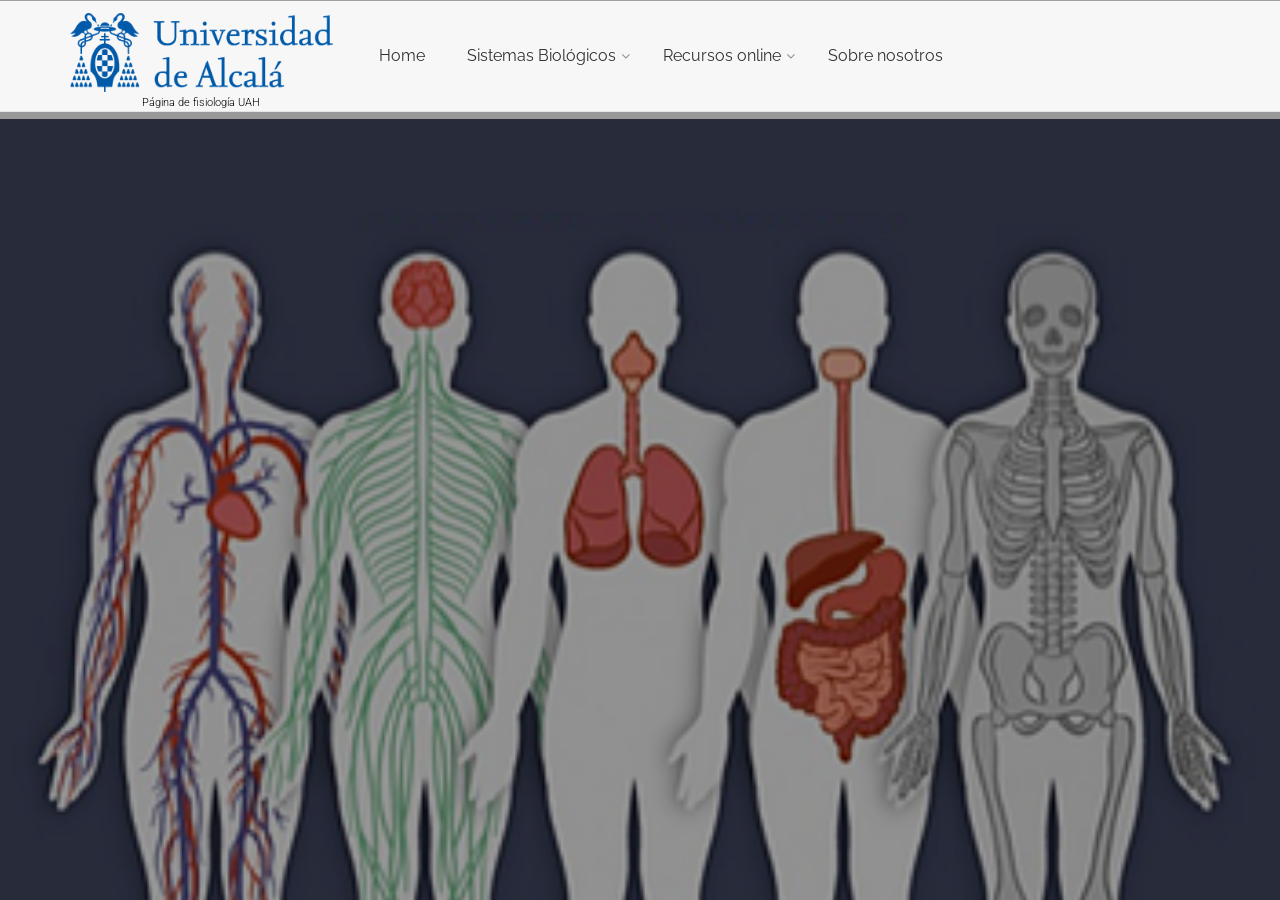
<file: index.html>
<!DOCTYPE html>
<!--[if IE 9]> <html lang="zxx" class="ie9"> <![endif]-->
<!--[if gt IE 9]> <html lang="zxx" class="ie"> <![endif]-->
<!--[if !IE]><!-->
<html dir="ltr" lang="zxx">
<!--<![endif]-->

<head>
	<meta charset="utf-8">
	<title>Fisionline | Home</title>
	<meta name="description" content="Fisionline home page">
	<meta name="author" content="Ignacio Ribera Diaz">

	<!-- Mobile Meta -->
	<meta name="viewport" content="width=device-width, initial-scale=1.0">


	<!-- Favicon -->
	<link rel="shortcut icon" href="images/Fisio/uahLogo.png">

	<!-- Web Fonts -->
	<link href='http://fonts.googleapis.com/css?family=Roboto:400,300,300italic,400italic,500,500italic,700,700italic' rel='stylesheet'
	 type='text/css'>
	<link href='http://fonts.googleapis.com/css?family=Raleway:700,400,300' rel='stylesheet' type='text/css'>
	<link href='http://fonts.googleapis.com/css?family=Pacifico' rel='stylesheet' type='text/css'>
	<link href='http://fonts.googleapis.com/css?family=PT+Serif' rel='stylesheet' type='text/css'>

	<!-- Bootstrap core CSS -->
	<link href="bootstrap/css/bootstrap.css" rel="stylesheet">

	<!-- Font Awesome CSS -->
	<link href="fonts/font-awesome/css/font-awesome.css" rel="stylesheet">

	<!-- Fontello CSS -->
	<link href="fonts/fontello/css/fontello.css" rel="stylesheet">

	<!-- Plugins -->
	<link href="plugins/magnific-popup/magnific-popup.css" rel="stylesheet">
	<link href="plugins/rs-plugin-5/css/settings.css" rel="stylesheet">
	<link href="plugins/rs-plugin-5/css/layers.css" rel="stylesheet">
	<link href="plugins/rs-plugin-5/css/navigation.css" rel="stylesheet">
	<link href="css/animations.css" rel="stylesheet">
	<link href="plugins/owlcarousel2/assets/owl.carousel.min.css" rel="stylesheet">
	<link href="plugins/owlcarousel2/assets/owl.theme.default.min.css" rel="stylesheet">
	<link href="plugins/hover/hover-min.css" rel="stylesheet">

	<!-- The Project's core CSS file -->
	<!-- Use css/rtl_style.css for RTL version -->
	<link href="css/style.css" rel="stylesheet">
	<!-- The Project's Typography CSS file, includes used fonts -->
	<!-- Used font for body: Roboto -->
	<!-- Used font for headings: Raleway -->
	<!-- Use css/rtl_typography-default.css for RTL version -->
	<link href="css/typography-default.css" rel="stylesheet">
	<!-- Color Scheme (In order to change the color scheme, replace the blue.css with the color scheme that you prefer)-->
	<link href="css/skins/light_blue.css" rel="stylesheet">


	<!-- Custom css -->
	<link href="css/custom.css" rel="stylesheet">

</head>

<!-- body classes:  -->
<!-- "boxed": boxed layout mode e.g. <body class="boxed"> -->
<!-- "pattern-1 ... pattern-9": background patterns for boxed layout mode e.g. <body class="boxed pattern-1"> -->
<!-- "transparent-header": makes the header transparent and pulls the banner to top -->
<!-- "gradient-background-header": applies gradient background to header -->
<!-- "page-loader-1 ... page-loader-6": add a page loader to the page (more info @components-page-loaders.html) -->

<body class="no-trans front-page transparent-header  ">

	<!-- scrollToTop -->
	<!-- ================ -->
	<div class="scrollToTop circle"><i class="icon-up-open-big"></i></div>
	<center>
		<!-- page wrapper start -->
		<!-- ================ -->
		<div class="page-wrapper">

			<!-- header-container start -->
			<div class="header-container">


				<!-- header start -->
				<!-- classes:  -->
				<!-- "fixed": enables fixed navigation mode (sticky menu) e.g. class="header fixed clearfix" -->
				<!-- "dark": dark version of header e.g. class="header dark clearfix" -->
				<!-- "full-width": mandatory class for the full-width menu layout -->
				<!-- "centered": mandatory class for the centered logo layout -->
				<!-- ================ -->
				<header class="header  fixed clearfix">
					<div class="container">
						<div class="row">
							<div class="col-md-3 ">
								<!-- header-first start -->
								<!-- ================ -->
								<div class="header-first clearfix">


									<!-- logo -->
									<div id="logo" class="logo">
										<a href="https://www.uah.es/es/"><img id="logo_img" src="images/Fisio/uah.png" alt="The Project"></a>
									</div>

									<!-- name-and-slogan -->
									<div class="site-slogan">
										Página de fisiología UAH
									</div>

								</div>
								<!-- header-first end -->

							</div>
							<div class="col-md-9">

								<!-- header-second start -->
								<!-- ================ -->
								<div class="header-second clearfix">

									<!-- main-navigation start -->
									<!-- classes: -->
									<!-- "onclick": Makes the dropdowns open on click, this the default bootstrap behavior e.g. class="main-navigation onclick" -->
									<!-- "animated": Enables animations on dropdowns opening e.g. class="main-navigation animated" -->
									<!-- "with-dropdown-buttons": Mandatory class that adds extra space, to the main navigation, for the search and cart dropdowns -->
									<!-- ================ -->

									<div class="main-navigation  animated with-dropdown-buttons">

										<!-- navbar start -->
										<!-- ================ -->
										<nav class="navbar navbar-default" role="navigation">
											<div class="container-fluid">

												<!-- Toggle get grouped for better mobile display -->
												<div class="navbar-header">
													<button type="button" class="navbar-toggle" data-toggle="collapse" data-target="#navbar-collapse-1">
														<span class="sr-only">Toggle navigation</span>
														<span class="icon-bar"></span>
														<span class="icon-bar"></span>
														<span class="icon-bar"></span>
													</button>

												</div>

												<!-- Collect the nav links, forms, and other content for toggling -->
												<div class="collapse navbar-collapse" id="navbar-collapse-1">
													<!-- main-menu -->
													<ul class="nav navbar-nav ">

														<li>
															<a href="index.html">Home</a>

														</li>

														<li class="dropdown">
															<a href="page-sistemas-biologicos.html">Sistemas Biológicos</a>
															<ul class="dropdown-menu">
																<li><a href="page-sangre.html">Sangre</a></li>
																<li><a href="page-sistema-cardiovascular.html">Sistema cardiovascular</a></li>
																<li><a href="page-sistema-respiratorio.html">Sistema respiratorio</a></li>
																<li><a href="page-funcion-renal.html">Función renal</a></li>
																<li><a href="page-sistema-nervioso.html">Sistema nervioso</a></li>
																<li><a href="page-aparato-digestivo.html">Aparato digestivo</a></li>
																<li><a href="page-sistema-reproductor.html">Sistema reproductor</a></li>
																<li><a href="page-sistema-endocrino.html">Sistema endocrino</a></li>
															</ul>
														</li>
														<li class="dropdown ">
															<a>Recursos online</a><!-- class="dropdown-toggle" data-toggle="dropdown" href="#"-->
															<ul class="dropdown-menu">
																<li><a href="page-tutoriales.html">Tutoriales</a></li>
																<li><a href="page-complementos.html">Complementos</a></li>
															</ul>
														</li>

														<li>
															<a href="page-about-us.html">Sobre nosotros</a>
														</li>
													</ul>
													<!-- main-menu end -->

												</div>

											</div>
										</nav>
										<!-- navbar end -->

									</div>
									<!-- main-navigation end -->

								</div>
								<!-- header-second end -->

							</div>
						</div>
					</div>
				</header>
				<!-- header end -->
			</div>
			<!-- header-container end -->

			<!-- banner start -->
			<!-- ================ -->
			<div class="banner clearfix">

				<!-- slideshow start -->
				<!-- ================ -->
				<div class="slideshow">

					<!-- slider revolution start -->
					<!-- ================ -->
					<div class="slider-revolution-5-container">
						<div id="slider-banner-fullscreen" class="slider-banner-fullscreen rev_slider" data-version="5.0">
							<ul class="slides">
								<!-- slide 1 start -->
								<!-- ================ -->
								<li class="text-center" data-transition="random" data-slotamount="default" data-masterspeed="default" data-title="Sistemas biológicos">

									<!-- main image -->
									<img src="images/Fisio/sistemasBiologicos.png" alt="slidebg1" data-bgposition="center center" data-bgrepeat="no-repeat" data-bgfit="cover"
									 class="rev-slidebg">

									<!-- Transparent Background -->
									<div class="tp-caption dark-translucent-bg" data-x="center" data-y="center" data-start="0" data-transform_idle="o:1;" data-transform_in="o:0;s:600;e:Power2.easeInOut;"
									 data-transform_out="o:0;s:600;" data-width="5000" data-height="5000">
									</div>

									<!-- LAYER NR. 1 -->
									<div class="tp-caption xlarge_white" data-x="center" data-y="center" data-start="1000" data-end="5000" data-splitin="chars"
									 data-splitout="chars" data-elementdelay="0.1" data-endelementdelay="0.1" data-transform_idle="o:1;" data-transform_in="x:[50%];o:0;s:600;e:Power4.easeInOut;"
									 data-transform_out="x:[-50%];o:0;s:200;e:Power2.easeInOut;" data-mask_in="x:0;y:0;s:inherit;e:inherit;" data-mask_out="x:inherit;y:inherit;s:inherit;e:inherit;">
										<a href="page-sistemas-biologicos.html">Sistemas biológicos </a>
									</div>

								</li>
								<!-- slide 1 end -->



								<!-- slide 2 start -->
								<!-- ================ -->
								<li class="text-center" data-transition="random" data-slotamount="default" data-masterspeed="default" data-title="Respiratorio">

									<!-- main image -->
									<img src="images/Fisio/respiratorio.png" alt="slidebg1" data-bgposition="center center" data-bgrepeat="no-repeat" data-bgfit="cover"
									 class="rev-slidebg">

									<!-- Transparent Background -->
									<div class="tp-caption dark-translucent-bg" data-x="center" data-y="center" data-start="0" data-transform_idle="o:1;" data-transform_in="o:0;s:600;e:Power2.easeInOut;"
									 data-transform_out="o:0;s:600;" data-width="5000" data-height="5000">
									</div>

									<!-- LAYER NR. 1 -->
									<div class="tp-caption xlarge_white" data-x="center" data-y="center" data-start="1000" data-end="5000" data-splitin="chars"
									 data-splitout="chars" data-elementdelay="0.1" data-endelementdelay="0.1" data-transform_idle="o:1;" data-transform_in="x:[50%];o:0;s:600;e:Power4.easeInOut;"
									 data-transform_out="x:[-50%];o:0;s:200;e:Power2.easeInOut;" data-mask_in="x:0;y:0;s:inherit;e:inherit;" data-mask_out="x:inherit;y:inherit;s:inherit;e:inherit;">
										<a href="page-sistema-respiratorio.html">Sistema respiratorio</a>
									</div>

								</li>
								<!-- slide 2 end -->

								<!-- slide 3 start -->
								<!-- ================ -->
								<li class="text-center" data-transition="random" data-slotamount="default" data-masterspeed="default" data-title="Aparato circulatorio">

									<!-- main image -->
									<img src="images/Fisio/circulatorio.png" alt="slidebg1" data-bgposition="center center" data-bgrepeat="no-repeat" data-bgfit="cover"
									 class="rev-slidebg">

									<!-- Transparent Background -->
									<div class="tp-caption dark-translucent-bg" data-x="center" data-y="center" data-start="0" data-transform_idle="o:1;" data-transform_in="o:0;s:600;e:Power2.easeInOut;"
									 data-transform_out="o:0;s:600;" data-width="5000" data-height="5000">
									</div>

									<!-- LAYER NR. 1 -->
									<div class="tp-caption xlarge_white" data-x="center" data-y="center" data-start="1000" data-end="5000" data-splitin="chars"
									 data-splitout="chars" data-elementdelay="0.1" data-endelementdelay="0.1" data-transform_idle="o:1;" data-transform_in="x:[50%];o:0;s:600;e:Power4.easeInOut;"
									 data-transform_out="x:[-50%];o:0;s:200;e:Power2.easeInOut;" data-mask_in="x:0;y:0;s:inherit;e:inherit;" data-mask_out="x:inherit;y:inherit;s:inherit;e:inherit;">
										<a href="page-sistema-cardiovascular.html">Sistema cardiovascular</a>
									</div>

								</li>
								<!-- slide 3 end -->

								<!-- slide 4 start -->
								<!-- ================ -->
								<li class="text-center" data-transition="random" data-slotamount="default" data-masterspeed="default" data-title="Función renal">

									<!-- main image -->
									<img src="images/Fisio/renal.png" alt="slidebg1" data-bgposition="center center" data-bgrepeat="no-repeat" data-bgfit="cover"
									 class="rev-slidebg">

									<!-- Transparent Background -->
									<div class="tp-caption dark-translucent-bg" data-x="center" data-y="center" data-start="0" data-transform_idle="o:1;" data-transform_in="o:0;s:600;e:Power2.easeInOut;"
									 data-transform_out="o:0;s:600;" data-width="5000" data-height="5000">
									</div>

									<!-- LAYER NR. 1 -->
									<div class="tp-caption xlarge_white" data-x="center" data-y="center" data-start="1000" data-end="5000" data-splitin="chars"
									 data-splitout="chars" data-elementdelay="0.1" data-endelementdelay="0.1" data-transform_idle="o:1;" data-transform_in="x:[50%];o:0;s:600;e:Power4.easeInOut;"
									 data-transform_out="x:[-50%];o:0;s:200;e:Power2.easeInOut;" data-mask_in="x:0;y:0;s:inherit;e:inherit;" data-mask_out="x:inherit;y:inherit;s:inherit;e:inherit;">
										<a href="page-funcion-renal.html">Función renal</a>
									</div>

								</li>
								<!-- slide 4 end -->

								<!-- slide 5 start -->
								<!-- ================ -->
								<li class="text-center" data-transition="random" data-slotamount="default" data-masterspeed="default" data-title="Aparato reproductor">

									<!-- main image -->
									<img src="images/Fisio/reproductor.png" alt="slidebg1" data-bgposition="center center" data-bgrepeat="no-repeat" data-bgfit="cover"
									 class="rev-slidebg">

									<!-- Transparent Background -->
									<div class="tp-caption dark-translucent-bg" data-x="center" data-y="center" data-start="0" data-transform_idle="o:1;" data-transform_in="o:0;s:600;e:Power2.easeInOut;"
									 data-transform_out="o:0;s:600;" data-width="5000" data-height="5000">
									</div>

									<!-- LAYER NR. 1 -->
									<div class="tp-caption xlarge_white" data-x="center" data-y="center" data-start="1000" data-end="5000" data-splitin="chars"
									 data-splitout="chars" data-elementdelay="0.1" data-endelementdelay="0.1" data-transform_idle="o:1;" data-transform_in="x:[50%];o:0;s:600;e:Power4.easeInOut;"
									 data-transform_out="x:[-50%];o:0;s:200;e:Power2.easeInOut;" data-mask_in="x:0;y:0;s:inherit;e:inherit;" data-mask_out="x:inherit;y:inherit;s:inherit;e:inherit;">
										<a href="page-sistema-reproductor.html">Sistema reproductor</a>
									</div>

								</li>
								<!-- slide 5 end -->

								<!-- slide 6 start -->
								<!-- ================ -->
								<li class="text-center" data-transition="random" data-slotamount="default" data-masterspeed="default" data-title="Sangre">

									<!-- main image -->
									<img src="images/Fisio/sangre.jpg" alt="slidebg1" data-bgposition="center center" data-bgrepeat="no-repeat" data-bgfit="cover"
									 class="rev-slidebg">

									<!-- Transparent Background -->
									<div class="tp-caption dark-translucent-bg" data-x="center" data-y="center" data-start="0" data-transform_idle="o:1;" data-transform_in="o:0;s:600;e:Power2.easeInOut;"
									 data-transform_out="o:0;s:600;" data-width="5000" data-height="5000">
									</div>

									<!-- LAYER NR. 1 -->
									<div class="tp-caption xlarge_white" data-x="center" data-y="center" data-start="1000" data-end="5000" data-splitin="chars"
									 data-splitout="chars" data-elementdelay="0.1" data-endelementdelay="0.1" data-transform_idle="o:1;" data-transform_in="x:[50%];o:0;s:600;e:Power4.easeInOut;"
									 data-transform_out="x:[-50%];o:0;s:200;e:Power2.easeInOut;" data-mask_in="x:0;y:0;s:inherit;e:inherit;" data-mask_out="x:inherit;y:inherit;s:inherit;e:inherit;">
										<a href="page-sangre.html">Sangre</a>
									</div>

								</li>
								<!-- slide 6 end -->

								<!-- slide 7 start -->
								<!-- ================ -->
								<li class="text-center" data-transition="random" data-slotamount="default" data-masterspeed="default" data-title="Sistema nervioso">

									<!-- main image -->
									<img src="images/Fisio/sistema-nervioso.jpg" alt="slidebg1" data-bgposition="center center" data-bgrepeat="no-repeat" data-bgfit="cover"
									 class="rev-slidebg">

									<!-- Transparent Background -->
									<div class="tp-caption dark-translucent-bg" data-x="center" data-y="center" data-start="0" data-transform_idle="o:1;" data-transform_in="o:0;s:600;e:Power2.easeInOut;"
									 data-transform_out="o:0;s:600;" data-width="5000" data-height="5000">
									</div>

									<!-- LAYER NR. 1 -->
									<div class="tp-caption xlarge_white" data-x="center" data-y="center" data-start="1000" data-end="5000" data-splitin="chars"
									 data-splitout="chars" data-elementdelay="0.1" data-endelementdelay="0.1" data-transform_idle="o:1;" data-transform_in="x:[50%];o:0;s:600;e:Power4.easeInOut;"
									 data-transform_out="x:[-50%];o:0;s:200;e:Power2.easeInOut;" data-mask_in="x:0;y:0;s:inherit;e:inherit;" data-mask_out="x:inherit;y:inherit;s:inherit;e:inherit;">
										<a href="page-sistema-nervioso.html">Sistema nervioso</a>
									</div>

								</li>
								<!-- slide 7 end -->

								<!-- slide 8 start -->
								<!-- ================ -->
								<li class="text-center" data-transition="random" data-slotamount="default" data-masterspeed="default" data-title="Sistema endocrino">

									<!-- main image -->
									<img src="images/Fisio/endocrino.png" alt="slidebg1" data-bgposition="center center" data-bgrepeat="no-repeat" data-bgfit="cover"
									 class="rev-slidebg">

									<!-- Transparent Background -->
									<div class="tp-caption dark-translucent-bg" data-x="center" data-y="center" data-start="0" data-transform_idle="o:1;" data-transform_in="o:0;s:600;e:Power2.easeInOut;"
									 data-transform_out="o:0;s:600;" data-width="5000" data-height="5000">
									</div>

									<!-- LAYER NR. 1 -->
									<div class="tp-caption xlarge_white" data-x="center" data-y="center" data-start="1000" data-end="5000" data-splitin="chars"
									 data-splitout="chars" data-elementdelay="0.1" data-endelementdelay="0.1" data-transform_idle="o:1;" data-transform_in="x:[50%];o:0;s:600;e:Power4.easeInOut;"
									 data-transform_out="x:[-50%];o:0;s:200;e:Power2.easeInOut;" data-mask_in="x:0;y:0;s:inherit;e:inherit;" data-mask_out="x:inherit;y:inherit;s:inherit;e:inherit;">
										<a href="page-sistema-endocrino.html">Sistema endocrino</a>
									</div>

								</li>
								<!-- slide 8 end -->

								<!-- slide 9 start -->
								<!-- ================ -->
								<li class="text-center" data-transition="random" data-slotamount="default" data-masterspeed="default" data-title="Aparato digestivo">

									<!-- main image -->
									<img src="images/Fisio/digestivo.png" alt="slidebg1" data-bgposition="center center" data-bgrepeat="no-repeat" data-bgfit="cover"
									 class="rev-slidebg">

									<!-- Transparent Background -->
									<div class="tp-caption dark-translucent-bg" data-x="center" data-y="center" data-start="0" data-transform_idle="o:1;" data-transform_in="o:0;s:600;e:Power2.easeInOut;"
									 data-transform_out="o:0;s:600;" data-width="5000" data-height="5000">
									</div>

									<!-- LAYER NR. 1 -->
									<div class="tp-caption xlarge_white" data-x="center" data-y="center" data-start="1000" data-end="5000" data-splitin="chars"
									 data-splitout="chars" data-elementdelay="0.1" data-endelementdelay="0.1" data-transform_idle="o:1;" data-transform_in="x:[50%];o:0;s:600;e:Power4.easeInOut;"
									 data-transform_out="x:[-50%];o:0;s:200;e:Power2.easeInOut;" data-mask_in="x:0;y:0;s:inherit;e:inherit;" data-mask_out="x:inherit;y:inherit;s:inherit;e:inherit;">
										<a href="page-aparato-digestivo.html">Aparato digestivo</a>
									</div>

								</li>
								<!-- slide 9 end -->
							</ul>
							<div class="tp-bannertimer"></div>
						</div>
					</div>
					<!-- slider revolution end -->

				</div>
				<!-- slideshow end -->

			</div>
			<!-- banner end -->


		</div>
		<!-- page-wrapper end -->
	</center>
	<!-- JavaScript files placed at the end of the document so the pages load faster -->
	<!-- ================================================== -->
	<!-- Jquery and Bootstap core js files -->
	<script type="text/javascript" src="plugins/jquery.min.js"></script>
	<script type="text/javascript" src="bootstrap/js/bootstrap.min.js"></script>
	<!-- Modernizr javascript -->
	<script type="text/javascript" src="plugins/modernizr.js"></script>
	<script type="text/javascript" src="plugins/rs-plugin-5/js/jquery.themepunch.tools.min.js?rev=5.0"></script>
	<script type="text/javascript" src="plugins/rs-plugin-5/js/jquery.themepunch.revolution.min.js?rev=5.0"></script>
	<!-- Isotope javascript -->
	<script type="text/javascript" src="plugins/isotope/isotope.pkgd.min.js"></script>
	<!-- Magnific Popup javascript -->
	<script type="text/javascript" src="plugins/magnific-popup/jquery.magnific-popup.min.js"></script>
	<!-- Appear javascript -->
	<script type="text/javascript" src="plugins/waypoints/jquery.waypoints.min.js"></script>
	<!-- Count To javascript -->
	<script type="text/javascript" src="plugins/jquery.countTo.js"></script>
	<!-- Parallax javascript -->
	<script src="plugins/jquery.parallax-1.1.3.js"></script>
	<!-- Contact form -->
	<script src="plugins/jquery.validate.js"></script>
	<!-- Background Video -->
	<script src="plugins/vide/jquery.vide.js"></script>
	<!-- Owl carousel javascript -->
	<script type="text/javascript" src="plugins/owlcarousel2/owl.carousel.min.js"></script>
	<!-- Initialization of Plugins -->
	<script type="text/javascript" src="js/template.js"></script>
	<!-- Custom Scripts -->
	<script type="text/javascript" src="js/custom.js"></script>

	<script type="text/javascript" src="plugins/rs-plugin-5/js/extensions/revolution.extension.slideanims.min.js"></script>
	<script type="text/javascript" src="plugins/rs-plugin-5/js/extensions/revolution.extension.layeranimation.min.js"></script>
	<script type="text/javascript" src="plugins/rs-plugin-5/js/extensions/revolution.extension.navigation.min.js"></script>

</body>

</html>
</file>
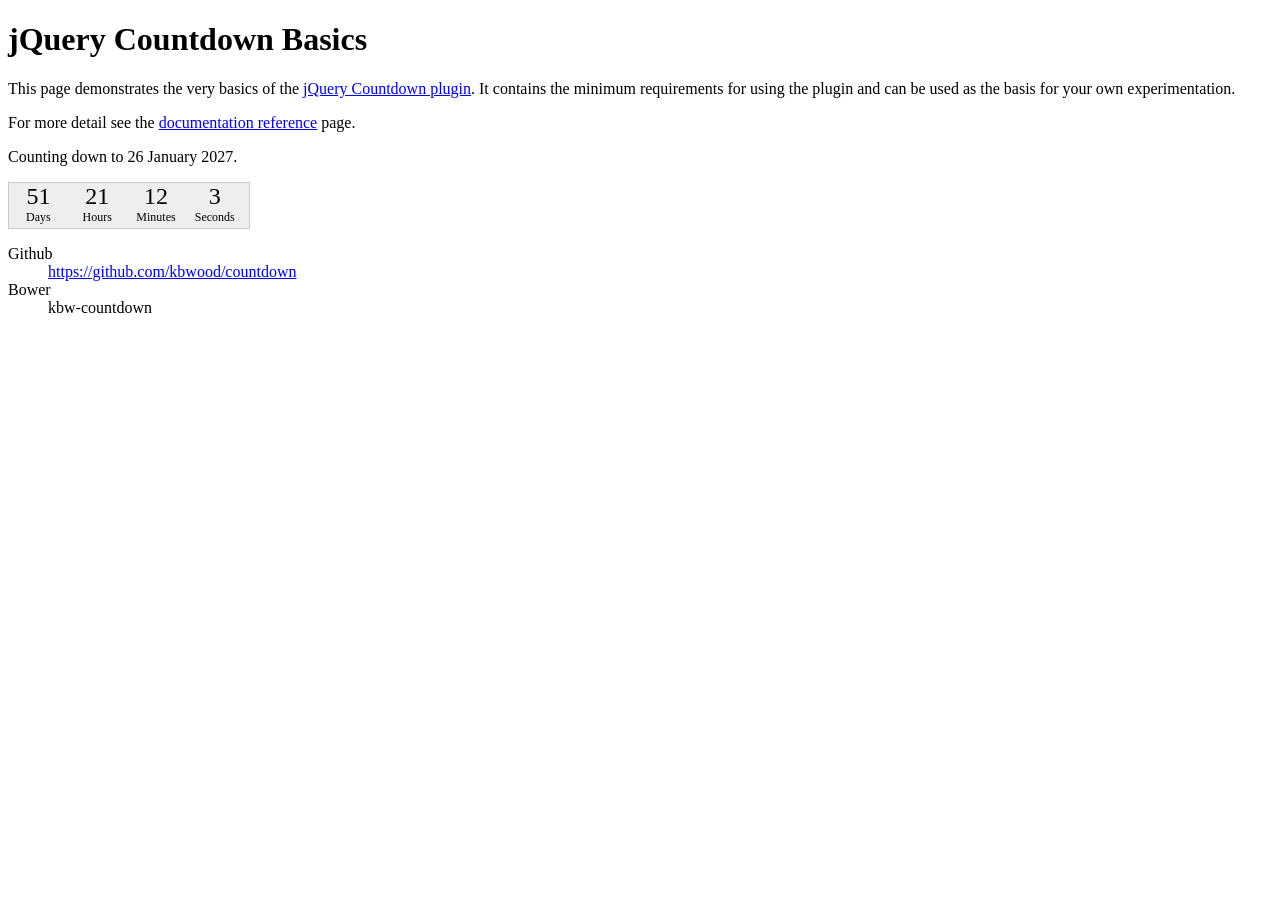
<file: plugins/jquery.countdown/index.html>
<!DOCTYPE html>
<html>
<head>
<meta http-equiv="Content-Type" content="text/html;charset=utf-8">
<title>jQuery Countdown</title>
<link rel="stylesheet" href="css/jquery.countdown.css">
<style type="text/css">
#defaultCountdown { width: 240px; height: 45px; }
</style>
<script src="http://ajax.googleapis.com/ajax/libs/jquery/1.12.4/jquery.min.js"></script>
<script src="js/jquery.plugin.min.js"></script>
<script src="js/jquery.countdown.js"></script>
<script>
$(function () {
	var austDay = new Date();
	austDay = new Date(austDay.getFullYear() + 1, 1 - 1, 26);
	$('#defaultCountdown').countdown({until: austDay});
	$('#year').text(austDay.getFullYear());
});
</script>
</head>
<body>
<h1>jQuery Countdown Basics</h1>
<p>This page demonstrates the very basics of the
	<a href="http://keith-wood.name/countdown.html">jQuery Countdown plugin</a>.
	It contains the minimum requirements for using the plugin and
	can be used as the basis for your own experimentation.</p>
<p>For more detail see the <a href="http://keith-wood.name/countdownRef.html">documentation reference</a> page.</p>
<p>Counting down to 26 January <span id="year">2014</span>.</p>
<div id="defaultCountdown"></div>
<dl>
	<dt>Github</dt><dd><a href="https://github.com/kbwood/countdown">https://github.com/kbwood/countdown</a></dd>
	<dt>Bower</dt><dd>kbw-countdown</dd>
</dl>
</body>
</html>
</file>
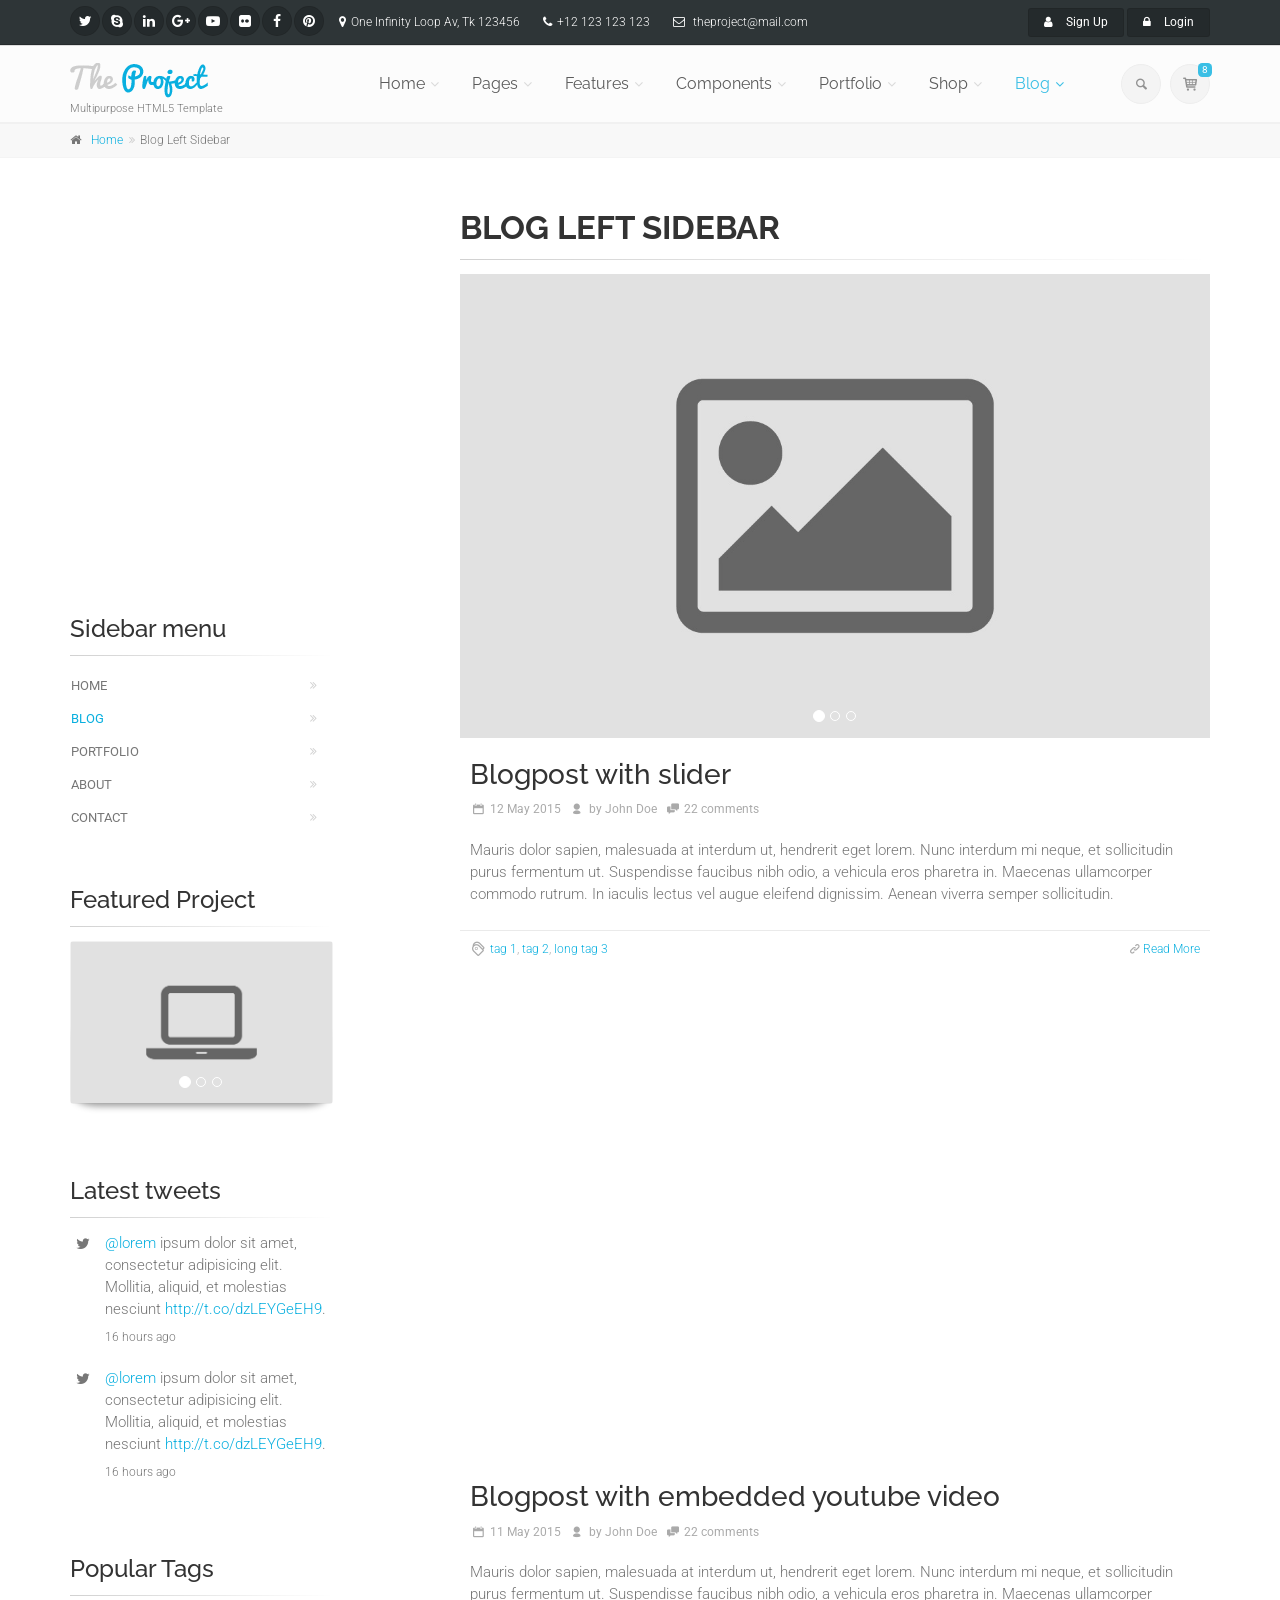
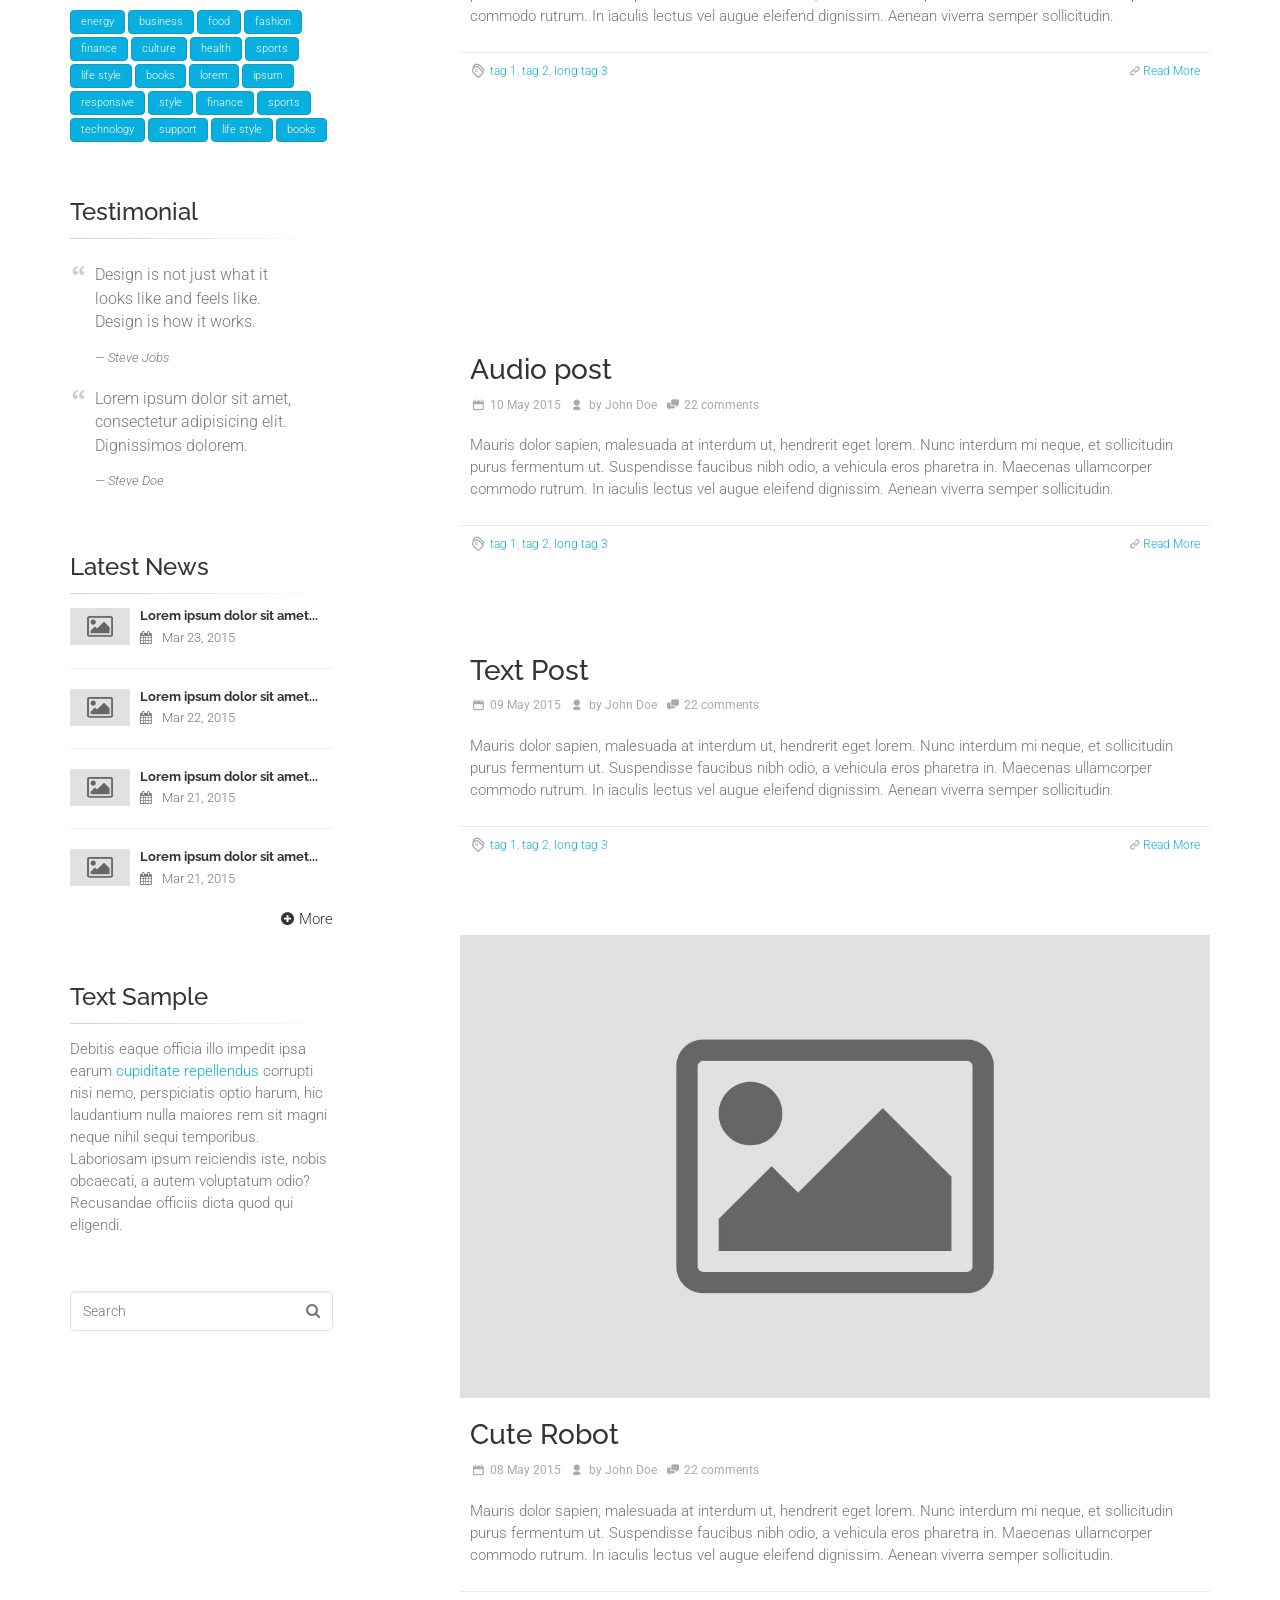
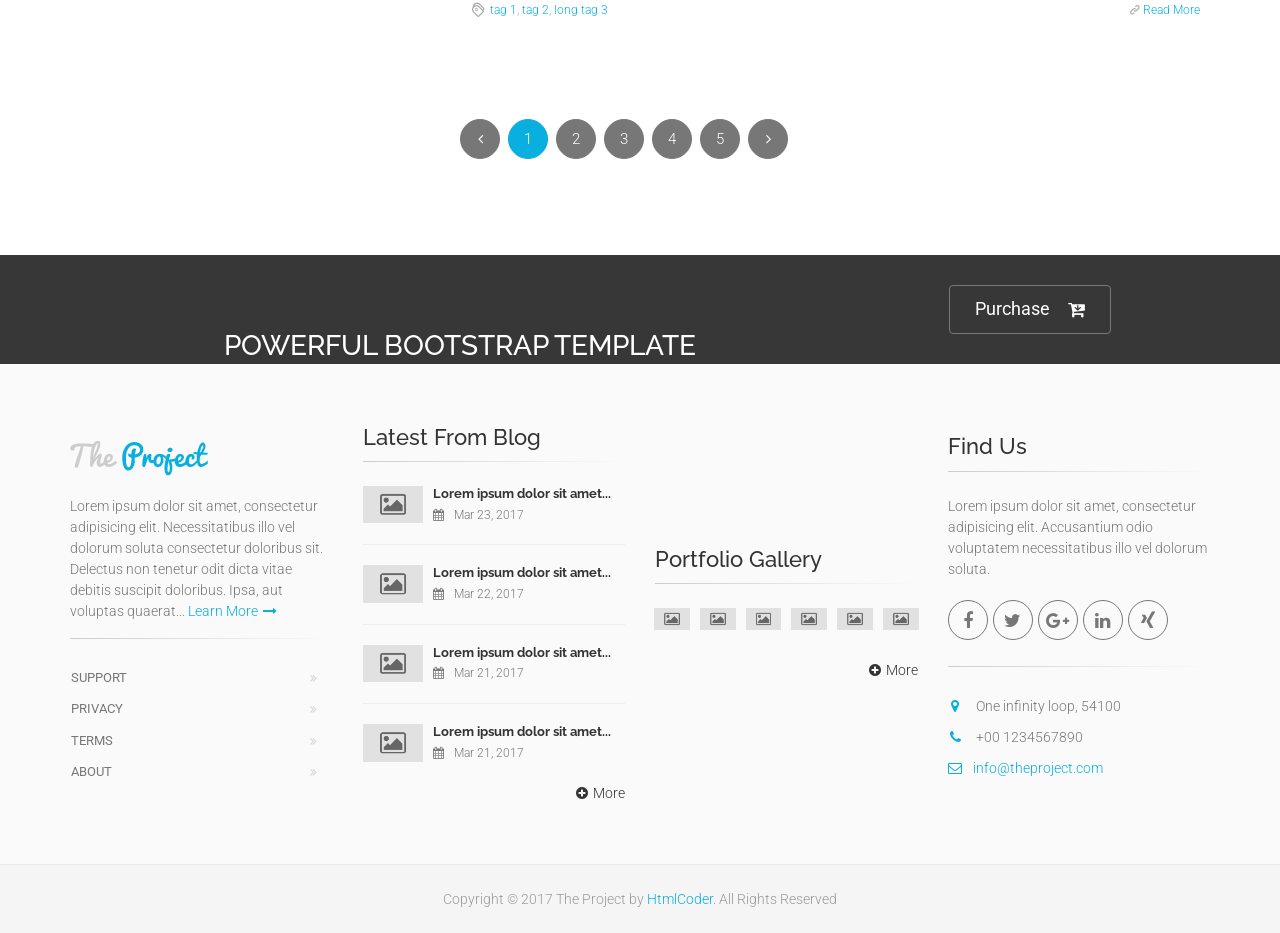
<file: blog-large-image-left-sidebar.html>
<!DOCTYPE html>
<!--[if IE 9]> <html lang="zxx" class="ie9"> <![endif]-->
<!--[if gt IE 9]> <html lang="zxx" class="ie"> <![endif]-->
<!--[if !IE]><!-->
<html dir="ltr" lang="zxx">
	<!--<![endif]-->

	<head>
		<meta charset="utf-8">
		<title>The Project | Blog Left Sidebar</title>
		<meta name="description" content="The Project a Bootstrap-based, Responsive HTML5 Template">
		<meta name="author" content="htmlcoder.me">

		<!-- Mobile Meta -->
		<meta name="viewport" content="width=device-width, initial-scale=1.0">

		<!-- Favicon -->
		<link rel="shortcut icon" href="images/favicon.ico">

		<!-- Web Fonts -->
		<link href='http://fonts.googleapis.com/css?family=Roboto:400,300,300italic,400italic,500,500italic,700,700italic' rel='stylesheet' type='text/css'>
		<link href='http://fonts.googleapis.com/css?family=Raleway:700,400,300' rel='stylesheet' type='text/css'>
		<link href='http://fonts.googleapis.com/css?family=Pacifico' rel='stylesheet' type='text/css'>
		<link href='http://fonts.googleapis.com/css?family=PT+Serif' rel='stylesheet' type='text/css'>

		<!-- Bootstrap core CSS -->
		<link href="bootstrap/css/bootstrap.css" rel="stylesheet">

		<!-- Font Awesome CSS -->
		<link href="fonts/font-awesome/css/font-awesome.css" rel="stylesheet">

		<!-- Fontello CSS -->
		<link href="fonts/fontello/css/fontello.css" rel="stylesheet">

		<!-- Plugins -->
		<link href="plugins/magnific-popup/magnific-popup.css" rel="stylesheet">
		<link href="css/animations.css" rel="stylesheet">
		<link href="plugins/owlcarousel2/assets/owl.carousel.min.css" rel="stylesheet">
		<link href="plugins/owlcarousel2/assets/owl.theme.default.min.css" rel="stylesheet">
		<link href="plugins/hover/hover-min.css" rel="stylesheet">		
		
		<!-- The Project's core CSS file -->
		<!-- Use css/rtl_style.css for RTL version -->
		<link href="css/style.css" rel="stylesheet" >
		<!-- The Project's Typography CSS file, includes used fonts -->
		<!-- Used font for body: Roboto -->
		<!-- Used font for headings: Raleway -->
		<!-- Use css/rtl_typography-default.css for RTL version -->
		<link href="css/typography-default.css" rel="stylesheet" >
		<!-- Color Scheme (In order to change the color scheme, replace the blue.css with the color scheme that you prefer)-->
		<link href="css/skins/light_blue.css" rel="stylesheet">
		

		<!-- Custom css --> 
		<link href="css/custom.css" rel="stylesheet">
	</head>

	<!-- body classes:  -->
	<!-- "boxed": boxed layout mode e.g. <body class="boxed"> -->
	<!-- "pattern-1 ... pattern-9": background patterns for boxed layout mode e.g. <body class="boxed pattern-1"> -->
	<!-- "transparent-header": makes the header transparent and pulls the banner to top -->
	<!-- "gradient-background-header": applies gradient background to header -->
	<!-- "page-loader-1 ... page-loader-6": add a page loader to the page (more info @components-page-loaders.html) -->
	<body class="no-trans    ">

		<!-- scrollToTop -->
		<!-- ================ -->
		<div class="scrollToTop circle"><i class="icon-up-open-big"></i></div>
		
		<!-- page wrapper start -->
		<!-- ================ -->
		<div class="page-wrapper">
		
			<!-- header-container start -->
			<div class="header-container">
				
				
				<!-- header-top start -->
				<!-- classes:  -->
				<!-- "dark": dark version of header top e.g. class="header-top dark" -->
				<!-- "colored": colored version of header top e.g. class="header-top colored" -->
				<!-- ================ -->
				<div class="header-top dark ">
					<div class="container">
						<div class="row">
							<div class="col-xs-3 col-sm-6 col-md-9">
								<!-- header-top-first start -->
								<!-- ================ -->
								<div class="header-top-first clearfix">
									<ul class="social-links circle small clearfix hidden-xs">
										<li class="twitter"><a target="_blank" href="http://www.twitter.com"><i class="fa fa-twitter"></i></a></li>
										<li class="skype"><a target="_blank" href="http://www.skype.com"><i class="fa fa-skype"></i></a></li>
										<li class="linkedin"><a target="_blank" href="http://www.linkedin.com"><i class="fa fa-linkedin"></i></a></li>
										<li class="googleplus"><a target="_blank" href="http://plus.google.com"><i class="fa fa-google-plus"></i></a></li>
										<li class="youtube"><a target="_blank" href="http://www.youtube.com"><i class="fa fa-youtube-play"></i></a></li>
										<li class="flickr"><a target="_blank" href="http://www.flickr.com"><i class="fa fa-flickr"></i></a></li>
										<li class="facebook"><a target="_blank" href="http://www.facebook.com"><i class="fa fa-facebook"></i></a></li>
										<li class="pinterest"><a target="_blank" href="http://www.pinterest.com"><i class="fa fa-pinterest"></i></a></li>
									</ul>
									<div class="social-links hidden-lg hidden-md hidden-sm circle small">
										<div class="btn-group dropdown">
											<button type="button" class="btn dropdown-toggle" data-toggle="dropdown"><i class="fa fa-share-alt"></i></button>
											<ul class="dropdown-menu dropdown-animation">
												<li class="twitter"><a target="_blank" href="http://www.twitter.com"><i class="fa fa-twitter"></i></a></li>
												<li class="skype"><a target="_blank" href="http://www.skype.com"><i class="fa fa-skype"></i></a></li>
												<li class="linkedin"><a target="_blank" href="http://www.linkedin.com"><i class="fa fa-linkedin"></i></a></li>
												<li class="googleplus"><a target="_blank" href="http://plus.google.com"><i class="fa fa-google-plus"></i></a></li>
												<li class="youtube"><a target="_blank" href="http://www.youtube.com"><i class="fa fa-youtube-play"></i></a></li>
												<li class="flickr"><a target="_blank" href="http://www.flickr.com"><i class="fa fa-flickr"></i></a></li>
												<li class="facebook"><a target="_blank" href="http://www.facebook.com"><i class="fa fa-facebook"></i></a></li>
												<li class="pinterest"><a target="_blank" href="http://www.pinterest.com"><i class="fa fa-pinterest"></i></a></li>
											</ul>
										</div>
									</div>
									<ul class="list-inline hidden-sm hidden-xs">
										<li><i class="fa fa-map-marker pr-5 pl-10"></i>One Infinity Loop Av, Tk 123456</li>
										<li><i class="fa fa-phone pr-5 pl-10"></i>+12 123 123 123</li>
										<li><i class="fa fa-envelope-o pr-5 pl-10"></i> theproject@mail.com</li>
									</ul>
								</div>
								<!-- header-top-first end -->
							</div>
							<div class="col-xs-9 col-sm-6 col-md-3">

								<!-- header-top-second start -->
								<!-- ================ -->
								<div id="header-top-second"  class="clearfix">

									<!-- header top dropdowns start -->
									<!-- ================ -->
									<div class="header-top-dropdown text-right">
										<div class="btn-group">
											<a href="page-signup.html" class="btn btn-default btn-sm"><i class="fa fa-user pr-10"></i> Sign Up</a>
										</div>
										<div class="btn-group dropdown">
											<button type="button" class="btn dropdown-toggle btn-default btn-sm" data-toggle="dropdown"><i class="fa fa-lock pr-10"></i> Login</button>
											<ul class="dropdown-menu dropdown-menu-right dropdown-animation">
												<li>
													<form class="login-form margin-clear">
														<div class="form-group has-feedback">
															<label class="control-label">Username</label>
															<input type="text" class="form-control" placeholder="">
															<i class="fa fa-user form-control-feedback"></i>
														</div>
														<div class="form-group has-feedback">
															<label class="control-label">Password</label>
															<input type="password" class="form-control" placeholder="">
															<i class="fa fa-lock form-control-feedback"></i>
														</div>
														<button type="submit" class="btn btn-gray btn-sm">Log In</button>
														<span class="pl-5 pr-5">or</span>
														<button type="submit" class="btn btn-default btn-sm">Sing Up</button>
														<ul>
															<li><a href="#">Forgot your password?</a></li>
														</ul>
														<span class="text-center">Login with</span>
														<ul class="social-links circle small colored clearfix">
															<li class="facebook"><a target="_blank" href="http://www.facebook.com"><i class="fa fa-facebook"></i></a></li>
															<li class="twitter"><a target="_blank" href="http://www.twitter.com"><i class="fa fa-twitter"></i></a></li>
															<li class="googleplus"><a target="_blank" href="http://plus.google.com"><i class="fa fa-google-plus"></i></a></li>
														</ul>
													</form>
												</li>
											</ul>
										</div>
									</div>
									<!--  header top dropdowns end -->
								</div>
								<!-- header-top-second end -->
							</div>
						</div>
					</div>
				</div>
				<!-- header-top end -->
				
				<!-- header start -->
				<!-- classes:  -->
				<!-- "fixed": enables fixed navigation mode (sticky menu) e.g. class="header fixed clearfix" -->
				<!-- "dark": dark version of header e.g. class="header dark clearfix" -->
				<!-- "full-width": mandatory class for the full-width menu layout -->
				<!-- "centered": mandatory class for the centered logo layout -->
				<!-- ================ --> 
				<header class="header  fixed    clearfix">
					
					<div class="container">
						<div class="row">
							<div class="col-md-3 ">
								<!-- header-first start -->
								<!-- ================ -->
								<div class="header-first clearfix">
									
									<!-- header dropdown buttons -->
									<div class="header-dropdown-buttons visible-xs">
										<div class="btn-group dropdown">
											<button type="button" class="btn dropdown-toggle" data-toggle="dropdown"><i class="icon-search"></i></button>
											<ul class="dropdown-menu dropdown-menu-right dropdown-animation">
												<li>
													<form role="search" class="search-box margin-clear">
														<div class="form-group has-feedback">
															<input type="text" class="form-control" placeholder="Search">
															<i class="icon-search form-control-feedback"></i>
														</div>
													</form>
												</li>
											</ul>
										</div>
										<div class="btn-group dropdown">
											<button type="button" class="btn dropdown-toggle" data-toggle="dropdown"><i class="icon-basket-1"></i><span class="cart-count default-bg">8</span></button>
											<ul class="dropdown-menu dropdown-menu-right dropdown-animation cart">
												<li>
													<table class="table table-hover">
														<thead>
															<tr>
																<th class="quantity">QTY</th>
																<th class="product">Product</th>
																<th class="amount">Subtotal</th>
															</tr>
														</thead>
														<tbody>
															<tr>
																<td class="quantity">2 x</td>
																<td class="product"><a href="shop-product.html">Android 4.4 Smartphone</a><span class="small">4.7" Dual Core 1GB</span></td>
																<td class="amount">$199.00</td>
															</tr>
															<tr>
																<td class="quantity">3 x</td>
																<td class="product"><a href="shop-product.html">Android 4.2 Tablet</a><span class="small">7.3" Quad Core 2GB</span></td>
																<td class="amount">$299.00</td>
															</tr>
															<tr>
																<td class="quantity">3 x</td>
																<td class="product"><a href="shop-product.html">Desktop PC</a><span class="small">Quad Core 3.2MHz, 8GB RAM, 1TB Hard Disk</span></td>
																<td class="amount">$1499.00</td>
															</tr>
															<tr>
																<td class="total-quantity" colspan="2">Total 8 Items</td>
																<td class="total-amount">$1997.00</td>
															</tr>
														</tbody>
													</table>
													<div class="panel-body text-right">
														<a href="shop-cart.html" class="btn btn-group btn-gray btn-sm">View Cart</a>
														<a href="shop-checkout.html" class="btn btn-group btn-gray btn-sm">Checkout</a>
													</div>
												</li>
											</ul>
										</div>
									</div>
									<!-- header dropdown buttons end-->
									
									<!-- logo -->
									<div id="logo" class="logo">
										<a href="index.html"><img id="logo_img" src="images/logo_light_blue.png" alt="The Project"></a>
									</div>

									<!-- name-and-slogan -->
									<div class="site-slogan">
										Multipurpose HTML5 Template
									</div>

								</div>
								<!-- header-first end -->

							</div>
							<div class="col-md-9">
					
								<!-- header-second start -->
								<!-- ================ -->
								<div class="header-second clearfix">
									
								<!-- main-navigation start -->
								<!-- classes: -->
								<!-- "onclick": Makes the dropdowns open on click, this the default bootstrap behavior e.g. class="main-navigation onclick" -->
								<!-- "animated": Enables animations on dropdowns opening e.g. class="main-navigation animated" -->
								<!-- "with-dropdown-buttons": Mandatory class that adds extra space, to the main navigation, for the search and cart dropdowns -->
								<!-- ================ -->
								<div class="main-navigation  animated with-dropdown-buttons">

									<!-- navbar start -->
									<!-- ================ -->
									<nav class="navbar navbar-default" role="navigation">
										<div class="container-fluid">

											<!-- Toggle get grouped for better mobile display -->
											<div class="navbar-header">
												<button type="button" class="navbar-toggle" data-toggle="collapse" data-target="#navbar-collapse-1">
													<span class="sr-only">Toggle navigation</span>
													<span class="icon-bar"></span>
													<span class="icon-bar"></span>
													<span class="icon-bar"></span>
												</button>
												
											</div>

											<!-- Collect the nav links, forms, and other content for toggling -->
											<div class="collapse navbar-collapse" id="navbar-collapse-1">
												<!-- main-menu -->
												<ul class="nav navbar-nav ">

													<!-- mega-menu start -->
													<li class="dropdown  mega-menu">
														<a href="index.html" class="dropdown-toggle" data-toggle="dropdown">Home</a>
														<ul class="dropdown-menu">
															<li>
																<div class="row">
																	<div class="col-md-12">
																		<h4 class="title"><i class="fa fa-laptop pr-10"></i> Demos</h4>
																		<div class="row">
																			<div class="col-sm-6 col-md-3">
																				<div class="divider"></div>
																				<ul class="menu">
																					<li ><a href="index.html"><i class="icon-home pr-10"></i>Home Default</a></li>
																					<li ><a href="index-rtl.html"><i class="icon-home pr-10"></i>Home Default - RTL <span class="badge">New</span></a></li>
																					<li ><a href="index-corporate-1.html"><i class="icon-suitcase pr-10"></i>Corporate 1</a></li>
																					<li ><a href="index-corporate-2.html"><i class="icon-suitcase pr-10"></i>Corporate 2</a></li>
																					<li ><a href="index-corporate-3.html"><i class="icon-suitcase pr-10"></i>Corporate 3</a></li>
																					<li ><a href="index-corporate-4.html"><i class="icon-suitcase pr-10"></i>Corporate 4 <span class="badge">v1.2</span></a></li>
																					<li ><a href="index-corporate-5.html"><i class="icon-suitcase pr-10"></i>Corporate 5 (Law Firm) <span class="badge">v1.3</span></a></li>
																					<li ><a href="index-shop.html"><i class="icon-basket-1 pr-10"></i>Commerce 1</a></li>
																				</ul>
																			</div>
																			<div class="col-sm-6 col-md-3">
																				<div class="divider"></div>
																				<ul class="menu">
																					<li ><a href="index-shop-2.html"><i class="icon-basket-1 pr-10"></i>Commerce 2</a></li>
																					<li ><a href="index-portfolio.html"><i class="icon-briefcase pr-10"></i>Portfolio/Agency</a></li>
																					<li ><a href="index-portfolio-2.html"><i class="icon-camera pr-10"></i>Portfolio 2 <span class="badge">New</span></a></li>
																					<li ><a href="index-medical.html"><i class="fa fa-ambulance pr-10"></i>Medical</a></li>
																					<li ><a href="index-restaurant.html"><i class="fa fa-cutlery pr-10"></i>Restaurant</a></li>
																					<li ><a href="index-restaurant-2.html"><i class="fa fa-cutlery pr-10"></i>Restaurant 2 <span class="badge">v1.3</span></a></li>
																					<li ><a href="index-wedding.html"><i class="icon-heart pr-10"></i>Wedding</a></li>
																					<li ><a href="index-landing.html"><i class="fa fa-star pr-10"></i>Landing Page</a></li>
																				</ul>
																			</div>
																			<div class="col-sm-6 col-md-3">
																				<div class="divider"></div>
																				<ul class="menu">
																					<li ><a href="index-landing-2.html"><i class="fa fa-star pr-10"></i>Landing Page 2 <span class="badge">v1.3</span></a></li>
																					<li ><a href="page-coming-soon.html"><i class="fa fa-clock-o pr-10"></i>Coming Soon</a></li>
																					<li ><a href="index-one-page.html"><i class="icon-home pr-10"></i>One Page Version</a></li>
																					<li ><a href="index-construction.html"><i class="fa fa-building pr-10"></i>Construction <span class="badge">v1.1</span></a></li>
																					<li ><a href="index-education.html"><i class="fa fa-graduation-cap pr-10"></i>Education <span class="badge">v1.1</span></a></li>
																					<li ><a href="index-hotel.html"><i class="fa fa-bed pr-10"></i>Hotel <span class="badge">v1.1</span></a></li>
																					<li ><a href="index-blog.html"><i class="fa fa-pencil pr-10"></i>Blog <span class="badge">v1.1</span></a></li>
																					<li ><a href="index-blog-2.html"><i class="fa fa-pencil pr-10"></i>Blog 2<span class="badge">v1.3</span></a></li>
																				</ul>
																			</div>
																			<div class="col-sm-6 col-md-3">
																				<div class="divider"></div>
																				<ul class="menu">
																					<li ><a href="index-beauty.html"><i class="fa fa-magic pr-10"></i>Beauty Center <span class="badge">v1.1</span></a></li>
																					<li ><a href="index-gym.html"><i class="fa fa-heartbeat pr-10"></i>Gym <span class="badge">v1.2</span></a></li>
																					<li ><a href="index-resume.html"><i class="fa fa-user pr-10"></i>Resume <span class="badge">v1.2</span></a></li>
																					<li ><a href="index-agency.html"><i class="fa fa-users pr-10"></i>Agency <span class="badge">v1.2</span></a></li>
																					<li ><a href="index-logistics.html"><i class="fa fa-truck pr-10"></i>Logistics <span class="badge">v1.2</span></a></li>
																				</ul>
																			</div>
																		</div>
																	</div>
																</div>
															</li>
														</ul>
													</li>
													<!-- mega-menu end -->
													<!-- mega-menu start -->
													<li class="dropdown  mega-menu">
														<a href="#" class="dropdown-toggle" data-toggle="dropdown">Pages</a>
														<ul class="dropdown-menu">
															<li>
																<div class="row">
																	<div class="col-lg-8 col-md-9">
																		<h4 class="title">Pages</h4>
																		<div class="row">
																			<div class="col-sm-4">
																				<div class="divider"></div>
																				<ul class="menu">
																					<li ><a href="page-about.html"><i class="fa fa-angle-right"></i>About Us 1</a></li>
																					<li ><a href="page-about-2.html"><i class="fa fa-angle-right"></i>About Us 2</a></li>
																					<li ><a href="page-about-3.html"><i class="fa fa-angle-right"></i>About Us 3</a></li>
																					<li ><a href="page-about-4.html"><i class="fa fa-angle-right"></i>About Us 4</a></li>
																					<li ><a href="page-about-me.html"><i class="fa fa-angle-right"></i>About Me</a></li>
																					<li ><a href="page-team.html"><i class="fa fa-angle-right"></i>Our Team - Options 1</a></li>
																					<li ><a href="page-team-2.html"><i class="fa fa-angle-right"></i>Our Team - Options 2</a></li>
																					<li ><a href="page-team-3.html"><i class="fa fa-angle-right"></i>Our Team - Options 3</a></li>
																					<li ><a href="page-coming-soon.html"><i class="fa fa-angle-right"></i>Coming Soon Page</a></li>
																					<li ><a href="page-faq.html"><i class="fa fa-angle-right"></i>FAQ page</a></li>
																				</ul>
																			</div>
																			<div class="col-sm-4">
																				<div class="divider"></div>
																				<ul class="menu">
																					<li ><a href="page-services.html"><i class="fa fa-angle-right"></i>Services 1</a></li>
																					<li ><a href="page-services-2.html"><i class="fa fa-angle-right"></i>Services 2</a></li>
																					<li ><a href="page-services-3.html"><i class="fa fa-angle-right"></i>Services 3</a></li>
																					<li ><a href="page-contact.html"><i class="fa fa-angle-right"></i>Contact 1</a></li>
																					<li ><a href="page-contact-2.html"><i class="fa fa-angle-right"></i>Contact 2</a></li>
																					<li ><a href="page-contact-3.html"><i class="fa fa-angle-right"></i>Contact 3</a></li>
																					<li ><a href="page-login.html"><i class="fa fa-angle-right"></i>Login 1</a></li>
																					<li ><a href="page-login-2.html"><i class="fa fa-angle-right"></i>Login 2 - Fullsreen</a></li>
																					<li ><a href="page-signup.html"><i class="fa fa-angle-right"></i>Sign Up 1</a></li>
																					<li ><a href="page-signup-2.html"><i class="fa fa-angle-right"></i>Sign Up 2 - Fullsreen</a></li>
																				</ul>
																			</div>
																			<div class="col-sm-4">
																				<div class="divider"></div>
																				<ul class="menu">
																					<li ><a href="page-404.html"><i class="fa fa-angle-right"></i>404 error</a></li>
																					<li ><a href="page-404-2.html"><i class="fa fa-angle-right"></i>404 error - Parallax</a></li>
																					<li ><a href="page-affix-sidebar.html"><i class="fa fa-angle-right"></i>Sidebar - Affix Menu</a></li>
																					<li ><a href="page-left-sidebar.html"><i class="fa fa-angle-right"></i>Left Sidebar</a></li>
																					<li ><a href="page-right-sidebar.html"><i class="fa fa-angle-right"></i>Right Sidebar</a></li>
																					<li ><a href="page-two-sidebars.html"><i class="fa fa-angle-right"></i>Two Sidebars</a></li>
																					<li ><a href="page-two-sidebars-left.html"><i class="fa fa-angle-right"></i>Two Sidebars Left</a></li>
																					<li ><a href="page-two-sidebars-right.html"><i class="fa fa-angle-right"></i>Two Sidebars Right</a></li>
																					<li ><a href="page-no-sidebars.html"><i class="fa fa-angle-right"></i>No Sidebars</a></li>
																					<li ><a href="page-sitemap.html"><i class="fa fa-angle-right"></i>Sitemap</a></li>
																				</ul>
																			</div>
																		</div>
																	</div>
																	<div class="col-lg-4 col-md-3 hidden-sm">
																		<h4 class="title">Premium HTML5 Template</h4>
																		<p class="mb-10">The Project is perfectly suitable for corporate, business and company webpages.</p>
																		<img src="images/section-image-3.png" alt="The Project">
																	</div>
																</div>
															</li>
														</ul>
													</li>
													<!-- mega-menu end -->
													<li class="dropdown ">
														<a class="dropdown-toggle" data-toggle="dropdown" href="#">Features</a>
														<ul class="dropdown-menu">
															<li class="dropdown ">
																<a  class="dropdown-toggle" data-toggle="dropdown" href="#">Headers <span class="badge">v1.2</span></a>
																<ul class="dropdown-menu">
																	<li ><a href="features-headers-default.html">Default/Semi-Transparent</a></li>
																	<li ><a href="features-headers-default-dark.html">Dark/Semi-Transparent</a></li>
																	<li ><a href="features-headers-gradient-dark.html">Gradient Dark <span class="badge">v1.2</span></a></li>
																	<li ><a href="features-headers-gradient-light.html">Gradient Light <span class="badge">v1.2</span></a></li>
																	<li ><a href="features-headers-classic.html">Classic Light</a></li>
																	<li ><a href="features-headers-classic-dark.html">Classic Dark</a></li>
																	<li ><a href="features-headers-colored.html">Colored/Light</a></li>
																	<li ><a href="features-headers-colored-dark.html">Colored/Dark</a></li>
																	<li ><a href="features-headers-full-width.html">Full Width</a></li>
																	<li ><a href="features-headers-offcanvas-left.html">Offcanvas Left Side</a></li>
																	<li ><a href="features-headers-offcanvas-right.html">Offcanvas Right Side</a></li>
																	<li ><a href="features-headers-logo-centered.html">Logo Centered</a></li>
																	<li ><a href="features-headers-slider-top.html">Slider Top</a></li>
																	<li ><a href="features-headers-simple.html">Simple Static</a></li>
																</ul>
															</li>
															<li class="dropdown ">
																<a  class="dropdown-toggle" data-toggle="dropdown" href="#">Sticky Headers <span class="badge">v1.2</span></a>
																<ul class="dropdown-menu">
																	<li ><a href="features-headers-default.html">Default</a></li>
																	<li ><a href="features-headers-sticky-2.html">Alternative <span class="badge">v1.2</span></a></li>
																</ul>
															</li>
															<li class="dropdown ">
																<a  class="dropdown-toggle" data-toggle="dropdown" href="#">Menus</a>
																<ul class="dropdown-menu">
																	<li ><a href="features-headers-default.html">Default/On Hover Menu</a></li>
																	<li ><a href="features-menus-onhover-no-animations.html">On Hover Menu - No Animations</a></li>
																	<li ><a href="features-menus-onclick.html">On Click Menu - With Animations</a></li>
																	<li ><a href="features-menus-onclick-no-animations.html">On Click Menu - No Animations</a></li>
																</ul>
															</li>
															<li class="dropdown ">
																<a  class="dropdown-toggle" data-toggle="dropdown" href="#">Footers <span class="badge">v1.2</span></a>
																<ul class="dropdown-menu">
																	<li ><a href="features-footers-default.html#footer">Default</a></li>
																	<li ><a href="features-footers-contact-form.html#footer">Contact Form</a></li>
																	<li ><a href="features-footers-contact-form-2.html#footer">Contact Form 2 <span class="badge">v1.2</span></a></li>
																	<li ><a href="features-footers-google-maps.html#footer">Google Maps</a></li>
																	<li ><a href="features-footers-subscribe.html#footer">Subscribe Form</a></li>
																	<li ><a href="features-footers-minimal.html#footer">Minimal</a></li>
																	<li ><a href="features-footers-links.html#footer">Links <span class="badge">v1.1</span></a></li>
																	<li ><a href="features-footers-full-width.html#footer">Full Width <span class="badge">v1.2</span></a></li>
																</ul>
															</li>
															<li class="dropdown ">
																<a  class="dropdown-toggle" data-toggle="dropdown" href="#">Main Sliders <span class="badge">v1.2</span></a>
																<ul class="dropdown-menu">
																	<li ><a href="features-sliders-fullscreen.html">Full Screen</a></li>
																	<li ><a href="features-sliders-fullwidth.html">Full Width</a></li>
																	<li ><a href="features-sliders-fullwidth-big-height.html">Full Width - Big Height</a></li>
																	<li ><a href="features-sliders-boxedwidth-light.html">Boxed Width - Light Bg</a></li>
																	<li ><a href="features-sliders-boxedwidth-dark.html">Boxed Width - Dark Bg</a></li>
																	<li ><a href="features-sliders-boxedwidth-default.html">Boxed Width - Default Bg</a></li>
																	<li ><a href="features-sliders-video-background.html">Video Background</a></li>
																	<li ><a href="features-sliders-text-rotator.html">Text Rotator</a></li>
																</ul>
															</li>
															<li class="dropdown">
																<a  class="dropdown-toggle" data-toggle="dropdown" href="#">Email Templates <span class="badge">v1.1</span></a>
																<ul class="dropdown-menu">
																	<li><a target="_blank" href="email_templates/email_template_blue.html">Blue</a></li>
																	<li><a target="_blank" href="email_templates/email_template_brown.html">Brown</a></li>
																	<li><a target="_blank" href="email_templates/email_template_cool_green.html">Cool Green</a></li>
																	<li><a target="_blank" href="email_templates/email_template_dark_cyan.html">Dark Cyan</a></li>
																	<li><a target="_blank" href="email_templates/email_template_dark_red.html">Dark Red</a></li>
																	<li><a target="_blank" href="email_templates/email_template_gold.html">Gold</a></li>
																	<li><a target="_blank" href="email_templates/email_template_gray.html">Gray</a></li>
																	<li><a target="_blank" href="email_templates/email_template_green.html">Green</a></li>
																	<li><a target="_blank" href="email_templates/email_template_light_blue.html">Light Blue</a></li>
																	<li><a target="_blank" href="email_templates/email_template_orange.html">Orange</a></li>
																	<li><a target="_blank" href="email_templates/email_template_pink.html">Pink</a></li>
																	<li><a target="_blank" href="email_templates/email_template_purple.html">Purple</a></li>
																	<li><a target="_blank" href="email_templates/email_template_red.html">Red</a></li>
																	<li><a target="_blank" href="email_templates/email_template_vivid_red.html">Vivid Red</a></li>
																</ul>
															</li>
															<li class="dropdown ">
																<a  class="dropdown-toggle" data-toggle="dropdown" href="#">Pricing Tables</a>
																<ul class="dropdown-menu">
																	<li ><a href="features-pricing-tables-1.html">Pricing Tables 1</a></li>
																	<li ><a href="features-pricing-tables-2.html">Pricing Tables 2</a></li>
																	<li ><a href="features-pricing-tables-3.html">Pricing Tables 3</a></li>
																</ul>
															</li>
															<li class="dropdown ">
																<a  class="dropdown-toggle" data-toggle="dropdown" href="#">Icons</a>
																<ul class="dropdown-menu">
																	<li ><a href="features-icons-fontawesome.html">Font Awesome</a></li>
																	<li ><a href="features-icons-fontello.html">Fontello</a></li>
																	<li ><a href="features-icons-glyphicons.html">Glyphicons</a></li>
																</ul>
															</li>
															<li ><a href="features-dark-page.html">Dark Page</a></li>
															<li ><a href="features-typography.html">Typography</a></li>
															<li ><a href="features-backgrounds.html">Backgrounds</a></li>
															<li ><a href="features-grid.html">Grid</a></li>
														</ul>
													</li>
													<!-- mega-menu start -->
													<li class="dropdown  mega-menu narrow">
														<a href="#" class="dropdown-toggle" data-toggle="dropdown">Components</a>
														<ul class="dropdown-menu">
															<li>
																<div class="row">
																	<div class="col-md-12">
																		<h4 class="title"><i class="fa fa-magic pr-10"></i> Components</h4>
																		<div class="row">
																			<div class="col-sm-6">
																				<div class="divider"></div>
																				<ul class="menu">
																					<li ><a href="components-social-icons.html"><i class="icon-share pr-10"></i>Social Icons</a></li>
																					<li ><a href="components-buttons.html"><i class="icon-flask pr-10"></i>Buttons</a></li>
																					<li ><a href="components-forms.html"><i class="icon-eq pr-10"></i>Forms</a></li>
																					<li ><a href="components-tabs-and-pills.html"><i class=" icon-dot-3 pr-10"></i>Tabs &amp; Pills</a></li>
																					<li ><a href="components-accordions.html"><i class="icon-menu-outline pr-10"></i>Accordions</a></li>
																					<li ><a href="components-progress-bars.html"><i class="icon-chart-line pr-10"></i>Progress Bars</a></li>
																					<li ><a href="components-call-to-action.html"><i class="icon-chat pr-10"></i>Call to Action Blocks</a></li>
																					<li ><a href="components-alerts-and-callouts.html"><i class="icon-info-circled pr-10"></i>Alerts &amp; Callouts</a></li>
																					<li ><a href="components-content-sliders.html"><i class="icon-star-filled pr-10"></i>Content Sliders</a></li>
																					<li ><a href="components-charts.html"><i class="icon-chart-pie pr-10"></i>Charts</a></li>
																					<li ><a href="components-page-loaders.html"><i class="fa fa-circle-o-notch fa-spin"></i>Page Loaders <span class="badge">v1.1</span></a></li>
																					<li ><a href="components-icon-boxes.html"><i class="icon-picture-outline pr-10"></i>Icon Boxes</a></li>
																				</ul>
																			</div>
																			<div class="col-sm-6">
																				<div class="divider"></div>
																				<ul class="menu">
																					<li ><a href="components-image-boxes.html"><i class="icon-camera-1 pr-10"></i>Image Boxes</a></li>
																					<li ><a href="components-fullwidth-sections.html"><i class="icon-code-1 pr-10"></i>Full Width Sections</a></li>
																					<li ><a href="components-animations.html"><i class="icon-docs pr-10"></i>Animations</a></li>
																					<li ><a href="components-video-and-audio.html"><i class="icon-video pr-10"></i>Video &amp; Audio</a></li>
																					<li ><a href="components-lightbox.html"><i class="icon-plus pr-10"></i>Lightbox</a></li>
																					<li ><a href="components-counters.html"><i class="icon-sort-numeric pr-10"></i>Counters</a></li>
																					<li ><a href="components-modals.html"><i class="icon-popup pr-10"></i>Modals</a></li>
																					<li ><a href="components-tables.html"><i class="icon-th pr-10"></i>Tables</a></li>
																					<li ><a href="components-text-rotators.html"><i class="icon-arrows-ccw pr-10"></i>Text Rotators</a></li>
																					<li ><a href="components-announcement-default.html"><i class="icon-megaphone pr-10"></i>Announcements <span class="badge">v1.3</span></a></li>
																					<li ><a href="components-separators.html"><i class="icon-star pr-10"></i>Separators <span class="badge">v1.3</span></a></li>
																				</ul>
																			</div>
																		</div>
																	</div>
																</div>
															</li>
														</ul>
													</li>
													<!-- mega-menu end -->
													<li class="dropdown ">
														<a href="portfolio-grid-2-3-col.html" class="dropdown-toggle" data-toggle="dropdown">Portfolio</a>
														<ul class="dropdown-menu">
															<li class="dropdown ">
																<a  class="dropdown-toggle" data-toggle="dropdown" href="#">Portfolio Grid 1</a>
																<ul class="dropdown-menu">
																	<li ><a href="portfolio-grid-1-2-col.html">2 Column</a></li>
																	<li ><a href="portfolio-grid-1-3-col.html">3 Column</a></li>
																	<li ><a href="portfolio-grid-1-4-col.html">4 Column</a></li>
																	<li ><a href="portfolio-grid-1-sidebar.html">With Sidebar</a></li>
																</ul>
															</li>
															<li class="dropdown ">
																<a  class="dropdown-toggle" data-toggle="dropdown" href="#">Portfolio Grid 2</a>
																<ul class="dropdown-menu">
																	<li ><a href="portfolio-grid-2-2-col.html">2 Column</a></li>
																	<li ><a href="portfolio-grid-2-3-col.html">3 Column</a></li>
																	<li ><a href="portfolio-grid-2-4-col.html">4 Column</a></li>
																	<li ><a href="portfolio-grid-2-sidebar.html">With Sidebar</a></li>
																</ul>
															</li>
															<li class="dropdown ">
																<a  class="dropdown-toggle" data-toggle="dropdown" href="#">Portfolio Grid 3 - Dark</a>
																<ul class="dropdown-menu">
																	<li ><a href="portfolio-grid-3-2-col.html">2 Column</a></li>
																	<li ><a href="portfolio-grid-3-3-col.html">3 Column</a></li>
																	<li ><a href="portfolio-grid-3-4-col.html">4 Column</a></li>
																	<li ><a href="portfolio-grid-3-sidebar.html">With Sidebar</a></li>
																</ul>
															</li>
															<li class="dropdown ">
																<a  class="dropdown-toggle" data-toggle="dropdown" href="#">Portfolio Fullwidth</a>
																<ul class="dropdown-menu">
																	<li ><a href="portfolio-fullwidth-2-col.html">2 Column</a></li>
																	<li ><a href="portfolio-fullwidth-3-col.html">3 Column</a></li>
																	<li ><a href="portfolio-fullwidth-4-col.html">4 Column</a></li>
																</ul>
															</li>
															<li class="dropdown ">
																<a  class="dropdown-toggle" data-toggle="dropdown" href="#">Portfolio List</a>
																<ul class="dropdown-menu">
																	<li ><a href="portfolio-list-1.html">List - Large Images</a></li>
																	<li ><a href="portfolio-list-2.html">List - Small Images</a></li>
																	<li ><a href="portfolio-list-sidebar.html">With Sidebar</a></li>
																</ul>
															</li>
															<li ><a href="portfolio-item.html">Single Item 1</a></li>
															<li ><a href="portfolio-item-2.html">Single Item 2</a></li>
															<li ><a href="portfolio-item-3.html">Single Item 3</a></li>
														</ul>
													</li>
													<li class="dropdown ">
														<a href="index-shop.html" class="dropdown-toggle" data-toggle="dropdown">Shop</a>
														<ul class="dropdown-menu">
															<li ><a href="index-shop.html">Shop Home 1</a></li>
															<li ><a href="index-shop-2.html">Shop Home 2</a></li>
															<li ><a href="shop-listing-4col.html">Grid - 4 Columns</a></li>
															<li ><a href="shop-listing-3col.html">Grid - 3 Columns</a></li>
															<li ><a href="shop-listing-2col.html">Grid - 2 Columns</a></li>
															<li ><a href="shop-listing-sidebar.html">Grid - With Sidebar</a></li>
															<li ><a href="shop-listing-list.html">List</a></li>
															<li ><a href="shop-product.html">Product Page</a></li>
															<li ><a href="shop-product-2.html">Product Page 2 <span class="badge">v1.3</span></a></li>
															<li ><a href="shop-cart.html">Shopping Cart</a></li>
															<li ><a href="shop-checkout.html">Checkout Page - Step 1</a></li>
															<li ><a href="shop-checkout-payment.html">Checkout Page - Step 2</a></li>
															<li ><a href="shop-checkout-review.html">Checkout Page - Step 3</a></li>
															<li ><a href="shop-invoice.html">Invoice</a></li>
														</ul>
													</li>
													<li class="dropdown active">
														<a href="blog-large-image-right-sidebar.html" class="dropdown-toggle" data-toggle="dropdown">Blog</a>
														<ul class="dropdown-menu">
															<li ><a href="index-blog.html">Blog Home <span class="badge">v1.1</span></a></li>
															<li ><a href="index-blog-2.html">Blog Home 2 <span class="badge">v1.3</span></a></li>
															<li class="dropdown active">
																<a  class="dropdown-toggle" data-toggle="dropdown" href="#">Large Image</a>
																<ul class="dropdown-menu to-left">
																	<li ><a href="blog-large-image-right-sidebar.html">Right Sidebar</a></li>
																	<li class="active"><a href="blog-large-image-left-sidebar.html">Left Sidebar</a></li>
																	<li ><a href="blog-large-image-no-sidebar.html">Without Sidebar</a></li>
																</ul>
															</li>
															<li class="dropdown ">
																<a  class="dropdown-toggle" data-toggle="dropdown" href="#">Medium Image</a>
																<ul class="dropdown-menu to-left">
																	<li ><a href="blog-medium-image-right-sidebar.html">Right Sidebar</a></li>
																	<li ><a href="blog-medium-image-left-sidebar.html">Left Sidebar</a></li>
																	<li ><a href="blog-medium-image-no-sidebar.html">Without Sidebar</a></li>
																</ul>
															</li>
															<li class="dropdown ">
																<a  class="dropdown-toggle" data-toggle="dropdown" href="#">Masonry</a>
																<ul class="dropdown-menu to-left">
																	<li ><a href="blog-masonry-right-sidebar.html">Right Sidebar</a></li>
																	<li ><a href="blog-masonry-left-sidebar.html">Left Sidebar</a></li>
																	<li ><a href="blog-masonry-no-sidebar.html">Without Sidebar</a></li>
																</ul>
															</li>
															<li ><a href="blog-timeline.html">Timeline</a></li>
															<li ><a href="blog-post.html">Blog Post</a></li>
														</ul>
													</li>
												</ul>
												<!-- main-menu end -->
												
												<!-- header dropdown buttons -->
												<div class="header-dropdown-buttons hidden-xs ">
													<div class="btn-group dropdown">
														<button type="button" class="btn dropdown-toggle" data-toggle="dropdown"><i class="icon-search"></i></button>
														<ul class="dropdown-menu dropdown-menu-right dropdown-animation">
															<li>
																<form role="search" class="search-box margin-clear">
																	<div class="form-group has-feedback">
																		<input type="text" class="form-control" placeholder="Search">
																		<i class="icon-search form-control-feedback"></i>
																	</div>
																</form>
															</li>
														</ul>
													</div>
													<div class="btn-group dropdown">
														<button type="button" class="btn dropdown-toggle" data-toggle="dropdown"><i class="icon-basket-1"></i><span class="cart-count default-bg">8</span></button>
														<ul class="dropdown-menu dropdown-menu-right dropdown-animation cart">
															<li>
																<table class="table table-hover">
																	<thead>
																		<tr>
																			<th class="quantity">QTY</th>
																			<th class="product">Product</th>
																			<th class="amount">Subtotal</th>
																		</tr>
																	</thead>
																	<tbody>
																		<tr>
																			<td class="quantity">2 x</td>
																			<td class="product"><a href="shop-product.html">Android 4.4 Smartphone</a><span class="small">4.7" Dual Core 1GB</span></td>
																			<td class="amount">$199.00</td>
																		</tr>
																		<tr>
																			<td class="quantity">3 x</td>
																			<td class="product"><a href="shop-product.html">Android 4.2 Tablet</a><span class="small">7.3" Quad Core 2GB</span></td>
																			<td class="amount">$299.00</td>
																		</tr>
																		<tr>
																			<td class="quantity">3 x</td>
																			<td class="product"><a href="shop-product.html">Desktop PC</a><span class="small">Quad Core 3.2MHz, 8GB RAM, 1TB Hard Disk</span></td>
																			<td class="amount">$1499.00</td>
																		</tr>
																		<tr>
																			<td class="total-quantity" colspan="2">Total 8 Items</td>
																			<td class="total-amount">$1997.00</td>
																		</tr>
																	</tbody>
																</table>
																<div class="panel-body text-right">
																	<a href="shop-cart.html" class="btn btn-group btn-gray btn-sm">View Cart</a>
																	<a href="shop-checkout.html" class="btn btn-group btn-gray btn-sm">Checkout</a>
																</div>
															</li>
														</ul>
													</div>
												</div>
												<!-- header dropdown buttons end-->
												
											</div>

										</div>
									</nav>
									<!-- navbar end -->

								</div>
								<!-- main-navigation end -->
								</div>
								<!-- header-second end -->
					
							</div>
						</div>
					</div>
					
				</header>
				<!-- header end -->
			</div>
			<!-- header-container end -->
		
			<!-- breadcrumb start -->
			<!-- ================ -->
			<div class="breadcrumb-container">
				<div class="container">
					<ol class="breadcrumb">
						<li><i class="fa fa-home pr-10"></i><a href="index.html">Home</a></li>
						<li class="active">Blog Left Sidebar</li>
					</ol>
				</div>
			</div>
			<!-- breadcrumb end -->

			<!-- main-container start -->
			<!-- ================ -->
			<section class="main-container">

				<div class="container">
					<div class="row">

						<!-- main start -->
						<!-- ================ -->
						<div class="main col-md-8 col-lg-offset-1 col-md-push-4 col-lg-push-3">

							<!-- page-title start -->
							<!-- ================ -->
							<h1 class="page-title">Blog Left Sidebar</h1>
							<div class="separator-2"></div>
							<!-- page-title end -->

							<!-- blogpost start -->
							<article class="blogpost">
								<div id="carousel-blog-post" class="carousel slide" data-ride="carousel">
									<!-- Indicators -->
									<ol class="carousel-indicators bottom margin-clear">
										<li data-target="#carousel-blog-post" data-slide-to="0" class="active"></li>
										<li data-target="#carousel-blog-post" data-slide-to="1"></li>
										<li data-target="#carousel-blog-post" data-slide-to="2"></li>
									</ol>

									<!-- Wrapper for slides -->
									<div class="carousel-inner" role="listbox">
										<div class="item active">
											<div class="overlay-container">
												<img src="images/blog-1.jpg" alt="">
												<a class="overlay-link" href="blog-post.html"><i class="fa fa-link"></i></a>
											</div>
										</div>
										<div class="item">
											<div class="overlay-container">
												<img src="images/blog-3.jpg" alt="">
												<a class="overlay-link" href="blog-post.html"><i class="fa fa-link"></i></a>
											</div>
										</div>
										<div class="item">
											<div class="overlay-container">
												<img src="images/blog-4.jpg" alt="">
												<a class="overlay-link" href="blog-post.html"><i class="fa fa-link"></i></a>
											</div>
										</div>
									</div>
								</div>
								<header>
									<h2><a href="blog-post.html">Blogpost with slider</a></h2>
									<div class="post-info">
										<span class="post-date">
											<i class="icon-calendar"></i>
											<span class="day">12</span>
											<span class="month">May 2015</span>
										</span>
										<span class="submitted"><i class="icon-user-1"></i> by <a href="#">John Doe</a></span>
										<span class="comments"><i class="icon-chat"></i> <a href="#">22 comments</a></span>
									</div>
								</header>
								<div class="blogpost-content">
									<p>Mauris dolor sapien, malesuada at interdum ut, hendrerit eget lorem. Nunc interdum mi neque, et  sollicitudin purus fermentum ut. Suspendisse faucibus nibh odio, a vehicula eros pharetra in. Maecenas  ullamcorper commodo rutrum. In iaculis lectus vel augue eleifend dignissim. Aenean viverra semper sollicitudin.</p>
								</div>
								<footer class="clearfix">
									<div class="tags pull-left"><i class="icon-tags"></i> <a href="#">tag 1</a>, <a href="#">tag 2</a>, <a href="#">long tag 3</a></div>
									<div class="link pull-right"><i class="icon-link"></i><a href="#">Read More</a></div>
								</footer>
							</article>
							<!-- blogpost end -->

							<!-- blogpost start -->
							<article class="blogpost">
								<div class="embed-responsive embed-responsive-16by9">
									<iframe class="embed-responsive-item" src="//www.youtube.com/embed/91J8pLHdDB0"></iframe>
								</div>
								<header>
									<h2><a href="blog-post.html">Blogpost with embedded youtube video</a></h2>
									<div class="post-info">
										<span class="post-date">
											<i class="icon-calendar"></i>
											<span class="day">11</span>
											<span class="month">May 2015</span>
										</span>
										<span class="submitted"><i class="icon-user-1"></i> by <a href="#">John Doe</a></span>
										<span class="comments"><i class="icon-chat"></i> <a href="#">22 comments</a></span>
									</div>
								</header>
								<div class="blogpost-content">
									<p>Mauris dolor sapien, malesuada at interdum ut, hendrerit eget lorem. Nunc interdum mi neque, et  sollicitudin purus fermentum ut. Suspendisse faucibus nibh odio, a vehicula eros pharetra in. Maecenas  ullamcorper commodo rutrum. In iaculis lectus vel augue eleifend dignissim. Aenean viverra semper sollicitudin.</p>
								</div>
								<footer class="clearfix">
									<div class="tags pull-left"><i class="icon-tags"></i> <a href="#">tag 1</a>, <a href="#">tag 2</a>, <a href="#">long tag 3</a></div>
									<div class="link pull-right"><i class="icon-link"></i><a href="#">Read More</a></div>
								</footer>
							</article>
							<!-- blogpost end -->

							<!-- blogpost start -->
							<article class="blogpost">
								<div class="audio-wrapper">
									<iframe height="166" class="margin-clear" src="https://w.soundcloud.com/player/?url=https%3A//api.soundcloud.com/tracks/231321623&amp;color=ff5500&amp;auto_play=false&amp;hide_related=false&amp;show_comments=true&amp;show_user=true&amp;show_reposts=false"></iframe>
								</div>
								<header>
									<h2><a href="blog-post.html">Audio post</a></h2>
									<div class="post-info">
										<span class="post-date">
											<i class="icon-calendar"></i>
											<span class="day">10</span>
											<span class="month">May 2015</span>
										</span>
										<span class="submitted"><i class="icon-user-1"></i> by <a href="#">John Doe</a></span>
										<span class="comments"><i class="icon-chat"></i> <a href="#">22 comments</a></span>
									</div>
								</header>
								<div class="blogpost-content">
									<p>Mauris dolor sapien, malesuada at interdum ut, hendrerit eget lorem. Nunc interdum mi neque, et  sollicitudin purus fermentum ut. Suspendisse faucibus nibh odio, a vehicula eros pharetra in. Maecenas  ullamcorper commodo rutrum. In iaculis lectus vel augue eleifend dignissim. Aenean viverra semper sollicitudin.</p>
								</div>
								<footer class="clearfix">
									<div class="tags pull-left"><i class="icon-tags"></i> <a href="#">tag 1</a>, <a href="#">tag 2</a>, <a href="#">long tag 3</a></div>
									<div class="link pull-right"><i class="icon-link"></i><a href="#">Read More</a></div>
								</footer>
							</article>
							<!-- blogpost end -->

							<!-- blogpost start -->
							<article class="blogpost">
								<header>
									<h2><a href="blog-post.html">Text Post</a></h2>
									<div class="post-info">
										<span class="post-date">
											<i class="icon-calendar"></i>
											<span class="day">09</span>
											<span class="month">May 2015</span>
										</span>
										<span class="submitted"><i class="icon-user-1"></i> by <a href="#">John Doe</a></span>
										<span class="comments"><i class="icon-chat"></i> <a href="#">22 comments</a></span>
									</div>
								</header>
								<div class="blogpost-content">
									<p>Mauris dolor sapien, malesuada at interdum ut, hendrerit eget lorem. Nunc interdum mi neque, et  sollicitudin purus fermentum ut. Suspendisse faucibus nibh odio, a vehicula eros pharetra in. Maecenas  ullamcorper commodo rutrum. In iaculis lectus vel augue eleifend dignissim. Aenean viverra semper sollicitudin.</p>
								</div>
								<footer class="clearfix">
									<div class="tags pull-left"><i class="icon-tags"></i> <a href="#">tag 1</a>, <a href="#">tag 2</a>, <a href="#">long tag 3</a></div>
									<div class="link pull-right"><i class="icon-link"></i><a href="#">Read More</a></div>
								</footer>
							</article>
							<!-- blogpost end -->

							<!-- blogpost start -->
							<article class="blogpost">
								<div class="overlay-container">
									<img src="images/blog-2.jpg" alt="">
									<a class="overlay-link" href="blog-post.html"><i class="fa fa-link"></i></a>
								</div>
								<header>
									<h2><a href="blog-post.html">Cute Robot</a></h2>
									<div class="post-info">
										<span class="post-date">
											<i class="icon-calendar"></i>
											<span class="day">08</span>
											<span class="month">May 2015</span>
										</span>
										<span class="submitted"><i class="icon-user-1"></i> by <a href="#">John Doe</a></span>
										<span class="comments"><i class="icon-chat"></i> <a href="#">22 comments</a></span>
									</div>
								</header>
								<div class="blogpost-content">
									<p>Mauris dolor sapien, malesuada at interdum ut, hendrerit eget lorem. Nunc interdum mi neque, et  sollicitudin purus fermentum ut. Suspendisse faucibus nibh odio, a vehicula eros pharetra in. Maecenas  ullamcorper commodo rutrum. In iaculis lectus vel augue eleifend dignissim. Aenean viverra semper sollicitudin.</p>
								</div>
								<footer class="clearfix">
									<div class="tags pull-left"><i class="icon-tags"></i> <a href="#">tag 1</a>, <a href="#">tag 2</a>, <a href="#">long tag 3</a></div>
									<div class="link pull-right"><i class="icon-link"></i><a href="#">Read More</a></div>
								</footer>
							</article>
							<!-- blogpost end -->

							<!-- pagination start -->
							<nav>
								<ul class="pagination">
									<li><a href="#" aria-label="Previous"><i class="fa fa-angle-left"></i></a></li>
									<li class="active"><a href="#">1</a></li>
									<li><a href="#">2</a></li>
									<li><a href="#">3</a></li>
									<li><a href="#">4</a></li>
									<li><a href="#">5</a></li>
									<li><a href="#" aria-label="Next"><i class="fa fa-angle-right"></i></a></li>
								</ul>
							</nav>
							<!-- pagination end -->

						</div>
						<!-- main end -->

						<!-- sidebar start -->
						<!-- ================ -->
						<aside class="col-md-4 col-lg-3 col-md-pull-8 col-lg-pull-9">
							<div class="sidebar">
								<div class="block clearfix">
									<h3 class="title">Sidebar menu</h3>
									<div class="separator-2"></div>
									<nav>
										<ul class="nav nav-pills nav-stacked">
											<li><a href="index.html">Home</a></li>
											<li class="active"><a href="blog-large-image-right-sidebar.html">Blog</a></li>
											<li><a href="portfolio-grid-2-3-col.html">Portfolio</a></li>
											<li><a href="page-about.html">About</a></li>
											<li><a href="page-contact.html">Contact</a></li>
										</ul>
									</nav>
								</div>
								<div class="block clearfix">
									<h3 class="title">Featured Project</h3>
									<div class="separator-2"></div>
									<div id="carousel-portfolio-sidebar" class="carousel slide" data-ride="carousel">
										<!-- Indicators -->
										<ol class="carousel-indicators">
											<li data-target="#carousel-portfolio-sidebar" data-slide-to="0" class="active"></li>
											<li data-target="#carousel-portfolio-sidebar" data-slide-to="1"></li>
											<li data-target="#carousel-portfolio-sidebar" data-slide-to="2"></li>
										</ol>

										<!-- Wrapper for slides -->
										<div class="carousel-inner" role="listbox">
											<div class="item active">
												<div class="image-box shadow bordered text-center mb-20">
													<div class="overlay-container">
														<img src="images/portfolio-4.jpg" alt="">
														<a href="portfolio-item.html" class="overlay-link">
															<i class="fa fa-link"></i>
														</a>
													</div>
												</div>
											</div>
											<div class="item">
												<div class="image-box shadow bordered text-center mb-20">
													<div class="overlay-container">
														<img src="images/portfolio-1-2.jpg" alt="">
														<a href="portfolio-item.html" class="overlay-link">
															<i class="fa fa-link"></i>
														</a>
													</div>
												</div>
											</div>
											<div class="item">
												<div class="image-box shadow bordered text-center mb-20">
													<div class="overlay-container">
														<img src="images/portfolio-1-3.jpg" alt="">
														<a href="portfolio-item.html" class="overlay-link">
															<i class="fa fa-link"></i>
														</a>
													</div>
												</div>
											</div>
										</div>
									</div>
								</div>
								<div class="block clearfix">
									<h3 class="title">Latest tweets</h3>
									<div class="separator-2"></div>
									<ul class="tweets">
										<li>
											<i class="fa fa-twitter"></i>
											<p><a href="#">@lorem</a> ipsum dolor sit amet, consectetur adipisicing elit. Mollitia, aliquid, et molestias nesciunt <a href="#">http://t.co/dzLEYGeEH9</a>.</p><span>16 hours ago</span>
										</li>
										<li>
											<i class="fa fa-twitter"></i>
											<p><a href="#">@lorem</a> ipsum dolor sit amet, consectetur adipisicing elit. Mollitia, aliquid, et molestias nesciunt <a href="#">http://t.co/dzLEYGeEH9</a>.</p><span>16 hours ago</span>
										</li>
									</ul>
								</div>								
								<div class="block clearfix">
									<h3 class="title">Popular Tags</h3>
									<div class="separator-2"></div>
									<div class="tags-cloud">
										<div class="tag">
											<a href="#">energy</a>
										</div>
										<div class="tag">
											<a href="#">business</a>
										</div>
										<div class="tag">
											<a href="#">food</a>
										</div>
										<div class="tag">
											<a href="#">fashion</a>
										</div>
										<div class="tag">
											<a href="#">finance</a>
										</div>
										<div class="tag">
											<a href="#">culture</a>
										</div>
										<div class="tag">
											<a href="#">health</a>
										</div>
										<div class="tag">
											<a href="#">sports</a>
										</div>
										<div class="tag">
											<a href="#">life style</a>
										</div>
										<div class="tag">
											<a href="#">books</a>
										</div>
										<div class="tag">
											<a href="#">lorem</a>
										</div>
										<div class="tag">
											<a href="#">ipsum</a>
										</div>
										<div class="tag">
											<a href="#">responsive</a>
										</div>
										<div class="tag">
											<a href="#">style</a>
										</div>
										<div class="tag">
											<a href="#">finance</a>
										</div>
										<div class="tag">
											<a href="#">sports</a>
										</div>
										<div class="tag">
											<a href="#">technology</a>
										</div>
										<div class="tag">
											<a href="#">support</a>
										</div>
										<div class="tag">
											<a href="#">life style</a>
										</div>
										<div class="tag">
											<a href="#">books</a>
										</div>
									</div>
								</div>
								<div class="block clearfix">
									<h3 class="title">Testimonial</h3>
									<div class="separator-2"></div>
									<blockquote class="margin-clear">
										<p>Design is not just what it looks like and feels like. Design is how it works.</p>	
										<footer><cite title="Source Title">Steve Jobs </cite></footer>
									</blockquote>
									<blockquote class="margin-clear">
										<p>Lorem ipsum dolor sit amet, consectetur adipisicing elit. Dignissimos dolorem.</p>	
										<footer><cite title="Source Title">Steve Doe </cite></footer>
									</blockquote>
								</div>
								<div class="block clearfix">
									<h3 class="title">Latest News</h3>
									<div class="separator-2"></div>
									<div class="media margin-clear">
										<div class="media-left">
											<div class="overlay-container">
												<img class="media-object" src="images/blog-thumb-1.jpg" alt="blog-thumb">
												<a href="blog-post.html" class="overlay-link small"><i class="fa fa-link"></i></a>
											</div>
										</div>
										<div class="media-body">
											<h6 class="media-heading"><a href="blog-post.html">Lorem ipsum dolor sit amet...</a></h6>
											<p class="small margin-clear"><i class="fa fa-calendar pr-10"></i>Mar 23, 2015</p>
										</div>
										<hr>
									</div>
									<div class="media margin-clear">
										<div class="media-left">
											<div class="overlay-container">
												<img class="media-object" src="images/blog-thumb-2.jpg" alt="blog-thumb">
												<a href="blog-post.html" class="overlay-link small"><i class="fa fa-link"></i></a>
											</div>
										</div>
										<div class="media-body">
											<h6 class="media-heading"><a href="blog-post.html">Lorem ipsum dolor sit amet...</a></h6>
											<p class="small margin-clear"><i class="fa fa-calendar pr-10"></i>Mar 22, 2015</p>
										</div>
										<hr>
									</div>
									<div class="media margin-clear">
										<div class="media-left">
											<div class="overlay-container">
												<img class="media-object" src="images/blog-thumb-3.jpg" alt="blog-thumb">
												<a href="blog-post.html" class="overlay-link small"><i class="fa fa-link"></i></a>
											</div>
										</div>
										<div class="media-body">
											<h6 class="media-heading"><a href="blog-post.html">Lorem ipsum dolor sit amet...</a></h6>
											<p class="small margin-clear"><i class="fa fa-calendar pr-10"></i>Mar 21, 2015</p>
										</div>
										<hr>
									</div>
									<div class="media margin-clear">
										<div class="media-left">
											<div class="overlay-container">
												<img class="media-object" src="images/blog-thumb-4.jpg" alt="blog-thumb">
												<a href="blog-post.html" class="overlay-link small"><i class="fa fa-link"></i></a>
											</div>
										</div>
										<div class="media-body">
											<h6 class="media-heading"><a href="blog-post.html">Lorem ipsum dolor sit amet...</a></h6>
											<p class="small margin-clear"><i class="fa fa-calendar pr-10"></i>Mar 21, 2015</p>
										</div>
									</div>
									<div class="text-right space-top">
										<a href="blog-large-image-right-sidebar.html" class="link-dark"><i class="fa fa-plus-circle pl-5 pr-5"></i>More</a>	
									</div>
								</div>
								<div class="block clearfix">
									<h3 class="title">Text Sample</h3>
									<div class="separator-2"></div>
									<p class="margin-clear">Debitis eaque officia illo impedit ipsa earum <a href="#">cupiditate repellendus</a> corrupti nisi nemo, perspiciatis optio harum, hic laudantium nulla maiores rem sit magni neque nihil sequi temporibus. Laboriosam ipsum reiciendis iste, nobis obcaecati, a autem voluptatum odio? Recusandae officiis dicta quod qui eligendi.</p>
								</div>
								<div class="block clearfix">
									<form role="search">
										<div class="form-group has-feedback">
											<input type="text" class="form-control" placeholder="Search">
											<i class="fa fa-search form-control-feedback"></i>
										</div>
									</form>
								</div>								
							</div>
						</aside>
						<!-- sidebar end -->

					</div>
				</div>
			</section>
			<!-- main-container end -->
			
			<!-- footer top start -->
			<!-- ================ -->
			<div class="dark-bg  default-hovered footer-top animated-text">
				<div class="container">
					<div class="row">
						<div class="col-md-12">
							<div class="call-to-action text-center">
								<div class="row">
									<div class="col-sm-8">
										<h2>Powerful Bootstrap Template</h2>
										<h2>Waste no more time</h2>
									</div>
									<div class="col-sm-4">
										<p class="mt-10"><a href="#" class="btn btn-animated btn-lg btn-gray-transparent ">Purchase<i class="fa fa-cart-arrow-down pl-20"></i></a></p>
									</div>
								</div>
							</div>
						</div>
					</div>
				</div>
			</div>
			<!-- footer top end -->

			<!-- footer start (Add "dark" class to #footer in order to enable dark footer) -->
			<!-- ================ -->
			<footer id="footer" class="clearfix ">

				<!-- .footer start -->
				<!-- ================ -->
				<div class="footer">
					<div class="container">
						<div class="footer-inner">
							<div class="row">
								<div class="col-md-3">
									<div class="footer-content">
										<div class="logo-footer"><img id="logo-footer" src="images/logo_light_blue.png" alt=""></div>
										<p>Lorem ipsum dolor sit amet, consectetur adipisicing elit. Necessitatibus illo vel dolorum soluta consectetur doloribus sit. Delectus non tenetur odit dicta vitae debitis suscipit doloribus. Ipsa, aut voluptas quaerat... <a href="page-about.html">Learn More<i class="fa fa-long-arrow-right pl-5"></i></a></p>
										<div class="separator-2"></div>
										<nav>
											<ul class="nav nav-pills nav-stacked">
												<li><a target="_blank" href="http://htmlcoder.me/support">Support</a></li>
												<li><a href="#">Privacy</a></li>
												<li><a href="#">Terms</a></li>
												<li><a href="page-about.html">About</a></li>
											</ul>
										</nav>
									</div>
								</div>
								<div class="col-md-3">
									<div class="footer-content">
										<h2 class="title">Latest From Blog</h2>
										<div class="separator-2"></div>
										<div class="media margin-clear">
											<div class="media-left">
												<div class="overlay-container">
													<img class="media-object" src="images/blog-thumb-1.jpg" alt="blog-thumb">
													<a href="blog-post.html" class="overlay-link small"><i class="fa fa-link"></i></a>
												</div>
											</div>
											<div class="media-body">
												<h6 class="media-heading"><a href="blog-post.html">Lorem ipsum dolor sit amet...</a></h6>
												<p class="small margin-clear"><i class="fa fa-calendar pr-10"></i>Mar 23, 2017</p>
											</div>
											<hr>
										</div>
										<div class="media margin-clear">
											<div class="media-left">
												<div class="overlay-container">
													<img class="media-object" src="images/blog-thumb-2.jpg" alt="blog-thumb">
													<a href="blog-post.html" class="overlay-link small"><i class="fa fa-link"></i></a>
												</div>
											</div>
											<div class="media-body">
												<h6 class="media-heading"><a href="blog-post.html">Lorem ipsum dolor sit amet...</a></h6>
												<p class="small margin-clear"><i class="fa fa-calendar pr-10"></i>Mar 22, 2017</p>
											</div>
											<hr>
										</div>
										<div class="media margin-clear">
											<div class="media-left">
												<div class="overlay-container">
													<img class="media-object" src="images/blog-thumb-3.jpg" alt="blog-thumb">
													<a href="blog-post.html" class="overlay-link small"><i class="fa fa-link"></i></a>
												</div>
											</div>
											<div class="media-body">
												<h6 class="media-heading"><a href="blog-post.html">Lorem ipsum dolor sit amet...</a></h6>
												<p class="small margin-clear"><i class="fa fa-calendar pr-10"></i>Mar 21, 2017</p>
											</div>
											<hr>
										</div>
										<div class="media margin-clear">
											<div class="media-left">
												<div class="overlay-container">
													<img class="media-object" src="images/blog-thumb-4.jpg" alt="blog-thumb">
													<a href="blog-post.html" class="overlay-link small"><i class="fa fa-link"></i></a>
												</div>
											</div>
											<div class="media-body">
												<h6 class="media-heading"><a href="blog-post.html">Lorem ipsum dolor sit amet...</a></h6>
												<p class="small margin-clear"><i class="fa fa-calendar pr-10"></i>Mar 21, 2017</p>
											</div>
										</div>
										<div class="text-right space-top">
											<a href="blog-large-image-right-sidebar.html" class="link-dark"><i class="fa fa-plus-circle pl-5 pr-5"></i>More</a>
										</div>
									</div>
								</div>
								<div class="col-md-3">
									<div class="footer-content">
										<h2 class="title">Portfolio Gallery</h2>
										<div class="separator-2"></div>
										<div class="row grid-space-10">
											<div class="col-xs-4 col-md-6">
												<div class="overlay-container mb-10">
													<img src="images/gallery-1.jpg" alt="">
													<a href="portfolio-item.html" class="overlay-link small">
														<i class="fa fa-link"></i>
													</a>
												</div>
											</div>
											<div class="col-xs-4 col-md-6">
												<div class="overlay-container mb-10">
													<img src="images/gallery-2.jpg" alt="">
													<a href="portfolio-item.html" class="overlay-link small">
														<i class="fa fa-link"></i>
													</a>
												</div>
											</div>
											<div class="col-xs-4 col-md-6">
												<div class="overlay-container mb-10">
													<img src="images/gallery-3.jpg" alt="">
													<a href="portfolio-item.html" class="overlay-link small">
														<i class="fa fa-link"></i>
													</a>
												</div>
											</div>
											<div class="col-xs-4 col-md-6">
												<div class="overlay-container mb-10">
													<img src="images/gallery-4.jpg" alt="">
													<a href="portfolio-item.html" class="overlay-link small">
														<i class="fa fa-link"></i>
													</a>
												</div>
											</div>
											<div class="col-xs-4 col-md-6">
												<div class="overlay-container mb-10">
													<img src="images/gallery-5.jpg" alt="">
													<a href="portfolio-item.html" class="overlay-link small">
														<i class="fa fa-link"></i>
													</a>
												</div>
											</div>
											<div class="col-xs-4 col-md-6">
												<div class="overlay-container mb-10">
													<img src="images/gallery-6.jpg" alt="">
													<a href="portfolio-item.html" class="overlay-link small">
														<i class="fa fa-link"></i>
													</a>
												</div>
											</div>
										</div>
										<div class="text-right space-top">
											<a href="portfolio-grid-2-3-col.html" class="link-dark"><i class="fa fa-plus-circle pl-5 pr-5"></i>More</a>
										</div>
									</div>
								</div>
								<div class="col-md-3">
									<div class="footer-content">
										<h2 class="title">Find Us</h2>
										<div class="separator-2"></div>
										<p>Lorem ipsum dolor sit amet, consectetur adipisicing elit. Accusantium odio voluptatem necessitatibus illo vel dolorum soluta.</p>
										<ul class="social-links circle animated-effect-1">
											<li class="facebook"><a target="_blank" href="http://www.facebook.com"><i class="fa fa-facebook"></i></a></li>
											<li class="twitter"><a target="_blank" href="http://www.twitter.com"><i class="fa fa-twitter"></i></a></li>
											<li class="googleplus"><a target="_blank" href="http://plus.google.com"><i class="fa fa-google-plus"></i></a></li>
											<li class="linkedin"><a target="_blank" href="http://www.linkedin.com"><i class="fa fa-linkedin"></i></a></li>
											<li class="xing"><a target="_blank" href="http://www.xing.com"><i class="fa fa-xing"></i></a></li>
										</ul>
										<div class="separator-2"></div>
										<ul class="list-icons">
											<li><i class="fa fa-map-marker pr-10 text-default"></i> One infinity loop, 54100</li>
											<li><i class="fa fa-phone pr-10 text-default"></i> +00 1234567890</li>
											<li><a href="mailto:info@theproject.com"><i class="fa fa-envelope-o pr-10"></i>info@theproject.com</a></li>
										</ul>
									</div>
								</div>
							</div>
						</div>
					</div>
				</div>
				<!-- .footer end -->

				<!-- .subfooter start -->
				<!-- ================ -->
				<div class="subfooter">
					<div class="container">
						<div class="subfooter-inner">
							<div class="row">
								<div class="col-md-12">
									<p class="text-center">Copyright © 2017 The Project by <a target="_blank" href="http://htmlcoder.me">HtmlCoder</a>. All Rights Reserved</p>
								</div>
							</div>
						</div>
					</div>
				</div>
				<!-- .subfooter end -->

			</footer>
			<!-- footer end -->
			
		</div>
		<!-- page-wrapper end -->

		<!-- JavaScript files placed at the end of the document so the pages load faster -->
		<!-- ================================================== -->
		<!-- Jquery and Bootstap core js files -->
		<script type="text/javascript" src="plugins/jquery.min.js"></script>
		<script type="text/javascript" src="bootstrap/js/bootstrap.min.js"></script>
		<!-- Modernizr javascript -->
		<script type="text/javascript" src="plugins/modernizr.js"></script>
		<!-- Magnific Popup javascript -->
		<script type="text/javascript" src="plugins/magnific-popup/jquery.magnific-popup.min.js"></script>
		<!-- Appear javascript -->
		<script type="text/javascript" src="plugins/waypoints/jquery.waypoints.min.js"></script>
		<!-- Count To javascript -->
		<script type="text/javascript" src="plugins/jquery.countTo.js"></script>
		<!-- Parallax javascript -->
		<script src="plugins/jquery.parallax-1.1.3.js"></script>
		<!-- Contact form -->
		<script src="plugins/jquery.validate.js"></script>
		<!-- Owl carousel javascript -->
		<script type="text/javascript" src="plugins/owlcarousel2/owl.carousel.min.js"></script>
		<!-- Initialization of Plugins -->
		<script type="text/javascript" src="js/template.js"></script>
		<!-- Custom Scripts -->
		<script type="text/javascript" src="js/custom.js"></script>

	</body>
</html>
</file>
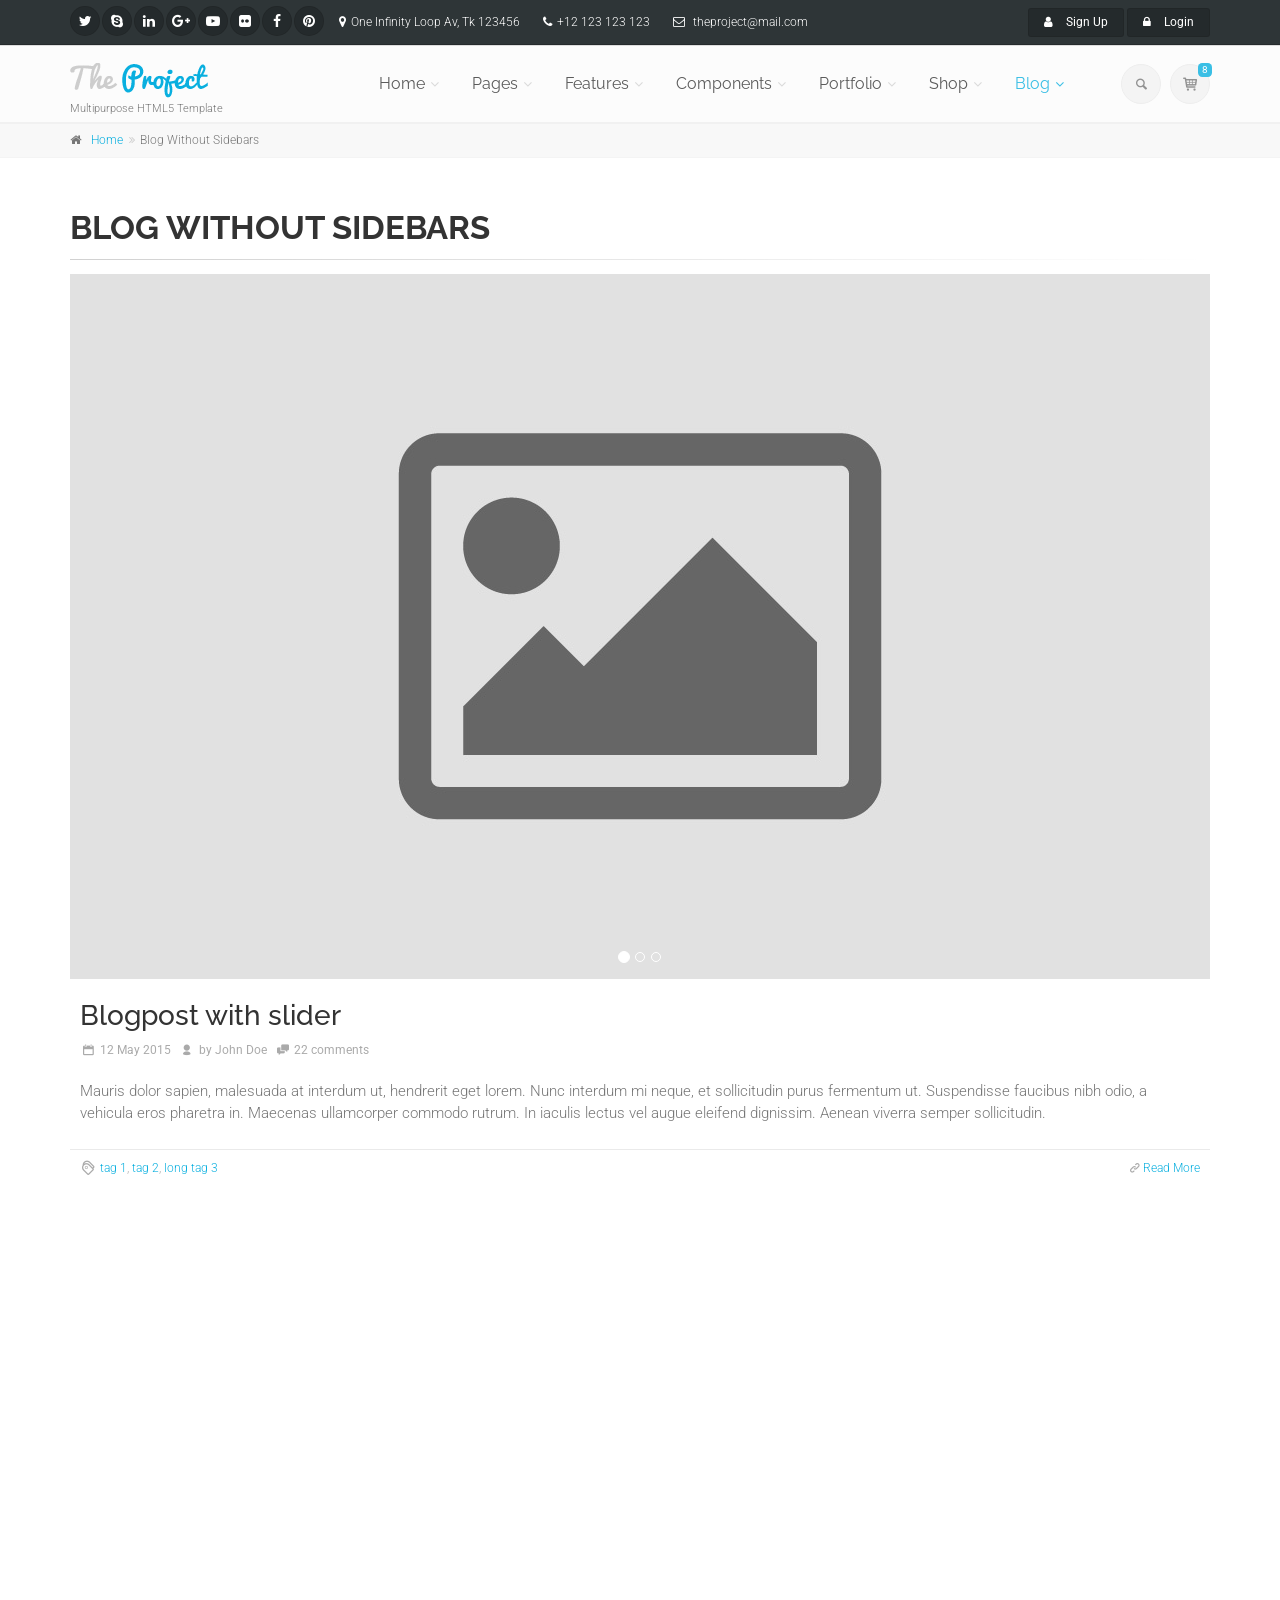
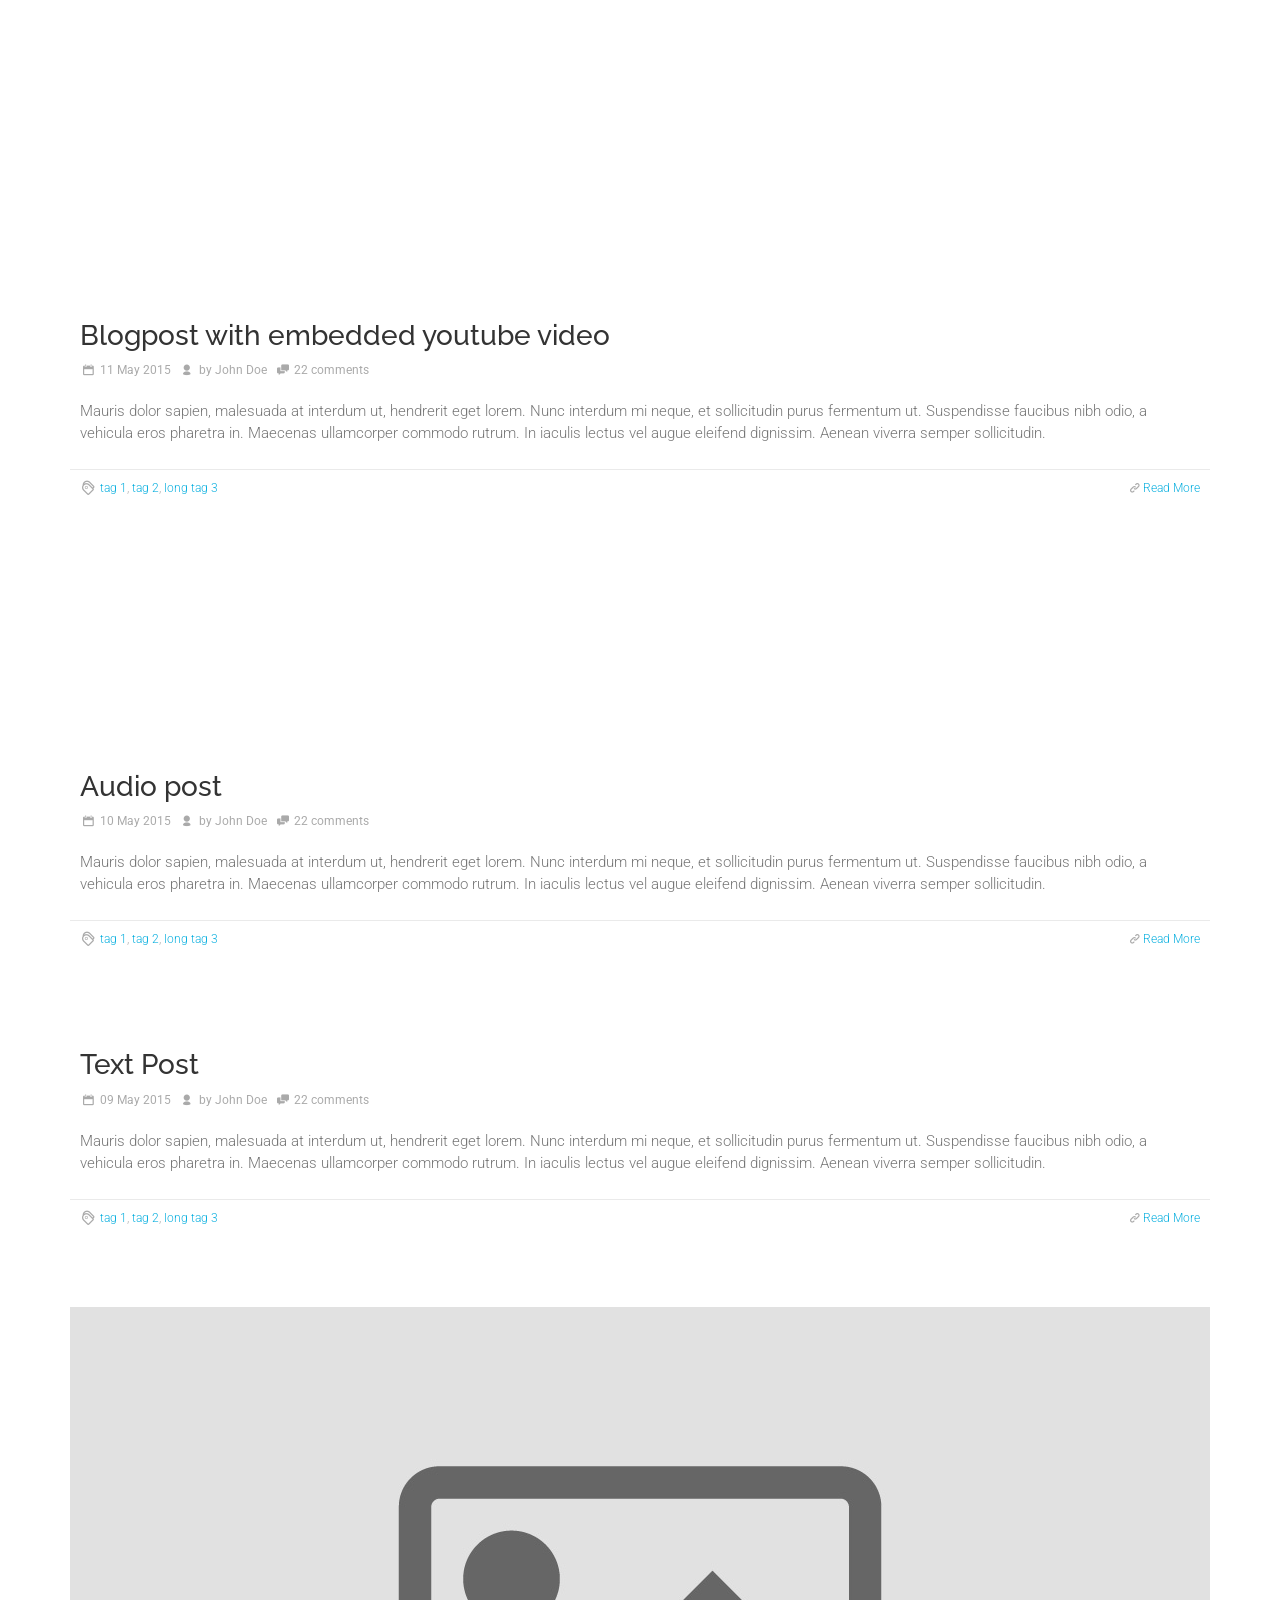
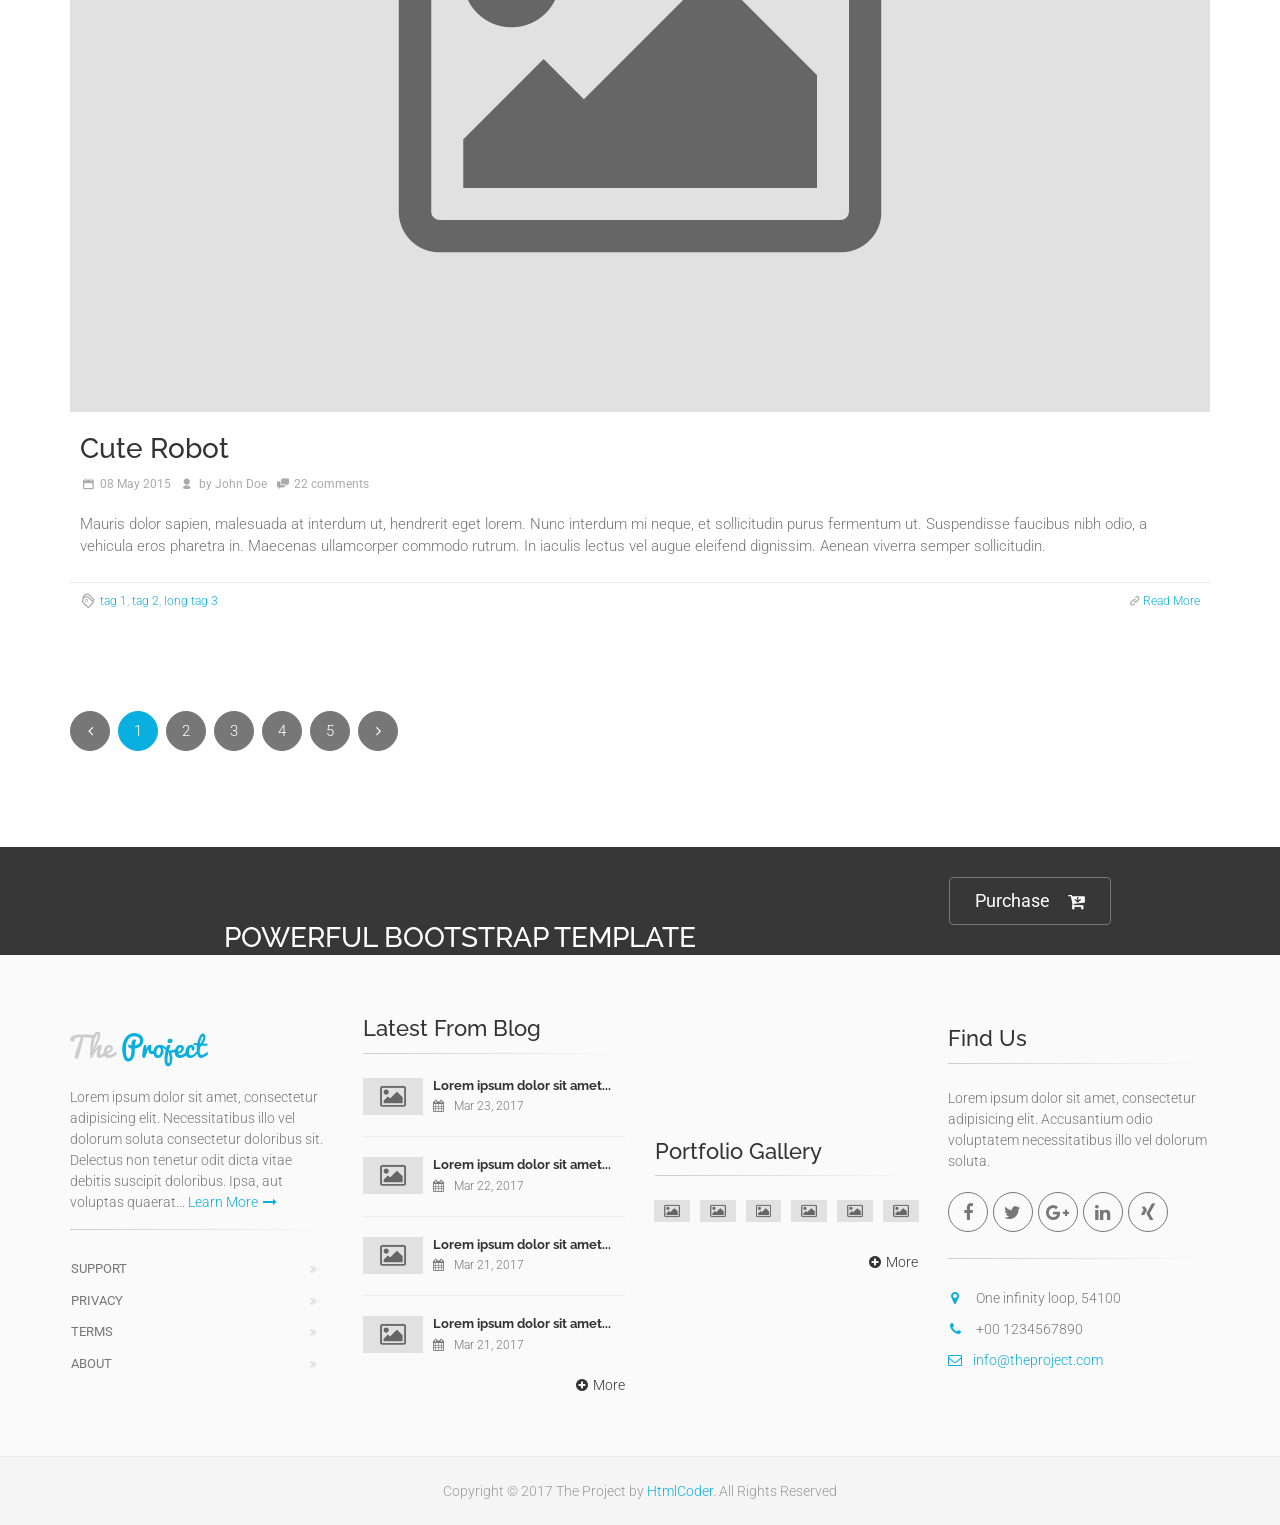
<file: blog-large-image-no-sidebar.html>
<!DOCTYPE html>
<!--[if IE 9]> <html lang="zxx" class="ie9"> <![endif]-->
<!--[if gt IE 9]> <html lang="zxx" class="ie"> <![endif]-->
<!--[if !IE]><!-->
<html dir="ltr" lang="zxx">
	<!--<![endif]-->

	<head>
		<meta charset="utf-8">
		<title>The Project | Blog Without Sidebars</title>
		<meta name="description" content="The Project a Bootstrap-based, Responsive HTML5 Template">
		<meta name="author" content="htmlcoder.me">

		<!-- Mobile Meta -->
		<meta name="viewport" content="width=device-width, initial-scale=1.0">

		<!-- Favicon -->
		<link rel="shortcut icon" href="images/favicon.ico">

		<!-- Web Fonts -->
		<link href='http://fonts.googleapis.com/css?family=Roboto:400,300,300italic,400italic,500,500italic,700,700italic' rel='stylesheet' type='text/css'>
		<link href='http://fonts.googleapis.com/css?family=Raleway:700,400,300' rel='stylesheet' type='text/css'>
		<link href='http://fonts.googleapis.com/css?family=Pacifico' rel='stylesheet' type='text/css'>
		<link href='http://fonts.googleapis.com/css?family=PT+Serif' rel='stylesheet' type='text/css'>

		<!-- Bootstrap core CSS -->
		<link href="bootstrap/css/bootstrap.css" rel="stylesheet">

		<!-- Font Awesome CSS -->
		<link href="fonts/font-awesome/css/font-awesome.css" rel="stylesheet">

		<!-- Fontello CSS -->
		<link href="fonts/fontello/css/fontello.css" rel="stylesheet">

		<!-- Plugins -->
		<link href="plugins/magnific-popup/magnific-popup.css" rel="stylesheet">
		<link href="css/animations.css" rel="stylesheet">
		<link href="plugins/owlcarousel2/assets/owl.carousel.min.css" rel="stylesheet">
		<link href="plugins/owlcarousel2/assets/owl.theme.default.min.css" rel="stylesheet">
		<link href="plugins/hover/hover-min.css" rel="stylesheet">		
		
		<!-- The Project's core CSS file -->
		<!-- Use css/rtl_style.css for RTL version -->
		<link href="css/style.css" rel="stylesheet" >
		<!-- The Project's Typography CSS file, includes used fonts -->
		<!-- Used font for body: Roboto -->
		<!-- Used font for headings: Raleway -->
		<!-- Use css/rtl_typography-default.css for RTL version -->
		<link href="css/typography-default.css" rel="stylesheet" >
		<!-- Color Scheme (In order to change the color scheme, replace the blue.css with the color scheme that you prefer)-->
		<link href="css/skins/light_blue.css" rel="stylesheet">
		

		<!-- Custom css --> 
		<link href="css/custom.css" rel="stylesheet">
	</head>

	<!-- body classes:  -->
	<!-- "boxed": boxed layout mode e.g. <body class="boxed"> -->
	<!-- "pattern-1 ... pattern-9": background patterns for boxed layout mode e.g. <body class="boxed pattern-1"> -->
	<!-- "transparent-header": makes the header transparent and pulls the banner to top -->
	<!-- "gradient-background-header": applies gradient background to header -->
	<!-- "page-loader-1 ... page-loader-6": add a page loader to the page (more info @components-page-loaders.html) -->
	<body class="no-trans    ">

		<!-- scrollToTop -->
		<!-- ================ -->
		<div class="scrollToTop circle"><i class="icon-up-open-big"></i></div>
		
		<!-- page wrapper start -->
		<!-- ================ -->
		<div class="page-wrapper">
		
			<!-- header-container start -->
			<div class="header-container">
				
				
				<!-- header-top start -->
				<!-- classes:  -->
				<!-- "dark": dark version of header top e.g. class="header-top dark" -->
				<!-- "colored": colored version of header top e.g. class="header-top colored" -->
				<!-- ================ -->
				<div class="header-top dark ">
					<div class="container">
						<div class="row">
							<div class="col-xs-3 col-sm-6 col-md-9">
								<!-- header-top-first start -->
								<!-- ================ -->
								<div class="header-top-first clearfix">
									<ul class="social-links circle small clearfix hidden-xs">
										<li class="twitter"><a target="_blank" href="http://www.twitter.com"><i class="fa fa-twitter"></i></a></li>
										<li class="skype"><a target="_blank" href="http://www.skype.com"><i class="fa fa-skype"></i></a></li>
										<li class="linkedin"><a target="_blank" href="http://www.linkedin.com"><i class="fa fa-linkedin"></i></a></li>
										<li class="googleplus"><a target="_blank" href="http://plus.google.com"><i class="fa fa-google-plus"></i></a></li>
										<li class="youtube"><a target="_blank" href="http://www.youtube.com"><i class="fa fa-youtube-play"></i></a></li>
										<li class="flickr"><a target="_blank" href="http://www.flickr.com"><i class="fa fa-flickr"></i></a></li>
										<li class="facebook"><a target="_blank" href="http://www.facebook.com"><i class="fa fa-facebook"></i></a></li>
										<li class="pinterest"><a target="_blank" href="http://www.pinterest.com"><i class="fa fa-pinterest"></i></a></li>
									</ul>
									<div class="social-links hidden-lg hidden-md hidden-sm circle small">
										<div class="btn-group dropdown">
											<button type="button" class="btn dropdown-toggle" data-toggle="dropdown"><i class="fa fa-share-alt"></i></button>
											<ul class="dropdown-menu dropdown-animation">
												<li class="twitter"><a target="_blank" href="http://www.twitter.com"><i class="fa fa-twitter"></i></a></li>
												<li class="skype"><a target="_blank" href="http://www.skype.com"><i class="fa fa-skype"></i></a></li>
												<li class="linkedin"><a target="_blank" href="http://www.linkedin.com"><i class="fa fa-linkedin"></i></a></li>
												<li class="googleplus"><a target="_blank" href="http://plus.google.com"><i class="fa fa-google-plus"></i></a></li>
												<li class="youtube"><a target="_blank" href="http://www.youtube.com"><i class="fa fa-youtube-play"></i></a></li>
												<li class="flickr"><a target="_blank" href="http://www.flickr.com"><i class="fa fa-flickr"></i></a></li>
												<li class="facebook"><a target="_blank" href="http://www.facebook.com"><i class="fa fa-facebook"></i></a></li>
												<li class="pinterest"><a target="_blank" href="http://www.pinterest.com"><i class="fa fa-pinterest"></i></a></li>
											</ul>
										</div>
									</div>
									<ul class="list-inline hidden-sm hidden-xs">
										<li><i class="fa fa-map-marker pr-5 pl-10"></i>One Infinity Loop Av, Tk 123456</li>
										<li><i class="fa fa-phone pr-5 pl-10"></i>+12 123 123 123</li>
										<li><i class="fa fa-envelope-o pr-5 pl-10"></i> theproject@mail.com</li>
									</ul>
								</div>
								<!-- header-top-first end -->
							</div>
							<div class="col-xs-9 col-sm-6 col-md-3">

								<!-- header-top-second start -->
								<!-- ================ -->
								<div id="header-top-second"  class="clearfix">

									<!-- header top dropdowns start -->
									<!-- ================ -->
									<div class="header-top-dropdown text-right">
										<div class="btn-group">
											<a href="page-signup.html" class="btn btn-default btn-sm"><i class="fa fa-user pr-10"></i> Sign Up</a>
										</div>
										<div class="btn-group dropdown">
											<button type="button" class="btn dropdown-toggle btn-default btn-sm" data-toggle="dropdown"><i class="fa fa-lock pr-10"></i> Login</button>
											<ul class="dropdown-menu dropdown-menu-right dropdown-animation">
												<li>
													<form class="login-form margin-clear">
														<div class="form-group has-feedback">
															<label class="control-label">Username</label>
															<input type="text" class="form-control" placeholder="">
															<i class="fa fa-user form-control-feedback"></i>
														</div>
														<div class="form-group has-feedback">
															<label class="control-label">Password</label>
															<input type="password" class="form-control" placeholder="">
															<i class="fa fa-lock form-control-feedback"></i>
														</div>
														<button type="submit" class="btn btn-gray btn-sm">Log In</button>
														<span class="pl-5 pr-5">or</span>
														<button type="submit" class="btn btn-default btn-sm">Sing Up</button>
														<ul>
															<li><a href="#">Forgot your password?</a></li>
														</ul>
														<span class="text-center">Login with</span>
														<ul class="social-links circle small colored clearfix">
															<li class="facebook"><a target="_blank" href="http://www.facebook.com"><i class="fa fa-facebook"></i></a></li>
															<li class="twitter"><a target="_blank" href="http://www.twitter.com"><i class="fa fa-twitter"></i></a></li>
															<li class="googleplus"><a target="_blank" href="http://plus.google.com"><i class="fa fa-google-plus"></i></a></li>
														</ul>
													</form>
												</li>
											</ul>
										</div>
									</div>
									<!--  header top dropdowns end -->
								</div>
								<!-- header-top-second end -->
							</div>
						</div>
					</div>
				</div>
				<!-- header-top end -->
				
				<!-- header start -->
				<!-- classes:  -->
				<!-- "fixed": enables fixed navigation mode (sticky menu) e.g. class="header fixed clearfix" -->
				<!-- "dark": dark version of header e.g. class="header dark clearfix" -->
				<!-- "full-width": mandatory class for the full-width menu layout -->
				<!-- "centered": mandatory class for the centered logo layout -->
				<!-- ================ --> 
				<header class="header  fixed    clearfix">
					
					<div class="container">
						<div class="row">
							<div class="col-md-3 ">
								<!-- header-first start -->
								<!-- ================ -->
								<div class="header-first clearfix">
									
									<!-- header dropdown buttons -->
									<div class="header-dropdown-buttons visible-xs">
										<div class="btn-group dropdown">
											<button type="button" class="btn dropdown-toggle" data-toggle="dropdown"><i class="icon-search"></i></button>
											<ul class="dropdown-menu dropdown-menu-right dropdown-animation">
												<li>
													<form role="search" class="search-box margin-clear">
														<div class="form-group has-feedback">
															<input type="text" class="form-control" placeholder="Search">
															<i class="icon-search form-control-feedback"></i>
														</div>
													</form>
												</li>
											</ul>
										</div>
										<div class="btn-group dropdown">
											<button type="button" class="btn dropdown-toggle" data-toggle="dropdown"><i class="icon-basket-1"></i><span class="cart-count default-bg">8</span></button>
											<ul class="dropdown-menu dropdown-menu-right dropdown-animation cart">
												<li>
													<table class="table table-hover">
														<thead>
															<tr>
																<th class="quantity">QTY</th>
																<th class="product">Product</th>
																<th class="amount">Subtotal</th>
															</tr>
														</thead>
														<tbody>
															<tr>
																<td class="quantity">2 x</td>
																<td class="product"><a href="shop-product.html">Android 4.4 Smartphone</a><span class="small">4.7" Dual Core 1GB</span></td>
																<td class="amount">$199.00</td>
															</tr>
															<tr>
																<td class="quantity">3 x</td>
																<td class="product"><a href="shop-product.html">Android 4.2 Tablet</a><span class="small">7.3" Quad Core 2GB</span></td>
																<td class="amount">$299.00</td>
															</tr>
															<tr>
																<td class="quantity">3 x</td>
																<td class="product"><a href="shop-product.html">Desktop PC</a><span class="small">Quad Core 3.2MHz, 8GB RAM, 1TB Hard Disk</span></td>
																<td class="amount">$1499.00</td>
															</tr>
															<tr>
																<td class="total-quantity" colspan="2">Total 8 Items</td>
																<td class="total-amount">$1997.00</td>
															</tr>
														</tbody>
													</table>
													<div class="panel-body text-right">
														<a href="shop-cart.html" class="btn btn-group btn-gray btn-sm">View Cart</a>
														<a href="shop-checkout.html" class="btn btn-group btn-gray btn-sm">Checkout</a>
													</div>
												</li>
											</ul>
										</div>
									</div>
									<!-- header dropdown buttons end-->
									
									<!-- logo -->
									<div id="logo" class="logo">
										<a href="index.html"><img id="logo_img" src="images/logo_light_blue.png" alt="The Project"></a>
									</div>

									<!-- name-and-slogan -->
									<div class="site-slogan">
										Multipurpose HTML5 Template
									</div>

								</div>
								<!-- header-first end -->

							</div>
							<div class="col-md-9">
					
								<!-- header-second start -->
								<!-- ================ -->
								<div class="header-second clearfix">
									
								<!-- main-navigation start -->
								<!-- classes: -->
								<!-- "onclick": Makes the dropdowns open on click, this the default bootstrap behavior e.g. class="main-navigation onclick" -->
								<!-- "animated": Enables animations on dropdowns opening e.g. class="main-navigation animated" -->
								<!-- "with-dropdown-buttons": Mandatory class that adds extra space, to the main navigation, for the search and cart dropdowns -->
								<!-- ================ -->
								<div class="main-navigation  animated with-dropdown-buttons">

									<!-- navbar start -->
									<!-- ================ -->
									<nav class="navbar navbar-default" role="navigation">
										<div class="container-fluid">

											<!-- Toggle get grouped for better mobile display -->
											<div class="navbar-header">
												<button type="button" class="navbar-toggle" data-toggle="collapse" data-target="#navbar-collapse-1">
													<span class="sr-only">Toggle navigation</span>
													<span class="icon-bar"></span>
													<span class="icon-bar"></span>
													<span class="icon-bar"></span>
												</button>
												
											</div>

											<!-- Collect the nav links, forms, and other content for toggling -->
											<div class="collapse navbar-collapse" id="navbar-collapse-1">
												<!-- main-menu -->
												<ul class="nav navbar-nav ">

													<!-- mega-menu start -->
													<li class="dropdown  mega-menu">
														<a href="index.html" class="dropdown-toggle" data-toggle="dropdown">Home</a>
														<ul class="dropdown-menu">
															<li>
																<div class="row">
																	<div class="col-md-12">
																		<h4 class="title"><i class="fa fa-laptop pr-10"></i> Demos</h4>
																		<div class="row">
																			<div class="col-sm-6 col-md-3">
																				<div class="divider"></div>
																				<ul class="menu">
																					<li ><a href="index.html"><i class="icon-home pr-10"></i>Home Default</a></li>
																					<li ><a href="index-rtl.html"><i class="icon-home pr-10"></i>Home Default - RTL <span class="badge">New</span></a></li>
																					<li ><a href="index-corporate-1.html"><i class="icon-suitcase pr-10"></i>Corporate 1</a></li>
																					<li ><a href="index-corporate-2.html"><i class="icon-suitcase pr-10"></i>Corporate 2</a></li>
																					<li ><a href="index-corporate-3.html"><i class="icon-suitcase pr-10"></i>Corporate 3</a></li>
																					<li ><a href="index-corporate-4.html"><i class="icon-suitcase pr-10"></i>Corporate 4 <span class="badge">v1.2</span></a></li>
																					<li ><a href="index-corporate-5.html"><i class="icon-suitcase pr-10"></i>Corporate 5 (Law Firm) <span class="badge">v1.3</span></a></li>
																					<li ><a href="index-shop.html"><i class="icon-basket-1 pr-10"></i>Commerce 1</a></li>
																				</ul>
																			</div>
																			<div class="col-sm-6 col-md-3">
																				<div class="divider"></div>
																				<ul class="menu">
																					<li ><a href="index-shop-2.html"><i class="icon-basket-1 pr-10"></i>Commerce 2</a></li>
																					<li ><a href="index-portfolio.html"><i class="icon-briefcase pr-10"></i>Portfolio/Agency</a></li>
																					<li ><a href="index-portfolio-2.html"><i class="icon-camera pr-10"></i>Portfolio 2 <span class="badge">New</span></a></li>
																					<li ><a href="index-medical.html"><i class="fa fa-ambulance pr-10"></i>Medical</a></li>
																					<li ><a href="index-restaurant.html"><i class="fa fa-cutlery pr-10"></i>Restaurant</a></li>
																					<li ><a href="index-restaurant-2.html"><i class="fa fa-cutlery pr-10"></i>Restaurant 2 <span class="badge">v1.3</span></a></li>
																					<li ><a href="index-wedding.html"><i class="icon-heart pr-10"></i>Wedding</a></li>
																					<li ><a href="index-landing.html"><i class="fa fa-star pr-10"></i>Landing Page</a></li>
																				</ul>
																			</div>
																			<div class="col-sm-6 col-md-3">
																				<div class="divider"></div>
																				<ul class="menu">
																					<li ><a href="index-landing-2.html"><i class="fa fa-star pr-10"></i>Landing Page 2 <span class="badge">v1.3</span></a></li>
																					<li ><a href="page-coming-soon.html"><i class="fa fa-clock-o pr-10"></i>Coming Soon</a></li>
																					<li ><a href="index-one-page.html"><i class="icon-home pr-10"></i>One Page Version</a></li>
																					<li ><a href="index-construction.html"><i class="fa fa-building pr-10"></i>Construction <span class="badge">v1.1</span></a></li>
																					<li ><a href="index-education.html"><i class="fa fa-graduation-cap pr-10"></i>Education <span class="badge">v1.1</span></a></li>
																					<li ><a href="index-hotel.html"><i class="fa fa-bed pr-10"></i>Hotel <span class="badge">v1.1</span></a></li>
																					<li ><a href="index-blog.html"><i class="fa fa-pencil pr-10"></i>Blog <span class="badge">v1.1</span></a></li>
																					<li ><a href="index-blog-2.html"><i class="fa fa-pencil pr-10"></i>Blog 2<span class="badge">v1.3</span></a></li>
																				</ul>
																			</div>
																			<div class="col-sm-6 col-md-3">
																				<div class="divider"></div>
																				<ul class="menu">
																					<li ><a href="index-beauty.html"><i class="fa fa-magic pr-10"></i>Beauty Center <span class="badge">v1.1</span></a></li>
																					<li ><a href="index-gym.html"><i class="fa fa-heartbeat pr-10"></i>Gym <span class="badge">v1.2</span></a></li>
																					<li ><a href="index-resume.html"><i class="fa fa-user pr-10"></i>Resume <span class="badge">v1.2</span></a></li>
																					<li ><a href="index-agency.html"><i class="fa fa-users pr-10"></i>Agency <span class="badge">v1.2</span></a></li>
																					<li ><a href="index-logistics.html"><i class="fa fa-truck pr-10"></i>Logistics <span class="badge">v1.2</span></a></li>
																				</ul>
																			</div>
																		</div>
																	</div>
																</div>
															</li>
														</ul>
													</li>
													<!-- mega-menu end -->
													<!-- mega-menu start -->
													<li class="dropdown  mega-menu">
														<a href="#" class="dropdown-toggle" data-toggle="dropdown">Pages</a>
														<ul class="dropdown-menu">
															<li>
																<div class="row">
																	<div class="col-lg-8 col-md-9">
																		<h4 class="title">Pages</h4>
																		<div class="row">
																			<div class="col-sm-4">
																				<div class="divider"></div>
																				<ul class="menu">
																					<li ><a href="page-about.html"><i class="fa fa-angle-right"></i>About Us 1</a></li>
																					<li ><a href="page-about-2.html"><i class="fa fa-angle-right"></i>About Us 2</a></li>
																					<li ><a href="page-about-3.html"><i class="fa fa-angle-right"></i>About Us 3</a></li>
																					<li ><a href="page-about-4.html"><i class="fa fa-angle-right"></i>About Us 4</a></li>
																					<li ><a href="page-about-me.html"><i class="fa fa-angle-right"></i>About Me</a></li>
																					<li ><a href="page-team.html"><i class="fa fa-angle-right"></i>Our Team - Options 1</a></li>
																					<li ><a href="page-team-2.html"><i class="fa fa-angle-right"></i>Our Team - Options 2</a></li>
																					<li ><a href="page-team-3.html"><i class="fa fa-angle-right"></i>Our Team - Options 3</a></li>
																					<li ><a href="page-coming-soon.html"><i class="fa fa-angle-right"></i>Coming Soon Page</a></li>
																					<li ><a href="page-faq.html"><i class="fa fa-angle-right"></i>FAQ page</a></li>
																				</ul>
																			</div>
																			<div class="col-sm-4">
																				<div class="divider"></div>
																				<ul class="menu">
																					<li ><a href="page-services.html"><i class="fa fa-angle-right"></i>Services 1</a></li>
																					<li ><a href="page-services-2.html"><i class="fa fa-angle-right"></i>Services 2</a></li>
																					<li ><a href="page-services-3.html"><i class="fa fa-angle-right"></i>Services 3</a></li>
																					<li ><a href="page-contact.html"><i class="fa fa-angle-right"></i>Contact 1</a></li>
																					<li ><a href="page-contact-2.html"><i class="fa fa-angle-right"></i>Contact 2</a></li>
																					<li ><a href="page-contact-3.html"><i class="fa fa-angle-right"></i>Contact 3</a></li>
																					<li ><a href="page-login.html"><i class="fa fa-angle-right"></i>Login 1</a></li>
																					<li ><a href="page-login-2.html"><i class="fa fa-angle-right"></i>Login 2 - Fullsreen</a></li>
																					<li ><a href="page-signup.html"><i class="fa fa-angle-right"></i>Sign Up 1</a></li>
																					<li ><a href="page-signup-2.html"><i class="fa fa-angle-right"></i>Sign Up 2 - Fullsreen</a></li>
																				</ul>
																			</div>
																			<div class="col-sm-4">
																				<div class="divider"></div>
																				<ul class="menu">
																					<li ><a href="page-404.html"><i class="fa fa-angle-right"></i>404 error</a></li>
																					<li ><a href="page-404-2.html"><i class="fa fa-angle-right"></i>404 error - Parallax</a></li>
																					<li ><a href="page-affix-sidebar.html"><i class="fa fa-angle-right"></i>Sidebar - Affix Menu</a></li>
																					<li ><a href="page-left-sidebar.html"><i class="fa fa-angle-right"></i>Left Sidebar</a></li>
																					<li ><a href="page-right-sidebar.html"><i class="fa fa-angle-right"></i>Right Sidebar</a></li>
																					<li ><a href="page-two-sidebars.html"><i class="fa fa-angle-right"></i>Two Sidebars</a></li>
																					<li ><a href="page-two-sidebars-left.html"><i class="fa fa-angle-right"></i>Two Sidebars Left</a></li>
																					<li ><a href="page-two-sidebars-right.html"><i class="fa fa-angle-right"></i>Two Sidebars Right</a></li>
																					<li ><a href="page-no-sidebars.html"><i class="fa fa-angle-right"></i>No Sidebars</a></li>
																					<li ><a href="page-sitemap.html"><i class="fa fa-angle-right"></i>Sitemap</a></li>
																				</ul>
																			</div>
																		</div>
																	</div>
																	<div class="col-lg-4 col-md-3 hidden-sm">
																		<h4 class="title">Premium HTML5 Template</h4>
																		<p class="mb-10">The Project is perfectly suitable for corporate, business and company webpages.</p>
																		<img src="images/section-image-3.png" alt="The Project">
																	</div>
																</div>
															</li>
														</ul>
													</li>
													<!-- mega-menu end -->
													<li class="dropdown ">
														<a class="dropdown-toggle" data-toggle="dropdown" href="#">Features</a>
														<ul class="dropdown-menu">
															<li class="dropdown ">
																<a  class="dropdown-toggle" data-toggle="dropdown" href="#">Headers <span class="badge">v1.2</span></a>
																<ul class="dropdown-menu">
																	<li ><a href="features-headers-default.html">Default/Semi-Transparent</a></li>
																	<li ><a href="features-headers-default-dark.html">Dark/Semi-Transparent</a></li>
																	<li ><a href="features-headers-gradient-dark.html">Gradient Dark <span class="badge">v1.2</span></a></li>
																	<li ><a href="features-headers-gradient-light.html">Gradient Light <span class="badge">v1.2</span></a></li>
																	<li ><a href="features-headers-classic.html">Classic Light</a></li>
																	<li ><a href="features-headers-classic-dark.html">Classic Dark</a></li>
																	<li ><a href="features-headers-colored.html">Colored/Light</a></li>
																	<li ><a href="features-headers-colored-dark.html">Colored/Dark</a></li>
																	<li ><a href="features-headers-full-width.html">Full Width</a></li>
																	<li ><a href="features-headers-offcanvas-left.html">Offcanvas Left Side</a></li>
																	<li ><a href="features-headers-offcanvas-right.html">Offcanvas Right Side</a></li>
																	<li ><a href="features-headers-logo-centered.html">Logo Centered</a></li>
																	<li ><a href="features-headers-slider-top.html">Slider Top</a></li>
																	<li ><a href="features-headers-simple.html">Simple Static</a></li>
																</ul>
															</li>
															<li class="dropdown ">
																<a  class="dropdown-toggle" data-toggle="dropdown" href="#">Sticky Headers <span class="badge">v1.2</span></a>
																<ul class="dropdown-menu">
																	<li ><a href="features-headers-default.html">Default</a></li>
																	<li ><a href="features-headers-sticky-2.html">Alternative <span class="badge">v1.2</span></a></li>
																</ul>
															</li>
															<li class="dropdown ">
																<a  class="dropdown-toggle" data-toggle="dropdown" href="#">Menus</a>
																<ul class="dropdown-menu">
																	<li ><a href="features-headers-default.html">Default/On Hover Menu</a></li>
																	<li ><a href="features-menus-onhover-no-animations.html">On Hover Menu - No Animations</a></li>
																	<li ><a href="features-menus-onclick.html">On Click Menu - With Animations</a></li>
																	<li ><a href="features-menus-onclick-no-animations.html">On Click Menu - No Animations</a></li>
																</ul>
															</li>
															<li class="dropdown ">
																<a  class="dropdown-toggle" data-toggle="dropdown" href="#">Footers <span class="badge">v1.2</span></a>
																<ul class="dropdown-menu">
																	<li ><a href="features-footers-default.html#footer">Default</a></li>
																	<li ><a href="features-footers-contact-form.html#footer">Contact Form</a></li>
																	<li ><a href="features-footers-contact-form-2.html#footer">Contact Form 2 <span class="badge">v1.2</span></a></li>
																	<li ><a href="features-footers-google-maps.html#footer">Google Maps</a></li>
																	<li ><a href="features-footers-subscribe.html#footer">Subscribe Form</a></li>
																	<li ><a href="features-footers-minimal.html#footer">Minimal</a></li>
																	<li ><a href="features-footers-links.html#footer">Links <span class="badge">v1.1</span></a></li>
																	<li ><a href="features-footers-full-width.html#footer">Full Width <span class="badge">v1.2</span></a></li>
																</ul>
															</li>
															<li class="dropdown ">
																<a  class="dropdown-toggle" data-toggle="dropdown" href="#">Main Sliders <span class="badge">v1.2</span></a>
																<ul class="dropdown-menu">
																	<li ><a href="features-sliders-fullscreen.html">Full Screen</a></li>
																	<li ><a href="features-sliders-fullwidth.html">Full Width</a></li>
																	<li ><a href="features-sliders-fullwidth-big-height.html">Full Width - Big Height</a></li>
																	<li ><a href="features-sliders-boxedwidth-light.html">Boxed Width - Light Bg</a></li>
																	<li ><a href="features-sliders-boxedwidth-dark.html">Boxed Width - Dark Bg</a></li>
																	<li ><a href="features-sliders-boxedwidth-default.html">Boxed Width - Default Bg</a></li>
																	<li ><a href="features-sliders-video-background.html">Video Background</a></li>
																	<li ><a href="features-sliders-text-rotator.html">Text Rotator</a></li>
																</ul>
															</li>
															<li class="dropdown">
																<a  class="dropdown-toggle" data-toggle="dropdown" href="#">Email Templates <span class="badge">v1.1</span></a>
																<ul class="dropdown-menu">
																	<li><a target="_blank" href="email_templates/email_template_blue.html">Blue</a></li>
																	<li><a target="_blank" href="email_templates/email_template_brown.html">Brown</a></li>
																	<li><a target="_blank" href="email_templates/email_template_cool_green.html">Cool Green</a></li>
																	<li><a target="_blank" href="email_templates/email_template_dark_cyan.html">Dark Cyan</a></li>
																	<li><a target="_blank" href="email_templates/email_template_dark_red.html">Dark Red</a></li>
																	<li><a target="_blank" href="email_templates/email_template_gold.html">Gold</a></li>
																	<li><a target="_blank" href="email_templates/email_template_gray.html">Gray</a></li>
																	<li><a target="_blank" href="email_templates/email_template_green.html">Green</a></li>
																	<li><a target="_blank" href="email_templates/email_template_light_blue.html">Light Blue</a></li>
																	<li><a target="_blank" href="email_templates/email_template_orange.html">Orange</a></li>
																	<li><a target="_blank" href="email_templates/email_template_pink.html">Pink</a></li>
																	<li><a target="_blank" href="email_templates/email_template_purple.html">Purple</a></li>
																	<li><a target="_blank" href="email_templates/email_template_red.html">Red</a></li>
																	<li><a target="_blank" href="email_templates/email_template_vivid_red.html">Vivid Red</a></li>
																</ul>
															</li>
															<li class="dropdown ">
																<a  class="dropdown-toggle" data-toggle="dropdown" href="#">Pricing Tables</a>
																<ul class="dropdown-menu">
																	<li ><a href="features-pricing-tables-1.html">Pricing Tables 1</a></li>
																	<li ><a href="features-pricing-tables-2.html">Pricing Tables 2</a></li>
																	<li ><a href="features-pricing-tables-3.html">Pricing Tables 3</a></li>
																</ul>
															</li>
															<li class="dropdown ">
																<a  class="dropdown-toggle" data-toggle="dropdown" href="#">Icons</a>
																<ul class="dropdown-menu">
																	<li ><a href="features-icons-fontawesome.html">Font Awesome</a></li>
																	<li ><a href="features-icons-fontello.html">Fontello</a></li>
																	<li ><a href="features-icons-glyphicons.html">Glyphicons</a></li>
																</ul>
															</li>
															<li ><a href="features-dark-page.html">Dark Page</a></li>
															<li ><a href="features-typography.html">Typography</a></li>
															<li ><a href="features-backgrounds.html">Backgrounds</a></li>
															<li ><a href="features-grid.html">Grid</a></li>
														</ul>
													</li>
													<!-- mega-menu start -->
													<li class="dropdown  mega-menu narrow">
														<a href="#" class="dropdown-toggle" data-toggle="dropdown">Components</a>
														<ul class="dropdown-menu">
															<li>
																<div class="row">
																	<div class="col-md-12">
																		<h4 class="title"><i class="fa fa-magic pr-10"></i> Components</h4>
																		<div class="row">
																			<div class="col-sm-6">
																				<div class="divider"></div>
																				<ul class="menu">
																					<li ><a href="components-social-icons.html"><i class="icon-share pr-10"></i>Social Icons</a></li>
																					<li ><a href="components-buttons.html"><i class="icon-flask pr-10"></i>Buttons</a></li>
																					<li ><a href="components-forms.html"><i class="icon-eq pr-10"></i>Forms</a></li>
																					<li ><a href="components-tabs-and-pills.html"><i class=" icon-dot-3 pr-10"></i>Tabs &amp; Pills</a></li>
																					<li ><a href="components-accordions.html"><i class="icon-menu-outline pr-10"></i>Accordions</a></li>
																					<li ><a href="components-progress-bars.html"><i class="icon-chart-line pr-10"></i>Progress Bars</a></li>
																					<li ><a href="components-call-to-action.html"><i class="icon-chat pr-10"></i>Call to Action Blocks</a></li>
																					<li ><a href="components-alerts-and-callouts.html"><i class="icon-info-circled pr-10"></i>Alerts &amp; Callouts</a></li>
																					<li ><a href="components-content-sliders.html"><i class="icon-star-filled pr-10"></i>Content Sliders</a></li>
																					<li ><a href="components-charts.html"><i class="icon-chart-pie pr-10"></i>Charts</a></li>
																					<li ><a href="components-page-loaders.html"><i class="fa fa-circle-o-notch fa-spin"></i>Page Loaders <span class="badge">v1.1</span></a></li>
																					<li ><a href="components-icon-boxes.html"><i class="icon-picture-outline pr-10"></i>Icon Boxes</a></li>
																				</ul>
																			</div>
																			<div class="col-sm-6">
																				<div class="divider"></div>
																				<ul class="menu">
																					<li ><a href="components-image-boxes.html"><i class="icon-camera-1 pr-10"></i>Image Boxes</a></li>
																					<li ><a href="components-fullwidth-sections.html"><i class="icon-code-1 pr-10"></i>Full Width Sections</a></li>
																					<li ><a href="components-animations.html"><i class="icon-docs pr-10"></i>Animations</a></li>
																					<li ><a href="components-video-and-audio.html"><i class="icon-video pr-10"></i>Video &amp; Audio</a></li>
																					<li ><a href="components-lightbox.html"><i class="icon-plus pr-10"></i>Lightbox</a></li>
																					<li ><a href="components-counters.html"><i class="icon-sort-numeric pr-10"></i>Counters</a></li>
																					<li ><a href="components-modals.html"><i class="icon-popup pr-10"></i>Modals</a></li>
																					<li ><a href="components-tables.html"><i class="icon-th pr-10"></i>Tables</a></li>
																					<li ><a href="components-text-rotators.html"><i class="icon-arrows-ccw pr-10"></i>Text Rotators</a></li>
																					<li ><a href="components-announcement-default.html"><i class="icon-megaphone pr-10"></i>Announcements <span class="badge">v1.3</span></a></li>
																					<li ><a href="components-separators.html"><i class="icon-star pr-10"></i>Separators <span class="badge">v1.3</span></a></li>
																				</ul>
																			</div>
																		</div>
																	</div>
																</div>
															</li>
														</ul>
													</li>
													<!-- mega-menu end -->
													<li class="dropdown ">
														<a href="portfolio-grid-2-3-col.html" class="dropdown-toggle" data-toggle="dropdown">Portfolio</a>
														<ul class="dropdown-menu">
															<li class="dropdown ">
																<a  class="dropdown-toggle" data-toggle="dropdown" href="#">Portfolio Grid 1</a>
																<ul class="dropdown-menu">
																	<li ><a href="portfolio-grid-1-2-col.html">2 Column</a></li>
																	<li ><a href="portfolio-grid-1-3-col.html">3 Column</a></li>
																	<li ><a href="portfolio-grid-1-4-col.html">4 Column</a></li>
																	<li ><a href="portfolio-grid-1-sidebar.html">With Sidebar</a></li>
																</ul>
															</li>
															<li class="dropdown ">
																<a  class="dropdown-toggle" data-toggle="dropdown" href="#">Portfolio Grid 2</a>
																<ul class="dropdown-menu">
																	<li ><a href="portfolio-grid-2-2-col.html">2 Column</a></li>
																	<li ><a href="portfolio-grid-2-3-col.html">3 Column</a></li>
																	<li ><a href="portfolio-grid-2-4-col.html">4 Column</a></li>
																	<li ><a href="portfolio-grid-2-sidebar.html">With Sidebar</a></li>
																</ul>
															</li>
															<li class="dropdown ">
																<a  class="dropdown-toggle" data-toggle="dropdown" href="#">Portfolio Grid 3 - Dark</a>
																<ul class="dropdown-menu">
																	<li ><a href="portfolio-grid-3-2-col.html">2 Column</a></li>
																	<li ><a href="portfolio-grid-3-3-col.html">3 Column</a></li>
																	<li ><a href="portfolio-grid-3-4-col.html">4 Column</a></li>
																	<li ><a href="portfolio-grid-3-sidebar.html">With Sidebar</a></li>
																</ul>
															</li>
															<li class="dropdown ">
																<a  class="dropdown-toggle" data-toggle="dropdown" href="#">Portfolio Fullwidth</a>
																<ul class="dropdown-menu">
																	<li ><a href="portfolio-fullwidth-2-col.html">2 Column</a></li>
																	<li ><a href="portfolio-fullwidth-3-col.html">3 Column</a></li>
																	<li ><a href="portfolio-fullwidth-4-col.html">4 Column</a></li>
																</ul>
															</li>
															<li class="dropdown ">
																<a  class="dropdown-toggle" data-toggle="dropdown" href="#">Portfolio List</a>
																<ul class="dropdown-menu">
																	<li ><a href="portfolio-list-1.html">List - Large Images</a></li>
																	<li ><a href="portfolio-list-2.html">List - Small Images</a></li>
																	<li ><a href="portfolio-list-sidebar.html">With Sidebar</a></li>
																</ul>
															</li>
															<li ><a href="portfolio-item.html">Single Item 1</a></li>
															<li ><a href="portfolio-item-2.html">Single Item 2</a></li>
															<li ><a href="portfolio-item-3.html">Single Item 3</a></li>
														</ul>
													</li>
													<li class="dropdown ">
														<a href="index-shop.html" class="dropdown-toggle" data-toggle="dropdown">Shop</a>
														<ul class="dropdown-menu">
															<li ><a href="index-shop.html">Shop Home 1</a></li>
															<li ><a href="index-shop-2.html">Shop Home 2</a></li>
															<li ><a href="shop-listing-4col.html">Grid - 4 Columns</a></li>
															<li ><a href="shop-listing-3col.html">Grid - 3 Columns</a></li>
															<li ><a href="shop-listing-2col.html">Grid - 2 Columns</a></li>
															<li ><a href="shop-listing-sidebar.html">Grid - With Sidebar</a></li>
															<li ><a href="shop-listing-list.html">List</a></li>
															<li ><a href="shop-product.html">Product Page</a></li>
															<li ><a href="shop-product-2.html">Product Page 2 <span class="badge">v1.3</span></a></li>
															<li ><a href="shop-cart.html">Shopping Cart</a></li>
															<li ><a href="shop-checkout.html">Checkout Page - Step 1</a></li>
															<li ><a href="shop-checkout-payment.html">Checkout Page - Step 2</a></li>
															<li ><a href="shop-checkout-review.html">Checkout Page - Step 3</a></li>
															<li ><a href="shop-invoice.html">Invoice</a></li>
														</ul>
													</li>
													<li class="dropdown active">
														<a href="blog-large-image-right-sidebar.html" class="dropdown-toggle" data-toggle="dropdown">Blog</a>
														<ul class="dropdown-menu">
															<li ><a href="index-blog.html">Blog Home <span class="badge">v1.1</span></a></li>
															<li ><a href="index-blog-2.html">Blog Home 2 <span class="badge">v1.3</span></a></li>
															<li class="dropdown active">
																<a  class="dropdown-toggle" data-toggle="dropdown" href="#">Large Image</a>
																<ul class="dropdown-menu to-left">
																	<li ><a href="blog-large-image-right-sidebar.html">Right Sidebar</a></li>
																	<li ><a href="blog-large-image-left-sidebar.html">Left Sidebar</a></li>
																	<li class="active"><a href="blog-large-image-no-sidebar.html">Without Sidebar</a></li>
																</ul>
															</li>
															<li class="dropdown ">
																<a  class="dropdown-toggle" data-toggle="dropdown" href="#">Medium Image</a>
																<ul class="dropdown-menu to-left">
																	<li ><a href="blog-medium-image-right-sidebar.html">Right Sidebar</a></li>
																	<li ><a href="blog-medium-image-left-sidebar.html">Left Sidebar</a></li>
																	<li ><a href="blog-medium-image-no-sidebar.html">Without Sidebar</a></li>
																</ul>
															</li>
															<li class="dropdown ">
																<a  class="dropdown-toggle" data-toggle="dropdown" href="#">Masonry</a>
																<ul class="dropdown-menu to-left">
																	<li ><a href="blog-masonry-right-sidebar.html">Right Sidebar</a></li>
																	<li ><a href="blog-masonry-left-sidebar.html">Left Sidebar</a></li>
																	<li ><a href="blog-masonry-no-sidebar.html">Without Sidebar</a></li>
																</ul>
															</li>
															<li ><a href="blog-timeline.html">Timeline</a></li>
															<li ><a href="blog-post.html">Blog Post</a></li>
														</ul>
													</li>
												</ul>
												<!-- main-menu end -->
												
												<!-- header dropdown buttons -->
												<div class="header-dropdown-buttons hidden-xs ">
													<div class="btn-group dropdown">
														<button type="button" class="btn dropdown-toggle" data-toggle="dropdown"><i class="icon-search"></i></button>
														<ul class="dropdown-menu dropdown-menu-right dropdown-animation">
															<li>
																<form role="search" class="search-box margin-clear">
																	<div class="form-group has-feedback">
																		<input type="text" class="form-control" placeholder="Search">
																		<i class="icon-search form-control-feedback"></i>
																	</div>
																</form>
															</li>
														</ul>
													</div>
													<div class="btn-group dropdown">
														<button type="button" class="btn dropdown-toggle" data-toggle="dropdown"><i class="icon-basket-1"></i><span class="cart-count default-bg">8</span></button>
														<ul class="dropdown-menu dropdown-menu-right dropdown-animation cart">
															<li>
																<table class="table table-hover">
																	<thead>
																		<tr>
																			<th class="quantity">QTY</th>
																			<th class="product">Product</th>
																			<th class="amount">Subtotal</th>
																		</tr>
																	</thead>
																	<tbody>
																		<tr>
																			<td class="quantity">2 x</td>
																			<td class="product"><a href="shop-product.html">Android 4.4 Smartphone</a><span class="small">4.7" Dual Core 1GB</span></td>
																			<td class="amount">$199.00</td>
																		</tr>
																		<tr>
																			<td class="quantity">3 x</td>
																			<td class="product"><a href="shop-product.html">Android 4.2 Tablet</a><span class="small">7.3" Quad Core 2GB</span></td>
																			<td class="amount">$299.00</td>
																		</tr>
																		<tr>
																			<td class="quantity">3 x</td>
																			<td class="product"><a href="shop-product.html">Desktop PC</a><span class="small">Quad Core 3.2MHz, 8GB RAM, 1TB Hard Disk</span></td>
																			<td class="amount">$1499.00</td>
																		</tr>
																		<tr>
																			<td class="total-quantity" colspan="2">Total 8 Items</td>
																			<td class="total-amount">$1997.00</td>
																		</tr>
																	</tbody>
																</table>
																<div class="panel-body text-right">
																	<a href="shop-cart.html" class="btn btn-group btn-gray btn-sm">View Cart</a>
																	<a href="shop-checkout.html" class="btn btn-group btn-gray btn-sm">Checkout</a>
																</div>
															</li>
														</ul>
													</div>
												</div>
												<!-- header dropdown buttons end-->
												
											</div>

										</div>
									</nav>
									<!-- navbar end -->

								</div>
								<!-- main-navigation end -->
								</div>
								<!-- header-second end -->
					
							</div>
						</div>
					</div>
					
				</header>
				<!-- header end -->
			</div>
			<!-- header-container end -->
		
			<!-- breadcrumb start -->
			<!-- ================ -->
			<div class="breadcrumb-container">
				<div class="container">
					<ol class="breadcrumb">
						<li><i class="fa fa-home pr-10"></i><a href="index.html">Home</a></li>
						<li class="active">Blog Without Sidebars</li>
					</ol>
				</div>
			</div>
			<!-- breadcrumb end -->

			<!-- main-container start -->
			<!-- ================ -->
			<section class="main-container">

				<div class="container">
					<div class="row">

						<!-- main start -->
						<!-- ================ -->
						<div class="main col-md-12">

							<!-- page-title start -->
							<!-- ================ -->
							<h1 class="page-title">Blog Without Sidebars</h1>
							<div class="separator-2"></div>
							<!-- page-title end -->

							<!-- blogpost start -->
							<article class="blogpost">
								<div id="carousel-blog-post" class="carousel slide" data-ride="carousel">
									<!-- Indicators -->
									<ol class="carousel-indicators bottom margin-clear">
										<li data-target="#carousel-blog-post" data-slide-to="0" class="active"></li>
										<li data-target="#carousel-blog-post" data-slide-to="1"></li>
										<li data-target="#carousel-blog-post" data-slide-to="2"></li>
									</ol>

									<!-- Wrapper for slides -->
									<div class="carousel-inner" role="listbox">
										<div class="item active">
											<div class="overlay-container">
												<img src="images/blog-1.jpg" alt="">
												<a class="overlay-link" href="blog-post.html"><i class="fa fa-link"></i></a>
											</div>
										</div>
										<div class="item">
											<div class="overlay-container">
												<img src="images/blog-3.jpg" alt="">
												<a class="overlay-link" href="blog-post.html"><i class="fa fa-link"></i></a>
											</div>
										</div>
										<div class="item">
											<div class="overlay-container">
												<img src="images/blog-4.jpg" alt="">
												<a class="overlay-link" href="blog-post.html"><i class="fa fa-link"></i></a>
											</div>
										</div>
									</div>
								</div>
								<header>
									<h2><a href="blog-post.html">Blogpost with slider</a></h2>
									<div class="post-info">
										<span class="post-date">
											<i class="icon-calendar"></i>
											<span class="day">12</span>
											<span class="month">May 2015</span>
										</span>
										<span class="submitted"><i class="icon-user-1"></i> by <a href="#">John Doe</a></span>
										<span class="comments"><i class="icon-chat"></i> <a href="#">22 comments</a></span>
									</div>
								</header>
								<div class="blogpost-content">
									<p>Mauris dolor sapien, malesuada at interdum ut, hendrerit eget lorem. Nunc interdum mi neque, et  sollicitudin purus fermentum ut. Suspendisse faucibus nibh odio, a vehicula eros pharetra in. Maecenas  ullamcorper commodo rutrum. In iaculis lectus vel augue eleifend dignissim. Aenean viverra semper sollicitudin.</p>
								</div>
								<footer class="clearfix">
									<div class="tags pull-left"><i class="icon-tags"></i> <a href="#">tag 1</a>, <a href="#">tag 2</a>, <a href="#">long tag 3</a></div>
									<div class="link pull-right"><i class="icon-link"></i><a href="#">Read More</a></div>
								</footer>
							</article>
							<!-- blogpost end -->

							<!-- blogpost start -->
							<article class="blogpost">
								<div class="embed-responsive embed-responsive-16by9">
									<iframe class="embed-responsive-item" src="//www.youtube.com/embed/91J8pLHdDB0"></iframe>
								</div>
								<header>
									<h2><a href="blog-post.html">Blogpost with embedded youtube video</a></h2>
									<div class="post-info">
										<span class="post-date">
											<i class="icon-calendar"></i>
											<span class="day">11</span>
											<span class="month">May 2015</span>
										</span>
										<span class="submitted"><i class="icon-user-1"></i> by <a href="#">John Doe</a></span>
										<span class="comments"><i class="icon-chat"></i> <a href="#">22 comments</a></span>
									</div>
								</header>
								<div class="blogpost-content">
									<p>Mauris dolor sapien, malesuada at interdum ut, hendrerit eget lorem. Nunc interdum mi neque, et  sollicitudin purus fermentum ut. Suspendisse faucibus nibh odio, a vehicula eros pharetra in. Maecenas  ullamcorper commodo rutrum. In iaculis lectus vel augue eleifend dignissim. Aenean viverra semper sollicitudin.</p>
								</div>
								<footer class="clearfix">
									<div class="tags pull-left"><i class="icon-tags"></i> <a href="#">tag 1</a>, <a href="#">tag 2</a>, <a href="#">long tag 3</a></div>
									<div class="link pull-right"><i class="icon-link"></i><a href="#">Read More</a></div>
								</footer>
							</article>
							<!-- blogpost end -->

							<!-- blogpost start -->
							<article class="blogpost">
								<div class="audio-wrapper">
									<iframe height="166" class="margin-clear" src="https://w.soundcloud.com/player/?url=https%3A//api.soundcloud.com/tracks/231321623&amp;color=ff5500&amp;auto_play=false&amp;hide_related=false&amp;show_comments=true&amp;show_user=true&amp;show_reposts=false"></iframe>
								</div>
								<header>
									<h2><a href="blog-post.html">Audio post</a></h2>
									<div class="post-info">
										<span class="post-date">
											<i class="icon-calendar"></i>
											<span class="day">10</span>
											<span class="month">May 2015</span>
										</span>
										<span class="submitted"><i class="icon-user-1"></i> by <a href="#">John Doe</a></span>
										<span class="comments"><i class="icon-chat"></i> <a href="#">22 comments</a></span>
									</div>
								</header>
								<div class="blogpost-content">
									<p>Mauris dolor sapien, malesuada at interdum ut, hendrerit eget lorem. Nunc interdum mi neque, et  sollicitudin purus fermentum ut. Suspendisse faucibus nibh odio, a vehicula eros pharetra in. Maecenas  ullamcorper commodo rutrum. In iaculis lectus vel augue eleifend dignissim. Aenean viverra semper sollicitudin.</p>
								</div>
								<footer class="clearfix">
									<div class="tags pull-left"><i class="icon-tags"></i> <a href="#">tag 1</a>, <a href="#">tag 2</a>, <a href="#">long tag 3</a></div>
									<div class="link pull-right"><i class="icon-link"></i><a href="#">Read More</a></div>
								</footer>
							</article>
							<!-- blogpost end -->

							<!-- blogpost start -->
							<article class="blogpost">
								<header>
									<h2><a href="blog-post.html">Text Post</a></h2>
									<div class="post-info">
										<span class="post-date">
											<i class="icon-calendar"></i>
											<span class="day">09</span>
											<span class="month">May 2015</span>
										</span>
										<span class="submitted"><i class="icon-user-1"></i> by <a href="#">John Doe</a></span>
										<span class="comments"><i class="icon-chat"></i> <a href="#">22 comments</a></span>
									</div>
								</header>
								<div class="blogpost-content">
									<p>Mauris dolor sapien, malesuada at interdum ut, hendrerit eget lorem. Nunc interdum mi neque, et  sollicitudin purus fermentum ut. Suspendisse faucibus nibh odio, a vehicula eros pharetra in. Maecenas  ullamcorper commodo rutrum. In iaculis lectus vel augue eleifend dignissim. Aenean viverra semper sollicitudin.</p>
								</div>
								<footer class="clearfix">
									<div class="tags pull-left"><i class="icon-tags"></i> <a href="#">tag 1</a>, <a href="#">tag 2</a>, <a href="#">long tag 3</a></div>
									<div class="link pull-right"><i class="icon-link"></i><a href="#">Read More</a></div>
								</footer>
							</article>
							<!-- blogpost end -->

							<!-- blogpost start -->
							<article class="blogpost">
								<div class="overlay-container">
									<img src="images/blog-2.jpg" alt="">
									<a class="overlay-link" href="blog-post.html"><i class="fa fa-link"></i></a>
								</div>
								<header>
									<h2><a href="blog-post.html">Cute Robot</a></h2>
									<div class="post-info">
										<span class="post-date">
											<i class="icon-calendar"></i>
											<span class="day">08</span>
											<span class="month">May 2015</span>
										</span>
										<span class="submitted"><i class="icon-user-1"></i> by <a href="#">John Doe</a></span>
										<span class="comments"><i class="icon-chat"></i> <a href="#">22 comments</a></span>
									</div>
								</header>
								<div class="blogpost-content">
									<p>Mauris dolor sapien, malesuada at interdum ut, hendrerit eget lorem. Nunc interdum mi neque, et  sollicitudin purus fermentum ut. Suspendisse faucibus nibh odio, a vehicula eros pharetra in. Maecenas  ullamcorper commodo rutrum. In iaculis lectus vel augue eleifend dignissim. Aenean viverra semper sollicitudin.</p>
								</div>
								<footer class="clearfix">
									<div class="tags pull-left"><i class="icon-tags"></i> <a href="#">tag 1</a>, <a href="#">tag 2</a>, <a href="#">long tag 3</a></div>
									<div class="link pull-right"><i class="icon-link"></i><a href="#">Read More</a></div>
								</footer>
							</article>
							<!-- blogpost end -->

							<!-- pagination start -->
							<nav>
								<ul class="pagination">
									<li><a href="#" aria-label="Previous"><i class="fa fa-angle-left"></i></a></li>
									<li class="active"><a href="#">1</a></li>
									<li><a href="#">2</a></li>
									<li><a href="#">3</a></li>
									<li><a href="#">4</a></li>
									<li><a href="#">5</a></li>
									<li><a href="#" aria-label="Next"><i class="fa fa-angle-right"></i></a></li>
								</ul>
							</nav>
							<!-- pagination end -->

						</div>
						<!-- main end -->

					</div>
				</div>
			</section>
			<!-- main-container end -->
			
			<!-- footer top start -->
			<!-- ================ -->
			<div class="dark-bg  default-hovered footer-top animated-text">
				<div class="container">
					<div class="row">
						<div class="col-md-12">
							<div class="call-to-action text-center">
								<div class="row">
									<div class="col-sm-8">
										<h2>Powerful Bootstrap Template</h2>
										<h2>Waste no more time</h2>
									</div>
									<div class="col-sm-4">
										<p class="mt-10"><a href="#" class="btn btn-animated btn-lg btn-gray-transparent ">Purchase<i class="fa fa-cart-arrow-down pl-20"></i></a></p>
									</div>
								</div>
							</div>
						</div>
					</div>
				</div>
			</div>
			<!-- footer top end -->

			<!-- footer start (Add "dark" class to #footer in order to enable dark footer) -->
			<!-- ================ -->
			<footer id="footer" class="clearfix ">

				<!-- .footer start -->
				<!-- ================ -->
				<div class="footer">
					<div class="container">
						<div class="footer-inner">
							<div class="row">
								<div class="col-md-3">
									<div class="footer-content">
										<div class="logo-footer"><img id="logo-footer" src="images/logo_light_blue.png" alt=""></div>
										<p>Lorem ipsum dolor sit amet, consectetur adipisicing elit. Necessitatibus illo vel dolorum soluta consectetur doloribus sit. Delectus non tenetur odit dicta vitae debitis suscipit doloribus. Ipsa, aut voluptas quaerat... <a href="page-about.html">Learn More<i class="fa fa-long-arrow-right pl-5"></i></a></p>
										<div class="separator-2"></div>
										<nav>
											<ul class="nav nav-pills nav-stacked">
												<li><a target="_blank" href="http://htmlcoder.me/support">Support</a></li>
												<li><a href="#">Privacy</a></li>
												<li><a href="#">Terms</a></li>
												<li><a href="page-about.html">About</a></li>
											</ul>
										</nav>
									</div>
								</div>
								<div class="col-md-3">
									<div class="footer-content">
										<h2 class="title">Latest From Blog</h2>
										<div class="separator-2"></div>
										<div class="media margin-clear">
											<div class="media-left">
												<div class="overlay-container">
													<img class="media-object" src="images/blog-thumb-1.jpg" alt="blog-thumb">
													<a href="blog-post.html" class="overlay-link small"><i class="fa fa-link"></i></a>
												</div>
											</div>
											<div class="media-body">
												<h6 class="media-heading"><a href="blog-post.html">Lorem ipsum dolor sit amet...</a></h6>
												<p class="small margin-clear"><i class="fa fa-calendar pr-10"></i>Mar 23, 2017</p>
											</div>
											<hr>
										</div>
										<div class="media margin-clear">
											<div class="media-left">
												<div class="overlay-container">
													<img class="media-object" src="images/blog-thumb-2.jpg" alt="blog-thumb">
													<a href="blog-post.html" class="overlay-link small"><i class="fa fa-link"></i></a>
												</div>
											</div>
											<div class="media-body">
												<h6 class="media-heading"><a href="blog-post.html">Lorem ipsum dolor sit amet...</a></h6>
												<p class="small margin-clear"><i class="fa fa-calendar pr-10"></i>Mar 22, 2017</p>
											</div>
											<hr>
										</div>
										<div class="media margin-clear">
											<div class="media-left">
												<div class="overlay-container">
													<img class="media-object" src="images/blog-thumb-3.jpg" alt="blog-thumb">
													<a href="blog-post.html" class="overlay-link small"><i class="fa fa-link"></i></a>
												</div>
											</div>
											<div class="media-body">
												<h6 class="media-heading"><a href="blog-post.html">Lorem ipsum dolor sit amet...</a></h6>
												<p class="small margin-clear"><i class="fa fa-calendar pr-10"></i>Mar 21, 2017</p>
											</div>
											<hr>
										</div>
										<div class="media margin-clear">
											<div class="media-left">
												<div class="overlay-container">
													<img class="media-object" src="images/blog-thumb-4.jpg" alt="blog-thumb">
													<a href="blog-post.html" class="overlay-link small"><i class="fa fa-link"></i></a>
												</div>
											</div>
											<div class="media-body">
												<h6 class="media-heading"><a href="blog-post.html">Lorem ipsum dolor sit amet...</a></h6>
												<p class="small margin-clear"><i class="fa fa-calendar pr-10"></i>Mar 21, 2017</p>
											</div>
										</div>
										<div class="text-right space-top">
											<a href="blog-large-image-right-sidebar.html" class="link-dark"><i class="fa fa-plus-circle pl-5 pr-5"></i>More</a>
										</div>
									</div>
								</div>
								<div class="col-md-3">
									<div class="footer-content">
										<h2 class="title">Portfolio Gallery</h2>
										<div class="separator-2"></div>
										<div class="row grid-space-10">
											<div class="col-xs-4 col-md-6">
												<div class="overlay-container mb-10">
													<img src="images/gallery-1.jpg" alt="">
													<a href="portfolio-item.html" class="overlay-link small">
														<i class="fa fa-link"></i>
													</a>
												</div>
											</div>
											<div class="col-xs-4 col-md-6">
												<div class="overlay-container mb-10">
													<img src="images/gallery-2.jpg" alt="">
													<a href="portfolio-item.html" class="overlay-link small">
														<i class="fa fa-link"></i>
													</a>
												</div>
											</div>
											<div class="col-xs-4 col-md-6">
												<div class="overlay-container mb-10">
													<img src="images/gallery-3.jpg" alt="">
													<a href="portfolio-item.html" class="overlay-link small">
														<i class="fa fa-link"></i>
													</a>
												</div>
											</div>
											<div class="col-xs-4 col-md-6">
												<div class="overlay-container mb-10">
													<img src="images/gallery-4.jpg" alt="">
													<a href="portfolio-item.html" class="overlay-link small">
														<i class="fa fa-link"></i>
													</a>
												</div>
											</div>
											<div class="col-xs-4 col-md-6">
												<div class="overlay-container mb-10">
													<img src="images/gallery-5.jpg" alt="">
													<a href="portfolio-item.html" class="overlay-link small">
														<i class="fa fa-link"></i>
													</a>
												</div>
											</div>
											<div class="col-xs-4 col-md-6">
												<div class="overlay-container mb-10">
													<img src="images/gallery-6.jpg" alt="">
													<a href="portfolio-item.html" class="overlay-link small">
														<i class="fa fa-link"></i>
													</a>
												</div>
											</div>
										</div>
										<div class="text-right space-top">
											<a href="portfolio-grid-2-3-col.html" class="link-dark"><i class="fa fa-plus-circle pl-5 pr-5"></i>More</a>
										</div>
									</div>
								</div>
								<div class="col-md-3">
									<div class="footer-content">
										<h2 class="title">Find Us</h2>
										<div class="separator-2"></div>
										<p>Lorem ipsum dolor sit amet, consectetur adipisicing elit. Accusantium odio voluptatem necessitatibus illo vel dolorum soluta.</p>
										<ul class="social-links circle animated-effect-1">
											<li class="facebook"><a target="_blank" href="http://www.facebook.com"><i class="fa fa-facebook"></i></a></li>
											<li class="twitter"><a target="_blank" href="http://www.twitter.com"><i class="fa fa-twitter"></i></a></li>
											<li class="googleplus"><a target="_blank" href="http://plus.google.com"><i class="fa fa-google-plus"></i></a></li>
											<li class="linkedin"><a target="_blank" href="http://www.linkedin.com"><i class="fa fa-linkedin"></i></a></li>
											<li class="xing"><a target="_blank" href="http://www.xing.com"><i class="fa fa-xing"></i></a></li>
										</ul>
										<div class="separator-2"></div>
										<ul class="list-icons">
											<li><i class="fa fa-map-marker pr-10 text-default"></i> One infinity loop, 54100</li>
											<li><i class="fa fa-phone pr-10 text-default"></i> +00 1234567890</li>
											<li><a href="mailto:info@theproject.com"><i class="fa fa-envelope-o pr-10"></i>info@theproject.com</a></li>
										</ul>
									</div>
								</div>
							</div>
						</div>
					</div>
				</div>
				<!-- .footer end -->

				<!-- .subfooter start -->
				<!-- ================ -->
				<div class="subfooter">
					<div class="container">
						<div class="subfooter-inner">
							<div class="row">
								<div class="col-md-12">
									<p class="text-center">Copyright © 2017 The Project by <a target="_blank" href="http://htmlcoder.me">HtmlCoder</a>. All Rights Reserved</p>
								</div>
							</div>
						</div>
					</div>
				</div>
				<!-- .subfooter end -->

			</footer>
			<!-- footer end -->
			
		</div>
		<!-- page-wrapper end -->

		<!-- JavaScript files placed at the end of the document so the pages load faster -->
		<!-- ================================================== -->
		<!-- Jquery and Bootstap core js files -->
		<script type="text/javascript" src="plugins/jquery.min.js"></script>
		<script type="text/javascript" src="bootstrap/js/bootstrap.min.js"></script>
		<!-- Modernizr javascript -->
		<script type="text/javascript" src="plugins/modernizr.js"></script>
		<!-- Magnific Popup javascript -->
		<script type="text/javascript" src="plugins/magnific-popup/jquery.magnific-popup.min.js"></script>
		<!-- Appear javascript -->
		<script type="text/javascript" src="plugins/waypoints/jquery.waypoints.min.js"></script>
		<!-- Count To javascript -->
		<script type="text/javascript" src="plugins/jquery.countTo.js"></script>
		<!-- Parallax javascript -->
		<script src="plugins/jquery.parallax-1.1.3.js"></script>
		<!-- Contact form -->
		<script src="plugins/jquery.validate.js"></script>
		<!-- Owl carousel javascript -->
		<script type="text/javascript" src="plugins/owlcarousel2/owl.carousel.min.js"></script>
		<!-- Initialization of Plugins -->
		<script type="text/javascript" src="js/template.js"></script>
		<!-- Custom Scripts -->
		<script type="text/javascript" src="js/custom.js"></script>

	</body>
</html>
</file>
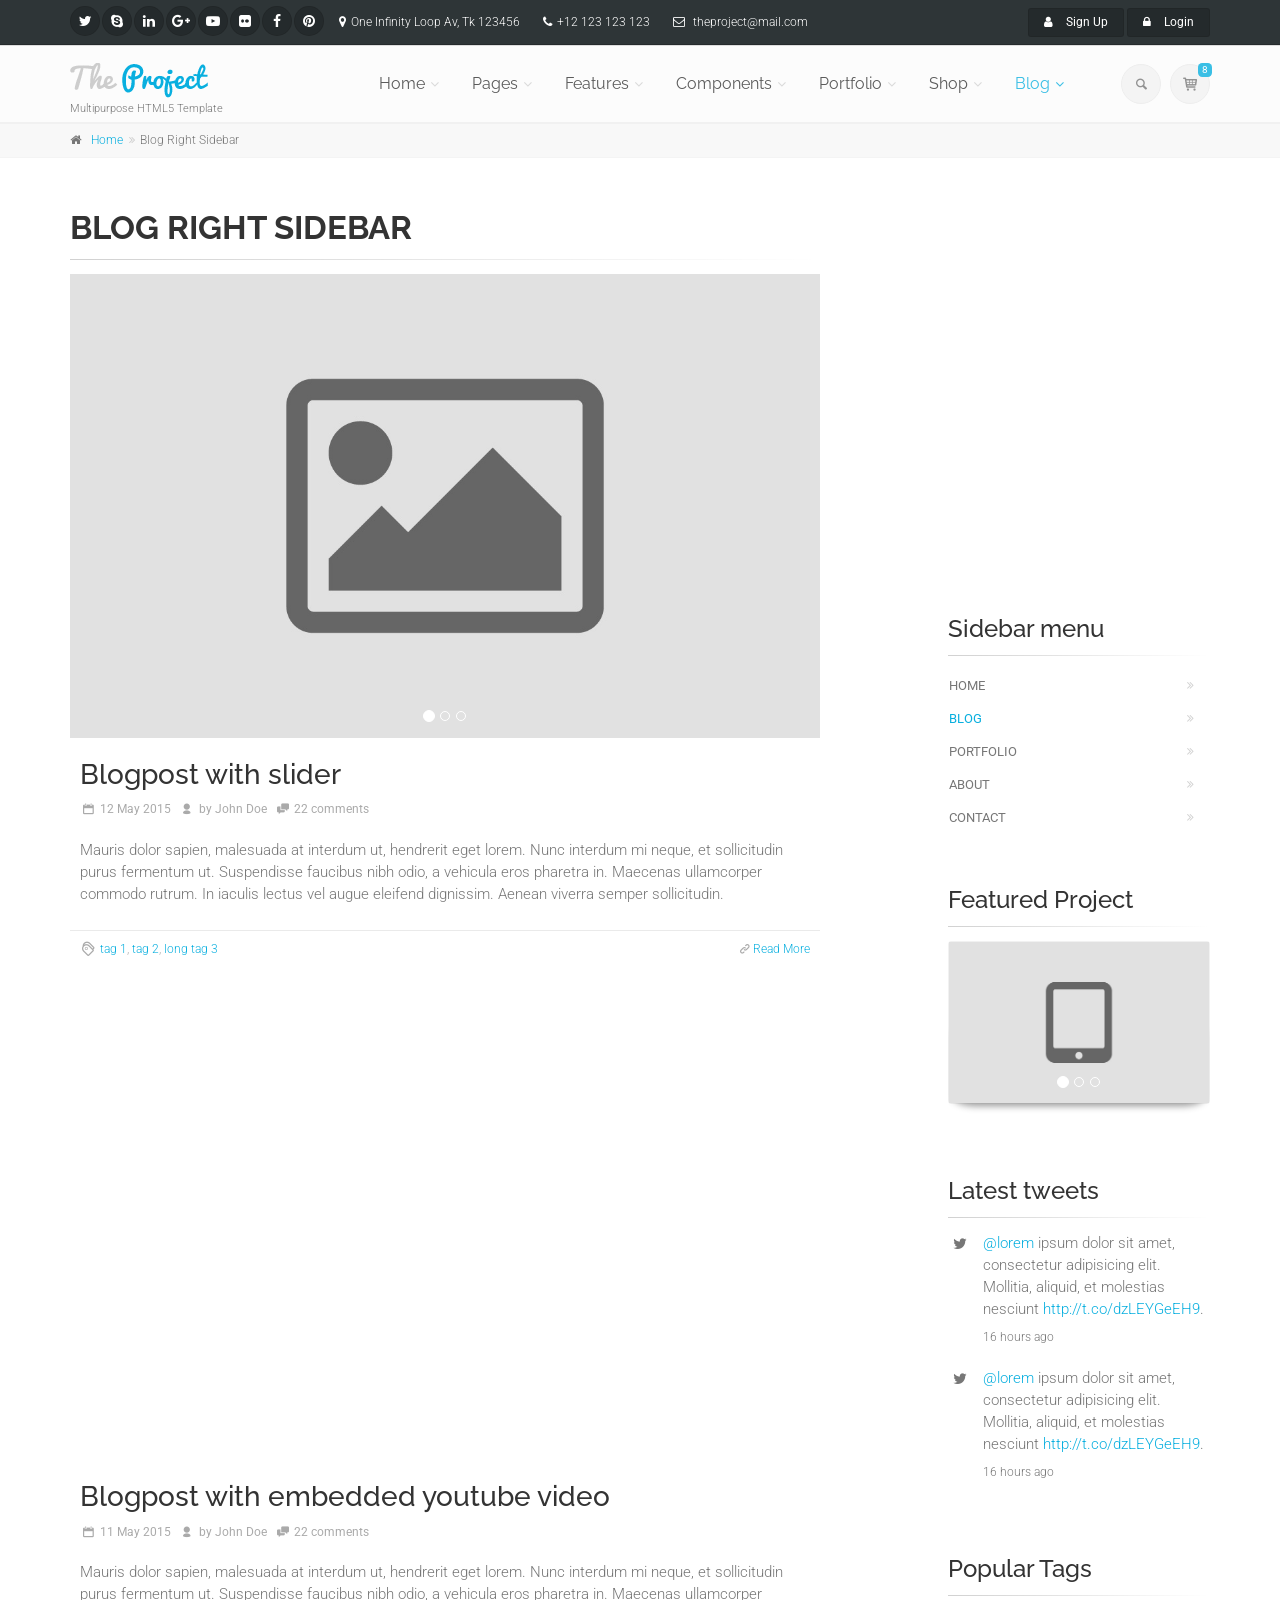
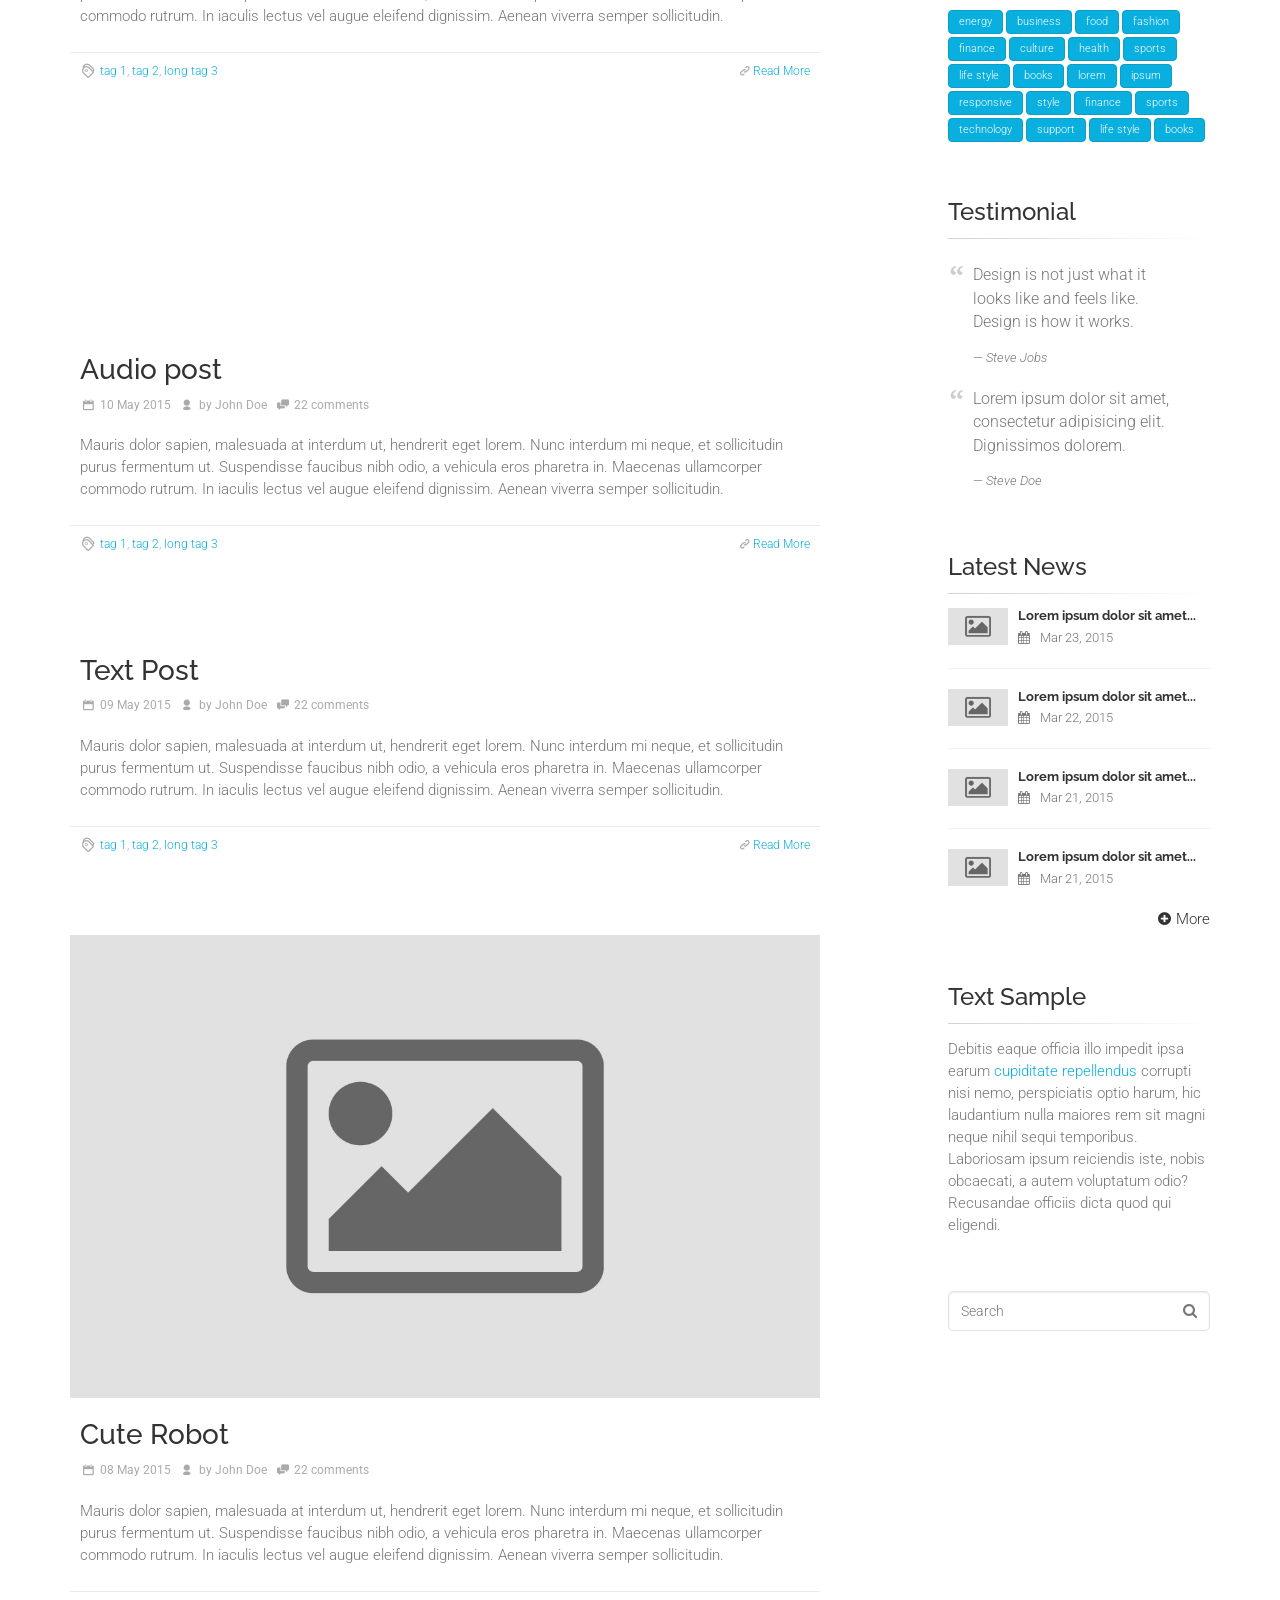
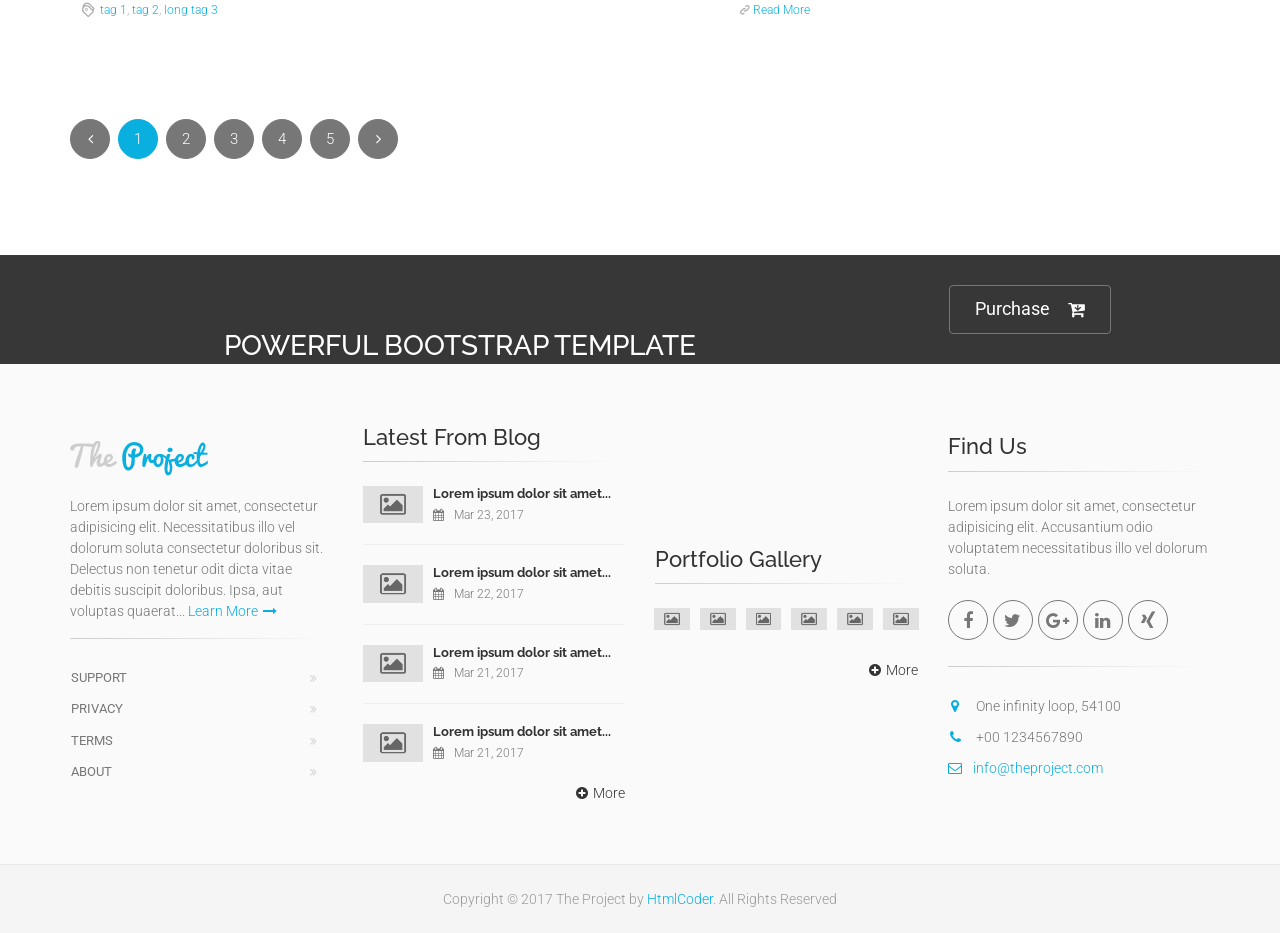
<file: blog-large-image-right-sidebar.html>
<!DOCTYPE html>
<!--[if IE 9]> <html lang="zxx" class="ie9"> <![endif]-->
<!--[if gt IE 9]> <html lang="zxx" class="ie"> <![endif]-->
<!--[if !IE]><!-->
<html dir="ltr" lang="zxx">
	<!--<![endif]-->

	<head>
		<meta charset="utf-8">
		<title>The Project | Blog Right Sidebar</title>
		<meta name="description" content="The Project a Bootstrap-based, Responsive HTML5 Template">
		<meta name="author" content="htmlcoder.me">

		<!-- Mobile Meta -->
		<meta name="viewport" content="width=device-width, initial-scale=1.0">

		<!-- Favicon -->
		<link rel="shortcut icon" href="images/favicon.ico">

		<!-- Web Fonts -->
		<link href='http://fonts.googleapis.com/css?family=Roboto:400,300,300italic,400italic,500,500italic,700,700italic' rel='stylesheet' type='text/css'>
		<link href='http://fonts.googleapis.com/css?family=Raleway:700,400,300' rel='stylesheet' type='text/css'>
		<link href='http://fonts.googleapis.com/css?family=Pacifico' rel='stylesheet' type='text/css'>
		<link href='http://fonts.googleapis.com/css?family=PT+Serif' rel='stylesheet' type='text/css'>

		<!-- Bootstrap core CSS -->
		<link href="bootstrap/css/bootstrap.css" rel="stylesheet">

		<!-- Font Awesome CSS -->
		<link href="fonts/font-awesome/css/font-awesome.css" rel="stylesheet">

		<!-- Fontello CSS -->
		<link href="fonts/fontello/css/fontello.css" rel="stylesheet">

		<!-- Plugins -->
		<link href="plugins/magnific-popup/magnific-popup.css" rel="stylesheet">
		<link href="css/animations.css" rel="stylesheet">
		<link href="plugins/owlcarousel2/assets/owl.carousel.min.css" rel="stylesheet">
		<link href="plugins/owlcarousel2/assets/owl.theme.default.min.css" rel="stylesheet">
		<link href="plugins/hover/hover-min.css" rel="stylesheet">		
		
		<!-- The Project's core CSS file -->
		<!-- Use css/rtl_style.css for RTL version -->
		<link href="css/style.css" rel="stylesheet" >
		<!-- The Project's Typography CSS file, includes used fonts -->
		<!-- Used font for body: Roboto -->
		<!-- Used font for headings: Raleway -->
		<!-- Use css/rtl_typography-default.css for RTL version -->
		<link href="css/typography-default.css" rel="stylesheet" >
		<!-- Color Scheme (In order to change the color scheme, replace the blue.css with the color scheme that you prefer)-->
		<link href="css/skins/light_blue.css" rel="stylesheet">
		

		<!-- Custom css --> 
		<link href="css/custom.css" rel="stylesheet">
	</head>

	<!-- body classes:  -->
	<!-- "boxed": boxed layout mode e.g. <body class="boxed"> -->
	<!-- "pattern-1 ... pattern-9": background patterns for boxed layout mode e.g. <body class="boxed pattern-1"> -->
	<!-- "transparent-header": makes the header transparent and pulls the banner to top -->
	<!-- "gradient-background-header": applies gradient background to header -->
	<!-- "page-loader-1 ... page-loader-6": add a page loader to the page (more info @components-page-loaders.html) -->
	<body class="no-trans    ">

		<!-- scrollToTop -->
		<!-- ================ -->
		<div class="scrollToTop circle"><i class="icon-up-open-big"></i></div>
		
		<!-- page wrapper start -->
		<!-- ================ -->
		<div class="page-wrapper">
		
			<!-- header-container start -->
			<div class="header-container">
				
				
				<!-- header-top start -->
				<!-- classes:  -->
				<!-- "dark": dark version of header top e.g. class="header-top dark" -->
				<!-- "colored": colored version of header top e.g. class="header-top colored" -->
				<!-- ================ -->
				<div class="header-top dark ">
					<div class="container">
						<div class="row">
							<div class="col-xs-3 col-sm-6 col-md-9">
								<!-- header-top-first start -->
								<!-- ================ -->
								<div class="header-top-first clearfix">
									<ul class="social-links circle small clearfix hidden-xs">
										<li class="twitter"><a target="_blank" href="http://www.twitter.com"><i class="fa fa-twitter"></i></a></li>
										<li class="skype"><a target="_blank" href="http://www.skype.com"><i class="fa fa-skype"></i></a></li>
										<li class="linkedin"><a target="_blank" href="http://www.linkedin.com"><i class="fa fa-linkedin"></i></a></li>
										<li class="googleplus"><a target="_blank" href="http://plus.google.com"><i class="fa fa-google-plus"></i></a></li>
										<li class="youtube"><a target="_blank" href="http://www.youtube.com"><i class="fa fa-youtube-play"></i></a></li>
										<li class="flickr"><a target="_blank" href="http://www.flickr.com"><i class="fa fa-flickr"></i></a></li>
										<li class="facebook"><a target="_blank" href="http://www.facebook.com"><i class="fa fa-facebook"></i></a></li>
										<li class="pinterest"><a target="_blank" href="http://www.pinterest.com"><i class="fa fa-pinterest"></i></a></li>
									</ul>
									<div class="social-links hidden-lg hidden-md hidden-sm circle small">
										<div class="btn-group dropdown">
											<button type="button" class="btn dropdown-toggle" data-toggle="dropdown"><i class="fa fa-share-alt"></i></button>
											<ul class="dropdown-menu dropdown-animation">
												<li class="twitter"><a target="_blank" href="http://www.twitter.com"><i class="fa fa-twitter"></i></a></li>
												<li class="skype"><a target="_blank" href="http://www.skype.com"><i class="fa fa-skype"></i></a></li>
												<li class="linkedin"><a target="_blank" href="http://www.linkedin.com"><i class="fa fa-linkedin"></i></a></li>
												<li class="googleplus"><a target="_blank" href="http://plus.google.com"><i class="fa fa-google-plus"></i></a></li>
												<li class="youtube"><a target="_blank" href="http://www.youtube.com"><i class="fa fa-youtube-play"></i></a></li>
												<li class="flickr"><a target="_blank" href="http://www.flickr.com"><i class="fa fa-flickr"></i></a></li>
												<li class="facebook"><a target="_blank" href="http://www.facebook.com"><i class="fa fa-facebook"></i></a></li>
												<li class="pinterest"><a target="_blank" href="http://www.pinterest.com"><i class="fa fa-pinterest"></i></a></li>
											</ul>
										</div>
									</div>
									<ul class="list-inline hidden-sm hidden-xs">
										<li><i class="fa fa-map-marker pr-5 pl-10"></i>One Infinity Loop Av, Tk 123456</li>
										<li><i class="fa fa-phone pr-5 pl-10"></i>+12 123 123 123</li>
										<li><i class="fa fa-envelope-o pr-5 pl-10"></i> theproject@mail.com</li>
									</ul>
								</div>
								<!-- header-top-first end -->
							</div>
							<div class="col-xs-9 col-sm-6 col-md-3">

								<!-- header-top-second start -->
								<!-- ================ -->
								<div id="header-top-second"  class="clearfix">

									<!-- header top dropdowns start -->
									<!-- ================ -->
									<div class="header-top-dropdown text-right">
										<div class="btn-group">
											<a href="page-signup.html" class="btn btn-default btn-sm"><i class="fa fa-user pr-10"></i> Sign Up</a>
										</div>
										<div class="btn-group dropdown">
											<button type="button" class="btn dropdown-toggle btn-default btn-sm" data-toggle="dropdown"><i class="fa fa-lock pr-10"></i> Login</button>
											<ul class="dropdown-menu dropdown-menu-right dropdown-animation">
												<li>
													<form class="login-form margin-clear">
														<div class="form-group has-feedback">
															<label class="control-label">Username</label>
															<input type="text" class="form-control" placeholder="">
															<i class="fa fa-user form-control-feedback"></i>
														</div>
														<div class="form-group has-feedback">
															<label class="control-label">Password</label>
															<input type="password" class="form-control" placeholder="">
															<i class="fa fa-lock form-control-feedback"></i>
														</div>
														<button type="submit" class="btn btn-gray btn-sm">Log In</button>
														<span class="pl-5 pr-5">or</span>
														<button type="submit" class="btn btn-default btn-sm">Sing Up</button>
														<ul>
															<li><a href="#">Forgot your password?</a></li>
														</ul>
														<span class="text-center">Login with</span>
														<ul class="social-links circle small colored clearfix">
															<li class="facebook"><a target="_blank" href="http://www.facebook.com"><i class="fa fa-facebook"></i></a></li>
															<li class="twitter"><a target="_blank" href="http://www.twitter.com"><i class="fa fa-twitter"></i></a></li>
															<li class="googleplus"><a target="_blank" href="http://plus.google.com"><i class="fa fa-google-plus"></i></a></li>
														</ul>
													</form>
												</li>
											</ul>
										</div>
									</div>
									<!--  header top dropdowns end -->
								</div>
								<!-- header-top-second end -->
							</div>
						</div>
					</div>
				</div>
				<!-- header-top end -->
				
				<!-- header start -->
				<!-- classes:  -->
				<!-- "fixed": enables fixed navigation mode (sticky menu) e.g. class="header fixed clearfix" -->
				<!-- "dark": dark version of header e.g. class="header dark clearfix" -->
				<!-- "full-width": mandatory class for the full-width menu layout -->
				<!-- "centered": mandatory class for the centered logo layout -->
				<!-- ================ --> 
				<header class="header  fixed    clearfix">
					
					<div class="container">
						<div class="row">
							<div class="col-md-3 ">
								<!-- header-first start -->
								<!-- ================ -->
								<div class="header-first clearfix">
									
									<!-- header dropdown buttons -->
									<div class="header-dropdown-buttons visible-xs">
										<div class="btn-group dropdown">
											<button type="button" class="btn dropdown-toggle" data-toggle="dropdown"><i class="icon-search"></i></button>
											<ul class="dropdown-menu dropdown-menu-right dropdown-animation">
												<li>
													<form role="search" class="search-box margin-clear">
														<div class="form-group has-feedback">
															<input type="text" class="form-control" placeholder="Search">
															<i class="icon-search form-control-feedback"></i>
														</div>
													</form>
												</li>
											</ul>
										</div>
										<div class="btn-group dropdown">
											<button type="button" class="btn dropdown-toggle" data-toggle="dropdown"><i class="icon-basket-1"></i><span class="cart-count default-bg">8</span></button>
											<ul class="dropdown-menu dropdown-menu-right dropdown-animation cart">
												<li>
													<table class="table table-hover">
														<thead>
															<tr>
																<th class="quantity">QTY</th>
																<th class="product">Product</th>
																<th class="amount">Subtotal</th>
															</tr>
														</thead>
														<tbody>
															<tr>
																<td class="quantity">2 x</td>
																<td class="product"><a href="shop-product.html">Android 4.4 Smartphone</a><span class="small">4.7" Dual Core 1GB</span></td>
																<td class="amount">$199.00</td>
															</tr>
															<tr>
																<td class="quantity">3 x</td>
																<td class="product"><a href="shop-product.html">Android 4.2 Tablet</a><span class="small">7.3" Quad Core 2GB</span></td>
																<td class="amount">$299.00</td>
															</tr>
															<tr>
																<td class="quantity">3 x</td>
																<td class="product"><a href="shop-product.html">Desktop PC</a><span class="small">Quad Core 3.2MHz, 8GB RAM, 1TB Hard Disk</span></td>
																<td class="amount">$1499.00</td>
															</tr>
															<tr>
																<td class="total-quantity" colspan="2">Total 8 Items</td>
																<td class="total-amount">$1997.00</td>
															</tr>
														</tbody>
													</table>
													<div class="panel-body text-right">
														<a href="shop-cart.html" class="btn btn-group btn-gray btn-sm">View Cart</a>
														<a href="shop-checkout.html" class="btn btn-group btn-gray btn-sm">Checkout</a>
													</div>
												</li>
											</ul>
										</div>
									</div>
									<!-- header dropdown buttons end-->
									
									<!-- logo -->
									<div id="logo" class="logo">
										<a href="index.html"><img id="logo_img" src="images/logo_light_blue.png" alt="The Project"></a>
									</div>

									<!-- name-and-slogan -->
									<div class="site-slogan">
										Multipurpose HTML5 Template
									</div>

								</div>
								<!-- header-first end -->

							</div>
							<div class="col-md-9">
					
								<!-- header-second start -->
								<!-- ================ -->
								<div class="header-second clearfix">
									
								<!-- main-navigation start -->
								<!-- classes: -->
								<!-- "onclick": Makes the dropdowns open on click, this the default bootstrap behavior e.g. class="main-navigation onclick" -->
								<!-- "animated": Enables animations on dropdowns opening e.g. class="main-navigation animated" -->
								<!-- "with-dropdown-buttons": Mandatory class that adds extra space, to the main navigation, for the search and cart dropdowns -->
								<!-- ================ -->
								<div class="main-navigation  animated with-dropdown-buttons">

									<!-- navbar start -->
									<!-- ================ -->
									<nav class="navbar navbar-default" role="navigation">
										<div class="container-fluid">

											<!-- Toggle get grouped for better mobile display -->
											<div class="navbar-header">
												<button type="button" class="navbar-toggle" data-toggle="collapse" data-target="#navbar-collapse-1">
													<span class="sr-only">Toggle navigation</span>
													<span class="icon-bar"></span>
													<span class="icon-bar"></span>
													<span class="icon-bar"></span>
												</button>
												
											</div>

											<!-- Collect the nav links, forms, and other content for toggling -->
											<div class="collapse navbar-collapse" id="navbar-collapse-1">
												<!-- main-menu -->
												<ul class="nav navbar-nav ">

													<!-- mega-menu start -->
													<li class="dropdown  mega-menu">
														<a href="index.html" class="dropdown-toggle" data-toggle="dropdown">Home</a>
														<ul class="dropdown-menu">
															<li>
																<div class="row">
																	<div class="col-md-12">
																		<h4 class="title"><i class="fa fa-laptop pr-10"></i> Demos</h4>
																		<div class="row">
																			<div class="col-sm-6 col-md-3">
																				<div class="divider"></div>
																				<ul class="menu">
																					<li ><a href="index.html"><i class="icon-home pr-10"></i>Home Default</a></li>
																					<li ><a href="index-rtl.html"><i class="icon-home pr-10"></i>Home Default - RTL <span class="badge">New</span></a></li>
																					<li ><a href="index-corporate-1.html"><i class="icon-suitcase pr-10"></i>Corporate 1</a></li>
																					<li ><a href="index-corporate-2.html"><i class="icon-suitcase pr-10"></i>Corporate 2</a></li>
																					<li ><a href="index-corporate-3.html"><i class="icon-suitcase pr-10"></i>Corporate 3</a></li>
																					<li ><a href="index-corporate-4.html"><i class="icon-suitcase pr-10"></i>Corporate 4 <span class="badge">v1.2</span></a></li>
																					<li ><a href="index-corporate-5.html"><i class="icon-suitcase pr-10"></i>Corporate 5 (Law Firm) <span class="badge">v1.3</span></a></li>
																					<li ><a href="index-shop.html"><i class="icon-basket-1 pr-10"></i>Commerce 1</a></li>
																				</ul>
																			</div>
																			<div class="col-sm-6 col-md-3">
																				<div class="divider"></div>
																				<ul class="menu">
																					<li ><a href="index-shop-2.html"><i class="icon-basket-1 pr-10"></i>Commerce 2</a></li>
																					<li ><a href="index-portfolio.html"><i class="icon-briefcase pr-10"></i>Portfolio/Agency</a></li>
																					<li ><a href="index-portfolio-2.html"><i class="icon-camera pr-10"></i>Portfolio 2 <span class="badge">New</span></a></li>
																					<li ><a href="index-medical.html"><i class="fa fa-ambulance pr-10"></i>Medical</a></li>
																					<li ><a href="index-restaurant.html"><i class="fa fa-cutlery pr-10"></i>Restaurant</a></li>
																					<li ><a href="index-restaurant-2.html"><i class="fa fa-cutlery pr-10"></i>Restaurant 2 <span class="badge">v1.3</span></a></li>
																					<li ><a href="index-wedding.html"><i class="icon-heart pr-10"></i>Wedding</a></li>
																					<li ><a href="index-landing.html"><i class="fa fa-star pr-10"></i>Landing Page</a></li>
																				</ul>
																			</div>
																			<div class="col-sm-6 col-md-3">
																				<div class="divider"></div>
																				<ul class="menu">
																					<li ><a href="index-landing-2.html"><i class="fa fa-star pr-10"></i>Landing Page 2 <span class="badge">v1.3</span></a></li>
																					<li ><a href="page-coming-soon.html"><i class="fa fa-clock-o pr-10"></i>Coming Soon</a></li>
																					<li ><a href="index-one-page.html"><i class="icon-home pr-10"></i>One Page Version</a></li>
																					<li ><a href="index-construction.html"><i class="fa fa-building pr-10"></i>Construction <span class="badge">v1.1</span></a></li>
																					<li ><a href="index-education.html"><i class="fa fa-graduation-cap pr-10"></i>Education <span class="badge">v1.1</span></a></li>
																					<li ><a href="index-hotel.html"><i class="fa fa-bed pr-10"></i>Hotel <span class="badge">v1.1</span></a></li>
																					<li ><a href="index-blog.html"><i class="fa fa-pencil pr-10"></i>Blog <span class="badge">v1.1</span></a></li>
																					<li ><a href="index-blog-2.html"><i class="fa fa-pencil pr-10"></i>Blog 2<span class="badge">v1.3</span></a></li>
																				</ul>
																			</div>
																			<div class="col-sm-6 col-md-3">
																				<div class="divider"></div>
																				<ul class="menu">
																					<li ><a href="index-beauty.html"><i class="fa fa-magic pr-10"></i>Beauty Center <span class="badge">v1.1</span></a></li>
																					<li ><a href="index-gym.html"><i class="fa fa-heartbeat pr-10"></i>Gym <span class="badge">v1.2</span></a></li>
																					<li ><a href="index-resume.html"><i class="fa fa-user pr-10"></i>Resume <span class="badge">v1.2</span></a></li>
																					<li ><a href="index-agency.html"><i class="fa fa-users pr-10"></i>Agency <span class="badge">v1.2</span></a></li>
																					<li ><a href="index-logistics.html"><i class="fa fa-truck pr-10"></i>Logistics <span class="badge">v1.2</span></a></li>
																				</ul>
																			</div>
																		</div>
																	</div>
																</div>
															</li>
														</ul>
													</li>
													<!-- mega-menu end -->
													<!-- mega-menu start -->
													<li class="dropdown  mega-menu">
														<a href="#" class="dropdown-toggle" data-toggle="dropdown">Pages</a>
														<ul class="dropdown-menu">
															<li>
																<div class="row">
																	<div class="col-lg-8 col-md-9">
																		<h4 class="title">Pages</h4>
																		<div class="row">
																			<div class="col-sm-4">
																				<div class="divider"></div>
																				<ul class="menu">
																					<li ><a href="page-about.html"><i class="fa fa-angle-right"></i>About Us 1</a></li>
																					<li ><a href="page-about-2.html"><i class="fa fa-angle-right"></i>About Us 2</a></li>
																					<li ><a href="page-about-3.html"><i class="fa fa-angle-right"></i>About Us 3</a></li>
																					<li ><a href="page-about-4.html"><i class="fa fa-angle-right"></i>About Us 4</a></li>
																					<li ><a href="page-about-me.html"><i class="fa fa-angle-right"></i>About Me</a></li>
																					<li ><a href="page-team.html"><i class="fa fa-angle-right"></i>Our Team - Options 1</a></li>
																					<li ><a href="page-team-2.html"><i class="fa fa-angle-right"></i>Our Team - Options 2</a></li>
																					<li ><a href="page-team-3.html"><i class="fa fa-angle-right"></i>Our Team - Options 3</a></li>
																					<li ><a href="page-coming-soon.html"><i class="fa fa-angle-right"></i>Coming Soon Page</a></li>
																					<li ><a href="page-faq.html"><i class="fa fa-angle-right"></i>FAQ page</a></li>
																				</ul>
																			</div>
																			<div class="col-sm-4">
																				<div class="divider"></div>
																				<ul class="menu">
																					<li ><a href="page-services.html"><i class="fa fa-angle-right"></i>Services 1</a></li>
																					<li ><a href="page-services-2.html"><i class="fa fa-angle-right"></i>Services 2</a></li>
																					<li ><a href="page-services-3.html"><i class="fa fa-angle-right"></i>Services 3</a></li>
																					<li ><a href="page-contact.html"><i class="fa fa-angle-right"></i>Contact 1</a></li>
																					<li ><a href="page-contact-2.html"><i class="fa fa-angle-right"></i>Contact 2</a></li>
																					<li ><a href="page-contact-3.html"><i class="fa fa-angle-right"></i>Contact 3</a></li>
																					<li ><a href="page-login.html"><i class="fa fa-angle-right"></i>Login 1</a></li>
																					<li ><a href="page-login-2.html"><i class="fa fa-angle-right"></i>Login 2 - Fullsreen</a></li>
																					<li ><a href="page-signup.html"><i class="fa fa-angle-right"></i>Sign Up 1</a></li>
																					<li ><a href="page-signup-2.html"><i class="fa fa-angle-right"></i>Sign Up 2 - Fullsreen</a></li>
																				</ul>
																			</div>
																			<div class="col-sm-4">
																				<div class="divider"></div>
																				<ul class="menu">
																					<li ><a href="page-404.html"><i class="fa fa-angle-right"></i>404 error</a></li>
																					<li ><a href="page-404-2.html"><i class="fa fa-angle-right"></i>404 error - Parallax</a></li>
																					<li ><a href="page-affix-sidebar.html"><i class="fa fa-angle-right"></i>Sidebar - Affix Menu</a></li>
																					<li ><a href="page-left-sidebar.html"><i class="fa fa-angle-right"></i>Left Sidebar</a></li>
																					<li ><a href="page-right-sidebar.html"><i class="fa fa-angle-right"></i>Right Sidebar</a></li>
																					<li ><a href="page-two-sidebars.html"><i class="fa fa-angle-right"></i>Two Sidebars</a></li>
																					<li ><a href="page-two-sidebars-left.html"><i class="fa fa-angle-right"></i>Two Sidebars Left</a></li>
																					<li ><a href="page-two-sidebars-right.html"><i class="fa fa-angle-right"></i>Two Sidebars Right</a></li>
																					<li ><a href="page-no-sidebars.html"><i class="fa fa-angle-right"></i>No Sidebars</a></li>
																					<li ><a href="page-sitemap.html"><i class="fa fa-angle-right"></i>Sitemap</a></li>
																				</ul>
																			</div>
																		</div>
																	</div>
																	<div class="col-lg-4 col-md-3 hidden-sm">
																		<h4 class="title">Premium HTML5 Template</h4>
																		<p class="mb-10">The Project is perfectly suitable for corporate, business and company webpages.</p>
																		<img src="images/section-image-3.png" alt="The Project">
																	</div>
																</div>
															</li>
														</ul>
													</li>
													<!-- mega-menu end -->
													<li class="dropdown ">
														<a class="dropdown-toggle" data-toggle="dropdown" href="#">Features</a>
														<ul class="dropdown-menu">
															<li class="dropdown ">
																<a  class="dropdown-toggle" data-toggle="dropdown" href="#">Headers <span class="badge">v1.2</span></a>
																<ul class="dropdown-menu">
																	<li ><a href="features-headers-default.html">Default/Semi-Transparent</a></li>
																	<li ><a href="features-headers-default-dark.html">Dark/Semi-Transparent</a></li>
																	<li ><a href="features-headers-gradient-dark.html">Gradient Dark <span class="badge">v1.2</span></a></li>
																	<li ><a href="features-headers-gradient-light.html">Gradient Light <span class="badge">v1.2</span></a></li>
																	<li ><a href="features-headers-classic.html">Classic Light</a></li>
																	<li ><a href="features-headers-classic-dark.html">Classic Dark</a></li>
																	<li ><a href="features-headers-colored.html">Colored/Light</a></li>
																	<li ><a href="features-headers-colored-dark.html">Colored/Dark</a></li>
																	<li ><a href="features-headers-full-width.html">Full Width</a></li>
																	<li ><a href="features-headers-offcanvas-left.html">Offcanvas Left Side</a></li>
																	<li ><a href="features-headers-offcanvas-right.html">Offcanvas Right Side</a></li>
																	<li ><a href="features-headers-logo-centered.html">Logo Centered</a></li>
																	<li ><a href="features-headers-slider-top.html">Slider Top</a></li>
																	<li ><a href="features-headers-simple.html">Simple Static</a></li>
																</ul>
															</li>
															<li class="dropdown ">
																<a  class="dropdown-toggle" data-toggle="dropdown" href="#">Sticky Headers <span class="badge">v1.2</span></a>
																<ul class="dropdown-menu">
																	<li ><a href="features-headers-default.html">Default</a></li>
																	<li ><a href="features-headers-sticky-2.html">Alternative <span class="badge">v1.2</span></a></li>
																</ul>
															</li>
															<li class="dropdown ">
																<a  class="dropdown-toggle" data-toggle="dropdown" href="#">Menus</a>
																<ul class="dropdown-menu">
																	<li ><a href="features-headers-default.html">Default/On Hover Menu</a></li>
																	<li ><a href="features-menus-onhover-no-animations.html">On Hover Menu - No Animations</a></li>
																	<li ><a href="features-menus-onclick.html">On Click Menu - With Animations</a></li>
																	<li ><a href="features-menus-onclick-no-animations.html">On Click Menu - No Animations</a></li>
																</ul>
															</li>
															<li class="dropdown ">
																<a  class="dropdown-toggle" data-toggle="dropdown" href="#">Footers <span class="badge">v1.2</span></a>
																<ul class="dropdown-menu">
																	<li ><a href="features-footers-default.html#footer">Default</a></li>
																	<li ><a href="features-footers-contact-form.html#footer">Contact Form</a></li>
																	<li ><a href="features-footers-contact-form-2.html#footer">Contact Form 2 <span class="badge">v1.2</span></a></li>
																	<li ><a href="features-footers-google-maps.html#footer">Google Maps</a></li>
																	<li ><a href="features-footers-subscribe.html#footer">Subscribe Form</a></li>
																	<li ><a href="features-footers-minimal.html#footer">Minimal</a></li>
																	<li ><a href="features-footers-links.html#footer">Links <span class="badge">v1.1</span></a></li>
																	<li ><a href="features-footers-full-width.html#footer">Full Width <span class="badge">v1.2</span></a></li>
																</ul>
															</li>
															<li class="dropdown ">
																<a  class="dropdown-toggle" data-toggle="dropdown" href="#">Main Sliders <span class="badge">v1.2</span></a>
																<ul class="dropdown-menu">
																	<li ><a href="features-sliders-fullscreen.html">Full Screen</a></li>
																	<li ><a href="features-sliders-fullwidth.html">Full Width</a></li>
																	<li ><a href="features-sliders-fullwidth-big-height.html">Full Width - Big Height</a></li>
																	<li ><a href="features-sliders-boxedwidth-light.html">Boxed Width - Light Bg</a></li>
																	<li ><a href="features-sliders-boxedwidth-dark.html">Boxed Width - Dark Bg</a></li>
																	<li ><a href="features-sliders-boxedwidth-default.html">Boxed Width - Default Bg</a></li>
																	<li ><a href="features-sliders-video-background.html">Video Background</a></li>
																	<li ><a href="features-sliders-text-rotator.html">Text Rotator</a></li>
																</ul>
															</li>
															<li class="dropdown">
																<a  class="dropdown-toggle" data-toggle="dropdown" href="#">Email Templates <span class="badge">v1.1</span></a>
																<ul class="dropdown-menu">
																	<li><a target="_blank" href="email_templates/email_template_blue.html">Blue</a></li>
																	<li><a target="_blank" href="email_templates/email_template_brown.html">Brown</a></li>
																	<li><a target="_blank" href="email_templates/email_template_cool_green.html">Cool Green</a></li>
																	<li><a target="_blank" href="email_templates/email_template_dark_cyan.html">Dark Cyan</a></li>
																	<li><a target="_blank" href="email_templates/email_template_dark_red.html">Dark Red</a></li>
																	<li><a target="_blank" href="email_templates/email_template_gold.html">Gold</a></li>
																	<li><a target="_blank" href="email_templates/email_template_gray.html">Gray</a></li>
																	<li><a target="_blank" href="email_templates/email_template_green.html">Green</a></li>
																	<li><a target="_blank" href="email_templates/email_template_light_blue.html">Light Blue</a></li>
																	<li><a target="_blank" href="email_templates/email_template_orange.html">Orange</a></li>
																	<li><a target="_blank" href="email_templates/email_template_pink.html">Pink</a></li>
																	<li><a target="_blank" href="email_templates/email_template_purple.html">Purple</a></li>
																	<li><a target="_blank" href="email_templates/email_template_red.html">Red</a></li>
																	<li><a target="_blank" href="email_templates/email_template_vivid_red.html">Vivid Red</a></li>
																</ul>
															</li>
															<li class="dropdown ">
																<a  class="dropdown-toggle" data-toggle="dropdown" href="#">Pricing Tables</a>
																<ul class="dropdown-menu">
																	<li ><a href="features-pricing-tables-1.html">Pricing Tables 1</a></li>
																	<li ><a href="features-pricing-tables-2.html">Pricing Tables 2</a></li>
																	<li ><a href="features-pricing-tables-3.html">Pricing Tables 3</a></li>
																</ul>
															</li>
															<li class="dropdown ">
																<a  class="dropdown-toggle" data-toggle="dropdown" href="#">Icons</a>
																<ul class="dropdown-menu">
																	<li ><a href="features-icons-fontawesome.html">Font Awesome</a></li>
																	<li ><a href="features-icons-fontello.html">Fontello</a></li>
																	<li ><a href="features-icons-glyphicons.html">Glyphicons</a></li>
																</ul>
															</li>
															<li ><a href="features-dark-page.html">Dark Page</a></li>
															<li ><a href="features-typography.html">Typography</a></li>
															<li ><a href="features-backgrounds.html">Backgrounds</a></li>
															<li ><a href="features-grid.html">Grid</a></li>
														</ul>
													</li>
													<!-- mega-menu start -->
													<li class="dropdown  mega-menu narrow">
														<a href="#" class="dropdown-toggle" data-toggle="dropdown">Components</a>
														<ul class="dropdown-menu">
															<li>
																<div class="row">
																	<div class="col-md-12">
																		<h4 class="title"><i class="fa fa-magic pr-10"></i> Components</h4>
																		<div class="row">
																			<div class="col-sm-6">
																				<div class="divider"></div>
																				<ul class="menu">
																					<li ><a href="components-social-icons.html"><i class="icon-share pr-10"></i>Social Icons</a></li>
																					<li ><a href="components-buttons.html"><i class="icon-flask pr-10"></i>Buttons</a></li>
																					<li ><a href="components-forms.html"><i class="icon-eq pr-10"></i>Forms</a></li>
																					<li ><a href="components-tabs-and-pills.html"><i class=" icon-dot-3 pr-10"></i>Tabs &amp; Pills</a></li>
																					<li ><a href="components-accordions.html"><i class="icon-menu-outline pr-10"></i>Accordions</a></li>
																					<li ><a href="components-progress-bars.html"><i class="icon-chart-line pr-10"></i>Progress Bars</a></li>
																					<li ><a href="components-call-to-action.html"><i class="icon-chat pr-10"></i>Call to Action Blocks</a></li>
																					<li ><a href="components-alerts-and-callouts.html"><i class="icon-info-circled pr-10"></i>Alerts &amp; Callouts</a></li>
																					<li ><a href="components-content-sliders.html"><i class="icon-star-filled pr-10"></i>Content Sliders</a></li>
																					<li ><a href="components-charts.html"><i class="icon-chart-pie pr-10"></i>Charts</a></li>
																					<li ><a href="components-page-loaders.html"><i class="fa fa-circle-o-notch fa-spin"></i>Page Loaders <span class="badge">v1.1</span></a></li>
																					<li ><a href="components-icon-boxes.html"><i class="icon-picture-outline pr-10"></i>Icon Boxes</a></li>
																				</ul>
																			</div>
																			<div class="col-sm-6">
																				<div class="divider"></div>
																				<ul class="menu">
																					<li ><a href="components-image-boxes.html"><i class="icon-camera-1 pr-10"></i>Image Boxes</a></li>
																					<li ><a href="components-fullwidth-sections.html"><i class="icon-code-1 pr-10"></i>Full Width Sections</a></li>
																					<li ><a href="components-animations.html"><i class="icon-docs pr-10"></i>Animations</a></li>
																					<li ><a href="components-video-and-audio.html"><i class="icon-video pr-10"></i>Video &amp; Audio</a></li>
																					<li ><a href="components-lightbox.html"><i class="icon-plus pr-10"></i>Lightbox</a></li>
																					<li ><a href="components-counters.html"><i class="icon-sort-numeric pr-10"></i>Counters</a></li>
																					<li ><a href="components-modals.html"><i class="icon-popup pr-10"></i>Modals</a></li>
																					<li ><a href="components-tables.html"><i class="icon-th pr-10"></i>Tables</a></li>
																					<li ><a href="components-text-rotators.html"><i class="icon-arrows-ccw pr-10"></i>Text Rotators</a></li>
																					<li ><a href="components-announcement-default.html"><i class="icon-megaphone pr-10"></i>Announcements <span class="badge">v1.3</span></a></li>
																					<li ><a href="components-separators.html"><i class="icon-star pr-10"></i>Separators <span class="badge">v1.3</span></a></li>
																				</ul>
																			</div>
																		</div>
																	</div>
																</div>
															</li>
														</ul>
													</li>
													<!-- mega-menu end -->
													<li class="dropdown ">
														<a href="portfolio-grid-2-3-col.html" class="dropdown-toggle" data-toggle="dropdown">Portfolio</a>
														<ul class="dropdown-menu">
															<li class="dropdown ">
																<a  class="dropdown-toggle" data-toggle="dropdown" href="#">Portfolio Grid 1</a>
																<ul class="dropdown-menu">
																	<li ><a href="portfolio-grid-1-2-col.html">2 Column</a></li>
																	<li ><a href="portfolio-grid-1-3-col.html">3 Column</a></li>
																	<li ><a href="portfolio-grid-1-4-col.html">4 Column</a></li>
																	<li ><a href="portfolio-grid-1-sidebar.html">With Sidebar</a></li>
																</ul>
															</li>
															<li class="dropdown ">
																<a  class="dropdown-toggle" data-toggle="dropdown" href="#">Portfolio Grid 2</a>
																<ul class="dropdown-menu">
																	<li ><a href="portfolio-grid-2-2-col.html">2 Column</a></li>
																	<li ><a href="portfolio-grid-2-3-col.html">3 Column</a></li>
																	<li ><a href="portfolio-grid-2-4-col.html">4 Column</a></li>
																	<li ><a href="portfolio-grid-2-sidebar.html">With Sidebar</a></li>
																</ul>
															</li>
															<li class="dropdown ">
																<a  class="dropdown-toggle" data-toggle="dropdown" href="#">Portfolio Grid 3 - Dark</a>
																<ul class="dropdown-menu">
																	<li ><a href="portfolio-grid-3-2-col.html">2 Column</a></li>
																	<li ><a href="portfolio-grid-3-3-col.html">3 Column</a></li>
																	<li ><a href="portfolio-grid-3-4-col.html">4 Column</a></li>
																	<li ><a href="portfolio-grid-3-sidebar.html">With Sidebar</a></li>
																</ul>
															</li>
															<li class="dropdown ">
																<a  class="dropdown-toggle" data-toggle="dropdown" href="#">Portfolio Fullwidth</a>
																<ul class="dropdown-menu">
																	<li ><a href="portfolio-fullwidth-2-col.html">2 Column</a></li>
																	<li ><a href="portfolio-fullwidth-3-col.html">3 Column</a></li>
																	<li ><a href="portfolio-fullwidth-4-col.html">4 Column</a></li>
																</ul>
															</li>
															<li class="dropdown ">
																<a  class="dropdown-toggle" data-toggle="dropdown" href="#">Portfolio List</a>
																<ul class="dropdown-menu">
																	<li ><a href="portfolio-list-1.html">List - Large Images</a></li>
																	<li ><a href="portfolio-list-2.html">List - Small Images</a></li>
																	<li ><a href="portfolio-list-sidebar.html">With Sidebar</a></li>
																</ul>
															</li>
															<li ><a href="portfolio-item.html">Single Item 1</a></li>
															<li ><a href="portfolio-item-2.html">Single Item 2</a></li>
															<li ><a href="portfolio-item-3.html">Single Item 3</a></li>
														</ul>
													</li>
													<li class="dropdown ">
														<a href="index-shop.html" class="dropdown-toggle" data-toggle="dropdown">Shop</a>
														<ul class="dropdown-menu">
															<li ><a href="index-shop.html">Shop Home 1</a></li>
															<li ><a href="index-shop-2.html">Shop Home 2</a></li>
															<li ><a href="shop-listing-4col.html">Grid - 4 Columns</a></li>
															<li ><a href="shop-listing-3col.html">Grid - 3 Columns</a></li>
															<li ><a href="shop-listing-2col.html">Grid - 2 Columns</a></li>
															<li ><a href="shop-listing-sidebar.html">Grid - With Sidebar</a></li>
															<li ><a href="shop-listing-list.html">List</a></li>
															<li ><a href="shop-product.html">Product Page</a></li>
															<li ><a href="shop-product-2.html">Product Page 2 <span class="badge">v1.3</span></a></li>
															<li ><a href="shop-cart.html">Shopping Cart</a></li>
															<li ><a href="shop-checkout.html">Checkout Page - Step 1</a></li>
															<li ><a href="shop-checkout-payment.html">Checkout Page - Step 2</a></li>
															<li ><a href="shop-checkout-review.html">Checkout Page - Step 3</a></li>
															<li ><a href="shop-invoice.html">Invoice</a></li>
														</ul>
													</li>
													<li class="dropdown active">
														<a href="blog-large-image-right-sidebar.html" class="dropdown-toggle" data-toggle="dropdown">Blog</a>
														<ul class="dropdown-menu">
															<li ><a href="index-blog.html">Blog Home <span class="badge">v1.1</span></a></li>
															<li ><a href="index-blog-2.html">Blog Home 2 <span class="badge">v1.3</span></a></li>
															<li class="dropdown active">
																<a  class="dropdown-toggle" data-toggle="dropdown" href="#">Large Image</a>
																<ul class="dropdown-menu to-left">
																	<li class="active"><a href="blog-large-image-right-sidebar.html">Right Sidebar</a></li>
																	<li ><a href="blog-large-image-left-sidebar.html">Left Sidebar</a></li>
																	<li ><a href="blog-large-image-no-sidebar.html">Without Sidebar</a></li>
																</ul>
															</li>
															<li class="dropdown ">
																<a  class="dropdown-toggle" data-toggle="dropdown" href="#">Medium Image</a>
																<ul class="dropdown-menu to-left">
																	<li ><a href="blog-medium-image-right-sidebar.html">Right Sidebar</a></li>
																	<li ><a href="blog-medium-image-left-sidebar.html">Left Sidebar</a></li>
																	<li ><a href="blog-medium-image-no-sidebar.html">Without Sidebar</a></li>
																</ul>
															</li>
															<li class="dropdown ">
																<a  class="dropdown-toggle" data-toggle="dropdown" href="#">Masonry</a>
																<ul class="dropdown-menu to-left">
																	<li ><a href="blog-masonry-right-sidebar.html">Right Sidebar</a></li>
																	<li ><a href="blog-masonry-left-sidebar.html">Left Sidebar</a></li>
																	<li ><a href="blog-masonry-no-sidebar.html">Without Sidebar</a></li>
																</ul>
															</li>
															<li ><a href="blog-timeline.html">Timeline</a></li>
															<li ><a href="blog-post.html">Blog Post</a></li>
														</ul>
													</li>
												</ul>
												<!-- main-menu end -->
												
												<!-- header dropdown buttons -->
												<div class="header-dropdown-buttons hidden-xs ">
													<div class="btn-group dropdown">
														<button type="button" class="btn dropdown-toggle" data-toggle="dropdown"><i class="icon-search"></i></button>
														<ul class="dropdown-menu dropdown-menu-right dropdown-animation">
															<li>
																<form role="search" class="search-box margin-clear">
																	<div class="form-group has-feedback">
																		<input type="text" class="form-control" placeholder="Search">
																		<i class="icon-search form-control-feedback"></i>
																	</div>
																</form>
															</li>
														</ul>
													</div>
													<div class="btn-group dropdown">
														<button type="button" class="btn dropdown-toggle" data-toggle="dropdown"><i class="icon-basket-1"></i><span class="cart-count default-bg">8</span></button>
														<ul class="dropdown-menu dropdown-menu-right dropdown-animation cart">
															<li>
																<table class="table table-hover">
																	<thead>
																		<tr>
																			<th class="quantity">QTY</th>
																			<th class="product">Product</th>
																			<th class="amount">Subtotal</th>
																		</tr>
																	</thead>
																	<tbody>
																		<tr>
																			<td class="quantity">2 x</td>
																			<td class="product"><a href="shop-product.html">Android 4.4 Smartphone</a><span class="small">4.7" Dual Core 1GB</span></td>
																			<td class="amount">$199.00</td>
																		</tr>
																		<tr>
																			<td class="quantity">3 x</td>
																			<td class="product"><a href="shop-product.html">Android 4.2 Tablet</a><span class="small">7.3" Quad Core 2GB</span></td>
																			<td class="amount">$299.00</td>
																		</tr>
																		<tr>
																			<td class="quantity">3 x</td>
																			<td class="product"><a href="shop-product.html">Desktop PC</a><span class="small">Quad Core 3.2MHz, 8GB RAM, 1TB Hard Disk</span></td>
																			<td class="amount">$1499.00</td>
																		</tr>
																		<tr>
																			<td class="total-quantity" colspan="2">Total 8 Items</td>
																			<td class="total-amount">$1997.00</td>
																		</tr>
																	</tbody>
																</table>
																<div class="panel-body text-right">
																	<a href="shop-cart.html" class="btn btn-group btn-gray btn-sm">View Cart</a>
																	<a href="shop-checkout.html" class="btn btn-group btn-gray btn-sm">Checkout</a>
																</div>
															</li>
														</ul>
													</div>
												</div>
												<!-- header dropdown buttons end-->
												
											</div>

										</div>
									</nav>
									<!-- navbar end -->

								</div>
								<!-- main-navigation end -->
								</div>
								<!-- header-second end -->
					
							</div>
						</div>
					</div>
					
				</header>
				<!-- header end -->
			</div>
			<!-- header-container end -->
		
			<!-- breadcrumb start -->
			<!-- ================ -->
			<div class="breadcrumb-container">
				<div class="container">
					<ol class="breadcrumb">
						<li><i class="fa fa-home pr-10"></i><a href="index.html">Home</a></li>
						<li class="active">Blog Right Sidebar</li>
					</ol>
				</div>
			</div>
			<!-- breadcrumb end -->

			<!-- main-container start -->
			<!-- ================ -->
			<section class="main-container">

				<div class="container">
					<div class="row">

						<!-- main start -->
						<!-- ================ -->
						<div class="main col-md-8">

							<!-- page-title start -->
							<!-- ================ -->
							<h1 class="page-title">Blog Right Sidebar</h1>
							<div class="separator-2"></div>
							<!-- page-title end -->

							<!-- blogpost start -->
							<article class="blogpost">
								<div id="carousel-blog-post" class="carousel slide" data-ride="carousel">
									<!-- Indicators -->
									<ol class="carousel-indicators bottom margin-clear">
										<li data-target="#carousel-blog-post" data-slide-to="0" class="active"></li>
										<li data-target="#carousel-blog-post" data-slide-to="1"></li>
										<li data-target="#carousel-blog-post" data-slide-to="2"></li>
									</ol>

									<!-- Wrapper for slides -->
									<div class="carousel-inner" role="listbox">
										<div class="item active">
											<div class="overlay-container">
												<img src="images/blog-1.jpg" alt="">
												<a class="overlay-link" href="blog-post.html"><i class="fa fa-link"></i></a>
											</div>
										</div>
										<div class="item">
											<div class="overlay-container">
												<img src="images/blog-3.jpg" alt="">
												<a class="overlay-link" href="blog-post.html"><i class="fa fa-link"></i></a>
											</div>
										</div>
										<div class="item">
											<div class="overlay-container">
												<img src="images/blog-4.jpg" alt="">
												<a class="overlay-link" href="blog-post.html"><i class="fa fa-link"></i></a>
											</div>
										</div>
									</div>
								</div>
								<header>
									<h2><a href="blog-post.html">Blogpost with slider</a></h2>
									<div class="post-info">
										<span class="post-date">
											<i class="icon-calendar"></i>
											<span class="day">12</span>
											<span class="month">May 2015</span>
										</span>
										<span class="submitted"><i class="icon-user-1"></i> by <a href="#">John Doe</a></span>
										<span class="comments"><i class="icon-chat"></i> <a href="#">22 comments</a></span>
									</div>
								</header>
								<div class="blogpost-content">
									<p>Mauris dolor sapien, malesuada at interdum ut, hendrerit eget lorem. Nunc interdum mi neque, et  sollicitudin purus fermentum ut. Suspendisse faucibus nibh odio, a vehicula eros pharetra in. Maecenas  ullamcorper commodo rutrum. In iaculis lectus vel augue eleifend dignissim. Aenean viverra semper sollicitudin.</p>
								</div>
								<footer class="clearfix">
									<div class="tags pull-left"><i class="icon-tags"></i> <a href="#">tag 1</a>, <a href="#">tag 2</a>, <a href="#">long tag 3</a></div>
									<div class="link pull-right"><i class="icon-link"></i><a href="#">Read More</a></div>
								</footer>
							</article>
							<!-- blogpost end -->

							<!-- blogpost start -->
							<article class="blogpost">
								<div class="embed-responsive embed-responsive-16by9">
									<iframe class="embed-responsive-item" src="//www.youtube.com/embed/91J8pLHdDB0"></iframe>
								</div>
								<header>
									<h2><a href="blog-post.html">Blogpost with embedded youtube video</a></h2>
									<div class="post-info">
										<span class="post-date">
											<i class="icon-calendar"></i>
											<span class="day">11</span>
											<span class="month">May 2015</span>
										</span>
										<span class="submitted"><i class="icon-user-1"></i> by <a href="#">John Doe</a></span>
										<span class="comments"><i class="icon-chat"></i> <a href="#">22 comments</a></span>
									</div>
								</header>
								<div class="blogpost-content">
									<p>Mauris dolor sapien, malesuada at interdum ut, hendrerit eget lorem. Nunc interdum mi neque, et  sollicitudin purus fermentum ut. Suspendisse faucibus nibh odio, a vehicula eros pharetra in. Maecenas  ullamcorper commodo rutrum. In iaculis lectus vel augue eleifend dignissim. Aenean viverra semper sollicitudin.</p>
								</div>
								<footer class="clearfix">
									<div class="tags pull-left"><i class="icon-tags"></i> <a href="#">tag 1</a>, <a href="#">tag 2</a>, <a href="#">long tag 3</a></div>
									<div class="link pull-right"><i class="icon-link"></i><a href="#">Read More</a></div>
								</footer>
							</article>
							<!-- blogpost end -->

							<!-- blogpost start -->
							<article class="blogpost">
								<div class="audio-wrapper">
									<iframe height="166" class="margin-clear" src="https://w.soundcloud.com/player/?url=https%3A//api.soundcloud.com/tracks/231321623&amp;color=ff5500&amp;auto_play=false&amp;hide_related=false&amp;show_comments=true&amp;show_user=true&amp;show_reposts=false"></iframe>
								</div>
								<header>
									<h2><a href="blog-post.html">Audio post</a></h2>
									<div class="post-info">
										<span class="post-date">
											<i class="icon-calendar"></i>
											<span class="day">10</span>
											<span class="month">May 2015</span>
										</span>
										<span class="submitted"><i class="icon-user-1"></i> by <a href="#">John Doe</a></span>
										<span class="comments"><i class="icon-chat"></i> <a href="#">22 comments</a></span>
									</div>
								</header>
								<div class="blogpost-content">
									<p>Mauris dolor sapien, malesuada at interdum ut, hendrerit eget lorem. Nunc interdum mi neque, et  sollicitudin purus fermentum ut. Suspendisse faucibus nibh odio, a vehicula eros pharetra in. Maecenas  ullamcorper commodo rutrum. In iaculis lectus vel augue eleifend dignissim. Aenean viverra semper sollicitudin.</p>
								</div>
								<footer class="clearfix">
									<div class="tags pull-left"><i class="icon-tags"></i> <a href="#">tag 1</a>, <a href="#">tag 2</a>, <a href="#">long tag 3</a></div>
									<div class="link pull-right"><i class="icon-link"></i><a href="#">Read More</a></div>
								</footer>
							</article>
							<!-- blogpost end -->

							<!-- blogpost start -->
							<article class="blogpost">
								<header>
									<h2><a href="blog-post.html">Text Post</a></h2>
									<div class="post-info">
										<span class="post-date">
											<i class="icon-calendar"></i>
											<span class="day">09</span>
											<span class="month">May 2015</span>
										</span>
										<span class="submitted"><i class="icon-user-1"></i> by <a href="#">John Doe</a></span>
										<span class="comments"><i class="icon-chat"></i> <a href="#">22 comments</a></span>
									</div>
								</header>
								<div class="blogpost-content">
									<p>Mauris dolor sapien, malesuada at interdum ut, hendrerit eget lorem. Nunc interdum mi neque, et  sollicitudin purus fermentum ut. Suspendisse faucibus nibh odio, a vehicula eros pharetra in. Maecenas  ullamcorper commodo rutrum. In iaculis lectus vel augue eleifend dignissim. Aenean viverra semper sollicitudin.</p>
								</div>
								<footer class="clearfix">
									<div class="tags pull-left"><i class="icon-tags"></i> <a href="#">tag 1</a>, <a href="#">tag 2</a>, <a href="#">long tag 3</a></div>
									<div class="link pull-right"><i class="icon-link"></i><a href="#">Read More</a></div>
								</footer>
							</article>
							<!-- blogpost end -->

							<!-- blogpost start -->
							<article class="blogpost">
								<div class="overlay-container">
									<img src="images/blog-2.jpg" alt="">
									<a class="overlay-link" href="blog-post.html"><i class="fa fa-link"></i></a>
								</div>
								<header>
									<h2><a href="blog-post.html">Cute Robot</a></h2>
									<div class="post-info">
										<span class="post-date">
											<i class="icon-calendar"></i>
											<span class="day">08</span>
											<span class="month">May 2015</span>
										</span>
										<span class="submitted"><i class="icon-user-1"></i> by <a href="#">John Doe</a></span>
										<span class="comments"><i class="icon-chat"></i> <a href="#">22 comments</a></span>
									</div>
								</header>
								<div class="blogpost-content">
									<p>Mauris dolor sapien, malesuada at interdum ut, hendrerit eget lorem. Nunc interdum mi neque, et  sollicitudin purus fermentum ut. Suspendisse faucibus nibh odio, a vehicula eros pharetra in. Maecenas  ullamcorper commodo rutrum. In iaculis lectus vel augue eleifend dignissim. Aenean viverra semper sollicitudin.</p>
								</div>
								<footer class="clearfix">
									<div class="tags pull-left"><i class="icon-tags"></i> <a href="#">tag 1</a>, <a href="#">tag 2</a>, <a href="#">long tag 3</a></div>
									<div class="link pull-right"><i class="icon-link"></i><a href="#">Read More</a></div>
								</footer>
							</article>
							<!-- blogpost end -->

							<!-- pagination start -->
							<nav>
								<ul class="pagination">
									<li><a href="#" aria-label="Previous"><i class="fa fa-angle-left"></i></a></li>
									<li class="active"><a href="#">1</a></li>
									<li><a href="#">2</a></li>
									<li><a href="#">3</a></li>
									<li><a href="#">4</a></li>
									<li><a href="#">5</a></li>
									<li><a href="#" aria-label="Next"><i class="fa fa-angle-right"></i></a></li>
								</ul>
							</nav>
							<!-- pagination end -->

						</div>
						<!-- main end -->

						<!-- sidebar start -->
						<!-- ================ -->
						<aside class="col-md-4 col-lg-3 col-lg-offset-1">
							<div class="sidebar">
								<div class="block clearfix">
									<h3 class="title">Sidebar menu</h3>
									<div class="separator-2"></div>
									<nav>
										<ul class="nav nav-pills nav-stacked">
											<li><a href="index.html">Home</a></li>
											<li class="active"><a href="blog-large-image-right-sidebar.html">Blog</a></li>
											<li><a href="portfolio-grid-2-3-col.html">Portfolio</a></li>
											<li><a href="page-about.html">About</a></li>
											<li><a href="page-contact.html">Contact</a></li>
										</ul>
									</nav>
								</div>
								<div class="block clearfix">
									<h3 class="title">Featured Project</h3>
									<div class="separator-2"></div>
									<div id="carousel-portfolio-sidebar" class="carousel slide" data-ride="carousel">
										<!-- Indicators -->
										<ol class="carousel-indicators">
											<li data-target="#carousel-portfolio-sidebar" data-slide-to="0" class="active"></li>
											<li data-target="#carousel-portfolio-sidebar" data-slide-to="1"></li>
											<li data-target="#carousel-portfolio-sidebar" data-slide-to="2"></li>
										</ol>

										<!-- Wrapper for slides -->
										<div class="carousel-inner" role="listbox">
											<div class="item active">
												<div class="image-box shadow bordered text-center mb-20">
													<div class="overlay-container">
														<img src="images/portfolio-5.jpg" alt="">
														<a href="portfolio-item.html" class="overlay-link">
															<i class="fa fa-link"></i>
														</a>
													</div>
												</div>
											</div>
											<div class="item">
												<div class="image-box shadow bordered text-center mb-20">
													<div class="overlay-container">
														<img src="images/portfolio-1-2.jpg" alt="">
														<a href="portfolio-item.html" class="overlay-link">
															<i class="fa fa-link"></i>
														</a>
													</div>
												</div>
											</div>
											<div class="item">
												<div class="image-box shadow bordered text-center mb-20">
													<div class="overlay-container">
														<img src="images/portfolio-1-3.jpg" alt="">
														<a href="portfolio-item.html" class="overlay-link">
															<i class="fa fa-link"></i>
														</a>
													</div>
												</div>
											</div>
										</div>
									</div>
								</div>
								<div class="block clearfix">
									<h3 class="title">Latest tweets</h3>
									<div class="separator-2"></div>
									<ul class="tweets">
										<li>
											<i class="fa fa-twitter"></i>
											<p><a href="#">@lorem</a> ipsum dolor sit amet, consectetur adipisicing elit. Mollitia, aliquid, et molestias nesciunt <a href="#">http://t.co/dzLEYGeEH9</a>.</p><span>16 hours ago</span>
										</li>
										<li>
											<i class="fa fa-twitter"></i>
											<p><a href="#">@lorem</a> ipsum dolor sit amet, consectetur adipisicing elit. Mollitia, aliquid, et molestias nesciunt <a href="#">http://t.co/dzLEYGeEH9</a>.</p><span>16 hours ago</span>
										</li>
									</ul>
								</div>								
								<div class="block clearfix">
									<h3 class="title">Popular Tags</h3>
									<div class="separator-2"></div>
									<div class="tags-cloud">
										<div class="tag">
											<a href="#">energy</a>
										</div>
										<div class="tag">
											<a href="#">business</a>
										</div>
										<div class="tag">
											<a href="#">food</a>
										</div>
										<div class="tag">
											<a href="#">fashion</a>
										</div>
										<div class="tag">
											<a href="#">finance</a>
										</div>
										<div class="tag">
											<a href="#">culture</a>
										</div>
										<div class="tag">
											<a href="#">health</a>
										</div>
										<div class="tag">
											<a href="#">sports</a>
										</div>
										<div class="tag">
											<a href="#">life style</a>
										</div>
										<div class="tag">
											<a href="#">books</a>
										</div>
										<div class="tag">
											<a href="#">lorem</a>
										</div>
										<div class="tag">
											<a href="#">ipsum</a>
										</div>
										<div class="tag">
											<a href="#">responsive</a>
										</div>
										<div class="tag">
											<a href="#">style</a>
										</div>
										<div class="tag">
											<a href="#">finance</a>
										</div>
										<div class="tag">
											<a href="#">sports</a>
										</div>
										<div class="tag">
											<a href="#">technology</a>
										</div>
										<div class="tag">
											<a href="#">support</a>
										</div>
										<div class="tag">
											<a href="#">life style</a>
										</div>
										<div class="tag">
											<a href="#">books</a>
										</div>
									</div>
								</div>
								<div class="block clearfix">
									<h3 class="title">Testimonial</h3>
									<div class="separator-2"></div>
									<blockquote class="margin-clear">
										<p>Design is not just what it looks like and feels like. Design is how it works.</p>	
										<footer><cite title="Source Title">Steve Jobs </cite></footer>
									</blockquote>
									<blockquote class="margin-clear">
										<p>Lorem ipsum dolor sit amet, consectetur adipisicing elit. Dignissimos dolorem.</p>	
										<footer><cite title="Source Title">Steve Doe </cite></footer>
									</blockquote>
								</div>
								<div class="block clearfix">
									<h3 class="title">Latest News</h3>
									<div class="separator-2"></div>
									<div class="media margin-clear">
										<div class="media-left">
											<div class="overlay-container">
												<img class="media-object" src="images/blog-thumb-1.jpg" alt="blog-thumb">
												<a href="blog-post.html" class="overlay-link small"><i class="fa fa-link"></i></a>
											</div>
										</div>
										<div class="media-body">
											<h6 class="media-heading"><a href="blog-post.html">Lorem ipsum dolor sit amet...</a></h6>
											<p class="small margin-clear"><i class="fa fa-calendar pr-10"></i>Mar 23, 2015</p>
										</div>
										<hr>
									</div>
									<div class="media margin-clear">
										<div class="media-left">
											<div class="overlay-container">
												<img class="media-object" src="images/blog-thumb-2.jpg" alt="blog-thumb">
												<a href="blog-post.html" class="overlay-link small"><i class="fa fa-link"></i></a>
											</div>
										</div>
										<div class="media-body">
											<h6 class="media-heading"><a href="blog-post.html">Lorem ipsum dolor sit amet...</a></h6>
											<p class="small margin-clear"><i class="fa fa-calendar pr-10"></i>Mar 22, 2015</p>
										</div>
										<hr>
									</div>
									<div class="media margin-clear">
										<div class="media-left">
											<div class="overlay-container">
												<img class="media-object" src="images/blog-thumb-3.jpg" alt="blog-thumb">
												<a href="blog-post.html" class="overlay-link small"><i class="fa fa-link"></i></a>
											</div>
										</div>
										<div class="media-body">
											<h6 class="media-heading"><a href="blog-post.html">Lorem ipsum dolor sit amet...</a></h6>
											<p class="small margin-clear"><i class="fa fa-calendar pr-10"></i>Mar 21, 2015</p>
										</div>
										<hr>
									</div>
									<div class="media margin-clear">
										<div class="media-left">
											<div class="overlay-container">
												<img class="media-object" src="images/blog-thumb-4.jpg" alt="blog-thumb">
												<a href="blog-post.html" class="overlay-link small"><i class="fa fa-link"></i></a>
											</div>
										</div>
										<div class="media-body">
											<h6 class="media-heading"><a href="blog-post.html">Lorem ipsum dolor sit amet...</a></h6>
											<p class="small margin-clear"><i class="fa fa-calendar pr-10"></i>Mar 21, 2015</p>
										</div>
									</div>
									<div class="text-right space-top">
										<a href="blog-large-image-right-sidebar.html" class="link-dark"><i class="fa fa-plus-circle pl-5 pr-5"></i>More</a>	
									</div>
								</div>
								<div class="block clearfix">
									<h3 class="title">Text Sample</h3>
									<div class="separator-2"></div>
									<p class="margin-clear">Debitis eaque officia illo impedit ipsa earum <a href="#">cupiditate repellendus</a> corrupti nisi nemo, perspiciatis optio harum, hic laudantium nulla maiores rem sit magni neque nihil sequi temporibus. Laboriosam ipsum reiciendis iste, nobis obcaecati, a autem voluptatum odio? Recusandae officiis dicta quod qui eligendi.</p>
								</div>
								<div class="block clearfix">
									<form role="search">
										<div class="form-group has-feedback">
											<input type="text" class="form-control" placeholder="Search">
											<i class="fa fa-search form-control-feedback"></i>
										</div>
									</form>
								</div>								
							</div>
						</aside>
						<!-- sidebar end -->

					</div>
				</div>
			</section>
			<!-- main-container end -->
			
			<!-- footer top start -->
			<!-- ================ -->
			<div class="dark-bg  default-hovered footer-top animated-text">
				<div class="container">
					<div class="row">
						<div class="col-md-12">
							<div class="call-to-action text-center">
								<div class="row">
									<div class="col-sm-8">
										<h2>Powerful Bootstrap Template</h2>
										<h2>Waste no more time</h2>
									</div>
									<div class="col-sm-4">
										<p class="mt-10"><a href="#" class="btn btn-animated btn-lg btn-gray-transparent ">Purchase<i class="fa fa-cart-arrow-down pl-20"></i></a></p>
									</div>
								</div>
							</div>
						</div>
					</div>
				</div>
			</div>
			<!-- footer top end -->

			<!-- footer start (Add "dark" class to #footer in order to enable dark footer) -->
			<!-- ================ -->
			<footer id="footer" class="clearfix ">

				<!-- .footer start -->
				<!-- ================ -->
				<div class="footer">
					<div class="container">
						<div class="footer-inner">
							<div class="row">
								<div class="col-md-3">
									<div class="footer-content">
										<div class="logo-footer"><img id="logo-footer" src="images/logo_light_blue.png" alt=""></div>
										<p>Lorem ipsum dolor sit amet, consectetur adipisicing elit. Necessitatibus illo vel dolorum soluta consectetur doloribus sit. Delectus non tenetur odit dicta vitae debitis suscipit doloribus. Ipsa, aut voluptas quaerat... <a href="page-about.html">Learn More<i class="fa fa-long-arrow-right pl-5"></i></a></p>
										<div class="separator-2"></div>
										<nav>
											<ul class="nav nav-pills nav-stacked">
												<li><a target="_blank" href="http://htmlcoder.me/support">Support</a></li>
												<li><a href="#">Privacy</a></li>
												<li><a href="#">Terms</a></li>
												<li><a href="page-about.html">About</a></li>
											</ul>
										</nav>
									</div>
								</div>
								<div class="col-md-3">
									<div class="footer-content">
										<h2 class="title">Latest From Blog</h2>
										<div class="separator-2"></div>
										<div class="media margin-clear">
											<div class="media-left">
												<div class="overlay-container">
													<img class="media-object" src="images/blog-thumb-1.jpg" alt="blog-thumb">
													<a href="blog-post.html" class="overlay-link small"><i class="fa fa-link"></i></a>
												</div>
											</div>
											<div class="media-body">
												<h6 class="media-heading"><a href="blog-post.html">Lorem ipsum dolor sit amet...</a></h6>
												<p class="small margin-clear"><i class="fa fa-calendar pr-10"></i>Mar 23, 2017</p>
											</div>
											<hr>
										</div>
										<div class="media margin-clear">
											<div class="media-left">
												<div class="overlay-container">
													<img class="media-object" src="images/blog-thumb-2.jpg" alt="blog-thumb">
													<a href="blog-post.html" class="overlay-link small"><i class="fa fa-link"></i></a>
												</div>
											</div>
											<div class="media-body">
												<h6 class="media-heading"><a href="blog-post.html">Lorem ipsum dolor sit amet...</a></h6>
												<p class="small margin-clear"><i class="fa fa-calendar pr-10"></i>Mar 22, 2017</p>
											</div>
											<hr>
										</div>
										<div class="media margin-clear">
											<div class="media-left">
												<div class="overlay-container">
													<img class="media-object" src="images/blog-thumb-3.jpg" alt="blog-thumb">
													<a href="blog-post.html" class="overlay-link small"><i class="fa fa-link"></i></a>
												</div>
											</div>
											<div class="media-body">
												<h6 class="media-heading"><a href="blog-post.html">Lorem ipsum dolor sit amet...</a></h6>
												<p class="small margin-clear"><i class="fa fa-calendar pr-10"></i>Mar 21, 2017</p>
											</div>
											<hr>
										</div>
										<div class="media margin-clear">
											<div class="media-left">
												<div class="overlay-container">
													<img class="media-object" src="images/blog-thumb-4.jpg" alt="blog-thumb">
													<a href="blog-post.html" class="overlay-link small"><i class="fa fa-link"></i></a>
												</div>
											</div>
											<div class="media-body">
												<h6 class="media-heading"><a href="blog-post.html">Lorem ipsum dolor sit amet...</a></h6>
												<p class="small margin-clear"><i class="fa fa-calendar pr-10"></i>Mar 21, 2017</p>
											</div>
										</div>
										<div class="text-right space-top">
											<a href="blog-large-image-right-sidebar.html" class="link-dark"><i class="fa fa-plus-circle pl-5 pr-5"></i>More</a>
										</div>
									</div>
								</div>
								<div class="col-md-3">
									<div class="footer-content">
										<h2 class="title">Portfolio Gallery</h2>
										<div class="separator-2"></div>
										<div class="row grid-space-10">
											<div class="col-xs-4 col-md-6">
												<div class="overlay-container mb-10">
													<img src="images/gallery-1.jpg" alt="">
													<a href="portfolio-item.html" class="overlay-link small">
														<i class="fa fa-link"></i>
													</a>
												</div>
											</div>
											<div class="col-xs-4 col-md-6">
												<div class="overlay-container mb-10">
													<img src="images/gallery-2.jpg" alt="">
													<a href="portfolio-item.html" class="overlay-link small">
														<i class="fa fa-link"></i>
													</a>
												</div>
											</div>
											<div class="col-xs-4 col-md-6">
												<div class="overlay-container mb-10">
													<img src="images/gallery-3.jpg" alt="">
													<a href="portfolio-item.html" class="overlay-link small">
														<i class="fa fa-link"></i>
													</a>
												</div>
											</div>
											<div class="col-xs-4 col-md-6">
												<div class="overlay-container mb-10">
													<img src="images/gallery-4.jpg" alt="">
													<a href="portfolio-item.html" class="overlay-link small">
														<i class="fa fa-link"></i>
													</a>
												</div>
											</div>
											<div class="col-xs-4 col-md-6">
												<div class="overlay-container mb-10">
													<img src="images/gallery-5.jpg" alt="">
													<a href="portfolio-item.html" class="overlay-link small">
														<i class="fa fa-link"></i>
													</a>
												</div>
											</div>
											<div class="col-xs-4 col-md-6">
												<div class="overlay-container mb-10">
													<img src="images/gallery-6.jpg" alt="">
													<a href="portfolio-item.html" class="overlay-link small">
														<i class="fa fa-link"></i>
													</a>
												</div>
											</div>
										</div>
										<div class="text-right space-top">
											<a href="portfolio-grid-2-3-col.html" class="link-dark"><i class="fa fa-plus-circle pl-5 pr-5"></i>More</a>
										</div>
									</div>
								</div>
								<div class="col-md-3">
									<div class="footer-content">
										<h2 class="title">Find Us</h2>
										<div class="separator-2"></div>
										<p>Lorem ipsum dolor sit amet, consectetur adipisicing elit. Accusantium odio voluptatem necessitatibus illo vel dolorum soluta.</p>
										<ul class="social-links circle animated-effect-1">
											<li class="facebook"><a target="_blank" href="http://www.facebook.com"><i class="fa fa-facebook"></i></a></li>
											<li class="twitter"><a target="_blank" href="http://www.twitter.com"><i class="fa fa-twitter"></i></a></li>
											<li class="googleplus"><a target="_blank" href="http://plus.google.com"><i class="fa fa-google-plus"></i></a></li>
											<li class="linkedin"><a target="_blank" href="http://www.linkedin.com"><i class="fa fa-linkedin"></i></a></li>
											<li class="xing"><a target="_blank" href="http://www.xing.com"><i class="fa fa-xing"></i></a></li>
										</ul>
										<div class="separator-2"></div>
										<ul class="list-icons">
											<li><i class="fa fa-map-marker pr-10 text-default"></i> One infinity loop, 54100</li>
											<li><i class="fa fa-phone pr-10 text-default"></i> +00 1234567890</li>
											<li><a href="mailto:info@theproject.com"><i class="fa fa-envelope-o pr-10"></i>info@theproject.com</a></li>
										</ul>
									</div>
								</div>
							</div>
						</div>
					</div>
				</div>
				<!-- .footer end -->

				<!-- .subfooter start -->
				<!-- ================ -->
				<div class="subfooter">
					<div class="container">
						<div class="subfooter-inner">
							<div class="row">
								<div class="col-md-12">
									<p class="text-center">Copyright © 2017 The Project by <a target="_blank" href="http://htmlcoder.me">HtmlCoder</a>. All Rights Reserved</p>
								</div>
							</div>
						</div>
					</div>
				</div>
				<!-- .subfooter end -->

			</footer>
			<!-- footer end -->
			
		</div>
		<!-- page-wrapper end -->

		<!-- JavaScript files placed at the end of the document so the pages load faster -->
		<!-- ================================================== -->
		<!-- Jquery and Bootstap core js files -->
		<script type="text/javascript" src="plugins/jquery.min.js"></script>
		<script type="text/javascript" src="bootstrap/js/bootstrap.min.js"></script>
		<!-- Modernizr javascript -->
		<script type="text/javascript" src="plugins/modernizr.js"></script>
		<!-- Magnific Popup javascript -->
		<script type="text/javascript" src="plugins/magnific-popup/jquery.magnific-popup.min.js"></script>
		<!-- Appear javascript -->
		<script type="text/javascript" src="plugins/waypoints/jquery.waypoints.min.js"></script>
		<!-- Count To javascript -->
		<script type="text/javascript" src="plugins/jquery.countTo.js"></script>
		<!-- Parallax javascript -->
		<script src="plugins/jquery.parallax-1.1.3.js"></script>
		<!-- Contact form -->
		<script src="plugins/jquery.validate.js"></script>
		<!-- Owl carousel javascript -->
		<script type="text/javascript" src="plugins/owlcarousel2/owl.carousel.min.js"></script>
		<!-- Initialization of Plugins -->
		<script type="text/javascript" src="js/template.js"></script>
		<!-- Custom Scripts -->
		<script type="text/javascript" src="js/custom.js"></script>

	</body>
</html>
</file>
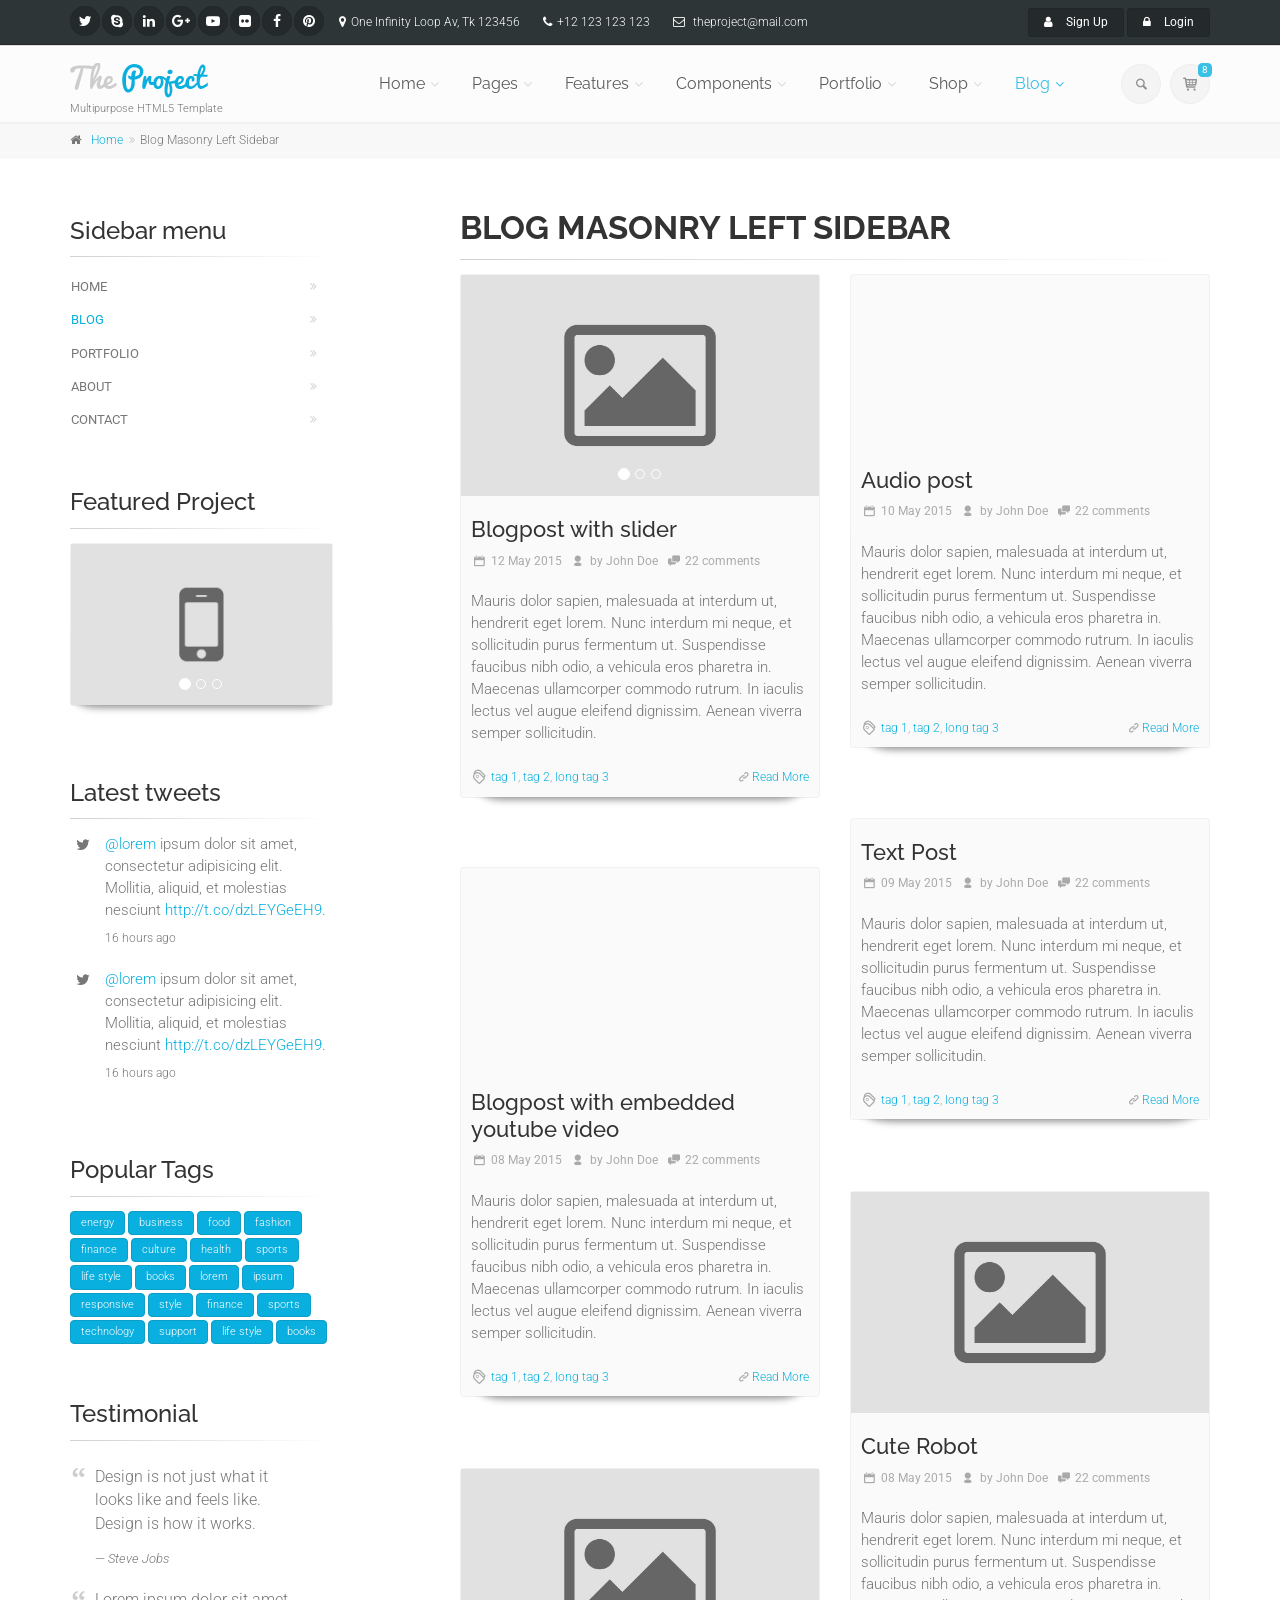
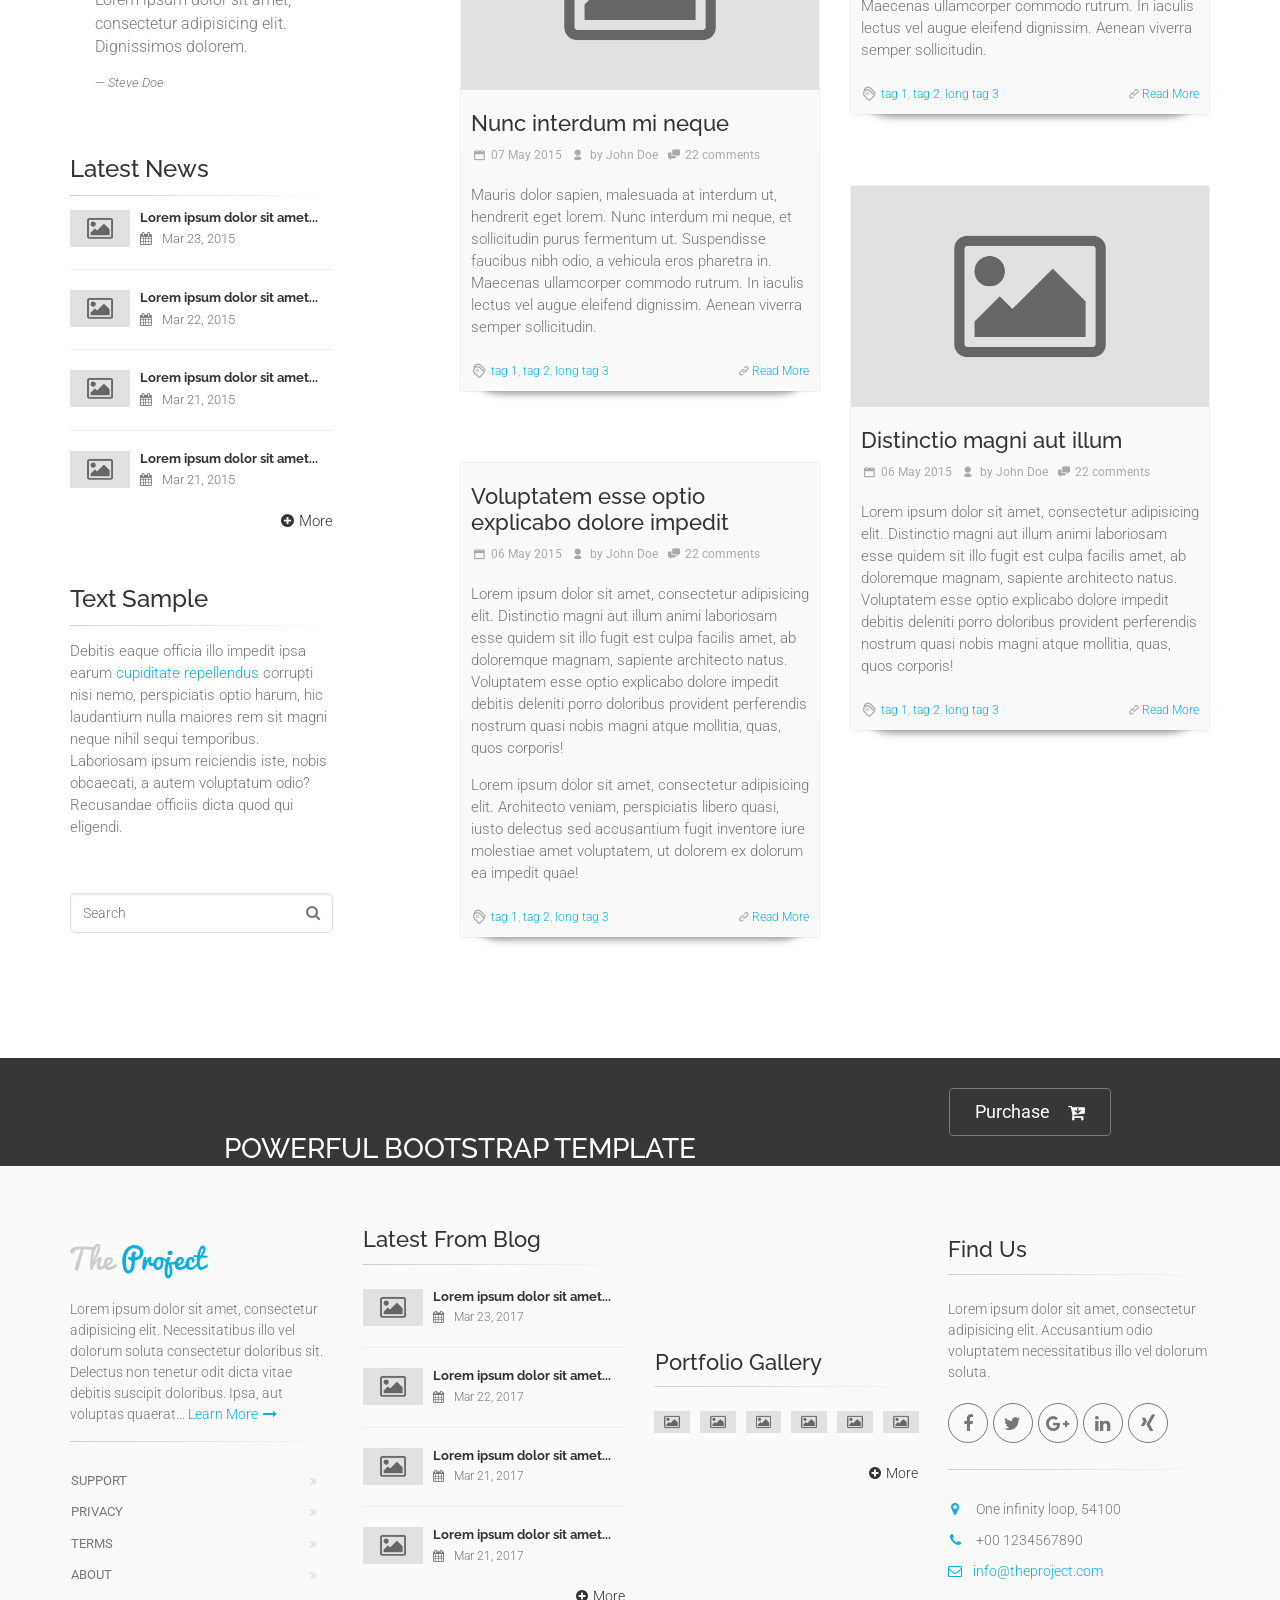
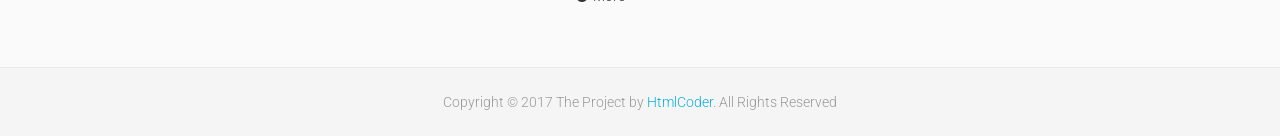
<file: blog-masonry-left-sidebar.html>
<!DOCTYPE html>
<!--[if IE 9]> <html lang="zxx" class="ie9"> <![endif]-->
<!--[if gt IE 9]> <html lang="zxx" class="ie"> <![endif]-->
<!--[if !IE]><!-->
<html dir="ltr" lang="zxx">
	<!--<![endif]-->

	<head>
		<meta charset="utf-8">
		<title>The Project | Blog Masonry Left Sidebar</title>
		<meta name="description" content="The Project a Bootstrap-based, Responsive HTML5 Template">
		<meta name="author" content="htmlcoder.me">

		<!-- Mobile Meta -->
		<meta name="viewport" content="width=device-width, initial-scale=1.0">

		<!-- Favicon -->
		<link rel="shortcut icon" href="images/favicon.ico">

		<!-- Web Fonts -->
		<link href='http://fonts.googleapis.com/css?family=Roboto:400,300,300italic,400italic,500,500italic,700,700italic' rel='stylesheet' type='text/css'>
		<link href='http://fonts.googleapis.com/css?family=Raleway:700,400,300' rel='stylesheet' type='text/css'>
		<link href='http://fonts.googleapis.com/css?family=Pacifico' rel='stylesheet' type='text/css'>
		<link href='http://fonts.googleapis.com/css?family=PT+Serif' rel='stylesheet' type='text/css'>

		<!-- Bootstrap core CSS -->
		<link href="bootstrap/css/bootstrap.css" rel="stylesheet">

		<!-- Font Awesome CSS -->
		<link href="fonts/font-awesome/css/font-awesome.css" rel="stylesheet">

		<!-- Fontello CSS -->
		<link href="fonts/fontello/css/fontello.css" rel="stylesheet">

		<!-- Plugins -->
		<link href="plugins/magnific-popup/magnific-popup.css" rel="stylesheet">
		<link href="css/animations.css" rel="stylesheet">
		<link href="plugins/owlcarousel2/assets/owl.carousel.min.css" rel="stylesheet">
		<link href="plugins/owlcarousel2/assets/owl.theme.default.min.css" rel="stylesheet">
		<link href="plugins/hover/hover-min.css" rel="stylesheet">		
		
		<!-- The Project's core CSS file -->
		<!-- Use css/rtl_style.css for RTL version -->
		<link href="css/style.css" rel="stylesheet" >
		<!-- The Project's Typography CSS file, includes used fonts -->
		<!-- Used font for body: Roboto -->
		<!-- Used font for headings: Raleway -->
		<!-- Use css/rtl_typography-default.css for RTL version -->
		<link href="css/typography-default.css" rel="stylesheet" >
		<!-- Color Scheme (In order to change the color scheme, replace the blue.css with the color scheme that you prefer)-->
		<link href="css/skins/light_blue.css" rel="stylesheet">
		

		<!-- Custom css --> 
		<link href="css/custom.css" rel="stylesheet">
	</head>

	<!-- body classes:  -->
	<!-- "boxed": boxed layout mode e.g. <body class="boxed"> -->
	<!-- "pattern-1 ... pattern-9": background patterns for boxed layout mode e.g. <body class="boxed pattern-1"> -->
	<!-- "transparent-header": makes the header transparent and pulls the banner to top -->
	<!-- "gradient-background-header": applies gradient background to header -->
	<!-- "page-loader-1 ... page-loader-6": add a page loader to the page (more info @components-page-loaders.html) -->
	<body class="no-trans    ">

		<!-- scrollToTop -->
		<!-- ================ -->
		<div class="scrollToTop circle"><i class="icon-up-open-big"></i></div>
		
		<!-- page wrapper start -->
		<!-- ================ -->
		<div class="page-wrapper">
		
			<!-- header-container start -->
			<div class="header-container">
				
				
				<!-- header-top start -->
				<!-- classes:  -->
				<!-- "dark": dark version of header top e.g. class="header-top dark" -->
				<!-- "colored": colored version of header top e.g. class="header-top colored" -->
				<!-- ================ -->
				<div class="header-top dark ">
					<div class="container">
						<div class="row">
							<div class="col-xs-3 col-sm-6 col-md-9">
								<!-- header-top-first start -->
								<!-- ================ -->
								<div class="header-top-first clearfix">
									<ul class="social-links circle small clearfix hidden-xs">
										<li class="twitter"><a target="_blank" href="http://www.twitter.com"><i class="fa fa-twitter"></i></a></li>
										<li class="skype"><a target="_blank" href="http://www.skype.com"><i class="fa fa-skype"></i></a></li>
										<li class="linkedin"><a target="_blank" href="http://www.linkedin.com"><i class="fa fa-linkedin"></i></a></li>
										<li class="googleplus"><a target="_blank" href="http://plus.google.com"><i class="fa fa-google-plus"></i></a></li>
										<li class="youtube"><a target="_blank" href="http://www.youtube.com"><i class="fa fa-youtube-play"></i></a></li>
										<li class="flickr"><a target="_blank" href="http://www.flickr.com"><i class="fa fa-flickr"></i></a></li>
										<li class="facebook"><a target="_blank" href="http://www.facebook.com"><i class="fa fa-facebook"></i></a></li>
										<li class="pinterest"><a target="_blank" href="http://www.pinterest.com"><i class="fa fa-pinterest"></i></a></li>
									</ul>
									<div class="social-links hidden-lg hidden-md hidden-sm circle small">
										<div class="btn-group dropdown">
											<button type="button" class="btn dropdown-toggle" data-toggle="dropdown"><i class="fa fa-share-alt"></i></button>
											<ul class="dropdown-menu dropdown-animation">
												<li class="twitter"><a target="_blank" href="http://www.twitter.com"><i class="fa fa-twitter"></i></a></li>
												<li class="skype"><a target="_blank" href="http://www.skype.com"><i class="fa fa-skype"></i></a></li>
												<li class="linkedin"><a target="_blank" href="http://www.linkedin.com"><i class="fa fa-linkedin"></i></a></li>
												<li class="googleplus"><a target="_blank" href="http://plus.google.com"><i class="fa fa-google-plus"></i></a></li>
												<li class="youtube"><a target="_blank" href="http://www.youtube.com"><i class="fa fa-youtube-play"></i></a></li>
												<li class="flickr"><a target="_blank" href="http://www.flickr.com"><i class="fa fa-flickr"></i></a></li>
												<li class="facebook"><a target="_blank" href="http://www.facebook.com"><i class="fa fa-facebook"></i></a></li>
												<li class="pinterest"><a target="_blank" href="http://www.pinterest.com"><i class="fa fa-pinterest"></i></a></li>
											</ul>
										</div>
									</div>
									<ul class="list-inline hidden-sm hidden-xs">
										<li><i class="fa fa-map-marker pr-5 pl-10"></i>One Infinity Loop Av, Tk 123456</li>
										<li><i class="fa fa-phone pr-5 pl-10"></i>+12 123 123 123</li>
										<li><i class="fa fa-envelope-o pr-5 pl-10"></i> theproject@mail.com</li>
									</ul>
								</div>
								<!-- header-top-first end -->
							</div>
							<div class="col-xs-9 col-sm-6 col-md-3">

								<!-- header-top-second start -->
								<!-- ================ -->
								<div id="header-top-second"  class="clearfix">

									<!-- header top dropdowns start -->
									<!-- ================ -->
									<div class="header-top-dropdown text-right">
										<div class="btn-group">
											<a href="page-signup.html" class="btn btn-default btn-sm"><i class="fa fa-user pr-10"></i> Sign Up</a>
										</div>
										<div class="btn-group dropdown">
											<button type="button" class="btn dropdown-toggle btn-default btn-sm" data-toggle="dropdown"><i class="fa fa-lock pr-10"></i> Login</button>
											<ul class="dropdown-menu dropdown-menu-right dropdown-animation">
												<li>
													<form class="login-form margin-clear">
														<div class="form-group has-feedback">
															<label class="control-label">Username</label>
															<input type="text" class="form-control" placeholder="">
															<i class="fa fa-user form-control-feedback"></i>
														</div>
														<div class="form-group has-feedback">
															<label class="control-label">Password</label>
															<input type="password" class="form-control" placeholder="">
															<i class="fa fa-lock form-control-feedback"></i>
														</div>
														<button type="submit" class="btn btn-gray btn-sm">Log In</button>
														<span class="pl-5 pr-5">or</span>
														<button type="submit" class="btn btn-default btn-sm">Sing Up</button>
														<ul>
															<li><a href="#">Forgot your password?</a></li>
														</ul>
														<span class="text-center">Login with</span>
														<ul class="social-links circle small colored clearfix">
															<li class="facebook"><a target="_blank" href="http://www.facebook.com"><i class="fa fa-facebook"></i></a></li>
															<li class="twitter"><a target="_blank" href="http://www.twitter.com"><i class="fa fa-twitter"></i></a></li>
															<li class="googleplus"><a target="_blank" href="http://plus.google.com"><i class="fa fa-google-plus"></i></a></li>
														</ul>
													</form>
												</li>
											</ul>
										</div>
									</div>
									<!--  header top dropdowns end -->
								</div>
								<!-- header-top-second end -->
							</div>
						</div>
					</div>
				</div>
				<!-- header-top end -->
				
				<!-- header start -->
				<!-- classes:  -->
				<!-- "fixed": enables fixed navigation mode (sticky menu) e.g. class="header fixed clearfix" -->
				<!-- "dark": dark version of header e.g. class="header dark clearfix" -->
				<!-- "full-width": mandatory class for the full-width menu layout -->
				<!-- "centered": mandatory class for the centered logo layout -->
				<!-- ================ --> 
				<header class="header  fixed    clearfix">
					
					<div class="container">
						<div class="row">
							<div class="col-md-3 ">
								<!-- header-first start -->
								<!-- ================ -->
								<div class="header-first clearfix">
									
									<!-- header dropdown buttons -->
									<div class="header-dropdown-buttons visible-xs">
										<div class="btn-group dropdown">
											<button type="button" class="btn dropdown-toggle" data-toggle="dropdown"><i class="icon-search"></i></button>
											<ul class="dropdown-menu dropdown-menu-right dropdown-animation">
												<li>
													<form role="search" class="search-box margin-clear">
														<div class="form-group has-feedback">
															<input type="text" class="form-control" placeholder="Search">
															<i class="icon-search form-control-feedback"></i>
														</div>
													</form>
												</li>
											</ul>
										</div>
										<div class="btn-group dropdown">
											<button type="button" class="btn dropdown-toggle" data-toggle="dropdown"><i class="icon-basket-1"></i><span class="cart-count default-bg">8</span></button>
											<ul class="dropdown-menu dropdown-menu-right dropdown-animation cart">
												<li>
													<table class="table table-hover">
														<thead>
															<tr>
																<th class="quantity">QTY</th>
																<th class="product">Product</th>
																<th class="amount">Subtotal</th>
															</tr>
														</thead>
														<tbody>
															<tr>
																<td class="quantity">2 x</td>
																<td class="product"><a href="shop-product.html">Android 4.4 Smartphone</a><span class="small">4.7" Dual Core 1GB</span></td>
																<td class="amount">$199.00</td>
															</tr>
															<tr>
																<td class="quantity">3 x</td>
																<td class="product"><a href="shop-product.html">Android 4.2 Tablet</a><span class="small">7.3" Quad Core 2GB</span></td>
																<td class="amount">$299.00</td>
															</tr>
															<tr>
																<td class="quantity">3 x</td>
																<td class="product"><a href="shop-product.html">Desktop PC</a><span class="small">Quad Core 3.2MHz, 8GB RAM, 1TB Hard Disk</span></td>
																<td class="amount">$1499.00</td>
															</tr>
															<tr>
																<td class="total-quantity" colspan="2">Total 8 Items</td>
																<td class="total-amount">$1997.00</td>
															</tr>
														</tbody>
													</table>
													<div class="panel-body text-right">
														<a href="shop-cart.html" class="btn btn-group btn-gray btn-sm">View Cart</a>
														<a href="shop-checkout.html" class="btn btn-group btn-gray btn-sm">Checkout</a>
													</div>
												</li>
											</ul>
										</div>
									</div>
									<!-- header dropdown buttons end-->
									
									<!-- logo -->
									<div id="logo" class="logo">
										<a href="index.html"><img id="logo_img" src="images/logo_light_blue.png" alt="The Project"></a>
									</div>

									<!-- name-and-slogan -->
									<div class="site-slogan">
										Multipurpose HTML5 Template
									</div>

								</div>
								<!-- header-first end -->

							</div>
							<div class="col-md-9">
					
								<!-- header-second start -->
								<!-- ================ -->
								<div class="header-second clearfix">
									
								<!-- main-navigation start -->
								<!-- classes: -->
								<!-- "onclick": Makes the dropdowns open on click, this the default bootstrap behavior e.g. class="main-navigation onclick" -->
								<!-- "animated": Enables animations on dropdowns opening e.g. class="main-navigation animated" -->
								<!-- "with-dropdown-buttons": Mandatory class that adds extra space, to the main navigation, for the search and cart dropdowns -->
								<!-- ================ -->
								<div class="main-navigation  animated with-dropdown-buttons">

									<!-- navbar start -->
									<!-- ================ -->
									<nav class="navbar navbar-default" role="navigation">
										<div class="container-fluid">

											<!-- Toggle get grouped for better mobile display -->
											<div class="navbar-header">
												<button type="button" class="navbar-toggle" data-toggle="collapse" data-target="#navbar-collapse-1">
													<span class="sr-only">Toggle navigation</span>
													<span class="icon-bar"></span>
													<span class="icon-bar"></span>
													<span class="icon-bar"></span>
												</button>
												
											</div>

											<!-- Collect the nav links, forms, and other content for toggling -->
											<div class="collapse navbar-collapse" id="navbar-collapse-1">
												<!-- main-menu -->
												<ul class="nav navbar-nav ">

													<!-- mega-menu start -->
													<li class="dropdown  mega-menu">
														<a href="index.html" class="dropdown-toggle" data-toggle="dropdown">Home</a>
														<ul class="dropdown-menu">
															<li>
																<div class="row">
																	<div class="col-md-12">
																		<h4 class="title"><i class="fa fa-laptop pr-10"></i> Demos</h4>
																		<div class="row">
																			<div class="col-sm-6 col-md-3">
																				<div class="divider"></div>
																				<ul class="menu">
																					<li ><a href="index.html"><i class="icon-home pr-10"></i>Home Default</a></li>
																					<li ><a href="index-rtl.html"><i class="icon-home pr-10"></i>Home Default - RTL <span class="badge">New</span></a></li>
																					<li ><a href="index-corporate-1.html"><i class="icon-suitcase pr-10"></i>Corporate 1</a></li>
																					<li ><a href="index-corporate-2.html"><i class="icon-suitcase pr-10"></i>Corporate 2</a></li>
																					<li ><a href="index-corporate-3.html"><i class="icon-suitcase pr-10"></i>Corporate 3</a></li>
																					<li ><a href="index-corporate-4.html"><i class="icon-suitcase pr-10"></i>Corporate 4 <span class="badge">v1.2</span></a></li>
																					<li ><a href="index-corporate-5.html"><i class="icon-suitcase pr-10"></i>Corporate 5 (Law Firm) <span class="badge">v1.3</span></a></li>
																					<li ><a href="index-shop.html"><i class="icon-basket-1 pr-10"></i>Commerce 1</a></li>
																				</ul>
																			</div>
																			<div class="col-sm-6 col-md-3">
																				<div class="divider"></div>
																				<ul class="menu">
																					<li ><a href="index-shop-2.html"><i class="icon-basket-1 pr-10"></i>Commerce 2</a></li>
																					<li ><a href="index-portfolio.html"><i class="icon-briefcase pr-10"></i>Portfolio/Agency</a></li>
																					<li ><a href="index-portfolio-2.html"><i class="icon-camera pr-10"></i>Portfolio 2 <span class="badge">New</span></a></li>
																					<li ><a href="index-medical.html"><i class="fa fa-ambulance pr-10"></i>Medical</a></li>
																					<li ><a href="index-restaurant.html"><i class="fa fa-cutlery pr-10"></i>Restaurant</a></li>
																					<li ><a href="index-restaurant-2.html"><i class="fa fa-cutlery pr-10"></i>Restaurant 2 <span class="badge">v1.3</span></a></li>
																					<li ><a href="index-wedding.html"><i class="icon-heart pr-10"></i>Wedding</a></li>
																					<li ><a href="index-landing.html"><i class="fa fa-star pr-10"></i>Landing Page</a></li>
																				</ul>
																			</div>
																			<div class="col-sm-6 col-md-3">
																				<div class="divider"></div>
																				<ul class="menu">
																					<li ><a href="index-landing-2.html"><i class="fa fa-star pr-10"></i>Landing Page 2 <span class="badge">v1.3</span></a></li>
																					<li ><a href="page-coming-soon.html"><i class="fa fa-clock-o pr-10"></i>Coming Soon</a></li>
																					<li ><a href="index-one-page.html"><i class="icon-home pr-10"></i>One Page Version</a></li>
																					<li ><a href="index-construction.html"><i class="fa fa-building pr-10"></i>Construction <span class="badge">v1.1</span></a></li>
																					<li ><a href="index-education.html"><i class="fa fa-graduation-cap pr-10"></i>Education <span class="badge">v1.1</span></a></li>
																					<li ><a href="index-hotel.html"><i class="fa fa-bed pr-10"></i>Hotel <span class="badge">v1.1</span></a></li>
																					<li ><a href="index-blog.html"><i class="fa fa-pencil pr-10"></i>Blog <span class="badge">v1.1</span></a></li>
																					<li ><a href="index-blog-2.html"><i class="fa fa-pencil pr-10"></i>Blog 2<span class="badge">v1.3</span></a></li>
																				</ul>
																			</div>
																			<div class="col-sm-6 col-md-3">
																				<div class="divider"></div>
																				<ul class="menu">
																					<li ><a href="index-beauty.html"><i class="fa fa-magic pr-10"></i>Beauty Center <span class="badge">v1.1</span></a></li>
																					<li ><a href="index-gym.html"><i class="fa fa-heartbeat pr-10"></i>Gym <span class="badge">v1.2</span></a></li>
																					<li ><a href="index-resume.html"><i class="fa fa-user pr-10"></i>Resume <span class="badge">v1.2</span></a></li>
																					<li ><a href="index-agency.html"><i class="fa fa-users pr-10"></i>Agency <span class="badge">v1.2</span></a></li>
																					<li ><a href="index-logistics.html"><i class="fa fa-truck pr-10"></i>Logistics <span class="badge">v1.2</span></a></li>
																				</ul>
																			</div>
																		</div>
																	</div>
																</div>
															</li>
														</ul>
													</li>
													<!-- mega-menu end -->
													<!-- mega-menu start -->
													<li class="dropdown  mega-menu">
														<a href="#" class="dropdown-toggle" data-toggle="dropdown">Pages</a>
														<ul class="dropdown-menu">
															<li>
																<div class="row">
																	<div class="col-lg-8 col-md-9">
																		<h4 class="title">Pages</h4>
																		<div class="row">
																			<div class="col-sm-4">
																				<div class="divider"></div>
																				<ul class="menu">
																					<li ><a href="page-about.html"><i class="fa fa-angle-right"></i>About Us 1</a></li>
																					<li ><a href="page-about-2.html"><i class="fa fa-angle-right"></i>About Us 2</a></li>
																					<li ><a href="page-about-3.html"><i class="fa fa-angle-right"></i>About Us 3</a></li>
																					<li ><a href="page-about-4.html"><i class="fa fa-angle-right"></i>About Us 4</a></li>
																					<li ><a href="page-about-me.html"><i class="fa fa-angle-right"></i>About Me</a></li>
																					<li ><a href="page-team.html"><i class="fa fa-angle-right"></i>Our Team - Options 1</a></li>
																					<li ><a href="page-team-2.html"><i class="fa fa-angle-right"></i>Our Team - Options 2</a></li>
																					<li ><a href="page-team-3.html"><i class="fa fa-angle-right"></i>Our Team - Options 3</a></li>
																					<li ><a href="page-coming-soon.html"><i class="fa fa-angle-right"></i>Coming Soon Page</a></li>
																					<li ><a href="page-faq.html"><i class="fa fa-angle-right"></i>FAQ page</a></li>
																				</ul>
																			</div>
																			<div class="col-sm-4">
																				<div class="divider"></div>
																				<ul class="menu">
																					<li ><a href="page-services.html"><i class="fa fa-angle-right"></i>Services 1</a></li>
																					<li ><a href="page-services-2.html"><i class="fa fa-angle-right"></i>Services 2</a></li>
																					<li ><a href="page-services-3.html"><i class="fa fa-angle-right"></i>Services 3</a></li>
																					<li ><a href="page-contact.html"><i class="fa fa-angle-right"></i>Contact 1</a></li>
																					<li ><a href="page-contact-2.html"><i class="fa fa-angle-right"></i>Contact 2</a></li>
																					<li ><a href="page-contact-3.html"><i class="fa fa-angle-right"></i>Contact 3</a></li>
																					<li ><a href="page-login.html"><i class="fa fa-angle-right"></i>Login 1</a></li>
																					<li ><a href="page-login-2.html"><i class="fa fa-angle-right"></i>Login 2 - Fullsreen</a></li>
																					<li ><a href="page-signup.html"><i class="fa fa-angle-right"></i>Sign Up 1</a></li>
																					<li ><a href="page-signup-2.html"><i class="fa fa-angle-right"></i>Sign Up 2 - Fullsreen</a></li>
																				</ul>
																			</div>
																			<div class="col-sm-4">
																				<div class="divider"></div>
																				<ul class="menu">
																					<li ><a href="page-404.html"><i class="fa fa-angle-right"></i>404 error</a></li>
																					<li ><a href="page-404-2.html"><i class="fa fa-angle-right"></i>404 error - Parallax</a></li>
																					<li ><a href="page-affix-sidebar.html"><i class="fa fa-angle-right"></i>Sidebar - Affix Menu</a></li>
																					<li ><a href="page-left-sidebar.html"><i class="fa fa-angle-right"></i>Left Sidebar</a></li>
																					<li ><a href="page-right-sidebar.html"><i class="fa fa-angle-right"></i>Right Sidebar</a></li>
																					<li ><a href="page-two-sidebars.html"><i class="fa fa-angle-right"></i>Two Sidebars</a></li>
																					<li ><a href="page-two-sidebars-left.html"><i class="fa fa-angle-right"></i>Two Sidebars Left</a></li>
																					<li ><a href="page-two-sidebars-right.html"><i class="fa fa-angle-right"></i>Two Sidebars Right</a></li>
																					<li ><a href="page-no-sidebars.html"><i class="fa fa-angle-right"></i>No Sidebars</a></li>
																					<li ><a href="page-sitemap.html"><i class="fa fa-angle-right"></i>Sitemap</a></li>
																				</ul>
																			</div>
																		</div>
																	</div>
																	<div class="col-lg-4 col-md-3 hidden-sm">
																		<h4 class="title">Premium HTML5 Template</h4>
																		<p class="mb-10">The Project is perfectly suitable for corporate, business and company webpages.</p>
																		<img src="images/section-image-3.png" alt="The Project">
																	</div>
																</div>
															</li>
														</ul>
													</li>
													<!-- mega-menu end -->
													<li class="dropdown ">
														<a class="dropdown-toggle" data-toggle="dropdown" href="#">Features</a>
														<ul class="dropdown-menu">
															<li class="dropdown ">
																<a  class="dropdown-toggle" data-toggle="dropdown" href="#">Headers <span class="badge">v1.2</span></a>
																<ul class="dropdown-menu">
																	<li ><a href="features-headers-default.html">Default/Semi-Transparent</a></li>
																	<li ><a href="features-headers-default-dark.html">Dark/Semi-Transparent</a></li>
																	<li ><a href="features-headers-gradient-dark.html">Gradient Dark <span class="badge">v1.2</span></a></li>
																	<li ><a href="features-headers-gradient-light.html">Gradient Light <span class="badge">v1.2</span></a></li>
																	<li ><a href="features-headers-classic.html">Classic Light</a></li>
																	<li ><a href="features-headers-classic-dark.html">Classic Dark</a></li>
																	<li ><a href="features-headers-colored.html">Colored/Light</a></li>
																	<li ><a href="features-headers-colored-dark.html">Colored/Dark</a></li>
																	<li ><a href="features-headers-full-width.html">Full Width</a></li>
																	<li ><a href="features-headers-offcanvas-left.html">Offcanvas Left Side</a></li>
																	<li ><a href="features-headers-offcanvas-right.html">Offcanvas Right Side</a></li>
																	<li ><a href="features-headers-logo-centered.html">Logo Centered</a></li>
																	<li ><a href="features-headers-slider-top.html">Slider Top</a></li>
																	<li ><a href="features-headers-simple.html">Simple Static</a></li>
																</ul>
															</li>
															<li class="dropdown ">
																<a  class="dropdown-toggle" data-toggle="dropdown" href="#">Sticky Headers <span class="badge">v1.2</span></a>
																<ul class="dropdown-menu">
																	<li ><a href="features-headers-default.html">Default</a></li>
																	<li ><a href="features-headers-sticky-2.html">Alternative <span class="badge">v1.2</span></a></li>
																</ul>
															</li>
															<li class="dropdown ">
																<a  class="dropdown-toggle" data-toggle="dropdown" href="#">Menus</a>
																<ul class="dropdown-menu">
																	<li ><a href="features-headers-default.html">Default/On Hover Menu</a></li>
																	<li ><a href="features-menus-onhover-no-animations.html">On Hover Menu - No Animations</a></li>
																	<li ><a href="features-menus-onclick.html">On Click Menu - With Animations</a></li>
																	<li ><a href="features-menus-onclick-no-animations.html">On Click Menu - No Animations</a></li>
																</ul>
															</li>
															<li class="dropdown ">
																<a  class="dropdown-toggle" data-toggle="dropdown" href="#">Footers <span class="badge">v1.2</span></a>
																<ul class="dropdown-menu">
																	<li ><a href="features-footers-default.html#footer">Default</a></li>
																	<li ><a href="features-footers-contact-form.html#footer">Contact Form</a></li>
																	<li ><a href="features-footers-contact-form-2.html#footer">Contact Form 2 <span class="badge">v1.2</span></a></li>
																	<li ><a href="features-footers-google-maps.html#footer">Google Maps</a></li>
																	<li ><a href="features-footers-subscribe.html#footer">Subscribe Form</a></li>
																	<li ><a href="features-footers-minimal.html#footer">Minimal</a></li>
																	<li ><a href="features-footers-links.html#footer">Links <span class="badge">v1.1</span></a></li>
																	<li ><a href="features-footers-full-width.html#footer">Full Width <span class="badge">v1.2</span></a></li>
																</ul>
															</li>
															<li class="dropdown ">
																<a  class="dropdown-toggle" data-toggle="dropdown" href="#">Main Sliders <span class="badge">v1.2</span></a>
																<ul class="dropdown-menu">
																	<li ><a href="features-sliders-fullscreen.html">Full Screen</a></li>
																	<li ><a href="features-sliders-fullwidth.html">Full Width</a></li>
																	<li ><a href="features-sliders-fullwidth-big-height.html">Full Width - Big Height</a></li>
																	<li ><a href="features-sliders-boxedwidth-light.html">Boxed Width - Light Bg</a></li>
																	<li ><a href="features-sliders-boxedwidth-dark.html">Boxed Width - Dark Bg</a></li>
																	<li ><a href="features-sliders-boxedwidth-default.html">Boxed Width - Default Bg</a></li>
																	<li ><a href="features-sliders-video-background.html">Video Background</a></li>
																	<li ><a href="features-sliders-text-rotator.html">Text Rotator</a></li>
																</ul>
															</li>
															<li class="dropdown">
																<a  class="dropdown-toggle" data-toggle="dropdown" href="#">Email Templates <span class="badge">v1.1</span></a>
																<ul class="dropdown-menu">
																	<li><a target="_blank" href="email_templates/email_template_blue.html">Blue</a></li>
																	<li><a target="_blank" href="email_templates/email_template_brown.html">Brown</a></li>
																	<li><a target="_blank" href="email_templates/email_template_cool_green.html">Cool Green</a></li>
																	<li><a target="_blank" href="email_templates/email_template_dark_cyan.html">Dark Cyan</a></li>
																	<li><a target="_blank" href="email_templates/email_template_dark_red.html">Dark Red</a></li>
																	<li><a target="_blank" href="email_templates/email_template_gold.html">Gold</a></li>
																	<li><a target="_blank" href="email_templates/email_template_gray.html">Gray</a></li>
																	<li><a target="_blank" href="email_templates/email_template_green.html">Green</a></li>
																	<li><a target="_blank" href="email_templates/email_template_light_blue.html">Light Blue</a></li>
																	<li><a target="_blank" href="email_templates/email_template_orange.html">Orange</a></li>
																	<li><a target="_blank" href="email_templates/email_template_pink.html">Pink</a></li>
																	<li><a target="_blank" href="email_templates/email_template_purple.html">Purple</a></li>
																	<li><a target="_blank" href="email_templates/email_template_red.html">Red</a></li>
																	<li><a target="_blank" href="email_templates/email_template_vivid_red.html">Vivid Red</a></li>
																</ul>
															</li>
															<li class="dropdown ">
																<a  class="dropdown-toggle" data-toggle="dropdown" href="#">Pricing Tables</a>
																<ul class="dropdown-menu">
																	<li ><a href="features-pricing-tables-1.html">Pricing Tables 1</a></li>
																	<li ><a href="features-pricing-tables-2.html">Pricing Tables 2</a></li>
																	<li ><a href="features-pricing-tables-3.html">Pricing Tables 3</a></li>
																</ul>
															</li>
															<li class="dropdown ">
																<a  class="dropdown-toggle" data-toggle="dropdown" href="#">Icons</a>
																<ul class="dropdown-menu">
																	<li ><a href="features-icons-fontawesome.html">Font Awesome</a></li>
																	<li ><a href="features-icons-fontello.html">Fontello</a></li>
																	<li ><a href="features-icons-glyphicons.html">Glyphicons</a></li>
																</ul>
															</li>
															<li ><a href="features-dark-page.html">Dark Page</a></li>
															<li ><a href="features-typography.html">Typography</a></li>
															<li ><a href="features-backgrounds.html">Backgrounds</a></li>
															<li ><a href="features-grid.html">Grid</a></li>
														</ul>
													</li>
													<!-- mega-menu start -->
													<li class="dropdown  mega-menu narrow">
														<a href="#" class="dropdown-toggle" data-toggle="dropdown">Components</a>
														<ul class="dropdown-menu">
															<li>
																<div class="row">
																	<div class="col-md-12">
																		<h4 class="title"><i class="fa fa-magic pr-10"></i> Components</h4>
																		<div class="row">
																			<div class="col-sm-6">
																				<div class="divider"></div>
																				<ul class="menu">
																					<li ><a href="components-social-icons.html"><i class="icon-share pr-10"></i>Social Icons</a></li>
																					<li ><a href="components-buttons.html"><i class="icon-flask pr-10"></i>Buttons</a></li>
																					<li ><a href="components-forms.html"><i class="icon-eq pr-10"></i>Forms</a></li>
																					<li ><a href="components-tabs-and-pills.html"><i class=" icon-dot-3 pr-10"></i>Tabs &amp; Pills</a></li>
																					<li ><a href="components-accordions.html"><i class="icon-menu-outline pr-10"></i>Accordions</a></li>
																					<li ><a href="components-progress-bars.html"><i class="icon-chart-line pr-10"></i>Progress Bars</a></li>
																					<li ><a href="components-call-to-action.html"><i class="icon-chat pr-10"></i>Call to Action Blocks</a></li>
																					<li ><a href="components-alerts-and-callouts.html"><i class="icon-info-circled pr-10"></i>Alerts &amp; Callouts</a></li>
																					<li ><a href="components-content-sliders.html"><i class="icon-star-filled pr-10"></i>Content Sliders</a></li>
																					<li ><a href="components-charts.html"><i class="icon-chart-pie pr-10"></i>Charts</a></li>
																					<li ><a href="components-page-loaders.html"><i class="fa fa-circle-o-notch fa-spin"></i>Page Loaders <span class="badge">v1.1</span></a></li>
																					<li ><a href="components-icon-boxes.html"><i class="icon-picture-outline pr-10"></i>Icon Boxes</a></li>
																				</ul>
																			</div>
																			<div class="col-sm-6">
																				<div class="divider"></div>
																				<ul class="menu">
																					<li ><a href="components-image-boxes.html"><i class="icon-camera-1 pr-10"></i>Image Boxes</a></li>
																					<li ><a href="components-fullwidth-sections.html"><i class="icon-code-1 pr-10"></i>Full Width Sections</a></li>
																					<li ><a href="components-animations.html"><i class="icon-docs pr-10"></i>Animations</a></li>
																					<li ><a href="components-video-and-audio.html"><i class="icon-video pr-10"></i>Video &amp; Audio</a></li>
																					<li ><a href="components-lightbox.html"><i class="icon-plus pr-10"></i>Lightbox</a></li>
																					<li ><a href="components-counters.html"><i class="icon-sort-numeric pr-10"></i>Counters</a></li>
																					<li ><a href="components-modals.html"><i class="icon-popup pr-10"></i>Modals</a></li>
																					<li ><a href="components-tables.html"><i class="icon-th pr-10"></i>Tables</a></li>
																					<li ><a href="components-text-rotators.html"><i class="icon-arrows-ccw pr-10"></i>Text Rotators</a></li>
																					<li ><a href="components-announcement-default.html"><i class="icon-megaphone pr-10"></i>Announcements <span class="badge">v1.3</span></a></li>
																					<li ><a href="components-separators.html"><i class="icon-star pr-10"></i>Separators <span class="badge">v1.3</span></a></li>
																				</ul>
																			</div>
																		</div>
																	</div>
																</div>
															</li>
														</ul>
													</li>
													<!-- mega-menu end -->
													<li class="dropdown ">
														<a href="portfolio-grid-2-3-col.html" class="dropdown-toggle" data-toggle="dropdown">Portfolio</a>
														<ul class="dropdown-menu">
															<li class="dropdown ">
																<a  class="dropdown-toggle" data-toggle="dropdown" href="#">Portfolio Grid 1</a>
																<ul class="dropdown-menu">
																	<li ><a href="portfolio-grid-1-2-col.html">2 Column</a></li>
																	<li ><a href="portfolio-grid-1-3-col.html">3 Column</a></li>
																	<li ><a href="portfolio-grid-1-4-col.html">4 Column</a></li>
																	<li ><a href="portfolio-grid-1-sidebar.html">With Sidebar</a></li>
																</ul>
															</li>
															<li class="dropdown ">
																<a  class="dropdown-toggle" data-toggle="dropdown" href="#">Portfolio Grid 2</a>
																<ul class="dropdown-menu">
																	<li ><a href="portfolio-grid-2-2-col.html">2 Column</a></li>
																	<li ><a href="portfolio-grid-2-3-col.html">3 Column</a></li>
																	<li ><a href="portfolio-grid-2-4-col.html">4 Column</a></li>
																	<li ><a href="portfolio-grid-2-sidebar.html">With Sidebar</a></li>
																</ul>
															</li>
															<li class="dropdown ">
																<a  class="dropdown-toggle" data-toggle="dropdown" href="#">Portfolio Grid 3 - Dark</a>
																<ul class="dropdown-menu">
																	<li ><a href="portfolio-grid-3-2-col.html">2 Column</a></li>
																	<li ><a href="portfolio-grid-3-3-col.html">3 Column</a></li>
																	<li ><a href="portfolio-grid-3-4-col.html">4 Column</a></li>
																	<li ><a href="portfolio-grid-3-sidebar.html">With Sidebar</a></li>
																</ul>
															</li>
															<li class="dropdown ">
																<a  class="dropdown-toggle" data-toggle="dropdown" href="#">Portfolio Fullwidth</a>
																<ul class="dropdown-menu">
																	<li ><a href="portfolio-fullwidth-2-col.html">2 Column</a></li>
																	<li ><a href="portfolio-fullwidth-3-col.html">3 Column</a></li>
																	<li ><a href="portfolio-fullwidth-4-col.html">4 Column</a></li>
																</ul>
															</li>
															<li class="dropdown ">
																<a  class="dropdown-toggle" data-toggle="dropdown" href="#">Portfolio List</a>
																<ul class="dropdown-menu">
																	<li ><a href="portfolio-list-1.html">List - Large Images</a></li>
																	<li ><a href="portfolio-list-2.html">List - Small Images</a></li>
																	<li ><a href="portfolio-list-sidebar.html">With Sidebar</a></li>
																</ul>
															</li>
															<li ><a href="portfolio-item.html">Single Item 1</a></li>
															<li ><a href="portfolio-item-2.html">Single Item 2</a></li>
															<li ><a href="portfolio-item-3.html">Single Item 3</a></li>
														</ul>
													</li>
													<li class="dropdown ">
														<a href="index-shop.html" class="dropdown-toggle" data-toggle="dropdown">Shop</a>
														<ul class="dropdown-menu">
															<li ><a href="index-shop.html">Shop Home 1</a></li>
															<li ><a href="index-shop-2.html">Shop Home 2</a></li>
															<li ><a href="shop-listing-4col.html">Grid - 4 Columns</a></li>
															<li ><a href="shop-listing-3col.html">Grid - 3 Columns</a></li>
															<li ><a href="shop-listing-2col.html">Grid - 2 Columns</a></li>
															<li ><a href="shop-listing-sidebar.html">Grid - With Sidebar</a></li>
															<li ><a href="shop-listing-list.html">List</a></li>
															<li ><a href="shop-product.html">Product Page</a></li>
															<li ><a href="shop-product-2.html">Product Page 2 <span class="badge">v1.3</span></a></li>
															<li ><a href="shop-cart.html">Shopping Cart</a></li>
															<li ><a href="shop-checkout.html">Checkout Page - Step 1</a></li>
															<li ><a href="shop-checkout-payment.html">Checkout Page - Step 2</a></li>
															<li ><a href="shop-checkout-review.html">Checkout Page - Step 3</a></li>
															<li ><a href="shop-invoice.html">Invoice</a></li>
														</ul>
													</li>
													<li class="dropdown active">
														<a href="blog-large-image-right-sidebar.html" class="dropdown-toggle" data-toggle="dropdown">Blog</a>
														<ul class="dropdown-menu">
															<li ><a href="index-blog.html">Blog Home <span class="badge">v1.1</span></a></li>
															<li ><a href="index-blog-2.html">Blog Home 2 <span class="badge">v1.3</span></a></li>
															<li class="dropdown ">
																<a  class="dropdown-toggle" data-toggle="dropdown" href="#">Large Image</a>
																<ul class="dropdown-menu to-left">
																	<li ><a href="blog-large-image-right-sidebar.html">Right Sidebar</a></li>
																	<li ><a href="blog-large-image-left-sidebar.html">Left Sidebar</a></li>
																	<li ><a href="blog-large-image-no-sidebar.html">Without Sidebar</a></li>
																</ul>
															</li>
															<li class="dropdown ">
																<a  class="dropdown-toggle" data-toggle="dropdown" href="#">Medium Image</a>
																<ul class="dropdown-menu to-left">
																	<li ><a href="blog-medium-image-right-sidebar.html">Right Sidebar</a></li>
																	<li ><a href="blog-medium-image-left-sidebar.html">Left Sidebar</a></li>
																	<li ><a href="blog-medium-image-no-sidebar.html">Without Sidebar</a></li>
																</ul>
															</li>
															<li class="dropdown active">
																<a  class="dropdown-toggle" data-toggle="dropdown" href="#">Masonry</a>
																<ul class="dropdown-menu to-left">
																	<li ><a href="blog-masonry-right-sidebar.html">Right Sidebar</a></li>
																	<li class="active"><a href="blog-masonry-left-sidebar.html">Left Sidebar</a></li>
																	<li ><a href="blog-masonry-no-sidebar.html">Without Sidebar</a></li>
																</ul>
															</li>
															<li ><a href="blog-timeline.html">Timeline</a></li>
															<li ><a href="blog-post.html">Blog Post</a></li>
														</ul>
													</li>
												</ul>
												<!-- main-menu end -->
												
												<!-- header dropdown buttons -->
												<div class="header-dropdown-buttons hidden-xs ">
													<div class="btn-group dropdown">
														<button type="button" class="btn dropdown-toggle" data-toggle="dropdown"><i class="icon-search"></i></button>
														<ul class="dropdown-menu dropdown-menu-right dropdown-animation">
															<li>
																<form role="search" class="search-box margin-clear">
																	<div class="form-group has-feedback">
																		<input type="text" class="form-control" placeholder="Search">
																		<i class="icon-search form-control-feedback"></i>
																	</div>
																</form>
															</li>
														</ul>
													</div>
													<div class="btn-group dropdown">
														<button type="button" class="btn dropdown-toggle" data-toggle="dropdown"><i class="icon-basket-1"></i><span class="cart-count default-bg">8</span></button>
														<ul class="dropdown-menu dropdown-menu-right dropdown-animation cart">
															<li>
																<table class="table table-hover">
																	<thead>
																		<tr>
																			<th class="quantity">QTY</th>
																			<th class="product">Product</th>
																			<th class="amount">Subtotal</th>
																		</tr>
																	</thead>
																	<tbody>
																		<tr>
																			<td class="quantity">2 x</td>
																			<td class="product"><a href="shop-product.html">Android 4.4 Smartphone</a><span class="small">4.7" Dual Core 1GB</span></td>
																			<td class="amount">$199.00</td>
																		</tr>
																		<tr>
																			<td class="quantity">3 x</td>
																			<td class="product"><a href="shop-product.html">Android 4.2 Tablet</a><span class="small">7.3" Quad Core 2GB</span></td>
																			<td class="amount">$299.00</td>
																		</tr>
																		<tr>
																			<td class="quantity">3 x</td>
																			<td class="product"><a href="shop-product.html">Desktop PC</a><span class="small">Quad Core 3.2MHz, 8GB RAM, 1TB Hard Disk</span></td>
																			<td class="amount">$1499.00</td>
																		</tr>
																		<tr>
																			<td class="total-quantity" colspan="2">Total 8 Items</td>
																			<td class="total-amount">$1997.00</td>
																		</tr>
																	</tbody>
																</table>
																<div class="panel-body text-right">
																	<a href="shop-cart.html" class="btn btn-group btn-gray btn-sm">View Cart</a>
																	<a href="shop-checkout.html" class="btn btn-group btn-gray btn-sm">Checkout</a>
																</div>
															</li>
														</ul>
													</div>
												</div>
												<!-- header dropdown buttons end-->
												
											</div>

										</div>
									</nav>
									<!-- navbar end -->

								</div>
								<!-- main-navigation end -->
								</div>
								<!-- header-second end -->
					
							</div>
						</div>
					</div>
					
				</header>
				<!-- header end -->
			</div>
			<!-- header-container end -->
		
			<!-- breadcrumb start -->
			<!-- ================ -->
			<div class="breadcrumb-container">
				<div class="container">
					<ol class="breadcrumb">
						<li><i class="fa fa-home pr-10"></i><a href="index.html">Home</a></li>
						<li class="active">Blog Masonry Left Sidebar</li>
					</ol>
				</div>
			</div>
			<!-- breadcrumb end -->

			<!-- main-container start -->
			<!-- ================ -->
			<section class="main-container">

				<div class="container">
					<div class="row">

						<!-- main start -->
						<!-- ================ -->
						<div class="main col-md-8 col-lg-offset-1 col-md-push-4 col-lg-push-3">

							<!-- page-title start -->
							<!-- ================ -->
							<h1 class="page-title">Blog Masonry Left Sidebar</h1>
							<div class="separator-2"></div>
							<!-- page-title end -->

							<!-- masonry grid start -->
							<!-- ================ -->
							<div class="masonry-grid row">
								<!-- masonry grid item start -->
								<div class="masonry-grid-item col-sm-6">
									<!-- blogpost start -->
									<article class="blogpost shadow light-gray-bg bordered">
										<div id="carousel-blog-post" class="carousel slide" data-ride="carousel">
											<!-- Indicators -->
											<ol class="carousel-indicators bottom margin-clear">
												<li data-target="#carousel-blog-post" data-slide-to="0" class="active"></li>
												<li data-target="#carousel-blog-post" data-slide-to="1"></li>
												<li data-target="#carousel-blog-post" data-slide-to="2"></li>
											</ol>

											<!-- Wrapper for slides -->
											<div class="carousel-inner" role="listbox">
												<div class="item active">
													<div class="overlay-container">
														<img src="images/blog-1.jpg" alt="">
														<a class="overlay-link" href="blog-post.html"><i class="fa fa-link"></i></a>
													</div>
												</div>
												<div class="item">
													<div class="overlay-container">
														<img src="images/blog-3.jpg" alt="">
														<a class="overlay-link" href="blog-post.html"><i class="fa fa-link"></i></a>
													</div>
												</div>
												<div class="item">
													<div class="overlay-container">
														<img src="images/blog-4.jpg" alt="">
														<a class="overlay-link" href="blog-post.html"><i class="fa fa-link"></i></a>
													</div>
												</div>
											</div>
										</div>
										<header>
											<h2><a href="blog-post.html">Blogpost with slider</a></h2>
											<div class="post-info">
												<span class="post-date">
													<i class="icon-calendar"></i>
													<span class="day">12</span>
													<span class="month">May 2015</span>
												</span>
												<span class="submitted"><i class="icon-user-1"></i> by <a href="#">John Doe</a></span>
												<span class="comments"><i class="icon-chat"></i> <a href="#">22 comments</a></span>
											</div>
										</header>
										<div class="blogpost-content">
											<p>Mauris dolor sapien, malesuada at interdum ut, hendrerit eget lorem. Nunc interdum mi neque, et  sollicitudin purus fermentum ut. Suspendisse faucibus nibh odio, a vehicula eros pharetra in. Maecenas  ullamcorper commodo rutrum. In iaculis lectus vel augue eleifend dignissim. Aenean viverra semper sollicitudin.</p>
										</div>
										<footer class="clearfix">
											<div class="tags pull-left"><i class="icon-tags"></i> <a href="#">tag 1</a>, <a href="#">tag 2</a>, <a href="#">long tag 3</a></div>
											<div class="link pull-right"><i class="icon-link"></i><a href="#">Read More</a></div>
										</footer>
									</article>
									<!-- blogpost end -->								
								</div>
								<!-- masonry grid item end -->

								<!-- masonry grid item start -->
								<div class="masonry-grid-item col-sm-6">
									<!-- blogpost start -->
									<article class="blogpost shadow light-gray-bg bordered">
										<div class="audio-wrapper">
											<iframe height="166" class="margin-clear" src="https://w.soundcloud.com/player/?url=https%3A//api.soundcloud.com/tracks/231321623&amp;color=ff5500&amp;auto_play=false&amp;hide_related=false&amp;show_comments=true&amp;show_user=true&amp;show_reposts=false"></iframe>
										</div>
										<header>
											<h2><a href="blog-post.html">Audio post</a></h2>
											<div class="post-info">
												<span class="post-date">
													<i class="icon-calendar"></i>
													<span class="day">10</span>
													<span class="month">May 2015</span>
												</span>
												<span class="submitted"><i class="icon-user-1"></i> by <a href="#">John Doe</a></span>
												<span class="comments"><i class="icon-chat"></i> <a href="#">22 comments</a></span>
											</div>
										</header>
										<div class="blogpost-content">
											<p>Mauris dolor sapien, malesuada at interdum ut, hendrerit eget lorem. Nunc interdum mi neque, et  sollicitudin purus fermentum ut. Suspendisse faucibus nibh odio, a vehicula eros pharetra in. Maecenas  ullamcorper commodo rutrum. In iaculis lectus vel augue eleifend dignissim. Aenean viverra semper sollicitudin.</p>
										</div>
										<footer class="clearfix">
											<div class="tags pull-left"><i class="icon-tags"></i> <a href="#">tag 1</a>, <a href="#">tag 2</a>, <a href="#">long tag 3</a></div>
											<div class="link pull-right"><i class="icon-link"></i><a href="#">Read More</a></div>
										</footer>
									</article>
									<!-- blogpost end -->									
								</div>
								<!-- masonry grid item end -->

								<!-- masonry grid item start -->
								<div class="masonry-grid-item col-sm-6">
									<!-- blogpost start -->
									<article class="blogpost shadow light-gray-bg bordered object-non-visible" data-animation-effect="fadeInUpSmall" data-effect-delay="100">
										<header>
											<h2><a href="blog-post.html">Text Post</a></h2>
											<div class="post-info">
												<span class="post-date">
													<i class="icon-calendar"></i>
													<span class="day">09</span>
													<span class="month">May 2015</span>
												</span>
												<span class="submitted"><i class="icon-user-1"></i> by <a href="#">John Doe</a></span>
												<span class="comments"><i class="icon-chat"></i> <a href="#">22 comments</a></span>
											</div>
										</header>
										<div class="blogpost-content">
											<p>Mauris dolor sapien, malesuada at interdum ut, hendrerit eget lorem. Nunc interdum mi neque, et  sollicitudin purus fermentum ut. Suspendisse faucibus nibh odio, a vehicula eros pharetra in. Maecenas  ullamcorper commodo rutrum. In iaculis lectus vel augue eleifend dignissim. Aenean viverra semper sollicitudin.</p>
										</div>
										<footer class="clearfix">
											<div class="tags pull-left"><i class="icon-tags"></i> <a href="#">tag 1</a>, <a href="#">tag 2</a>, <a href="#">long tag 3</a></div>
											<div class="link pull-right"><i class="icon-link"></i><a href="#">Read More</a></div>
										</footer>
									</article>
									<!-- blogpost end -->									
								</div>
								<!-- masonry grid item end -->

								<!-- masonry grid item start -->
								<div class="masonry-grid-item col-sm-6">
									<!-- blogpost start -->
									<article class="blogpost shadow light-gray-bg bordered object-non-visible" data-animation-effect="fadeInUpSmall" data-effect-delay="100">
										<div class="embed-responsive embed-responsive-16by9">
											<iframe class="embed-responsive-item" src="//www.youtube.com/embed/91J8pLHdDB0"></iframe>
										</div>
										<header>
											<h2><a href="blog-post.html">Blogpost with embedded youtube video</a></h2>
											<div class="post-info">
												<span class="post-date">
													<i class="icon-calendar"></i>
													<span class="day">08</span>
													<span class="month">May 2015</span>
												</span>
												<span class="submitted"><i class="icon-user-1"></i> by <a href="#">John Doe</a></span>
												<span class="comments"><i class="icon-chat"></i> <a href="#">22 comments</a></span>
											</div>
										</header>
										<div class="blogpost-content">
											<p>Mauris dolor sapien, malesuada at interdum ut, hendrerit eget lorem. Nunc interdum mi neque, et  sollicitudin purus fermentum ut. Suspendisse faucibus nibh odio, a vehicula eros pharetra in. Maecenas  ullamcorper commodo rutrum. In iaculis lectus vel augue eleifend dignissim. Aenean viverra semper sollicitudin.</p>
										</div>
										<footer class="clearfix">
											<div class="tags pull-left"><i class="icon-tags"></i> <a href="#">tag 1</a>, <a href="#">tag 2</a>, <a href="#">long tag 3</a></div>
											<div class="link pull-right"><i class="icon-link"></i><a href="#">Read More</a></div>
										</footer>
									</article>
									<!-- blogpost end -->									
								</div>
								<!-- masonry grid item end -->

								<!-- masonry grid item start -->
								<div class="masonry-grid-item col-sm-6">
									<!-- blogpost start -->
									<article class="blogpost shadow light-gray-bg bordered object-non-visible" data-animation-effect="fadeInUpSmall" data-effect-delay="100">
										<div class="overlay-container">
											<img src="images/blog-2.jpg" alt="">
											<a class="overlay-link" href="blog-post.html"><i class="fa fa-link"></i></a>
										</div>
										<header>
											<h2><a href="blog-post.html">Cute Robot</a></h2>
											<div class="post-info">
												<span class="post-date">
													<i class="icon-calendar"></i>
													<span class="day">08</span>
													<span class="month">May 2015</span>
												</span>
												<span class="submitted"><i class="icon-user-1"></i> by <a href="#">John Doe</a></span>
												<span class="comments"><i class="icon-chat"></i> <a href="#">22 comments</a></span>
											</div>
										</header>
										<div class="blogpost-content">
											<p>Mauris dolor sapien, malesuada at interdum ut, hendrerit eget lorem. Nunc interdum mi neque, et  sollicitudin purus fermentum ut. Suspendisse faucibus nibh odio, a vehicula eros pharetra in. Maecenas  ullamcorper commodo rutrum. In iaculis lectus vel augue eleifend dignissim. Aenean viverra semper sollicitudin.</p>
										</div>
										<footer class="clearfix">
											<div class="tags pull-left"><i class="icon-tags"></i> <a href="#">tag 1</a>, <a href="#">tag 2</a>, <a href="#">long tag 3</a></div>
											<div class="link pull-right"><i class="icon-link"></i><a href="#">Read More</a></div>
										</footer>
									</article>
									<!-- blogpost end -->									
								</div>
								<!-- masonry grid item end -->

								<!-- masonry grid item start -->
								<div class="masonry-grid-item col-sm-6">
									<!-- blogpost start -->
									<article class="blogpost shadow light-gray-bg bordered object-non-visible" data-animation-effect="fadeInUpSmall" data-effect-delay="100">
										<div class="overlay-container">
											<img src="images/blog-3.jpg" alt="">
											<a class="overlay-link" href="blog-post.html"><i class="fa fa-link"></i></a>
										</div>
										<header>
											<h2><a href="blog-post.html">Nunc interdum mi neque</a></h2>
											<div class="post-info">
												<span class="post-date">
													<i class="icon-calendar"></i>
													<span class="day">07</span>
													<span class="month">May 2015</span>
												</span>
												<span class="submitted"><i class="icon-user-1"></i> by <a href="#">John Doe</a></span>
												<span class="comments"><i class="icon-chat"></i> <a href="#">22 comments</a></span>
											</div>
										</header>
										<div class="blogpost-content">
											<p>Mauris dolor sapien, malesuada at interdum ut, hendrerit eget lorem. Nunc interdum mi neque, et  sollicitudin purus fermentum ut. Suspendisse faucibus nibh odio, a vehicula eros pharetra in. Maecenas  ullamcorper commodo rutrum. In iaculis lectus vel augue eleifend dignissim. Aenean viverra semper sollicitudin.</p>
										</div>
										<footer class="clearfix">
											<div class="tags pull-left"><i class="icon-tags"></i> <a href="#">tag 1</a>, <a href="#">tag 2</a>, <a href="#">long tag 3</a></div>
											<div class="link pull-right"><i class="icon-link"></i><a href="#">Read More</a></div>
										</footer>
									</article>
									<!-- blogpost end -->
								</div>
								<!-- masonry grid item end -->

								<!-- masonry grid item start -->
								<div class="masonry-grid-item col-sm-6">
									<!-- blogpost start -->
									<article class="blogpost shadow light-gray-bg bordered object-non-visible" data-animation-effect="fadeInUpSmall" data-effect-delay="100">
										<div class="overlay-container">
											<img src="images/blog-4.jpg" alt="">
											<a class="overlay-link" href="blog-post.html"><i class="fa fa-link"></i></a>
										</div>
										<header>
											<h2><a href="blog-post.html">Distinctio magni aut illum</a></h2>
											<div class="post-info">
												<span class="post-date">
													<i class="icon-calendar"></i>
													<span class="day">06</span>
													<span class="month">May 2015</span>
												</span>
												<span class="submitted"><i class="icon-user-1"></i> by <a href="#">John Doe</a></span>
												<span class="comments"><i class="icon-chat"></i> <a href="#">22 comments</a></span>
											</div>
										</header>
										<div class="blogpost-content">
											<p>Lorem ipsum dolor sit amet, consectetur adipisicing elit. Distinctio magni aut illum animi laboriosam esse quidem sit illo fugit est culpa facilis amet, ab doloremque magnam, sapiente architecto natus. Voluptatem esse optio explicabo dolore impedit debitis deleniti porro doloribus provident perferendis nostrum quasi nobis magni atque mollitia, quas, quos corporis!</p>
										</div>
										<footer class="clearfix">
											<div class="tags pull-left"><i class="icon-tags"></i> <a href="#">tag 1</a>, <a href="#">tag 2</a>, <a href="#">long tag 3</a></div>
											<div class="link pull-right"><i class="icon-link"></i><a href="#">Read More</a></div>
										</footer>
									</article>
									<!-- blogpost end -->
								</div>
								<!-- masonry grid item end -->

								<!-- masonry grid item start -->
								<div class="masonry-grid-item col-sm-6">
									<!-- blogpost start -->
									<article class="blogpost shadow light-gray-bg bordered object-non-visible" data-animation-effect="fadeInUpSmall" data-effect-delay="100">
										<header>
											<h2><a href="blog-post.html">Voluptatem esse optio explicabo dolore impedit</a></h2>
											<div class="post-info">
												<span class="post-date">
													<i class="icon-calendar"></i>
													<span class="day">06</span>
													<span class="month">May 2015</span>
												</span>
												<span class="submitted"><i class="icon-user-1"></i> by <a href="#">John Doe</a></span>
												<span class="comments"><i class="icon-chat"></i> <a href="#">22 comments</a></span>
											</div>
										</header>
										<div class="blogpost-content">
											<p>Lorem ipsum dolor sit amet, consectetur adipisicing elit. Distinctio magni aut illum animi laboriosam esse quidem sit illo fugit est culpa facilis amet, ab doloremque magnam, sapiente architecto natus. Voluptatem esse optio explicabo dolore impedit debitis deleniti porro doloribus provident perferendis nostrum quasi nobis magni atque mollitia, quas, quos corporis!</p>
											<p>Lorem ipsum dolor sit amet, consectetur adipisicing elit. Architecto veniam, perspiciatis libero quasi, iusto delectus sed accusantium fugit inventore iure molestiae amet voluptatem, ut dolorem ex dolorum ea impedit quae!</p>
										</div>
										<footer class="clearfix">
											<div class="tags pull-left"><i class="icon-tags"></i> <a href="#">tag 1</a>, <a href="#">tag 2</a>, <a href="#">long tag 3</a></div>
											<div class="link pull-right"><i class="icon-link"></i><a href="#">Read More</a></div>
										</footer>
									</article>
									<!-- blogpost end -->
								</div>
								<!-- masonry grid item end -->
							</div>
							<!-- masonry grid end -->

						</div>
						<!-- main end -->

						<!-- sidebar start -->
						<!-- ================ -->
						<aside class="col-md-4 col-lg-3 col-md-pull-8 col-lg-pull-9">
							<div class="sidebar">
								<div class="block clearfix">
									<h3 class="title">Sidebar menu</h3>
									<div class="separator-2"></div>
									<nav>
										<ul class="nav nav-pills nav-stacked">
											<li><a href="index.html">Home</a></li>
											<li class="active"><a href="blog-large-image-right-sidebar.html">Blog</a></li>
											<li><a href="portfolio-grid-2-3-col.html">Portfolio</a></li>
											<li><a href="page-about.html">About</a></li>
											<li><a href="page-contact.html">Contact</a></li>
										</ul>
									</nav>
								</div>
								<div class="block clearfix">
									<h3 class="title">Featured Project</h3>
									<div class="separator-2"></div>
									<div id="carousel-portfolio-sidebar" class="carousel slide" data-ride="carousel">
										<!-- Indicators -->
										<ol class="carousel-indicators">
											<li data-target="#carousel-portfolio-sidebar" data-slide-to="0" class="active"></li>
											<li data-target="#carousel-portfolio-sidebar" data-slide-to="1"></li>
											<li data-target="#carousel-portfolio-sidebar" data-slide-to="2"></li>
										</ol>

										<!-- Wrapper for slides -->
										<div class="carousel-inner" role="listbox">
											<div class="item active">
												<div class="image-box shadow bordered text-center mb-20">
													<div class="overlay-container">
														<img src="images/portfolio-6.jpg" alt="">
														<a href="portfolio-item.html" class="overlay-link">
															<i class="fa fa-link"></i>
														</a>
													</div>
												</div>
											</div>
											<div class="item">
												<div class="image-box shadow bordered text-center mb-20">
													<div class="overlay-container">
														<img src="images/portfolio-1-2.jpg" alt="">
														<a href="portfolio-item.html" class="overlay-link">
															<i class="fa fa-link"></i>
														</a>
													</div>
												</div>
											</div>
											<div class="item">
												<div class="image-box shadow bordered text-center mb-20">
													<div class="overlay-container">
														<img src="images/portfolio-1-3.jpg" alt="">
														<a href="portfolio-item.html" class="overlay-link">
															<i class="fa fa-link"></i>
														</a>
													</div>
												</div>
											</div>
										</div>
									</div>
								</div>
								<div class="block clearfix">
									<h3 class="title">Latest tweets</h3>
									<div class="separator-2"></div>
									<ul class="tweets">
										<li>
											<i class="fa fa-twitter"></i>
											<p><a href="#">@lorem</a> ipsum dolor sit amet, consectetur adipisicing elit. Mollitia, aliquid, et molestias nesciunt <a href="#">http://t.co/dzLEYGeEH9</a>.</p><span>16 hours ago</span>
										</li>
										<li>
											<i class="fa fa-twitter"></i>
											<p><a href="#">@lorem</a> ipsum dolor sit amet, consectetur adipisicing elit. Mollitia, aliquid, et molestias nesciunt <a href="#">http://t.co/dzLEYGeEH9</a>.</p><span>16 hours ago</span>
										</li>
									</ul>
								</div>								
								<div class="block clearfix">
									<h3 class="title">Popular Tags</h3>
									<div class="separator-2"></div>
									<div class="tags-cloud">
										<div class="tag">
											<a href="#">energy</a>
										</div>
										<div class="tag">
											<a href="#">business</a>
										</div>
										<div class="tag">
											<a href="#">food</a>
										</div>
										<div class="tag">
											<a href="#">fashion</a>
										</div>
										<div class="tag">
											<a href="#">finance</a>
										</div>
										<div class="tag">
											<a href="#">culture</a>
										</div>
										<div class="tag">
											<a href="#">health</a>
										</div>
										<div class="tag">
											<a href="#">sports</a>
										</div>
										<div class="tag">
											<a href="#">life style</a>
										</div>
										<div class="tag">
											<a href="#">books</a>
										</div>
										<div class="tag">
											<a href="#">lorem</a>
										</div>
										<div class="tag">
											<a href="#">ipsum</a>
										</div>
										<div class="tag">
											<a href="#">responsive</a>
										</div>
										<div class="tag">
											<a href="#">style</a>
										</div>
										<div class="tag">
											<a href="#">finance</a>
										</div>
										<div class="tag">
											<a href="#">sports</a>
										</div>
										<div class="tag">
											<a href="#">technology</a>
										</div>
										<div class="tag">
											<a href="#">support</a>
										</div>
										<div class="tag">
											<a href="#">life style</a>
										</div>
										<div class="tag">
											<a href="#">books</a>
										</div>
									</div>
								</div>
								<div class="block clearfix">
									<h3 class="title">Testimonial</h3>
									<div class="separator-2"></div>
									<blockquote class="margin-clear">
										<p>Design is not just what it looks like and feels like. Design is how it works.</p>	
										<footer><cite title="Source Title">Steve Jobs </cite></footer>
									</blockquote>
									<blockquote class="margin-clear">
										<p>Lorem ipsum dolor sit amet, consectetur adipisicing elit. Dignissimos dolorem.</p>	
										<footer><cite title="Source Title">Steve Doe </cite></footer>
									</blockquote>
								</div>
								<div class="block clearfix">
									<h3 class="title">Latest News</h3>
									<div class="separator-2"></div>
									<div class="media margin-clear">
										<div class="media-left">
											<div class="overlay-container">
												<img class="media-object" src="images/blog-thumb-1.jpg" alt="blog-thumb">
												<a href="blog-post.html" class="overlay-link small"><i class="fa fa-link"></i></a>
											</div>
										</div>
										<div class="media-body">
											<h6 class="media-heading"><a href="blog-post.html">Lorem ipsum dolor sit amet...</a></h6>
											<p class="small margin-clear"><i class="fa fa-calendar pr-10"></i>Mar 23, 2015</p>
										</div>
										<hr>
									</div>
									<div class="media margin-clear">
										<div class="media-left">
											<div class="overlay-container">
												<img class="media-object" src="images/blog-thumb-2.jpg" alt="blog-thumb">
												<a href="blog-post.html" class="overlay-link small"><i class="fa fa-link"></i></a>
											</div>
										</div>
										<div class="media-body">
											<h6 class="media-heading"><a href="blog-post.html">Lorem ipsum dolor sit amet...</a></h6>
											<p class="small margin-clear"><i class="fa fa-calendar pr-10"></i>Mar 22, 2015</p>
										</div>
										<hr>
									</div>
									<div class="media margin-clear">
										<div class="media-left">
											<div class="overlay-container">
												<img class="media-object" src="images/blog-thumb-3.jpg" alt="blog-thumb">
												<a href="blog-post.html" class="overlay-link small"><i class="fa fa-link"></i></a>
											</div>
										</div>
										<div class="media-body">
											<h6 class="media-heading"><a href="blog-post.html">Lorem ipsum dolor sit amet...</a></h6>
											<p class="small margin-clear"><i class="fa fa-calendar pr-10"></i>Mar 21, 2015</p>
										</div>
										<hr>
									</div>
									<div class="media margin-clear">
										<div class="media-left">
											<div class="overlay-container">
												<img class="media-object" src="images/blog-thumb-4.jpg" alt="blog-thumb">
												<a href="blog-post.html" class="overlay-link small"><i class="fa fa-link"></i></a>
											</div>
										</div>
										<div class="media-body">
											<h6 class="media-heading"><a href="blog-post.html">Lorem ipsum dolor sit amet...</a></h6>
											<p class="small margin-clear"><i class="fa fa-calendar pr-10"></i>Mar 21, 2015</p>
										</div>
									</div>
									<div class="text-right space-top">
										<a href="blog-large-image-right-sidebar.html" class="link-dark"><i class="fa fa-plus-circle pl-5 pr-5"></i>More</a>	
									</div>
								</div>
								<div class="block clearfix">
									<h3 class="title">Text Sample</h3>
									<div class="separator-2"></div>
									<p class="margin-clear">Debitis eaque officia illo impedit ipsa earum <a href="#">cupiditate repellendus</a> corrupti nisi nemo, perspiciatis optio harum, hic laudantium nulla maiores rem sit magni neque nihil sequi temporibus. Laboriosam ipsum reiciendis iste, nobis obcaecati, a autem voluptatum odio? Recusandae officiis dicta quod qui eligendi.</p>
								</div>
								<div class="block clearfix">
									<form role="search">
										<div class="form-group has-feedback">
											<input type="text" class="form-control" placeholder="Search">
											<i class="fa fa-search form-control-feedback"></i>
										</div>
									</form>
								</div>								
							</div>
						</aside>
						<!-- sidebar end -->

					</div>
				</div>
			</section>
			<!-- main-container end -->
			
			<!-- footer top start -->
			<!-- ================ -->
			<div class="dark-bg  default-hovered footer-top animated-text">
				<div class="container">
					<div class="row">
						<div class="col-md-12">
							<div class="call-to-action text-center">
								<div class="row">
									<div class="col-sm-8">
										<h2>Powerful Bootstrap Template</h2>
										<h2>Waste no more time</h2>
									</div>
									<div class="col-sm-4">
										<p class="mt-10"><a href="#" class="btn btn-animated btn-lg btn-gray-transparent ">Purchase<i class="fa fa-cart-arrow-down pl-20"></i></a></p>
									</div>
								</div>
							</div>
						</div>
					</div>
				</div>
			</div>
			<!-- footer top end -->

			<!-- footer start (Add "dark" class to #footer in order to enable dark footer) -->
			<!-- ================ -->
			<footer id="footer" class="clearfix ">

				<!-- .footer start -->
				<!-- ================ -->
				<div class="footer">
					<div class="container">
						<div class="footer-inner">
							<div class="row">
								<div class="col-md-3">
									<div class="footer-content">
										<div class="logo-footer"><img id="logo-footer" src="images/logo_light_blue.png" alt=""></div>
										<p>Lorem ipsum dolor sit amet, consectetur adipisicing elit. Necessitatibus illo vel dolorum soluta consectetur doloribus sit. Delectus non tenetur odit dicta vitae debitis suscipit doloribus. Ipsa, aut voluptas quaerat... <a href="page-about.html">Learn More<i class="fa fa-long-arrow-right pl-5"></i></a></p>
										<div class="separator-2"></div>
										<nav>
											<ul class="nav nav-pills nav-stacked">
												<li><a target="_blank" href="http://htmlcoder.me/support">Support</a></li>
												<li><a href="#">Privacy</a></li>
												<li><a href="#">Terms</a></li>
												<li><a href="page-about.html">About</a></li>
											</ul>
										</nav>
									</div>
								</div>
								<div class="col-md-3">
									<div class="footer-content">
										<h2 class="title">Latest From Blog</h2>
										<div class="separator-2"></div>
										<div class="media margin-clear">
											<div class="media-left">
												<div class="overlay-container">
													<img class="media-object" src="images/blog-thumb-1.jpg" alt="blog-thumb">
													<a href="blog-post.html" class="overlay-link small"><i class="fa fa-link"></i></a>
												</div>
											</div>
											<div class="media-body">
												<h6 class="media-heading"><a href="blog-post.html">Lorem ipsum dolor sit amet...</a></h6>
												<p class="small margin-clear"><i class="fa fa-calendar pr-10"></i>Mar 23, 2017</p>
											</div>
											<hr>
										</div>
										<div class="media margin-clear">
											<div class="media-left">
												<div class="overlay-container">
													<img class="media-object" src="images/blog-thumb-2.jpg" alt="blog-thumb">
													<a href="blog-post.html" class="overlay-link small"><i class="fa fa-link"></i></a>
												</div>
											</div>
											<div class="media-body">
												<h6 class="media-heading"><a href="blog-post.html">Lorem ipsum dolor sit amet...</a></h6>
												<p class="small margin-clear"><i class="fa fa-calendar pr-10"></i>Mar 22, 2017</p>
											</div>
											<hr>
										</div>
										<div class="media margin-clear">
											<div class="media-left">
												<div class="overlay-container">
													<img class="media-object" src="images/blog-thumb-3.jpg" alt="blog-thumb">
													<a href="blog-post.html" class="overlay-link small"><i class="fa fa-link"></i></a>
												</div>
											</div>
											<div class="media-body">
												<h6 class="media-heading"><a href="blog-post.html">Lorem ipsum dolor sit amet...</a></h6>
												<p class="small margin-clear"><i class="fa fa-calendar pr-10"></i>Mar 21, 2017</p>
											</div>
											<hr>
										</div>
										<div class="media margin-clear">
											<div class="media-left">
												<div class="overlay-container">
													<img class="media-object" src="images/blog-thumb-4.jpg" alt="blog-thumb">
													<a href="blog-post.html" class="overlay-link small"><i class="fa fa-link"></i></a>
												</div>
											</div>
											<div class="media-body">
												<h6 class="media-heading"><a href="blog-post.html">Lorem ipsum dolor sit amet...</a></h6>
												<p class="small margin-clear"><i class="fa fa-calendar pr-10"></i>Mar 21, 2017</p>
											</div>
										</div>
										<div class="text-right space-top">
											<a href="blog-large-image-right-sidebar.html" class="link-dark"><i class="fa fa-plus-circle pl-5 pr-5"></i>More</a>
										</div>
									</div>
								</div>
								<div class="col-md-3">
									<div class="footer-content">
										<h2 class="title">Portfolio Gallery</h2>
										<div class="separator-2"></div>
										<div class="row grid-space-10">
											<div class="col-xs-4 col-md-6">
												<div class="overlay-container mb-10">
													<img src="images/gallery-1.jpg" alt="">
													<a href="portfolio-item.html" class="overlay-link small">
														<i class="fa fa-link"></i>
													</a>
												</div>
											</div>
											<div class="col-xs-4 col-md-6">
												<div class="overlay-container mb-10">
													<img src="images/gallery-2.jpg" alt="">
													<a href="portfolio-item.html" class="overlay-link small">
														<i class="fa fa-link"></i>
													</a>
												</div>
											</div>
											<div class="col-xs-4 col-md-6">
												<div class="overlay-container mb-10">
													<img src="images/gallery-3.jpg" alt="">
													<a href="portfolio-item.html" class="overlay-link small">
														<i class="fa fa-link"></i>
													</a>
												</div>
											</div>
											<div class="col-xs-4 col-md-6">
												<div class="overlay-container mb-10">
													<img src="images/gallery-4.jpg" alt="">
													<a href="portfolio-item.html" class="overlay-link small">
														<i class="fa fa-link"></i>
													</a>
												</div>
											</div>
											<div class="col-xs-4 col-md-6">
												<div class="overlay-container mb-10">
													<img src="images/gallery-5.jpg" alt="">
													<a href="portfolio-item.html" class="overlay-link small">
														<i class="fa fa-link"></i>
													</a>
												</div>
											</div>
											<div class="col-xs-4 col-md-6">
												<div class="overlay-container mb-10">
													<img src="images/gallery-6.jpg" alt="">
													<a href="portfolio-item.html" class="overlay-link small">
														<i class="fa fa-link"></i>
													</a>
												</div>
											</div>
										</div>
										<div class="text-right space-top">
											<a href="portfolio-grid-2-3-col.html" class="link-dark"><i class="fa fa-plus-circle pl-5 pr-5"></i>More</a>
										</div>
									</div>
								</div>
								<div class="col-md-3">
									<div class="footer-content">
										<h2 class="title">Find Us</h2>
										<div class="separator-2"></div>
										<p>Lorem ipsum dolor sit amet, consectetur adipisicing elit. Accusantium odio voluptatem necessitatibus illo vel dolorum soluta.</p>
										<ul class="social-links circle animated-effect-1">
											<li class="facebook"><a target="_blank" href="http://www.facebook.com"><i class="fa fa-facebook"></i></a></li>
											<li class="twitter"><a target="_blank" href="http://www.twitter.com"><i class="fa fa-twitter"></i></a></li>
											<li class="googleplus"><a target="_blank" href="http://plus.google.com"><i class="fa fa-google-plus"></i></a></li>
											<li class="linkedin"><a target="_blank" href="http://www.linkedin.com"><i class="fa fa-linkedin"></i></a></li>
											<li class="xing"><a target="_blank" href="http://www.xing.com"><i class="fa fa-xing"></i></a></li>
										</ul>
										<div class="separator-2"></div>
										<ul class="list-icons">
											<li><i class="fa fa-map-marker pr-10 text-default"></i> One infinity loop, 54100</li>
											<li><i class="fa fa-phone pr-10 text-default"></i> +00 1234567890</li>
											<li><a href="mailto:info@theproject.com"><i class="fa fa-envelope-o pr-10"></i>info@theproject.com</a></li>
										</ul>
									</div>
								</div>
							</div>
						</div>
					</div>
				</div>
				<!-- .footer end -->

				<!-- .subfooter start -->
				<!-- ================ -->
				<div class="subfooter">
					<div class="container">
						<div class="subfooter-inner">
							<div class="row">
								<div class="col-md-12">
									<p class="text-center">Copyright © 2017 The Project by <a target="_blank" href="http://htmlcoder.me">HtmlCoder</a>. All Rights Reserved</p>
								</div>
							</div>
						</div>
					</div>
				</div>
				<!-- .subfooter end -->

			</footer>
			<!-- footer end -->
			
		</div>
		<!-- page-wrapper end -->

		<!-- JavaScript files placed at the end of the document so the pages load faster -->
		<!-- ================================================== -->
		<!-- Jquery and Bootstap core js files -->
		<script type="text/javascript" src="plugins/jquery.min.js"></script>
		<script type="text/javascript" src="bootstrap/js/bootstrap.min.js"></script>
		<!-- Modernizr javascript -->
		<script type="text/javascript" src="plugins/modernizr.js"></script>
		<!-- Isotope javascript -->
		<script type="text/javascript" src="plugins/isotope/isotope.pkgd.min.js"></script>
		<!-- Magnific Popup javascript -->
		<script type="text/javascript" src="plugins/magnific-popup/jquery.magnific-popup.min.js"></script>
		<!-- Appear javascript -->
		<script type="text/javascript" src="plugins/waypoints/jquery.waypoints.min.js"></script>
		<!-- Count To javascript -->
		<script type="text/javascript" src="plugins/jquery.countTo.js"></script>
		<!-- Parallax javascript -->
		<script src="plugins/jquery.parallax-1.1.3.js"></script>
		<!-- Contact form -->
		<script src="plugins/jquery.validate.js"></script>
		<!-- Owl carousel javascript -->
		<script type="text/javascript" src="plugins/owlcarousel2/owl.carousel.min.js"></script>
		<!-- Initialization of Plugins -->
		<script type="text/javascript" src="js/template.js"></script>
		<!-- Custom Scripts -->
		<script type="text/javascript" src="js/custom.js"></script>

	</body>
</html>
</file>
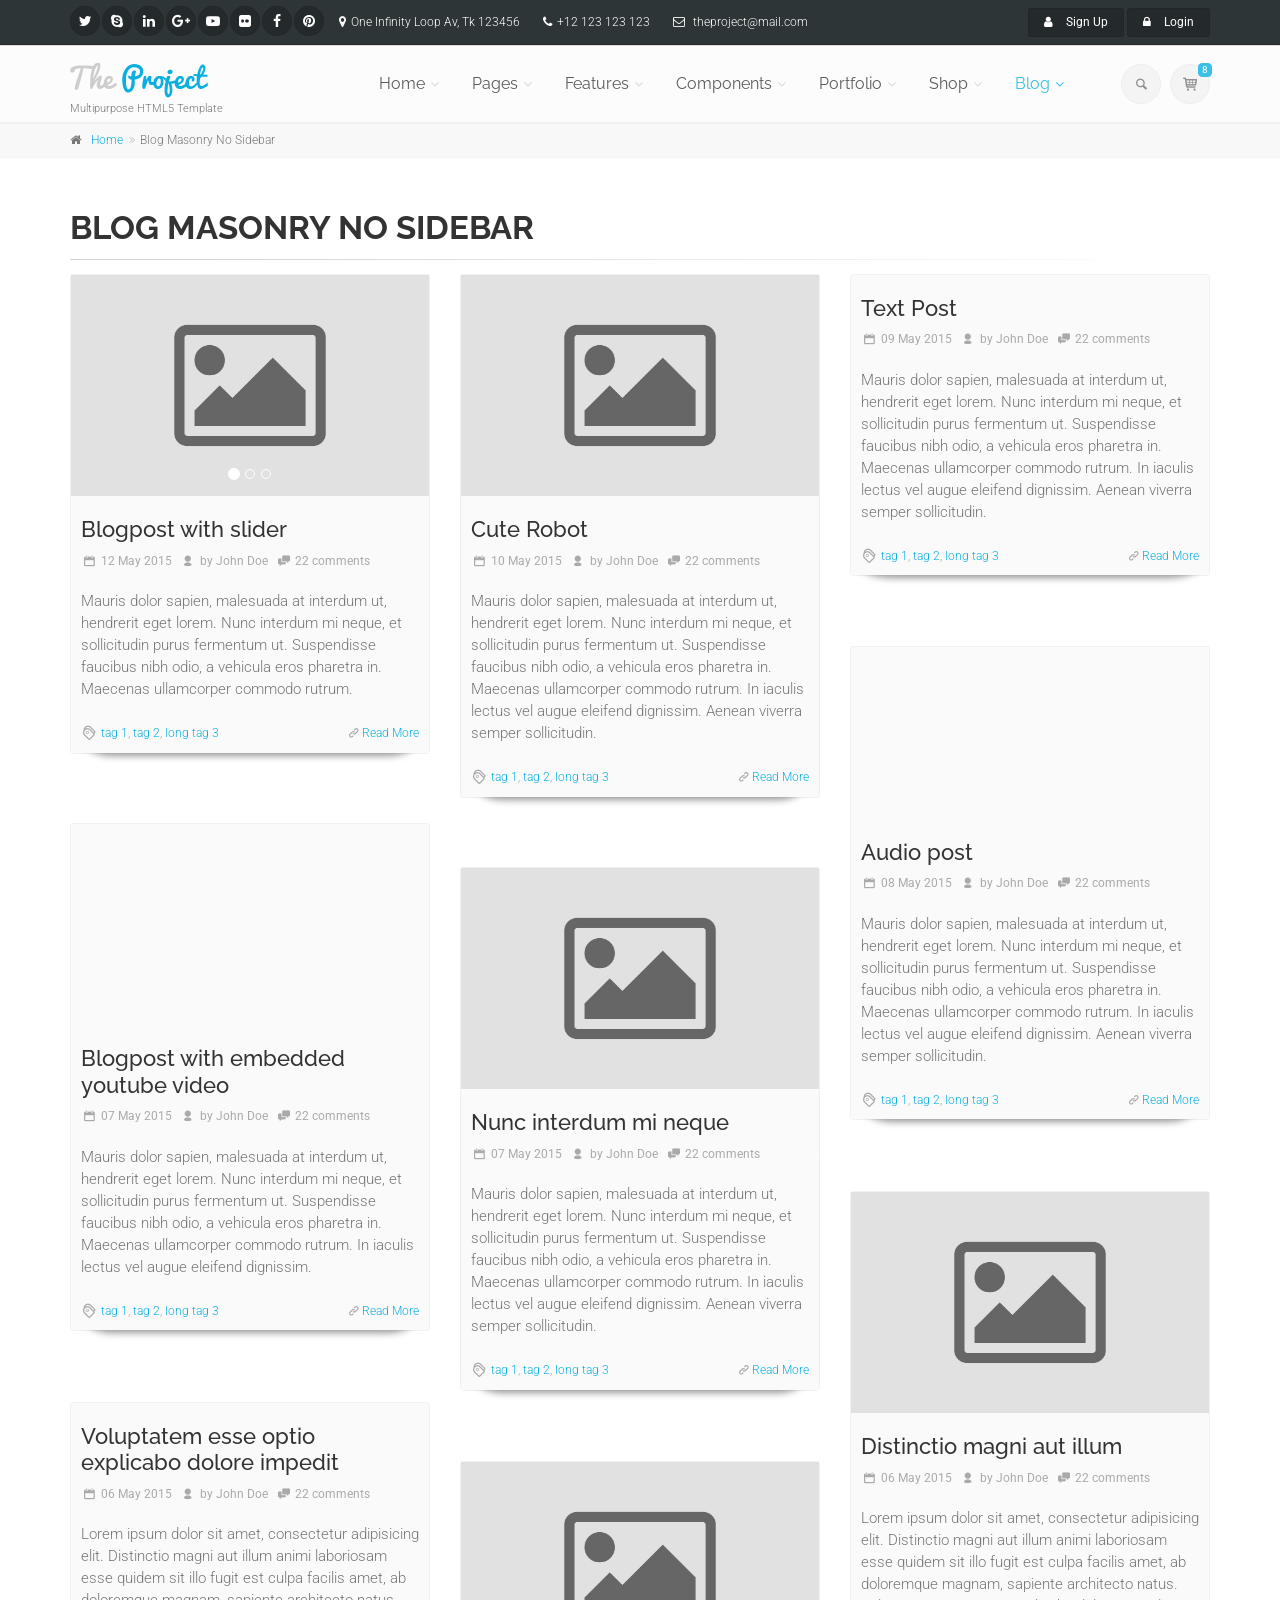
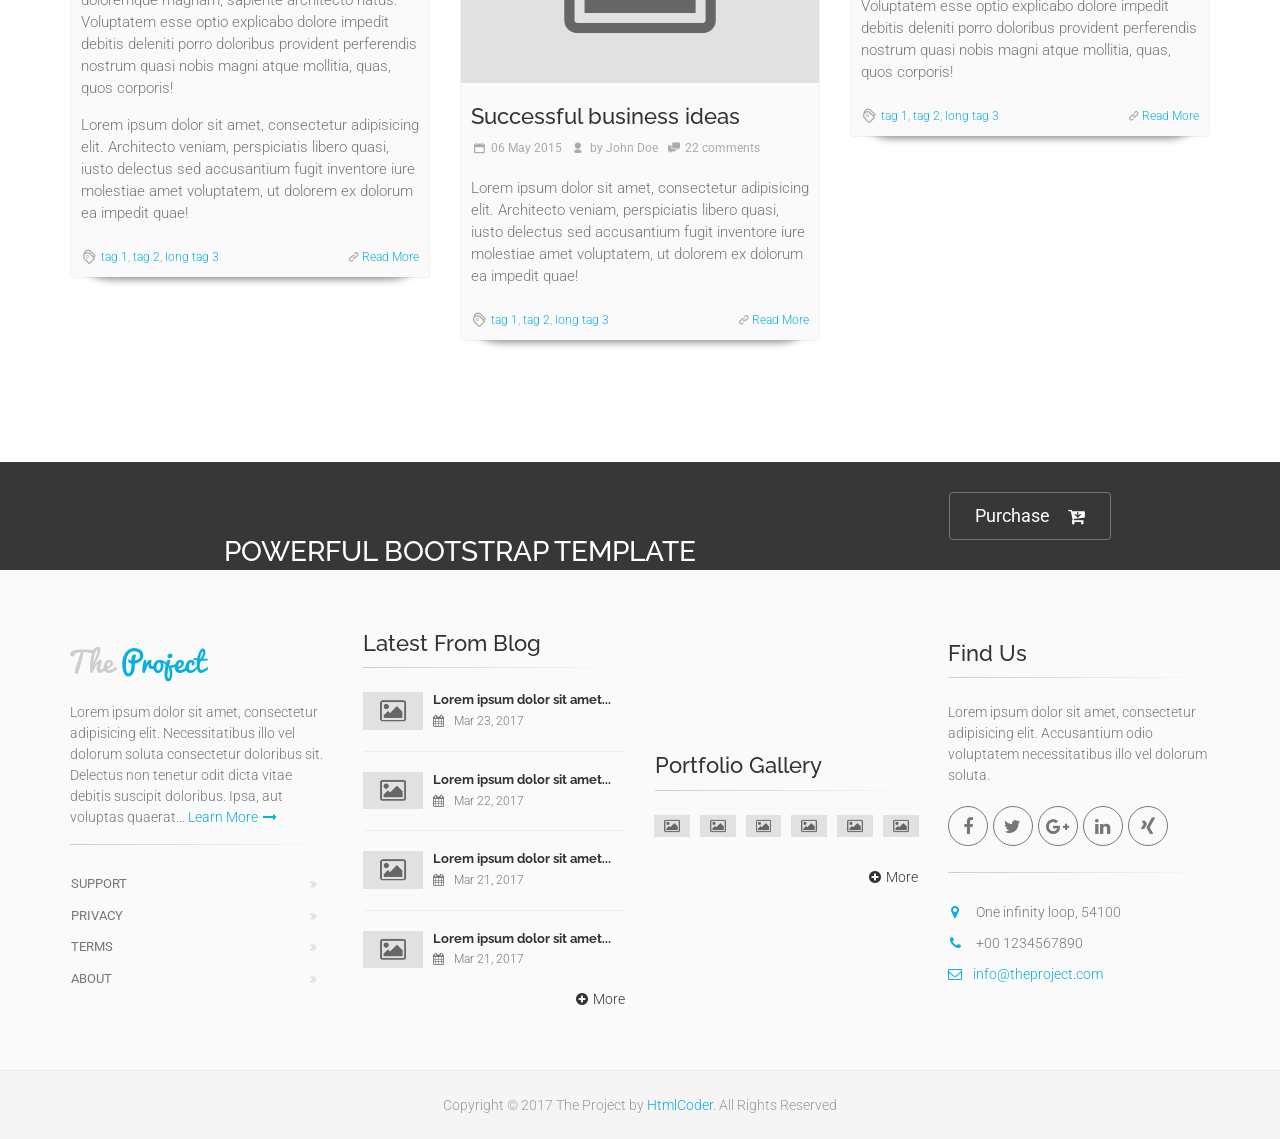
<file: blog-masonry-no-sidebar.html>
<!DOCTYPE html>
<!--[if IE 9]> <html lang="zxx" class="ie9"> <![endif]-->
<!--[if gt IE 9]> <html lang="zxx" class="ie"> <![endif]-->
<!--[if !IE]><!-->
<html dir="ltr" lang="zxx">
	<!--<![endif]-->

	<head>
		<meta charset="utf-8">
		<title>The Project | Blog Masonry No Sidebar</title>
		<meta name="description" content="The Project a Bootstrap-based, Responsive HTML5 Template">
		<meta name="author" content="htmlcoder.me">

		<!-- Mobile Meta -->
		<meta name="viewport" content="width=device-width, initial-scale=1.0">

		<!-- Favicon -->
		<link rel="shortcut icon" href="images/favicon.ico">

		<!-- Web Fonts -->
		<link href='http://fonts.googleapis.com/css?family=Roboto:400,300,300italic,400italic,500,500italic,700,700italic' rel='stylesheet' type='text/css'>
		<link href='http://fonts.googleapis.com/css?family=Raleway:700,400,300' rel='stylesheet' type='text/css'>
		<link href='http://fonts.googleapis.com/css?family=Pacifico' rel='stylesheet' type='text/css'>
		<link href='http://fonts.googleapis.com/css?family=PT+Serif' rel='stylesheet' type='text/css'>

		<!-- Bootstrap core CSS -->
		<link href="bootstrap/css/bootstrap.css" rel="stylesheet">

		<!-- Font Awesome CSS -->
		<link href="fonts/font-awesome/css/font-awesome.css" rel="stylesheet">

		<!-- Fontello CSS -->
		<link href="fonts/fontello/css/fontello.css" rel="stylesheet">

		<!-- Plugins -->
		<link href="plugins/magnific-popup/magnific-popup.css" rel="stylesheet">
		<link href="css/animations.css" rel="stylesheet">
		<link href="plugins/owlcarousel2/assets/owl.carousel.min.css" rel="stylesheet">
		<link href="plugins/owlcarousel2/assets/owl.theme.default.min.css" rel="stylesheet">
		<link href="plugins/hover/hover-min.css" rel="stylesheet">		
		
		<!-- The Project's core CSS file -->
		<!-- Use css/rtl_style.css for RTL version -->
		<link href="css/style.css" rel="stylesheet" >
		<!-- The Project's Typography CSS file, includes used fonts -->
		<!-- Used font for body: Roboto -->
		<!-- Used font for headings: Raleway -->
		<!-- Use css/rtl_typography-default.css for RTL version -->
		<link href="css/typography-default.css" rel="stylesheet" >
		<!-- Color Scheme (In order to change the color scheme, replace the blue.css with the color scheme that you prefer)-->
		<link href="css/skins/light_blue.css" rel="stylesheet">
		

		<!-- Custom css --> 
		<link href="css/custom.css" rel="stylesheet">
	</head>

	<!-- body classes:  -->
	<!-- "boxed": boxed layout mode e.g. <body class="boxed"> -->
	<!-- "pattern-1 ... pattern-9": background patterns for boxed layout mode e.g. <body class="boxed pattern-1"> -->
	<!-- "transparent-header": makes the header transparent and pulls the banner to top -->
	<!-- "gradient-background-header": applies gradient background to header -->
	<!-- "page-loader-1 ... page-loader-6": add a page loader to the page (more info @components-page-loaders.html) -->
	<body class="no-trans    ">

		<!-- scrollToTop -->
		<!-- ================ -->
		<div class="scrollToTop circle"><i class="icon-up-open-big"></i></div>
		
		<!-- page wrapper start -->
		<!-- ================ -->
		<div class="page-wrapper">
		
			<!-- header-container start -->
			<div class="header-container">
				
				
				<!-- header-top start -->
				<!-- classes:  -->
				<!-- "dark": dark version of header top e.g. class="header-top dark" -->
				<!-- "colored": colored version of header top e.g. class="header-top colored" -->
				<!-- ================ -->
				<div class="header-top dark ">
					<div class="container">
						<div class="row">
							<div class="col-xs-3 col-sm-6 col-md-9">
								<!-- header-top-first start -->
								<!-- ================ -->
								<div class="header-top-first clearfix">
									<ul class="social-links circle small clearfix hidden-xs">
										<li class="twitter"><a target="_blank" href="http://www.twitter.com"><i class="fa fa-twitter"></i></a></li>
										<li class="skype"><a target="_blank" href="http://www.skype.com"><i class="fa fa-skype"></i></a></li>
										<li class="linkedin"><a target="_blank" href="http://www.linkedin.com"><i class="fa fa-linkedin"></i></a></li>
										<li class="googleplus"><a target="_blank" href="http://plus.google.com"><i class="fa fa-google-plus"></i></a></li>
										<li class="youtube"><a target="_blank" href="http://www.youtube.com"><i class="fa fa-youtube-play"></i></a></li>
										<li class="flickr"><a target="_blank" href="http://www.flickr.com"><i class="fa fa-flickr"></i></a></li>
										<li class="facebook"><a target="_blank" href="http://www.facebook.com"><i class="fa fa-facebook"></i></a></li>
										<li class="pinterest"><a target="_blank" href="http://www.pinterest.com"><i class="fa fa-pinterest"></i></a></li>
									</ul>
									<div class="social-links hidden-lg hidden-md hidden-sm circle small">
										<div class="btn-group dropdown">
											<button type="button" class="btn dropdown-toggle" data-toggle="dropdown"><i class="fa fa-share-alt"></i></button>
											<ul class="dropdown-menu dropdown-animation">
												<li class="twitter"><a target="_blank" href="http://www.twitter.com"><i class="fa fa-twitter"></i></a></li>
												<li class="skype"><a target="_blank" href="http://www.skype.com"><i class="fa fa-skype"></i></a></li>
												<li class="linkedin"><a target="_blank" href="http://www.linkedin.com"><i class="fa fa-linkedin"></i></a></li>
												<li class="googleplus"><a target="_blank" href="http://plus.google.com"><i class="fa fa-google-plus"></i></a></li>
												<li class="youtube"><a target="_blank" href="http://www.youtube.com"><i class="fa fa-youtube-play"></i></a></li>
												<li class="flickr"><a target="_blank" href="http://www.flickr.com"><i class="fa fa-flickr"></i></a></li>
												<li class="facebook"><a target="_blank" href="http://www.facebook.com"><i class="fa fa-facebook"></i></a></li>
												<li class="pinterest"><a target="_blank" href="http://www.pinterest.com"><i class="fa fa-pinterest"></i></a></li>
											</ul>
										</div>
									</div>
									<ul class="list-inline hidden-sm hidden-xs">
										<li><i class="fa fa-map-marker pr-5 pl-10"></i>One Infinity Loop Av, Tk 123456</li>
										<li><i class="fa fa-phone pr-5 pl-10"></i>+12 123 123 123</li>
										<li><i class="fa fa-envelope-o pr-5 pl-10"></i> theproject@mail.com</li>
									</ul>
								</div>
								<!-- header-top-first end -->
							</div>
							<div class="col-xs-9 col-sm-6 col-md-3">

								<!-- header-top-second start -->
								<!-- ================ -->
								<div id="header-top-second"  class="clearfix">

									<!-- header top dropdowns start -->
									<!-- ================ -->
									<div class="header-top-dropdown text-right">
										<div class="btn-group">
											<a href="page-signup.html" class="btn btn-default btn-sm"><i class="fa fa-user pr-10"></i> Sign Up</a>
										</div>
										<div class="btn-group dropdown">
											<button type="button" class="btn dropdown-toggle btn-default btn-sm" data-toggle="dropdown"><i class="fa fa-lock pr-10"></i> Login</button>
											<ul class="dropdown-menu dropdown-menu-right dropdown-animation">
												<li>
													<form class="login-form margin-clear">
														<div class="form-group has-feedback">
															<label class="control-label">Username</label>
															<input type="text" class="form-control" placeholder="">
															<i class="fa fa-user form-control-feedback"></i>
														</div>
														<div class="form-group has-feedback">
															<label class="control-label">Password</label>
															<input type="password" class="form-control" placeholder="">
															<i class="fa fa-lock form-control-feedback"></i>
														</div>
														<button type="submit" class="btn btn-gray btn-sm">Log In</button>
														<span class="pl-5 pr-5">or</span>
														<button type="submit" class="btn btn-default btn-sm">Sing Up</button>
														<ul>
															<li><a href="#">Forgot your password?</a></li>
														</ul>
														<span class="text-center">Login with</span>
														<ul class="social-links circle small colored clearfix">
															<li class="facebook"><a target="_blank" href="http://www.facebook.com"><i class="fa fa-facebook"></i></a></li>
															<li class="twitter"><a target="_blank" href="http://www.twitter.com"><i class="fa fa-twitter"></i></a></li>
															<li class="googleplus"><a target="_blank" href="http://plus.google.com"><i class="fa fa-google-plus"></i></a></li>
														</ul>
													</form>
												</li>
											</ul>
										</div>
									</div>
									<!--  header top dropdowns end -->
								</div>
								<!-- header-top-second end -->
							</div>
						</div>
					</div>
				</div>
				<!-- header-top end -->
				
				<!-- header start -->
				<!-- classes:  -->
				<!-- "fixed": enables fixed navigation mode (sticky menu) e.g. class="header fixed clearfix" -->
				<!-- "dark": dark version of header e.g. class="header dark clearfix" -->
				<!-- "full-width": mandatory class for the full-width menu layout -->
				<!-- "centered": mandatory class for the centered logo layout -->
				<!-- ================ --> 
				<header class="header  fixed    clearfix">
					
					<div class="container">
						<div class="row">
							<div class="col-md-3 ">
								<!-- header-first start -->
								<!-- ================ -->
								<div class="header-first clearfix">
									
									<!-- header dropdown buttons -->
									<div class="header-dropdown-buttons visible-xs">
										<div class="btn-group dropdown">
											<button type="button" class="btn dropdown-toggle" data-toggle="dropdown"><i class="icon-search"></i></button>
											<ul class="dropdown-menu dropdown-menu-right dropdown-animation">
												<li>
													<form role="search" class="search-box margin-clear">
														<div class="form-group has-feedback">
															<input type="text" class="form-control" placeholder="Search">
															<i class="icon-search form-control-feedback"></i>
														</div>
													</form>
												</li>
											</ul>
										</div>
										<div class="btn-group dropdown">
											<button type="button" class="btn dropdown-toggle" data-toggle="dropdown"><i class="icon-basket-1"></i><span class="cart-count default-bg">8</span></button>
											<ul class="dropdown-menu dropdown-menu-right dropdown-animation cart">
												<li>
													<table class="table table-hover">
														<thead>
															<tr>
																<th class="quantity">QTY</th>
																<th class="product">Product</th>
																<th class="amount">Subtotal</th>
															</tr>
														</thead>
														<tbody>
															<tr>
																<td class="quantity">2 x</td>
																<td class="product"><a href="shop-product.html">Android 4.4 Smartphone</a><span class="small">4.7" Dual Core 1GB</span></td>
																<td class="amount">$199.00</td>
															</tr>
															<tr>
																<td class="quantity">3 x</td>
																<td class="product"><a href="shop-product.html">Android 4.2 Tablet</a><span class="small">7.3" Quad Core 2GB</span></td>
																<td class="amount">$299.00</td>
															</tr>
															<tr>
																<td class="quantity">3 x</td>
																<td class="product"><a href="shop-product.html">Desktop PC</a><span class="small">Quad Core 3.2MHz, 8GB RAM, 1TB Hard Disk</span></td>
																<td class="amount">$1499.00</td>
															</tr>
															<tr>
																<td class="total-quantity" colspan="2">Total 8 Items</td>
																<td class="total-amount">$1997.00</td>
															</tr>
														</tbody>
													</table>
													<div class="panel-body text-right">
														<a href="shop-cart.html" class="btn btn-group btn-gray btn-sm">View Cart</a>
														<a href="shop-checkout.html" class="btn btn-group btn-gray btn-sm">Checkout</a>
													</div>
												</li>
											</ul>
										</div>
									</div>
									<!-- header dropdown buttons end-->
									
									<!-- logo -->
									<div id="logo" class="logo">
										<a href="index.html"><img id="logo_img" src="images/logo_light_blue.png" alt="The Project"></a>
									</div>

									<!-- name-and-slogan -->
									<div class="site-slogan">
										Multipurpose HTML5 Template
									</div>

								</div>
								<!-- header-first end -->

							</div>
							<div class="col-md-9">
					
								<!-- header-second start -->
								<!-- ================ -->
								<div class="header-second clearfix">
									
								<!-- main-navigation start -->
								<!-- classes: -->
								<!-- "onclick": Makes the dropdowns open on click, this the default bootstrap behavior e.g. class="main-navigation onclick" -->
								<!-- "animated": Enables animations on dropdowns opening e.g. class="main-navigation animated" -->
								<!-- "with-dropdown-buttons": Mandatory class that adds extra space, to the main navigation, for the search and cart dropdowns -->
								<!-- ================ -->
								<div class="main-navigation  animated with-dropdown-buttons">

									<!-- navbar start -->
									<!-- ================ -->
									<nav class="navbar navbar-default" role="navigation">
										<div class="container-fluid">

											<!-- Toggle get grouped for better mobile display -->
											<div class="navbar-header">
												<button type="button" class="navbar-toggle" data-toggle="collapse" data-target="#navbar-collapse-1">
													<span class="sr-only">Toggle navigation</span>
													<span class="icon-bar"></span>
													<span class="icon-bar"></span>
													<span class="icon-bar"></span>
												</button>
												
											</div>

											<!-- Collect the nav links, forms, and other content for toggling -->
											<div class="collapse navbar-collapse" id="navbar-collapse-1">
												<!-- main-menu -->
												<ul class="nav navbar-nav ">

													<!-- mega-menu start -->
													<li class="dropdown  mega-menu">
														<a href="index.html" class="dropdown-toggle" data-toggle="dropdown">Home</a>
														<ul class="dropdown-menu">
															<li>
																<div class="row">
																	<div class="col-md-12">
																		<h4 class="title"><i class="fa fa-laptop pr-10"></i> Demos</h4>
																		<div class="row">
																			<div class="col-sm-6 col-md-3">
																				<div class="divider"></div>
																				<ul class="menu">
																					<li ><a href="index.html"><i class="icon-home pr-10"></i>Home Default</a></li>
																					<li ><a href="index-rtl.html"><i class="icon-home pr-10"></i>Home Default - RTL <span class="badge">New</span></a></li>
																					<li ><a href="index-corporate-1.html"><i class="icon-suitcase pr-10"></i>Corporate 1</a></li>
																					<li ><a href="index-corporate-2.html"><i class="icon-suitcase pr-10"></i>Corporate 2</a></li>
																					<li ><a href="index-corporate-3.html"><i class="icon-suitcase pr-10"></i>Corporate 3</a></li>
																					<li ><a href="index-corporate-4.html"><i class="icon-suitcase pr-10"></i>Corporate 4 <span class="badge">v1.2</span></a></li>
																					<li ><a href="index-corporate-5.html"><i class="icon-suitcase pr-10"></i>Corporate 5 (Law Firm) <span class="badge">v1.3</span></a></li>
																					<li ><a href="index-shop.html"><i class="icon-basket-1 pr-10"></i>Commerce 1</a></li>
																				</ul>
																			</div>
																			<div class="col-sm-6 col-md-3">
																				<div class="divider"></div>
																				<ul class="menu">
																					<li ><a href="index-shop-2.html"><i class="icon-basket-1 pr-10"></i>Commerce 2</a></li>
																					<li ><a href="index-portfolio.html"><i class="icon-briefcase pr-10"></i>Portfolio/Agency</a></li>
																					<li ><a href="index-portfolio-2.html"><i class="icon-camera pr-10"></i>Portfolio 2 <span class="badge">New</span></a></li>
																					<li ><a href="index-medical.html"><i class="fa fa-ambulance pr-10"></i>Medical</a></li>
																					<li ><a href="index-restaurant.html"><i class="fa fa-cutlery pr-10"></i>Restaurant</a></li>
																					<li ><a href="index-restaurant-2.html"><i class="fa fa-cutlery pr-10"></i>Restaurant 2 <span class="badge">v1.3</span></a></li>
																					<li ><a href="index-wedding.html"><i class="icon-heart pr-10"></i>Wedding</a></li>
																					<li ><a href="index-landing.html"><i class="fa fa-star pr-10"></i>Landing Page</a></li>
																				</ul>
																			</div>
																			<div class="col-sm-6 col-md-3">
																				<div class="divider"></div>
																				<ul class="menu">
																					<li ><a href="index-landing-2.html"><i class="fa fa-star pr-10"></i>Landing Page 2 <span class="badge">v1.3</span></a></li>
																					<li ><a href="page-coming-soon.html"><i class="fa fa-clock-o pr-10"></i>Coming Soon</a></li>
																					<li ><a href="index-one-page.html"><i class="icon-home pr-10"></i>One Page Version</a></li>
																					<li ><a href="index-construction.html"><i class="fa fa-building pr-10"></i>Construction <span class="badge">v1.1</span></a></li>
																					<li ><a href="index-education.html"><i class="fa fa-graduation-cap pr-10"></i>Education <span class="badge">v1.1</span></a></li>
																					<li ><a href="index-hotel.html"><i class="fa fa-bed pr-10"></i>Hotel <span class="badge">v1.1</span></a></li>
																					<li ><a href="index-blog.html"><i class="fa fa-pencil pr-10"></i>Blog <span class="badge">v1.1</span></a></li>
																					<li ><a href="index-blog-2.html"><i class="fa fa-pencil pr-10"></i>Blog 2<span class="badge">v1.3</span></a></li>
																				</ul>
																			</div>
																			<div class="col-sm-6 col-md-3">
																				<div class="divider"></div>
																				<ul class="menu">
																					<li ><a href="index-beauty.html"><i class="fa fa-magic pr-10"></i>Beauty Center <span class="badge">v1.1</span></a></li>
																					<li ><a href="index-gym.html"><i class="fa fa-heartbeat pr-10"></i>Gym <span class="badge">v1.2</span></a></li>
																					<li ><a href="index-resume.html"><i class="fa fa-user pr-10"></i>Resume <span class="badge">v1.2</span></a></li>
																					<li ><a href="index-agency.html"><i class="fa fa-users pr-10"></i>Agency <span class="badge">v1.2</span></a></li>
																					<li ><a href="index-logistics.html"><i class="fa fa-truck pr-10"></i>Logistics <span class="badge">v1.2</span></a></li>
																				</ul>
																			</div>
																		</div>
																	</div>
																</div>
															</li>
														</ul>
													</li>
													<!-- mega-menu end -->
													<!-- mega-menu start -->
													<li class="dropdown  mega-menu">
														<a href="#" class="dropdown-toggle" data-toggle="dropdown">Pages</a>
														<ul class="dropdown-menu">
															<li>
																<div class="row">
																	<div class="col-lg-8 col-md-9">
																		<h4 class="title">Pages</h4>
																		<div class="row">
																			<div class="col-sm-4">
																				<div class="divider"></div>
																				<ul class="menu">
																					<li ><a href="page-about.html"><i class="fa fa-angle-right"></i>About Us 1</a></li>
																					<li ><a href="page-about-2.html"><i class="fa fa-angle-right"></i>About Us 2</a></li>
																					<li ><a href="page-about-3.html"><i class="fa fa-angle-right"></i>About Us 3</a></li>
																					<li ><a href="page-about-4.html"><i class="fa fa-angle-right"></i>About Us 4</a></li>
																					<li ><a href="page-about-me.html"><i class="fa fa-angle-right"></i>About Me</a></li>
																					<li ><a href="page-team.html"><i class="fa fa-angle-right"></i>Our Team - Options 1</a></li>
																					<li ><a href="page-team-2.html"><i class="fa fa-angle-right"></i>Our Team - Options 2</a></li>
																					<li ><a href="page-team-3.html"><i class="fa fa-angle-right"></i>Our Team - Options 3</a></li>
																					<li ><a href="page-coming-soon.html"><i class="fa fa-angle-right"></i>Coming Soon Page</a></li>
																					<li ><a href="page-faq.html"><i class="fa fa-angle-right"></i>FAQ page</a></li>
																				</ul>
																			</div>
																			<div class="col-sm-4">
																				<div class="divider"></div>
																				<ul class="menu">
																					<li ><a href="page-services.html"><i class="fa fa-angle-right"></i>Services 1</a></li>
																					<li ><a href="page-services-2.html"><i class="fa fa-angle-right"></i>Services 2</a></li>
																					<li ><a href="page-services-3.html"><i class="fa fa-angle-right"></i>Services 3</a></li>
																					<li ><a href="page-contact.html"><i class="fa fa-angle-right"></i>Contact 1</a></li>
																					<li ><a href="page-contact-2.html"><i class="fa fa-angle-right"></i>Contact 2</a></li>
																					<li ><a href="page-contact-3.html"><i class="fa fa-angle-right"></i>Contact 3</a></li>
																					<li ><a href="page-login.html"><i class="fa fa-angle-right"></i>Login 1</a></li>
																					<li ><a href="page-login-2.html"><i class="fa fa-angle-right"></i>Login 2 - Fullsreen</a></li>
																					<li ><a href="page-signup.html"><i class="fa fa-angle-right"></i>Sign Up 1</a></li>
																					<li ><a href="page-signup-2.html"><i class="fa fa-angle-right"></i>Sign Up 2 - Fullsreen</a></li>
																				</ul>
																			</div>
																			<div class="col-sm-4">
																				<div class="divider"></div>
																				<ul class="menu">
																					<li ><a href="page-404.html"><i class="fa fa-angle-right"></i>404 error</a></li>
																					<li ><a href="page-404-2.html"><i class="fa fa-angle-right"></i>404 error - Parallax</a></li>
																					<li ><a href="page-affix-sidebar.html"><i class="fa fa-angle-right"></i>Sidebar - Affix Menu</a></li>
																					<li ><a href="page-left-sidebar.html"><i class="fa fa-angle-right"></i>Left Sidebar</a></li>
																					<li ><a href="page-right-sidebar.html"><i class="fa fa-angle-right"></i>Right Sidebar</a></li>
																					<li ><a href="page-two-sidebars.html"><i class="fa fa-angle-right"></i>Two Sidebars</a></li>
																					<li ><a href="page-two-sidebars-left.html"><i class="fa fa-angle-right"></i>Two Sidebars Left</a></li>
																					<li ><a href="page-two-sidebars-right.html"><i class="fa fa-angle-right"></i>Two Sidebars Right</a></li>
																					<li ><a href="page-no-sidebars.html"><i class="fa fa-angle-right"></i>No Sidebars</a></li>
																					<li ><a href="page-sitemap.html"><i class="fa fa-angle-right"></i>Sitemap</a></li>
																				</ul>
																			</div>
																		</div>
																	</div>
																	<div class="col-lg-4 col-md-3 hidden-sm">
																		<h4 class="title">Premium HTML5 Template</h4>
																		<p class="mb-10">The Project is perfectly suitable for corporate, business and company webpages.</p>
																		<img src="images/section-image-3.png" alt="The Project">
																	</div>
																</div>
															</li>
														</ul>
													</li>
													<!-- mega-menu end -->
													<li class="dropdown ">
														<a class="dropdown-toggle" data-toggle="dropdown" href="#">Features</a>
														<ul class="dropdown-menu">
															<li class="dropdown ">
																<a  class="dropdown-toggle" data-toggle="dropdown" href="#">Headers <span class="badge">v1.2</span></a>
																<ul class="dropdown-menu">
																	<li ><a href="features-headers-default.html">Default/Semi-Transparent</a></li>
																	<li ><a href="features-headers-default-dark.html">Dark/Semi-Transparent</a></li>
																	<li ><a href="features-headers-gradient-dark.html">Gradient Dark <span class="badge">v1.2</span></a></li>
																	<li ><a href="features-headers-gradient-light.html">Gradient Light <span class="badge">v1.2</span></a></li>
																	<li ><a href="features-headers-classic.html">Classic Light</a></li>
																	<li ><a href="features-headers-classic-dark.html">Classic Dark</a></li>
																	<li ><a href="features-headers-colored.html">Colored/Light</a></li>
																	<li ><a href="features-headers-colored-dark.html">Colored/Dark</a></li>
																	<li ><a href="features-headers-full-width.html">Full Width</a></li>
																	<li ><a href="features-headers-offcanvas-left.html">Offcanvas Left Side</a></li>
																	<li ><a href="features-headers-offcanvas-right.html">Offcanvas Right Side</a></li>
																	<li ><a href="features-headers-logo-centered.html">Logo Centered</a></li>
																	<li ><a href="features-headers-slider-top.html">Slider Top</a></li>
																	<li ><a href="features-headers-simple.html">Simple Static</a></li>
																</ul>
															</li>
															<li class="dropdown ">
																<a  class="dropdown-toggle" data-toggle="dropdown" href="#">Sticky Headers <span class="badge">v1.2</span></a>
																<ul class="dropdown-menu">
																	<li ><a href="features-headers-default.html">Default</a></li>
																	<li ><a href="features-headers-sticky-2.html">Alternative <span class="badge">v1.2</span></a></li>
																</ul>
															</li>
															<li class="dropdown ">
																<a  class="dropdown-toggle" data-toggle="dropdown" href="#">Menus</a>
																<ul class="dropdown-menu">
																	<li ><a href="features-headers-default.html">Default/On Hover Menu</a></li>
																	<li ><a href="features-menus-onhover-no-animations.html">On Hover Menu - No Animations</a></li>
																	<li ><a href="features-menus-onclick.html">On Click Menu - With Animations</a></li>
																	<li ><a href="features-menus-onclick-no-animations.html">On Click Menu - No Animations</a></li>
																</ul>
															</li>
															<li class="dropdown ">
																<a  class="dropdown-toggle" data-toggle="dropdown" href="#">Footers <span class="badge">v1.2</span></a>
																<ul class="dropdown-menu">
																	<li ><a href="features-footers-default.html#footer">Default</a></li>
																	<li ><a href="features-footers-contact-form.html#footer">Contact Form</a></li>
																	<li ><a href="features-footers-contact-form-2.html#footer">Contact Form 2 <span class="badge">v1.2</span></a></li>
																	<li ><a href="features-footers-google-maps.html#footer">Google Maps</a></li>
																	<li ><a href="features-footers-subscribe.html#footer">Subscribe Form</a></li>
																	<li ><a href="features-footers-minimal.html#footer">Minimal</a></li>
																	<li ><a href="features-footers-links.html#footer">Links <span class="badge">v1.1</span></a></li>
																	<li ><a href="features-footers-full-width.html#footer">Full Width <span class="badge">v1.2</span></a></li>
																</ul>
															</li>
															<li class="dropdown ">
																<a  class="dropdown-toggle" data-toggle="dropdown" href="#">Main Sliders <span class="badge">v1.2</span></a>
																<ul class="dropdown-menu">
																	<li ><a href="features-sliders-fullscreen.html">Full Screen</a></li>
																	<li ><a href="features-sliders-fullwidth.html">Full Width</a></li>
																	<li ><a href="features-sliders-fullwidth-big-height.html">Full Width - Big Height</a></li>
																	<li ><a href="features-sliders-boxedwidth-light.html">Boxed Width - Light Bg</a></li>
																	<li ><a href="features-sliders-boxedwidth-dark.html">Boxed Width - Dark Bg</a></li>
																	<li ><a href="features-sliders-boxedwidth-default.html">Boxed Width - Default Bg</a></li>
																	<li ><a href="features-sliders-video-background.html">Video Background</a></li>
																	<li ><a href="features-sliders-text-rotator.html">Text Rotator</a></li>
																</ul>
															</li>
															<li class="dropdown">
																<a  class="dropdown-toggle" data-toggle="dropdown" href="#">Email Templates <span class="badge">v1.1</span></a>
																<ul class="dropdown-menu">
																	<li><a target="_blank" href="email_templates/email_template_blue.html">Blue</a></li>
																	<li><a target="_blank" href="email_templates/email_template_brown.html">Brown</a></li>
																	<li><a target="_blank" href="email_templates/email_template_cool_green.html">Cool Green</a></li>
																	<li><a target="_blank" href="email_templates/email_template_dark_cyan.html">Dark Cyan</a></li>
																	<li><a target="_blank" href="email_templates/email_template_dark_red.html">Dark Red</a></li>
																	<li><a target="_blank" href="email_templates/email_template_gold.html">Gold</a></li>
																	<li><a target="_blank" href="email_templates/email_template_gray.html">Gray</a></li>
																	<li><a target="_blank" href="email_templates/email_template_green.html">Green</a></li>
																	<li><a target="_blank" href="email_templates/email_template_light_blue.html">Light Blue</a></li>
																	<li><a target="_blank" href="email_templates/email_template_orange.html">Orange</a></li>
																	<li><a target="_blank" href="email_templates/email_template_pink.html">Pink</a></li>
																	<li><a target="_blank" href="email_templates/email_template_purple.html">Purple</a></li>
																	<li><a target="_blank" href="email_templates/email_template_red.html">Red</a></li>
																	<li><a target="_blank" href="email_templates/email_template_vivid_red.html">Vivid Red</a></li>
																</ul>
															</li>
															<li class="dropdown ">
																<a  class="dropdown-toggle" data-toggle="dropdown" href="#">Pricing Tables</a>
																<ul class="dropdown-menu">
																	<li ><a href="features-pricing-tables-1.html">Pricing Tables 1</a></li>
																	<li ><a href="features-pricing-tables-2.html">Pricing Tables 2</a></li>
																	<li ><a href="features-pricing-tables-3.html">Pricing Tables 3</a></li>
																</ul>
															</li>
															<li class="dropdown ">
																<a  class="dropdown-toggle" data-toggle="dropdown" href="#">Icons</a>
																<ul class="dropdown-menu">
																	<li ><a href="features-icons-fontawesome.html">Font Awesome</a></li>
																	<li ><a href="features-icons-fontello.html">Fontello</a></li>
																	<li ><a href="features-icons-glyphicons.html">Glyphicons</a></li>
																</ul>
															</li>
															<li ><a href="features-dark-page.html">Dark Page</a></li>
															<li ><a href="features-typography.html">Typography</a></li>
															<li ><a href="features-backgrounds.html">Backgrounds</a></li>
															<li ><a href="features-grid.html">Grid</a></li>
														</ul>
													</li>
													<!-- mega-menu start -->
													<li class="dropdown  mega-menu narrow">
														<a href="#" class="dropdown-toggle" data-toggle="dropdown">Components</a>
														<ul class="dropdown-menu">
															<li>
																<div class="row">
																	<div class="col-md-12">
																		<h4 class="title"><i class="fa fa-magic pr-10"></i> Components</h4>
																		<div class="row">
																			<div class="col-sm-6">
																				<div class="divider"></div>
																				<ul class="menu">
																					<li ><a href="components-social-icons.html"><i class="icon-share pr-10"></i>Social Icons</a></li>
																					<li ><a href="components-buttons.html"><i class="icon-flask pr-10"></i>Buttons</a></li>
																					<li ><a href="components-forms.html"><i class="icon-eq pr-10"></i>Forms</a></li>
																					<li ><a href="components-tabs-and-pills.html"><i class=" icon-dot-3 pr-10"></i>Tabs &amp; Pills</a></li>
																					<li ><a href="components-accordions.html"><i class="icon-menu-outline pr-10"></i>Accordions</a></li>
																					<li ><a href="components-progress-bars.html"><i class="icon-chart-line pr-10"></i>Progress Bars</a></li>
																					<li ><a href="components-call-to-action.html"><i class="icon-chat pr-10"></i>Call to Action Blocks</a></li>
																					<li ><a href="components-alerts-and-callouts.html"><i class="icon-info-circled pr-10"></i>Alerts &amp; Callouts</a></li>
																					<li ><a href="components-content-sliders.html"><i class="icon-star-filled pr-10"></i>Content Sliders</a></li>
																					<li ><a href="components-charts.html"><i class="icon-chart-pie pr-10"></i>Charts</a></li>
																					<li ><a href="components-page-loaders.html"><i class="fa fa-circle-o-notch fa-spin"></i>Page Loaders <span class="badge">v1.1</span></a></li>
																					<li ><a href="components-icon-boxes.html"><i class="icon-picture-outline pr-10"></i>Icon Boxes</a></li>
																				</ul>
																			</div>
																			<div class="col-sm-6">
																				<div class="divider"></div>
																				<ul class="menu">
																					<li ><a href="components-image-boxes.html"><i class="icon-camera-1 pr-10"></i>Image Boxes</a></li>
																					<li ><a href="components-fullwidth-sections.html"><i class="icon-code-1 pr-10"></i>Full Width Sections</a></li>
																					<li ><a href="components-animations.html"><i class="icon-docs pr-10"></i>Animations</a></li>
																					<li ><a href="components-video-and-audio.html"><i class="icon-video pr-10"></i>Video &amp; Audio</a></li>
																					<li ><a href="components-lightbox.html"><i class="icon-plus pr-10"></i>Lightbox</a></li>
																					<li ><a href="components-counters.html"><i class="icon-sort-numeric pr-10"></i>Counters</a></li>
																					<li ><a href="components-modals.html"><i class="icon-popup pr-10"></i>Modals</a></li>
																					<li ><a href="components-tables.html"><i class="icon-th pr-10"></i>Tables</a></li>
																					<li ><a href="components-text-rotators.html"><i class="icon-arrows-ccw pr-10"></i>Text Rotators</a></li>
																					<li ><a href="components-announcement-default.html"><i class="icon-megaphone pr-10"></i>Announcements <span class="badge">v1.3</span></a></li>
																					<li ><a href="components-separators.html"><i class="icon-star pr-10"></i>Separators <span class="badge">v1.3</span></a></li>
																				</ul>
																			</div>
																		</div>
																	</div>
																</div>
															</li>
														</ul>
													</li>
													<!-- mega-menu end -->
													<li class="dropdown ">
														<a href="portfolio-grid-2-3-col.html" class="dropdown-toggle" data-toggle="dropdown">Portfolio</a>
														<ul class="dropdown-menu">
															<li class="dropdown ">
																<a  class="dropdown-toggle" data-toggle="dropdown" href="#">Portfolio Grid 1</a>
																<ul class="dropdown-menu">
																	<li ><a href="portfolio-grid-1-2-col.html">2 Column</a></li>
																	<li ><a href="portfolio-grid-1-3-col.html">3 Column</a></li>
																	<li ><a href="portfolio-grid-1-4-col.html">4 Column</a></li>
																	<li ><a href="portfolio-grid-1-sidebar.html">With Sidebar</a></li>
																</ul>
															</li>
															<li class="dropdown ">
																<a  class="dropdown-toggle" data-toggle="dropdown" href="#">Portfolio Grid 2</a>
																<ul class="dropdown-menu">
																	<li ><a href="portfolio-grid-2-2-col.html">2 Column</a></li>
																	<li ><a href="portfolio-grid-2-3-col.html">3 Column</a></li>
																	<li ><a href="portfolio-grid-2-4-col.html">4 Column</a></li>
																	<li ><a href="portfolio-grid-2-sidebar.html">With Sidebar</a></li>
																</ul>
															</li>
															<li class="dropdown ">
																<a  class="dropdown-toggle" data-toggle="dropdown" href="#">Portfolio Grid 3 - Dark</a>
																<ul class="dropdown-menu">
																	<li ><a href="portfolio-grid-3-2-col.html">2 Column</a></li>
																	<li ><a href="portfolio-grid-3-3-col.html">3 Column</a></li>
																	<li ><a href="portfolio-grid-3-4-col.html">4 Column</a></li>
																	<li ><a href="portfolio-grid-3-sidebar.html">With Sidebar</a></li>
																</ul>
															</li>
															<li class="dropdown ">
																<a  class="dropdown-toggle" data-toggle="dropdown" href="#">Portfolio Fullwidth</a>
																<ul class="dropdown-menu">
																	<li ><a href="portfolio-fullwidth-2-col.html">2 Column</a></li>
																	<li ><a href="portfolio-fullwidth-3-col.html">3 Column</a></li>
																	<li ><a href="portfolio-fullwidth-4-col.html">4 Column</a></li>
																</ul>
															</li>
															<li class="dropdown ">
																<a  class="dropdown-toggle" data-toggle="dropdown" href="#">Portfolio List</a>
																<ul class="dropdown-menu">
																	<li ><a href="portfolio-list-1.html">List - Large Images</a></li>
																	<li ><a href="portfolio-list-2.html">List - Small Images</a></li>
																	<li ><a href="portfolio-list-sidebar.html">With Sidebar</a></li>
																</ul>
															</li>
															<li ><a href="portfolio-item.html">Single Item 1</a></li>
															<li ><a href="portfolio-item-2.html">Single Item 2</a></li>
															<li ><a href="portfolio-item-3.html">Single Item 3</a></li>
														</ul>
													</li>
													<li class="dropdown ">
														<a href="index-shop.html" class="dropdown-toggle" data-toggle="dropdown">Shop</a>
														<ul class="dropdown-menu">
															<li ><a href="index-shop.html">Shop Home 1</a></li>
															<li ><a href="index-shop-2.html">Shop Home 2</a></li>
															<li ><a href="shop-listing-4col.html">Grid - 4 Columns</a></li>
															<li ><a href="shop-listing-3col.html">Grid - 3 Columns</a></li>
															<li ><a href="shop-listing-2col.html">Grid - 2 Columns</a></li>
															<li ><a href="shop-listing-sidebar.html">Grid - With Sidebar</a></li>
															<li ><a href="shop-listing-list.html">List</a></li>
															<li ><a href="shop-product.html">Product Page</a></li>
															<li ><a href="shop-product-2.html">Product Page 2 <span class="badge">v1.3</span></a></li>
															<li ><a href="shop-cart.html">Shopping Cart</a></li>
															<li ><a href="shop-checkout.html">Checkout Page - Step 1</a></li>
															<li ><a href="shop-checkout-payment.html">Checkout Page - Step 2</a></li>
															<li ><a href="shop-checkout-review.html">Checkout Page - Step 3</a></li>
															<li ><a href="shop-invoice.html">Invoice</a></li>
														</ul>
													</li>
													<li class="dropdown active">
														<a href="blog-large-image-right-sidebar.html" class="dropdown-toggle" data-toggle="dropdown">Blog</a>
														<ul class="dropdown-menu">
															<li ><a href="index-blog.html">Blog Home <span class="badge">v1.1</span></a></li>
															<li ><a href="index-blog-2.html">Blog Home 2 <span class="badge">v1.3</span></a></li>
															<li class="dropdown ">
																<a  class="dropdown-toggle" data-toggle="dropdown" href="#">Large Image</a>
																<ul class="dropdown-menu to-left">
																	<li ><a href="blog-large-image-right-sidebar.html">Right Sidebar</a></li>
																	<li ><a href="blog-large-image-left-sidebar.html">Left Sidebar</a></li>
																	<li ><a href="blog-large-image-no-sidebar.html">Without Sidebar</a></li>
																</ul>
															</li>
															<li class="dropdown ">
																<a  class="dropdown-toggle" data-toggle="dropdown" href="#">Medium Image</a>
																<ul class="dropdown-menu to-left">
																	<li ><a href="blog-medium-image-right-sidebar.html">Right Sidebar</a></li>
																	<li ><a href="blog-medium-image-left-sidebar.html">Left Sidebar</a></li>
																	<li ><a href="blog-medium-image-no-sidebar.html">Without Sidebar</a></li>
																</ul>
															</li>
															<li class="dropdown active">
																<a  class="dropdown-toggle" data-toggle="dropdown" href="#">Masonry</a>
																<ul class="dropdown-menu to-left">
																	<li ><a href="blog-masonry-right-sidebar.html">Right Sidebar</a></li>
																	<li ><a href="blog-masonry-left-sidebar.html">Left Sidebar</a></li>
																	<li class="active"><a href="blog-masonry-no-sidebar.html">Without Sidebar</a></li>
																</ul>
															</li>
															<li ><a href="blog-timeline.html">Timeline</a></li>
															<li ><a href="blog-post.html">Blog Post</a></li>
														</ul>
													</li>
												</ul>
												<!-- main-menu end -->
												
												<!-- header dropdown buttons -->
												<div class="header-dropdown-buttons hidden-xs ">
													<div class="btn-group dropdown">
														<button type="button" class="btn dropdown-toggle" data-toggle="dropdown"><i class="icon-search"></i></button>
														<ul class="dropdown-menu dropdown-menu-right dropdown-animation">
															<li>
																<form role="search" class="search-box margin-clear">
																	<div class="form-group has-feedback">
																		<input type="text" class="form-control" placeholder="Search">
																		<i class="icon-search form-control-feedback"></i>
																	</div>
																</form>
															</li>
														</ul>
													</div>
													<div class="btn-group dropdown">
														<button type="button" class="btn dropdown-toggle" data-toggle="dropdown"><i class="icon-basket-1"></i><span class="cart-count default-bg">8</span></button>
														<ul class="dropdown-menu dropdown-menu-right dropdown-animation cart">
															<li>
																<table class="table table-hover">
																	<thead>
																		<tr>
																			<th class="quantity">QTY</th>
																			<th class="product">Product</th>
																			<th class="amount">Subtotal</th>
																		</tr>
																	</thead>
																	<tbody>
																		<tr>
																			<td class="quantity">2 x</td>
																			<td class="product"><a href="shop-product.html">Android 4.4 Smartphone</a><span class="small">4.7" Dual Core 1GB</span></td>
																			<td class="amount">$199.00</td>
																		</tr>
																		<tr>
																			<td class="quantity">3 x</td>
																			<td class="product"><a href="shop-product.html">Android 4.2 Tablet</a><span class="small">7.3" Quad Core 2GB</span></td>
																			<td class="amount">$299.00</td>
																		</tr>
																		<tr>
																			<td class="quantity">3 x</td>
																			<td class="product"><a href="shop-product.html">Desktop PC</a><span class="small">Quad Core 3.2MHz, 8GB RAM, 1TB Hard Disk</span></td>
																			<td class="amount">$1499.00</td>
																		</tr>
																		<tr>
																			<td class="total-quantity" colspan="2">Total 8 Items</td>
																			<td class="total-amount">$1997.00</td>
																		</tr>
																	</tbody>
																</table>
																<div class="panel-body text-right">
																	<a href="shop-cart.html" class="btn btn-group btn-gray btn-sm">View Cart</a>
																	<a href="shop-checkout.html" class="btn btn-group btn-gray btn-sm">Checkout</a>
																</div>
															</li>
														</ul>
													</div>
												</div>
												<!-- header dropdown buttons end-->
												
											</div>

										</div>
									</nav>
									<!-- navbar end -->

								</div>
								<!-- main-navigation end -->
								</div>
								<!-- header-second end -->
					
							</div>
						</div>
					</div>
					
				</header>
				<!-- header end -->
			</div>
			<!-- header-container end -->
		
			<!-- breadcrumb start -->
			<!-- ================ -->
			<div class="breadcrumb-container">
				<div class="container">
					<ol class="breadcrumb">
						<li><i class="fa fa-home pr-10"></i><a href="index.html">Home</a></li>
						<li class="active">Blog Masonry No Sidebar</li>
					</ol>
				</div>
			</div>
			<!-- breadcrumb end -->

			<!-- main-container start -->
			<!-- ================ -->
			<section class="main-container">

				<div class="container">
					<div class="row">

						<!-- main start -->
						<!-- ================ -->
						<div class="main col-md-12">

							<!-- page-title start -->
							<!-- ================ -->
							<h1 class="page-title">Blog Masonry No Sidebar</h1>
							<div class="separator-2"></div>
							<!-- page-title end -->

							<!-- masonry grid start -->
							<!-- ================ -->
							<div class="masonry-grid row">
								<!-- masonry grid item start -->
								<div class="masonry-grid-item col-sm-6 col-md-4">
									<!-- blogpost start -->
									<article class="blogpost shadow light-gray-bg bordered">
										<div id="carousel-blog-post" class="carousel slide" data-ride="carousel">
											<!-- Indicators -->
											<ol class="carousel-indicators bottom margin-clear">
												<li data-target="#carousel-blog-post" data-slide-to="0" class="active"></li>
												<li data-target="#carousel-blog-post" data-slide-to="1"></li>
												<li data-target="#carousel-blog-post" data-slide-to="2"></li>
											</ol>

											<!-- Wrapper for slides -->
											<div class="carousel-inner" role="listbox">
												<div class="item active">
													<div class="overlay-container">
														<img src="images/blog-1.jpg" alt="">
														<a class="overlay-link" href="blog-post.html"><i class="fa fa-link"></i></a>
													</div>
												</div>
												<div class="item">
													<div class="overlay-container">
														<img src="images/blog-3.jpg" alt="">
														<a class="overlay-link" href="blog-post.html"><i class="fa fa-link"></i></a>
													</div>
												</div>
												<div class="item">
													<div class="overlay-container">
														<img src="images/blog-4.jpg" alt="">
														<a class="overlay-link" href="blog-post.html"><i class="fa fa-link"></i></a>
													</div>
												</div>
											</div>
										</div>
										<header>
											<h2><a href="blog-post.html">Blogpost with slider</a></h2>
											<div class="post-info">
												<span class="post-date">
													<i class="icon-calendar"></i>
													<span class="day">12</span>
													<span class="month">May 2015</span>
												</span>
												<span class="submitted"><i class="icon-user-1"></i> by <a href="#">John Doe</a></span>
												<span class="comments"><i class="icon-chat"></i> <a href="#">22 comments</a></span>
											</div>
										</header>
										<div class="blogpost-content">
											<p>Mauris dolor sapien, malesuada at interdum ut, hendrerit eget lorem. Nunc interdum mi neque, et  sollicitudin purus fermentum ut. Suspendisse faucibus nibh odio, a vehicula eros pharetra in. Maecenas  ullamcorper commodo rutrum.</p>
										</div>
										<footer class="clearfix">
											<div class="tags pull-left"><i class="icon-tags"></i> <a href="#">tag 1</a>, <a href="#">tag 2</a>, <a href="#">long tag 3</a></div>
											<div class="link pull-right"><i class="icon-link"></i><a href="#">Read More</a></div>
										</footer>
									</article>
									<!-- blogpost end -->								
								</div>
								<!-- masonry grid item end -->

								<!-- masonry grid item start -->
								<div class="masonry-grid-item col-sm-6 col-md-4">
									<!-- blogpost start -->
									<article class="blogpost shadow light-gray-bg bordered">
										<div class="overlay-container">
											<img src="images/blog-2.jpg" alt="">
											<a class="overlay-link" href="blog-post.html"><i class="fa fa-link"></i></a>
										</div>
										<header>
											<h2><a href="blog-post.html">Cute Robot</a></h2>
											<div class="post-info">
												<span class="post-date">
													<i class="icon-calendar"></i>
													<span class="day">10</span>
													<span class="month">May 2015</span>
												</span>
												<span class="submitted"><i class="icon-user-1"></i> by <a href="#">John Doe</a></span>
												<span class="comments"><i class="icon-chat"></i> <a href="#">22 comments</a></span>
											</div>
										</header>
										<div class="blogpost-content">
											<p>Mauris dolor sapien, malesuada at interdum ut, hendrerit eget lorem. Nunc interdum mi neque, et  sollicitudin purus fermentum ut. Suspendisse faucibus nibh odio, a vehicula eros pharetra in. Maecenas  ullamcorper commodo rutrum. In iaculis lectus vel augue eleifend dignissim. Aenean viverra semper sollicitudin.</p>
										</div>
										<footer class="clearfix">
											<div class="tags pull-left"><i class="icon-tags"></i> <a href="#">tag 1</a>, <a href="#">tag 2</a>, <a href="#">long tag 3</a></div>
											<div class="link pull-right"><i class="icon-link"></i><a href="#">Read More</a></div>
										</footer>
									</article>
									<!-- blogpost end -->									
								</div>
								<!-- masonry grid item end -->

								<!-- masonry grid item start -->
								<div class="masonry-grid-item col-sm-6 col-md-4">
									<!-- blogpost start -->
									<article class="blogpost shadow light-gray-bg bordered object-non-visible" data-animation-effect="fadeInUpSmall" data-effect-delay="100">
										<header>
											<h2><a href="blog-post.html">Text Post</a></h2>
											<div class="post-info">
												<span class="post-date">
													<i class="icon-calendar"></i>
													<span class="day">09</span>
													<span class="month">May 2015</span>
												</span>
												<span class="submitted"><i class="icon-user-1"></i> by <a href="#">John Doe</a></span>
												<span class="comments"><i class="icon-chat"></i> <a href="#">22 comments</a></span>
											</div>
										</header>
										<div class="blogpost-content">
											<p>Mauris dolor sapien, malesuada at interdum ut, hendrerit eget lorem. Nunc interdum mi neque, et  sollicitudin purus fermentum ut. Suspendisse faucibus nibh odio, a vehicula eros pharetra in. Maecenas  ullamcorper commodo rutrum. In iaculis lectus vel augue eleifend dignissim. Aenean viverra semper sollicitudin.</p>
										</div>
										<footer class="clearfix">
											<div class="tags pull-left"><i class="icon-tags"></i> <a href="#">tag 1</a>, <a href="#">tag 2</a>, <a href="#">long tag 3</a></div>
											<div class="link pull-right"><i class="icon-link"></i><a href="#">Read More</a></div>
										</footer>
									</article>
									<!-- blogpost end -->									
								</div>
								<!-- masonry grid item end -->

								<!-- masonry grid item start -->
								<div class="masonry-grid-item col-sm-6 col-md-4">
									<!-- blogpost start -->
									<article class="blogpost shadow light-gray-bg bordered object-non-visible" data-animation-effect="fadeInUpSmall" data-effect-delay="100">
										<div class="audio-wrapper">
											<iframe height="166" class="margin-clear" src="https://w.soundcloud.com/player/?url=https%3A//api.soundcloud.com/tracks/231321623&amp;color=ff5500&amp;auto_play=false&amp;hide_related=false&amp;show_comments=true&amp;show_user=true&amp;show_reposts=false"></iframe>
										</div>
										<header>
											<h2><a href="blog-post.html">Audio post</a></h2>
											<div class="post-info">
												<span class="post-date">
													<i class="icon-calendar"></i>
													<span class="day">08</span>
													<span class="month">May 2015</span>
												</span>
												<span class="submitted"><i class="icon-user-1"></i> by <a href="#">John Doe</a></span>
												<span class="comments"><i class="icon-chat"></i> <a href="#">22 comments</a></span>
											</div>
										</header>
										<div class="blogpost-content">
											<p>Mauris dolor sapien, malesuada at interdum ut, hendrerit eget lorem. Nunc interdum mi neque, et  sollicitudin purus fermentum ut. Suspendisse faucibus nibh odio, a vehicula eros pharetra in. Maecenas  ullamcorper commodo rutrum. In iaculis lectus vel augue eleifend dignissim. Aenean viverra semper sollicitudin.</p>
										</div>
										<footer class="clearfix">
											<div class="tags pull-left"><i class="icon-tags"></i> <a href="#">tag 1</a>, <a href="#">tag 2</a>, <a href="#">long tag 3</a></div>
											<div class="link pull-right"><i class="icon-link"></i><a href="#">Read More</a></div>
										</footer>
									</article>
									<!-- blogpost end -->									
								</div>
								<!-- masonry grid item end -->

								<!-- masonry grid item start -->
								<div class="masonry-grid-item col-sm-6 col-md-4">
									<!-- blogpost start -->
									<article class="blogpost shadow light-gray-bg bordered object-non-visible" data-animation-effect="fadeInUpSmall" data-effect-delay="100">
										<div class="embed-responsive embed-responsive-16by9">
											<iframe class="embed-responsive-item" src="//www.youtube.com/embed/91J8pLHdDB0"></iframe>
										</div>
										<header>
											<h2><a href="blog-post.html">Blogpost with embedded youtube video</a></h2>
											<div class="post-info">
												<span class="post-date">
													<i class="icon-calendar"></i>
													<span class="day">07</span>
													<span class="month">May 2015</span>
												</span>
												<span class="submitted"><i class="icon-user-1"></i> by <a href="#">John Doe</a></span>
												<span class="comments"><i class="icon-chat"></i> <a href="#">22 comments</a></span>
											</div>
										</header>
										<div class="blogpost-content">
											<p>Mauris dolor sapien, malesuada at interdum ut, hendrerit eget lorem. Nunc interdum mi neque, et  sollicitudin purus fermentum ut. Suspendisse faucibus nibh odio, a vehicula eros pharetra in. Maecenas  ullamcorper commodo rutrum. In iaculis lectus vel augue eleifend dignissim.</p>
										</div>
										<footer class="clearfix">
											<div class="tags pull-left"><i class="icon-tags"></i> <a href="#">tag 1</a>, <a href="#">tag 2</a>, <a href="#">long tag 3</a></div>
											<div class="link pull-right"><i class="icon-link"></i><a href="#">Read More</a></div>
										</footer>
									</article>
									<!-- blogpost end -->									
								</div>
								<!-- masonry grid item end -->

								<!-- masonry grid item start -->
								<div class="masonry-grid-item col-sm-6 col-md-4">
									<!-- blogpost start -->
									<article class="blogpost shadow light-gray-bg bordered object-non-visible" data-animation-effect="fadeInUpSmall" data-effect-delay="100">
										<div class="overlay-container">
											<img src="images/blog-3.jpg" alt="">
											<a class="overlay-link" href="blog-post.html"><i class="fa fa-link"></i></a>
										</div>
										<header>
											<h2><a href="blog-post.html">Nunc interdum mi neque</a></h2>
											<div class="post-info">
												<span class="post-date">
													<i class="icon-calendar"></i>
													<span class="day">07</span>
													<span class="month">May 2015</span>
												</span>
												<span class="submitted"><i class="icon-user-1"></i> by <a href="#">John Doe</a></span>
												<span class="comments"><i class="icon-chat"></i> <a href="#">22 comments</a></span>
											</div>
										</header>
										<div class="blogpost-content">
											<p>Mauris dolor sapien, malesuada at interdum ut, hendrerit eget lorem. Nunc interdum mi neque, et  sollicitudin purus fermentum ut. Suspendisse faucibus nibh odio, a vehicula eros pharetra in. Maecenas  ullamcorper commodo rutrum. In iaculis lectus vel augue eleifend dignissim. Aenean viverra semper sollicitudin.</p>
										</div>
										<footer class="clearfix">
											<div class="tags pull-left"><i class="icon-tags"></i> <a href="#">tag 1</a>, <a href="#">tag 2</a>, <a href="#">long tag 3</a></div>
											<div class="link pull-right"><i class="icon-link"></i><a href="#">Read More</a></div>
										</footer>
									</article>
									<!-- blogpost end -->
								</div>
								<!-- masonry grid item end -->

								<!-- masonry grid item start -->
								<div class="masonry-grid-item col-sm-6 col-md-4">
									<!-- blogpost start -->
									<article class="blogpost shadow light-gray-bg bordered object-non-visible" data-animation-effect="fadeInUpSmall" data-effect-delay="100">
										<div class="overlay-container">
											<img src="images/blog-4.jpg" alt="">
											<a class="overlay-link" href="blog-post.html"><i class="fa fa-link"></i></a>
										</div>
										<header>
											<h2><a href="blog-post.html">Distinctio magni aut illum</a></h2>
											<div class="post-info">
												<span class="post-date">
													<i class="icon-calendar"></i>
													<span class="day">06</span>
													<span class="month">May 2015</span>
												</span>
												<span class="submitted"><i class="icon-user-1"></i> by <a href="#">John Doe</a></span>
												<span class="comments"><i class="icon-chat"></i> <a href="#">22 comments</a></span>
											</div>
										</header>
										<div class="blogpost-content">
											<p>Lorem ipsum dolor sit amet, consectetur adipisicing elit. Distinctio magni aut illum animi laboriosam esse quidem sit illo fugit est culpa facilis amet, ab doloremque magnam, sapiente architecto natus. Voluptatem esse optio explicabo dolore impedit debitis deleniti porro doloribus provident perferendis nostrum quasi nobis magni atque mollitia, quas, quos corporis!</p>
										</div>
										<footer class="clearfix">
											<div class="tags pull-left"><i class="icon-tags"></i> <a href="#">tag 1</a>, <a href="#">tag 2</a>, <a href="#">long tag 3</a></div>
											<div class="link pull-right"><i class="icon-link"></i><a href="#">Read More</a></div>
										</footer>
									</article>
									<!-- blogpost end -->
								</div>
								<!-- masonry grid item end -->

								<!-- masonry grid item start -->
								<div class="masonry-grid-item col-sm-6 col-md-4">
									<!-- blogpost start -->
									<article class="blogpost shadow light-gray-bg bordered object-non-visible" data-animation-effect="fadeInUpSmall" data-effect-delay="100">
										<header>
											<h2><a href="blog-post.html">Voluptatem esse optio explicabo dolore impedit</a></h2>
											<div class="post-info">
												<span class="post-date">
													<i class="icon-calendar"></i>
													<span class="day">06</span>
													<span class="month">May 2015</span>
												</span>
												<span class="submitted"><i class="icon-user-1"></i> by <a href="#">John Doe</a></span>
												<span class="comments"><i class="icon-chat"></i> <a href="#">22 comments</a></span>
											</div>
										</header>
										<div class="blogpost-content">
											<p>Lorem ipsum dolor sit amet, consectetur adipisicing elit. Distinctio magni aut illum animi laboriosam esse quidem sit illo fugit est culpa facilis amet, ab doloremque magnam, sapiente architecto natus. Voluptatem esse optio explicabo dolore impedit debitis deleniti porro doloribus provident perferendis nostrum quasi nobis magni atque mollitia, quas, quos corporis!</p>
											<p>Lorem ipsum dolor sit amet, consectetur adipisicing elit. Architecto veniam, perspiciatis libero quasi, iusto delectus sed accusantium fugit inventore iure molestiae amet voluptatem, ut dolorem ex dolorum ea impedit quae!</p>
										</div>
										<footer class="clearfix">
											<div class="tags pull-left"><i class="icon-tags"></i> <a href="#">tag 1</a>, <a href="#">tag 2</a>, <a href="#">long tag 3</a></div>
											<div class="link pull-right"><i class="icon-link"></i><a href="#">Read More</a></div>
										</footer>
									</article>
									<!-- blogpost end -->
								</div>
								<!-- masonry grid item end -->

								<!-- masonry grid item start -->
								<div class="masonry-grid-item col-sm-6 col-md-4">
									<!-- blogpost start -->
									<article class="blogpost shadow light-gray-bg bordered object-non-visible" data-animation-effect="fadeInUpSmall" data-effect-delay="100">
										<div class="overlay-container">
											<img src="images/blog-1.jpg" alt="">
											<a class="overlay-link" href="blog-post.html"><i class="fa fa-link"></i></a>
										</div>
										<header>
											<h2><a href="blog-post.html">Successful business ideas</a></h2>
											<div class="post-info">
												<span class="post-date">
													<i class="icon-calendar"></i>
													<span class="day">06</span>
													<span class="month">May 2015</span>
												</span>
												<span class="submitted"><i class="icon-user-1"></i> by <a href="#">John Doe</a></span>
												<span class="comments"><i class="icon-chat"></i> <a href="#">22 comments</a></span>
											</div>
										</header>
										<div class="blogpost-content">
											<p>Lorem ipsum dolor sit amet, consectetur adipisicing elit. Architecto veniam, perspiciatis libero quasi, iusto delectus sed accusantium fugit inventore iure molestiae amet voluptatem, ut dolorem ex dolorum ea impedit quae!</p>
										</div>
										<footer class="clearfix">
											<div class="tags pull-left"><i class="icon-tags"></i> <a href="#">tag 1</a>, <a href="#">tag 2</a>, <a href="#">long tag 3</a></div>
											<div class="link pull-right"><i class="icon-link"></i><a href="#">Read More</a></div>
										</footer>
									</article>
									<!-- blogpost end -->
								</div>
								<!-- masonry grid item end -->
							</div>
							<!-- masonry grid end -->

						</div>
						<!-- main end -->

					</div>
				</div>
			</section>
			<!-- main-container end -->
			
			<!-- footer top start -->
			<!-- ================ -->
			<div class="dark-bg  default-hovered footer-top animated-text">
				<div class="container">
					<div class="row">
						<div class="col-md-12">
							<div class="call-to-action text-center">
								<div class="row">
									<div class="col-sm-8">
										<h2>Powerful Bootstrap Template</h2>
										<h2>Waste no more time</h2>
									</div>
									<div class="col-sm-4">
										<p class="mt-10"><a href="#" class="btn btn-animated btn-lg btn-gray-transparent ">Purchase<i class="fa fa-cart-arrow-down pl-20"></i></a></p>
									</div>
								</div>
							</div>
						</div>
					</div>
				</div>
			</div>
			<!-- footer top end -->

			<!-- footer start (Add "dark" class to #footer in order to enable dark footer) -->
			<!-- ================ -->
			<footer id="footer" class="clearfix ">

				<!-- .footer start -->
				<!-- ================ -->
				<div class="footer">
					<div class="container">
						<div class="footer-inner">
							<div class="row">
								<div class="col-md-3">
									<div class="footer-content">
										<div class="logo-footer"><img id="logo-footer" src="images/logo_light_blue.png" alt=""></div>
										<p>Lorem ipsum dolor sit amet, consectetur adipisicing elit. Necessitatibus illo vel dolorum soluta consectetur doloribus sit. Delectus non tenetur odit dicta vitae debitis suscipit doloribus. Ipsa, aut voluptas quaerat... <a href="page-about.html">Learn More<i class="fa fa-long-arrow-right pl-5"></i></a></p>
										<div class="separator-2"></div>
										<nav>
											<ul class="nav nav-pills nav-stacked">
												<li><a target="_blank" href="http://htmlcoder.me/support">Support</a></li>
												<li><a href="#">Privacy</a></li>
												<li><a href="#">Terms</a></li>
												<li><a href="page-about.html">About</a></li>
											</ul>
										</nav>
									</div>
								</div>
								<div class="col-md-3">
									<div class="footer-content">
										<h2 class="title">Latest From Blog</h2>
										<div class="separator-2"></div>
										<div class="media margin-clear">
											<div class="media-left">
												<div class="overlay-container">
													<img class="media-object" src="images/blog-thumb-1.jpg" alt="blog-thumb">
													<a href="blog-post.html" class="overlay-link small"><i class="fa fa-link"></i></a>
												</div>
											</div>
											<div class="media-body">
												<h6 class="media-heading"><a href="blog-post.html">Lorem ipsum dolor sit amet...</a></h6>
												<p class="small margin-clear"><i class="fa fa-calendar pr-10"></i>Mar 23, 2017</p>
											</div>
											<hr>
										</div>
										<div class="media margin-clear">
											<div class="media-left">
												<div class="overlay-container">
													<img class="media-object" src="images/blog-thumb-2.jpg" alt="blog-thumb">
													<a href="blog-post.html" class="overlay-link small"><i class="fa fa-link"></i></a>
												</div>
											</div>
											<div class="media-body">
												<h6 class="media-heading"><a href="blog-post.html">Lorem ipsum dolor sit amet...</a></h6>
												<p class="small margin-clear"><i class="fa fa-calendar pr-10"></i>Mar 22, 2017</p>
											</div>
											<hr>
										</div>
										<div class="media margin-clear">
											<div class="media-left">
												<div class="overlay-container">
													<img class="media-object" src="images/blog-thumb-3.jpg" alt="blog-thumb">
													<a href="blog-post.html" class="overlay-link small"><i class="fa fa-link"></i></a>
												</div>
											</div>
											<div class="media-body">
												<h6 class="media-heading"><a href="blog-post.html">Lorem ipsum dolor sit amet...</a></h6>
												<p class="small margin-clear"><i class="fa fa-calendar pr-10"></i>Mar 21, 2017</p>
											</div>
											<hr>
										</div>
										<div class="media margin-clear">
											<div class="media-left">
												<div class="overlay-container">
													<img class="media-object" src="images/blog-thumb-4.jpg" alt="blog-thumb">
													<a href="blog-post.html" class="overlay-link small"><i class="fa fa-link"></i></a>
												</div>
											</div>
											<div class="media-body">
												<h6 class="media-heading"><a href="blog-post.html">Lorem ipsum dolor sit amet...</a></h6>
												<p class="small margin-clear"><i class="fa fa-calendar pr-10"></i>Mar 21, 2017</p>
											</div>
										</div>
										<div class="text-right space-top">
											<a href="blog-large-image-right-sidebar.html" class="link-dark"><i class="fa fa-plus-circle pl-5 pr-5"></i>More</a>
										</div>
									</div>
								</div>
								<div class="col-md-3">
									<div class="footer-content">
										<h2 class="title">Portfolio Gallery</h2>
										<div class="separator-2"></div>
										<div class="row grid-space-10">
											<div class="col-xs-4 col-md-6">
												<div class="overlay-container mb-10">
													<img src="images/gallery-1.jpg" alt="">
													<a href="portfolio-item.html" class="overlay-link small">
														<i class="fa fa-link"></i>
													</a>
												</div>
											</div>
											<div class="col-xs-4 col-md-6">
												<div class="overlay-container mb-10">
													<img src="images/gallery-2.jpg" alt="">
													<a href="portfolio-item.html" class="overlay-link small">
														<i class="fa fa-link"></i>
													</a>
												</div>
											</div>
											<div class="col-xs-4 col-md-6">
												<div class="overlay-container mb-10">
													<img src="images/gallery-3.jpg" alt="">
													<a href="portfolio-item.html" class="overlay-link small">
														<i class="fa fa-link"></i>
													</a>
												</div>
											</div>
											<div class="col-xs-4 col-md-6">
												<div class="overlay-container mb-10">
													<img src="images/gallery-4.jpg" alt="">
													<a href="portfolio-item.html" class="overlay-link small">
														<i class="fa fa-link"></i>
													</a>
												</div>
											</div>
											<div class="col-xs-4 col-md-6">
												<div class="overlay-container mb-10">
													<img src="images/gallery-5.jpg" alt="">
													<a href="portfolio-item.html" class="overlay-link small">
														<i class="fa fa-link"></i>
													</a>
												</div>
											</div>
											<div class="col-xs-4 col-md-6">
												<div class="overlay-container mb-10">
													<img src="images/gallery-6.jpg" alt="">
													<a href="portfolio-item.html" class="overlay-link small">
														<i class="fa fa-link"></i>
													</a>
												</div>
											</div>
										</div>
										<div class="text-right space-top">
											<a href="portfolio-grid-2-3-col.html" class="link-dark"><i class="fa fa-plus-circle pl-5 pr-5"></i>More</a>
										</div>
									</div>
								</div>
								<div class="col-md-3">
									<div class="footer-content">
										<h2 class="title">Find Us</h2>
										<div class="separator-2"></div>
										<p>Lorem ipsum dolor sit amet, consectetur adipisicing elit. Accusantium odio voluptatem necessitatibus illo vel dolorum soluta.</p>
										<ul class="social-links circle animated-effect-1">
											<li class="facebook"><a target="_blank" href="http://www.facebook.com"><i class="fa fa-facebook"></i></a></li>
											<li class="twitter"><a target="_blank" href="http://www.twitter.com"><i class="fa fa-twitter"></i></a></li>
											<li class="googleplus"><a target="_blank" href="http://plus.google.com"><i class="fa fa-google-plus"></i></a></li>
											<li class="linkedin"><a target="_blank" href="http://www.linkedin.com"><i class="fa fa-linkedin"></i></a></li>
											<li class="xing"><a target="_blank" href="http://www.xing.com"><i class="fa fa-xing"></i></a></li>
										</ul>
										<div class="separator-2"></div>
										<ul class="list-icons">
											<li><i class="fa fa-map-marker pr-10 text-default"></i> One infinity loop, 54100</li>
											<li><i class="fa fa-phone pr-10 text-default"></i> +00 1234567890</li>
											<li><a href="mailto:info@theproject.com"><i class="fa fa-envelope-o pr-10"></i>info@theproject.com</a></li>
										</ul>
									</div>
								</div>
							</div>
						</div>
					</div>
				</div>
				<!-- .footer end -->

				<!-- .subfooter start -->
				<!-- ================ -->
				<div class="subfooter">
					<div class="container">
						<div class="subfooter-inner">
							<div class="row">
								<div class="col-md-12">
									<p class="text-center">Copyright © 2017 The Project by <a target="_blank" href="http://htmlcoder.me">HtmlCoder</a>. All Rights Reserved</p>
								</div>
							</div>
						</div>
					</div>
				</div>
				<!-- .subfooter end -->

			</footer>
			<!-- footer end -->
			
		</div>
		<!-- page-wrapper end -->

		<!-- JavaScript files placed at the end of the document so the pages load faster -->
		<!-- ================================================== -->
		<!-- Jquery and Bootstap core js files -->
		<script type="text/javascript" src="plugins/jquery.min.js"></script>
		<script type="text/javascript" src="bootstrap/js/bootstrap.min.js"></script>
		<!-- Modernizr javascript -->
		<script type="text/javascript" src="plugins/modernizr.js"></script>
		<!-- Isotope javascript -->
		<script type="text/javascript" src="plugins/isotope/isotope.pkgd.min.js"></script>
		<!-- Magnific Popup javascript -->
		<script type="text/javascript" src="plugins/magnific-popup/jquery.magnific-popup.min.js"></script>
		<!-- Appear javascript -->
		<script type="text/javascript" src="plugins/waypoints/jquery.waypoints.min.js"></script>
		<!-- Count To javascript -->
		<script type="text/javascript" src="plugins/jquery.countTo.js"></script>
		<!-- Parallax javascript -->
		<script src="plugins/jquery.parallax-1.1.3.js"></script>
		<!-- Contact form -->
		<script src="plugins/jquery.validate.js"></script>
		<!-- Owl carousel javascript -->
		<script type="text/javascript" src="plugins/owlcarousel2/owl.carousel.min.js"></script>
		<!-- Initialization of Plugins -->
		<script type="text/javascript" src="js/template.js"></script>
		<!-- Custom Scripts -->
		<script type="text/javascript" src="js/custom.js"></script>

	</body>
</html>
</file>
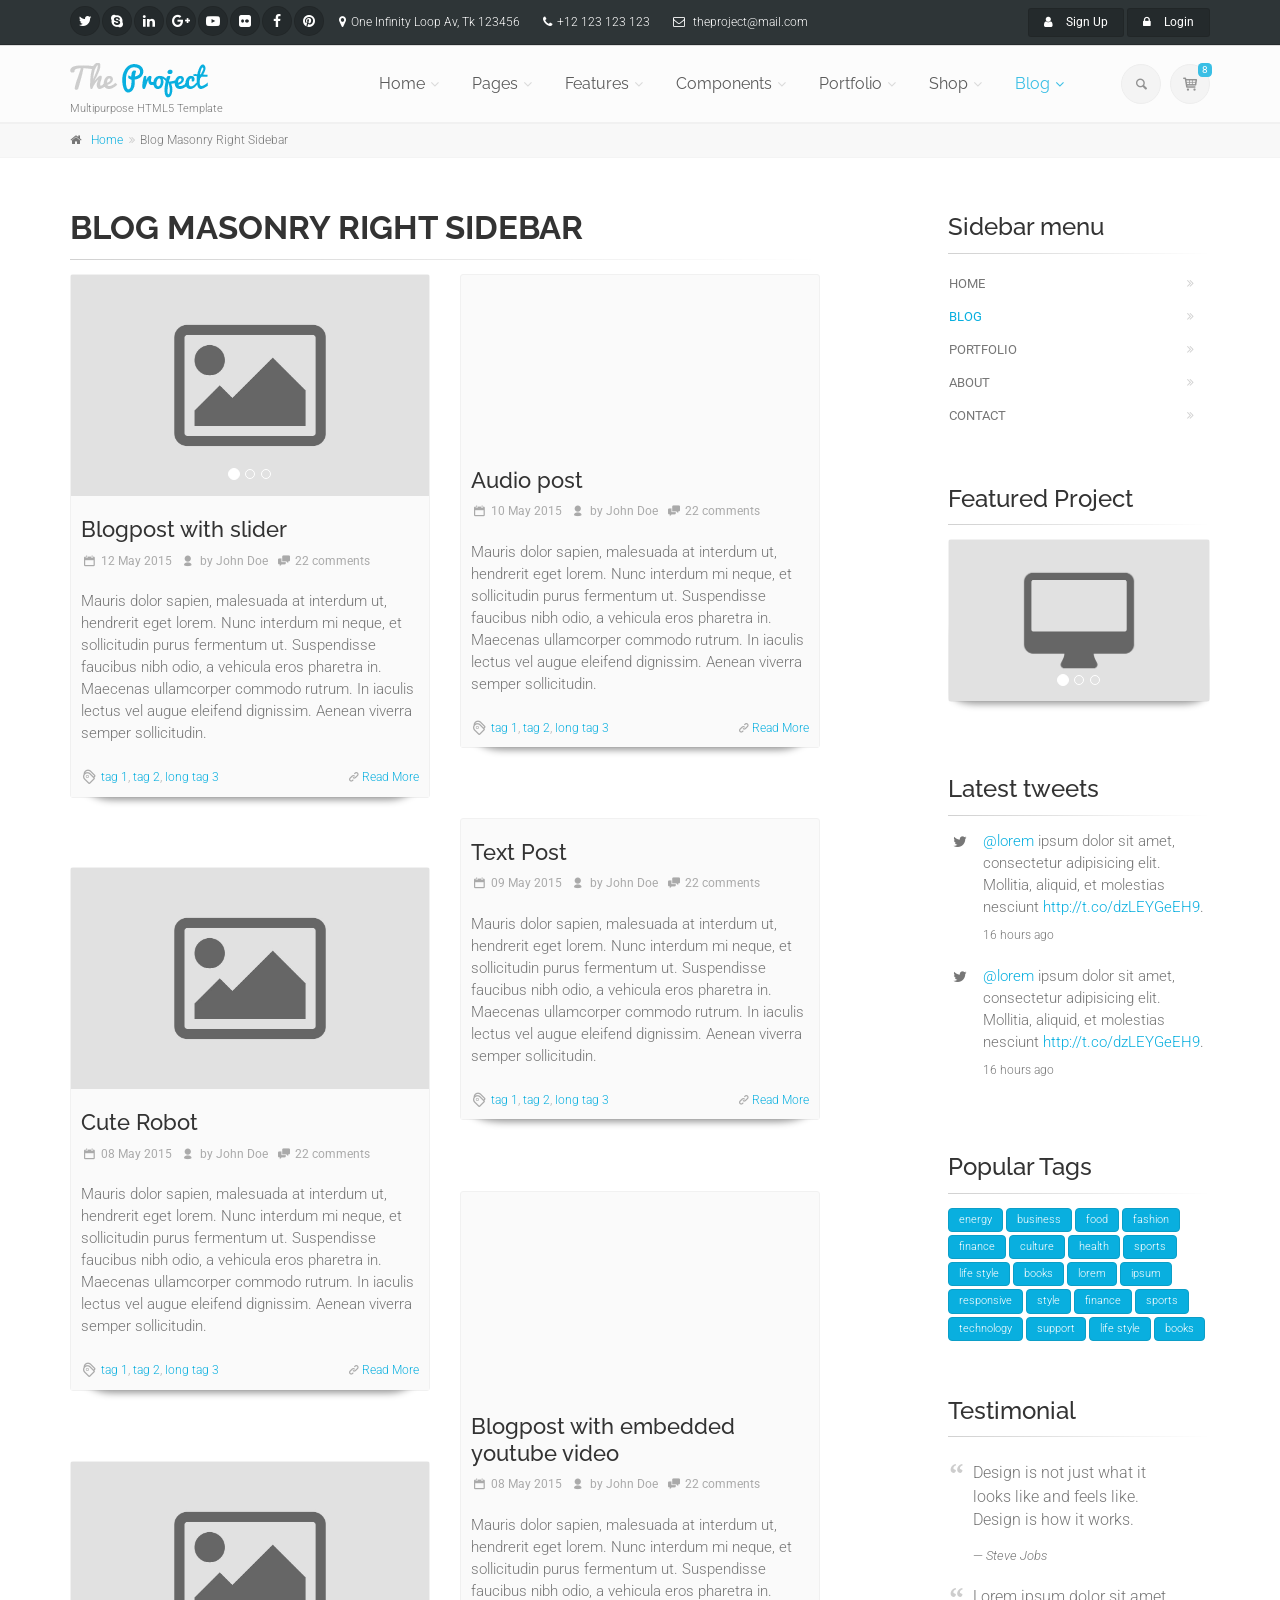
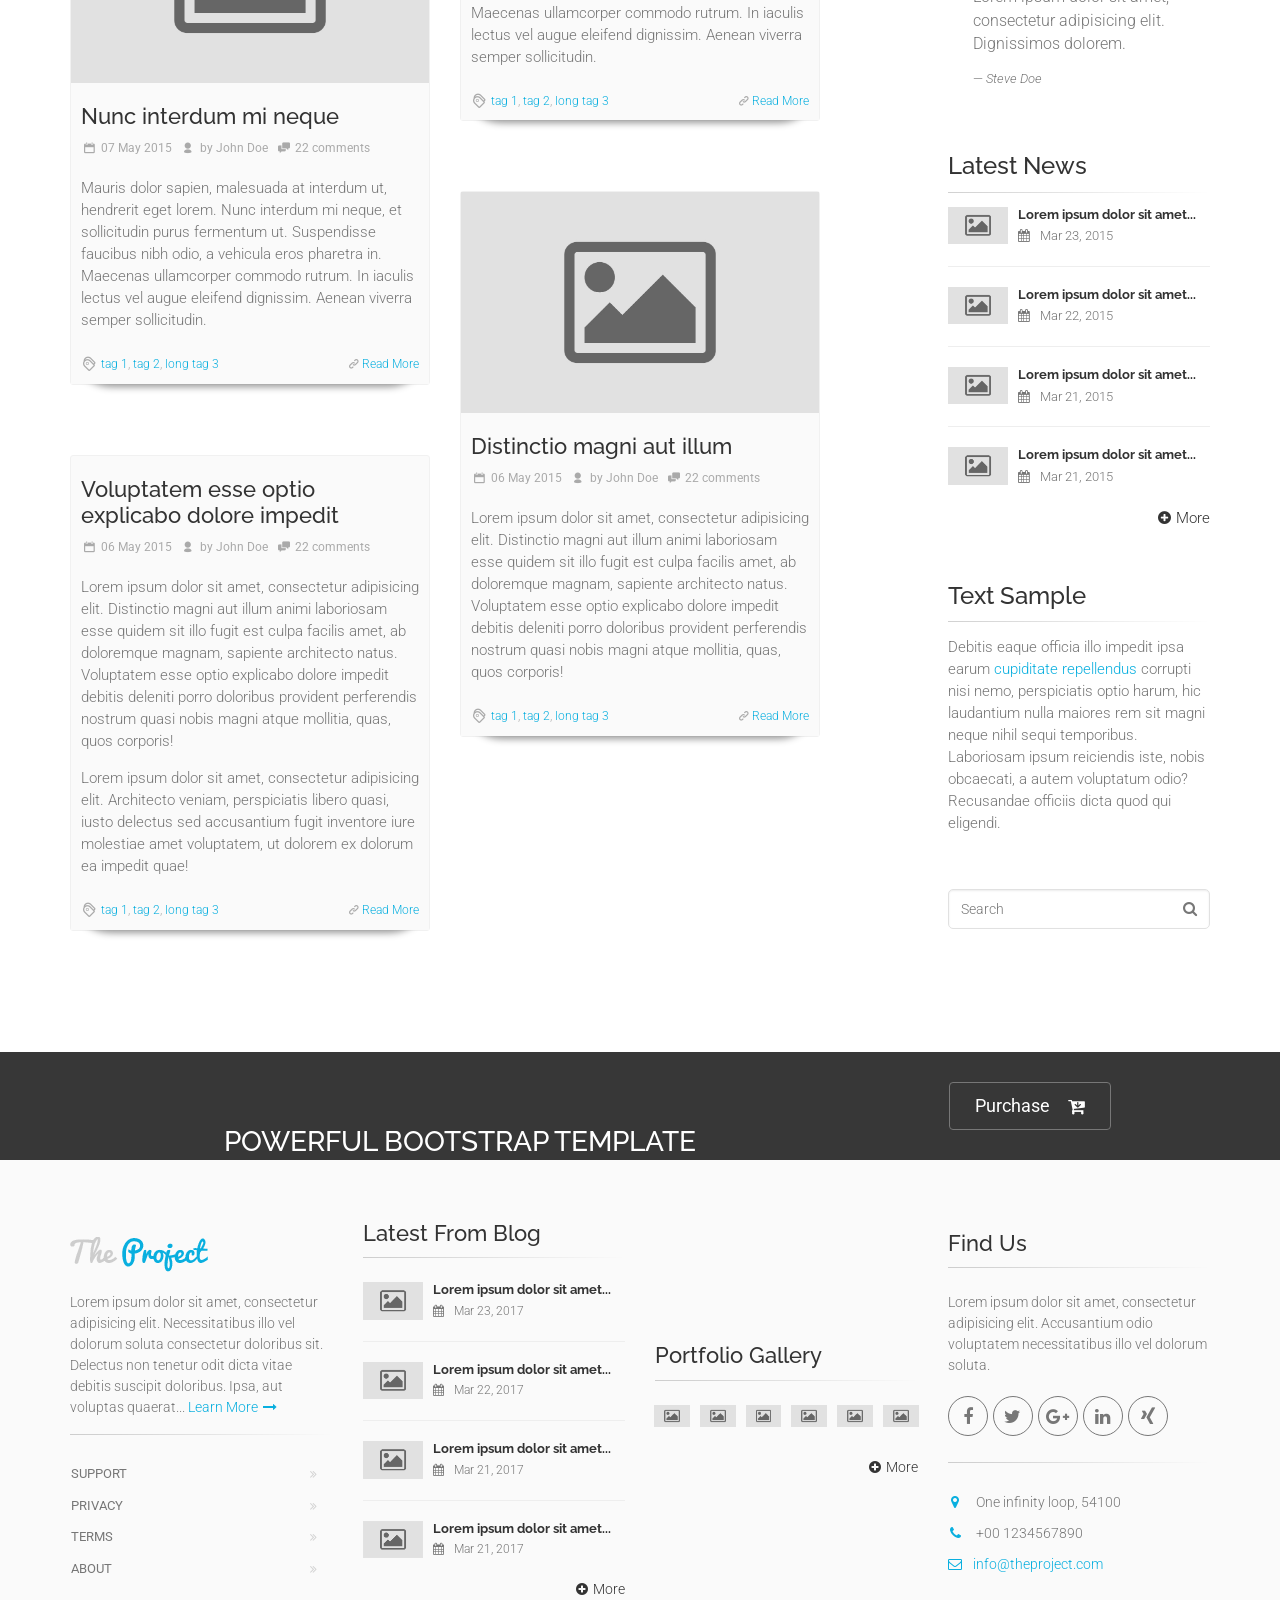
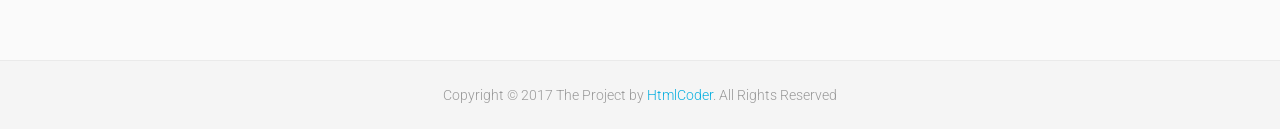
<file: blog-masonry-right-sidebar.html>
<!DOCTYPE html>
<!--[if IE 9]> <html lang="zxx" class="ie9"> <![endif]-->
<!--[if gt IE 9]> <html lang="zxx" class="ie"> <![endif]-->
<!--[if !IE]><!-->
<html dir="ltr" lang="zxx">
	<!--<![endif]-->

	<head>
		<meta charset="utf-8">
		<title>The Project | Blog Masonry Right Sidebar</title>
		<meta name="description" content="The Project a Bootstrap-based, Responsive HTML5 Template">
		<meta name="author" content="htmlcoder.me">

		<!-- Mobile Meta -->
		<meta name="viewport" content="width=device-width, initial-scale=1.0">

		<!-- Favicon -->
		<link rel="shortcut icon" href="images/favicon.ico">

		<!-- Web Fonts -->
		<link href='http://fonts.googleapis.com/css?family=Roboto:400,300,300italic,400italic,500,500italic,700,700italic' rel='stylesheet' type='text/css'>
		<link href='http://fonts.googleapis.com/css?family=Raleway:700,400,300' rel='stylesheet' type='text/css'>
		<link href='http://fonts.googleapis.com/css?family=Pacifico' rel='stylesheet' type='text/css'>
		<link href='http://fonts.googleapis.com/css?family=PT+Serif' rel='stylesheet' type='text/css'>

		<!-- Bootstrap core CSS -->
		<link href="bootstrap/css/bootstrap.css" rel="stylesheet">

		<!-- Font Awesome CSS -->
		<link href="fonts/font-awesome/css/font-awesome.css" rel="stylesheet">

		<!-- Fontello CSS -->
		<link href="fonts/fontello/css/fontello.css" rel="stylesheet">

		<!-- Plugins -->
		<link href="plugins/magnific-popup/magnific-popup.css" rel="stylesheet">
		<link href="css/animations.css" rel="stylesheet">
		<link href="plugins/owlcarousel2/assets/owl.carousel.min.css" rel="stylesheet">
		<link href="plugins/owlcarousel2/assets/owl.theme.default.min.css" rel="stylesheet">
		<link href="plugins/hover/hover-min.css" rel="stylesheet">		
		
		<!-- The Project's core CSS file -->
		<!-- Use css/rtl_style.css for RTL version -->
		<link href="css/style.css" rel="stylesheet" >
		<!-- The Project's Typography CSS file, includes used fonts -->
		<!-- Used font for body: Roboto -->
		<!-- Used font for headings: Raleway -->
		<!-- Use css/rtl_typography-default.css for RTL version -->
		<link href="css/typography-default.css" rel="stylesheet" >
		<!-- Color Scheme (In order to change the color scheme, replace the blue.css with the color scheme that you prefer)-->
		<link href="css/skins/light_blue.css" rel="stylesheet">
		

		<!-- Custom css --> 
		<link href="css/custom.css" rel="stylesheet">
	</head>

	<!-- body classes:  -->
	<!-- "boxed": boxed layout mode e.g. <body class="boxed"> -->
	<!-- "pattern-1 ... pattern-9": background patterns for boxed layout mode e.g. <body class="boxed pattern-1"> -->
	<!-- "transparent-header": makes the header transparent and pulls the banner to top -->
	<!-- "gradient-background-header": applies gradient background to header -->
	<!-- "page-loader-1 ... page-loader-6": add a page loader to the page (more info @components-page-loaders.html) -->
	<body class="no-trans    ">

		<!-- scrollToTop -->
		<!-- ================ -->
		<div class="scrollToTop circle"><i class="icon-up-open-big"></i></div>
		
		<!-- page wrapper start -->
		<!-- ================ -->
		<div class="page-wrapper">
		
			<!-- header-container start -->
			<div class="header-container">
				
				
				<!-- header-top start -->
				<!-- classes:  -->
				<!-- "dark": dark version of header top e.g. class="header-top dark" -->
				<!-- "colored": colored version of header top e.g. class="header-top colored" -->
				<!-- ================ -->
				<div class="header-top dark ">
					<div class="container">
						<div class="row">
							<div class="col-xs-3 col-sm-6 col-md-9">
								<!-- header-top-first start -->
								<!-- ================ -->
								<div class="header-top-first clearfix">
									<ul class="social-links circle small clearfix hidden-xs">
										<li class="twitter"><a target="_blank" href="http://www.twitter.com"><i class="fa fa-twitter"></i></a></li>
										<li class="skype"><a target="_blank" href="http://www.skype.com"><i class="fa fa-skype"></i></a></li>
										<li class="linkedin"><a target="_blank" href="http://www.linkedin.com"><i class="fa fa-linkedin"></i></a></li>
										<li class="googleplus"><a target="_blank" href="http://plus.google.com"><i class="fa fa-google-plus"></i></a></li>
										<li class="youtube"><a target="_blank" href="http://www.youtube.com"><i class="fa fa-youtube-play"></i></a></li>
										<li class="flickr"><a target="_blank" href="http://www.flickr.com"><i class="fa fa-flickr"></i></a></li>
										<li class="facebook"><a target="_blank" href="http://www.facebook.com"><i class="fa fa-facebook"></i></a></li>
										<li class="pinterest"><a target="_blank" href="http://www.pinterest.com"><i class="fa fa-pinterest"></i></a></li>
									</ul>
									<div class="social-links hidden-lg hidden-md hidden-sm circle small">
										<div class="btn-group dropdown">
											<button type="button" class="btn dropdown-toggle" data-toggle="dropdown"><i class="fa fa-share-alt"></i></button>
											<ul class="dropdown-menu dropdown-animation">
												<li class="twitter"><a target="_blank" href="http://www.twitter.com"><i class="fa fa-twitter"></i></a></li>
												<li class="skype"><a target="_blank" href="http://www.skype.com"><i class="fa fa-skype"></i></a></li>
												<li class="linkedin"><a target="_blank" href="http://www.linkedin.com"><i class="fa fa-linkedin"></i></a></li>
												<li class="googleplus"><a target="_blank" href="http://plus.google.com"><i class="fa fa-google-plus"></i></a></li>
												<li class="youtube"><a target="_blank" href="http://www.youtube.com"><i class="fa fa-youtube-play"></i></a></li>
												<li class="flickr"><a target="_blank" href="http://www.flickr.com"><i class="fa fa-flickr"></i></a></li>
												<li class="facebook"><a target="_blank" href="http://www.facebook.com"><i class="fa fa-facebook"></i></a></li>
												<li class="pinterest"><a target="_blank" href="http://www.pinterest.com"><i class="fa fa-pinterest"></i></a></li>
											</ul>
										</div>
									</div>
									<ul class="list-inline hidden-sm hidden-xs">
										<li><i class="fa fa-map-marker pr-5 pl-10"></i>One Infinity Loop Av, Tk 123456</li>
										<li><i class="fa fa-phone pr-5 pl-10"></i>+12 123 123 123</li>
										<li><i class="fa fa-envelope-o pr-5 pl-10"></i> theproject@mail.com</li>
									</ul>
								</div>
								<!-- header-top-first end -->
							</div>
							<div class="col-xs-9 col-sm-6 col-md-3">

								<!-- header-top-second start -->
								<!-- ================ -->
								<div id="header-top-second"  class="clearfix">

									<!-- header top dropdowns start -->
									<!-- ================ -->
									<div class="header-top-dropdown text-right">
										<div class="btn-group">
											<a href="page-signup.html" class="btn btn-default btn-sm"><i class="fa fa-user pr-10"></i> Sign Up</a>
										</div>
										<div class="btn-group dropdown">
											<button type="button" class="btn dropdown-toggle btn-default btn-sm" data-toggle="dropdown"><i class="fa fa-lock pr-10"></i> Login</button>
											<ul class="dropdown-menu dropdown-menu-right dropdown-animation">
												<li>
													<form class="login-form margin-clear">
														<div class="form-group has-feedback">
															<label class="control-label">Username</label>
															<input type="text" class="form-control" placeholder="">
															<i class="fa fa-user form-control-feedback"></i>
														</div>
														<div class="form-group has-feedback">
															<label class="control-label">Password</label>
															<input type="password" class="form-control" placeholder="">
															<i class="fa fa-lock form-control-feedback"></i>
														</div>
														<button type="submit" class="btn btn-gray btn-sm">Log In</button>
														<span class="pl-5 pr-5">or</span>
														<button type="submit" class="btn btn-default btn-sm">Sing Up</button>
														<ul>
															<li><a href="#">Forgot your password?</a></li>
														</ul>
														<span class="text-center">Login with</span>
														<ul class="social-links circle small colored clearfix">
															<li class="facebook"><a target="_blank" href="http://www.facebook.com"><i class="fa fa-facebook"></i></a></li>
															<li class="twitter"><a target="_blank" href="http://www.twitter.com"><i class="fa fa-twitter"></i></a></li>
															<li class="googleplus"><a target="_blank" href="http://plus.google.com"><i class="fa fa-google-plus"></i></a></li>
														</ul>
													</form>
												</li>
											</ul>
										</div>
									</div>
									<!--  header top dropdowns end -->
								</div>
								<!-- header-top-second end -->
							</div>
						</div>
					</div>
				</div>
				<!-- header-top end -->
				
				<!-- header start -->
				<!-- classes:  -->
				<!-- "fixed": enables fixed navigation mode (sticky menu) e.g. class="header fixed clearfix" -->
				<!-- "dark": dark version of header e.g. class="header dark clearfix" -->
				<!-- "full-width": mandatory class for the full-width menu layout -->
				<!-- "centered": mandatory class for the centered logo layout -->
				<!-- ================ --> 
				<header class="header  fixed    clearfix">
					
					<div class="container">
						<div class="row">
							<div class="col-md-3 ">
								<!-- header-first start -->
								<!-- ================ -->
								<div class="header-first clearfix">
									
									<!-- header dropdown buttons -->
									<div class="header-dropdown-buttons visible-xs">
										<div class="btn-group dropdown">
											<button type="button" class="btn dropdown-toggle" data-toggle="dropdown"><i class="icon-search"></i></button>
											<ul class="dropdown-menu dropdown-menu-right dropdown-animation">
												<li>
													<form role="search" class="search-box margin-clear">
														<div class="form-group has-feedback">
															<input type="text" class="form-control" placeholder="Search">
															<i class="icon-search form-control-feedback"></i>
														</div>
													</form>
												</li>
											</ul>
										</div>
										<div class="btn-group dropdown">
											<button type="button" class="btn dropdown-toggle" data-toggle="dropdown"><i class="icon-basket-1"></i><span class="cart-count default-bg">8</span></button>
											<ul class="dropdown-menu dropdown-menu-right dropdown-animation cart">
												<li>
													<table class="table table-hover">
														<thead>
															<tr>
																<th class="quantity">QTY</th>
																<th class="product">Product</th>
																<th class="amount">Subtotal</th>
															</tr>
														</thead>
														<tbody>
															<tr>
																<td class="quantity">2 x</td>
																<td class="product"><a href="shop-product.html">Android 4.4 Smartphone</a><span class="small">4.7" Dual Core 1GB</span></td>
																<td class="amount">$199.00</td>
															</tr>
															<tr>
																<td class="quantity">3 x</td>
																<td class="product"><a href="shop-product.html">Android 4.2 Tablet</a><span class="small">7.3" Quad Core 2GB</span></td>
																<td class="amount">$299.00</td>
															</tr>
															<tr>
																<td class="quantity">3 x</td>
																<td class="product"><a href="shop-product.html">Desktop PC</a><span class="small">Quad Core 3.2MHz, 8GB RAM, 1TB Hard Disk</span></td>
																<td class="amount">$1499.00</td>
															</tr>
															<tr>
																<td class="total-quantity" colspan="2">Total 8 Items</td>
																<td class="total-amount">$1997.00</td>
															</tr>
														</tbody>
													</table>
													<div class="panel-body text-right">
														<a href="shop-cart.html" class="btn btn-group btn-gray btn-sm">View Cart</a>
														<a href="shop-checkout.html" class="btn btn-group btn-gray btn-sm">Checkout</a>
													</div>
												</li>
											</ul>
										</div>
									</div>
									<!-- header dropdown buttons end-->
									
									<!-- logo -->
									<div id="logo" class="logo">
										<a href="index.html"><img id="logo_img" src="images/logo_light_blue.png" alt="The Project"></a>
									</div>

									<!-- name-and-slogan -->
									<div class="site-slogan">
										Multipurpose HTML5 Template
									</div>

								</div>
								<!-- header-first end -->

							</div>
							<div class="col-md-9">
					
								<!-- header-second start -->
								<!-- ================ -->
								<div class="header-second clearfix">
									
								<!-- main-navigation start -->
								<!-- classes: -->
								<!-- "onclick": Makes the dropdowns open on click, this the default bootstrap behavior e.g. class="main-navigation onclick" -->
								<!-- "animated": Enables animations on dropdowns opening e.g. class="main-navigation animated" -->
								<!-- "with-dropdown-buttons": Mandatory class that adds extra space, to the main navigation, for the search and cart dropdowns -->
								<!-- ================ -->
								<div class="main-navigation  animated with-dropdown-buttons">

									<!-- navbar start -->
									<!-- ================ -->
									<nav class="navbar navbar-default" role="navigation">
										<div class="container-fluid">

											<!-- Toggle get grouped for better mobile display -->
											<div class="navbar-header">
												<button type="button" class="navbar-toggle" data-toggle="collapse" data-target="#navbar-collapse-1">
													<span class="sr-only">Toggle navigation</span>
													<span class="icon-bar"></span>
													<span class="icon-bar"></span>
													<span class="icon-bar"></span>
												</button>
												
											</div>

											<!-- Collect the nav links, forms, and other content for toggling -->
											<div class="collapse navbar-collapse" id="navbar-collapse-1">
												<!-- main-menu -->
												<ul class="nav navbar-nav ">

													<!-- mega-menu start -->
													<li class="dropdown  mega-menu">
														<a href="index.html" class="dropdown-toggle" data-toggle="dropdown">Home</a>
														<ul class="dropdown-menu">
															<li>
																<div class="row">
																	<div class="col-md-12">
																		<h4 class="title"><i class="fa fa-laptop pr-10"></i> Demos</h4>
																		<div class="row">
																			<div class="col-sm-6 col-md-3">
																				<div class="divider"></div>
																				<ul class="menu">
																					<li ><a href="index.html"><i class="icon-home pr-10"></i>Home Default</a></li>
																					<li ><a href="index-rtl.html"><i class="icon-home pr-10"></i>Home Default - RTL <span class="badge">New</span></a></li>
																					<li ><a href="index-corporate-1.html"><i class="icon-suitcase pr-10"></i>Corporate 1</a></li>
																					<li ><a href="index-corporate-2.html"><i class="icon-suitcase pr-10"></i>Corporate 2</a></li>
																					<li ><a href="index-corporate-3.html"><i class="icon-suitcase pr-10"></i>Corporate 3</a></li>
																					<li ><a href="index-corporate-4.html"><i class="icon-suitcase pr-10"></i>Corporate 4 <span class="badge">v1.2</span></a></li>
																					<li ><a href="index-corporate-5.html"><i class="icon-suitcase pr-10"></i>Corporate 5 (Law Firm) <span class="badge">v1.3</span></a></li>
																					<li ><a href="index-shop.html"><i class="icon-basket-1 pr-10"></i>Commerce 1</a></li>
																				</ul>
																			</div>
																			<div class="col-sm-6 col-md-3">
																				<div class="divider"></div>
																				<ul class="menu">
																					<li ><a href="index-shop-2.html"><i class="icon-basket-1 pr-10"></i>Commerce 2</a></li>
																					<li ><a href="index-portfolio.html"><i class="icon-briefcase pr-10"></i>Portfolio/Agency</a></li>
																					<li ><a href="index-portfolio-2.html"><i class="icon-camera pr-10"></i>Portfolio 2 <span class="badge">New</span></a></li>
																					<li ><a href="index-medical.html"><i class="fa fa-ambulance pr-10"></i>Medical</a></li>
																					<li ><a href="index-restaurant.html"><i class="fa fa-cutlery pr-10"></i>Restaurant</a></li>
																					<li ><a href="index-restaurant-2.html"><i class="fa fa-cutlery pr-10"></i>Restaurant 2 <span class="badge">v1.3</span></a></li>
																					<li ><a href="index-wedding.html"><i class="icon-heart pr-10"></i>Wedding</a></li>
																					<li ><a href="index-landing.html"><i class="fa fa-star pr-10"></i>Landing Page</a></li>
																				</ul>
																			</div>
																			<div class="col-sm-6 col-md-3">
																				<div class="divider"></div>
																				<ul class="menu">
																					<li ><a href="index-landing-2.html"><i class="fa fa-star pr-10"></i>Landing Page 2 <span class="badge">v1.3</span></a></li>
																					<li ><a href="page-coming-soon.html"><i class="fa fa-clock-o pr-10"></i>Coming Soon</a></li>
																					<li ><a href="index-one-page.html"><i class="icon-home pr-10"></i>One Page Version</a></li>
																					<li ><a href="index-construction.html"><i class="fa fa-building pr-10"></i>Construction <span class="badge">v1.1</span></a></li>
																					<li ><a href="index-education.html"><i class="fa fa-graduation-cap pr-10"></i>Education <span class="badge">v1.1</span></a></li>
																					<li ><a href="index-hotel.html"><i class="fa fa-bed pr-10"></i>Hotel <span class="badge">v1.1</span></a></li>
																					<li ><a href="index-blog.html"><i class="fa fa-pencil pr-10"></i>Blog <span class="badge">v1.1</span></a></li>
																					<li ><a href="index-blog-2.html"><i class="fa fa-pencil pr-10"></i>Blog 2<span class="badge">v1.3</span></a></li>
																				</ul>
																			</div>
																			<div class="col-sm-6 col-md-3">
																				<div class="divider"></div>
																				<ul class="menu">
																					<li ><a href="index-beauty.html"><i class="fa fa-magic pr-10"></i>Beauty Center <span class="badge">v1.1</span></a></li>
																					<li ><a href="index-gym.html"><i class="fa fa-heartbeat pr-10"></i>Gym <span class="badge">v1.2</span></a></li>
																					<li ><a href="index-resume.html"><i class="fa fa-user pr-10"></i>Resume <span class="badge">v1.2</span></a></li>
																					<li ><a href="index-agency.html"><i class="fa fa-users pr-10"></i>Agency <span class="badge">v1.2</span></a></li>
																					<li ><a href="index-logistics.html"><i class="fa fa-truck pr-10"></i>Logistics <span class="badge">v1.2</span></a></li>
																				</ul>
																			</div>
																		</div>
																	</div>
																</div>
															</li>
														</ul>
													</li>
													<!-- mega-menu end -->
													<!-- mega-menu start -->
													<li class="dropdown  mega-menu">
														<a href="#" class="dropdown-toggle" data-toggle="dropdown">Pages</a>
														<ul class="dropdown-menu">
															<li>
																<div class="row">
																	<div class="col-lg-8 col-md-9">
																		<h4 class="title">Pages</h4>
																		<div class="row">
																			<div class="col-sm-4">
																				<div class="divider"></div>
																				<ul class="menu">
																					<li ><a href="page-about.html"><i class="fa fa-angle-right"></i>About Us 1</a></li>
																					<li ><a href="page-about-2.html"><i class="fa fa-angle-right"></i>About Us 2</a></li>
																					<li ><a href="page-about-3.html"><i class="fa fa-angle-right"></i>About Us 3</a></li>
																					<li ><a href="page-about-4.html"><i class="fa fa-angle-right"></i>About Us 4</a></li>
																					<li ><a href="page-about-me.html"><i class="fa fa-angle-right"></i>About Me</a></li>
																					<li ><a href="page-team.html"><i class="fa fa-angle-right"></i>Our Team - Options 1</a></li>
																					<li ><a href="page-team-2.html"><i class="fa fa-angle-right"></i>Our Team - Options 2</a></li>
																					<li ><a href="page-team-3.html"><i class="fa fa-angle-right"></i>Our Team - Options 3</a></li>
																					<li ><a href="page-coming-soon.html"><i class="fa fa-angle-right"></i>Coming Soon Page</a></li>
																					<li ><a href="page-faq.html"><i class="fa fa-angle-right"></i>FAQ page</a></li>
																				</ul>
																			</div>
																			<div class="col-sm-4">
																				<div class="divider"></div>
																				<ul class="menu">
																					<li ><a href="page-services.html"><i class="fa fa-angle-right"></i>Services 1</a></li>
																					<li ><a href="page-services-2.html"><i class="fa fa-angle-right"></i>Services 2</a></li>
																					<li ><a href="page-services-3.html"><i class="fa fa-angle-right"></i>Services 3</a></li>
																					<li ><a href="page-contact.html"><i class="fa fa-angle-right"></i>Contact 1</a></li>
																					<li ><a href="page-contact-2.html"><i class="fa fa-angle-right"></i>Contact 2</a></li>
																					<li ><a href="page-contact-3.html"><i class="fa fa-angle-right"></i>Contact 3</a></li>
																					<li ><a href="page-login.html"><i class="fa fa-angle-right"></i>Login 1</a></li>
																					<li ><a href="page-login-2.html"><i class="fa fa-angle-right"></i>Login 2 - Fullsreen</a></li>
																					<li ><a href="page-signup.html"><i class="fa fa-angle-right"></i>Sign Up 1</a></li>
																					<li ><a href="page-signup-2.html"><i class="fa fa-angle-right"></i>Sign Up 2 - Fullsreen</a></li>
																				</ul>
																			</div>
																			<div class="col-sm-4">
																				<div class="divider"></div>
																				<ul class="menu">
																					<li ><a href="page-404.html"><i class="fa fa-angle-right"></i>404 error</a></li>
																					<li ><a href="page-404-2.html"><i class="fa fa-angle-right"></i>404 error - Parallax</a></li>
																					<li ><a href="page-affix-sidebar.html"><i class="fa fa-angle-right"></i>Sidebar - Affix Menu</a></li>
																					<li ><a href="page-left-sidebar.html"><i class="fa fa-angle-right"></i>Left Sidebar</a></li>
																					<li ><a href="page-right-sidebar.html"><i class="fa fa-angle-right"></i>Right Sidebar</a></li>
																					<li ><a href="page-two-sidebars.html"><i class="fa fa-angle-right"></i>Two Sidebars</a></li>
																					<li ><a href="page-two-sidebars-left.html"><i class="fa fa-angle-right"></i>Two Sidebars Left</a></li>
																					<li ><a href="page-two-sidebars-right.html"><i class="fa fa-angle-right"></i>Two Sidebars Right</a></li>
																					<li ><a href="page-no-sidebars.html"><i class="fa fa-angle-right"></i>No Sidebars</a></li>
																					<li ><a href="page-sitemap.html"><i class="fa fa-angle-right"></i>Sitemap</a></li>
																				</ul>
																			</div>
																		</div>
																	</div>
																	<div class="col-lg-4 col-md-3 hidden-sm">
																		<h4 class="title">Premium HTML5 Template</h4>
																		<p class="mb-10">The Project is perfectly suitable for corporate, business and company webpages.</p>
																		<img src="images/section-image-3.png" alt="The Project">
																	</div>
																</div>
															</li>
														</ul>
													</li>
													<!-- mega-menu end -->
													<li class="dropdown ">
														<a class="dropdown-toggle" data-toggle="dropdown" href="#">Features</a>
														<ul class="dropdown-menu">
															<li class="dropdown ">
																<a  class="dropdown-toggle" data-toggle="dropdown" href="#">Headers <span class="badge">v1.2</span></a>
																<ul class="dropdown-menu">
																	<li ><a href="features-headers-default.html">Default/Semi-Transparent</a></li>
																	<li ><a href="features-headers-default-dark.html">Dark/Semi-Transparent</a></li>
																	<li ><a href="features-headers-gradient-dark.html">Gradient Dark <span class="badge">v1.2</span></a></li>
																	<li ><a href="features-headers-gradient-light.html">Gradient Light <span class="badge">v1.2</span></a></li>
																	<li ><a href="features-headers-classic.html">Classic Light</a></li>
																	<li ><a href="features-headers-classic-dark.html">Classic Dark</a></li>
																	<li ><a href="features-headers-colored.html">Colored/Light</a></li>
																	<li ><a href="features-headers-colored-dark.html">Colored/Dark</a></li>
																	<li ><a href="features-headers-full-width.html">Full Width</a></li>
																	<li ><a href="features-headers-offcanvas-left.html">Offcanvas Left Side</a></li>
																	<li ><a href="features-headers-offcanvas-right.html">Offcanvas Right Side</a></li>
																	<li ><a href="features-headers-logo-centered.html">Logo Centered</a></li>
																	<li ><a href="features-headers-slider-top.html">Slider Top</a></li>
																	<li ><a href="features-headers-simple.html">Simple Static</a></li>
																</ul>
															</li>
															<li class="dropdown ">
																<a  class="dropdown-toggle" data-toggle="dropdown" href="#">Sticky Headers <span class="badge">v1.2</span></a>
																<ul class="dropdown-menu">
																	<li ><a href="features-headers-default.html">Default</a></li>
																	<li ><a href="features-headers-sticky-2.html">Alternative <span class="badge">v1.2</span></a></li>
																</ul>
															</li>
															<li class="dropdown ">
																<a  class="dropdown-toggle" data-toggle="dropdown" href="#">Menus</a>
																<ul class="dropdown-menu">
																	<li ><a href="features-headers-default.html">Default/On Hover Menu</a></li>
																	<li ><a href="features-menus-onhover-no-animations.html">On Hover Menu - No Animations</a></li>
																	<li ><a href="features-menus-onclick.html">On Click Menu - With Animations</a></li>
																	<li ><a href="features-menus-onclick-no-animations.html">On Click Menu - No Animations</a></li>
																</ul>
															</li>
															<li class="dropdown ">
																<a  class="dropdown-toggle" data-toggle="dropdown" href="#">Footers <span class="badge">v1.2</span></a>
																<ul class="dropdown-menu">
																	<li ><a href="features-footers-default.html#footer">Default</a></li>
																	<li ><a href="features-footers-contact-form.html#footer">Contact Form</a></li>
																	<li ><a href="features-footers-contact-form-2.html#footer">Contact Form 2 <span class="badge">v1.2</span></a></li>
																	<li ><a href="features-footers-google-maps.html#footer">Google Maps</a></li>
																	<li ><a href="features-footers-subscribe.html#footer">Subscribe Form</a></li>
																	<li ><a href="features-footers-minimal.html#footer">Minimal</a></li>
																	<li ><a href="features-footers-links.html#footer">Links <span class="badge">v1.1</span></a></li>
																	<li ><a href="features-footers-full-width.html#footer">Full Width <span class="badge">v1.2</span></a></li>
																</ul>
															</li>
															<li class="dropdown ">
																<a  class="dropdown-toggle" data-toggle="dropdown" href="#">Main Sliders <span class="badge">v1.2</span></a>
																<ul class="dropdown-menu">
																	<li ><a href="features-sliders-fullscreen.html">Full Screen</a></li>
																	<li ><a href="features-sliders-fullwidth.html">Full Width</a></li>
																	<li ><a href="features-sliders-fullwidth-big-height.html">Full Width - Big Height</a></li>
																	<li ><a href="features-sliders-boxedwidth-light.html">Boxed Width - Light Bg</a></li>
																	<li ><a href="features-sliders-boxedwidth-dark.html">Boxed Width - Dark Bg</a></li>
																	<li ><a href="features-sliders-boxedwidth-default.html">Boxed Width - Default Bg</a></li>
																	<li ><a href="features-sliders-video-background.html">Video Background</a></li>
																	<li ><a href="features-sliders-text-rotator.html">Text Rotator</a></li>
																</ul>
															</li>
															<li class="dropdown">
																<a  class="dropdown-toggle" data-toggle="dropdown" href="#">Email Templates <span class="badge">v1.1</span></a>
																<ul class="dropdown-menu">
																	<li><a target="_blank" href="email_templates/email_template_blue.html">Blue</a></li>
																	<li><a target="_blank" href="email_templates/email_template_brown.html">Brown</a></li>
																	<li><a target="_blank" href="email_templates/email_template_cool_green.html">Cool Green</a></li>
																	<li><a target="_blank" href="email_templates/email_template_dark_cyan.html">Dark Cyan</a></li>
																	<li><a target="_blank" href="email_templates/email_template_dark_red.html">Dark Red</a></li>
																	<li><a target="_blank" href="email_templates/email_template_gold.html">Gold</a></li>
																	<li><a target="_blank" href="email_templates/email_template_gray.html">Gray</a></li>
																	<li><a target="_blank" href="email_templates/email_template_green.html">Green</a></li>
																	<li><a target="_blank" href="email_templates/email_template_light_blue.html">Light Blue</a></li>
																	<li><a target="_blank" href="email_templates/email_template_orange.html">Orange</a></li>
																	<li><a target="_blank" href="email_templates/email_template_pink.html">Pink</a></li>
																	<li><a target="_blank" href="email_templates/email_template_purple.html">Purple</a></li>
																	<li><a target="_blank" href="email_templates/email_template_red.html">Red</a></li>
																	<li><a target="_blank" href="email_templates/email_template_vivid_red.html">Vivid Red</a></li>
																</ul>
															</li>
															<li class="dropdown ">
																<a  class="dropdown-toggle" data-toggle="dropdown" href="#">Pricing Tables</a>
																<ul class="dropdown-menu">
																	<li ><a href="features-pricing-tables-1.html">Pricing Tables 1</a></li>
																	<li ><a href="features-pricing-tables-2.html">Pricing Tables 2</a></li>
																	<li ><a href="features-pricing-tables-3.html">Pricing Tables 3</a></li>
																</ul>
															</li>
															<li class="dropdown ">
																<a  class="dropdown-toggle" data-toggle="dropdown" href="#">Icons</a>
																<ul class="dropdown-menu">
																	<li ><a href="features-icons-fontawesome.html">Font Awesome</a></li>
																	<li ><a href="features-icons-fontello.html">Fontello</a></li>
																	<li ><a href="features-icons-glyphicons.html">Glyphicons</a></li>
																</ul>
															</li>
															<li ><a href="features-dark-page.html">Dark Page</a></li>
															<li ><a href="features-typography.html">Typography</a></li>
															<li ><a href="features-backgrounds.html">Backgrounds</a></li>
															<li ><a href="features-grid.html">Grid</a></li>
														</ul>
													</li>
													<!-- mega-menu start -->
													<li class="dropdown  mega-menu narrow">
														<a href="#" class="dropdown-toggle" data-toggle="dropdown">Components</a>
														<ul class="dropdown-menu">
															<li>
																<div class="row">
																	<div class="col-md-12">
																		<h4 class="title"><i class="fa fa-magic pr-10"></i> Components</h4>
																		<div class="row">
																			<div class="col-sm-6">
																				<div class="divider"></div>
																				<ul class="menu">
																					<li ><a href="components-social-icons.html"><i class="icon-share pr-10"></i>Social Icons</a></li>
																					<li ><a href="components-buttons.html"><i class="icon-flask pr-10"></i>Buttons</a></li>
																					<li ><a href="components-forms.html"><i class="icon-eq pr-10"></i>Forms</a></li>
																					<li ><a href="components-tabs-and-pills.html"><i class=" icon-dot-3 pr-10"></i>Tabs &amp; Pills</a></li>
																					<li ><a href="components-accordions.html"><i class="icon-menu-outline pr-10"></i>Accordions</a></li>
																					<li ><a href="components-progress-bars.html"><i class="icon-chart-line pr-10"></i>Progress Bars</a></li>
																					<li ><a href="components-call-to-action.html"><i class="icon-chat pr-10"></i>Call to Action Blocks</a></li>
																					<li ><a href="components-alerts-and-callouts.html"><i class="icon-info-circled pr-10"></i>Alerts &amp; Callouts</a></li>
																					<li ><a href="components-content-sliders.html"><i class="icon-star-filled pr-10"></i>Content Sliders</a></li>
																					<li ><a href="components-charts.html"><i class="icon-chart-pie pr-10"></i>Charts</a></li>
																					<li ><a href="components-page-loaders.html"><i class="fa fa-circle-o-notch fa-spin"></i>Page Loaders <span class="badge">v1.1</span></a></li>
																					<li ><a href="components-icon-boxes.html"><i class="icon-picture-outline pr-10"></i>Icon Boxes</a></li>
																				</ul>
																			</div>
																			<div class="col-sm-6">
																				<div class="divider"></div>
																				<ul class="menu">
																					<li ><a href="components-image-boxes.html"><i class="icon-camera-1 pr-10"></i>Image Boxes</a></li>
																					<li ><a href="components-fullwidth-sections.html"><i class="icon-code-1 pr-10"></i>Full Width Sections</a></li>
																					<li ><a href="components-animations.html"><i class="icon-docs pr-10"></i>Animations</a></li>
																					<li ><a href="components-video-and-audio.html"><i class="icon-video pr-10"></i>Video &amp; Audio</a></li>
																					<li ><a href="components-lightbox.html"><i class="icon-plus pr-10"></i>Lightbox</a></li>
																					<li ><a href="components-counters.html"><i class="icon-sort-numeric pr-10"></i>Counters</a></li>
																					<li ><a href="components-modals.html"><i class="icon-popup pr-10"></i>Modals</a></li>
																					<li ><a href="components-tables.html"><i class="icon-th pr-10"></i>Tables</a></li>
																					<li ><a href="components-text-rotators.html"><i class="icon-arrows-ccw pr-10"></i>Text Rotators</a></li>
																					<li ><a href="components-announcement-default.html"><i class="icon-megaphone pr-10"></i>Announcements <span class="badge">v1.3</span></a></li>
																					<li ><a href="components-separators.html"><i class="icon-star pr-10"></i>Separators <span class="badge">v1.3</span></a></li>
																				</ul>
																			</div>
																		</div>
																	</div>
																</div>
															</li>
														</ul>
													</li>
													<!-- mega-menu end -->
													<li class="dropdown ">
														<a href="portfolio-grid-2-3-col.html" class="dropdown-toggle" data-toggle="dropdown">Portfolio</a>
														<ul class="dropdown-menu">
															<li class="dropdown ">
																<a  class="dropdown-toggle" data-toggle="dropdown" href="#">Portfolio Grid 1</a>
																<ul class="dropdown-menu">
																	<li ><a href="portfolio-grid-1-2-col.html">2 Column</a></li>
																	<li ><a href="portfolio-grid-1-3-col.html">3 Column</a></li>
																	<li ><a href="portfolio-grid-1-4-col.html">4 Column</a></li>
																	<li ><a href="portfolio-grid-1-sidebar.html">With Sidebar</a></li>
																</ul>
															</li>
															<li class="dropdown ">
																<a  class="dropdown-toggle" data-toggle="dropdown" href="#">Portfolio Grid 2</a>
																<ul class="dropdown-menu">
																	<li ><a href="portfolio-grid-2-2-col.html">2 Column</a></li>
																	<li ><a href="portfolio-grid-2-3-col.html">3 Column</a></li>
																	<li ><a href="portfolio-grid-2-4-col.html">4 Column</a></li>
																	<li ><a href="portfolio-grid-2-sidebar.html">With Sidebar</a></li>
																</ul>
															</li>
															<li class="dropdown ">
																<a  class="dropdown-toggle" data-toggle="dropdown" href="#">Portfolio Grid 3 - Dark</a>
																<ul class="dropdown-menu">
																	<li ><a href="portfolio-grid-3-2-col.html">2 Column</a></li>
																	<li ><a href="portfolio-grid-3-3-col.html">3 Column</a></li>
																	<li ><a href="portfolio-grid-3-4-col.html">4 Column</a></li>
																	<li ><a href="portfolio-grid-3-sidebar.html">With Sidebar</a></li>
																</ul>
															</li>
															<li class="dropdown ">
																<a  class="dropdown-toggle" data-toggle="dropdown" href="#">Portfolio Fullwidth</a>
																<ul class="dropdown-menu">
																	<li ><a href="portfolio-fullwidth-2-col.html">2 Column</a></li>
																	<li ><a href="portfolio-fullwidth-3-col.html">3 Column</a></li>
																	<li ><a href="portfolio-fullwidth-4-col.html">4 Column</a></li>
																</ul>
															</li>
															<li class="dropdown ">
																<a  class="dropdown-toggle" data-toggle="dropdown" href="#">Portfolio List</a>
																<ul class="dropdown-menu">
																	<li ><a href="portfolio-list-1.html">List - Large Images</a></li>
																	<li ><a href="portfolio-list-2.html">List - Small Images</a></li>
																	<li ><a href="portfolio-list-sidebar.html">With Sidebar</a></li>
																</ul>
															</li>
															<li ><a href="portfolio-item.html">Single Item 1</a></li>
															<li ><a href="portfolio-item-2.html">Single Item 2</a></li>
															<li ><a href="portfolio-item-3.html">Single Item 3</a></li>
														</ul>
													</li>
													<li class="dropdown ">
														<a href="index-shop.html" class="dropdown-toggle" data-toggle="dropdown">Shop</a>
														<ul class="dropdown-menu">
															<li ><a href="index-shop.html">Shop Home 1</a></li>
															<li ><a href="index-shop-2.html">Shop Home 2</a></li>
															<li ><a href="shop-listing-4col.html">Grid - 4 Columns</a></li>
															<li ><a href="shop-listing-3col.html">Grid - 3 Columns</a></li>
															<li ><a href="shop-listing-2col.html">Grid - 2 Columns</a></li>
															<li ><a href="shop-listing-sidebar.html">Grid - With Sidebar</a></li>
															<li ><a href="shop-listing-list.html">List</a></li>
															<li ><a href="shop-product.html">Product Page</a></li>
															<li ><a href="shop-product-2.html">Product Page 2 <span class="badge">v1.3</span></a></li>
															<li ><a href="shop-cart.html">Shopping Cart</a></li>
															<li ><a href="shop-checkout.html">Checkout Page - Step 1</a></li>
															<li ><a href="shop-checkout-payment.html">Checkout Page - Step 2</a></li>
															<li ><a href="shop-checkout-review.html">Checkout Page - Step 3</a></li>
															<li ><a href="shop-invoice.html">Invoice</a></li>
														</ul>
													</li>
													<li class="dropdown active">
														<a href="blog-large-image-right-sidebar.html" class="dropdown-toggle" data-toggle="dropdown">Blog</a>
														<ul class="dropdown-menu">
															<li ><a href="index-blog.html">Blog Home <span class="badge">v1.1</span></a></li>
															<li ><a href="index-blog-2.html">Blog Home 2 <span class="badge">v1.3</span></a></li>
															<li class="dropdown ">
																<a  class="dropdown-toggle" data-toggle="dropdown" href="#">Large Image</a>
																<ul class="dropdown-menu to-left">
																	<li ><a href="blog-large-image-right-sidebar.html">Right Sidebar</a></li>
																	<li ><a href="blog-large-image-left-sidebar.html">Left Sidebar</a></li>
																	<li ><a href="blog-large-image-no-sidebar.html">Without Sidebar</a></li>
																</ul>
															</li>
															<li class="dropdown ">
																<a  class="dropdown-toggle" data-toggle="dropdown" href="#">Medium Image</a>
																<ul class="dropdown-menu to-left">
																	<li ><a href="blog-medium-image-right-sidebar.html">Right Sidebar</a></li>
																	<li ><a href="blog-medium-image-left-sidebar.html">Left Sidebar</a></li>
																	<li ><a href="blog-medium-image-no-sidebar.html">Without Sidebar</a></li>
																</ul>
															</li>
															<li class="dropdown active">
																<a  class="dropdown-toggle" data-toggle="dropdown" href="#">Masonry</a>
																<ul class="dropdown-menu to-left">
																	<li class="active"><a href="blog-masonry-right-sidebar.html">Right Sidebar</a></li>
																	<li ><a href="blog-masonry-left-sidebar.html">Left Sidebar</a></li>
																	<li ><a href="blog-masonry-no-sidebar.html">Without Sidebar</a></li>
																</ul>
															</li>
															<li ><a href="blog-timeline.html">Timeline</a></li>
															<li ><a href="blog-post.html">Blog Post</a></li>
														</ul>
													</li>
												</ul>
												<!-- main-menu end -->
												
												<!-- header dropdown buttons -->
												<div class="header-dropdown-buttons hidden-xs ">
													<div class="btn-group dropdown">
														<button type="button" class="btn dropdown-toggle" data-toggle="dropdown"><i class="icon-search"></i></button>
														<ul class="dropdown-menu dropdown-menu-right dropdown-animation">
															<li>
																<form role="search" class="search-box margin-clear">
																	<div class="form-group has-feedback">
																		<input type="text" class="form-control" placeholder="Search">
																		<i class="icon-search form-control-feedback"></i>
																	</div>
																</form>
															</li>
														</ul>
													</div>
													<div class="btn-group dropdown">
														<button type="button" class="btn dropdown-toggle" data-toggle="dropdown"><i class="icon-basket-1"></i><span class="cart-count default-bg">8</span></button>
														<ul class="dropdown-menu dropdown-menu-right dropdown-animation cart">
															<li>
																<table class="table table-hover">
																	<thead>
																		<tr>
																			<th class="quantity">QTY</th>
																			<th class="product">Product</th>
																			<th class="amount">Subtotal</th>
																		</tr>
																	</thead>
																	<tbody>
																		<tr>
																			<td class="quantity">2 x</td>
																			<td class="product"><a href="shop-product.html">Android 4.4 Smartphone</a><span class="small">4.7" Dual Core 1GB</span></td>
																			<td class="amount">$199.00</td>
																		</tr>
																		<tr>
																			<td class="quantity">3 x</td>
																			<td class="product"><a href="shop-product.html">Android 4.2 Tablet</a><span class="small">7.3" Quad Core 2GB</span></td>
																			<td class="amount">$299.00</td>
																		</tr>
																		<tr>
																			<td class="quantity">3 x</td>
																			<td class="product"><a href="shop-product.html">Desktop PC</a><span class="small">Quad Core 3.2MHz, 8GB RAM, 1TB Hard Disk</span></td>
																			<td class="amount">$1499.00</td>
																		</tr>
																		<tr>
																			<td class="total-quantity" colspan="2">Total 8 Items</td>
																			<td class="total-amount">$1997.00</td>
																		</tr>
																	</tbody>
																</table>
																<div class="panel-body text-right">
																	<a href="shop-cart.html" class="btn btn-group btn-gray btn-sm">View Cart</a>
																	<a href="shop-checkout.html" class="btn btn-group btn-gray btn-sm">Checkout</a>
																</div>
															</li>
														</ul>
													</div>
												</div>
												<!-- header dropdown buttons end-->
												
											</div>

										</div>
									</nav>
									<!-- navbar end -->

								</div>
								<!-- main-navigation end -->
								</div>
								<!-- header-second end -->
					
							</div>
						</div>
					</div>
					
				</header>
				<!-- header end -->
			</div>
			<!-- header-container end -->
		
			<!-- breadcrumb start -->
			<!-- ================ -->
			<div class="breadcrumb-container">
				<div class="container">
					<ol class="breadcrumb">
						<li><i class="fa fa-home pr-10"></i><a href="index.html">Home</a></li>
						<li class="active">Blog Masonry Right Sidebar</li>
					</ol>
				</div>
			</div>
			<!-- breadcrumb end -->

			<!-- main-container start -->
			<!-- ================ -->
			<section class="main-container">

				<div class="container">
					<div class="row">

						<!-- main start -->
						<!-- ================ -->
						<div class="main col-md-8">

							<!-- page-title start -->
							<!-- ================ -->
							<h1 class="page-title">Blog Masonry Right Sidebar</h1>
							<div class="separator-2"></div>
							<!-- page-title end -->

							<!-- masonry grid start -->
							<!-- ================ -->
							<div class="masonry-grid row">
								<!-- masonry grid item start -->
								<div class="masonry-grid-item col-sm-6">
									<!-- blogpost start -->
									<article class="blogpost shadow light-gray-bg bordered">
										<div id="carousel-blog-post" class="carousel slide" data-ride="carousel">
											<!-- Indicators -->
											<ol class="carousel-indicators bottom margin-clear">
												<li data-target="#carousel-blog-post" data-slide-to="0" class="active"></li>
												<li data-target="#carousel-blog-post" data-slide-to="1"></li>
												<li data-target="#carousel-blog-post" data-slide-to="2"></li>
											</ol>

											<!-- Wrapper for slides -->
											<div class="carousel-inner" role="listbox">
												<div class="item active">
													<div class="overlay-container">
														<img src="images/blog-1.jpg" alt="">
														<a class="overlay-link" href="blog-post.html"><i class="fa fa-link"></i></a>
													</div>
												</div>
												<div class="item">
													<div class="overlay-container">
														<img src="images/blog-3.jpg" alt="">
														<a class="overlay-link" href="blog-post.html"><i class="fa fa-link"></i></a>
													</div>
												</div>
												<div class="item">
													<div class="overlay-container">
														<img src="images/blog-4.jpg" alt="">
														<a class="overlay-link" href="blog-post.html"><i class="fa fa-link"></i></a>
													</div>
												</div>
											</div>
										</div>
										<header>
											<h2><a href="blog-post.html">Blogpost with slider</a></h2>
											<div class="post-info">
												<span class="post-date">
													<i class="icon-calendar"></i>
													<span class="day">12</span>
													<span class="month">May 2015</span>
												</span>
												<span class="submitted"><i class="icon-user-1"></i> by <a href="#">John Doe</a></span>
												<span class="comments"><i class="icon-chat"></i> <a href="#">22 comments</a></span>
											</div>
										</header>
										<div class="blogpost-content">
											<p>Mauris dolor sapien, malesuada at interdum ut, hendrerit eget lorem. Nunc interdum mi neque, et  sollicitudin purus fermentum ut. Suspendisse faucibus nibh odio, a vehicula eros pharetra in. Maecenas  ullamcorper commodo rutrum. In iaculis lectus vel augue eleifend dignissim. Aenean viverra semper sollicitudin.</p>
										</div>
										<footer class="clearfix">
											<div class="tags pull-left"><i class="icon-tags"></i> <a href="#">tag 1</a>, <a href="#">tag 2</a>, <a href="#">long tag 3</a></div>
											<div class="link pull-right"><i class="icon-link"></i><a href="#">Read More</a></div>
										</footer>
									</article>
									<!-- blogpost end -->								
								</div>
								<!-- masonry grid item end -->

								<!-- masonry grid item start -->
								<div class="masonry-grid-item col-sm-6">
									<!-- blogpost start -->
									<article class="blogpost shadow light-gray-bg bordered">
										<div class="audio-wrapper">
											<iframe height="166" class="margin-clear" src="https://w.soundcloud.com/player/?url=https%3A//api.soundcloud.com/tracks/231321623&amp;color=ff5500&amp;auto_play=false&amp;hide_related=false&amp;show_comments=true&amp;show_user=true&amp;show_reposts=false"></iframe>
										</div>
										<header>
											<h2><a href="blog-post.html">Audio post</a></h2>
											<div class="post-info">
												<span class="post-date">
													<i class="icon-calendar"></i>
													<span class="day">10</span>
													<span class="month">May 2015</span>
												</span>
												<span class="submitted"><i class="icon-user-1"></i> by <a href="#">John Doe</a></span>
												<span class="comments"><i class="icon-chat"></i> <a href="#">22 comments</a></span>
											</div>
										</header>
										<div class="blogpost-content">
											<p>Mauris dolor sapien, malesuada at interdum ut, hendrerit eget lorem. Nunc interdum mi neque, et  sollicitudin purus fermentum ut. Suspendisse faucibus nibh odio, a vehicula eros pharetra in. Maecenas  ullamcorper commodo rutrum. In iaculis lectus vel augue eleifend dignissim. Aenean viverra semper sollicitudin.</p>
										</div>
										<footer class="clearfix">
											<div class="tags pull-left"><i class="icon-tags"></i> <a href="#">tag 1</a>, <a href="#">tag 2</a>, <a href="#">long tag 3</a></div>
											<div class="link pull-right"><i class="icon-link"></i><a href="#">Read More</a></div>
										</footer>
									</article>
									<!-- blogpost end -->									
								</div>
								<!-- masonry grid item end -->

								<!-- masonry grid item start -->
								<div class="masonry-grid-item col-sm-6">
									<!-- blogpost start -->
									<article class="blogpost shadow light-gray-bg bordered object-non-visible" data-animation-effect="fadeInUpSmall" data-effect-delay="100">
										<header>
											<h2><a href="blog-post.html">Text Post</a></h2>
											<div class="post-info">
												<span class="post-date">
													<i class="icon-calendar"></i>
													<span class="day">09</span>
													<span class="month">May 2015</span>
												</span>
												<span class="submitted"><i class="icon-user-1"></i> by <a href="#">John Doe</a></span>
												<span class="comments"><i class="icon-chat"></i> <a href="#">22 comments</a></span>
											</div>
										</header>
										<div class="blogpost-content">
											<p>Mauris dolor sapien, malesuada at interdum ut, hendrerit eget lorem. Nunc interdum mi neque, et  sollicitudin purus fermentum ut. Suspendisse faucibus nibh odio, a vehicula eros pharetra in. Maecenas  ullamcorper commodo rutrum. In iaculis lectus vel augue eleifend dignissim. Aenean viverra semper sollicitudin.</p>
										</div>
										<footer class="clearfix">
											<div class="tags pull-left"><i class="icon-tags"></i> <a href="#">tag 1</a>, <a href="#">tag 2</a>, <a href="#">long tag 3</a></div>
											<div class="link pull-right"><i class="icon-link"></i><a href="#">Read More</a></div>
										</footer>
									</article>
									<!-- blogpost end -->									
								</div>
								<!-- masonry grid item end -->

								<!-- masonry grid item start -->
								<div class="masonry-grid-item col-sm-6">
									<!-- blogpost start -->
									<article class="blogpost shadow light-gray-bg bordered object-non-visible" data-animation-effect="fadeInUpSmall" data-effect-delay="100">
										<div class="overlay-container">
											<img src="images/blog-2.jpg" alt="">
											<a class="overlay-link" href="blog-post.html"><i class="fa fa-link"></i></a>
										</div>
										<header>
											<h2><a href="blog-post.html">Cute Robot</a></h2>
											<div class="post-info">
												<span class="post-date">
													<i class="icon-calendar"></i>
													<span class="day">08</span>
													<span class="month">May 2015</span>
												</span>
												<span class="submitted"><i class="icon-user-1"></i> by <a href="#">John Doe</a></span>
												<span class="comments"><i class="icon-chat"></i> <a href="#">22 comments</a></span>
											</div>
										</header>
										<div class="blogpost-content">
											<p>Mauris dolor sapien, malesuada at interdum ut, hendrerit eget lorem. Nunc interdum mi neque, et  sollicitudin purus fermentum ut. Suspendisse faucibus nibh odio, a vehicula eros pharetra in. Maecenas  ullamcorper commodo rutrum. In iaculis lectus vel augue eleifend dignissim. Aenean viverra semper sollicitudin.</p>
										</div>
										<footer class="clearfix">
											<div class="tags pull-left"><i class="icon-tags"></i> <a href="#">tag 1</a>, <a href="#">tag 2</a>, <a href="#">long tag 3</a></div>
											<div class="link pull-right"><i class="icon-link"></i><a href="#">Read More</a></div>
										</footer>
									</article>
									<!-- blogpost end -->									
								</div>
								<!-- masonry grid item end -->

								<!-- masonry grid item start -->
								<div class="masonry-grid-item col-sm-6">
									<!-- blogpost start -->
									<article class="blogpost shadow light-gray-bg bordered object-non-visible" data-animation-effect="fadeInUpSmall" data-effect-delay="100">
										<div class="embed-responsive embed-responsive-16by9">
											<iframe class="embed-responsive-item" src="//www.youtube.com/embed/91J8pLHdDB0"></iframe>
										</div>
										<header>
											<h2><a href="blog-post.html">Blogpost with embedded youtube video</a></h2>
											<div class="post-info">
												<span class="post-date">
													<i class="icon-calendar"></i>
													<span class="day">08</span>
													<span class="month">May 2015</span>
												</span>
												<span class="submitted"><i class="icon-user-1"></i> by <a href="#">John Doe</a></span>
												<span class="comments"><i class="icon-chat"></i> <a href="#">22 comments</a></span>
											</div>
										</header>
										<div class="blogpost-content">
											<p>Mauris dolor sapien, malesuada at interdum ut, hendrerit eget lorem. Nunc interdum mi neque, et  sollicitudin purus fermentum ut. Suspendisse faucibus nibh odio, a vehicula eros pharetra in. Maecenas  ullamcorper commodo rutrum. In iaculis lectus vel augue eleifend dignissim. Aenean viverra semper sollicitudin.</p>
										</div>
										<footer class="clearfix">
											<div class="tags pull-left"><i class="icon-tags"></i> <a href="#">tag 1</a>, <a href="#">tag 2</a>, <a href="#">long tag 3</a></div>
											<div class="link pull-right"><i class="icon-link"></i><a href="#">Read More</a></div>
										</footer>
									</article>
									<!-- blogpost end -->									
								</div>
								<!-- masonry grid item end -->

								<!-- masonry grid item start -->
								<div class="masonry-grid-item col-sm-6">
									<!-- blogpost start -->
									<article class="blogpost shadow light-gray-bg bordered object-non-visible" data-animation-effect="fadeInUpSmall" data-effect-delay="100">
										<div class="overlay-container">
											<img src="images/blog-3.jpg" alt="">
											<a class="overlay-link" href="blog-post.html"><i class="fa fa-link"></i></a>
										</div>
										<header>
											<h2><a href="blog-post.html">Nunc interdum mi neque</a></h2>
											<div class="post-info">
												<span class="post-date">
													<i class="icon-calendar"></i>
													<span class="day">07</span>
													<span class="month">May 2015</span>
												</span>
												<span class="submitted"><i class="icon-user-1"></i> by <a href="#">John Doe</a></span>
												<span class="comments"><i class="icon-chat"></i> <a href="#">22 comments</a></span>
											</div>
										</header>
										<div class="blogpost-content">
											<p>Mauris dolor sapien, malesuada at interdum ut, hendrerit eget lorem. Nunc interdum mi neque, et  sollicitudin purus fermentum ut. Suspendisse faucibus nibh odio, a vehicula eros pharetra in. Maecenas  ullamcorper commodo rutrum. In iaculis lectus vel augue eleifend dignissim. Aenean viverra semper sollicitudin.</p>
										</div>
										<footer class="clearfix">
											<div class="tags pull-left"><i class="icon-tags"></i> <a href="#">tag 1</a>, <a href="#">tag 2</a>, <a href="#">long tag 3</a></div>
											<div class="link pull-right"><i class="icon-link"></i><a href="#">Read More</a></div>
										</footer>
									</article>
									<!-- blogpost end -->
								</div>
								<!-- masonry grid item end -->

								<!-- masonry grid item start -->
								<div class="masonry-grid-item col-sm-6">
									<!-- blogpost start -->
									<article class="blogpost shadow light-gray-bg bordered object-non-visible" data-animation-effect="fadeInUpSmall" data-effect-delay="100">
										<div class="overlay-container">
											<img src="images/blog-4.jpg" alt="">
											<a class="overlay-link" href="blog-post.html"><i class="fa fa-link"></i></a>
										</div>
										<header>
											<h2><a href="blog-post.html">Distinctio magni aut illum</a></h2>
											<div class="post-info">
												<span class="post-date">
													<i class="icon-calendar"></i>
													<span class="day">06</span>
													<span class="month">May 2015</span>
												</span>
												<span class="submitted"><i class="icon-user-1"></i> by <a href="#">John Doe</a></span>
												<span class="comments"><i class="icon-chat"></i> <a href="#">22 comments</a></span>
											</div>
										</header>
										<div class="blogpost-content">
											<p>Lorem ipsum dolor sit amet, consectetur adipisicing elit. Distinctio magni aut illum animi laboriosam esse quidem sit illo fugit est culpa facilis amet, ab doloremque magnam, sapiente architecto natus. Voluptatem esse optio explicabo dolore impedit debitis deleniti porro doloribus provident perferendis nostrum quasi nobis magni atque mollitia, quas, quos corporis!</p>
										</div>
										<footer class="clearfix">
											<div class="tags pull-left"><i class="icon-tags"></i> <a href="#">tag 1</a>, <a href="#">tag 2</a>, <a href="#">long tag 3</a></div>
											<div class="link pull-right"><i class="icon-link"></i><a href="#">Read More</a></div>
										</footer>
									</article>
									<!-- blogpost end -->
								</div>
								<!-- masonry grid item end -->

								<!-- masonry grid item start -->
								<div class="masonry-grid-item col-sm-6">
									<!-- blogpost start -->
									<article class="blogpost shadow light-gray-bg bordered object-non-visible" data-animation-effect="fadeInUpSmall" data-effect-delay="100">
										<header>
											<h2><a href="blog-post.html">Voluptatem esse optio explicabo dolore impedit</a></h2>
											<div class="post-info">
												<span class="post-date">
													<i class="icon-calendar"></i>
													<span class="day">06</span>
													<span class="month">May 2015</span>
												</span>
												<span class="submitted"><i class="icon-user-1"></i> by <a href="#">John Doe</a></span>
												<span class="comments"><i class="icon-chat"></i> <a href="#">22 comments</a></span>
											</div>
										</header>
										<div class="blogpost-content">
											<p>Lorem ipsum dolor sit amet, consectetur adipisicing elit. Distinctio magni aut illum animi laboriosam esse quidem sit illo fugit est culpa facilis amet, ab doloremque magnam, sapiente architecto natus. Voluptatem esse optio explicabo dolore impedit debitis deleniti porro doloribus provident perferendis nostrum quasi nobis magni atque mollitia, quas, quos corporis!</p>
											<p>Lorem ipsum dolor sit amet, consectetur adipisicing elit. Architecto veniam, perspiciatis libero quasi, iusto delectus sed accusantium fugit inventore iure molestiae amet voluptatem, ut dolorem ex dolorum ea impedit quae!</p>
										</div>
										<footer class="clearfix">
											<div class="tags pull-left"><i class="icon-tags"></i> <a href="#">tag 1</a>, <a href="#">tag 2</a>, <a href="#">long tag 3</a></div>
											<div class="link pull-right"><i class="icon-link"></i><a href="#">Read More</a></div>
										</footer>
									</article>
									<!-- blogpost end -->
								</div>
								<!-- masonry grid item end -->
							</div>
							<!-- masonry grid end -->

						</div>
						<!-- main end -->

						<!-- sidebar start -->
						<!-- ================ -->
						<aside class="col-md-4 col-lg-3 col-lg-offset-1">
							<div class="sidebar">
								<div class="block clearfix">
									<h3 class="title">Sidebar menu</h3>
									<div class="separator-2"></div>
									<nav>
										<ul class="nav nav-pills nav-stacked">
											<li><a href="index.html">Home</a></li>
											<li class="active"><a href="blog-large-image-right-sidebar.html">Blog</a></li>
											<li><a href="portfolio-grid-2-3-col.html">Portfolio</a></li>
											<li><a href="page-about.html">About</a></li>
											<li><a href="page-contact.html">Contact</a></li>
										</ul>
									</nav>
								</div>
								<div class="block clearfix">
									<h3 class="title">Featured Project</h3>
									<div class="separator-2"></div>
									<div id="carousel-portfolio-sidebar" class="carousel slide" data-ride="carousel">
										<!-- Indicators -->
										<ol class="carousel-indicators">
											<li data-target="#carousel-portfolio-sidebar" data-slide-to="0" class="active"></li>
											<li data-target="#carousel-portfolio-sidebar" data-slide-to="1"></li>
											<li data-target="#carousel-portfolio-sidebar" data-slide-to="2"></li>
										</ol>

										<!-- Wrapper for slides -->
										<div class="carousel-inner" role="listbox">
											<div class="item active">
												<div class="image-box shadow bordered text-center mb-20">
													<div class="overlay-container">
														<img src="images/portfolio-7.jpg" alt="">
														<a href="portfolio-item.html" class="overlay-link">
															<i class="fa fa-link"></i>
														</a>
													</div>
												</div>
											</div>
											<div class="item">
												<div class="image-box shadow bordered text-center mb-20">
													<div class="overlay-container">
														<img src="images/portfolio-1-2.jpg" alt="">
														<a href="portfolio-item.html" class="overlay-link">
															<i class="fa fa-link"></i>
														</a>
													</div>
												</div>
											</div>
											<div class="item">
												<div class="image-box shadow bordered text-center mb-20">
													<div class="overlay-container">
														<img src="images/portfolio-1-3.jpg" alt="">
														<a href="portfolio-item.html" class="overlay-link">
															<i class="fa fa-link"></i>
														</a>
													</div>
												</div>
											</div>
										</div>
									</div>
								</div>
								<div class="block clearfix">
									<h3 class="title">Latest tweets</h3>
									<div class="separator-2"></div>
									<ul class="tweets">
										<li>
											<i class="fa fa-twitter"></i>
											<p><a href="#">@lorem</a> ipsum dolor sit amet, consectetur adipisicing elit. Mollitia, aliquid, et molestias nesciunt <a href="#">http://t.co/dzLEYGeEH9</a>.</p><span>16 hours ago</span>
										</li>
										<li>
											<i class="fa fa-twitter"></i>
											<p><a href="#">@lorem</a> ipsum dolor sit amet, consectetur adipisicing elit. Mollitia, aliquid, et molestias nesciunt <a href="#">http://t.co/dzLEYGeEH9</a>.</p><span>16 hours ago</span>
										</li>
									</ul>
								</div>								
								<div class="block clearfix">
									<h3 class="title">Popular Tags</h3>
									<div class="separator-2"></div>
									<div class="tags-cloud">
										<div class="tag">
											<a href="#">energy</a>
										</div>
										<div class="tag">
											<a href="#">business</a>
										</div>
										<div class="tag">
											<a href="#">food</a>
										</div>
										<div class="tag">
											<a href="#">fashion</a>
										</div>
										<div class="tag">
											<a href="#">finance</a>
										</div>
										<div class="tag">
											<a href="#">culture</a>
										</div>
										<div class="tag">
											<a href="#">health</a>
										</div>
										<div class="tag">
											<a href="#">sports</a>
										</div>
										<div class="tag">
											<a href="#">life style</a>
										</div>
										<div class="tag">
											<a href="#">books</a>
										</div>
										<div class="tag">
											<a href="#">lorem</a>
										</div>
										<div class="tag">
											<a href="#">ipsum</a>
										</div>
										<div class="tag">
											<a href="#">responsive</a>
										</div>
										<div class="tag">
											<a href="#">style</a>
										</div>
										<div class="tag">
											<a href="#">finance</a>
										</div>
										<div class="tag">
											<a href="#">sports</a>
										</div>
										<div class="tag">
											<a href="#">technology</a>
										</div>
										<div class="tag">
											<a href="#">support</a>
										</div>
										<div class="tag">
											<a href="#">life style</a>
										</div>
										<div class="tag">
											<a href="#">books</a>
										</div>
									</div>
								</div>
								<div class="block clearfix">
									<h3 class="title">Testimonial</h3>
									<div class="separator-2"></div>
									<blockquote class="margin-clear">
										<p>Design is not just what it looks like and feels like. Design is how it works.</p>	
										<footer><cite title="Source Title">Steve Jobs </cite></footer>
									</blockquote>
									<blockquote class="margin-clear">
										<p>Lorem ipsum dolor sit amet, consectetur adipisicing elit. Dignissimos dolorem.</p>	
										<footer><cite title="Source Title">Steve Doe </cite></footer>
									</blockquote>
								</div>
								<div class="block clearfix">
									<h3 class="title">Latest News</h3>
									<div class="separator-2"></div>
									<div class="media margin-clear">
										<div class="media-left">
											<div class="overlay-container">
												<img class="media-object" src="images/blog-thumb-1.jpg" alt="blog-thumb">
												<a href="blog-post.html" class="overlay-link small"><i class="fa fa-link"></i></a>
											</div>
										</div>
										<div class="media-body">
											<h6 class="media-heading"><a href="blog-post.html">Lorem ipsum dolor sit amet...</a></h6>
											<p class="small margin-clear"><i class="fa fa-calendar pr-10"></i>Mar 23, 2015</p>
										</div>
										<hr>
									</div>
									<div class="media margin-clear">
										<div class="media-left">
											<div class="overlay-container">
												<img class="media-object" src="images/blog-thumb-2.jpg" alt="blog-thumb">
												<a href="blog-post.html" class="overlay-link small"><i class="fa fa-link"></i></a>
											</div>
										</div>
										<div class="media-body">
											<h6 class="media-heading"><a href="blog-post.html">Lorem ipsum dolor sit amet...</a></h6>
											<p class="small margin-clear"><i class="fa fa-calendar pr-10"></i>Mar 22, 2015</p>
										</div>
										<hr>
									</div>
									<div class="media margin-clear">
										<div class="media-left">
											<div class="overlay-container">
												<img class="media-object" src="images/blog-thumb-3.jpg" alt="blog-thumb">
												<a href="blog-post.html" class="overlay-link small"><i class="fa fa-link"></i></a>
											</div>
										</div>
										<div class="media-body">
											<h6 class="media-heading"><a href="blog-post.html">Lorem ipsum dolor sit amet...</a></h6>
											<p class="small margin-clear"><i class="fa fa-calendar pr-10"></i>Mar 21, 2015</p>
										</div>
										<hr>
									</div>
									<div class="media margin-clear">
										<div class="media-left">
											<div class="overlay-container">
												<img class="media-object" src="images/blog-thumb-4.jpg" alt="blog-thumb">
												<a href="blog-post.html" class="overlay-link small"><i class="fa fa-link"></i></a>
											</div>
										</div>
										<div class="media-body">
											<h6 class="media-heading"><a href="blog-post.html">Lorem ipsum dolor sit amet...</a></h6>
											<p class="small margin-clear"><i class="fa fa-calendar pr-10"></i>Mar 21, 2015</p>
										</div>
									</div>
									<div class="text-right space-top">
										<a href="blog-large-image-right-sidebar.html" class="link-dark"><i class="fa fa-plus-circle pl-5 pr-5"></i>More</a>	
									</div>
								</div>
								<div class="block clearfix">
									<h3 class="title">Text Sample</h3>
									<div class="separator-2"></div>
									<p class="margin-clear">Debitis eaque officia illo impedit ipsa earum <a href="#">cupiditate repellendus</a> corrupti nisi nemo, perspiciatis optio harum, hic laudantium nulla maiores rem sit magni neque nihil sequi temporibus. Laboriosam ipsum reiciendis iste, nobis obcaecati, a autem voluptatum odio? Recusandae officiis dicta quod qui eligendi.</p>
								</div>
								<div class="block clearfix">
									<form role="search">
										<div class="form-group has-feedback">
											<input type="text" class="form-control" placeholder="Search">
											<i class="fa fa-search form-control-feedback"></i>
										</div>
									</form>
								</div>								
							</div>
						</aside>
						<!-- sidebar end -->

					</div>
				</div>
			</section>
			<!-- main-container end -->
			
			<!-- footer top start -->
			<!-- ================ -->
			<div class="dark-bg  default-hovered footer-top animated-text">
				<div class="container">
					<div class="row">
						<div class="col-md-12">
							<div class="call-to-action text-center">
								<div class="row">
									<div class="col-sm-8">
										<h2>Powerful Bootstrap Template</h2>
										<h2>Waste no more time</h2>
									</div>
									<div class="col-sm-4">
										<p class="mt-10"><a href="#" class="btn btn-animated btn-lg btn-gray-transparent ">Purchase<i class="fa fa-cart-arrow-down pl-20"></i></a></p>
									</div>
								</div>
							</div>
						</div>
					</div>
				</div>
			</div>
			<!-- footer top end -->

			<!-- footer start (Add "dark" class to #footer in order to enable dark footer) -->
			<!-- ================ -->
			<footer id="footer" class="clearfix ">

				<!-- .footer start -->
				<!-- ================ -->
				<div class="footer">
					<div class="container">
						<div class="footer-inner">
							<div class="row">
								<div class="col-md-3">
									<div class="footer-content">
										<div class="logo-footer"><img id="logo-footer" src="images/logo_light_blue.png" alt=""></div>
										<p>Lorem ipsum dolor sit amet, consectetur adipisicing elit. Necessitatibus illo vel dolorum soluta consectetur doloribus sit. Delectus non tenetur odit dicta vitae debitis suscipit doloribus. Ipsa, aut voluptas quaerat... <a href="page-about.html">Learn More<i class="fa fa-long-arrow-right pl-5"></i></a></p>
										<div class="separator-2"></div>
										<nav>
											<ul class="nav nav-pills nav-stacked">
												<li><a target="_blank" href="http://htmlcoder.me/support">Support</a></li>
												<li><a href="#">Privacy</a></li>
												<li><a href="#">Terms</a></li>
												<li><a href="page-about.html">About</a></li>
											</ul>
										</nav>
									</div>
								</div>
								<div class="col-md-3">
									<div class="footer-content">
										<h2 class="title">Latest From Blog</h2>
										<div class="separator-2"></div>
										<div class="media margin-clear">
											<div class="media-left">
												<div class="overlay-container">
													<img class="media-object" src="images/blog-thumb-1.jpg" alt="blog-thumb">
													<a href="blog-post.html" class="overlay-link small"><i class="fa fa-link"></i></a>
												</div>
											</div>
											<div class="media-body">
												<h6 class="media-heading"><a href="blog-post.html">Lorem ipsum dolor sit amet...</a></h6>
												<p class="small margin-clear"><i class="fa fa-calendar pr-10"></i>Mar 23, 2017</p>
											</div>
											<hr>
										</div>
										<div class="media margin-clear">
											<div class="media-left">
												<div class="overlay-container">
													<img class="media-object" src="images/blog-thumb-2.jpg" alt="blog-thumb">
													<a href="blog-post.html" class="overlay-link small"><i class="fa fa-link"></i></a>
												</div>
											</div>
											<div class="media-body">
												<h6 class="media-heading"><a href="blog-post.html">Lorem ipsum dolor sit amet...</a></h6>
												<p class="small margin-clear"><i class="fa fa-calendar pr-10"></i>Mar 22, 2017</p>
											</div>
											<hr>
										</div>
										<div class="media margin-clear">
											<div class="media-left">
												<div class="overlay-container">
													<img class="media-object" src="images/blog-thumb-3.jpg" alt="blog-thumb">
													<a href="blog-post.html" class="overlay-link small"><i class="fa fa-link"></i></a>
												</div>
											</div>
											<div class="media-body">
												<h6 class="media-heading"><a href="blog-post.html">Lorem ipsum dolor sit amet...</a></h6>
												<p class="small margin-clear"><i class="fa fa-calendar pr-10"></i>Mar 21, 2017</p>
											</div>
											<hr>
										</div>
										<div class="media margin-clear">
											<div class="media-left">
												<div class="overlay-container">
													<img class="media-object" src="images/blog-thumb-4.jpg" alt="blog-thumb">
													<a href="blog-post.html" class="overlay-link small"><i class="fa fa-link"></i></a>
												</div>
											</div>
											<div class="media-body">
												<h6 class="media-heading"><a href="blog-post.html">Lorem ipsum dolor sit amet...</a></h6>
												<p class="small margin-clear"><i class="fa fa-calendar pr-10"></i>Mar 21, 2017</p>
											</div>
										</div>
										<div class="text-right space-top">
											<a href="blog-large-image-right-sidebar.html" class="link-dark"><i class="fa fa-plus-circle pl-5 pr-5"></i>More</a>
										</div>
									</div>
								</div>
								<div class="col-md-3">
									<div class="footer-content">
										<h2 class="title">Portfolio Gallery</h2>
										<div class="separator-2"></div>
										<div class="row grid-space-10">
											<div class="col-xs-4 col-md-6">
												<div class="overlay-container mb-10">
													<img src="images/gallery-1.jpg" alt="">
													<a href="portfolio-item.html" class="overlay-link small">
														<i class="fa fa-link"></i>
													</a>
												</div>
											</div>
											<div class="col-xs-4 col-md-6">
												<div class="overlay-container mb-10">
													<img src="images/gallery-2.jpg" alt="">
													<a href="portfolio-item.html" class="overlay-link small">
														<i class="fa fa-link"></i>
													</a>
												</div>
											</div>
											<div class="col-xs-4 col-md-6">
												<div class="overlay-container mb-10">
													<img src="images/gallery-3.jpg" alt="">
													<a href="portfolio-item.html" class="overlay-link small">
														<i class="fa fa-link"></i>
													</a>
												</div>
											</div>
											<div class="col-xs-4 col-md-6">
												<div class="overlay-container mb-10">
													<img src="images/gallery-4.jpg" alt="">
													<a href="portfolio-item.html" class="overlay-link small">
														<i class="fa fa-link"></i>
													</a>
												</div>
											</div>
											<div class="col-xs-4 col-md-6">
												<div class="overlay-container mb-10">
													<img src="images/gallery-5.jpg" alt="">
													<a href="portfolio-item.html" class="overlay-link small">
														<i class="fa fa-link"></i>
													</a>
												</div>
											</div>
											<div class="col-xs-4 col-md-6">
												<div class="overlay-container mb-10">
													<img src="images/gallery-6.jpg" alt="">
													<a href="portfolio-item.html" class="overlay-link small">
														<i class="fa fa-link"></i>
													</a>
												</div>
											</div>
										</div>
										<div class="text-right space-top">
											<a href="portfolio-grid-2-3-col.html" class="link-dark"><i class="fa fa-plus-circle pl-5 pr-5"></i>More</a>
										</div>
									</div>
								</div>
								<div class="col-md-3">
									<div class="footer-content">
										<h2 class="title">Find Us</h2>
										<div class="separator-2"></div>
										<p>Lorem ipsum dolor sit amet, consectetur adipisicing elit. Accusantium odio voluptatem necessitatibus illo vel dolorum soluta.</p>
										<ul class="social-links circle animated-effect-1">
											<li class="facebook"><a target="_blank" href="http://www.facebook.com"><i class="fa fa-facebook"></i></a></li>
											<li class="twitter"><a target="_blank" href="http://www.twitter.com"><i class="fa fa-twitter"></i></a></li>
											<li class="googleplus"><a target="_blank" href="http://plus.google.com"><i class="fa fa-google-plus"></i></a></li>
											<li class="linkedin"><a target="_blank" href="http://www.linkedin.com"><i class="fa fa-linkedin"></i></a></li>
											<li class="xing"><a target="_blank" href="http://www.xing.com"><i class="fa fa-xing"></i></a></li>
										</ul>
										<div class="separator-2"></div>
										<ul class="list-icons">
											<li><i class="fa fa-map-marker pr-10 text-default"></i> One infinity loop, 54100</li>
											<li><i class="fa fa-phone pr-10 text-default"></i> +00 1234567890</li>
											<li><a href="mailto:info@theproject.com"><i class="fa fa-envelope-o pr-10"></i>info@theproject.com</a></li>
										</ul>
									</div>
								</div>
							</div>
						</div>
					</div>
				</div>
				<!-- .footer end -->

				<!-- .subfooter start -->
				<!-- ================ -->
				<div class="subfooter">
					<div class="container">
						<div class="subfooter-inner">
							<div class="row">
								<div class="col-md-12">
									<p class="text-center">Copyright © 2017 The Project by <a target="_blank" href="http://htmlcoder.me">HtmlCoder</a>. All Rights Reserved</p>
								</div>
							</div>
						</div>
					</div>
				</div>
				<!-- .subfooter end -->

			</footer>
			<!-- footer end -->
			
		</div>
		<!-- page-wrapper end -->

		<!-- JavaScript files placed at the end of the document so the pages load faster -->
		<!-- ================================================== -->
		<!-- Jquery and Bootstap core js files -->
		<script type="text/javascript" src="plugins/jquery.min.js"></script>
		<script type="text/javascript" src="bootstrap/js/bootstrap.min.js"></script>
		<!-- Modernizr javascript -->
		<script type="text/javascript" src="plugins/modernizr.js"></script>
		<!-- Isotope javascript -->
		<script type="text/javascript" src="plugins/isotope/isotope.pkgd.min.js"></script>
		<!-- Magnific Popup javascript -->
		<script type="text/javascript" src="plugins/magnific-popup/jquery.magnific-popup.min.js"></script>
		<!-- Appear javascript -->
		<script type="text/javascript" src="plugins/waypoints/jquery.waypoints.min.js"></script>
		<!-- Count To javascript -->
		<script type="text/javascript" src="plugins/jquery.countTo.js"></script>
		<!-- Parallax javascript -->
		<script src="plugins/jquery.parallax-1.1.3.js"></script>
		<!-- Contact form -->
		<script src="plugins/jquery.validate.js"></script>
		<!-- Owl carousel javascript -->
		<script type="text/javascript" src="plugins/owlcarousel2/owl.carousel.min.js"></script>
		<!-- Initialization of Plugins -->
		<script type="text/javascript" src="js/template.js"></script>
		<!-- Custom Scripts -->
		<script type="text/javascript" src="js/custom.js"></script>

	</body>
</html>
</file>
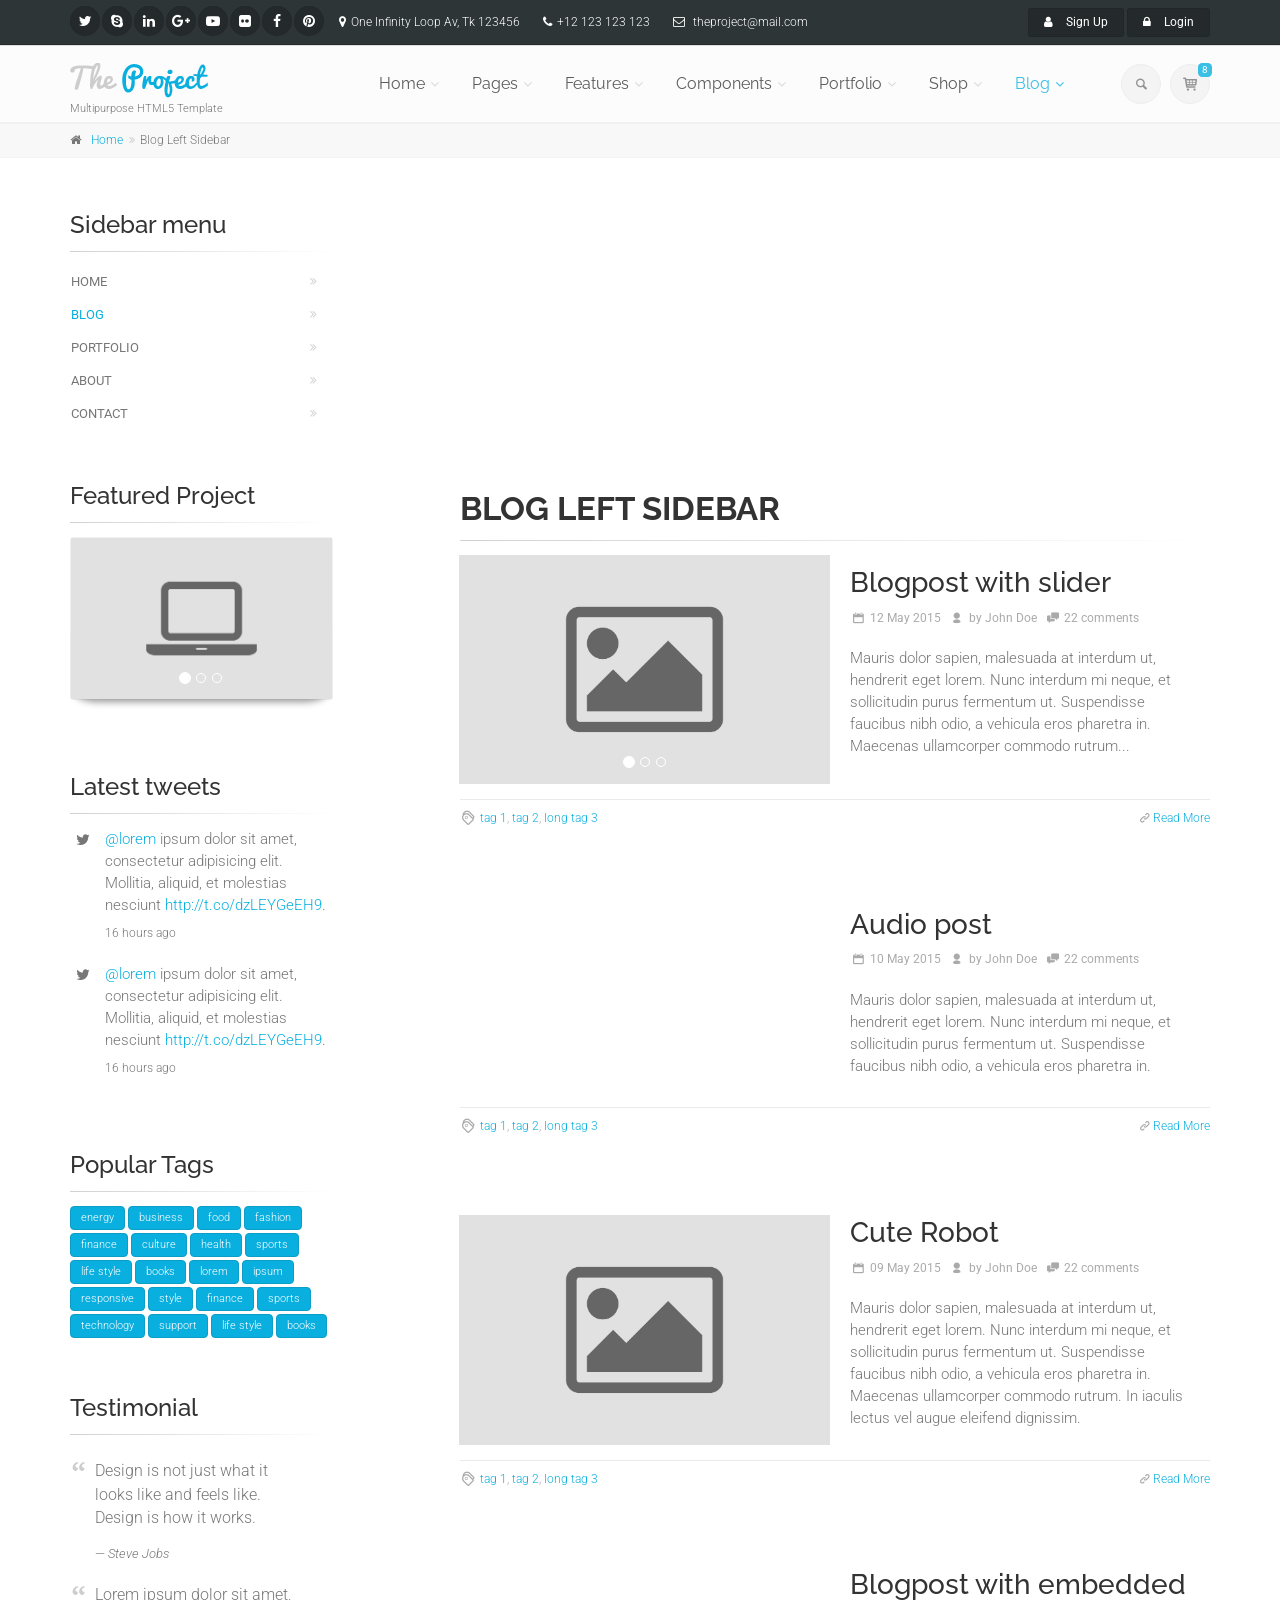
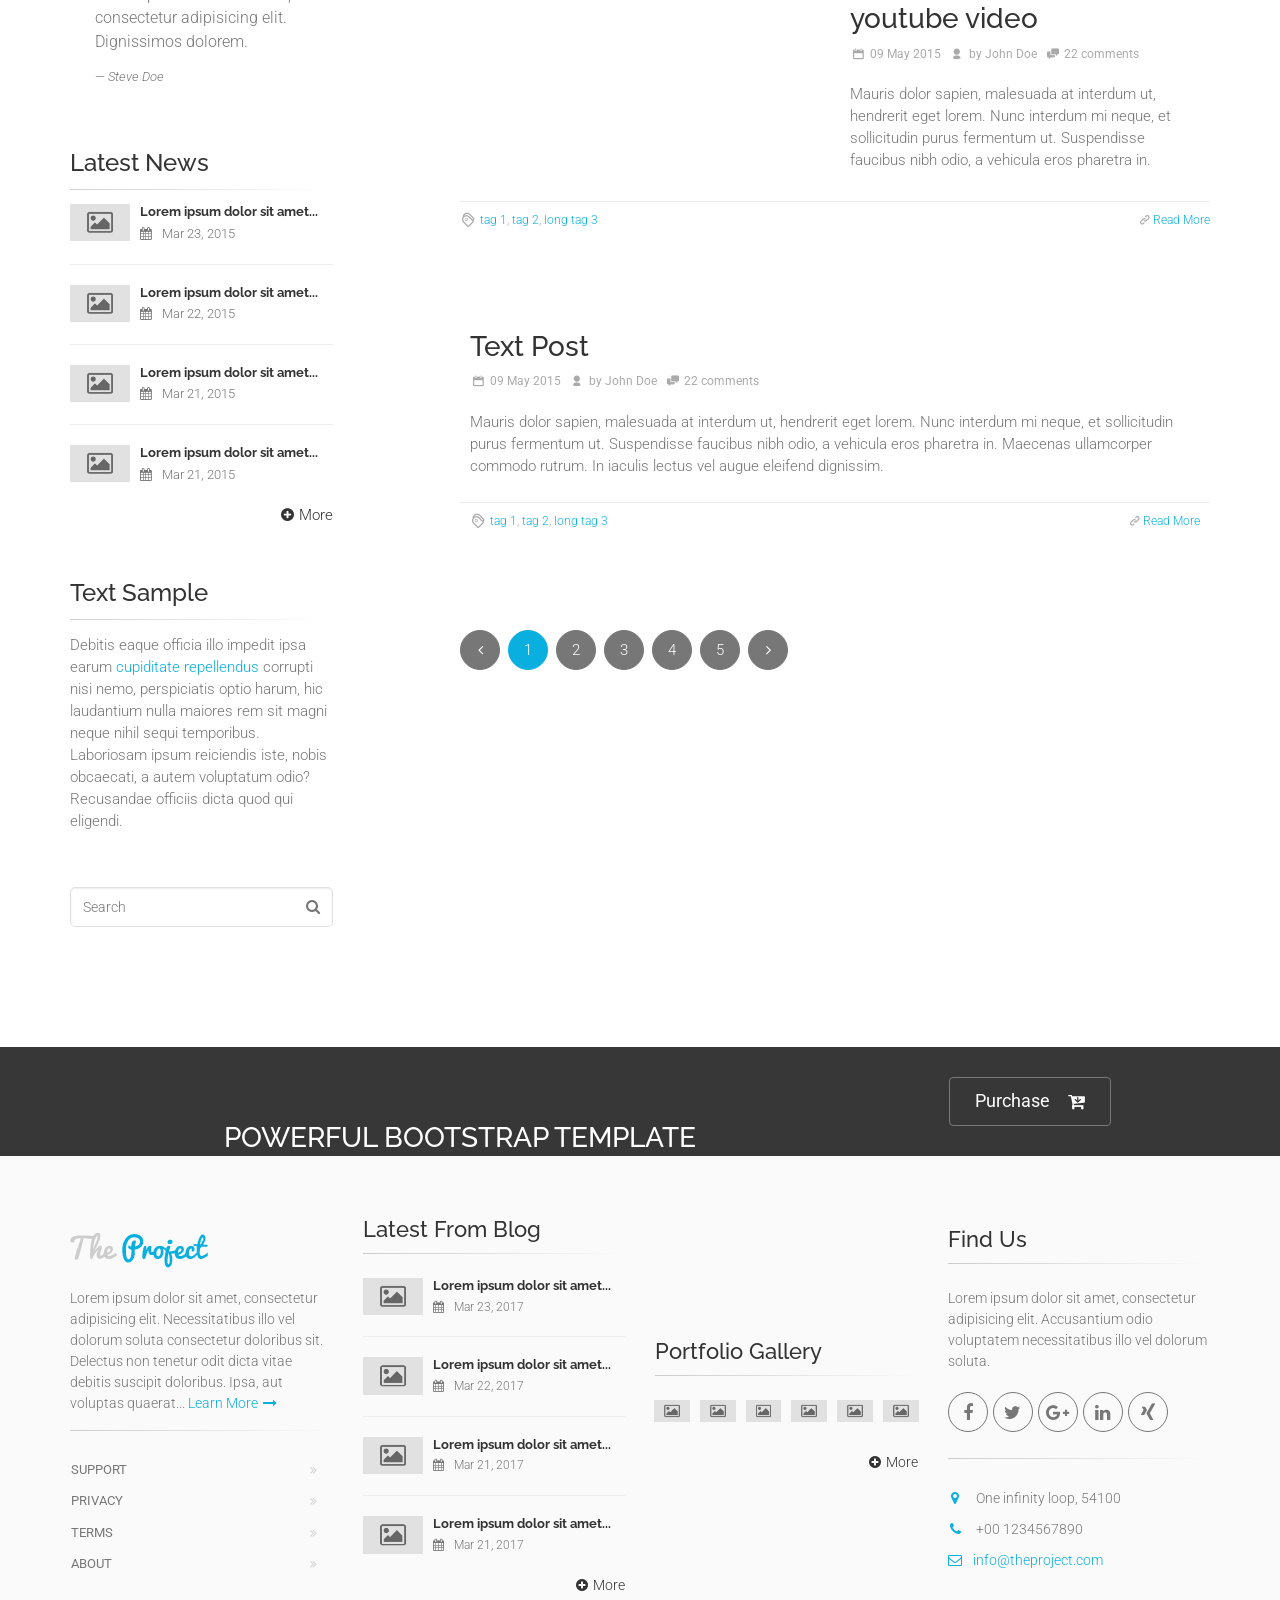
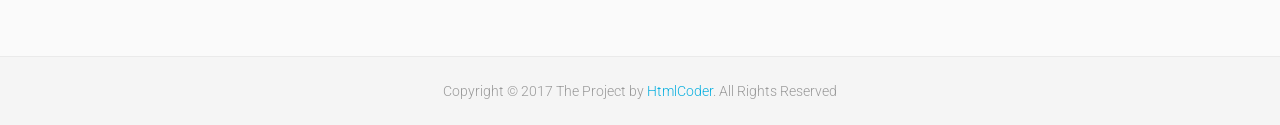
<file: blog-medium-image-left-sidebar.html>
<!DOCTYPE html>
<!--[if IE 9]> <html lang="zxx" class="ie9"> <![endif]-->
<!--[if gt IE 9]> <html lang="zxx" class="ie"> <![endif]-->
<!--[if !IE]><!-->
<html dir="ltr" lang="zxx">
	<!--<![endif]-->

	<head>
		<meta charset="utf-8">
		<title>The Project | Blog Left Sidebar</title>
		<meta name="description" content="The Project a Bootstrap-based, Responsive HTML5 Template">
		<meta name="author" content="htmlcoder.me">

		<!-- Mobile Meta -->
		<meta name="viewport" content="width=device-width, initial-scale=1.0">

		<!-- Favicon -->
		<link rel="shortcut icon" href="images/favicon.ico">

		<!-- Web Fonts -->
		<link href='http://fonts.googleapis.com/css?family=Roboto:400,300,300italic,400italic,500,500italic,700,700italic' rel='stylesheet' type='text/css'>
		<link href='http://fonts.googleapis.com/css?family=Raleway:700,400,300' rel='stylesheet' type='text/css'>
		<link href='http://fonts.googleapis.com/css?family=Pacifico' rel='stylesheet' type='text/css'>
		<link href='http://fonts.googleapis.com/css?family=PT+Serif' rel='stylesheet' type='text/css'>

		<!-- Bootstrap core CSS -->
		<link href="bootstrap/css/bootstrap.css" rel="stylesheet">

		<!-- Font Awesome CSS -->
		<link href="fonts/font-awesome/css/font-awesome.css" rel="stylesheet">

		<!-- Fontello CSS -->
		<link href="fonts/fontello/css/fontello.css" rel="stylesheet">

		<!-- Plugins -->
		<link href="plugins/magnific-popup/magnific-popup.css" rel="stylesheet">
		<link href="css/animations.css" rel="stylesheet">
		<link href="plugins/owlcarousel2/assets/owl.carousel.min.css" rel="stylesheet">
		<link href="plugins/owlcarousel2/assets/owl.theme.default.min.css" rel="stylesheet">
		<link href="plugins/hover/hover-min.css" rel="stylesheet">		
		
		<!-- The Project's core CSS file -->
		<!-- Use css/rtl_style.css for RTL version -->
		<link href="css/style.css" rel="stylesheet" >
		<!-- The Project's Typography CSS file, includes used fonts -->
		<!-- Used font for body: Roboto -->
		<!-- Used font for headings: Raleway -->
		<!-- Use css/rtl_typography-default.css for RTL version -->
		<link href="css/typography-default.css" rel="stylesheet" >
		<!-- Color Scheme (In order to change the color scheme, replace the blue.css with the color scheme that you prefer)-->
		<link href="css/skins/light_blue.css" rel="stylesheet">
		

		<!-- Custom css --> 
		<link href="css/custom.css" rel="stylesheet">
	</head>

	<!-- body classes:  -->
	<!-- "boxed": boxed layout mode e.g. <body class="boxed"> -->
	<!-- "pattern-1 ... pattern-9": background patterns for boxed layout mode e.g. <body class="boxed pattern-1"> -->
	<!-- "transparent-header": makes the header transparent and pulls the banner to top -->
	<!-- "gradient-background-header": applies gradient background to header -->
	<!-- "page-loader-1 ... page-loader-6": add a page loader to the page (more info @components-page-loaders.html) -->
	<body class="no-trans    ">

		<!-- scrollToTop -->
		<!-- ================ -->
		<div class="scrollToTop circle"><i class="icon-up-open-big"></i></div>
		
		<!-- page wrapper start -->
		<!-- ================ -->
		<div class="page-wrapper">
		
			<!-- header-container start -->
			<div class="header-container">
				
				
				<!-- header-top start -->
				<!-- classes:  -->
				<!-- "dark": dark version of header top e.g. class="header-top dark" -->
				<!-- "colored": colored version of header top e.g. class="header-top colored" -->
				<!-- ================ -->
				<div class="header-top dark ">
					<div class="container">
						<div class="row">
							<div class="col-xs-3 col-sm-6 col-md-9">
								<!-- header-top-first start -->
								<!-- ================ -->
								<div class="header-top-first clearfix">
									<ul class="social-links circle small clearfix hidden-xs">
										<li class="twitter"><a target="_blank" href="http://www.twitter.com"><i class="fa fa-twitter"></i></a></li>
										<li class="skype"><a target="_blank" href="http://www.skype.com"><i class="fa fa-skype"></i></a></li>
										<li class="linkedin"><a target="_blank" href="http://www.linkedin.com"><i class="fa fa-linkedin"></i></a></li>
										<li class="googleplus"><a target="_blank" href="http://plus.google.com"><i class="fa fa-google-plus"></i></a></li>
										<li class="youtube"><a target="_blank" href="http://www.youtube.com"><i class="fa fa-youtube-play"></i></a></li>
										<li class="flickr"><a target="_blank" href="http://www.flickr.com"><i class="fa fa-flickr"></i></a></li>
										<li class="facebook"><a target="_blank" href="http://www.facebook.com"><i class="fa fa-facebook"></i></a></li>
										<li class="pinterest"><a target="_blank" href="http://www.pinterest.com"><i class="fa fa-pinterest"></i></a></li>
									</ul>
									<div class="social-links hidden-lg hidden-md hidden-sm circle small">
										<div class="btn-group dropdown">
											<button type="button" class="btn dropdown-toggle" data-toggle="dropdown"><i class="fa fa-share-alt"></i></button>
											<ul class="dropdown-menu dropdown-animation">
												<li class="twitter"><a target="_blank" href="http://www.twitter.com"><i class="fa fa-twitter"></i></a></li>
												<li class="skype"><a target="_blank" href="http://www.skype.com"><i class="fa fa-skype"></i></a></li>
												<li class="linkedin"><a target="_blank" href="http://www.linkedin.com"><i class="fa fa-linkedin"></i></a></li>
												<li class="googleplus"><a target="_blank" href="http://plus.google.com"><i class="fa fa-google-plus"></i></a></li>
												<li class="youtube"><a target="_blank" href="http://www.youtube.com"><i class="fa fa-youtube-play"></i></a></li>
												<li class="flickr"><a target="_blank" href="http://www.flickr.com"><i class="fa fa-flickr"></i></a></li>
												<li class="facebook"><a target="_blank" href="http://www.facebook.com"><i class="fa fa-facebook"></i></a></li>
												<li class="pinterest"><a target="_blank" href="http://www.pinterest.com"><i class="fa fa-pinterest"></i></a></li>
											</ul>
										</div>
									</div>
									<ul class="list-inline hidden-sm hidden-xs">
										<li><i class="fa fa-map-marker pr-5 pl-10"></i>One Infinity Loop Av, Tk 123456</li>
										<li><i class="fa fa-phone pr-5 pl-10"></i>+12 123 123 123</li>
										<li><i class="fa fa-envelope-o pr-5 pl-10"></i> theproject@mail.com</li>
									</ul>
								</div>
								<!-- header-top-first end -->
							</div>
							<div class="col-xs-9 col-sm-6 col-md-3">

								<!-- header-top-second start -->
								<!-- ================ -->
								<div id="header-top-second"  class="clearfix">

									<!-- header top dropdowns start -->
									<!-- ================ -->
									<div class="header-top-dropdown text-right">
										<div class="btn-group">
											<a href="page-signup.html" class="btn btn-default btn-sm"><i class="fa fa-user pr-10"></i> Sign Up</a>
										</div>
										<div class="btn-group dropdown">
											<button type="button" class="btn dropdown-toggle btn-default btn-sm" data-toggle="dropdown"><i class="fa fa-lock pr-10"></i> Login</button>
											<ul class="dropdown-menu dropdown-menu-right dropdown-animation">
												<li>
													<form class="login-form margin-clear">
														<div class="form-group has-feedback">
															<label class="control-label">Username</label>
															<input type="text" class="form-control" placeholder="">
															<i class="fa fa-user form-control-feedback"></i>
														</div>
														<div class="form-group has-feedback">
															<label class="control-label">Password</label>
															<input type="password" class="form-control" placeholder="">
															<i class="fa fa-lock form-control-feedback"></i>
														</div>
														<button type="submit" class="btn btn-gray btn-sm">Log In</button>
														<span class="pl-5 pr-5">or</span>
														<button type="submit" class="btn btn-default btn-sm">Sing Up</button>
														<ul>
															<li><a href="#">Forgot your password?</a></li>
														</ul>
														<span class="text-center">Login with</span>
														<ul class="social-links circle small colored clearfix">
															<li class="facebook"><a target="_blank" href="http://www.facebook.com"><i class="fa fa-facebook"></i></a></li>
															<li class="twitter"><a target="_blank" href="http://www.twitter.com"><i class="fa fa-twitter"></i></a></li>
															<li class="googleplus"><a target="_blank" href="http://plus.google.com"><i class="fa fa-google-plus"></i></a></li>
														</ul>
													</form>
												</li>
											</ul>
										</div>
									</div>
									<!--  header top dropdowns end -->
								</div>
								<!-- header-top-second end -->
							</div>
						</div>
					</div>
				</div>
				<!-- header-top end -->
				
				<!-- header start -->
				<!-- classes:  -->
				<!-- "fixed": enables fixed navigation mode (sticky menu) e.g. class="header fixed clearfix" -->
				<!-- "dark": dark version of header e.g. class="header dark clearfix" -->
				<!-- "full-width": mandatory class for the full-width menu layout -->
				<!-- "centered": mandatory class for the centered logo layout -->
				<!-- ================ --> 
				<header class="header  fixed    clearfix">
					
					<div class="container">
						<div class="row">
							<div class="col-md-3 ">
								<!-- header-first start -->
								<!-- ================ -->
								<div class="header-first clearfix">
									
									<!-- header dropdown buttons -->
									<div class="header-dropdown-buttons visible-xs">
										<div class="btn-group dropdown">
											<button type="button" class="btn dropdown-toggle" data-toggle="dropdown"><i class="icon-search"></i></button>
											<ul class="dropdown-menu dropdown-menu-right dropdown-animation">
												<li>
													<form role="search" class="search-box margin-clear">
														<div class="form-group has-feedback">
															<input type="text" class="form-control" placeholder="Search">
															<i class="icon-search form-control-feedback"></i>
														</div>
													</form>
												</li>
											</ul>
										</div>
										<div class="btn-group dropdown">
											<button type="button" class="btn dropdown-toggle" data-toggle="dropdown"><i class="icon-basket-1"></i><span class="cart-count default-bg">8</span></button>
											<ul class="dropdown-menu dropdown-menu-right dropdown-animation cart">
												<li>
													<table class="table table-hover">
														<thead>
															<tr>
																<th class="quantity">QTY</th>
																<th class="product">Product</th>
																<th class="amount">Subtotal</th>
															</tr>
														</thead>
														<tbody>
															<tr>
																<td class="quantity">2 x</td>
																<td class="product"><a href="shop-product.html">Android 4.4 Smartphone</a><span class="small">4.7" Dual Core 1GB</span></td>
																<td class="amount">$199.00</td>
															</tr>
															<tr>
																<td class="quantity">3 x</td>
																<td class="product"><a href="shop-product.html">Android 4.2 Tablet</a><span class="small">7.3" Quad Core 2GB</span></td>
																<td class="amount">$299.00</td>
															</tr>
															<tr>
																<td class="quantity">3 x</td>
																<td class="product"><a href="shop-product.html">Desktop PC</a><span class="small">Quad Core 3.2MHz, 8GB RAM, 1TB Hard Disk</span></td>
																<td class="amount">$1499.00</td>
															</tr>
															<tr>
																<td class="total-quantity" colspan="2">Total 8 Items</td>
																<td class="total-amount">$1997.00</td>
															</tr>
														</tbody>
													</table>
													<div class="panel-body text-right">
														<a href="shop-cart.html" class="btn btn-group btn-gray btn-sm">View Cart</a>
														<a href="shop-checkout.html" class="btn btn-group btn-gray btn-sm">Checkout</a>
													</div>
												</li>
											</ul>
										</div>
									</div>
									<!-- header dropdown buttons end-->
									
									<!-- logo -->
									<div id="logo" class="logo">
										<a href="index.html"><img id="logo_img" src="images/logo_light_blue.png" alt="The Project"></a>
									</div>

									<!-- name-and-slogan -->
									<div class="site-slogan">
										Multipurpose HTML5 Template
									</div>

								</div>
								<!-- header-first end -->

							</div>
							<div class="col-md-9">
					
								<!-- header-second start -->
								<!-- ================ -->
								<div class="header-second clearfix">
									
								<!-- main-navigation start -->
								<!-- classes: -->
								<!-- "onclick": Makes the dropdowns open on click, this the default bootstrap behavior e.g. class="main-navigation onclick" -->
								<!-- "animated": Enables animations on dropdowns opening e.g. class="main-navigation animated" -->
								<!-- "with-dropdown-buttons": Mandatory class that adds extra space, to the main navigation, for the search and cart dropdowns -->
								<!-- ================ -->
								<div class="main-navigation  animated with-dropdown-buttons">

									<!-- navbar start -->
									<!-- ================ -->
									<nav class="navbar navbar-default" role="navigation">
										<div class="container-fluid">

											<!-- Toggle get grouped for better mobile display -->
											<div class="navbar-header">
												<button type="button" class="navbar-toggle" data-toggle="collapse" data-target="#navbar-collapse-1">
													<span class="sr-only">Toggle navigation</span>
													<span class="icon-bar"></span>
													<span class="icon-bar"></span>
													<span class="icon-bar"></span>
												</button>
												
											</div>

											<!-- Collect the nav links, forms, and other content for toggling -->
											<div class="collapse navbar-collapse" id="navbar-collapse-1">
												<!-- main-menu -->
												<ul class="nav navbar-nav ">

													<!-- mega-menu start -->
													<li class="dropdown  mega-menu">
														<a href="index.html" class="dropdown-toggle" data-toggle="dropdown">Home</a>
														<ul class="dropdown-menu">
															<li>
																<div class="row">
																	<div class="col-md-12">
																		<h4 class="title"><i class="fa fa-laptop pr-10"></i> Demos</h4>
																		<div class="row">
																			<div class="col-sm-6 col-md-3">
																				<div class="divider"></div>
																				<ul class="menu">
																					<li ><a href="index.html"><i class="icon-home pr-10"></i>Home Default</a></li>
																					<li ><a href="index-rtl.html"><i class="icon-home pr-10"></i>Home Default - RTL <span class="badge">New</span></a></li>
																					<li ><a href="index-corporate-1.html"><i class="icon-suitcase pr-10"></i>Corporate 1</a></li>
																					<li ><a href="index-corporate-2.html"><i class="icon-suitcase pr-10"></i>Corporate 2</a></li>
																					<li ><a href="index-corporate-3.html"><i class="icon-suitcase pr-10"></i>Corporate 3</a></li>
																					<li ><a href="index-corporate-4.html"><i class="icon-suitcase pr-10"></i>Corporate 4 <span class="badge">v1.2</span></a></li>
																					<li ><a href="index-corporate-5.html"><i class="icon-suitcase pr-10"></i>Corporate 5 (Law Firm) <span class="badge">v1.3</span></a></li>
																					<li ><a href="index-shop.html"><i class="icon-basket-1 pr-10"></i>Commerce 1</a></li>
																				</ul>
																			</div>
																			<div class="col-sm-6 col-md-3">
																				<div class="divider"></div>
																				<ul class="menu">
																					<li ><a href="index-shop-2.html"><i class="icon-basket-1 pr-10"></i>Commerce 2</a></li>
																					<li ><a href="index-portfolio.html"><i class="icon-briefcase pr-10"></i>Portfolio/Agency</a></li>
																					<li ><a href="index-portfolio-2.html"><i class="icon-camera pr-10"></i>Portfolio 2 <span class="badge">New</span></a></li>
																					<li ><a href="index-medical.html"><i class="fa fa-ambulance pr-10"></i>Medical</a></li>
																					<li ><a href="index-restaurant.html"><i class="fa fa-cutlery pr-10"></i>Restaurant</a></li>
																					<li ><a href="index-restaurant-2.html"><i class="fa fa-cutlery pr-10"></i>Restaurant 2 <span class="badge">v1.3</span></a></li>
																					<li ><a href="index-wedding.html"><i class="icon-heart pr-10"></i>Wedding</a></li>
																					<li ><a href="index-landing.html"><i class="fa fa-star pr-10"></i>Landing Page</a></li>
																				</ul>
																			</div>
																			<div class="col-sm-6 col-md-3">
																				<div class="divider"></div>
																				<ul class="menu">
																					<li ><a href="index-landing-2.html"><i class="fa fa-star pr-10"></i>Landing Page 2 <span class="badge">v1.3</span></a></li>
																					<li ><a href="page-coming-soon.html"><i class="fa fa-clock-o pr-10"></i>Coming Soon</a></li>
																					<li ><a href="index-one-page.html"><i class="icon-home pr-10"></i>One Page Version</a></li>
																					<li ><a href="index-construction.html"><i class="fa fa-building pr-10"></i>Construction <span class="badge">v1.1</span></a></li>
																					<li ><a href="index-education.html"><i class="fa fa-graduation-cap pr-10"></i>Education <span class="badge">v1.1</span></a></li>
																					<li ><a href="index-hotel.html"><i class="fa fa-bed pr-10"></i>Hotel <span class="badge">v1.1</span></a></li>
																					<li ><a href="index-blog.html"><i class="fa fa-pencil pr-10"></i>Blog <span class="badge">v1.1</span></a></li>
																					<li ><a href="index-blog-2.html"><i class="fa fa-pencil pr-10"></i>Blog 2<span class="badge">v1.3</span></a></li>
																				</ul>
																			</div>
																			<div class="col-sm-6 col-md-3">
																				<div class="divider"></div>
																				<ul class="menu">
																					<li ><a href="index-beauty.html"><i class="fa fa-magic pr-10"></i>Beauty Center <span class="badge">v1.1</span></a></li>
																					<li ><a href="index-gym.html"><i class="fa fa-heartbeat pr-10"></i>Gym <span class="badge">v1.2</span></a></li>
																					<li ><a href="index-resume.html"><i class="fa fa-user pr-10"></i>Resume <span class="badge">v1.2</span></a></li>
																					<li ><a href="index-agency.html"><i class="fa fa-users pr-10"></i>Agency <span class="badge">v1.2</span></a></li>
																					<li ><a href="index-logistics.html"><i class="fa fa-truck pr-10"></i>Logistics <span class="badge">v1.2</span></a></li>
																				</ul>
																			</div>
																		</div>
																	</div>
																</div>
															</li>
														</ul>
													</li>
													<!-- mega-menu end -->
													<!-- mega-menu start -->
													<li class="dropdown  mega-menu">
														<a href="#" class="dropdown-toggle" data-toggle="dropdown">Pages</a>
														<ul class="dropdown-menu">
															<li>
																<div class="row">
																	<div class="col-lg-8 col-md-9">
																		<h4 class="title">Pages</h4>
																		<div class="row">
																			<div class="col-sm-4">
																				<div class="divider"></div>
																				<ul class="menu">
																					<li ><a href="page-about.html"><i class="fa fa-angle-right"></i>About Us 1</a></li>
																					<li ><a href="page-about-2.html"><i class="fa fa-angle-right"></i>About Us 2</a></li>
																					<li ><a href="page-about-3.html"><i class="fa fa-angle-right"></i>About Us 3</a></li>
																					<li ><a href="page-about-4.html"><i class="fa fa-angle-right"></i>About Us 4</a></li>
																					<li ><a href="page-about-me.html"><i class="fa fa-angle-right"></i>About Me</a></li>
																					<li ><a href="page-team.html"><i class="fa fa-angle-right"></i>Our Team - Options 1</a></li>
																					<li ><a href="page-team-2.html"><i class="fa fa-angle-right"></i>Our Team - Options 2</a></li>
																					<li ><a href="page-team-3.html"><i class="fa fa-angle-right"></i>Our Team - Options 3</a></li>
																					<li ><a href="page-coming-soon.html"><i class="fa fa-angle-right"></i>Coming Soon Page</a></li>
																					<li ><a href="page-faq.html"><i class="fa fa-angle-right"></i>FAQ page</a></li>
																				</ul>
																			</div>
																			<div class="col-sm-4">
																				<div class="divider"></div>
																				<ul class="menu">
																					<li ><a href="page-services.html"><i class="fa fa-angle-right"></i>Services 1</a></li>
																					<li ><a href="page-services-2.html"><i class="fa fa-angle-right"></i>Services 2</a></li>
																					<li ><a href="page-services-3.html"><i class="fa fa-angle-right"></i>Services 3</a></li>
																					<li ><a href="page-contact.html"><i class="fa fa-angle-right"></i>Contact 1</a></li>
																					<li ><a href="page-contact-2.html"><i class="fa fa-angle-right"></i>Contact 2</a></li>
																					<li ><a href="page-contact-3.html"><i class="fa fa-angle-right"></i>Contact 3</a></li>
																					<li ><a href="page-login.html"><i class="fa fa-angle-right"></i>Login 1</a></li>
																					<li ><a href="page-login-2.html"><i class="fa fa-angle-right"></i>Login 2 - Fullsreen</a></li>
																					<li ><a href="page-signup.html"><i class="fa fa-angle-right"></i>Sign Up 1</a></li>
																					<li ><a href="page-signup-2.html"><i class="fa fa-angle-right"></i>Sign Up 2 - Fullsreen</a></li>
																				</ul>
																			</div>
																			<div class="col-sm-4">
																				<div class="divider"></div>
																				<ul class="menu">
																					<li ><a href="page-404.html"><i class="fa fa-angle-right"></i>404 error</a></li>
																					<li ><a href="page-404-2.html"><i class="fa fa-angle-right"></i>404 error - Parallax</a></li>
																					<li ><a href="page-affix-sidebar.html"><i class="fa fa-angle-right"></i>Sidebar - Affix Menu</a></li>
																					<li ><a href="page-left-sidebar.html"><i class="fa fa-angle-right"></i>Left Sidebar</a></li>
																					<li ><a href="page-right-sidebar.html"><i class="fa fa-angle-right"></i>Right Sidebar</a></li>
																					<li ><a href="page-two-sidebars.html"><i class="fa fa-angle-right"></i>Two Sidebars</a></li>
																					<li ><a href="page-two-sidebars-left.html"><i class="fa fa-angle-right"></i>Two Sidebars Left</a></li>
																					<li ><a href="page-two-sidebars-right.html"><i class="fa fa-angle-right"></i>Two Sidebars Right</a></li>
																					<li ><a href="page-no-sidebars.html"><i class="fa fa-angle-right"></i>No Sidebars</a></li>
																					<li ><a href="page-sitemap.html"><i class="fa fa-angle-right"></i>Sitemap</a></li>
																				</ul>
																			</div>
																		</div>
																	</div>
																	<div class="col-lg-4 col-md-3 hidden-sm">
																		<h4 class="title">Premium HTML5 Template</h4>
																		<p class="mb-10">The Project is perfectly suitable for corporate, business and company webpages.</p>
																		<img src="images/section-image-3.png" alt="The Project">
																	</div>
																</div>
															</li>
														</ul>
													</li>
													<!-- mega-menu end -->
													<li class="dropdown ">
														<a class="dropdown-toggle" data-toggle="dropdown" href="#">Features</a>
														<ul class="dropdown-menu">
															<li class="dropdown ">
																<a  class="dropdown-toggle" data-toggle="dropdown" href="#">Headers <span class="badge">v1.2</span></a>
																<ul class="dropdown-menu">
																	<li ><a href="features-headers-default.html">Default/Semi-Transparent</a></li>
																	<li ><a href="features-headers-default-dark.html">Dark/Semi-Transparent</a></li>
																	<li ><a href="features-headers-gradient-dark.html">Gradient Dark <span class="badge">v1.2</span></a></li>
																	<li ><a href="features-headers-gradient-light.html">Gradient Light <span class="badge">v1.2</span></a></li>
																	<li ><a href="features-headers-classic.html">Classic Light</a></li>
																	<li ><a href="features-headers-classic-dark.html">Classic Dark</a></li>
																	<li ><a href="features-headers-colored.html">Colored/Light</a></li>
																	<li ><a href="features-headers-colored-dark.html">Colored/Dark</a></li>
																	<li ><a href="features-headers-full-width.html">Full Width</a></li>
																	<li ><a href="features-headers-offcanvas-left.html">Offcanvas Left Side</a></li>
																	<li ><a href="features-headers-offcanvas-right.html">Offcanvas Right Side</a></li>
																	<li ><a href="features-headers-logo-centered.html">Logo Centered</a></li>
																	<li ><a href="features-headers-slider-top.html">Slider Top</a></li>
																	<li ><a href="features-headers-simple.html">Simple Static</a></li>
																</ul>
															</li>
															<li class="dropdown ">
																<a  class="dropdown-toggle" data-toggle="dropdown" href="#">Sticky Headers <span class="badge">v1.2</span></a>
																<ul class="dropdown-menu">
																	<li ><a href="features-headers-default.html">Default</a></li>
																	<li ><a href="features-headers-sticky-2.html">Alternative <span class="badge">v1.2</span></a></li>
																</ul>
															</li>
															<li class="dropdown ">
																<a  class="dropdown-toggle" data-toggle="dropdown" href="#">Menus</a>
																<ul class="dropdown-menu">
																	<li ><a href="features-headers-default.html">Default/On Hover Menu</a></li>
																	<li ><a href="features-menus-onhover-no-animations.html">On Hover Menu - No Animations</a></li>
																	<li ><a href="features-menus-onclick.html">On Click Menu - With Animations</a></li>
																	<li ><a href="features-menus-onclick-no-animations.html">On Click Menu - No Animations</a></li>
																</ul>
															</li>
															<li class="dropdown ">
																<a  class="dropdown-toggle" data-toggle="dropdown" href="#">Footers <span class="badge">v1.2</span></a>
																<ul class="dropdown-menu">
																	<li ><a href="features-footers-default.html#footer">Default</a></li>
																	<li ><a href="features-footers-contact-form.html#footer">Contact Form</a></li>
																	<li ><a href="features-footers-contact-form-2.html#footer">Contact Form 2 <span class="badge">v1.2</span></a></li>
																	<li ><a href="features-footers-google-maps.html#footer">Google Maps</a></li>
																	<li ><a href="features-footers-subscribe.html#footer">Subscribe Form</a></li>
																	<li ><a href="features-footers-minimal.html#footer">Minimal</a></li>
																	<li ><a href="features-footers-links.html#footer">Links <span class="badge">v1.1</span></a></li>
																	<li ><a href="features-footers-full-width.html#footer">Full Width <span class="badge">v1.2</span></a></li>
																</ul>
															</li>
															<li class="dropdown ">
																<a  class="dropdown-toggle" data-toggle="dropdown" href="#">Main Sliders <span class="badge">v1.2</span></a>
																<ul class="dropdown-menu">
																	<li ><a href="features-sliders-fullscreen.html">Full Screen</a></li>
																	<li ><a href="features-sliders-fullwidth.html">Full Width</a></li>
																	<li ><a href="features-sliders-fullwidth-big-height.html">Full Width - Big Height</a></li>
																	<li ><a href="features-sliders-boxedwidth-light.html">Boxed Width - Light Bg</a></li>
																	<li ><a href="features-sliders-boxedwidth-dark.html">Boxed Width - Dark Bg</a></li>
																	<li ><a href="features-sliders-boxedwidth-default.html">Boxed Width - Default Bg</a></li>
																	<li ><a href="features-sliders-video-background.html">Video Background</a></li>
																	<li ><a href="features-sliders-text-rotator.html">Text Rotator</a></li>
																</ul>
															</li>
															<li class="dropdown">
																<a  class="dropdown-toggle" data-toggle="dropdown" href="#">Email Templates <span class="badge">v1.1</span></a>
																<ul class="dropdown-menu">
																	<li><a target="_blank" href="email_templates/email_template_blue.html">Blue</a></li>
																	<li><a target="_blank" href="email_templates/email_template_brown.html">Brown</a></li>
																	<li><a target="_blank" href="email_templates/email_template_cool_green.html">Cool Green</a></li>
																	<li><a target="_blank" href="email_templates/email_template_dark_cyan.html">Dark Cyan</a></li>
																	<li><a target="_blank" href="email_templates/email_template_dark_red.html">Dark Red</a></li>
																	<li><a target="_blank" href="email_templates/email_template_gold.html">Gold</a></li>
																	<li><a target="_blank" href="email_templates/email_template_gray.html">Gray</a></li>
																	<li><a target="_blank" href="email_templates/email_template_green.html">Green</a></li>
																	<li><a target="_blank" href="email_templates/email_template_light_blue.html">Light Blue</a></li>
																	<li><a target="_blank" href="email_templates/email_template_orange.html">Orange</a></li>
																	<li><a target="_blank" href="email_templates/email_template_pink.html">Pink</a></li>
																	<li><a target="_blank" href="email_templates/email_template_purple.html">Purple</a></li>
																	<li><a target="_blank" href="email_templates/email_template_red.html">Red</a></li>
																	<li><a target="_blank" href="email_templates/email_template_vivid_red.html">Vivid Red</a></li>
																</ul>
															</li>
															<li class="dropdown ">
																<a  class="dropdown-toggle" data-toggle="dropdown" href="#">Pricing Tables</a>
																<ul class="dropdown-menu">
																	<li ><a href="features-pricing-tables-1.html">Pricing Tables 1</a></li>
																	<li ><a href="features-pricing-tables-2.html">Pricing Tables 2</a></li>
																	<li ><a href="features-pricing-tables-3.html">Pricing Tables 3</a></li>
																</ul>
															</li>
															<li class="dropdown ">
																<a  class="dropdown-toggle" data-toggle="dropdown" href="#">Icons</a>
																<ul class="dropdown-menu">
																	<li ><a href="features-icons-fontawesome.html">Font Awesome</a></li>
																	<li ><a href="features-icons-fontello.html">Fontello</a></li>
																	<li ><a href="features-icons-glyphicons.html">Glyphicons</a></li>
																</ul>
															</li>
															<li ><a href="features-dark-page.html">Dark Page</a></li>
															<li ><a href="features-typography.html">Typography</a></li>
															<li ><a href="features-backgrounds.html">Backgrounds</a></li>
															<li ><a href="features-grid.html">Grid</a></li>
														</ul>
													</li>
													<!-- mega-menu start -->
													<li class="dropdown  mega-menu narrow">
														<a href="#" class="dropdown-toggle" data-toggle="dropdown">Components</a>
														<ul class="dropdown-menu">
															<li>
																<div class="row">
																	<div class="col-md-12">
																		<h4 class="title"><i class="fa fa-magic pr-10"></i> Components</h4>
																		<div class="row">
																			<div class="col-sm-6">
																				<div class="divider"></div>
																				<ul class="menu">
																					<li ><a href="components-social-icons.html"><i class="icon-share pr-10"></i>Social Icons</a></li>
																					<li ><a href="components-buttons.html"><i class="icon-flask pr-10"></i>Buttons</a></li>
																					<li ><a href="components-forms.html"><i class="icon-eq pr-10"></i>Forms</a></li>
																					<li ><a href="components-tabs-and-pills.html"><i class=" icon-dot-3 pr-10"></i>Tabs &amp; Pills</a></li>
																					<li ><a href="components-accordions.html"><i class="icon-menu-outline pr-10"></i>Accordions</a></li>
																					<li ><a href="components-progress-bars.html"><i class="icon-chart-line pr-10"></i>Progress Bars</a></li>
																					<li ><a href="components-call-to-action.html"><i class="icon-chat pr-10"></i>Call to Action Blocks</a></li>
																					<li ><a href="components-alerts-and-callouts.html"><i class="icon-info-circled pr-10"></i>Alerts &amp; Callouts</a></li>
																					<li ><a href="components-content-sliders.html"><i class="icon-star-filled pr-10"></i>Content Sliders</a></li>
																					<li ><a href="components-charts.html"><i class="icon-chart-pie pr-10"></i>Charts</a></li>
																					<li ><a href="components-page-loaders.html"><i class="fa fa-circle-o-notch fa-spin"></i>Page Loaders <span class="badge">v1.1</span></a></li>
																					<li ><a href="components-icon-boxes.html"><i class="icon-picture-outline pr-10"></i>Icon Boxes</a></li>
																				</ul>
																			</div>
																			<div class="col-sm-6">
																				<div class="divider"></div>
																				<ul class="menu">
																					<li ><a href="components-image-boxes.html"><i class="icon-camera-1 pr-10"></i>Image Boxes</a></li>
																					<li ><a href="components-fullwidth-sections.html"><i class="icon-code-1 pr-10"></i>Full Width Sections</a></li>
																					<li ><a href="components-animations.html"><i class="icon-docs pr-10"></i>Animations</a></li>
																					<li ><a href="components-video-and-audio.html"><i class="icon-video pr-10"></i>Video &amp; Audio</a></li>
																					<li ><a href="components-lightbox.html"><i class="icon-plus pr-10"></i>Lightbox</a></li>
																					<li ><a href="components-counters.html"><i class="icon-sort-numeric pr-10"></i>Counters</a></li>
																					<li ><a href="components-modals.html"><i class="icon-popup pr-10"></i>Modals</a></li>
																					<li ><a href="components-tables.html"><i class="icon-th pr-10"></i>Tables</a></li>
																					<li ><a href="components-text-rotators.html"><i class="icon-arrows-ccw pr-10"></i>Text Rotators</a></li>
																					<li ><a href="components-announcement-default.html"><i class="icon-megaphone pr-10"></i>Announcements <span class="badge">v1.3</span></a></li>
																					<li ><a href="components-separators.html"><i class="icon-star pr-10"></i>Separators <span class="badge">v1.3</span></a></li>
																				</ul>
																			</div>
																		</div>
																	</div>
																</div>
															</li>
														</ul>
													</li>
													<!-- mega-menu end -->
													<li class="dropdown ">
														<a href="portfolio-grid-2-3-col.html" class="dropdown-toggle" data-toggle="dropdown">Portfolio</a>
														<ul class="dropdown-menu">
															<li class="dropdown ">
																<a  class="dropdown-toggle" data-toggle="dropdown" href="#">Portfolio Grid 1</a>
																<ul class="dropdown-menu">
																	<li ><a href="portfolio-grid-1-2-col.html">2 Column</a></li>
																	<li ><a href="portfolio-grid-1-3-col.html">3 Column</a></li>
																	<li ><a href="portfolio-grid-1-4-col.html">4 Column</a></li>
																	<li ><a href="portfolio-grid-1-sidebar.html">With Sidebar</a></li>
																</ul>
															</li>
															<li class="dropdown ">
																<a  class="dropdown-toggle" data-toggle="dropdown" href="#">Portfolio Grid 2</a>
																<ul class="dropdown-menu">
																	<li ><a href="portfolio-grid-2-2-col.html">2 Column</a></li>
																	<li ><a href="portfolio-grid-2-3-col.html">3 Column</a></li>
																	<li ><a href="portfolio-grid-2-4-col.html">4 Column</a></li>
																	<li ><a href="portfolio-grid-2-sidebar.html">With Sidebar</a></li>
																</ul>
															</li>
															<li class="dropdown ">
																<a  class="dropdown-toggle" data-toggle="dropdown" href="#">Portfolio Grid 3 - Dark</a>
																<ul class="dropdown-menu">
																	<li ><a href="portfolio-grid-3-2-col.html">2 Column</a></li>
																	<li ><a href="portfolio-grid-3-3-col.html">3 Column</a></li>
																	<li ><a href="portfolio-grid-3-4-col.html">4 Column</a></li>
																	<li ><a href="portfolio-grid-3-sidebar.html">With Sidebar</a></li>
																</ul>
															</li>
															<li class="dropdown ">
																<a  class="dropdown-toggle" data-toggle="dropdown" href="#">Portfolio Fullwidth</a>
																<ul class="dropdown-menu">
																	<li ><a href="portfolio-fullwidth-2-col.html">2 Column</a></li>
																	<li ><a href="portfolio-fullwidth-3-col.html">3 Column</a></li>
																	<li ><a href="portfolio-fullwidth-4-col.html">4 Column</a></li>
																</ul>
															</li>
															<li class="dropdown ">
																<a  class="dropdown-toggle" data-toggle="dropdown" href="#">Portfolio List</a>
																<ul class="dropdown-menu">
																	<li ><a href="portfolio-list-1.html">List - Large Images</a></li>
																	<li ><a href="portfolio-list-2.html">List - Small Images</a></li>
																	<li ><a href="portfolio-list-sidebar.html">With Sidebar</a></li>
																</ul>
															</li>
															<li ><a href="portfolio-item.html">Single Item 1</a></li>
															<li ><a href="portfolio-item-2.html">Single Item 2</a></li>
															<li ><a href="portfolio-item-3.html">Single Item 3</a></li>
														</ul>
													</li>
													<li class="dropdown ">
														<a href="index-shop.html" class="dropdown-toggle" data-toggle="dropdown">Shop</a>
														<ul class="dropdown-menu">
															<li ><a href="index-shop.html">Shop Home 1</a></li>
															<li ><a href="index-shop-2.html">Shop Home 2</a></li>
															<li ><a href="shop-listing-4col.html">Grid - 4 Columns</a></li>
															<li ><a href="shop-listing-3col.html">Grid - 3 Columns</a></li>
															<li ><a href="shop-listing-2col.html">Grid - 2 Columns</a></li>
															<li ><a href="shop-listing-sidebar.html">Grid - With Sidebar</a></li>
															<li ><a href="shop-listing-list.html">List</a></li>
															<li ><a href="shop-product.html">Product Page</a></li>
															<li ><a href="shop-product-2.html">Product Page 2 <span class="badge">v1.3</span></a></li>
															<li ><a href="shop-cart.html">Shopping Cart</a></li>
															<li ><a href="shop-checkout.html">Checkout Page - Step 1</a></li>
															<li ><a href="shop-checkout-payment.html">Checkout Page - Step 2</a></li>
															<li ><a href="shop-checkout-review.html">Checkout Page - Step 3</a></li>
															<li ><a href="shop-invoice.html">Invoice</a></li>
														</ul>
													</li>
													<li class="dropdown active">
														<a href="blog-large-image-right-sidebar.html" class="dropdown-toggle" data-toggle="dropdown">Blog</a>
														<ul class="dropdown-menu">
															<li ><a href="index-blog.html">Blog Home <span class="badge">v1.1</span></a></li>
															<li ><a href="index-blog-2.html">Blog Home 2 <span class="badge">v1.3</span></a></li>
															<li class="dropdown ">
																<a  class="dropdown-toggle" data-toggle="dropdown" href="#">Large Image</a>
																<ul class="dropdown-menu to-left">
																	<li ><a href="blog-large-image-right-sidebar.html">Right Sidebar</a></li>
																	<li ><a href="blog-large-image-left-sidebar.html">Left Sidebar</a></li>
																	<li ><a href="blog-large-image-no-sidebar.html">Without Sidebar</a></li>
																</ul>
															</li>
															<li class="dropdown active">
																<a  class="dropdown-toggle" data-toggle="dropdown" href="#">Medium Image</a>
																<ul class="dropdown-menu to-left">
																	<li ><a href="blog-medium-image-right-sidebar.html">Right Sidebar</a></li>
																	<li class="active"><a href="blog-medium-image-left-sidebar.html">Left Sidebar</a></li>
																	<li ><a href="blog-medium-image-no-sidebar.html">Without Sidebar</a></li>
																</ul>
															</li>
															<li class="dropdown ">
																<a  class="dropdown-toggle" data-toggle="dropdown" href="#">Masonry</a>
																<ul class="dropdown-menu to-left">
																	<li ><a href="blog-masonry-right-sidebar.html">Right Sidebar</a></li>
																	<li ><a href="blog-masonry-left-sidebar.html">Left Sidebar</a></li>
																	<li ><a href="blog-masonry-no-sidebar.html">Without Sidebar</a></li>
																</ul>
															</li>
															<li ><a href="blog-timeline.html">Timeline</a></li>
															<li ><a href="blog-post.html">Blog Post</a></li>
														</ul>
													</li>
												</ul>
												<!-- main-menu end -->
												
												<!-- header dropdown buttons -->
												<div class="header-dropdown-buttons hidden-xs ">
													<div class="btn-group dropdown">
														<button type="button" class="btn dropdown-toggle" data-toggle="dropdown"><i class="icon-search"></i></button>
														<ul class="dropdown-menu dropdown-menu-right dropdown-animation">
															<li>
																<form role="search" class="search-box margin-clear">
																	<div class="form-group has-feedback">
																		<input type="text" class="form-control" placeholder="Search">
																		<i class="icon-search form-control-feedback"></i>
																	</div>
																</form>
															</li>
														</ul>
													</div>
													<div class="btn-group dropdown">
														<button type="button" class="btn dropdown-toggle" data-toggle="dropdown"><i class="icon-basket-1"></i><span class="cart-count default-bg">8</span></button>
														<ul class="dropdown-menu dropdown-menu-right dropdown-animation cart">
															<li>
																<table class="table table-hover">
																	<thead>
																		<tr>
																			<th class="quantity">QTY</th>
																			<th class="product">Product</th>
																			<th class="amount">Subtotal</th>
																		</tr>
																	</thead>
																	<tbody>
																		<tr>
																			<td class="quantity">2 x</td>
																			<td class="product"><a href="shop-product.html">Android 4.4 Smartphone</a><span class="small">4.7" Dual Core 1GB</span></td>
																			<td class="amount">$199.00</td>
																		</tr>
																		<tr>
																			<td class="quantity">3 x</td>
																			<td class="product"><a href="shop-product.html">Android 4.2 Tablet</a><span class="small">7.3" Quad Core 2GB</span></td>
																			<td class="amount">$299.00</td>
																		</tr>
																		<tr>
																			<td class="quantity">3 x</td>
																			<td class="product"><a href="shop-product.html">Desktop PC</a><span class="small">Quad Core 3.2MHz, 8GB RAM, 1TB Hard Disk</span></td>
																			<td class="amount">$1499.00</td>
																		</tr>
																		<tr>
																			<td class="total-quantity" colspan="2">Total 8 Items</td>
																			<td class="total-amount">$1997.00</td>
																		</tr>
																	</tbody>
																</table>
																<div class="panel-body text-right">
																	<a href="shop-cart.html" class="btn btn-group btn-gray btn-sm">View Cart</a>
																	<a href="shop-checkout.html" class="btn btn-group btn-gray btn-sm">Checkout</a>
																</div>
															</li>
														</ul>
													</div>
												</div>
												<!-- header dropdown buttons end-->
												
											</div>

										</div>
									</nav>
									<!-- navbar end -->

								</div>
								<!-- main-navigation end -->
								</div>
								<!-- header-second end -->
					
							</div>
						</div>
					</div>
					
				</header>
				<!-- header end -->
			</div>
			<!-- header-container end -->
		
			<!-- breadcrumb start -->
			<!-- ================ -->
			<div class="breadcrumb-container">
				<div class="container">
					<ol class="breadcrumb">
						<li><i class="fa fa-home pr-10"></i><a href="index.html">Home</a></li>
						<li class="active">Blog Left Sidebar</li>
					</ol>
				</div>
			</div>
			<!-- breadcrumb end -->

			<!-- main-container start -->
			<!-- ================ -->
			<section class="main-container">

				<div class="container">
					<div class="row">

						<!-- main start -->
						<!-- ================ -->
						<div class="main col-md-8 col-lg-offset-1 col-md-push-4 col-lg-push-3">

							<!-- page-title start -->
							<!-- ================ -->
							<h1 class="page-title">Blog Left Sidebar</h1>
							<div class="separator-2"></div>
							<!-- page-title end -->

							<!-- blogpost start -->
							<article class="blogpost">
								<div class="row grid-space-10">
									<div class="col-md-6">
										<div id="carousel-blog-post" class="carousel slide" data-ride="carousel">
											<!-- Indicators -->
											<ol class="carousel-indicators bottom margin-clear">
												<li data-target="#carousel-blog-post" data-slide-to="0" class="active"></li>
												<li data-target="#carousel-blog-post" data-slide-to="1"></li>
												<li data-target="#carousel-blog-post" data-slide-to="2"></li>
											</ol>

											<!-- Wrapper for slides -->
											<div class="carousel-inner" role="listbox">
												<div class="item active">
													<div class="overlay-container">
														<img src="images/blog-1.jpg" alt="">
														<a class="overlay-link" href="blog-post.html"><i class="fa fa-link"></i></a>
													</div>
												</div>
												<div class="item">
													<div class="overlay-container">
														<img src="images/blog-3.jpg" alt="">
														<a class="overlay-link" href="blog-post.html"><i class="fa fa-link"></i></a>
													</div>
												</div>
												<div class="item">
													<div class="overlay-container">
														<img src="images/blog-4.jpg" alt="">
														<a class="overlay-link" href="blog-post.html"><i class="fa fa-link"></i></a>
													</div>
												</div>
											</div>
										</div>
									</div>
									<div class="col-md-6">
										<header>
											<h2><a href="blog-post.html">Blogpost with slider</a></h2>
											<div class="post-info">
												<span class="post-date">
													<i class="icon-calendar"></i>
													<span class="day">12</span>
													<span class="month">May 2015</span>
												</span>
												<span class="submitted"><i class="icon-user-1"></i> by <a href="#">John Doe</a></span>
												<span class="comments"><i class="icon-chat"></i> <a href="#">22 comments</a></span>
											</div>
										</header>
										<div class="blogpost-content">
											<p>Mauris dolor sapien, malesuada at interdum ut, hendrerit eget lorem. Nunc interdum mi neque, et  sollicitudin purus fermentum ut. Suspendisse faucibus nibh odio, a vehicula eros pharetra in. Maecenas  ullamcorper commodo rutrum...</p>
										</div>
									</div>
								</div>
								<footer class="clearfix">
									<div class="tags pull-left"><i class="icon-tags"></i> <a href="#">tag 1</a>, <a href="#">tag 2</a>, <a href="#">long tag 3</a></div>
									<div class="link pull-right"><i class="icon-link"></i><a href="#">Read More</a></div>
								</footer>
							</article>
							<!-- blogpost end -->

							<!-- blogpost start -->
							<article class="blogpost">
								<div class="row grid-space-10">
									<div class="col-md-6">
										<div class="audio-wrapper">
											<iframe height="166" class="margin-clear" src="https://w.soundcloud.com/player/?url=https%3A//api.soundcloud.com/tracks/231321623&amp;color=ff5500&amp;auto_play=false&amp;hide_related=false&amp;show_comments=true&amp;show_user=true&amp;show_reposts=false"></iframe>
										</div>
									</div>
									<div class="col-md-6">
										<header>
											<h2><a href="blog-post.html">Audio post</a></h2>
											<div class="post-info">
												<span class="post-date">
													<i class="icon-calendar"></i>
													<span class="day">10</span>
													<span class="month">May 2015</span>
												</span>
												<span class="submitted"><i class="icon-user-1"></i> by <a href="#">John Doe</a></span>
												<span class="comments"><i class="icon-chat"></i> <a href="#">22 comments</a></span>
											</div>
										</header>
										<div class="blogpost-content">
											<p>Mauris dolor sapien, malesuada at interdum ut, hendrerit eget lorem. Nunc interdum mi neque, et  sollicitudin purus fermentum ut. Suspendisse faucibus nibh odio, a vehicula eros pharetra in.</p>
										</div>
									</div>
								</div>
								<footer class="clearfix">
									<div class="tags pull-left"><i class="icon-tags"></i> <a href="#">tag 1</a>, <a href="#">tag 2</a>, <a href="#">long tag 3</a></div>
									<div class="link pull-right"><i class="icon-link"></i><a href="#">Read More</a></div>
								</footer>
							</article>
							<!-- blogpost end -->

							<!-- blogpost start -->
							<article class="blogpost">
								<div class="row grid-space-10">
									<div class="col-md-6">
										<div class="overlay-container">
											<img src="images/blog-2.jpg" alt="">
											<a class="overlay-link" href="blog-post.html"><i class="fa fa-link"></i></a>
										</div>
									</div>
									<div class="col-md-6">
										<header>
											<h2><a href="blog-post.html">Cute Robot</a></h2>
											<div class="post-info">
												<span class="post-date">
													<i class="icon-calendar"></i>
													<span class="day">09</span>
													<span class="month">May 2015</span>
												</span>
												<span class="submitted"><i class="icon-user-1"></i> by <a href="#">John Doe</a></span>
												<span class="comments"><i class="icon-chat"></i> <a href="#">22 comments</a></span>
											</div>
										</header>
										<div class="blogpost-content">
											<p>Mauris dolor sapien, malesuada at interdum ut, hendrerit eget lorem. Nunc interdum mi neque, et  sollicitudin purus fermentum ut. Suspendisse faucibus nibh odio, a vehicula eros pharetra in. Maecenas  ullamcorper commodo rutrum. In iaculis lectus vel augue eleifend dignissim.</p>
										</div>
									</div>
								</div>
								<footer class="clearfix">
									<div class="tags pull-left"><i class="icon-tags"></i> <a href="#">tag 1</a>, <a href="#">tag 2</a>, <a href="#">long tag 3</a></div>
									<div class="link pull-right"><i class="icon-link"></i><a href="#">Read More</a></div>
								</footer>
							</article>
							<!-- blogpost end -->

							<!-- blogpost start -->
							<article class="blogpost">
								<div class="row grid-space-10">
									<div class="col-md-6">
										<div class="embed-responsive embed-responsive-16by9">
											<iframe class="embed-responsive-item" src="//www.youtube.com/embed/91J8pLHdDB0"></iframe>
										</div>
									</div>
									<div class="col-md-6">
										<header>
											<h2><a href="blog-post.html">Blogpost with embedded youtube video</a></h2>
											<div class="post-info">
												<span class="post-date">
													<i class="icon-calendar"></i>
													<span class="day">09</span>
													<span class="month">May 2015</span>
												</span>
												<span class="submitted"><i class="icon-user-1"></i> by <a href="#">John Doe</a></span>
												<span class="comments"><i class="icon-chat"></i> <a href="#">22 comments</a></span>
											</div>
										</header>
										<div class="blogpost-content">
											<p>Mauris dolor sapien, malesuada at interdum ut, hendrerit eget lorem. Nunc interdum mi neque, et  sollicitudin purus fermentum ut. Suspendisse faucibus nibh odio, a vehicula eros pharetra in.</p>
										</div>
									</div>
								</div>
								<footer class="clearfix">
									<div class="tags pull-left"><i class="icon-tags"></i> <a href="#">tag 1</a>, <a href="#">tag 2</a>, <a href="#">long tag 3</a></div>
									<div class="link pull-right"><i class="icon-link"></i><a href="#">Read More</a></div>
								</footer>
							</article>
							<!-- blogpost end -->

							<!-- blogpost start -->
							<article class="blogpost">
								<header>
									<h2><a href="blog-post.html">Text Post</a></h2>
									<div class="post-info">
										<span class="post-date">
											<i class="icon-calendar"></i>
											<span class="day">09</span>
											<span class="month">May 2015</span>
										</span>
										<span class="submitted"><i class="icon-user-1"></i> by <a href="#">John Doe</a></span>
										<span class="comments"><i class="icon-chat"></i> <a href="#">22 comments</a></span>
									</div>
								</header>
								<div class="blogpost-content">
									<p>Mauris dolor sapien, malesuada at interdum ut, hendrerit eget lorem. Nunc interdum mi neque, et  sollicitudin purus fermentum ut. Suspendisse faucibus nibh odio, a vehicula eros pharetra in. Maecenas  ullamcorper commodo rutrum. In iaculis lectus vel augue eleifend dignissim.</p>
								</div>
								<footer class="clearfix">
									<div class="tags pull-left"><i class="icon-tags"></i> <a href="#">tag 1</a>, <a href="#">tag 2</a>, <a href="#">long tag 3</a></div>
									<div class="link pull-right"><i class="icon-link"></i><a href="#">Read More</a></div>
								</footer>
							</article>
							<!-- blogpost end -->

							<!-- pagination start -->
							<nav>
								<ul class="pagination">
									<li><a href="#" aria-label="Previous"><i class="fa fa-angle-left"></i></a></li>
									<li class="active"><a href="#">1</a></li>
									<li><a href="#">2</a></li>
									<li><a href="#">3</a></li>
									<li><a href="#">4</a></li>
									<li><a href="#">5</a></li>
									<li><a href="#" aria-label="Next"><i class="fa fa-angle-right"></i></a></li>
								</ul>
							</nav>
							<!-- pagination end -->

						</div>
						<!-- main end -->

						<!-- sidebar start -->
						<!-- ================ -->
						<aside class="col-md-4 col-lg-3 col-md-pull-8 col-lg-pull-9">
							<div class="sidebar">
								<div class="block clearfix">
									<h3 class="title">Sidebar menu</h3>
									<div class="separator-2"></div>
									<nav>
										<ul class="nav nav-pills nav-stacked">
											<li><a href="index.html">Home</a></li>
											<li class="active"><a href="blog-large-image-right-sidebar.html">Blog</a></li>
											<li><a href="portfolio-grid-2-3-col.html">Portfolio</a></li>
											<li><a href="page-about.html">About</a></li>
											<li><a href="page-contact.html">Contact</a></li>
										</ul>
									</nav>
								</div>
								<div class="block clearfix">
									<h3 class="title">Featured Project</h3>
									<div class="separator-2"></div>
									<div id="carousel-portfolio-sidebar" class="carousel slide" data-ride="carousel">
										<!-- Indicators -->
										<ol class="carousel-indicators">
											<li data-target="#carousel-portfolio-sidebar" data-slide-to="0" class="active"></li>
											<li data-target="#carousel-portfolio-sidebar" data-slide-to="1"></li>
											<li data-target="#carousel-portfolio-sidebar" data-slide-to="2"></li>
										</ol>

										<!-- Wrapper for slides -->
										<div class="carousel-inner" role="listbox">
											<div class="item active">
												<div class="image-box shadow bordered text-center mb-20">
													<div class="overlay-container">
														<img src="images/portfolio-8.jpg" alt="">
														<a href="portfolio-item.html" class="overlay-link">
															<i class="fa fa-link"></i>
														</a>
													</div>
												</div>
											</div>
											<div class="item">
												<div class="image-box shadow bordered text-center mb-20">
													<div class="overlay-container">
														<img src="images/portfolio-1-2.jpg" alt="">
														<a href="portfolio-item.html" class="overlay-link">
															<i class="fa fa-link"></i>
														</a>
													</div>
												</div>
											</div>
											<div class="item">
												<div class="image-box shadow bordered text-center mb-20">
													<div class="overlay-container">
														<img src="images/portfolio-1-3.jpg" alt="">
														<a href="portfolio-item.html" class="overlay-link">
															<i class="fa fa-link"></i>
														</a>
													</div>
												</div>
											</div>
										</div>
									</div>
								</div>
								<div class="block clearfix">
									<h3 class="title">Latest tweets</h3>
									<div class="separator-2"></div>
									<ul class="tweets">
										<li>
											<i class="fa fa-twitter"></i>
											<p><a href="#">@lorem</a> ipsum dolor sit amet, consectetur adipisicing elit. Mollitia, aliquid, et molestias nesciunt <a href="#">http://t.co/dzLEYGeEH9</a>.</p><span>16 hours ago</span>
										</li>
										<li>
											<i class="fa fa-twitter"></i>
											<p><a href="#">@lorem</a> ipsum dolor sit amet, consectetur adipisicing elit. Mollitia, aliquid, et molestias nesciunt <a href="#">http://t.co/dzLEYGeEH9</a>.</p><span>16 hours ago</span>
										</li>
									</ul>
								</div>								
								<div class="block clearfix">
									<h3 class="title">Popular Tags</h3>
									<div class="separator-2"></div>
									<div class="tags-cloud">
										<div class="tag">
											<a href="#">energy</a>
										</div>
										<div class="tag">
											<a href="#">business</a>
										</div>
										<div class="tag">
											<a href="#">food</a>
										</div>
										<div class="tag">
											<a href="#">fashion</a>
										</div>
										<div class="tag">
											<a href="#">finance</a>
										</div>
										<div class="tag">
											<a href="#">culture</a>
										</div>
										<div class="tag">
											<a href="#">health</a>
										</div>
										<div class="tag">
											<a href="#">sports</a>
										</div>
										<div class="tag">
											<a href="#">life style</a>
										</div>
										<div class="tag">
											<a href="#">books</a>
										</div>
										<div class="tag">
											<a href="#">lorem</a>
										</div>
										<div class="tag">
											<a href="#">ipsum</a>
										</div>
										<div class="tag">
											<a href="#">responsive</a>
										</div>
										<div class="tag">
											<a href="#">style</a>
										</div>
										<div class="tag">
											<a href="#">finance</a>
										</div>
										<div class="tag">
											<a href="#">sports</a>
										</div>
										<div class="tag">
											<a href="#">technology</a>
										</div>
										<div class="tag">
											<a href="#">support</a>
										</div>
										<div class="tag">
											<a href="#">life style</a>
										</div>
										<div class="tag">
											<a href="#">books</a>
										</div>
									</div>
								</div>
								<div class="block clearfix">
									<h3 class="title">Testimonial</h3>
									<div class="separator-2"></div>
									<blockquote class="margin-clear">
										<p>Design is not just what it looks like and feels like. Design is how it works.</p>	
										<footer><cite title="Source Title">Steve Jobs </cite></footer>
									</blockquote>
									<blockquote class="margin-clear">
										<p>Lorem ipsum dolor sit amet, consectetur adipisicing elit. Dignissimos dolorem.</p>	
										<footer><cite title="Source Title">Steve Doe </cite></footer>
									</blockquote>
								</div>
								<div class="block clearfix">
									<h3 class="title">Latest News</h3>
									<div class="separator-2"></div>
									<div class="media margin-clear">
										<div class="media-left">
											<div class="overlay-container">
												<img class="media-object" src="images/blog-thumb-1.jpg" alt="blog-thumb">
												<a href="blog-post.html" class="overlay-link small"><i class="fa fa-link"></i></a>
											</div>
										</div>
										<div class="media-body">
											<h6 class="media-heading"><a href="blog-post.html">Lorem ipsum dolor sit amet...</a></h6>
											<p class="small margin-clear"><i class="fa fa-calendar pr-10"></i>Mar 23, 2015</p>
										</div>
										<hr>
									</div>
									<div class="media margin-clear">
										<div class="media-left">
											<div class="overlay-container">
												<img class="media-object" src="images/blog-thumb-2.jpg" alt="blog-thumb">
												<a href="blog-post.html" class="overlay-link small"><i class="fa fa-link"></i></a>
											</div>
										</div>
										<div class="media-body">
											<h6 class="media-heading"><a href="blog-post.html">Lorem ipsum dolor sit amet...</a></h6>
											<p class="small margin-clear"><i class="fa fa-calendar pr-10"></i>Mar 22, 2015</p>
										</div>
										<hr>
									</div>
									<div class="media margin-clear">
										<div class="media-left">
											<div class="overlay-container">
												<img class="media-object" src="images/blog-thumb-3.jpg" alt="blog-thumb">
												<a href="blog-post.html" class="overlay-link small"><i class="fa fa-link"></i></a>
											</div>
										</div>
										<div class="media-body">
											<h6 class="media-heading"><a href="blog-post.html">Lorem ipsum dolor sit amet...</a></h6>
											<p class="small margin-clear"><i class="fa fa-calendar pr-10"></i>Mar 21, 2015</p>
										</div>
										<hr>
									</div>
									<div class="media margin-clear">
										<div class="media-left">
											<div class="overlay-container">
												<img class="media-object" src="images/blog-thumb-4.jpg" alt="blog-thumb">
												<a href="blog-post.html" class="overlay-link small"><i class="fa fa-link"></i></a>
											</div>
										</div>
										<div class="media-body">
											<h6 class="media-heading"><a href="blog-post.html">Lorem ipsum dolor sit amet...</a></h6>
											<p class="small margin-clear"><i class="fa fa-calendar pr-10"></i>Mar 21, 2015</p>
										</div>
									</div>
									<div class="text-right space-top">
										<a href="blog-large-image-right-sidebar.html" class="link-dark"><i class="fa fa-plus-circle pl-5 pr-5"></i>More</a>	
									</div>
								</div>
								<div class="block clearfix">
									<h3 class="title">Text Sample</h3>
									<div class="separator-2"></div>
									<p class="margin-clear">Debitis eaque officia illo impedit ipsa earum <a href="#">cupiditate repellendus</a> corrupti nisi nemo, perspiciatis optio harum, hic laudantium nulla maiores rem sit magni neque nihil sequi temporibus. Laboriosam ipsum reiciendis iste, nobis obcaecati, a autem voluptatum odio? Recusandae officiis dicta quod qui eligendi.</p>
								</div>
								<div class="block clearfix">
									<form role="search">
										<div class="form-group has-feedback">
											<input type="text" class="form-control" placeholder="Search">
											<i class="fa fa-search form-control-feedback"></i>
										</div>
									</form>
								</div>								
							</div>
						</aside>
						<!-- sidebar end -->

					</div>
				</div>
			</section>
			<!-- main-container end -->
			
			<!-- footer top start -->
			<!-- ================ -->
			<div class="dark-bg  default-hovered footer-top animated-text">
				<div class="container">
					<div class="row">
						<div class="col-md-12">
							<div class="call-to-action text-center">
								<div class="row">
									<div class="col-sm-8">
										<h2>Powerful Bootstrap Template</h2>
										<h2>Waste no more time</h2>
									</div>
									<div class="col-sm-4">
										<p class="mt-10"><a href="#" class="btn btn-animated btn-lg btn-gray-transparent ">Purchase<i class="fa fa-cart-arrow-down pl-20"></i></a></p>
									</div>
								</div>
							</div>
						</div>
					</div>
				</div>
			</div>
			<!-- footer top end -->

			<!-- footer start (Add "dark" class to #footer in order to enable dark footer) -->
			<!-- ================ -->
			<footer id="footer" class="clearfix ">

				<!-- .footer start -->
				<!-- ================ -->
				<div class="footer">
					<div class="container">
						<div class="footer-inner">
							<div class="row">
								<div class="col-md-3">
									<div class="footer-content">
										<div class="logo-footer"><img id="logo-footer" src="images/logo_light_blue.png" alt=""></div>
										<p>Lorem ipsum dolor sit amet, consectetur adipisicing elit. Necessitatibus illo vel dolorum soluta consectetur doloribus sit. Delectus non tenetur odit dicta vitae debitis suscipit doloribus. Ipsa, aut voluptas quaerat... <a href="page-about.html">Learn More<i class="fa fa-long-arrow-right pl-5"></i></a></p>
										<div class="separator-2"></div>
										<nav>
											<ul class="nav nav-pills nav-stacked">
												<li><a target="_blank" href="http://htmlcoder.me/support">Support</a></li>
												<li><a href="#">Privacy</a></li>
												<li><a href="#">Terms</a></li>
												<li><a href="page-about.html">About</a></li>
											</ul>
										</nav>
									</div>
								</div>
								<div class="col-md-3">
									<div class="footer-content">
										<h2 class="title">Latest From Blog</h2>
										<div class="separator-2"></div>
										<div class="media margin-clear">
											<div class="media-left">
												<div class="overlay-container">
													<img class="media-object" src="images/blog-thumb-1.jpg" alt="blog-thumb">
													<a href="blog-post.html" class="overlay-link small"><i class="fa fa-link"></i></a>
												</div>
											</div>
											<div class="media-body">
												<h6 class="media-heading"><a href="blog-post.html">Lorem ipsum dolor sit amet...</a></h6>
												<p class="small margin-clear"><i class="fa fa-calendar pr-10"></i>Mar 23, 2017</p>
											</div>
											<hr>
										</div>
										<div class="media margin-clear">
											<div class="media-left">
												<div class="overlay-container">
													<img class="media-object" src="images/blog-thumb-2.jpg" alt="blog-thumb">
													<a href="blog-post.html" class="overlay-link small"><i class="fa fa-link"></i></a>
												</div>
											</div>
											<div class="media-body">
												<h6 class="media-heading"><a href="blog-post.html">Lorem ipsum dolor sit amet...</a></h6>
												<p class="small margin-clear"><i class="fa fa-calendar pr-10"></i>Mar 22, 2017</p>
											</div>
											<hr>
										</div>
										<div class="media margin-clear">
											<div class="media-left">
												<div class="overlay-container">
													<img class="media-object" src="images/blog-thumb-3.jpg" alt="blog-thumb">
													<a href="blog-post.html" class="overlay-link small"><i class="fa fa-link"></i></a>
												</div>
											</div>
											<div class="media-body">
												<h6 class="media-heading"><a href="blog-post.html">Lorem ipsum dolor sit amet...</a></h6>
												<p class="small margin-clear"><i class="fa fa-calendar pr-10"></i>Mar 21, 2017</p>
											</div>
											<hr>
										</div>
										<div class="media margin-clear">
											<div class="media-left">
												<div class="overlay-container">
													<img class="media-object" src="images/blog-thumb-4.jpg" alt="blog-thumb">
													<a href="blog-post.html" class="overlay-link small"><i class="fa fa-link"></i></a>
												</div>
											</div>
											<div class="media-body">
												<h6 class="media-heading"><a href="blog-post.html">Lorem ipsum dolor sit amet...</a></h6>
												<p class="small margin-clear"><i class="fa fa-calendar pr-10"></i>Mar 21, 2017</p>
											</div>
										</div>
										<div class="text-right space-top">
											<a href="blog-large-image-right-sidebar.html" class="link-dark"><i class="fa fa-plus-circle pl-5 pr-5"></i>More</a>
										</div>
									</div>
								</div>
								<div class="col-md-3">
									<div class="footer-content">
										<h2 class="title">Portfolio Gallery</h2>
										<div class="separator-2"></div>
										<div class="row grid-space-10">
											<div class="col-xs-4 col-md-6">
												<div class="overlay-container mb-10">
													<img src="images/gallery-1.jpg" alt="">
													<a href="portfolio-item.html" class="overlay-link small">
														<i class="fa fa-link"></i>
													</a>
												</div>
											</div>
											<div class="col-xs-4 col-md-6">
												<div class="overlay-container mb-10">
													<img src="images/gallery-2.jpg" alt="">
													<a href="portfolio-item.html" class="overlay-link small">
														<i class="fa fa-link"></i>
													</a>
												</div>
											</div>
											<div class="col-xs-4 col-md-6">
												<div class="overlay-container mb-10">
													<img src="images/gallery-3.jpg" alt="">
													<a href="portfolio-item.html" class="overlay-link small">
														<i class="fa fa-link"></i>
													</a>
												</div>
											</div>
											<div class="col-xs-4 col-md-6">
												<div class="overlay-container mb-10">
													<img src="images/gallery-4.jpg" alt="">
													<a href="portfolio-item.html" class="overlay-link small">
														<i class="fa fa-link"></i>
													</a>
												</div>
											</div>
											<div class="col-xs-4 col-md-6">
												<div class="overlay-container mb-10">
													<img src="images/gallery-5.jpg" alt="">
													<a href="portfolio-item.html" class="overlay-link small">
														<i class="fa fa-link"></i>
													</a>
												</div>
											</div>
											<div class="col-xs-4 col-md-6">
												<div class="overlay-container mb-10">
													<img src="images/gallery-6.jpg" alt="">
													<a href="portfolio-item.html" class="overlay-link small">
														<i class="fa fa-link"></i>
													</a>
												</div>
											</div>
										</div>
										<div class="text-right space-top">
											<a href="portfolio-grid-2-3-col.html" class="link-dark"><i class="fa fa-plus-circle pl-5 pr-5"></i>More</a>
										</div>
									</div>
								</div>
								<div class="col-md-3">
									<div class="footer-content">
										<h2 class="title">Find Us</h2>
										<div class="separator-2"></div>
										<p>Lorem ipsum dolor sit amet, consectetur adipisicing elit. Accusantium odio voluptatem necessitatibus illo vel dolorum soluta.</p>
										<ul class="social-links circle animated-effect-1">
											<li class="facebook"><a target="_blank" href="http://www.facebook.com"><i class="fa fa-facebook"></i></a></li>
											<li class="twitter"><a target="_blank" href="http://www.twitter.com"><i class="fa fa-twitter"></i></a></li>
											<li class="googleplus"><a target="_blank" href="http://plus.google.com"><i class="fa fa-google-plus"></i></a></li>
											<li class="linkedin"><a target="_blank" href="http://www.linkedin.com"><i class="fa fa-linkedin"></i></a></li>
											<li class="xing"><a target="_blank" href="http://www.xing.com"><i class="fa fa-xing"></i></a></li>
										</ul>
										<div class="separator-2"></div>
										<ul class="list-icons">
											<li><i class="fa fa-map-marker pr-10 text-default"></i> One infinity loop, 54100</li>
											<li><i class="fa fa-phone pr-10 text-default"></i> +00 1234567890</li>
											<li><a href="mailto:info@theproject.com"><i class="fa fa-envelope-o pr-10"></i>info@theproject.com</a></li>
										</ul>
									</div>
								</div>
							</div>
						</div>
					</div>
				</div>
				<!-- .footer end -->

				<!-- .subfooter start -->
				<!-- ================ -->
				<div class="subfooter">
					<div class="container">
						<div class="subfooter-inner">
							<div class="row">
								<div class="col-md-12">
									<p class="text-center">Copyright © 2017 The Project by <a target="_blank" href="http://htmlcoder.me">HtmlCoder</a>. All Rights Reserved</p>
								</div>
							</div>
						</div>
					</div>
				</div>
				<!-- .subfooter end -->

			</footer>
			<!-- footer end -->
			
		</div>
		<!-- page-wrapper end -->

		<!-- JavaScript files placed at the end of the document so the pages load faster -->
		<!-- ================================================== -->
		<!-- Jquery and Bootstap core js files -->
		<script type="text/javascript" src="plugins/jquery.min.js"></script>
		<script type="text/javascript" src="bootstrap/js/bootstrap.min.js"></script>
		<!-- Modernizr javascript -->
		<script type="text/javascript" src="plugins/modernizr.js"></script>
		<!-- Magnific Popup javascript -->
		<script type="text/javascript" src="plugins/magnific-popup/jquery.magnific-popup.min.js"></script>
		<!-- Appear javascript -->
		<script type="text/javascript" src="plugins/waypoints/jquery.waypoints.min.js"></script>
		<!-- Count To javascript -->
		<script type="text/javascript" src="plugins/jquery.countTo.js"></script>
		<!-- Parallax javascript -->
		<script src="plugins/jquery.parallax-1.1.3.js"></script>
		<!-- Contact form -->
		<script src="plugins/jquery.validate.js"></script>
		<!-- Owl carousel javascript -->
		<script type="text/javascript" src="plugins/owlcarousel2/owl.carousel.min.js"></script>
		<!-- Initialization of Plugins -->
		<script type="text/javascript" src="js/template.js"></script>
		<!-- Custom Scripts -->
		<script type="text/javascript" src="js/custom.js"></script>

	</body>
</html>
</file>
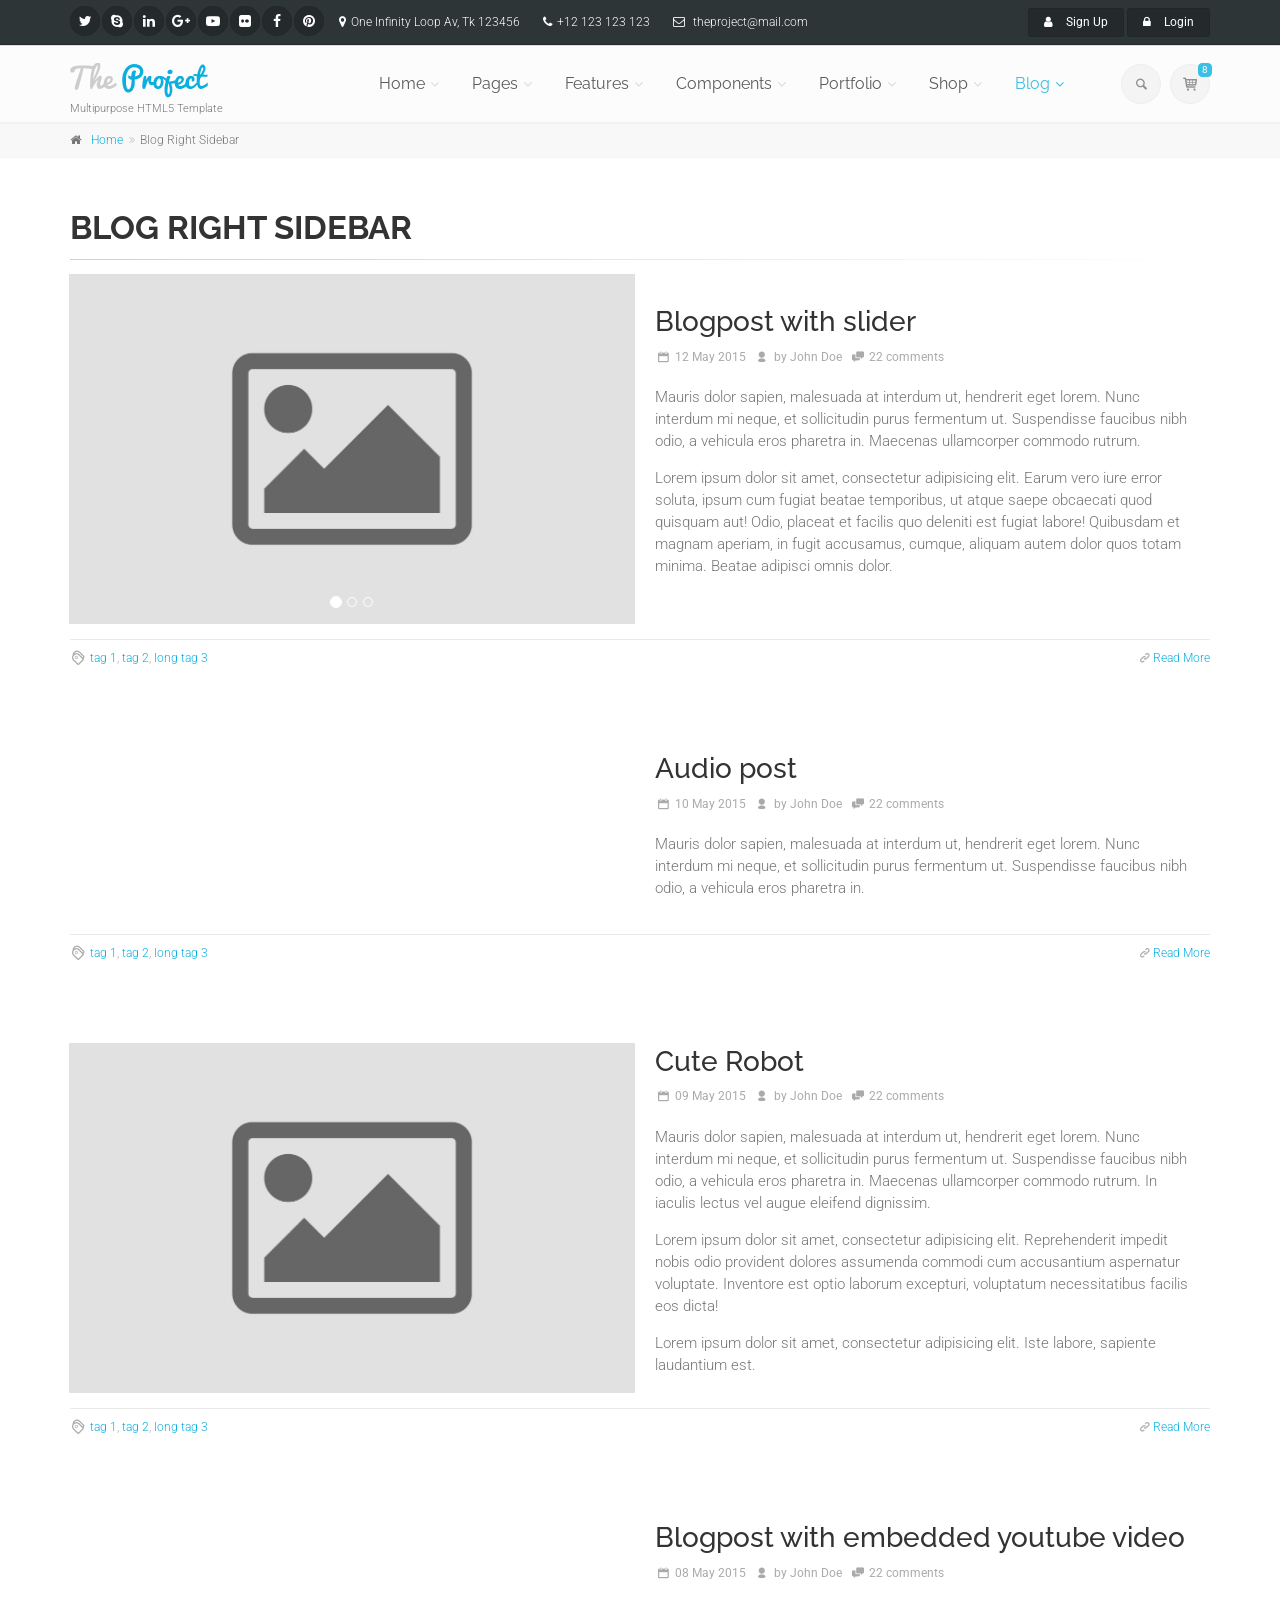
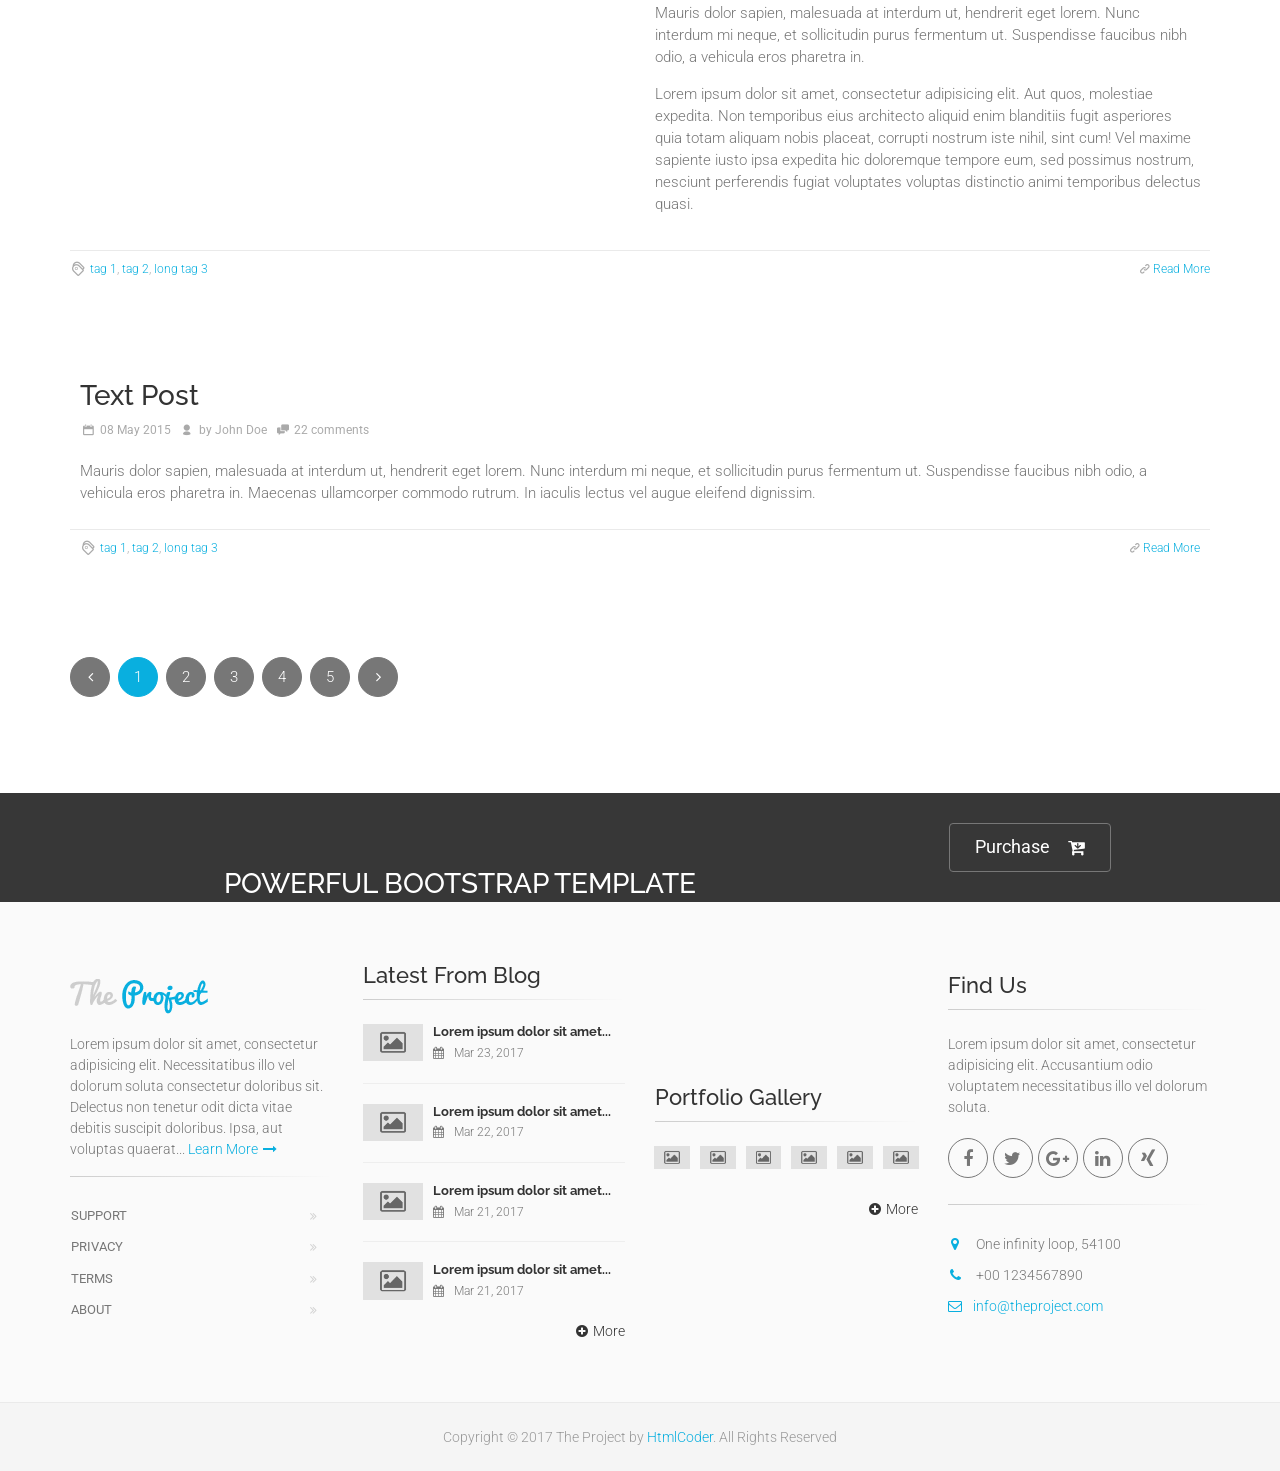
<file: blog-medium-image-no-sidebar.html>
<!DOCTYPE html>
<!--[if IE 9]> <html lang="zxx" class="ie9"> <![endif]-->
<!--[if gt IE 9]> <html lang="zxx" class="ie"> <![endif]-->
<!--[if !IE]><!-->
<html dir="ltr" lang="zxx">
	<!--<![endif]-->

	<head>
		<meta charset="utf-8">
		<title>The Project | Blog Right Sidebar</title>
		<meta name="description" content="The Project a Bootstrap-based, Responsive HTML5 Template">
		<meta name="author" content="htmlcoder.me">

		<!-- Mobile Meta -->
		<meta name="viewport" content="width=device-width, initial-scale=1.0">

		<!-- Favicon -->
		<link rel="shortcut icon" href="images/favicon.ico">

		<!-- Web Fonts -->
		<link href='http://fonts.googleapis.com/css?family=Roboto:400,300,300italic,400italic,500,500italic,700,700italic' rel='stylesheet' type='text/css'>
		<link href='http://fonts.googleapis.com/css?family=Raleway:700,400,300' rel='stylesheet' type='text/css'>
		<link href='http://fonts.googleapis.com/css?family=Pacifico' rel='stylesheet' type='text/css'>
		<link href='http://fonts.googleapis.com/css?family=PT+Serif' rel='stylesheet' type='text/css'>

		<!-- Bootstrap core CSS -->
		<link href="bootstrap/css/bootstrap.css" rel="stylesheet">

		<!-- Font Awesome CSS -->
		<link href="fonts/font-awesome/css/font-awesome.css" rel="stylesheet">

		<!-- Fontello CSS -->
		<link href="fonts/fontello/css/fontello.css" rel="stylesheet">

		<!-- Plugins -->
		<link href="plugins/magnific-popup/magnific-popup.css" rel="stylesheet">
		<link href="css/animations.css" rel="stylesheet">
		<link href="plugins/owlcarousel2/assets/owl.carousel.min.css" rel="stylesheet">
		<link href="plugins/owlcarousel2/assets/owl.theme.default.min.css" rel="stylesheet">
		<link href="plugins/hover/hover-min.css" rel="stylesheet">		
		
		<!-- The Project's core CSS file -->
		<!-- Use css/rtl_style.css for RTL version -->
		<link href="css/style.css" rel="stylesheet" >
		<!-- The Project's Typography CSS file, includes used fonts -->
		<!-- Used font for body: Roboto -->
		<!-- Used font for headings: Raleway -->
		<!-- Use css/rtl_typography-default.css for RTL version -->
		<link href="css/typography-default.css" rel="stylesheet" >
		<!-- Color Scheme (In order to change the color scheme, replace the blue.css with the color scheme that you prefer)-->
		<link href="css/skins/light_blue.css" rel="stylesheet">
		

		<!-- Custom css --> 
		<link href="css/custom.css" rel="stylesheet">
	</head>

	<!-- body classes:  -->
	<!-- "boxed": boxed layout mode e.g. <body class="boxed"> -->
	<!-- "pattern-1 ... pattern-9": background patterns for boxed layout mode e.g. <body class="boxed pattern-1"> -->
	<!-- "transparent-header": makes the header transparent and pulls the banner to top -->
	<!-- "gradient-background-header": applies gradient background to header -->
	<!-- "page-loader-1 ... page-loader-6": add a page loader to the page (more info @components-page-loaders.html) -->
	<body class="no-trans    ">

		<!-- scrollToTop -->
		<!-- ================ -->
		<div class="scrollToTop circle"><i class="icon-up-open-big"></i></div>
		
		<!-- page wrapper start -->
		<!-- ================ -->
		<div class="page-wrapper">
		
			<!-- header-container start -->
			<div class="header-container">
				
				
				<!-- header-top start -->
				<!-- classes:  -->
				<!-- "dark": dark version of header top e.g. class="header-top dark" -->
				<!-- "colored": colored version of header top e.g. class="header-top colored" -->
				<!-- ================ -->
				<div class="header-top dark ">
					<div class="container">
						<div class="row">
							<div class="col-xs-3 col-sm-6 col-md-9">
								<!-- header-top-first start -->
								<!-- ================ -->
								<div class="header-top-first clearfix">
									<ul class="social-links circle small clearfix hidden-xs">
										<li class="twitter"><a target="_blank" href="http://www.twitter.com"><i class="fa fa-twitter"></i></a></li>
										<li class="skype"><a target="_blank" href="http://www.skype.com"><i class="fa fa-skype"></i></a></li>
										<li class="linkedin"><a target="_blank" href="http://www.linkedin.com"><i class="fa fa-linkedin"></i></a></li>
										<li class="googleplus"><a target="_blank" href="http://plus.google.com"><i class="fa fa-google-plus"></i></a></li>
										<li class="youtube"><a target="_blank" href="http://www.youtube.com"><i class="fa fa-youtube-play"></i></a></li>
										<li class="flickr"><a target="_blank" href="http://www.flickr.com"><i class="fa fa-flickr"></i></a></li>
										<li class="facebook"><a target="_blank" href="http://www.facebook.com"><i class="fa fa-facebook"></i></a></li>
										<li class="pinterest"><a target="_blank" href="http://www.pinterest.com"><i class="fa fa-pinterest"></i></a></li>
									</ul>
									<div class="social-links hidden-lg hidden-md hidden-sm circle small">
										<div class="btn-group dropdown">
											<button type="button" class="btn dropdown-toggle" data-toggle="dropdown"><i class="fa fa-share-alt"></i></button>
											<ul class="dropdown-menu dropdown-animation">
												<li class="twitter"><a target="_blank" href="http://www.twitter.com"><i class="fa fa-twitter"></i></a></li>
												<li class="skype"><a target="_blank" href="http://www.skype.com"><i class="fa fa-skype"></i></a></li>
												<li class="linkedin"><a target="_blank" href="http://www.linkedin.com"><i class="fa fa-linkedin"></i></a></li>
												<li class="googleplus"><a target="_blank" href="http://plus.google.com"><i class="fa fa-google-plus"></i></a></li>
												<li class="youtube"><a target="_blank" href="http://www.youtube.com"><i class="fa fa-youtube-play"></i></a></li>
												<li class="flickr"><a target="_blank" href="http://www.flickr.com"><i class="fa fa-flickr"></i></a></li>
												<li class="facebook"><a target="_blank" href="http://www.facebook.com"><i class="fa fa-facebook"></i></a></li>
												<li class="pinterest"><a target="_blank" href="http://www.pinterest.com"><i class="fa fa-pinterest"></i></a></li>
											</ul>
										</div>
									</div>
									<ul class="list-inline hidden-sm hidden-xs">
										<li><i class="fa fa-map-marker pr-5 pl-10"></i>One Infinity Loop Av, Tk 123456</li>
										<li><i class="fa fa-phone pr-5 pl-10"></i>+12 123 123 123</li>
										<li><i class="fa fa-envelope-o pr-5 pl-10"></i> theproject@mail.com</li>
									</ul>
								</div>
								<!-- header-top-first end -->
							</div>
							<div class="col-xs-9 col-sm-6 col-md-3">

								<!-- header-top-second start -->
								<!-- ================ -->
								<div id="header-top-second"  class="clearfix">

									<!-- header top dropdowns start -->
									<!-- ================ -->
									<div class="header-top-dropdown text-right">
										<div class="btn-group">
											<a href="page-signup.html" class="btn btn-default btn-sm"><i class="fa fa-user pr-10"></i> Sign Up</a>
										</div>
										<div class="btn-group dropdown">
											<button type="button" class="btn dropdown-toggle btn-default btn-sm" data-toggle="dropdown"><i class="fa fa-lock pr-10"></i> Login</button>
											<ul class="dropdown-menu dropdown-menu-right dropdown-animation">
												<li>
													<form class="login-form margin-clear">
														<div class="form-group has-feedback">
															<label class="control-label">Username</label>
															<input type="text" class="form-control" placeholder="">
															<i class="fa fa-user form-control-feedback"></i>
														</div>
														<div class="form-group has-feedback">
															<label class="control-label">Password</label>
															<input type="password" class="form-control" placeholder="">
															<i class="fa fa-lock form-control-feedback"></i>
														</div>
														<button type="submit" class="btn btn-gray btn-sm">Log In</button>
														<span class="pl-5 pr-5">or</span>
														<button type="submit" class="btn btn-default btn-sm">Sing Up</button>
														<ul>
															<li><a href="#">Forgot your password?</a></li>
														</ul>
														<span class="text-center">Login with</span>
														<ul class="social-links circle small colored clearfix">
															<li class="facebook"><a target="_blank" href="http://www.facebook.com"><i class="fa fa-facebook"></i></a></li>
															<li class="twitter"><a target="_blank" href="http://www.twitter.com"><i class="fa fa-twitter"></i></a></li>
															<li class="googleplus"><a target="_blank" href="http://plus.google.com"><i class="fa fa-google-plus"></i></a></li>
														</ul>
													</form>
												</li>
											</ul>
										</div>
									</div>
									<!--  header top dropdowns end -->
								</div>
								<!-- header-top-second end -->
							</div>
						</div>
					</div>
				</div>
				<!-- header-top end -->
				
				<!-- header start -->
				<!-- classes:  -->
				<!-- "fixed": enables fixed navigation mode (sticky menu) e.g. class="header fixed clearfix" -->
				<!-- "dark": dark version of header e.g. class="header dark clearfix" -->
				<!-- "full-width": mandatory class for the full-width menu layout -->
				<!-- "centered": mandatory class for the centered logo layout -->
				<!-- ================ --> 
				<header class="header  fixed    clearfix">
					
					<div class="container">
						<div class="row">
							<div class="col-md-3 ">
								<!-- header-first start -->
								<!-- ================ -->
								<div class="header-first clearfix">
									
									<!-- header dropdown buttons -->
									<div class="header-dropdown-buttons visible-xs">
										<div class="btn-group dropdown">
											<button type="button" class="btn dropdown-toggle" data-toggle="dropdown"><i class="icon-search"></i></button>
											<ul class="dropdown-menu dropdown-menu-right dropdown-animation">
												<li>
													<form role="search" class="search-box margin-clear">
														<div class="form-group has-feedback">
															<input type="text" class="form-control" placeholder="Search">
															<i class="icon-search form-control-feedback"></i>
														</div>
													</form>
												</li>
											</ul>
										</div>
										<div class="btn-group dropdown">
											<button type="button" class="btn dropdown-toggle" data-toggle="dropdown"><i class="icon-basket-1"></i><span class="cart-count default-bg">8</span></button>
											<ul class="dropdown-menu dropdown-menu-right dropdown-animation cart">
												<li>
													<table class="table table-hover">
														<thead>
															<tr>
																<th class="quantity">QTY</th>
																<th class="product">Product</th>
																<th class="amount">Subtotal</th>
															</tr>
														</thead>
														<tbody>
															<tr>
																<td class="quantity">2 x</td>
																<td class="product"><a href="shop-product.html">Android 4.4 Smartphone</a><span class="small">4.7" Dual Core 1GB</span></td>
																<td class="amount">$199.00</td>
															</tr>
															<tr>
																<td class="quantity">3 x</td>
																<td class="product"><a href="shop-product.html">Android 4.2 Tablet</a><span class="small">7.3" Quad Core 2GB</span></td>
																<td class="amount">$299.00</td>
															</tr>
															<tr>
																<td class="quantity">3 x</td>
																<td class="product"><a href="shop-product.html">Desktop PC</a><span class="small">Quad Core 3.2MHz, 8GB RAM, 1TB Hard Disk</span></td>
																<td class="amount">$1499.00</td>
															</tr>
															<tr>
																<td class="total-quantity" colspan="2">Total 8 Items</td>
																<td class="total-amount">$1997.00</td>
															</tr>
														</tbody>
													</table>
													<div class="panel-body text-right">
														<a href="shop-cart.html" class="btn btn-group btn-gray btn-sm">View Cart</a>
														<a href="shop-checkout.html" class="btn btn-group btn-gray btn-sm">Checkout</a>
													</div>
												</li>
											</ul>
										</div>
									</div>
									<!-- header dropdown buttons end-->
									
									<!-- logo -->
									<div id="logo" class="logo">
										<a href="index.html"><img id="logo_img" src="images/logo_light_blue.png" alt="The Project"></a>
									</div>

									<!-- name-and-slogan -->
									<div class="site-slogan">
										Multipurpose HTML5 Template
									</div>

								</div>
								<!-- header-first end -->

							</div>
							<div class="col-md-9">
					
								<!-- header-second start -->
								<!-- ================ -->
								<div class="header-second clearfix">
									
								<!-- main-navigation start -->
								<!-- classes: -->
								<!-- "onclick": Makes the dropdowns open on click, this the default bootstrap behavior e.g. class="main-navigation onclick" -->
								<!-- "animated": Enables animations on dropdowns opening e.g. class="main-navigation animated" -->
								<!-- "with-dropdown-buttons": Mandatory class that adds extra space, to the main navigation, for the search and cart dropdowns -->
								<!-- ================ -->
								<div class="main-navigation  animated with-dropdown-buttons">

									<!-- navbar start -->
									<!-- ================ -->
									<nav class="navbar navbar-default" role="navigation">
										<div class="container-fluid">

											<!-- Toggle get grouped for better mobile display -->
											<div class="navbar-header">
												<button type="button" class="navbar-toggle" data-toggle="collapse" data-target="#navbar-collapse-1">
													<span class="sr-only">Toggle navigation</span>
													<span class="icon-bar"></span>
													<span class="icon-bar"></span>
													<span class="icon-bar"></span>
												</button>
												
											</div>

											<!-- Collect the nav links, forms, and other content for toggling -->
											<div class="collapse navbar-collapse" id="navbar-collapse-1">
												<!-- main-menu -->
												<ul class="nav navbar-nav ">

													<!-- mega-menu start -->
													<li class="dropdown  mega-menu">
														<a href="index.html" class="dropdown-toggle" data-toggle="dropdown">Home</a>
														<ul class="dropdown-menu">
															<li>
																<div class="row">
																	<div class="col-md-12">
																		<h4 class="title"><i class="fa fa-laptop pr-10"></i> Demos</h4>
																		<div class="row">
																			<div class="col-sm-6 col-md-3">
																				<div class="divider"></div>
																				<ul class="menu">
																					<li ><a href="index.html"><i class="icon-home pr-10"></i>Home Default</a></li>
																					<li ><a href="index-rtl.html"><i class="icon-home pr-10"></i>Home Default - RTL <span class="badge">New</span></a></li>
																					<li ><a href="index-corporate-1.html"><i class="icon-suitcase pr-10"></i>Corporate 1</a></li>
																					<li ><a href="index-corporate-2.html"><i class="icon-suitcase pr-10"></i>Corporate 2</a></li>
																					<li ><a href="index-corporate-3.html"><i class="icon-suitcase pr-10"></i>Corporate 3</a></li>
																					<li ><a href="index-corporate-4.html"><i class="icon-suitcase pr-10"></i>Corporate 4 <span class="badge">v1.2</span></a></li>
																					<li ><a href="index-corporate-5.html"><i class="icon-suitcase pr-10"></i>Corporate 5 (Law Firm) <span class="badge">v1.3</span></a></li>
																					<li ><a href="index-shop.html"><i class="icon-basket-1 pr-10"></i>Commerce 1</a></li>
																				</ul>
																			</div>
																			<div class="col-sm-6 col-md-3">
																				<div class="divider"></div>
																				<ul class="menu">
																					<li ><a href="index-shop-2.html"><i class="icon-basket-1 pr-10"></i>Commerce 2</a></li>
																					<li ><a href="index-portfolio.html"><i class="icon-briefcase pr-10"></i>Portfolio/Agency</a></li>
																					<li ><a href="index-portfolio-2.html"><i class="icon-camera pr-10"></i>Portfolio 2 <span class="badge">New</span></a></li>
																					<li ><a href="index-medical.html"><i class="fa fa-ambulance pr-10"></i>Medical</a></li>
																					<li ><a href="index-restaurant.html"><i class="fa fa-cutlery pr-10"></i>Restaurant</a></li>
																					<li ><a href="index-restaurant-2.html"><i class="fa fa-cutlery pr-10"></i>Restaurant 2 <span class="badge">v1.3</span></a></li>
																					<li ><a href="index-wedding.html"><i class="icon-heart pr-10"></i>Wedding</a></li>
																					<li ><a href="index-landing.html"><i class="fa fa-star pr-10"></i>Landing Page</a></li>
																				</ul>
																			</div>
																			<div class="col-sm-6 col-md-3">
																				<div class="divider"></div>
																				<ul class="menu">
																					<li ><a href="index-landing-2.html"><i class="fa fa-star pr-10"></i>Landing Page 2 <span class="badge">v1.3</span></a></li>
																					<li ><a href="page-coming-soon.html"><i class="fa fa-clock-o pr-10"></i>Coming Soon</a></li>
																					<li ><a href="index-one-page.html"><i class="icon-home pr-10"></i>One Page Version</a></li>
																					<li ><a href="index-construction.html"><i class="fa fa-building pr-10"></i>Construction <span class="badge">v1.1</span></a></li>
																					<li ><a href="index-education.html"><i class="fa fa-graduation-cap pr-10"></i>Education <span class="badge">v1.1</span></a></li>
																					<li ><a href="index-hotel.html"><i class="fa fa-bed pr-10"></i>Hotel <span class="badge">v1.1</span></a></li>
																					<li ><a href="index-blog.html"><i class="fa fa-pencil pr-10"></i>Blog <span class="badge">v1.1</span></a></li>
																					<li ><a href="index-blog-2.html"><i class="fa fa-pencil pr-10"></i>Blog 2<span class="badge">v1.3</span></a></li>
																				</ul>
																			</div>
																			<div class="col-sm-6 col-md-3">
																				<div class="divider"></div>
																				<ul class="menu">
																					<li ><a href="index-beauty.html"><i class="fa fa-magic pr-10"></i>Beauty Center <span class="badge">v1.1</span></a></li>
																					<li ><a href="index-gym.html"><i class="fa fa-heartbeat pr-10"></i>Gym <span class="badge">v1.2</span></a></li>
																					<li ><a href="index-resume.html"><i class="fa fa-user pr-10"></i>Resume <span class="badge">v1.2</span></a></li>
																					<li ><a href="index-agency.html"><i class="fa fa-users pr-10"></i>Agency <span class="badge">v1.2</span></a></li>
																					<li ><a href="index-logistics.html"><i class="fa fa-truck pr-10"></i>Logistics <span class="badge">v1.2</span></a></li>
																				</ul>
																			</div>
																		</div>
																	</div>
																</div>
															</li>
														</ul>
													</li>
													<!-- mega-menu end -->
													<!-- mega-menu start -->
													<li class="dropdown  mega-menu">
														<a href="#" class="dropdown-toggle" data-toggle="dropdown">Pages</a>
														<ul class="dropdown-menu">
															<li>
																<div class="row">
																	<div class="col-lg-8 col-md-9">
																		<h4 class="title">Pages</h4>
																		<div class="row">
																			<div class="col-sm-4">
																				<div class="divider"></div>
																				<ul class="menu">
																					<li ><a href="page-about.html"><i class="fa fa-angle-right"></i>About Us 1</a></li>
																					<li ><a href="page-about-2.html"><i class="fa fa-angle-right"></i>About Us 2</a></li>
																					<li ><a href="page-about-3.html"><i class="fa fa-angle-right"></i>About Us 3</a></li>
																					<li ><a href="page-about-4.html"><i class="fa fa-angle-right"></i>About Us 4</a></li>
																					<li ><a href="page-about-me.html"><i class="fa fa-angle-right"></i>About Me</a></li>
																					<li ><a href="page-team.html"><i class="fa fa-angle-right"></i>Our Team - Options 1</a></li>
																					<li ><a href="page-team-2.html"><i class="fa fa-angle-right"></i>Our Team - Options 2</a></li>
																					<li ><a href="page-team-3.html"><i class="fa fa-angle-right"></i>Our Team - Options 3</a></li>
																					<li ><a href="page-coming-soon.html"><i class="fa fa-angle-right"></i>Coming Soon Page</a></li>
																					<li ><a href="page-faq.html"><i class="fa fa-angle-right"></i>FAQ page</a></li>
																				</ul>
																			</div>
																			<div class="col-sm-4">
																				<div class="divider"></div>
																				<ul class="menu">
																					<li ><a href="page-services.html"><i class="fa fa-angle-right"></i>Services 1</a></li>
																					<li ><a href="page-services-2.html"><i class="fa fa-angle-right"></i>Services 2</a></li>
																					<li ><a href="page-services-3.html"><i class="fa fa-angle-right"></i>Services 3</a></li>
																					<li ><a href="page-contact.html"><i class="fa fa-angle-right"></i>Contact 1</a></li>
																					<li ><a href="page-contact-2.html"><i class="fa fa-angle-right"></i>Contact 2</a></li>
																					<li ><a href="page-contact-3.html"><i class="fa fa-angle-right"></i>Contact 3</a></li>
																					<li ><a href="page-login.html"><i class="fa fa-angle-right"></i>Login 1</a></li>
																					<li ><a href="page-login-2.html"><i class="fa fa-angle-right"></i>Login 2 - Fullsreen</a></li>
																					<li ><a href="page-signup.html"><i class="fa fa-angle-right"></i>Sign Up 1</a></li>
																					<li ><a href="page-signup-2.html"><i class="fa fa-angle-right"></i>Sign Up 2 - Fullsreen</a></li>
																				</ul>
																			</div>
																			<div class="col-sm-4">
																				<div class="divider"></div>
																				<ul class="menu">
																					<li ><a href="page-404.html"><i class="fa fa-angle-right"></i>404 error</a></li>
																					<li ><a href="page-404-2.html"><i class="fa fa-angle-right"></i>404 error - Parallax</a></li>
																					<li ><a href="page-affix-sidebar.html"><i class="fa fa-angle-right"></i>Sidebar - Affix Menu</a></li>
																					<li ><a href="page-left-sidebar.html"><i class="fa fa-angle-right"></i>Left Sidebar</a></li>
																					<li ><a href="page-right-sidebar.html"><i class="fa fa-angle-right"></i>Right Sidebar</a></li>
																					<li ><a href="page-two-sidebars.html"><i class="fa fa-angle-right"></i>Two Sidebars</a></li>
																					<li ><a href="page-two-sidebars-left.html"><i class="fa fa-angle-right"></i>Two Sidebars Left</a></li>
																					<li ><a href="page-two-sidebars-right.html"><i class="fa fa-angle-right"></i>Two Sidebars Right</a></li>
																					<li ><a href="page-no-sidebars.html"><i class="fa fa-angle-right"></i>No Sidebars</a></li>
																					<li ><a href="page-sitemap.html"><i class="fa fa-angle-right"></i>Sitemap</a></li>
																				</ul>
																			</div>
																		</div>
																	</div>
																	<div class="col-lg-4 col-md-3 hidden-sm">
																		<h4 class="title">Premium HTML5 Template</h4>
																		<p class="mb-10">The Project is perfectly suitable for corporate, business and company webpages.</p>
																		<img src="images/section-image-3.png" alt="The Project">
																	</div>
																</div>
															</li>
														</ul>
													</li>
													<!-- mega-menu end -->
													<li class="dropdown ">
														<a class="dropdown-toggle" data-toggle="dropdown" href="#">Features</a>
														<ul class="dropdown-menu">
															<li class="dropdown ">
																<a  class="dropdown-toggle" data-toggle="dropdown" href="#">Headers <span class="badge">v1.2</span></a>
																<ul class="dropdown-menu">
																	<li ><a href="features-headers-default.html">Default/Semi-Transparent</a></li>
																	<li ><a href="features-headers-default-dark.html">Dark/Semi-Transparent</a></li>
																	<li ><a href="features-headers-gradient-dark.html">Gradient Dark <span class="badge">v1.2</span></a></li>
																	<li ><a href="features-headers-gradient-light.html">Gradient Light <span class="badge">v1.2</span></a></li>
																	<li ><a href="features-headers-classic.html">Classic Light</a></li>
																	<li ><a href="features-headers-classic-dark.html">Classic Dark</a></li>
																	<li ><a href="features-headers-colored.html">Colored/Light</a></li>
																	<li ><a href="features-headers-colored-dark.html">Colored/Dark</a></li>
																	<li ><a href="features-headers-full-width.html">Full Width</a></li>
																	<li ><a href="features-headers-offcanvas-left.html">Offcanvas Left Side</a></li>
																	<li ><a href="features-headers-offcanvas-right.html">Offcanvas Right Side</a></li>
																	<li ><a href="features-headers-logo-centered.html">Logo Centered</a></li>
																	<li ><a href="features-headers-slider-top.html">Slider Top</a></li>
																	<li ><a href="features-headers-simple.html">Simple Static</a></li>
																</ul>
															</li>
															<li class="dropdown ">
																<a  class="dropdown-toggle" data-toggle="dropdown" href="#">Sticky Headers <span class="badge">v1.2</span></a>
																<ul class="dropdown-menu">
																	<li ><a href="features-headers-default.html">Default</a></li>
																	<li ><a href="features-headers-sticky-2.html">Alternative <span class="badge">v1.2</span></a></li>
																</ul>
															</li>
															<li class="dropdown ">
																<a  class="dropdown-toggle" data-toggle="dropdown" href="#">Menus</a>
																<ul class="dropdown-menu">
																	<li ><a href="features-headers-default.html">Default/On Hover Menu</a></li>
																	<li ><a href="features-menus-onhover-no-animations.html">On Hover Menu - No Animations</a></li>
																	<li ><a href="features-menus-onclick.html">On Click Menu - With Animations</a></li>
																	<li ><a href="features-menus-onclick-no-animations.html">On Click Menu - No Animations</a></li>
																</ul>
															</li>
															<li class="dropdown ">
																<a  class="dropdown-toggle" data-toggle="dropdown" href="#">Footers <span class="badge">v1.2</span></a>
																<ul class="dropdown-menu">
																	<li ><a href="features-footers-default.html#footer">Default</a></li>
																	<li ><a href="features-footers-contact-form.html#footer">Contact Form</a></li>
																	<li ><a href="features-footers-contact-form-2.html#footer">Contact Form 2 <span class="badge">v1.2</span></a></li>
																	<li ><a href="features-footers-google-maps.html#footer">Google Maps</a></li>
																	<li ><a href="features-footers-subscribe.html#footer">Subscribe Form</a></li>
																	<li ><a href="features-footers-minimal.html#footer">Minimal</a></li>
																	<li ><a href="features-footers-links.html#footer">Links <span class="badge">v1.1</span></a></li>
																	<li ><a href="features-footers-full-width.html#footer">Full Width <span class="badge">v1.2</span></a></li>
																</ul>
															</li>
															<li class="dropdown ">
																<a  class="dropdown-toggle" data-toggle="dropdown" href="#">Main Sliders <span class="badge">v1.2</span></a>
																<ul class="dropdown-menu">
																	<li ><a href="features-sliders-fullscreen.html">Full Screen</a></li>
																	<li ><a href="features-sliders-fullwidth.html">Full Width</a></li>
																	<li ><a href="features-sliders-fullwidth-big-height.html">Full Width - Big Height</a></li>
																	<li ><a href="features-sliders-boxedwidth-light.html">Boxed Width - Light Bg</a></li>
																	<li ><a href="features-sliders-boxedwidth-dark.html">Boxed Width - Dark Bg</a></li>
																	<li ><a href="features-sliders-boxedwidth-default.html">Boxed Width - Default Bg</a></li>
																	<li ><a href="features-sliders-video-background.html">Video Background</a></li>
																	<li ><a href="features-sliders-text-rotator.html">Text Rotator</a></li>
																</ul>
															</li>
															<li class="dropdown">
																<a  class="dropdown-toggle" data-toggle="dropdown" href="#">Email Templates <span class="badge">v1.1</span></a>
																<ul class="dropdown-menu">
																	<li><a target="_blank" href="email_templates/email_template_blue.html">Blue</a></li>
																	<li><a target="_blank" href="email_templates/email_template_brown.html">Brown</a></li>
																	<li><a target="_blank" href="email_templates/email_template_cool_green.html">Cool Green</a></li>
																	<li><a target="_blank" href="email_templates/email_template_dark_cyan.html">Dark Cyan</a></li>
																	<li><a target="_blank" href="email_templates/email_template_dark_red.html">Dark Red</a></li>
																	<li><a target="_blank" href="email_templates/email_template_gold.html">Gold</a></li>
																	<li><a target="_blank" href="email_templates/email_template_gray.html">Gray</a></li>
																	<li><a target="_blank" href="email_templates/email_template_green.html">Green</a></li>
																	<li><a target="_blank" href="email_templates/email_template_light_blue.html">Light Blue</a></li>
																	<li><a target="_blank" href="email_templates/email_template_orange.html">Orange</a></li>
																	<li><a target="_blank" href="email_templates/email_template_pink.html">Pink</a></li>
																	<li><a target="_blank" href="email_templates/email_template_purple.html">Purple</a></li>
																	<li><a target="_blank" href="email_templates/email_template_red.html">Red</a></li>
																	<li><a target="_blank" href="email_templates/email_template_vivid_red.html">Vivid Red</a></li>
																</ul>
															</li>
															<li class="dropdown ">
																<a  class="dropdown-toggle" data-toggle="dropdown" href="#">Pricing Tables</a>
																<ul class="dropdown-menu">
																	<li ><a href="features-pricing-tables-1.html">Pricing Tables 1</a></li>
																	<li ><a href="features-pricing-tables-2.html">Pricing Tables 2</a></li>
																	<li ><a href="features-pricing-tables-3.html">Pricing Tables 3</a></li>
																</ul>
															</li>
															<li class="dropdown ">
																<a  class="dropdown-toggle" data-toggle="dropdown" href="#">Icons</a>
																<ul class="dropdown-menu">
																	<li ><a href="features-icons-fontawesome.html">Font Awesome</a></li>
																	<li ><a href="features-icons-fontello.html">Fontello</a></li>
																	<li ><a href="features-icons-glyphicons.html">Glyphicons</a></li>
																</ul>
															</li>
															<li ><a href="features-dark-page.html">Dark Page</a></li>
															<li ><a href="features-typography.html">Typography</a></li>
															<li ><a href="features-backgrounds.html">Backgrounds</a></li>
															<li ><a href="features-grid.html">Grid</a></li>
														</ul>
													</li>
													<!-- mega-menu start -->
													<li class="dropdown  mega-menu narrow">
														<a href="#" class="dropdown-toggle" data-toggle="dropdown">Components</a>
														<ul class="dropdown-menu">
															<li>
																<div class="row">
																	<div class="col-md-12">
																		<h4 class="title"><i class="fa fa-magic pr-10"></i> Components</h4>
																		<div class="row">
																			<div class="col-sm-6">
																				<div class="divider"></div>
																				<ul class="menu">
																					<li ><a href="components-social-icons.html"><i class="icon-share pr-10"></i>Social Icons</a></li>
																					<li ><a href="components-buttons.html"><i class="icon-flask pr-10"></i>Buttons</a></li>
																					<li ><a href="components-forms.html"><i class="icon-eq pr-10"></i>Forms</a></li>
																					<li ><a href="components-tabs-and-pills.html"><i class=" icon-dot-3 pr-10"></i>Tabs &amp; Pills</a></li>
																					<li ><a href="components-accordions.html"><i class="icon-menu-outline pr-10"></i>Accordions</a></li>
																					<li ><a href="components-progress-bars.html"><i class="icon-chart-line pr-10"></i>Progress Bars</a></li>
																					<li ><a href="components-call-to-action.html"><i class="icon-chat pr-10"></i>Call to Action Blocks</a></li>
																					<li ><a href="components-alerts-and-callouts.html"><i class="icon-info-circled pr-10"></i>Alerts &amp; Callouts</a></li>
																					<li ><a href="components-content-sliders.html"><i class="icon-star-filled pr-10"></i>Content Sliders</a></li>
																					<li ><a href="components-charts.html"><i class="icon-chart-pie pr-10"></i>Charts</a></li>
																					<li ><a href="components-page-loaders.html"><i class="fa fa-circle-o-notch fa-spin"></i>Page Loaders <span class="badge">v1.1</span></a></li>
																					<li ><a href="components-icon-boxes.html"><i class="icon-picture-outline pr-10"></i>Icon Boxes</a></li>
																				</ul>
																			</div>
																			<div class="col-sm-6">
																				<div class="divider"></div>
																				<ul class="menu">
																					<li ><a href="components-image-boxes.html"><i class="icon-camera-1 pr-10"></i>Image Boxes</a></li>
																					<li ><a href="components-fullwidth-sections.html"><i class="icon-code-1 pr-10"></i>Full Width Sections</a></li>
																					<li ><a href="components-animations.html"><i class="icon-docs pr-10"></i>Animations</a></li>
																					<li ><a href="components-video-and-audio.html"><i class="icon-video pr-10"></i>Video &amp; Audio</a></li>
																					<li ><a href="components-lightbox.html"><i class="icon-plus pr-10"></i>Lightbox</a></li>
																					<li ><a href="components-counters.html"><i class="icon-sort-numeric pr-10"></i>Counters</a></li>
																					<li ><a href="components-modals.html"><i class="icon-popup pr-10"></i>Modals</a></li>
																					<li ><a href="components-tables.html"><i class="icon-th pr-10"></i>Tables</a></li>
																					<li ><a href="components-text-rotators.html"><i class="icon-arrows-ccw pr-10"></i>Text Rotators</a></li>
																					<li ><a href="components-announcement-default.html"><i class="icon-megaphone pr-10"></i>Announcements <span class="badge">v1.3</span></a></li>
																					<li ><a href="components-separators.html"><i class="icon-star pr-10"></i>Separators <span class="badge">v1.3</span></a></li>
																				</ul>
																			</div>
																		</div>
																	</div>
																</div>
															</li>
														</ul>
													</li>
													<!-- mega-menu end -->
													<li class="dropdown ">
														<a href="portfolio-grid-2-3-col.html" class="dropdown-toggle" data-toggle="dropdown">Portfolio</a>
														<ul class="dropdown-menu">
															<li class="dropdown ">
																<a  class="dropdown-toggle" data-toggle="dropdown" href="#">Portfolio Grid 1</a>
																<ul class="dropdown-menu">
																	<li ><a href="portfolio-grid-1-2-col.html">2 Column</a></li>
																	<li ><a href="portfolio-grid-1-3-col.html">3 Column</a></li>
																	<li ><a href="portfolio-grid-1-4-col.html">4 Column</a></li>
																	<li ><a href="portfolio-grid-1-sidebar.html">With Sidebar</a></li>
																</ul>
															</li>
															<li class="dropdown ">
																<a  class="dropdown-toggle" data-toggle="dropdown" href="#">Portfolio Grid 2</a>
																<ul class="dropdown-menu">
																	<li ><a href="portfolio-grid-2-2-col.html">2 Column</a></li>
																	<li ><a href="portfolio-grid-2-3-col.html">3 Column</a></li>
																	<li ><a href="portfolio-grid-2-4-col.html">4 Column</a></li>
																	<li ><a href="portfolio-grid-2-sidebar.html">With Sidebar</a></li>
																</ul>
															</li>
															<li class="dropdown ">
																<a  class="dropdown-toggle" data-toggle="dropdown" href="#">Portfolio Grid 3 - Dark</a>
																<ul class="dropdown-menu">
																	<li ><a href="portfolio-grid-3-2-col.html">2 Column</a></li>
																	<li ><a href="portfolio-grid-3-3-col.html">3 Column</a></li>
																	<li ><a href="portfolio-grid-3-4-col.html">4 Column</a></li>
																	<li ><a href="portfolio-grid-3-sidebar.html">With Sidebar</a></li>
																</ul>
															</li>
															<li class="dropdown ">
																<a  class="dropdown-toggle" data-toggle="dropdown" href="#">Portfolio Fullwidth</a>
																<ul class="dropdown-menu">
																	<li ><a href="portfolio-fullwidth-2-col.html">2 Column</a></li>
																	<li ><a href="portfolio-fullwidth-3-col.html">3 Column</a></li>
																	<li ><a href="portfolio-fullwidth-4-col.html">4 Column</a></li>
																</ul>
															</li>
															<li class="dropdown ">
																<a  class="dropdown-toggle" data-toggle="dropdown" href="#">Portfolio List</a>
																<ul class="dropdown-menu">
																	<li ><a href="portfolio-list-1.html">List - Large Images</a></li>
																	<li ><a href="portfolio-list-2.html">List - Small Images</a></li>
																	<li ><a href="portfolio-list-sidebar.html">With Sidebar</a></li>
																</ul>
															</li>
															<li ><a href="portfolio-item.html">Single Item 1</a></li>
															<li ><a href="portfolio-item-2.html">Single Item 2</a></li>
															<li ><a href="portfolio-item-3.html">Single Item 3</a></li>
														</ul>
													</li>
													<li class="dropdown ">
														<a href="index-shop.html" class="dropdown-toggle" data-toggle="dropdown">Shop</a>
														<ul class="dropdown-menu">
															<li ><a href="index-shop.html">Shop Home 1</a></li>
															<li ><a href="index-shop-2.html">Shop Home 2</a></li>
															<li ><a href="shop-listing-4col.html">Grid - 4 Columns</a></li>
															<li ><a href="shop-listing-3col.html">Grid - 3 Columns</a></li>
															<li ><a href="shop-listing-2col.html">Grid - 2 Columns</a></li>
															<li ><a href="shop-listing-sidebar.html">Grid - With Sidebar</a></li>
															<li ><a href="shop-listing-list.html">List</a></li>
															<li ><a href="shop-product.html">Product Page</a></li>
															<li ><a href="shop-product-2.html">Product Page 2 <span class="badge">v1.3</span></a></li>
															<li ><a href="shop-cart.html">Shopping Cart</a></li>
															<li ><a href="shop-checkout.html">Checkout Page - Step 1</a></li>
															<li ><a href="shop-checkout-payment.html">Checkout Page - Step 2</a></li>
															<li ><a href="shop-checkout-review.html">Checkout Page - Step 3</a></li>
															<li ><a href="shop-invoice.html">Invoice</a></li>
														</ul>
													</li>
													<li class="dropdown active">
														<a href="blog-large-image-right-sidebar.html" class="dropdown-toggle" data-toggle="dropdown">Blog</a>
														<ul class="dropdown-menu">
															<li ><a href="index-blog.html">Blog Home <span class="badge">v1.1</span></a></li>
															<li ><a href="index-blog-2.html">Blog Home 2 <span class="badge">v1.3</span></a></li>
															<li class="dropdown ">
																<a  class="dropdown-toggle" data-toggle="dropdown" href="#">Large Image</a>
																<ul class="dropdown-menu to-left">
																	<li ><a href="blog-large-image-right-sidebar.html">Right Sidebar</a></li>
																	<li ><a href="blog-large-image-left-sidebar.html">Left Sidebar</a></li>
																	<li ><a href="blog-large-image-no-sidebar.html">Without Sidebar</a></li>
																</ul>
															</li>
															<li class="dropdown active">
																<a  class="dropdown-toggle" data-toggle="dropdown" href="#">Medium Image</a>
																<ul class="dropdown-menu to-left">
																	<li ><a href="blog-medium-image-right-sidebar.html">Right Sidebar</a></li>
																	<li ><a href="blog-medium-image-left-sidebar.html">Left Sidebar</a></li>
																	<li class="active"><a href="blog-medium-image-no-sidebar.html">Without Sidebar</a></li>
																</ul>
															</li>
															<li class="dropdown ">
																<a  class="dropdown-toggle" data-toggle="dropdown" href="#">Masonry</a>
																<ul class="dropdown-menu to-left">
																	<li ><a href="blog-masonry-right-sidebar.html">Right Sidebar</a></li>
																	<li ><a href="blog-masonry-left-sidebar.html">Left Sidebar</a></li>
																	<li ><a href="blog-masonry-no-sidebar.html">Without Sidebar</a></li>
																</ul>
															</li>
															<li ><a href="blog-timeline.html">Timeline</a></li>
															<li ><a href="blog-post.html">Blog Post</a></li>
														</ul>
													</li>
												</ul>
												<!-- main-menu end -->
												
												<!-- header dropdown buttons -->
												<div class="header-dropdown-buttons hidden-xs ">
													<div class="btn-group dropdown">
														<button type="button" class="btn dropdown-toggle" data-toggle="dropdown"><i class="icon-search"></i></button>
														<ul class="dropdown-menu dropdown-menu-right dropdown-animation">
															<li>
																<form role="search" class="search-box margin-clear">
																	<div class="form-group has-feedback">
																		<input type="text" class="form-control" placeholder="Search">
																		<i class="icon-search form-control-feedback"></i>
																	</div>
																</form>
															</li>
														</ul>
													</div>
													<div class="btn-group dropdown">
														<button type="button" class="btn dropdown-toggle" data-toggle="dropdown"><i class="icon-basket-1"></i><span class="cart-count default-bg">8</span></button>
														<ul class="dropdown-menu dropdown-menu-right dropdown-animation cart">
															<li>
																<table class="table table-hover">
																	<thead>
																		<tr>
																			<th class="quantity">QTY</th>
																			<th class="product">Product</th>
																			<th class="amount">Subtotal</th>
																		</tr>
																	</thead>
																	<tbody>
																		<tr>
																			<td class="quantity">2 x</td>
																			<td class="product"><a href="shop-product.html">Android 4.4 Smartphone</a><span class="small">4.7" Dual Core 1GB</span></td>
																			<td class="amount">$199.00</td>
																		</tr>
																		<tr>
																			<td class="quantity">3 x</td>
																			<td class="product"><a href="shop-product.html">Android 4.2 Tablet</a><span class="small">7.3" Quad Core 2GB</span></td>
																			<td class="amount">$299.00</td>
																		</tr>
																		<tr>
																			<td class="quantity">3 x</td>
																			<td class="product"><a href="shop-product.html">Desktop PC</a><span class="small">Quad Core 3.2MHz, 8GB RAM, 1TB Hard Disk</span></td>
																			<td class="amount">$1499.00</td>
																		</tr>
																		<tr>
																			<td class="total-quantity" colspan="2">Total 8 Items</td>
																			<td class="total-amount">$1997.00</td>
																		</tr>
																	</tbody>
																</table>
																<div class="panel-body text-right">
																	<a href="shop-cart.html" class="btn btn-group btn-gray btn-sm">View Cart</a>
																	<a href="shop-checkout.html" class="btn btn-group btn-gray btn-sm">Checkout</a>
																</div>
															</li>
														</ul>
													</div>
												</div>
												<!-- header dropdown buttons end-->
												
											</div>

										</div>
									</nav>
									<!-- navbar end -->

								</div>
								<!-- main-navigation end -->
								</div>
								<!-- header-second end -->
					
							</div>
						</div>
					</div>
					
				</header>
				<!-- header end -->
			</div>
			<!-- header-container end -->
		
			<!-- breadcrumb start -->
			<!-- ================ -->
			<div class="breadcrumb-container">
				<div class="container">
					<ol class="breadcrumb">
						<li><i class="fa fa-home pr-10"></i><a href="index.html">Home</a></li>
						<li class="active">Blog Right Sidebar</li>
					</ol>
				</div>
			</div>
			<!-- breadcrumb end -->

			<!-- main-container start -->
			<!-- ================ -->
			<section class="main-container">

				<div class="container">
					<div class="row">

						<!-- main start -->
						<!-- ================ -->
						<div class="main col-md-12">

							<!-- page-title start -->
							<!-- ================ -->
							<h1 class="page-title">Blog Right Sidebar</h1>
							<div class="separator-2"></div>
							<!-- page-title end -->

							<!-- blogpost start -->
							<article class="blogpost">
								<div class="row grid-space-10">
									<div class="col-md-6">
										<div id="carousel-blog-post" class="carousel slide" data-ride="carousel">
											<!-- Indicators -->
											<ol class="carousel-indicators bottom margin-clear">
												<li data-target="#carousel-blog-post" data-slide-to="0" class="active"></li>
												<li data-target="#carousel-blog-post" data-slide-to="1"></li>
												<li data-target="#carousel-blog-post" data-slide-to="2"></li>
											</ol>

											<!-- Wrapper for slides -->
											<div class="carousel-inner" role="listbox">
												<div class="item active">
													<div class="overlay-container">
														<img src="images/blog-1.jpg" alt="">
														<a class="overlay-link" href="blog-post.html"><i class="fa fa-link"></i></a>
													</div>
												</div>
												<div class="item">
													<div class="overlay-container">
														<img src="images/blog-3.jpg" alt="">
														<a class="overlay-link" href="blog-post.html"><i class="fa fa-link"></i></a>
													</div>
												</div>
												<div class="item">
													<div class="overlay-container">
														<img src="images/blog-4.jpg" alt="">
														<a class="overlay-link" href="blog-post.html"><i class="fa fa-link"></i></a>
													</div>
												</div>
											</div>
										</div>
									</div>
									<div class="col-md-6">
										<header>
											<h2><a href="blog-post.html">Blogpost with slider</a></h2>
											<div class="post-info">
												<span class="post-date">
													<i class="icon-calendar"></i>
													<span class="day">12</span>
													<span class="month">May 2015</span>
												</span>
												<span class="submitted"><i class="icon-user-1"></i> by <a href="#">John Doe</a></span>
												<span class="comments"><i class="icon-chat"></i> <a href="#">22 comments</a></span>
											</div>
										</header>
										<div class="blogpost-content">
											<p>Mauris dolor sapien, malesuada at interdum ut, hendrerit eget lorem. Nunc interdum mi neque, et  sollicitudin purus fermentum ut. Suspendisse faucibus nibh odio, a vehicula eros pharetra in. Maecenas  ullamcorper commodo rutrum.</p>
											<p>Lorem ipsum dolor sit amet, consectetur adipisicing elit. Earum vero iure error soluta, ipsum cum fugiat beatae temporibus, ut atque saepe obcaecati quod quisquam aut! Odio, placeat et facilis quo deleniti est fugiat labore! Quibusdam et magnam aperiam, in fugit accusamus, cumque, aliquam autem dolor quos totam minima. Beatae adipisci omnis dolor.</p>
										</div>
									</div>
								</div>
								<footer class="clearfix">
									<div class="tags pull-left"><i class="icon-tags"></i> <a href="#">tag 1</a>, <a href="#">tag 2</a>, <a href="#">long tag 3</a></div>
									<div class="link pull-right"><i class="icon-link"></i><a href="#">Read More</a></div>
								</footer>
							</article>
							<!-- blogpost end -->

							<!-- blogpost start -->
							<article class="blogpost">
								<div class="row grid-space-10">
									<div class="col-md-6">
										<div class="audio-wrapper">
											<iframe height="166" class="margin-clear" src="https://w.soundcloud.com/player/?url=https%3A//api.soundcloud.com/tracks/231321623&amp;color=ff5500&amp;auto_play=false&amp;hide_related=false&amp;show_comments=true&amp;show_user=true&amp;show_reposts=false"></iframe>
										</div>
									</div>
									<div class="col-md-6">
										<header>
											<h2><a href="blog-post.html">Audio post</a></h2>
											<div class="post-info">
												<span class="post-date">
													<i class="icon-calendar"></i>
													<span class="day">10</span>
													<span class="month">May 2015</span>
												</span>
												<span class="submitted"><i class="icon-user-1"></i> by <a href="#">John Doe</a></span>
												<span class="comments"><i class="icon-chat"></i> <a href="#">22 comments</a></span>
											</div>
										</header>
										<div class="blogpost-content">
											<p>Mauris dolor sapien, malesuada at interdum ut, hendrerit eget lorem. Nunc interdum mi neque, et  sollicitudin purus fermentum ut. Suspendisse faucibus nibh odio, a vehicula eros pharetra in.</p>
										</div>
									</div>
								</div>
								<footer class="clearfix">
									<div class="tags pull-left"><i class="icon-tags"></i> <a href="#">tag 1</a>, <a href="#">tag 2</a>, <a href="#">long tag 3</a></div>
									<div class="link pull-right"><i class="icon-link"></i><a href="#">Read More</a></div>
								</footer>
							</article>
							<!-- blogpost end -->

							<!-- blogpost start -->
							<article class="blogpost">
								<div class="row grid-space-10">
									<div class="col-md-6">
										<div class="overlay-container">
											<img src="images/blog-2.jpg" alt="">
											<a class="overlay-link" href="blog-post.html"><i class="fa fa-link"></i></a>
										</div>
									</div>
									<div class="col-md-6">
										<header>
											<h2><a href="blog-post.html">Cute Robot</a></h2>
											<div class="post-info">
												<span class="post-date">
													<i class="icon-calendar"></i>
													<span class="day">09</span>
													<span class="month">May 2015</span>
												</span>
												<span class="submitted"><i class="icon-user-1"></i> by <a href="#">John Doe</a></span>
												<span class="comments"><i class="icon-chat"></i> <a href="#">22 comments</a></span>
											</div>
										</header>
										<div class="blogpost-content">
											<p>Mauris dolor sapien, malesuada at interdum ut, hendrerit eget lorem. Nunc interdum mi neque, et  sollicitudin purus fermentum ut. Suspendisse faucibus nibh odio, a vehicula eros pharetra in. Maecenas  ullamcorper commodo rutrum. In iaculis lectus vel augue eleifend dignissim.</p>
											<p>Lorem ipsum dolor sit amet, consectetur adipisicing elit. Reprehenderit impedit nobis odio provident dolores assumenda commodi cum accusantium aspernatur voluptate. Inventore est optio laborum excepturi, voluptatum necessitatibus facilis eos dicta!</p>
											<p>Lorem ipsum dolor sit amet, consectetur adipisicing elit. Iste labore, sapiente laudantium est.</p>
										</div>
									</div>
								</div>
								<footer class="clearfix">
									<div class="tags pull-left"><i class="icon-tags"></i> <a href="#">tag 1</a>, <a href="#">tag 2</a>, <a href="#">long tag 3</a></div>
									<div class="link pull-right"><i class="icon-link"></i><a href="#">Read More</a></div>
								</footer>
							</article>
							<!-- blogpost end -->

							<!-- blogpost start -->
							<article class="blogpost">
								<div class="row grid-space-10">
									<div class="col-md-6">
										<div class="embed-responsive embed-responsive-16by9">
											<iframe class="embed-responsive-item" src="//www.youtube.com/embed/91J8pLHdDB0"></iframe>
										</div>
									</div>
									<div class="col-md-6">
										<header>
											<h2><a href="blog-post.html">Blogpost with embedded youtube video</a></h2>
											<div class="post-info">
												<span class="post-date">
													<i class="icon-calendar"></i>
													<span class="day">08</span>
													<span class="month">May 2015</span>
												</span>
												<span class="submitted"><i class="icon-user-1"></i> by <a href="#">John Doe</a></span>
												<span class="comments"><i class="icon-chat"></i> <a href="#">22 comments</a></span>
											</div>
										</header>
										<div class="blogpost-content">
											<p>Mauris dolor sapien, malesuada at interdum ut, hendrerit eget lorem. Nunc interdum mi neque, et  sollicitudin purus fermentum ut. Suspendisse faucibus nibh odio, a vehicula eros pharetra in.</p>
											<p>Lorem ipsum dolor sit amet, consectetur adipisicing elit. Aut quos, molestiae expedita. Non temporibus eius architecto aliquid enim blanditiis fugit asperiores quia totam aliquam nobis placeat, corrupti nostrum iste nihil, sint cum! Vel maxime sapiente iusto ipsa expedita hic doloremque tempore eum, sed possimus nostrum, nesciunt perferendis fugiat voluptates voluptas distinctio animi temporibus delectus quasi.</p>
										</div>
									</div>
								</div>
								<footer class="clearfix">
									<div class="tags pull-left"><i class="icon-tags"></i> <a href="#">tag 1</a>, <a href="#">tag 2</a>, <a href="#">long tag 3</a></div>
									<div class="link pull-right"><i class="icon-link"></i><a href="#">Read More</a></div>
								</footer>
							</article>
							<!-- blogpost end -->

							<!-- blogpost start -->
							<article class="blogpost">
								<header>
									<h2><a href="blog-post.html">Text Post</a></h2>
									<div class="post-info">
										<span class="post-date">
											<i class="icon-calendar"></i>
											<span class="day">08</span>
											<span class="month">May 2015</span>
										</span>
										<span class="submitted"><i class="icon-user-1"></i> by <a href="#">John Doe</a></span>
										<span class="comments"><i class="icon-chat"></i> <a href="#">22 comments</a></span>
									</div>
								</header>
								<div class="blogpost-content">
									<p>Mauris dolor sapien, malesuada at interdum ut, hendrerit eget lorem. Nunc interdum mi neque, et  sollicitudin purus fermentum ut. Suspendisse faucibus nibh odio, a vehicula eros pharetra in. Maecenas  ullamcorper commodo rutrum. In iaculis lectus vel augue eleifend dignissim.</p>
								</div>
								<footer class="clearfix">
									<div class="tags pull-left"><i class="icon-tags"></i> <a href="#">tag 1</a>, <a href="#">tag 2</a>, <a href="#">long tag 3</a></div>
									<div class="link pull-right"><i class="icon-link"></i><a href="#">Read More</a></div>
								</footer>
							</article>
							<!-- blogpost end -->

							<!-- pagination start -->
							<nav>
								<ul class="pagination">
									<li><a href="#" aria-label="Previous"><i class="fa fa-angle-left"></i></a></li>
									<li class="active"><a href="#">1</a></li>
									<li><a href="#">2</a></li>
									<li><a href="#">3</a></li>
									<li><a href="#">4</a></li>
									<li><a href="#">5</a></li>
									<li><a href="#" aria-label="Next"><i class="fa fa-angle-right"></i></a></li>
								</ul>
							</nav>
							<!-- pagination end -->

						</div>
						<!-- main end -->

					</div>
				</div>
			</section>
			<!-- main-container end -->
			
			<!-- footer top start -->
			<!-- ================ -->
			<div class="dark-bg  default-hovered footer-top animated-text">
				<div class="container">
					<div class="row">
						<div class="col-md-12">
							<div class="call-to-action text-center">
								<div class="row">
									<div class="col-sm-8">
										<h2>Powerful Bootstrap Template</h2>
										<h2>Waste no more time</h2>
									</div>
									<div class="col-sm-4">
										<p class="mt-10"><a href="#" class="btn btn-animated btn-lg btn-gray-transparent ">Purchase<i class="fa fa-cart-arrow-down pl-20"></i></a></p>
									</div>
								</div>
							</div>
						</div>
					</div>
				</div>
			</div>
			<!-- footer top end -->

			<!-- footer start (Add "dark" class to #footer in order to enable dark footer) -->
			<!-- ================ -->
			<footer id="footer" class="clearfix ">

				<!-- .footer start -->
				<!-- ================ -->
				<div class="footer">
					<div class="container">
						<div class="footer-inner">
							<div class="row">
								<div class="col-md-3">
									<div class="footer-content">
										<div class="logo-footer"><img id="logo-footer" src="images/logo_light_blue.png" alt=""></div>
										<p>Lorem ipsum dolor sit amet, consectetur adipisicing elit. Necessitatibus illo vel dolorum soluta consectetur doloribus sit. Delectus non tenetur odit dicta vitae debitis suscipit doloribus. Ipsa, aut voluptas quaerat... <a href="page-about.html">Learn More<i class="fa fa-long-arrow-right pl-5"></i></a></p>
										<div class="separator-2"></div>
										<nav>
											<ul class="nav nav-pills nav-stacked">
												<li><a target="_blank" href="http://htmlcoder.me/support">Support</a></li>
												<li><a href="#">Privacy</a></li>
												<li><a href="#">Terms</a></li>
												<li><a href="page-about.html">About</a></li>
											</ul>
										</nav>
									</div>
								</div>
								<div class="col-md-3">
									<div class="footer-content">
										<h2 class="title">Latest From Blog</h2>
										<div class="separator-2"></div>
										<div class="media margin-clear">
											<div class="media-left">
												<div class="overlay-container">
													<img class="media-object" src="images/blog-thumb-1.jpg" alt="blog-thumb">
													<a href="blog-post.html" class="overlay-link small"><i class="fa fa-link"></i></a>
												</div>
											</div>
											<div class="media-body">
												<h6 class="media-heading"><a href="blog-post.html">Lorem ipsum dolor sit amet...</a></h6>
												<p class="small margin-clear"><i class="fa fa-calendar pr-10"></i>Mar 23, 2017</p>
											</div>
											<hr>
										</div>
										<div class="media margin-clear">
											<div class="media-left">
												<div class="overlay-container">
													<img class="media-object" src="images/blog-thumb-2.jpg" alt="blog-thumb">
													<a href="blog-post.html" class="overlay-link small"><i class="fa fa-link"></i></a>
												</div>
											</div>
											<div class="media-body">
												<h6 class="media-heading"><a href="blog-post.html">Lorem ipsum dolor sit amet...</a></h6>
												<p class="small margin-clear"><i class="fa fa-calendar pr-10"></i>Mar 22, 2017</p>
											</div>
											<hr>
										</div>
										<div class="media margin-clear">
											<div class="media-left">
												<div class="overlay-container">
													<img class="media-object" src="images/blog-thumb-3.jpg" alt="blog-thumb">
													<a href="blog-post.html" class="overlay-link small"><i class="fa fa-link"></i></a>
												</div>
											</div>
											<div class="media-body">
												<h6 class="media-heading"><a href="blog-post.html">Lorem ipsum dolor sit amet...</a></h6>
												<p class="small margin-clear"><i class="fa fa-calendar pr-10"></i>Mar 21, 2017</p>
											</div>
											<hr>
										</div>
										<div class="media margin-clear">
											<div class="media-left">
												<div class="overlay-container">
													<img class="media-object" src="images/blog-thumb-4.jpg" alt="blog-thumb">
													<a href="blog-post.html" class="overlay-link small"><i class="fa fa-link"></i></a>
												</div>
											</div>
											<div class="media-body">
												<h6 class="media-heading"><a href="blog-post.html">Lorem ipsum dolor sit amet...</a></h6>
												<p class="small margin-clear"><i class="fa fa-calendar pr-10"></i>Mar 21, 2017</p>
											</div>
										</div>
										<div class="text-right space-top">
											<a href="blog-large-image-right-sidebar.html" class="link-dark"><i class="fa fa-plus-circle pl-5 pr-5"></i>More</a>
										</div>
									</div>
								</div>
								<div class="col-md-3">
									<div class="footer-content">
										<h2 class="title">Portfolio Gallery</h2>
										<div class="separator-2"></div>
										<div class="row grid-space-10">
											<div class="col-xs-4 col-md-6">
												<div class="overlay-container mb-10">
													<img src="images/gallery-1.jpg" alt="">
													<a href="portfolio-item.html" class="overlay-link small">
														<i class="fa fa-link"></i>
													</a>
												</div>
											</div>
											<div class="col-xs-4 col-md-6">
												<div class="overlay-container mb-10">
													<img src="images/gallery-2.jpg" alt="">
													<a href="portfolio-item.html" class="overlay-link small">
														<i class="fa fa-link"></i>
													</a>
												</div>
											</div>
											<div class="col-xs-4 col-md-6">
												<div class="overlay-container mb-10">
													<img src="images/gallery-3.jpg" alt="">
													<a href="portfolio-item.html" class="overlay-link small">
														<i class="fa fa-link"></i>
													</a>
												</div>
											</div>
											<div class="col-xs-4 col-md-6">
												<div class="overlay-container mb-10">
													<img src="images/gallery-4.jpg" alt="">
													<a href="portfolio-item.html" class="overlay-link small">
														<i class="fa fa-link"></i>
													</a>
												</div>
											</div>
											<div class="col-xs-4 col-md-6">
												<div class="overlay-container mb-10">
													<img src="images/gallery-5.jpg" alt="">
													<a href="portfolio-item.html" class="overlay-link small">
														<i class="fa fa-link"></i>
													</a>
												</div>
											</div>
											<div class="col-xs-4 col-md-6">
												<div class="overlay-container mb-10">
													<img src="images/gallery-6.jpg" alt="">
													<a href="portfolio-item.html" class="overlay-link small">
														<i class="fa fa-link"></i>
													</a>
												</div>
											</div>
										</div>
										<div class="text-right space-top">
											<a href="portfolio-grid-2-3-col.html" class="link-dark"><i class="fa fa-plus-circle pl-5 pr-5"></i>More</a>
										</div>
									</div>
								</div>
								<div class="col-md-3">
									<div class="footer-content">
										<h2 class="title">Find Us</h2>
										<div class="separator-2"></div>
										<p>Lorem ipsum dolor sit amet, consectetur adipisicing elit. Accusantium odio voluptatem necessitatibus illo vel dolorum soluta.</p>
										<ul class="social-links circle animated-effect-1">
											<li class="facebook"><a target="_blank" href="http://www.facebook.com"><i class="fa fa-facebook"></i></a></li>
											<li class="twitter"><a target="_blank" href="http://www.twitter.com"><i class="fa fa-twitter"></i></a></li>
											<li class="googleplus"><a target="_blank" href="http://plus.google.com"><i class="fa fa-google-plus"></i></a></li>
											<li class="linkedin"><a target="_blank" href="http://www.linkedin.com"><i class="fa fa-linkedin"></i></a></li>
											<li class="xing"><a target="_blank" href="http://www.xing.com"><i class="fa fa-xing"></i></a></li>
										</ul>
										<div class="separator-2"></div>
										<ul class="list-icons">
											<li><i class="fa fa-map-marker pr-10 text-default"></i> One infinity loop, 54100</li>
											<li><i class="fa fa-phone pr-10 text-default"></i> +00 1234567890</li>
											<li><a href="mailto:info@theproject.com"><i class="fa fa-envelope-o pr-10"></i>info@theproject.com</a></li>
										</ul>
									</div>
								</div>
							</div>
						</div>
					</div>
				</div>
				<!-- .footer end -->

				<!-- .subfooter start -->
				<!-- ================ -->
				<div class="subfooter">
					<div class="container">
						<div class="subfooter-inner">
							<div class="row">
								<div class="col-md-12">
									<p class="text-center">Copyright © 2017 The Project by <a target="_blank" href="http://htmlcoder.me">HtmlCoder</a>. All Rights Reserved</p>
								</div>
							</div>
						</div>
					</div>
				</div>
				<!-- .subfooter end -->

			</footer>
			<!-- footer end -->
			
		</div>
		<!-- page-wrapper end -->

		<!-- JavaScript files placed at the end of the document so the pages load faster -->
		<!-- ================================================== -->
		<!-- Jquery and Bootstap core js files -->
		<script type="text/javascript" src="plugins/jquery.min.js"></script>
		<script type="text/javascript" src="bootstrap/js/bootstrap.min.js"></script>
		<!-- Modernizr javascript -->
		<script type="text/javascript" src="plugins/modernizr.js"></script>
		<!-- Magnific Popup javascript -->
		<script type="text/javascript" src="plugins/magnific-popup/jquery.magnific-popup.min.js"></script>
		<!-- Appear javascript -->
		<script type="text/javascript" src="plugins/waypoints/jquery.waypoints.min.js"></script>
		<!-- Count To javascript -->
		<script type="text/javascript" src="plugins/jquery.countTo.js"></script>
		<!-- Parallax javascript -->
		<script src="plugins/jquery.parallax-1.1.3.js"></script>
		<!-- Contact form -->
		<script src="plugins/jquery.validate.js"></script>
		<!-- Owl carousel javascript -->
		<script type="text/javascript" src="plugins/owlcarousel2/owl.carousel.min.js"></script>
		<!-- Initialization of Plugins -->
		<script type="text/javascript" src="js/template.js"></script>
		<!-- Custom Scripts -->
		<script type="text/javascript" src="js/custom.js"></script>

	</body>
</html>
</file>
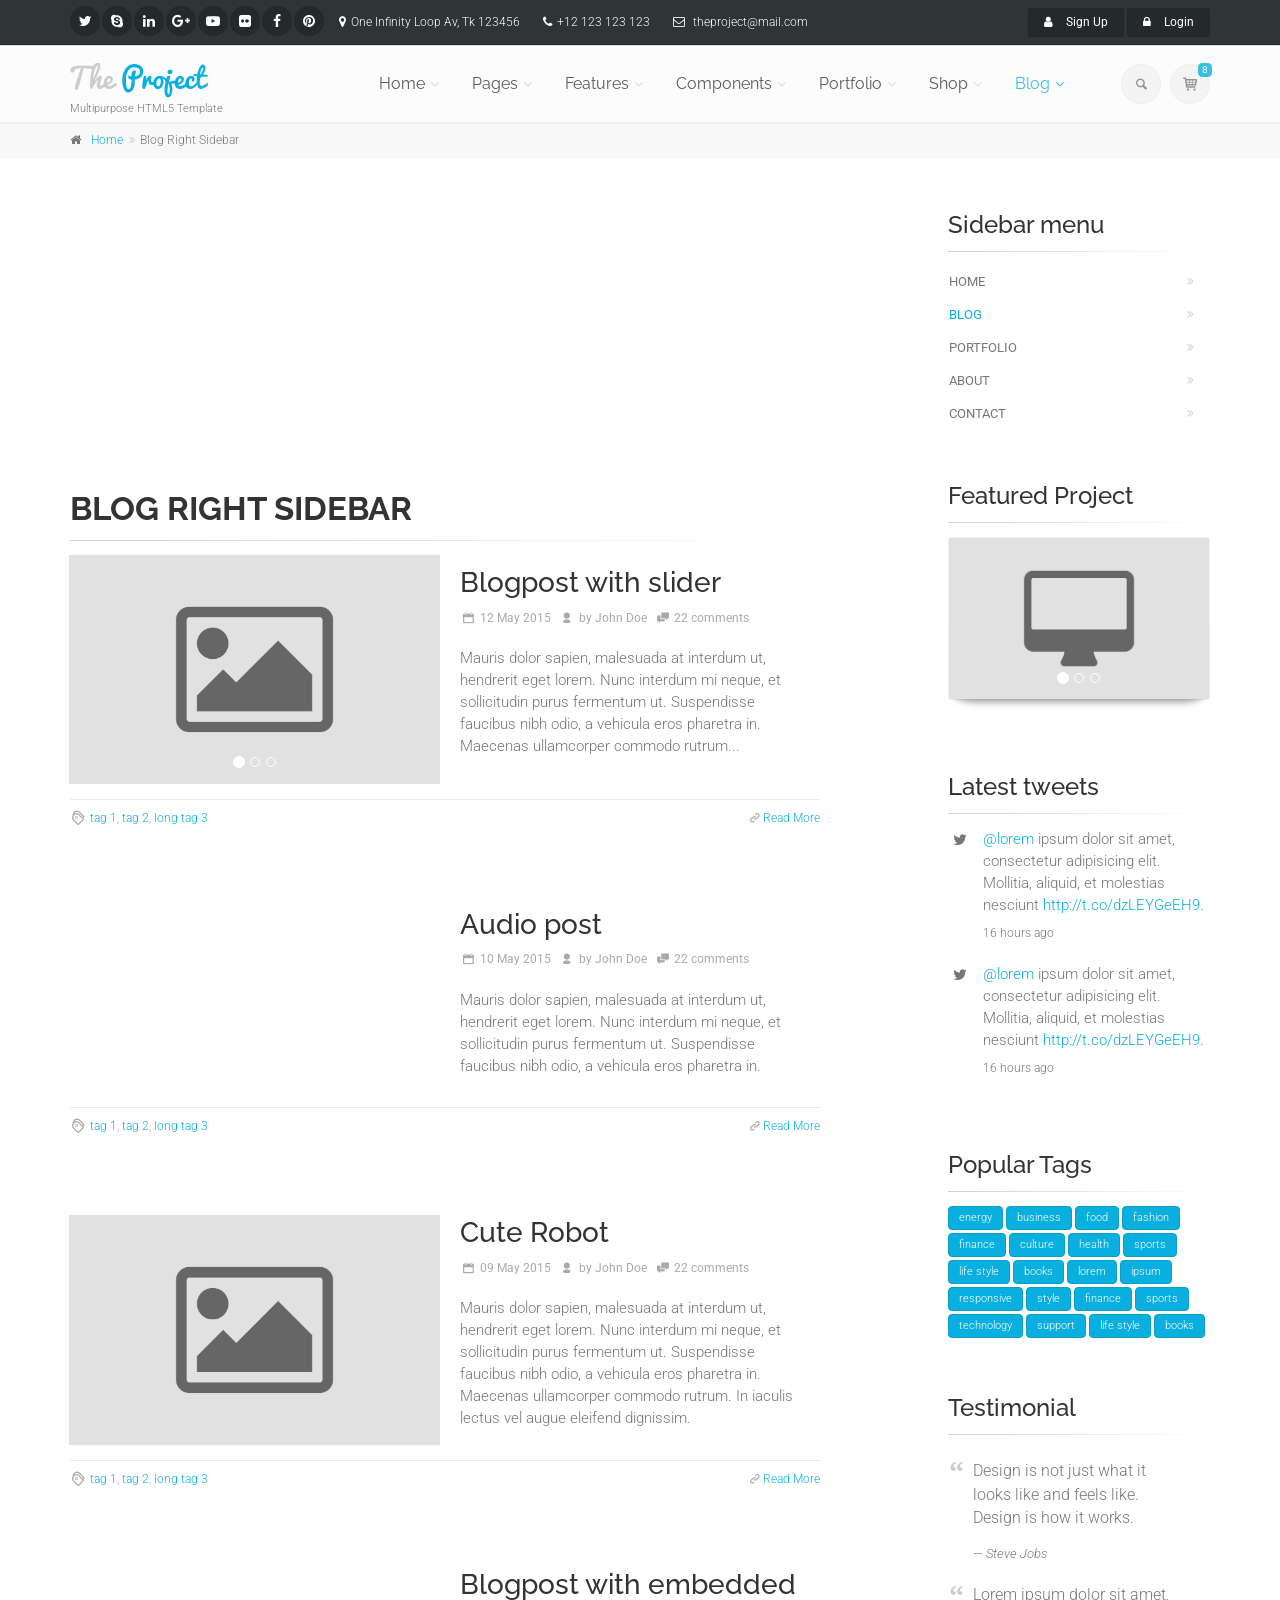
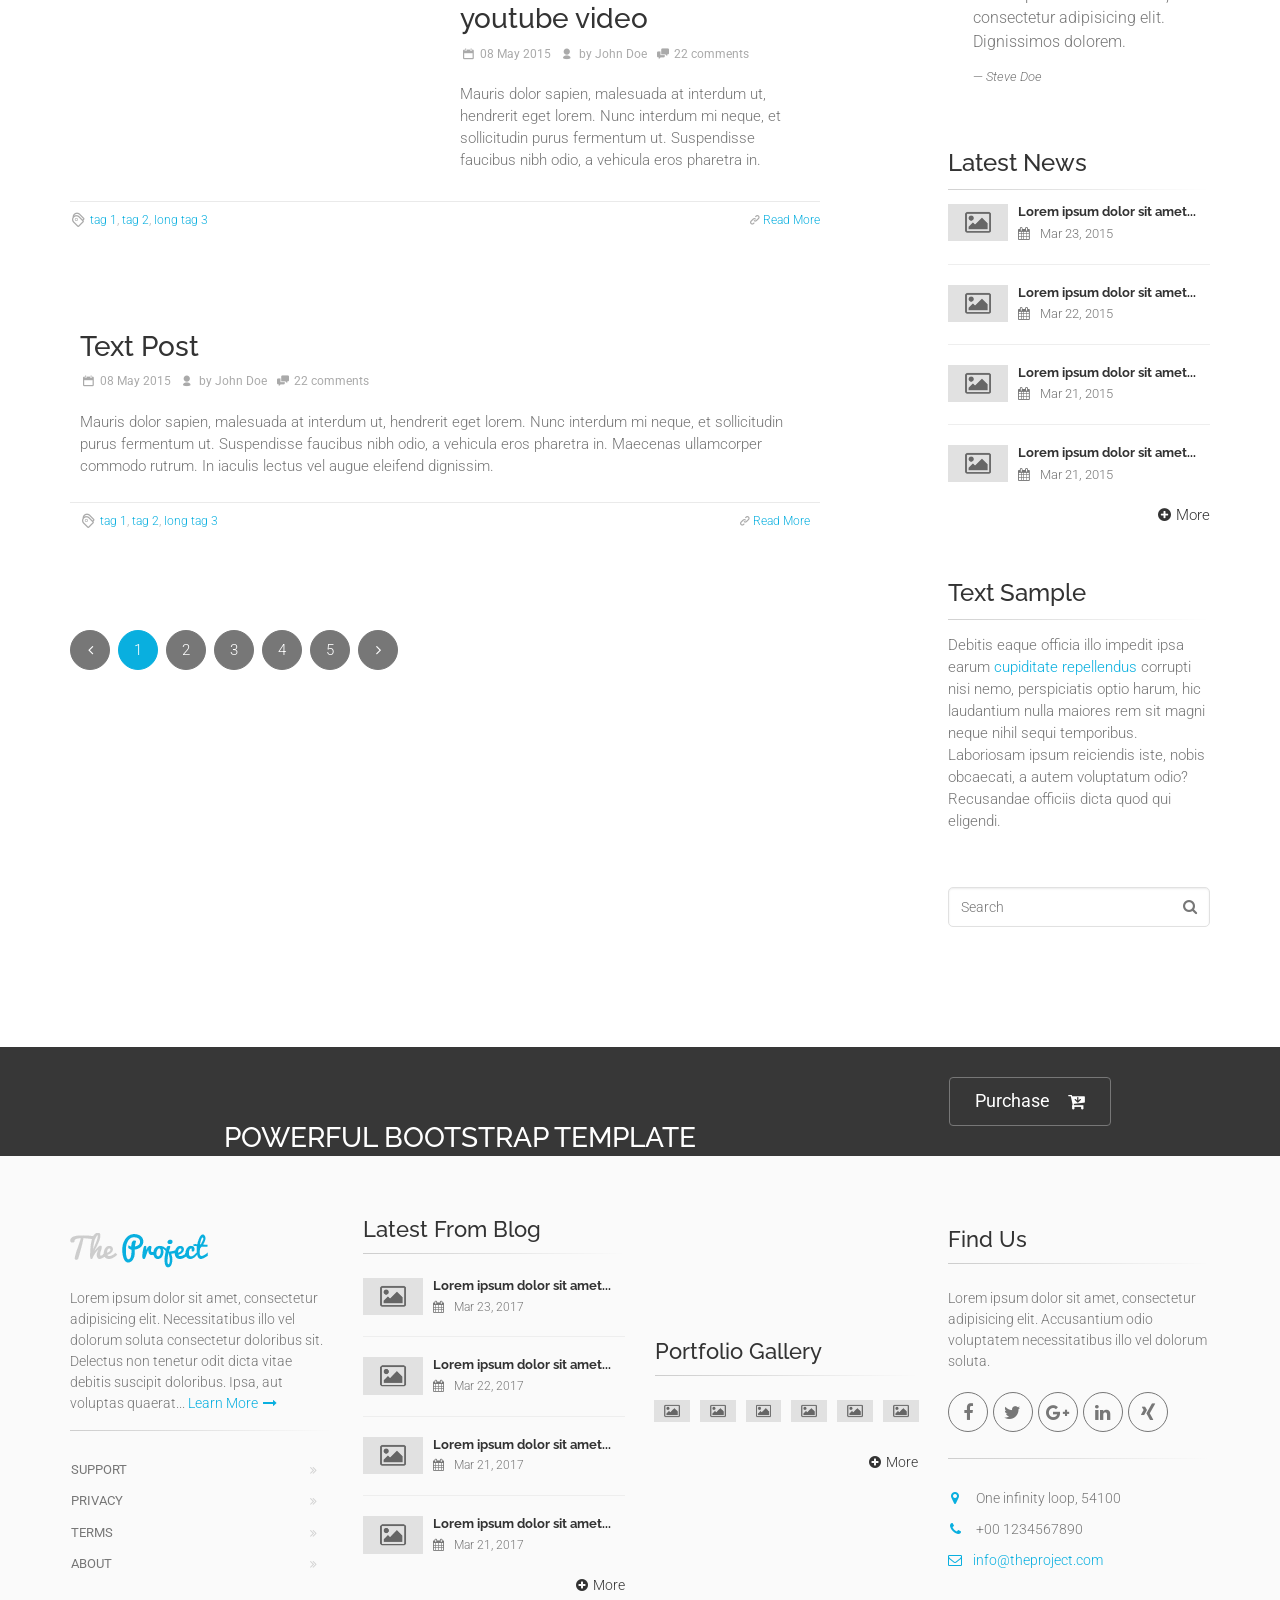
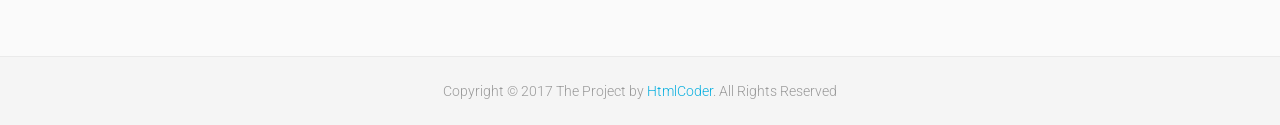
<file: blog-medium-image-right-sidebar.html>
<!DOCTYPE html>
<!--[if IE 9]> <html lang="zxx" class="ie9"> <![endif]-->
<!--[if gt IE 9]> <html lang="zxx" class="ie"> <![endif]-->
<!--[if !IE]><!-->
<html dir="ltr" lang="zxx">
	<!--<![endif]-->

	<head>
		<meta charset="utf-8">
		<title>The Project | Blog Right Sidebar</title>
		<meta name="description" content="The Project a Bootstrap-based, Responsive HTML5 Template">
		<meta name="author" content="htmlcoder.me">

		<!-- Mobile Meta -->
		<meta name="viewport" content="width=device-width, initial-scale=1.0">

		<!-- Favicon -->
		<link rel="shortcut icon" href="images/favicon.ico">

		<!-- Web Fonts -->
		<link href='http://fonts.googleapis.com/css?family=Roboto:400,300,300italic,400italic,500,500italic,700,700italic' rel='stylesheet' type='text/css'>
		<link href='http://fonts.googleapis.com/css?family=Raleway:700,400,300' rel='stylesheet' type='text/css'>
		<link href='http://fonts.googleapis.com/css?family=Pacifico' rel='stylesheet' type='text/css'>
		<link href='http://fonts.googleapis.com/css?family=PT+Serif' rel='stylesheet' type='text/css'>

		<!-- Bootstrap core CSS -->
		<link href="bootstrap/css/bootstrap.css" rel="stylesheet">

		<!-- Font Awesome CSS -->
		<link href="fonts/font-awesome/css/font-awesome.css" rel="stylesheet">

		<!-- Fontello CSS -->
		<link href="fonts/fontello/css/fontello.css" rel="stylesheet">

		<!-- Plugins -->
		<link href="plugins/magnific-popup/magnific-popup.css" rel="stylesheet">
		<link href="css/animations.css" rel="stylesheet">
		<link href="plugins/owlcarousel2/assets/owl.carousel.min.css" rel="stylesheet">
		<link href="plugins/owlcarousel2/assets/owl.theme.default.min.css" rel="stylesheet">
		<link href="plugins/hover/hover-min.css" rel="stylesheet">		
		
		<!-- The Project's core CSS file -->
		<!-- Use css/rtl_style.css for RTL version -->
		<link href="css/style.css" rel="stylesheet" >
		<!-- The Project's Typography CSS file, includes used fonts -->
		<!-- Used font for body: Roboto -->
		<!-- Used font for headings: Raleway -->
		<!-- Use css/rtl_typography-default.css for RTL version -->
		<link href="css/typography-default.css" rel="stylesheet" >
		<!-- Color Scheme (In order to change the color scheme, replace the blue.css with the color scheme that you prefer)-->
		<link href="css/skins/light_blue.css" rel="stylesheet">
		

		<!-- Custom css --> 
		<link href="css/custom.css" rel="stylesheet">
	</head>

	<!-- body classes:  -->
	<!-- "boxed": boxed layout mode e.g. <body class="boxed"> -->
	<!-- "pattern-1 ... pattern-9": background patterns for boxed layout mode e.g. <body class="boxed pattern-1"> -->
	<!-- "transparent-header": makes the header transparent and pulls the banner to top -->
	<!-- "gradient-background-header": applies gradient background to header -->
	<!-- "page-loader-1 ... page-loader-6": add a page loader to the page (more info @components-page-loaders.html) -->
	<body class="no-trans    ">

		<!-- scrollToTop -->
		<!-- ================ -->
		<div class="scrollToTop circle"><i class="icon-up-open-big"></i></div>
		
		<!-- page wrapper start -->
		<!-- ================ -->
		<div class="page-wrapper">
		
			<!-- header-container start -->
			<div class="header-container">
				
				
				<!-- header-top start -->
				<!-- classes:  -->
				<!-- "dark": dark version of header top e.g. class="header-top dark" -->
				<!-- "colored": colored version of header top e.g. class="header-top colored" -->
				<!-- ================ -->
				<div class="header-top dark ">
					<div class="container">
						<div class="row">
							<div class="col-xs-3 col-sm-6 col-md-9">
								<!-- header-top-first start -->
								<!-- ================ -->
								<div class="header-top-first clearfix">
									<ul class="social-links circle small clearfix hidden-xs">
										<li class="twitter"><a target="_blank" href="http://www.twitter.com"><i class="fa fa-twitter"></i></a></li>
										<li class="skype"><a target="_blank" href="http://www.skype.com"><i class="fa fa-skype"></i></a></li>
										<li class="linkedin"><a target="_blank" href="http://www.linkedin.com"><i class="fa fa-linkedin"></i></a></li>
										<li class="googleplus"><a target="_blank" href="http://plus.google.com"><i class="fa fa-google-plus"></i></a></li>
										<li class="youtube"><a target="_blank" href="http://www.youtube.com"><i class="fa fa-youtube-play"></i></a></li>
										<li class="flickr"><a target="_blank" href="http://www.flickr.com"><i class="fa fa-flickr"></i></a></li>
										<li class="facebook"><a target="_blank" href="http://www.facebook.com"><i class="fa fa-facebook"></i></a></li>
										<li class="pinterest"><a target="_blank" href="http://www.pinterest.com"><i class="fa fa-pinterest"></i></a></li>
									</ul>
									<div class="social-links hidden-lg hidden-md hidden-sm circle small">
										<div class="btn-group dropdown">
											<button type="button" class="btn dropdown-toggle" data-toggle="dropdown"><i class="fa fa-share-alt"></i></button>
											<ul class="dropdown-menu dropdown-animation">
												<li class="twitter"><a target="_blank" href="http://www.twitter.com"><i class="fa fa-twitter"></i></a></li>
												<li class="skype"><a target="_blank" href="http://www.skype.com"><i class="fa fa-skype"></i></a></li>
												<li class="linkedin"><a target="_blank" href="http://www.linkedin.com"><i class="fa fa-linkedin"></i></a></li>
												<li class="googleplus"><a target="_blank" href="http://plus.google.com"><i class="fa fa-google-plus"></i></a></li>
												<li class="youtube"><a target="_blank" href="http://www.youtube.com"><i class="fa fa-youtube-play"></i></a></li>
												<li class="flickr"><a target="_blank" href="http://www.flickr.com"><i class="fa fa-flickr"></i></a></li>
												<li class="facebook"><a target="_blank" href="http://www.facebook.com"><i class="fa fa-facebook"></i></a></li>
												<li class="pinterest"><a target="_blank" href="http://www.pinterest.com"><i class="fa fa-pinterest"></i></a></li>
											</ul>
										</div>
									</div>
									<ul class="list-inline hidden-sm hidden-xs">
										<li><i class="fa fa-map-marker pr-5 pl-10"></i>One Infinity Loop Av, Tk 123456</li>
										<li><i class="fa fa-phone pr-5 pl-10"></i>+12 123 123 123</li>
										<li><i class="fa fa-envelope-o pr-5 pl-10"></i> theproject@mail.com</li>
									</ul>
								</div>
								<!-- header-top-first end -->
							</div>
							<div class="col-xs-9 col-sm-6 col-md-3">

								<!-- header-top-second start -->
								<!-- ================ -->
								<div id="header-top-second"  class="clearfix">

									<!-- header top dropdowns start -->
									<!-- ================ -->
									<div class="header-top-dropdown text-right">
										<div class="btn-group">
											<a href="page-signup.html" class="btn btn-default btn-sm"><i class="fa fa-user pr-10"></i> Sign Up</a>
										</div>
										<div class="btn-group dropdown">
											<button type="button" class="btn dropdown-toggle btn-default btn-sm" data-toggle="dropdown"><i class="fa fa-lock pr-10"></i> Login</button>
											<ul class="dropdown-menu dropdown-menu-right dropdown-animation">
												<li>
													<form class="login-form margin-clear">
														<div class="form-group has-feedback">
															<label class="control-label">Username</label>
															<input type="text" class="form-control" placeholder="">
															<i class="fa fa-user form-control-feedback"></i>
														</div>
														<div class="form-group has-feedback">
															<label class="control-label">Password</label>
															<input type="password" class="form-control" placeholder="">
															<i class="fa fa-lock form-control-feedback"></i>
														</div>
														<button type="submit" class="btn btn-gray btn-sm">Log In</button>
														<span class="pl-5 pr-5">or</span>
														<button type="submit" class="btn btn-default btn-sm">Sing Up</button>
														<ul>
															<li><a href="#">Forgot your password?</a></li>
														</ul>
														<span class="text-center">Login with</span>
														<ul class="social-links circle small colored clearfix">
															<li class="facebook"><a target="_blank" href="http://www.facebook.com"><i class="fa fa-facebook"></i></a></li>
															<li class="twitter"><a target="_blank" href="http://www.twitter.com"><i class="fa fa-twitter"></i></a></li>
															<li class="googleplus"><a target="_blank" href="http://plus.google.com"><i class="fa fa-google-plus"></i></a></li>
														</ul>
													</form>
												</li>
											</ul>
										</div>
									</div>
									<!--  header top dropdowns end -->
								</div>
								<!-- header-top-second end -->
							</div>
						</div>
					</div>
				</div>
				<!-- header-top end -->
				
				<!-- header start -->
				<!-- classes:  -->
				<!-- "fixed": enables fixed navigation mode (sticky menu) e.g. class="header fixed clearfix" -->
				<!-- "dark": dark version of header e.g. class="header dark clearfix" -->
				<!-- "full-width": mandatory class for the full-width menu layout -->
				<!-- "centered": mandatory class for the centered logo layout -->
				<!-- ================ --> 
				<header class="header  fixed    clearfix">
					
					<div class="container">
						<div class="row">
							<div class="col-md-3 ">
								<!-- header-first start -->
								<!-- ================ -->
								<div class="header-first clearfix">
									
									<!-- header dropdown buttons -->
									<div class="header-dropdown-buttons visible-xs">
										<div class="btn-group dropdown">
											<button type="button" class="btn dropdown-toggle" data-toggle="dropdown"><i class="icon-search"></i></button>
											<ul class="dropdown-menu dropdown-menu-right dropdown-animation">
												<li>
													<form role="search" class="search-box margin-clear">
														<div class="form-group has-feedback">
															<input type="text" class="form-control" placeholder="Search">
															<i class="icon-search form-control-feedback"></i>
														</div>
													</form>
												</li>
											</ul>
										</div>
										<div class="btn-group dropdown">
											<button type="button" class="btn dropdown-toggle" data-toggle="dropdown"><i class="icon-basket-1"></i><span class="cart-count default-bg">8</span></button>
											<ul class="dropdown-menu dropdown-menu-right dropdown-animation cart">
												<li>
													<table class="table table-hover">
														<thead>
															<tr>
																<th class="quantity">QTY</th>
																<th class="product">Product</th>
																<th class="amount">Subtotal</th>
															</tr>
														</thead>
														<tbody>
															<tr>
																<td class="quantity">2 x</td>
																<td class="product"><a href="shop-product.html">Android 4.4 Smartphone</a><span class="small">4.7" Dual Core 1GB</span></td>
																<td class="amount">$199.00</td>
															</tr>
															<tr>
																<td class="quantity">3 x</td>
																<td class="product"><a href="shop-product.html">Android 4.2 Tablet</a><span class="small">7.3" Quad Core 2GB</span></td>
																<td class="amount">$299.00</td>
															</tr>
															<tr>
																<td class="quantity">3 x</td>
																<td class="product"><a href="shop-product.html">Desktop PC</a><span class="small">Quad Core 3.2MHz, 8GB RAM, 1TB Hard Disk</span></td>
																<td class="amount">$1499.00</td>
															</tr>
															<tr>
																<td class="total-quantity" colspan="2">Total 8 Items</td>
																<td class="total-amount">$1997.00</td>
															</tr>
														</tbody>
													</table>
													<div class="panel-body text-right">
														<a href="shop-cart.html" class="btn btn-group btn-gray btn-sm">View Cart</a>
														<a href="shop-checkout.html" class="btn btn-group btn-gray btn-sm">Checkout</a>
													</div>
												</li>
											</ul>
										</div>
									</div>
									<!-- header dropdown buttons end-->
									
									<!-- logo -->
									<div id="logo" class="logo">
										<a href="index.html"><img id="logo_img" src="images/logo_light_blue.png" alt="The Project"></a>
									</div>

									<!-- name-and-slogan -->
									<div class="site-slogan">
										Multipurpose HTML5 Template
									</div>

								</div>
								<!-- header-first end -->

							</div>
							<div class="col-md-9">
					
								<!-- header-second start -->
								<!-- ================ -->
								<div class="header-second clearfix">
									
								<!-- main-navigation start -->
								<!-- classes: -->
								<!-- "onclick": Makes the dropdowns open on click, this the default bootstrap behavior e.g. class="main-navigation onclick" -->
								<!-- "animated": Enables animations on dropdowns opening e.g. class="main-navigation animated" -->
								<!-- "with-dropdown-buttons": Mandatory class that adds extra space, to the main navigation, for the search and cart dropdowns -->
								<!-- ================ -->
								<div class="main-navigation  animated with-dropdown-buttons">

									<!-- navbar start -->
									<!-- ================ -->
									<nav class="navbar navbar-default" role="navigation">
										<div class="container-fluid">

											<!-- Toggle get grouped for better mobile display -->
											<div class="navbar-header">
												<button type="button" class="navbar-toggle" data-toggle="collapse" data-target="#navbar-collapse-1">
													<span class="sr-only">Toggle navigation</span>
													<span class="icon-bar"></span>
													<span class="icon-bar"></span>
													<span class="icon-bar"></span>
												</button>
												
											</div>

											<!-- Collect the nav links, forms, and other content for toggling -->
											<div class="collapse navbar-collapse" id="navbar-collapse-1">
												<!-- main-menu -->
												<ul class="nav navbar-nav ">

													<!-- mega-menu start -->
													<li class="dropdown  mega-menu">
														<a href="index.html" class="dropdown-toggle" data-toggle="dropdown">Home</a>
														<ul class="dropdown-menu">
															<li>
																<div class="row">
																	<div class="col-md-12">
																		<h4 class="title"><i class="fa fa-laptop pr-10"></i> Demos</h4>
																		<div class="row">
																			<div class="col-sm-6 col-md-3">
																				<div class="divider"></div>
																				<ul class="menu">
																					<li ><a href="index.html"><i class="icon-home pr-10"></i>Home Default</a></li>
																					<li ><a href="index-rtl.html"><i class="icon-home pr-10"></i>Home Default - RTL <span class="badge">New</span></a></li>
																					<li ><a href="index-corporate-1.html"><i class="icon-suitcase pr-10"></i>Corporate 1</a></li>
																					<li ><a href="index-corporate-2.html"><i class="icon-suitcase pr-10"></i>Corporate 2</a></li>
																					<li ><a href="index-corporate-3.html"><i class="icon-suitcase pr-10"></i>Corporate 3</a></li>
																					<li ><a href="index-corporate-4.html"><i class="icon-suitcase pr-10"></i>Corporate 4 <span class="badge">v1.2</span></a></li>
																					<li ><a href="index-corporate-5.html"><i class="icon-suitcase pr-10"></i>Corporate 5 (Law Firm) <span class="badge">v1.3</span></a></li>
																					<li ><a href="index-shop.html"><i class="icon-basket-1 pr-10"></i>Commerce 1</a></li>
																				</ul>
																			</div>
																			<div class="col-sm-6 col-md-3">
																				<div class="divider"></div>
																				<ul class="menu">
																					<li ><a href="index-shop-2.html"><i class="icon-basket-1 pr-10"></i>Commerce 2</a></li>
																					<li ><a href="index-portfolio.html"><i class="icon-briefcase pr-10"></i>Portfolio/Agency</a></li>
																					<li ><a href="index-portfolio-2.html"><i class="icon-camera pr-10"></i>Portfolio 2 <span class="badge">New</span></a></li>
																					<li ><a href="index-medical.html"><i class="fa fa-ambulance pr-10"></i>Medical</a></li>
																					<li ><a href="index-restaurant.html"><i class="fa fa-cutlery pr-10"></i>Restaurant</a></li>
																					<li ><a href="index-restaurant-2.html"><i class="fa fa-cutlery pr-10"></i>Restaurant 2 <span class="badge">v1.3</span></a></li>
																					<li ><a href="index-wedding.html"><i class="icon-heart pr-10"></i>Wedding</a></li>
																					<li ><a href="index-landing.html"><i class="fa fa-star pr-10"></i>Landing Page</a></li>
																				</ul>
																			</div>
																			<div class="col-sm-6 col-md-3">
																				<div class="divider"></div>
																				<ul class="menu">
																					<li ><a href="index-landing-2.html"><i class="fa fa-star pr-10"></i>Landing Page 2 <span class="badge">v1.3</span></a></li>
																					<li ><a href="page-coming-soon.html"><i class="fa fa-clock-o pr-10"></i>Coming Soon</a></li>
																					<li ><a href="index-one-page.html"><i class="icon-home pr-10"></i>One Page Version</a></li>
																					<li ><a href="index-construction.html"><i class="fa fa-building pr-10"></i>Construction <span class="badge">v1.1</span></a></li>
																					<li ><a href="index-education.html"><i class="fa fa-graduation-cap pr-10"></i>Education <span class="badge">v1.1</span></a></li>
																					<li ><a href="index-hotel.html"><i class="fa fa-bed pr-10"></i>Hotel <span class="badge">v1.1</span></a></li>
																					<li ><a href="index-blog.html"><i class="fa fa-pencil pr-10"></i>Blog <span class="badge">v1.1</span></a></li>
																					<li ><a href="index-blog-2.html"><i class="fa fa-pencil pr-10"></i>Blog 2<span class="badge">v1.3</span></a></li>
																				</ul>
																			</div>
																			<div class="col-sm-6 col-md-3">
																				<div class="divider"></div>
																				<ul class="menu">
																					<li ><a href="index-beauty.html"><i class="fa fa-magic pr-10"></i>Beauty Center <span class="badge">v1.1</span></a></li>
																					<li ><a href="index-gym.html"><i class="fa fa-heartbeat pr-10"></i>Gym <span class="badge">v1.2</span></a></li>
																					<li ><a href="index-resume.html"><i class="fa fa-user pr-10"></i>Resume <span class="badge">v1.2</span></a></li>
																					<li ><a href="index-agency.html"><i class="fa fa-users pr-10"></i>Agency <span class="badge">v1.2</span></a></li>
																					<li ><a href="index-logistics.html"><i class="fa fa-truck pr-10"></i>Logistics <span class="badge">v1.2</span></a></li>
																				</ul>
																			</div>
																		</div>
																	</div>
																</div>
															</li>
														</ul>
													</li>
													<!-- mega-menu end -->
													<!-- mega-menu start -->
													<li class="dropdown  mega-menu">
														<a href="#" class="dropdown-toggle" data-toggle="dropdown">Pages</a>
														<ul class="dropdown-menu">
															<li>
																<div class="row">
																	<div class="col-lg-8 col-md-9">
																		<h4 class="title">Pages</h4>
																		<div class="row">
																			<div class="col-sm-4">
																				<div class="divider"></div>
																				<ul class="menu">
																					<li ><a href="page-about.html"><i class="fa fa-angle-right"></i>About Us 1</a></li>
																					<li ><a href="page-about-2.html"><i class="fa fa-angle-right"></i>About Us 2</a></li>
																					<li ><a href="page-about-3.html"><i class="fa fa-angle-right"></i>About Us 3</a></li>
																					<li ><a href="page-about-4.html"><i class="fa fa-angle-right"></i>About Us 4</a></li>
																					<li ><a href="page-about-me.html"><i class="fa fa-angle-right"></i>About Me</a></li>
																					<li ><a href="page-team.html"><i class="fa fa-angle-right"></i>Our Team - Options 1</a></li>
																					<li ><a href="page-team-2.html"><i class="fa fa-angle-right"></i>Our Team - Options 2</a></li>
																					<li ><a href="page-team-3.html"><i class="fa fa-angle-right"></i>Our Team - Options 3</a></li>
																					<li ><a href="page-coming-soon.html"><i class="fa fa-angle-right"></i>Coming Soon Page</a></li>
																					<li ><a href="page-faq.html"><i class="fa fa-angle-right"></i>FAQ page</a></li>
																				</ul>
																			</div>
																			<div class="col-sm-4">
																				<div class="divider"></div>
																				<ul class="menu">
																					<li ><a href="page-services.html"><i class="fa fa-angle-right"></i>Services 1</a></li>
																					<li ><a href="page-services-2.html"><i class="fa fa-angle-right"></i>Services 2</a></li>
																					<li ><a href="page-services-3.html"><i class="fa fa-angle-right"></i>Services 3</a></li>
																					<li ><a href="page-contact.html"><i class="fa fa-angle-right"></i>Contact 1</a></li>
																					<li ><a href="page-contact-2.html"><i class="fa fa-angle-right"></i>Contact 2</a></li>
																					<li ><a href="page-contact-3.html"><i class="fa fa-angle-right"></i>Contact 3</a></li>
																					<li ><a href="page-login.html"><i class="fa fa-angle-right"></i>Login 1</a></li>
																					<li ><a href="page-login-2.html"><i class="fa fa-angle-right"></i>Login 2 - Fullsreen</a></li>
																					<li ><a href="page-signup.html"><i class="fa fa-angle-right"></i>Sign Up 1</a></li>
																					<li ><a href="page-signup-2.html"><i class="fa fa-angle-right"></i>Sign Up 2 - Fullsreen</a></li>
																				</ul>
																			</div>
																			<div class="col-sm-4">
																				<div class="divider"></div>
																				<ul class="menu">
																					<li ><a href="page-404.html"><i class="fa fa-angle-right"></i>404 error</a></li>
																					<li ><a href="page-404-2.html"><i class="fa fa-angle-right"></i>404 error - Parallax</a></li>
																					<li ><a href="page-affix-sidebar.html"><i class="fa fa-angle-right"></i>Sidebar - Affix Menu</a></li>
																					<li ><a href="page-left-sidebar.html"><i class="fa fa-angle-right"></i>Left Sidebar</a></li>
																					<li ><a href="page-right-sidebar.html"><i class="fa fa-angle-right"></i>Right Sidebar</a></li>
																					<li ><a href="page-two-sidebars.html"><i class="fa fa-angle-right"></i>Two Sidebars</a></li>
																					<li ><a href="page-two-sidebars-left.html"><i class="fa fa-angle-right"></i>Two Sidebars Left</a></li>
																					<li ><a href="page-two-sidebars-right.html"><i class="fa fa-angle-right"></i>Two Sidebars Right</a></li>
																					<li ><a href="page-no-sidebars.html"><i class="fa fa-angle-right"></i>No Sidebars</a></li>
																					<li ><a href="page-sitemap.html"><i class="fa fa-angle-right"></i>Sitemap</a></li>
																				</ul>
																			</div>
																		</div>
																	</div>
																	<div class="col-lg-4 col-md-3 hidden-sm">
																		<h4 class="title">Premium HTML5 Template</h4>
																		<p class="mb-10">The Project is perfectly suitable for corporate, business and company webpages.</p>
																		<img src="images/section-image-3.png" alt="The Project">
																	</div>
																</div>
															</li>
														</ul>
													</li>
													<!-- mega-menu end -->
													<li class="dropdown ">
														<a class="dropdown-toggle" data-toggle="dropdown" href="#">Features</a>
														<ul class="dropdown-menu">
															<li class="dropdown ">
																<a  class="dropdown-toggle" data-toggle="dropdown" href="#">Headers <span class="badge">v1.2</span></a>
																<ul class="dropdown-menu">
																	<li ><a href="features-headers-default.html">Default/Semi-Transparent</a></li>
																	<li ><a href="features-headers-default-dark.html">Dark/Semi-Transparent</a></li>
																	<li ><a href="features-headers-gradient-dark.html">Gradient Dark <span class="badge">v1.2</span></a></li>
																	<li ><a href="features-headers-gradient-light.html">Gradient Light <span class="badge">v1.2</span></a></li>
																	<li ><a href="features-headers-classic.html">Classic Light</a></li>
																	<li ><a href="features-headers-classic-dark.html">Classic Dark</a></li>
																	<li ><a href="features-headers-colored.html">Colored/Light</a></li>
																	<li ><a href="features-headers-colored-dark.html">Colored/Dark</a></li>
																	<li ><a href="features-headers-full-width.html">Full Width</a></li>
																	<li ><a href="features-headers-offcanvas-left.html">Offcanvas Left Side</a></li>
																	<li ><a href="features-headers-offcanvas-right.html">Offcanvas Right Side</a></li>
																	<li ><a href="features-headers-logo-centered.html">Logo Centered</a></li>
																	<li ><a href="features-headers-slider-top.html">Slider Top</a></li>
																	<li ><a href="features-headers-simple.html">Simple Static</a></li>
																</ul>
															</li>
															<li class="dropdown ">
																<a  class="dropdown-toggle" data-toggle="dropdown" href="#">Sticky Headers <span class="badge">v1.2</span></a>
																<ul class="dropdown-menu">
																	<li ><a href="features-headers-default.html">Default</a></li>
																	<li ><a href="features-headers-sticky-2.html">Alternative <span class="badge">v1.2</span></a></li>
																</ul>
															</li>
															<li class="dropdown ">
																<a  class="dropdown-toggle" data-toggle="dropdown" href="#">Menus</a>
																<ul class="dropdown-menu">
																	<li ><a href="features-headers-default.html">Default/On Hover Menu</a></li>
																	<li ><a href="features-menus-onhover-no-animations.html">On Hover Menu - No Animations</a></li>
																	<li ><a href="features-menus-onclick.html">On Click Menu - With Animations</a></li>
																	<li ><a href="features-menus-onclick-no-animations.html">On Click Menu - No Animations</a></li>
																</ul>
															</li>
															<li class="dropdown ">
																<a  class="dropdown-toggle" data-toggle="dropdown" href="#">Footers <span class="badge">v1.2</span></a>
																<ul class="dropdown-menu">
																	<li ><a href="features-footers-default.html#footer">Default</a></li>
																	<li ><a href="features-footers-contact-form.html#footer">Contact Form</a></li>
																	<li ><a href="features-footers-contact-form-2.html#footer">Contact Form 2 <span class="badge">v1.2</span></a></li>
																	<li ><a href="features-footers-google-maps.html#footer">Google Maps</a></li>
																	<li ><a href="features-footers-subscribe.html#footer">Subscribe Form</a></li>
																	<li ><a href="features-footers-minimal.html#footer">Minimal</a></li>
																	<li ><a href="features-footers-links.html#footer">Links <span class="badge">v1.1</span></a></li>
																	<li ><a href="features-footers-full-width.html#footer">Full Width <span class="badge">v1.2</span></a></li>
																</ul>
															</li>
															<li class="dropdown ">
																<a  class="dropdown-toggle" data-toggle="dropdown" href="#">Main Sliders <span class="badge">v1.2</span></a>
																<ul class="dropdown-menu">
																	<li ><a href="features-sliders-fullscreen.html">Full Screen</a></li>
																	<li ><a href="features-sliders-fullwidth.html">Full Width</a></li>
																	<li ><a href="features-sliders-fullwidth-big-height.html">Full Width - Big Height</a></li>
																	<li ><a href="features-sliders-boxedwidth-light.html">Boxed Width - Light Bg</a></li>
																	<li ><a href="features-sliders-boxedwidth-dark.html">Boxed Width - Dark Bg</a></li>
																	<li ><a href="features-sliders-boxedwidth-default.html">Boxed Width - Default Bg</a></li>
																	<li ><a href="features-sliders-video-background.html">Video Background</a></li>
																	<li ><a href="features-sliders-text-rotator.html">Text Rotator</a></li>
																</ul>
															</li>
															<li class="dropdown">
																<a  class="dropdown-toggle" data-toggle="dropdown" href="#">Email Templates <span class="badge">v1.1</span></a>
																<ul class="dropdown-menu">
																	<li><a target="_blank" href="email_templates/email_template_blue.html">Blue</a></li>
																	<li><a target="_blank" href="email_templates/email_template_brown.html">Brown</a></li>
																	<li><a target="_blank" href="email_templates/email_template_cool_green.html">Cool Green</a></li>
																	<li><a target="_blank" href="email_templates/email_template_dark_cyan.html">Dark Cyan</a></li>
																	<li><a target="_blank" href="email_templates/email_template_dark_red.html">Dark Red</a></li>
																	<li><a target="_blank" href="email_templates/email_template_gold.html">Gold</a></li>
																	<li><a target="_blank" href="email_templates/email_template_gray.html">Gray</a></li>
																	<li><a target="_blank" href="email_templates/email_template_green.html">Green</a></li>
																	<li><a target="_blank" href="email_templates/email_template_light_blue.html">Light Blue</a></li>
																	<li><a target="_blank" href="email_templates/email_template_orange.html">Orange</a></li>
																	<li><a target="_blank" href="email_templates/email_template_pink.html">Pink</a></li>
																	<li><a target="_blank" href="email_templates/email_template_purple.html">Purple</a></li>
																	<li><a target="_blank" href="email_templates/email_template_red.html">Red</a></li>
																	<li><a target="_blank" href="email_templates/email_template_vivid_red.html">Vivid Red</a></li>
																</ul>
															</li>
															<li class="dropdown ">
																<a  class="dropdown-toggle" data-toggle="dropdown" href="#">Pricing Tables</a>
																<ul class="dropdown-menu">
																	<li ><a href="features-pricing-tables-1.html">Pricing Tables 1</a></li>
																	<li ><a href="features-pricing-tables-2.html">Pricing Tables 2</a></li>
																	<li ><a href="features-pricing-tables-3.html">Pricing Tables 3</a></li>
																</ul>
															</li>
															<li class="dropdown ">
																<a  class="dropdown-toggle" data-toggle="dropdown" href="#">Icons</a>
																<ul class="dropdown-menu">
																	<li ><a href="features-icons-fontawesome.html">Font Awesome</a></li>
																	<li ><a href="features-icons-fontello.html">Fontello</a></li>
																	<li ><a href="features-icons-glyphicons.html">Glyphicons</a></li>
																</ul>
															</li>
															<li ><a href="features-dark-page.html">Dark Page</a></li>
															<li ><a href="features-typography.html">Typography</a></li>
															<li ><a href="features-backgrounds.html">Backgrounds</a></li>
															<li ><a href="features-grid.html">Grid</a></li>
														</ul>
													</li>
													<!-- mega-menu start -->
													<li class="dropdown  mega-menu narrow">
														<a href="#" class="dropdown-toggle" data-toggle="dropdown">Components</a>
														<ul class="dropdown-menu">
															<li>
																<div class="row">
																	<div class="col-md-12">
																		<h4 class="title"><i class="fa fa-magic pr-10"></i> Components</h4>
																		<div class="row">
																			<div class="col-sm-6">
																				<div class="divider"></div>
																				<ul class="menu">
																					<li ><a href="components-social-icons.html"><i class="icon-share pr-10"></i>Social Icons</a></li>
																					<li ><a href="components-buttons.html"><i class="icon-flask pr-10"></i>Buttons</a></li>
																					<li ><a href="components-forms.html"><i class="icon-eq pr-10"></i>Forms</a></li>
																					<li ><a href="components-tabs-and-pills.html"><i class=" icon-dot-3 pr-10"></i>Tabs &amp; Pills</a></li>
																					<li ><a href="components-accordions.html"><i class="icon-menu-outline pr-10"></i>Accordions</a></li>
																					<li ><a href="components-progress-bars.html"><i class="icon-chart-line pr-10"></i>Progress Bars</a></li>
																					<li ><a href="components-call-to-action.html"><i class="icon-chat pr-10"></i>Call to Action Blocks</a></li>
																					<li ><a href="components-alerts-and-callouts.html"><i class="icon-info-circled pr-10"></i>Alerts &amp; Callouts</a></li>
																					<li ><a href="components-content-sliders.html"><i class="icon-star-filled pr-10"></i>Content Sliders</a></li>
																					<li ><a href="components-charts.html"><i class="icon-chart-pie pr-10"></i>Charts</a></li>
																					<li ><a href="components-page-loaders.html"><i class="fa fa-circle-o-notch fa-spin"></i>Page Loaders <span class="badge">v1.1</span></a></li>
																					<li ><a href="components-icon-boxes.html"><i class="icon-picture-outline pr-10"></i>Icon Boxes</a></li>
																				</ul>
																			</div>
																			<div class="col-sm-6">
																				<div class="divider"></div>
																				<ul class="menu">
																					<li ><a href="components-image-boxes.html"><i class="icon-camera-1 pr-10"></i>Image Boxes</a></li>
																					<li ><a href="components-fullwidth-sections.html"><i class="icon-code-1 pr-10"></i>Full Width Sections</a></li>
																					<li ><a href="components-animations.html"><i class="icon-docs pr-10"></i>Animations</a></li>
																					<li ><a href="components-video-and-audio.html"><i class="icon-video pr-10"></i>Video &amp; Audio</a></li>
																					<li ><a href="components-lightbox.html"><i class="icon-plus pr-10"></i>Lightbox</a></li>
																					<li ><a href="components-counters.html"><i class="icon-sort-numeric pr-10"></i>Counters</a></li>
																					<li ><a href="components-modals.html"><i class="icon-popup pr-10"></i>Modals</a></li>
																					<li ><a href="components-tables.html"><i class="icon-th pr-10"></i>Tables</a></li>
																					<li ><a href="components-text-rotators.html"><i class="icon-arrows-ccw pr-10"></i>Text Rotators</a></li>
																					<li ><a href="components-announcement-default.html"><i class="icon-megaphone pr-10"></i>Announcements <span class="badge">v1.3</span></a></li>
																					<li ><a href="components-separators.html"><i class="icon-star pr-10"></i>Separators <span class="badge">v1.3</span></a></li>
																				</ul>
																			</div>
																		</div>
																	</div>
																</div>
															</li>
														</ul>
													</li>
													<!-- mega-menu end -->
													<li class="dropdown ">
														<a href="portfolio-grid-2-3-col.html" class="dropdown-toggle" data-toggle="dropdown">Portfolio</a>
														<ul class="dropdown-menu">
															<li class="dropdown ">
																<a  class="dropdown-toggle" data-toggle="dropdown" href="#">Portfolio Grid 1</a>
																<ul class="dropdown-menu">
																	<li ><a href="portfolio-grid-1-2-col.html">2 Column</a></li>
																	<li ><a href="portfolio-grid-1-3-col.html">3 Column</a></li>
																	<li ><a href="portfolio-grid-1-4-col.html">4 Column</a></li>
																	<li ><a href="portfolio-grid-1-sidebar.html">With Sidebar</a></li>
																</ul>
															</li>
															<li class="dropdown ">
																<a  class="dropdown-toggle" data-toggle="dropdown" href="#">Portfolio Grid 2</a>
																<ul class="dropdown-menu">
																	<li ><a href="portfolio-grid-2-2-col.html">2 Column</a></li>
																	<li ><a href="portfolio-grid-2-3-col.html">3 Column</a></li>
																	<li ><a href="portfolio-grid-2-4-col.html">4 Column</a></li>
																	<li ><a href="portfolio-grid-2-sidebar.html">With Sidebar</a></li>
																</ul>
															</li>
															<li class="dropdown ">
																<a  class="dropdown-toggle" data-toggle="dropdown" href="#">Portfolio Grid 3 - Dark</a>
																<ul class="dropdown-menu">
																	<li ><a href="portfolio-grid-3-2-col.html">2 Column</a></li>
																	<li ><a href="portfolio-grid-3-3-col.html">3 Column</a></li>
																	<li ><a href="portfolio-grid-3-4-col.html">4 Column</a></li>
																	<li ><a href="portfolio-grid-3-sidebar.html">With Sidebar</a></li>
																</ul>
															</li>
															<li class="dropdown ">
																<a  class="dropdown-toggle" data-toggle="dropdown" href="#">Portfolio Fullwidth</a>
																<ul class="dropdown-menu">
																	<li ><a href="portfolio-fullwidth-2-col.html">2 Column</a></li>
																	<li ><a href="portfolio-fullwidth-3-col.html">3 Column</a></li>
																	<li ><a href="portfolio-fullwidth-4-col.html">4 Column</a></li>
																</ul>
															</li>
															<li class="dropdown ">
																<a  class="dropdown-toggle" data-toggle="dropdown" href="#">Portfolio List</a>
																<ul class="dropdown-menu">
																	<li ><a href="portfolio-list-1.html">List - Large Images</a></li>
																	<li ><a href="portfolio-list-2.html">List - Small Images</a></li>
																	<li ><a href="portfolio-list-sidebar.html">With Sidebar</a></li>
																</ul>
															</li>
															<li ><a href="portfolio-item.html">Single Item 1</a></li>
															<li ><a href="portfolio-item-2.html">Single Item 2</a></li>
															<li ><a href="portfolio-item-3.html">Single Item 3</a></li>
														</ul>
													</li>
													<li class="dropdown ">
														<a href="index-shop.html" class="dropdown-toggle" data-toggle="dropdown">Shop</a>
														<ul class="dropdown-menu">
															<li ><a href="index-shop.html">Shop Home 1</a></li>
															<li ><a href="index-shop-2.html">Shop Home 2</a></li>
															<li ><a href="shop-listing-4col.html">Grid - 4 Columns</a></li>
															<li ><a href="shop-listing-3col.html">Grid - 3 Columns</a></li>
															<li ><a href="shop-listing-2col.html">Grid - 2 Columns</a></li>
															<li ><a href="shop-listing-sidebar.html">Grid - With Sidebar</a></li>
															<li ><a href="shop-listing-list.html">List</a></li>
															<li ><a href="shop-product.html">Product Page</a></li>
															<li ><a href="shop-product-2.html">Product Page 2 <span class="badge">v1.3</span></a></li>
															<li ><a href="shop-cart.html">Shopping Cart</a></li>
															<li ><a href="shop-checkout.html">Checkout Page - Step 1</a></li>
															<li ><a href="shop-checkout-payment.html">Checkout Page - Step 2</a></li>
															<li ><a href="shop-checkout-review.html">Checkout Page - Step 3</a></li>
															<li ><a href="shop-invoice.html">Invoice</a></li>
														</ul>
													</li>
													<li class="dropdown active">
														<a href="blog-large-image-right-sidebar.html" class="dropdown-toggle" data-toggle="dropdown">Blog</a>
														<ul class="dropdown-menu">
															<li ><a href="index-blog.html">Blog Home <span class="badge">v1.1</span></a></li>
															<li ><a href="index-blog-2.html">Blog Home 2 <span class="badge">v1.3</span></a></li>
															<li class="dropdown ">
																<a  class="dropdown-toggle" data-toggle="dropdown" href="#">Large Image</a>
																<ul class="dropdown-menu to-left">
																	<li ><a href="blog-large-image-right-sidebar.html">Right Sidebar</a></li>
																	<li ><a href="blog-large-image-left-sidebar.html">Left Sidebar</a></li>
																	<li ><a href="blog-large-image-no-sidebar.html">Without Sidebar</a></li>
																</ul>
															</li>
															<li class="dropdown active">
																<a  class="dropdown-toggle" data-toggle="dropdown" href="#">Medium Image</a>
																<ul class="dropdown-menu to-left">
																	<li class="active"><a href="blog-medium-image-right-sidebar.html">Right Sidebar</a></li>
																	<li ><a href="blog-medium-image-left-sidebar.html">Left Sidebar</a></li>
																	<li ><a href="blog-medium-image-no-sidebar.html">Without Sidebar</a></li>
																</ul>
															</li>
															<li class="dropdown ">
																<a  class="dropdown-toggle" data-toggle="dropdown" href="#">Masonry</a>
																<ul class="dropdown-menu to-left">
																	<li ><a href="blog-masonry-right-sidebar.html">Right Sidebar</a></li>
																	<li ><a href="blog-masonry-left-sidebar.html">Left Sidebar</a></li>
																	<li ><a href="blog-masonry-no-sidebar.html">Without Sidebar</a></li>
																</ul>
															</li>
															<li ><a href="blog-timeline.html">Timeline</a></li>
															<li ><a href="blog-post.html">Blog Post</a></li>
														</ul>
													</li>
												</ul>
												<!-- main-menu end -->
												
												<!-- header dropdown buttons -->
												<div class="header-dropdown-buttons hidden-xs ">
													<div class="btn-group dropdown">
														<button type="button" class="btn dropdown-toggle" data-toggle="dropdown"><i class="icon-search"></i></button>
														<ul class="dropdown-menu dropdown-menu-right dropdown-animation">
															<li>
																<form role="search" class="search-box margin-clear">
																	<div class="form-group has-feedback">
																		<input type="text" class="form-control" placeholder="Search">
																		<i class="icon-search form-control-feedback"></i>
																	</div>
																</form>
															</li>
														</ul>
													</div>
													<div class="btn-group dropdown">
														<button type="button" class="btn dropdown-toggle" data-toggle="dropdown"><i class="icon-basket-1"></i><span class="cart-count default-bg">8</span></button>
														<ul class="dropdown-menu dropdown-menu-right dropdown-animation cart">
															<li>
																<table class="table table-hover">
																	<thead>
																		<tr>
																			<th class="quantity">QTY</th>
																			<th class="product">Product</th>
																			<th class="amount">Subtotal</th>
																		</tr>
																	</thead>
																	<tbody>
																		<tr>
																			<td class="quantity">2 x</td>
																			<td class="product"><a href="shop-product.html">Android 4.4 Smartphone</a><span class="small">4.7" Dual Core 1GB</span></td>
																			<td class="amount">$199.00</td>
																		</tr>
																		<tr>
																			<td class="quantity">3 x</td>
																			<td class="product"><a href="shop-product.html">Android 4.2 Tablet</a><span class="small">7.3" Quad Core 2GB</span></td>
																			<td class="amount">$299.00</td>
																		</tr>
																		<tr>
																			<td class="quantity">3 x</td>
																			<td class="product"><a href="shop-product.html">Desktop PC</a><span class="small">Quad Core 3.2MHz, 8GB RAM, 1TB Hard Disk</span></td>
																			<td class="amount">$1499.00</td>
																		</tr>
																		<tr>
																			<td class="total-quantity" colspan="2">Total 8 Items</td>
																			<td class="total-amount">$1997.00</td>
																		</tr>
																	</tbody>
																</table>
																<div class="panel-body text-right">
																	<a href="shop-cart.html" class="btn btn-group btn-gray btn-sm">View Cart</a>
																	<a href="shop-checkout.html" class="btn btn-group btn-gray btn-sm">Checkout</a>
																</div>
															</li>
														</ul>
													</div>
												</div>
												<!-- header dropdown buttons end-->
												
											</div>

										</div>
									</nav>
									<!-- navbar end -->

								</div>
								<!-- main-navigation end -->
								</div>
								<!-- header-second end -->
					
							</div>
						</div>
					</div>
					
				</header>
				<!-- header end -->
			</div>
			<!-- header-container end -->
		
			<!-- breadcrumb start -->
			<!-- ================ -->
			<div class="breadcrumb-container">
				<div class="container">
					<ol class="breadcrumb">
						<li><i class="fa fa-home pr-10"></i><a href="index.html">Home</a></li>
						<li class="active">Blog Right Sidebar</li>
					</ol>
				</div>
			</div>
			<!-- breadcrumb end -->

			<!-- main-container start -->
			<!-- ================ -->
			<section class="main-container">

				<div class="container">
					<div class="row">

						<!-- main start -->
						<!-- ================ -->
						<div class="main col-md-8">

							<!-- page-title start -->
							<!-- ================ -->
							<h1 class="page-title">Blog Right Sidebar</h1>
							<div class="separator-2"></div>
							<!-- page-title end -->

							<!-- blogpost start -->
							<article class="blogpost">
								<div class="row grid-space-10">
									<div class="col-md-6">
										<div id="carousel-blog-post" class="carousel slide" data-ride="carousel">
											<!-- Indicators -->
											<ol class="carousel-indicators bottom margin-clear">
												<li data-target="#carousel-blog-post" data-slide-to="0" class="active"></li>
												<li data-target="#carousel-blog-post" data-slide-to="1"></li>
												<li data-target="#carousel-blog-post" data-slide-to="2"></li>
											</ol>

											<!-- Wrapper for slides -->
											<div class="carousel-inner" role="listbox">
												<div class="item active">
													<div class="overlay-container">
														<img src="images/blog-1.jpg" alt="">
														<a class="overlay-link" href="blog-post.html"><i class="fa fa-link"></i></a>
													</div>
												</div>
												<div class="item">
													<div class="overlay-container">
														<img src="images/blog-3.jpg" alt="">
														<a class="overlay-link" href="blog-post.html"><i class="fa fa-link"></i></a>
													</div>
												</div>
												<div class="item">
													<div class="overlay-container">
														<img src="images/blog-4.jpg" alt="">
														<a class="overlay-link" href="blog-post.html"><i class="fa fa-link"></i></a>
													</div>
												</div>
											</div>
										</div>
									</div>
									<div class="col-md-6">
										<header>
											<h2><a href="blog-post.html">Blogpost with slider</a></h2>
											<div class="post-info">
												<span class="post-date">
													<i class="icon-calendar"></i>
													<span class="day">12</span>
													<span class="month">May 2015</span>
												</span>
												<span class="submitted"><i class="icon-user-1"></i> by <a href="#">John Doe</a></span>
												<span class="comments"><i class="icon-chat"></i> <a href="#">22 comments</a></span>
											</div>
										</header>
										<div class="blogpost-content">
											<p>Mauris dolor sapien, malesuada at interdum ut, hendrerit eget lorem. Nunc interdum mi neque, et  sollicitudin purus fermentum ut. Suspendisse faucibus nibh odio, a vehicula eros pharetra in. Maecenas  ullamcorper commodo rutrum...</p>
										</div>
									</div>
								</div>
								<footer class="clearfix">
									<div class="tags pull-left"><i class="icon-tags"></i> <a href="#">tag 1</a>, <a href="#">tag 2</a>, <a href="#">long tag 3</a></div>
									<div class="link pull-right"><i class="icon-link"></i><a href="#">Read More</a></div>
								</footer>
							</article>
							<!-- blogpost end -->

							<!-- blogpost start -->
							<article class="blogpost">
								<div class="row grid-space-10">
									<div class="col-md-6">
										<div class="audio-wrapper">
											<iframe height="166" class="margin-clear" src="https://w.soundcloud.com/player/?url=https%3A//api.soundcloud.com/tracks/231321623&amp;color=ff5500&amp;auto_play=false&amp;hide_related=false&amp;show_comments=true&amp;show_user=true&amp;show_reposts=false"></iframe>
										</div>
									</div>
									<div class="col-md-6">
										<header>
											<h2><a href="blog-post.html">Audio post</a></h2>
											<div class="post-info">
												<span class="post-date">
													<i class="icon-calendar"></i>
													<span class="day">10</span>
													<span class="month">May 2015</span>
												</span>
												<span class="submitted"><i class="icon-user-1"></i> by <a href="#">John Doe</a></span>
												<span class="comments"><i class="icon-chat"></i> <a href="#">22 comments</a></span>
											</div>
										</header>
										<div class="blogpost-content">
											<p>Mauris dolor sapien, malesuada at interdum ut, hendrerit eget lorem. Nunc interdum mi neque, et  sollicitudin purus fermentum ut. Suspendisse faucibus nibh odio, a vehicula eros pharetra in.</p>
										</div>
									</div>
								</div>
								<footer class="clearfix">
									<div class="tags pull-left"><i class="icon-tags"></i> <a href="#">tag 1</a>, <a href="#">tag 2</a>, <a href="#">long tag 3</a></div>
									<div class="link pull-right"><i class="icon-link"></i><a href="#">Read More</a></div>
								</footer>
							</article>
							<!-- blogpost end -->

							<!-- blogpost start -->
							<article class="blogpost">
								<div class="row grid-space-10">
									<div class="col-md-6">
										<div class="overlay-container">
											<img src="images/blog-2.jpg" alt="">
											<a class="overlay-link" href="blog-post.html"><i class="fa fa-link"></i></a>
										</div>
									</div>
									<div class="col-md-6">
										<header>
											<h2><a href="blog-post.html">Cute Robot</a></h2>
											<div class="post-info">
												<span class="post-date">
													<i class="icon-calendar"></i>
													<span class="day">09</span>
													<span class="month">May 2015</span>
												</span>
												<span class="submitted"><i class="icon-user-1"></i> by <a href="#">John Doe</a></span>
												<span class="comments"><i class="icon-chat"></i> <a href="#">22 comments</a></span>
											</div>
										</header>
										<div class="blogpost-content">
											<p>Mauris dolor sapien, malesuada at interdum ut, hendrerit eget lorem. Nunc interdum mi neque, et  sollicitudin purus fermentum ut. Suspendisse faucibus nibh odio, a vehicula eros pharetra in. Maecenas  ullamcorper commodo rutrum. In iaculis lectus vel augue eleifend dignissim.</p>
										</div>
									</div>
								</div>
								<footer class="clearfix">
									<div class="tags pull-left"><i class="icon-tags"></i> <a href="#">tag 1</a>, <a href="#">tag 2</a>, <a href="#">long tag 3</a></div>
									<div class="link pull-right"><i class="icon-link"></i><a href="#">Read More</a></div>
								</footer>
							</article>
							<!-- blogpost end -->

							<!-- blogpost start -->
							<article class="blogpost">
								<div class="row grid-space-10">
									<div class="col-md-6">
										<div class="embed-responsive embed-responsive-16by9">
											<iframe class="embed-responsive-item" src="//www.youtube.com/embed/91J8pLHdDB0"></iframe>
										</div>
									</div>
									<div class="col-md-6">
										<header>
											<h2><a href="blog-post.html">Blogpost with embedded youtube video</a></h2>
											<div class="post-info">
												<span class="post-date">
													<i class="icon-calendar"></i>
													<span class="day">08</span>
													<span class="month">May 2015</span>
												</span>
												<span class="submitted"><i class="icon-user-1"></i> by <a href="#">John Doe</a></span>
												<span class="comments"><i class="icon-chat"></i> <a href="#">22 comments</a></span>
											</div>
										</header>
										<div class="blogpost-content">
											<p>Mauris dolor sapien, malesuada at interdum ut, hendrerit eget lorem. Nunc interdum mi neque, et  sollicitudin purus fermentum ut. Suspendisse faucibus nibh odio, a vehicula eros pharetra in.</p>
										</div>
									</div>
								</div>
								<footer class="clearfix">
									<div class="tags pull-left"><i class="icon-tags"></i> <a href="#">tag 1</a>, <a href="#">tag 2</a>, <a href="#">long tag 3</a></div>
									<div class="link pull-right"><i class="icon-link"></i><a href="#">Read More</a></div>
								</footer>
							</article>
							<!-- blogpost end -->

							<!-- blogpost start -->
							<article class="blogpost">
								<header>
									<h2><a href="blog-post.html">Text Post</a></h2>
									<div class="post-info">
										<span class="post-date">
											<i class="icon-calendar"></i>
											<span class="day">08</span>
											<span class="month">May 2015</span>
										</span>
										<span class="submitted"><i class="icon-user-1"></i> by <a href="#">John Doe</a></span>
										<span class="comments"><i class="icon-chat"></i> <a href="#">22 comments</a></span>
									</div>
								</header>
								<div class="blogpost-content">
									<p>Mauris dolor sapien, malesuada at interdum ut, hendrerit eget lorem. Nunc interdum mi neque, et  sollicitudin purus fermentum ut. Suspendisse faucibus nibh odio, a vehicula eros pharetra in. Maecenas  ullamcorper commodo rutrum. In iaculis lectus vel augue eleifend dignissim.</p>
								</div>
								<footer class="clearfix">
									<div class="tags pull-left"><i class="icon-tags"></i> <a href="#">tag 1</a>, <a href="#">tag 2</a>, <a href="#">long tag 3</a></div>
									<div class="link pull-right"><i class="icon-link"></i><a href="#">Read More</a></div>
								</footer>
							</article>
							<!-- blogpost end -->

							<!-- pagination start -->
							<nav>
								<ul class="pagination">
									<li><a href="#" aria-label="Previous"><i class="fa fa-angle-left"></i></a></li>
									<li class="active"><a href="#">1</a></li>
									<li><a href="#">2</a></li>
									<li><a href="#">3</a></li>
									<li><a href="#">4</a></li>
									<li><a href="#">5</a></li>
									<li><a href="#" aria-label="Next"><i class="fa fa-angle-right"></i></a></li>
								</ul>
							</nav>
							<!-- pagination end -->

						</div>
						<!-- main end -->

						<!-- sidebar start -->
						<!-- ================ -->
						<aside class="col-md-4 col-lg-3 col-lg-offset-1">
							<div class="sidebar">
								<div class="block clearfix">
									<h3 class="title">Sidebar menu</h3>
									<div class="separator-2"></div>
									<nav>
										<ul class="nav nav-pills nav-stacked">
											<li><a href="index.html">Home</a></li>
											<li class="active"><a href="blog-large-image-right-sidebar.html">Blog</a></li>
											<li><a href="portfolio-grid-2-3-col.html">Portfolio</a></li>
											<li><a href="page-about.html">About</a></li>
											<li><a href="page-contact.html">Contact</a></li>
										</ul>
									</nav>
								</div>
								<div class="block clearfix">
									<h3 class="title">Featured Project</h3>
									<div class="separator-2"></div>
									<div id="carousel-portfolio-sidebar" class="carousel slide" data-ride="carousel">
										<!-- Indicators -->
										<ol class="carousel-indicators">
											<li data-target="#carousel-portfolio-sidebar" data-slide-to="0" class="active"></li>
											<li data-target="#carousel-portfolio-sidebar" data-slide-to="1"></li>
											<li data-target="#carousel-portfolio-sidebar" data-slide-to="2"></li>
										</ol>

										<!-- Wrapper for slides -->
										<div class="carousel-inner" role="listbox">
											<div class="item active">
												<div class="image-box shadow bordered text-center mb-20">
													<div class="overlay-container">
														<img src="images/portfolio-9.jpg" alt="">
														<a href="portfolio-item.html" class="overlay-link">
															<i class="fa fa-link"></i>
														</a>
													</div>
												</div>
											</div>
											<div class="item">
												<div class="image-box shadow bordered text-center mb-20">
													<div class="overlay-container">
														<img src="images/portfolio-1-2.jpg" alt="">
														<a href="portfolio-item.html" class="overlay-link">
															<i class="fa fa-link"></i>
														</a>
													</div>
												</div>
											</div>
											<div class="item">
												<div class="image-box shadow bordered text-center mb-20">
													<div class="overlay-container">
														<img src="images/portfolio-1-3.jpg" alt="">
														<a href="portfolio-item.html" class="overlay-link">
															<i class="fa fa-link"></i>
														</a>
													</div>
												</div>
											</div>
										</div>
									</div>
								</div>
								<div class="block clearfix">
									<h3 class="title">Latest tweets</h3>
									<div class="separator-2"></div>
									<ul class="tweets">
										<li>
											<i class="fa fa-twitter"></i>
											<p><a href="#">@lorem</a> ipsum dolor sit amet, consectetur adipisicing elit. Mollitia, aliquid, et molestias nesciunt <a href="#">http://t.co/dzLEYGeEH9</a>.</p><span>16 hours ago</span>
										</li>
										<li>
											<i class="fa fa-twitter"></i>
											<p><a href="#">@lorem</a> ipsum dolor sit amet, consectetur adipisicing elit. Mollitia, aliquid, et molestias nesciunt <a href="#">http://t.co/dzLEYGeEH9</a>.</p><span>16 hours ago</span>
										</li>
									</ul>
								</div>								
								<div class="block clearfix">
									<h3 class="title">Popular Tags</h3>
									<div class="separator-2"></div>
									<div class="tags-cloud">
										<div class="tag">
											<a href="#">energy</a>
										</div>
										<div class="tag">
											<a href="#">business</a>
										</div>
										<div class="tag">
											<a href="#">food</a>
										</div>
										<div class="tag">
											<a href="#">fashion</a>
										</div>
										<div class="tag">
											<a href="#">finance</a>
										</div>
										<div class="tag">
											<a href="#">culture</a>
										</div>
										<div class="tag">
											<a href="#">health</a>
										</div>
										<div class="tag">
											<a href="#">sports</a>
										</div>
										<div class="tag">
											<a href="#">life style</a>
										</div>
										<div class="tag">
											<a href="#">books</a>
										</div>
										<div class="tag">
											<a href="#">lorem</a>
										</div>
										<div class="tag">
											<a href="#">ipsum</a>
										</div>
										<div class="tag">
											<a href="#">responsive</a>
										</div>
										<div class="tag">
											<a href="#">style</a>
										</div>
										<div class="tag">
											<a href="#">finance</a>
										</div>
										<div class="tag">
											<a href="#">sports</a>
										</div>
										<div class="tag">
											<a href="#">technology</a>
										</div>
										<div class="tag">
											<a href="#">support</a>
										</div>
										<div class="tag">
											<a href="#">life style</a>
										</div>
										<div class="tag">
											<a href="#">books</a>
										</div>
									</div>
								</div>
								<div class="block clearfix">
									<h3 class="title">Testimonial</h3>
									<div class="separator-2"></div>
									<blockquote class="margin-clear">
										<p>Design is not just what it looks like and feels like. Design is how it works.</p>	
										<footer><cite title="Source Title">Steve Jobs </cite></footer>
									</blockquote>
									<blockquote class="margin-clear">
										<p>Lorem ipsum dolor sit amet, consectetur adipisicing elit. Dignissimos dolorem.</p>	
										<footer><cite title="Source Title">Steve Doe </cite></footer>
									</blockquote>
								</div>
								<div class="block clearfix">
									<h3 class="title">Latest News</h3>
									<div class="separator-2"></div>
									<div class="media margin-clear">
										<div class="media-left">
											<div class="overlay-container">
												<img class="media-object" src="images/blog-thumb-1.jpg" alt="blog-thumb">
												<a href="blog-post.html" class="overlay-link small"><i class="fa fa-link"></i></a>
											</div>
										</div>
										<div class="media-body">
											<h6 class="media-heading"><a href="blog-post.html">Lorem ipsum dolor sit amet...</a></h6>
											<p class="small margin-clear"><i class="fa fa-calendar pr-10"></i>Mar 23, 2015</p>
										</div>
										<hr>
									</div>
									<div class="media margin-clear">
										<div class="media-left">
											<div class="overlay-container">
												<img class="media-object" src="images/blog-thumb-2.jpg" alt="blog-thumb">
												<a href="blog-post.html" class="overlay-link small"><i class="fa fa-link"></i></a>
											</div>
										</div>
										<div class="media-body">
											<h6 class="media-heading"><a href="blog-post.html">Lorem ipsum dolor sit amet...</a></h6>
											<p class="small margin-clear"><i class="fa fa-calendar pr-10"></i>Mar 22, 2015</p>
										</div>
										<hr>
									</div>
									<div class="media margin-clear">
										<div class="media-left">
											<div class="overlay-container">
												<img class="media-object" src="images/blog-thumb-3.jpg" alt="blog-thumb">
												<a href="blog-post.html" class="overlay-link small"><i class="fa fa-link"></i></a>
											</div>
										</div>
										<div class="media-body">
											<h6 class="media-heading"><a href="blog-post.html">Lorem ipsum dolor sit amet...</a></h6>
											<p class="small margin-clear"><i class="fa fa-calendar pr-10"></i>Mar 21, 2015</p>
										</div>
										<hr>
									</div>
									<div class="media margin-clear">
										<div class="media-left">
											<div class="overlay-container">
												<img class="media-object" src="images/blog-thumb-4.jpg" alt="blog-thumb">
												<a href="blog-post.html" class="overlay-link small"><i class="fa fa-link"></i></a>
											</div>
										</div>
										<div class="media-body">
											<h6 class="media-heading"><a href="blog-post.html">Lorem ipsum dolor sit amet...</a></h6>
											<p class="small margin-clear"><i class="fa fa-calendar pr-10"></i>Mar 21, 2015</p>
										</div>
									</div>
									<div class="text-right space-top">
										<a href="blog-large-image-right-sidebar.html" class="link-dark"><i class="fa fa-plus-circle pl-5 pr-5"></i>More</a>	
									</div>
								</div>
								<div class="block clearfix">
									<h3 class="title">Text Sample</h3>
									<div class="separator-2"></div>
									<p class="margin-clear">Debitis eaque officia illo impedit ipsa earum <a href="#">cupiditate repellendus</a> corrupti nisi nemo, perspiciatis optio harum, hic laudantium nulla maiores rem sit magni neque nihil sequi temporibus. Laboriosam ipsum reiciendis iste, nobis obcaecati, a autem voluptatum odio? Recusandae officiis dicta quod qui eligendi.</p>
								</div>
								<div class="block clearfix">
									<form role="search">
										<div class="form-group has-feedback">
											<input type="text" class="form-control" placeholder="Search">
											<i class="fa fa-search form-control-feedback"></i>
										</div>
									</form>
								</div>								
							</div>
						</aside>
						<!-- sidebar end -->

					</div>
				</div>
			</section>
			<!-- main-container end -->
			
			<!-- footer top start -->
			<!-- ================ -->
			<div class="dark-bg  default-hovered footer-top animated-text">
				<div class="container">
					<div class="row">
						<div class="col-md-12">
							<div class="call-to-action text-center">
								<div class="row">
									<div class="col-sm-8">
										<h2>Powerful Bootstrap Template</h2>
										<h2>Waste no more time</h2>
									</div>
									<div class="col-sm-4">
										<p class="mt-10"><a href="#" class="btn btn-animated btn-lg btn-gray-transparent ">Purchase<i class="fa fa-cart-arrow-down pl-20"></i></a></p>
									</div>
								</div>
							</div>
						</div>
					</div>
				</div>
			</div>
			<!-- footer top end -->

			<!-- footer start (Add "dark" class to #footer in order to enable dark footer) -->
			<!-- ================ -->
			<footer id="footer" class="clearfix ">

				<!-- .footer start -->
				<!-- ================ -->
				<div class="footer">
					<div class="container">
						<div class="footer-inner">
							<div class="row">
								<div class="col-md-3">
									<div class="footer-content">
										<div class="logo-footer"><img id="logo-footer" src="images/logo_light_blue.png" alt=""></div>
										<p>Lorem ipsum dolor sit amet, consectetur adipisicing elit. Necessitatibus illo vel dolorum soluta consectetur doloribus sit. Delectus non tenetur odit dicta vitae debitis suscipit doloribus. Ipsa, aut voluptas quaerat... <a href="page-about.html">Learn More<i class="fa fa-long-arrow-right pl-5"></i></a></p>
										<div class="separator-2"></div>
										<nav>
											<ul class="nav nav-pills nav-stacked">
												<li><a target="_blank" href="http://htmlcoder.me/support">Support</a></li>
												<li><a href="#">Privacy</a></li>
												<li><a href="#">Terms</a></li>
												<li><a href="page-about.html">About</a></li>
											</ul>
										</nav>
									</div>
								</div>
								<div class="col-md-3">
									<div class="footer-content">
										<h2 class="title">Latest From Blog</h2>
										<div class="separator-2"></div>
										<div class="media margin-clear">
											<div class="media-left">
												<div class="overlay-container">
													<img class="media-object" src="images/blog-thumb-1.jpg" alt="blog-thumb">
													<a href="blog-post.html" class="overlay-link small"><i class="fa fa-link"></i></a>
												</div>
											</div>
											<div class="media-body">
												<h6 class="media-heading"><a href="blog-post.html">Lorem ipsum dolor sit amet...</a></h6>
												<p class="small margin-clear"><i class="fa fa-calendar pr-10"></i>Mar 23, 2017</p>
											</div>
											<hr>
										</div>
										<div class="media margin-clear">
											<div class="media-left">
												<div class="overlay-container">
													<img class="media-object" src="images/blog-thumb-2.jpg" alt="blog-thumb">
													<a href="blog-post.html" class="overlay-link small"><i class="fa fa-link"></i></a>
												</div>
											</div>
											<div class="media-body">
												<h6 class="media-heading"><a href="blog-post.html">Lorem ipsum dolor sit amet...</a></h6>
												<p class="small margin-clear"><i class="fa fa-calendar pr-10"></i>Mar 22, 2017</p>
											</div>
											<hr>
										</div>
										<div class="media margin-clear">
											<div class="media-left">
												<div class="overlay-container">
													<img class="media-object" src="images/blog-thumb-3.jpg" alt="blog-thumb">
													<a href="blog-post.html" class="overlay-link small"><i class="fa fa-link"></i></a>
												</div>
											</div>
											<div class="media-body">
												<h6 class="media-heading"><a href="blog-post.html">Lorem ipsum dolor sit amet...</a></h6>
												<p class="small margin-clear"><i class="fa fa-calendar pr-10"></i>Mar 21, 2017</p>
											</div>
											<hr>
										</div>
										<div class="media margin-clear">
											<div class="media-left">
												<div class="overlay-container">
													<img class="media-object" src="images/blog-thumb-4.jpg" alt="blog-thumb">
													<a href="blog-post.html" class="overlay-link small"><i class="fa fa-link"></i></a>
												</div>
											</div>
											<div class="media-body">
												<h6 class="media-heading"><a href="blog-post.html">Lorem ipsum dolor sit amet...</a></h6>
												<p class="small margin-clear"><i class="fa fa-calendar pr-10"></i>Mar 21, 2017</p>
											</div>
										</div>
										<div class="text-right space-top">
											<a href="blog-large-image-right-sidebar.html" class="link-dark"><i class="fa fa-plus-circle pl-5 pr-5"></i>More</a>
										</div>
									</div>
								</div>
								<div class="col-md-3">
									<div class="footer-content">
										<h2 class="title">Portfolio Gallery</h2>
										<div class="separator-2"></div>
										<div class="row grid-space-10">
											<div class="col-xs-4 col-md-6">
												<div class="overlay-container mb-10">
													<img src="images/gallery-1.jpg" alt="">
													<a href="portfolio-item.html" class="overlay-link small">
														<i class="fa fa-link"></i>
													</a>
												</div>
											</div>
											<div class="col-xs-4 col-md-6">
												<div class="overlay-container mb-10">
													<img src="images/gallery-2.jpg" alt="">
													<a href="portfolio-item.html" class="overlay-link small">
														<i class="fa fa-link"></i>
													</a>
												</div>
											</div>
											<div class="col-xs-4 col-md-6">
												<div class="overlay-container mb-10">
													<img src="images/gallery-3.jpg" alt="">
													<a href="portfolio-item.html" class="overlay-link small">
														<i class="fa fa-link"></i>
													</a>
												</div>
											</div>
											<div class="col-xs-4 col-md-6">
												<div class="overlay-container mb-10">
													<img src="images/gallery-4.jpg" alt="">
													<a href="portfolio-item.html" class="overlay-link small">
														<i class="fa fa-link"></i>
													</a>
												</div>
											</div>
											<div class="col-xs-4 col-md-6">
												<div class="overlay-container mb-10">
													<img src="images/gallery-5.jpg" alt="">
													<a href="portfolio-item.html" class="overlay-link small">
														<i class="fa fa-link"></i>
													</a>
												</div>
											</div>
											<div class="col-xs-4 col-md-6">
												<div class="overlay-container mb-10">
													<img src="images/gallery-6.jpg" alt="">
													<a href="portfolio-item.html" class="overlay-link small">
														<i class="fa fa-link"></i>
													</a>
												</div>
											</div>
										</div>
										<div class="text-right space-top">
											<a href="portfolio-grid-2-3-col.html" class="link-dark"><i class="fa fa-plus-circle pl-5 pr-5"></i>More</a>
										</div>
									</div>
								</div>
								<div class="col-md-3">
									<div class="footer-content">
										<h2 class="title">Find Us</h2>
										<div class="separator-2"></div>
										<p>Lorem ipsum dolor sit amet, consectetur adipisicing elit. Accusantium odio voluptatem necessitatibus illo vel dolorum soluta.</p>
										<ul class="social-links circle animated-effect-1">
											<li class="facebook"><a target="_blank" href="http://www.facebook.com"><i class="fa fa-facebook"></i></a></li>
											<li class="twitter"><a target="_blank" href="http://www.twitter.com"><i class="fa fa-twitter"></i></a></li>
											<li class="googleplus"><a target="_blank" href="http://plus.google.com"><i class="fa fa-google-plus"></i></a></li>
											<li class="linkedin"><a target="_blank" href="http://www.linkedin.com"><i class="fa fa-linkedin"></i></a></li>
											<li class="xing"><a target="_blank" href="http://www.xing.com"><i class="fa fa-xing"></i></a></li>
										</ul>
										<div class="separator-2"></div>
										<ul class="list-icons">
											<li><i class="fa fa-map-marker pr-10 text-default"></i> One infinity loop, 54100</li>
											<li><i class="fa fa-phone pr-10 text-default"></i> +00 1234567890</li>
											<li><a href="mailto:info@theproject.com"><i class="fa fa-envelope-o pr-10"></i>info@theproject.com</a></li>
										</ul>
									</div>
								</div>
							</div>
						</div>
					</div>
				</div>
				<!-- .footer end -->

				<!-- .subfooter start -->
				<!-- ================ -->
				<div class="subfooter">
					<div class="container">
						<div class="subfooter-inner">
							<div class="row">
								<div class="col-md-12">
									<p class="text-center">Copyright © 2017 The Project by <a target="_blank" href="http://htmlcoder.me">HtmlCoder</a>. All Rights Reserved</p>
								</div>
							</div>
						</div>
					</div>
				</div>
				<!-- .subfooter end -->

			</footer>
			<!-- footer end -->
			
		</div>
		<!-- page-wrapper end -->

		<!-- JavaScript files placed at the end of the document so the pages load faster -->
		<!-- ================================================== -->
		<!-- Jquery and Bootstap core js files -->
		<script type="text/javascript" src="plugins/jquery.min.js"></script>
		<script type="text/javascript" src="bootstrap/js/bootstrap.min.js"></script>
		<!-- Modernizr javascript -->
		<script type="text/javascript" src="plugins/modernizr.js"></script>
		<!-- Magnific Popup javascript -->
		<script type="text/javascript" src="plugins/magnific-popup/jquery.magnific-popup.min.js"></script>
		<!-- Appear javascript -->
		<script type="text/javascript" src="plugins/waypoints/jquery.waypoints.min.js"></script>
		<!-- Count To javascript -->
		<script type="text/javascript" src="plugins/jquery.countTo.js"></script>
		<!-- Parallax javascript -->
		<script src="plugins/jquery.parallax-1.1.3.js"></script>
		<!-- Contact form -->
		<script src="plugins/jquery.validate.js"></script>
		<!-- Owl carousel javascript -->
		<script type="text/javascript" src="plugins/owlcarousel2/owl.carousel.min.js"></script>
		<!-- Initialization of Plugins -->
		<script type="text/javascript" src="js/template.js"></script>
		<!-- Custom Scripts -->
		<script type="text/javascript" src="js/custom.js"></script>

	</body>
</html>
</file>
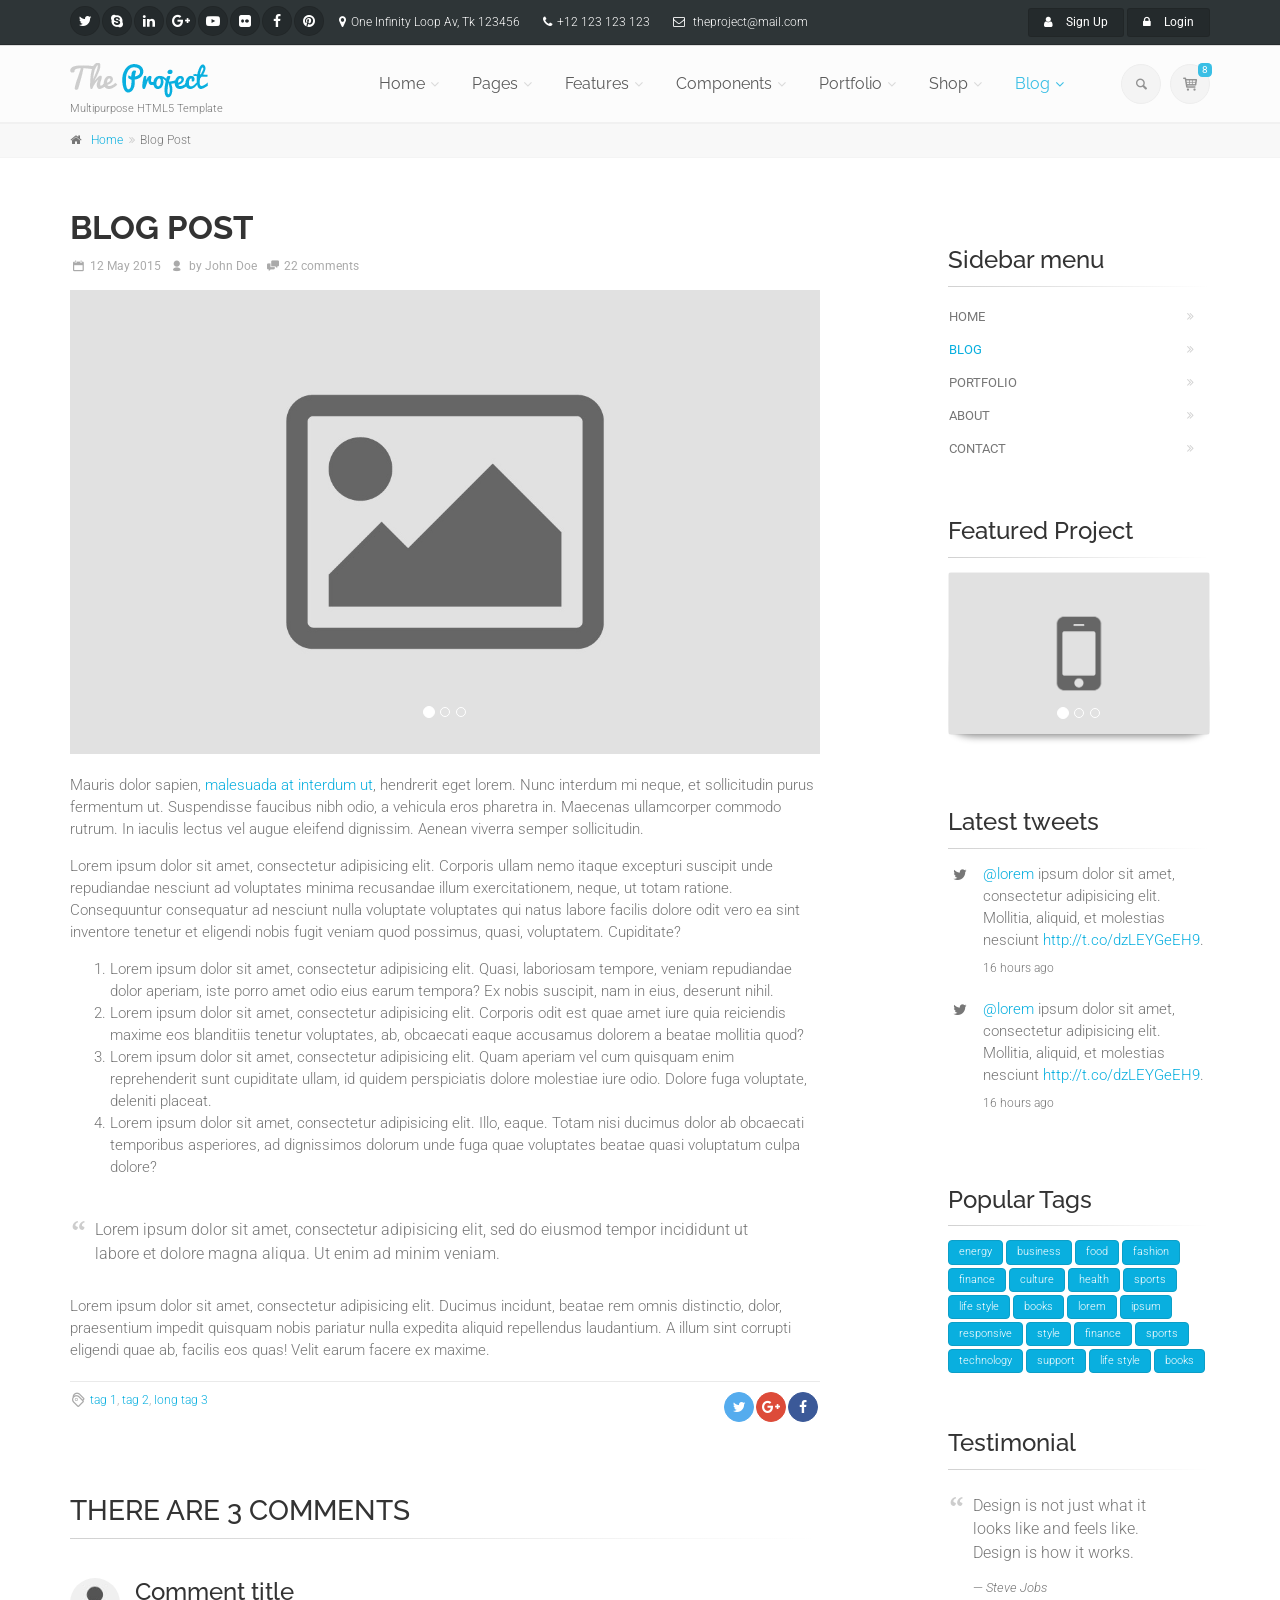
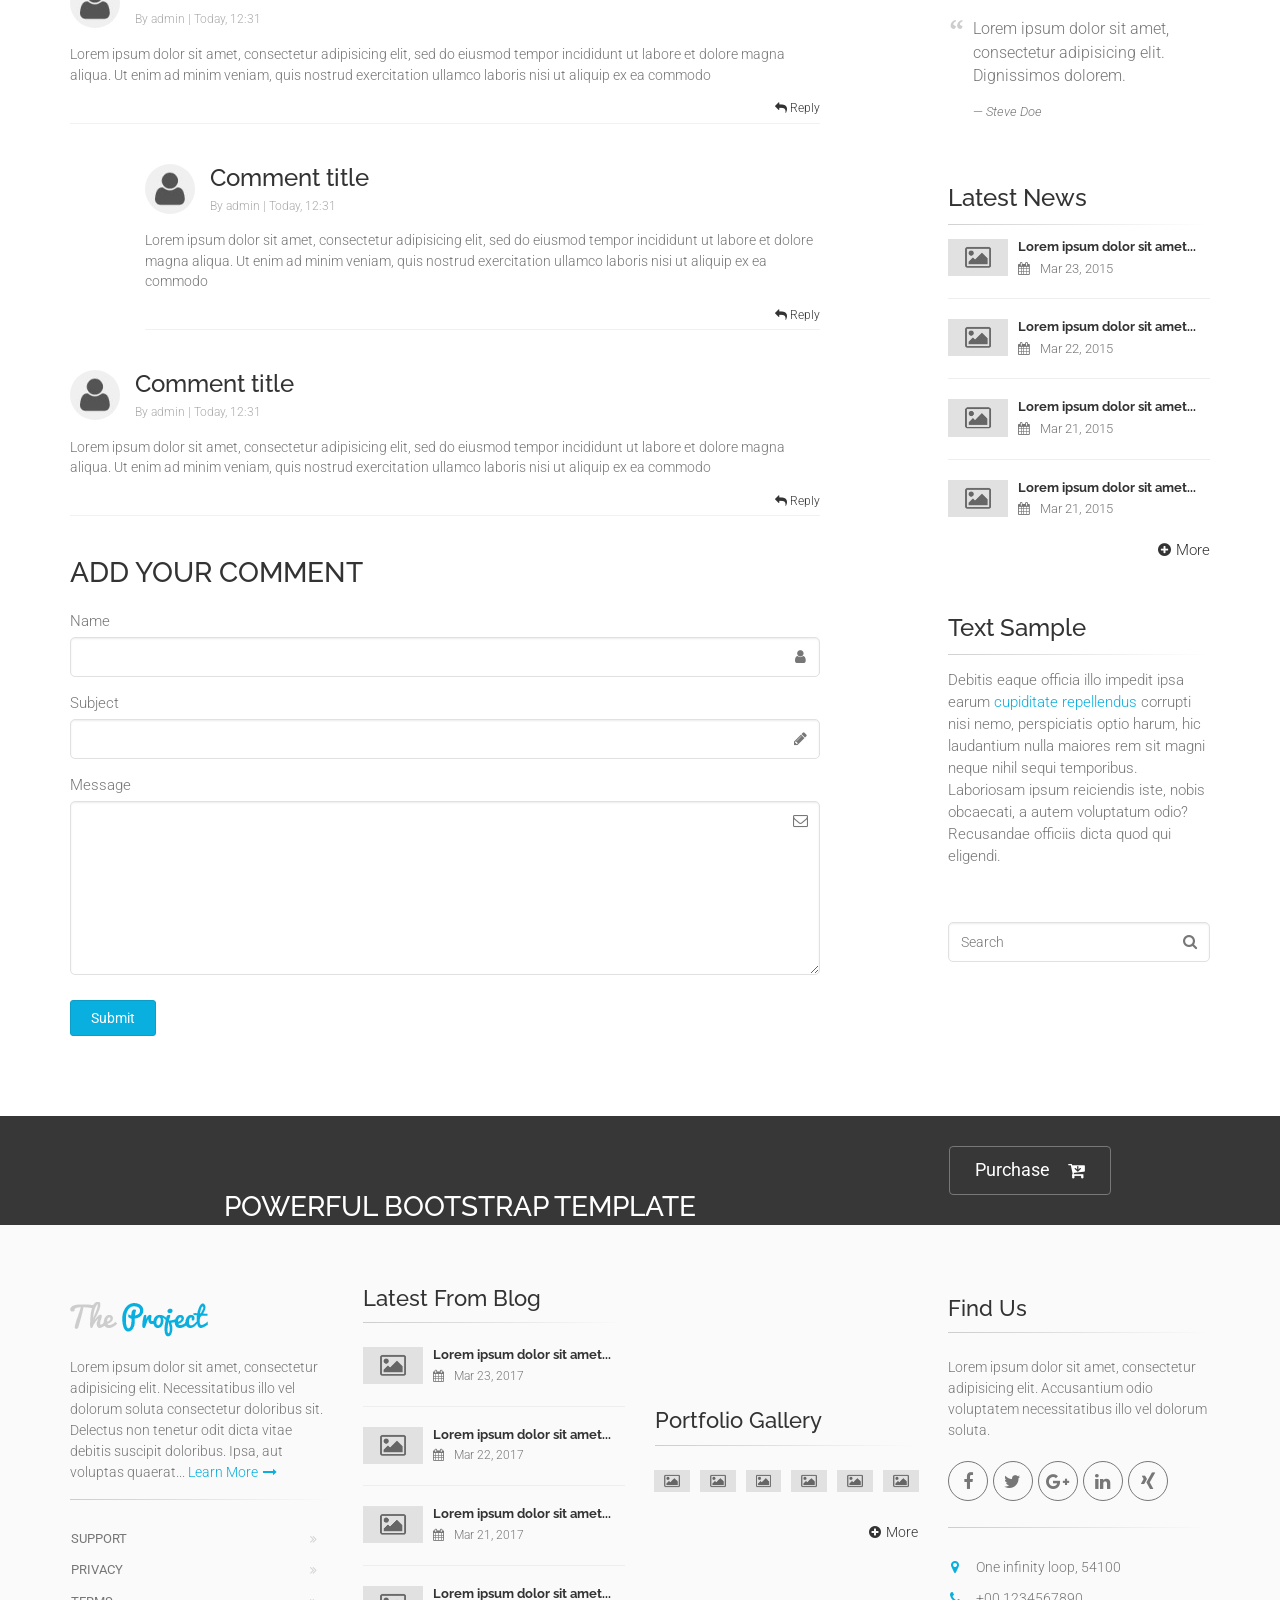
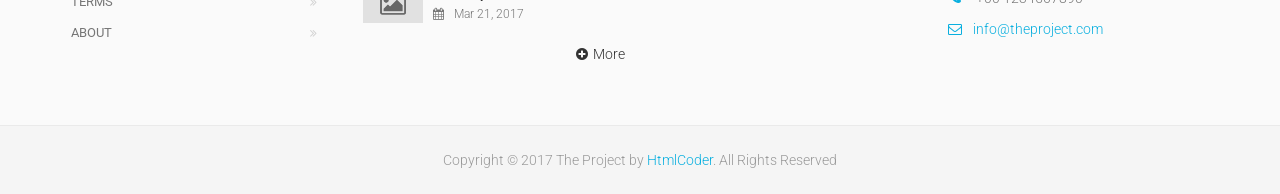
<file: blog-post.html>
<!DOCTYPE html>
<!--[if IE 9]> <html lang="zxx" class="ie9"> <![endif]-->
<!--[if gt IE 9]> <html lang="zxx" class="ie"> <![endif]-->
<!--[if !IE]><!-->
<html dir="ltr" lang="zxx">
	<!--<![endif]-->

	<head>
		<meta charset="utf-8">
		<title>The Project | Blog Post</title>
		<meta name="description" content="The Project a Bootstrap-based, Responsive HTML5 Template">
		<meta name="author" content="htmlcoder.me">

		<!-- Mobile Meta -->
		<meta name="viewport" content="width=device-width, initial-scale=1.0">

		<!-- Favicon -->
		<link rel="shortcut icon" href="images/favicon.ico">

		<!-- Web Fonts -->
		<link href='http://fonts.googleapis.com/css?family=Roboto:400,300,300italic,400italic,500,500italic,700,700italic' rel='stylesheet' type='text/css'>
		<link href='http://fonts.googleapis.com/css?family=Raleway:700,400,300' rel='stylesheet' type='text/css'>
		<link href='http://fonts.googleapis.com/css?family=Pacifico' rel='stylesheet' type='text/css'>
		<link href='http://fonts.googleapis.com/css?family=PT+Serif' rel='stylesheet' type='text/css'>

		<!-- Bootstrap core CSS -->
		<link href="bootstrap/css/bootstrap.css" rel="stylesheet">

		<!-- Font Awesome CSS -->
		<link href="fonts/font-awesome/css/font-awesome.css" rel="stylesheet">

		<!-- Fontello CSS -->
		<link href="fonts/fontello/css/fontello.css" rel="stylesheet">

		<!-- Plugins -->
		<link href="plugins/magnific-popup/magnific-popup.css" rel="stylesheet">
		<link href="css/animations.css" rel="stylesheet">
		<link href="plugins/owlcarousel2/assets/owl.carousel.min.css" rel="stylesheet">
		<link href="plugins/owlcarousel2/assets/owl.theme.default.min.css" rel="stylesheet">
		<link href="plugins/hover/hover-min.css" rel="stylesheet">		
		
		<!-- The Project's core CSS file -->
		<!-- Use css/rtl_style.css for RTL version -->
		<link href="css/style.css" rel="stylesheet" >
		<!-- The Project's Typography CSS file, includes used fonts -->
		<!-- Used font for body: Roboto -->
		<!-- Used font for headings: Raleway -->
		<!-- Use css/rtl_typography-default.css for RTL version -->
		<link href="css/typography-default.css" rel="stylesheet" >
		<!-- Color Scheme (In order to change the color scheme, replace the blue.css with the color scheme that you prefer)-->
		<link href="css/skins/light_blue.css" rel="stylesheet">
		

		<!-- Custom css --> 
		<link href="css/custom.css" rel="stylesheet">
	</head>

	<!-- body classes:  -->
	<!-- "boxed": boxed layout mode e.g. <body class="boxed"> -->
	<!-- "pattern-1 ... pattern-9": background patterns for boxed layout mode e.g. <body class="boxed pattern-1"> -->
	<!-- "transparent-header": makes the header transparent and pulls the banner to top -->
	<!-- "gradient-background-header": applies gradient background to header -->
	<!-- "page-loader-1 ... page-loader-6": add a page loader to the page (more info @components-page-loaders.html) -->
	<body class="no-trans    ">

		<!-- scrollToTop -->
		<!-- ================ -->
		<div class="scrollToTop circle"><i class="icon-up-open-big"></i></div>
		
		<!-- page wrapper start -->
		<!-- ================ -->
		<div class="page-wrapper">
		
			<!-- header-container start -->
			<div class="header-container">
				
				
				<!-- header-top start -->
				<!-- classes:  -->
				<!-- "dark": dark version of header top e.g. class="header-top dark" -->
				<!-- "colored": colored version of header top e.g. class="header-top colored" -->
				<!-- ================ -->
				<div class="header-top dark ">
					<div class="container">
						<div class="row">
							<div class="col-xs-3 col-sm-6 col-md-9">
								<!-- header-top-first start -->
								<!-- ================ -->
								<div class="header-top-first clearfix">
									<ul class="social-links circle small clearfix hidden-xs">
										<li class="twitter"><a target="_blank" href="http://www.twitter.com"><i class="fa fa-twitter"></i></a></li>
										<li class="skype"><a target="_blank" href="http://www.skype.com"><i class="fa fa-skype"></i></a></li>
										<li class="linkedin"><a target="_blank" href="http://www.linkedin.com"><i class="fa fa-linkedin"></i></a></li>
										<li class="googleplus"><a target="_blank" href="http://plus.google.com"><i class="fa fa-google-plus"></i></a></li>
										<li class="youtube"><a target="_blank" href="http://www.youtube.com"><i class="fa fa-youtube-play"></i></a></li>
										<li class="flickr"><a target="_blank" href="http://www.flickr.com"><i class="fa fa-flickr"></i></a></li>
										<li class="facebook"><a target="_blank" href="http://www.facebook.com"><i class="fa fa-facebook"></i></a></li>
										<li class="pinterest"><a target="_blank" href="http://www.pinterest.com"><i class="fa fa-pinterest"></i></a></li>
									</ul>
									<div class="social-links hidden-lg hidden-md hidden-sm circle small">
										<div class="btn-group dropdown">
											<button type="button" class="btn dropdown-toggle" data-toggle="dropdown"><i class="fa fa-share-alt"></i></button>
											<ul class="dropdown-menu dropdown-animation">
												<li class="twitter"><a target="_blank" href="http://www.twitter.com"><i class="fa fa-twitter"></i></a></li>
												<li class="skype"><a target="_blank" href="http://www.skype.com"><i class="fa fa-skype"></i></a></li>
												<li class="linkedin"><a target="_blank" href="http://www.linkedin.com"><i class="fa fa-linkedin"></i></a></li>
												<li class="googleplus"><a target="_blank" href="http://plus.google.com"><i class="fa fa-google-plus"></i></a></li>
												<li class="youtube"><a target="_blank" href="http://www.youtube.com"><i class="fa fa-youtube-play"></i></a></li>
												<li class="flickr"><a target="_blank" href="http://www.flickr.com"><i class="fa fa-flickr"></i></a></li>
												<li class="facebook"><a target="_blank" href="http://www.facebook.com"><i class="fa fa-facebook"></i></a></li>
												<li class="pinterest"><a target="_blank" href="http://www.pinterest.com"><i class="fa fa-pinterest"></i></a></li>
											</ul>
										</div>
									</div>
									<ul class="list-inline hidden-sm hidden-xs">
										<li><i class="fa fa-map-marker pr-5 pl-10"></i>One Infinity Loop Av, Tk 123456</li>
										<li><i class="fa fa-phone pr-5 pl-10"></i>+12 123 123 123</li>
										<li><i class="fa fa-envelope-o pr-5 pl-10"></i> theproject@mail.com</li>
									</ul>
								</div>
								<!-- header-top-first end -->
							</div>
							<div class="col-xs-9 col-sm-6 col-md-3">

								<!-- header-top-second start -->
								<!-- ================ -->
								<div id="header-top-second"  class="clearfix">

									<!-- header top dropdowns start -->
									<!-- ================ -->
									<div class="header-top-dropdown text-right">
										<div class="btn-group">
											<a href="page-signup.html" class="btn btn-default btn-sm"><i class="fa fa-user pr-10"></i> Sign Up</a>
										</div>
										<div class="btn-group dropdown">
											<button type="button" class="btn dropdown-toggle btn-default btn-sm" data-toggle="dropdown"><i class="fa fa-lock pr-10"></i> Login</button>
											<ul class="dropdown-menu dropdown-menu-right dropdown-animation">
												<li>
													<form class="login-form margin-clear">
														<div class="form-group has-feedback">
															<label class="control-label">Username</label>
															<input type="text" class="form-control" placeholder="">
															<i class="fa fa-user form-control-feedback"></i>
														</div>
														<div class="form-group has-feedback">
															<label class="control-label">Password</label>
															<input type="password" class="form-control" placeholder="">
															<i class="fa fa-lock form-control-feedback"></i>
														</div>
														<button type="submit" class="btn btn-gray btn-sm">Log In</button>
														<span class="pl-5 pr-5">or</span>
														<button type="submit" class="btn btn-default btn-sm">Sing Up</button>
														<ul>
															<li><a href="#">Forgot your password?</a></li>
														</ul>
														<span class="text-center">Login with</span>
														<ul class="social-links circle small colored clearfix">
															<li class="facebook"><a target="_blank" href="http://www.facebook.com"><i class="fa fa-facebook"></i></a></li>
															<li class="twitter"><a target="_blank" href="http://www.twitter.com"><i class="fa fa-twitter"></i></a></li>
															<li class="googleplus"><a target="_blank" href="http://plus.google.com"><i class="fa fa-google-plus"></i></a></li>
														</ul>
													</form>
												</li>
											</ul>
										</div>
									</div>
									<!--  header top dropdowns end -->
								</div>
								<!-- header-top-second end -->
							</div>
						</div>
					</div>
				</div>
				<!-- header-top end -->
				
				<!-- header start -->
				<!-- classes:  -->
				<!-- "fixed": enables fixed navigation mode (sticky menu) e.g. class="header fixed clearfix" -->
				<!-- "dark": dark version of header e.g. class="header dark clearfix" -->
				<!-- "full-width": mandatory class for the full-width menu layout -->
				<!-- "centered": mandatory class for the centered logo layout -->
				<!-- ================ --> 
				<header class="header  fixed    clearfix">
					
					<div class="container">
						<div class="row">
							<div class="col-md-3 ">
								<!-- header-first start -->
								<!-- ================ -->
								<div class="header-first clearfix">
									
									<!-- header dropdown buttons -->
									<div class="header-dropdown-buttons visible-xs">
										<div class="btn-group dropdown">
											<button type="button" class="btn dropdown-toggle" data-toggle="dropdown"><i class="icon-search"></i></button>
											<ul class="dropdown-menu dropdown-menu-right dropdown-animation">
												<li>
													<form role="search" class="search-box margin-clear">
														<div class="form-group has-feedback">
															<input type="text" class="form-control" placeholder="Search">
															<i class="icon-search form-control-feedback"></i>
														</div>
													</form>
												</li>
											</ul>
										</div>
										<div class="btn-group dropdown">
											<button type="button" class="btn dropdown-toggle" data-toggle="dropdown"><i class="icon-basket-1"></i><span class="cart-count default-bg">8</span></button>
											<ul class="dropdown-menu dropdown-menu-right dropdown-animation cart">
												<li>
													<table class="table table-hover">
														<thead>
															<tr>
																<th class="quantity">QTY</th>
																<th class="product">Product</th>
																<th class="amount">Subtotal</th>
															</tr>
														</thead>
														<tbody>
															<tr>
																<td class="quantity">2 x</td>
																<td class="product"><a href="shop-product.html">Android 4.4 Smartphone</a><span class="small">4.7" Dual Core 1GB</span></td>
																<td class="amount">$199.00</td>
															</tr>
															<tr>
																<td class="quantity">3 x</td>
																<td class="product"><a href="shop-product.html">Android 4.2 Tablet</a><span class="small">7.3" Quad Core 2GB</span></td>
																<td class="amount">$299.00</td>
															</tr>
															<tr>
																<td class="quantity">3 x</td>
																<td class="product"><a href="shop-product.html">Desktop PC</a><span class="small">Quad Core 3.2MHz, 8GB RAM, 1TB Hard Disk</span></td>
																<td class="amount">$1499.00</td>
															</tr>
															<tr>
																<td class="total-quantity" colspan="2">Total 8 Items</td>
																<td class="total-amount">$1997.00</td>
															</tr>
														</tbody>
													</table>
													<div class="panel-body text-right">
														<a href="shop-cart.html" class="btn btn-group btn-gray btn-sm">View Cart</a>
														<a href="shop-checkout.html" class="btn btn-group btn-gray btn-sm">Checkout</a>
													</div>
												</li>
											</ul>
										</div>
									</div>
									<!-- header dropdown buttons end-->
									
									<!-- logo -->
									<div id="logo" class="logo">
										<a href="index.html"><img id="logo_img" src="images/logo_light_blue.png" alt="The Project"></a>
									</div>

									<!-- name-and-slogan -->
									<div class="site-slogan">
										Multipurpose HTML5 Template
									</div>

								</div>
								<!-- header-first end -->

							</div>
							<div class="col-md-9">
					
								<!-- header-second start -->
								<!-- ================ -->
								<div class="header-second clearfix">
									
								<!-- main-navigation start -->
								<!-- classes: -->
								<!-- "onclick": Makes the dropdowns open on click, this the default bootstrap behavior e.g. class="main-navigation onclick" -->
								<!-- "animated": Enables animations on dropdowns opening e.g. class="main-navigation animated" -->
								<!-- "with-dropdown-buttons": Mandatory class that adds extra space, to the main navigation, for the search and cart dropdowns -->
								<!-- ================ -->
								<div class="main-navigation  animated with-dropdown-buttons">

									<!-- navbar start -->
									<!-- ================ -->
									<nav class="navbar navbar-default" role="navigation">
										<div class="container-fluid">

											<!-- Toggle get grouped for better mobile display -->
											<div class="navbar-header">
												<button type="button" class="navbar-toggle" data-toggle="collapse" data-target="#navbar-collapse-1">
													<span class="sr-only">Toggle navigation</span>
													<span class="icon-bar"></span>
													<span class="icon-bar"></span>
													<span class="icon-bar"></span>
												</button>
												
											</div>

											<!-- Collect the nav links, forms, and other content for toggling -->
											<div class="collapse navbar-collapse" id="navbar-collapse-1">
												<!-- main-menu -->
												<ul class="nav navbar-nav ">

													<!-- mega-menu start -->
													<li class="dropdown  mega-menu">
														<a href="index.html" class="dropdown-toggle" data-toggle="dropdown">Home</a>
														<ul class="dropdown-menu">
															<li>
																<div class="row">
																	<div class="col-md-12">
																		<h4 class="title"><i class="fa fa-laptop pr-10"></i> Demos</h4>
																		<div class="row">
																			<div class="col-sm-6 col-md-3">
																				<div class="divider"></div>
																				<ul class="menu">
																					<li ><a href="index.html"><i class="icon-home pr-10"></i>Home Default</a></li>
																					<li ><a href="index-rtl.html"><i class="icon-home pr-10"></i>Home Default - RTL <span class="badge">New</span></a></li>
																					<li ><a href="index-corporate-1.html"><i class="icon-suitcase pr-10"></i>Corporate 1</a></li>
																					<li ><a href="index-corporate-2.html"><i class="icon-suitcase pr-10"></i>Corporate 2</a></li>
																					<li ><a href="index-corporate-3.html"><i class="icon-suitcase pr-10"></i>Corporate 3</a></li>
																					<li ><a href="index-corporate-4.html"><i class="icon-suitcase pr-10"></i>Corporate 4 <span class="badge">v1.2</span></a></li>
																					<li ><a href="index-corporate-5.html"><i class="icon-suitcase pr-10"></i>Corporate 5 (Law Firm) <span class="badge">v1.3</span></a></li>
																					<li ><a href="index-shop.html"><i class="icon-basket-1 pr-10"></i>Commerce 1</a></li>
																				</ul>
																			</div>
																			<div class="col-sm-6 col-md-3">
																				<div class="divider"></div>
																				<ul class="menu">
																					<li ><a href="index-shop-2.html"><i class="icon-basket-1 pr-10"></i>Commerce 2</a></li>
																					<li ><a href="index-portfolio.html"><i class="icon-briefcase pr-10"></i>Portfolio/Agency</a></li>
																					<li ><a href="index-portfolio-2.html"><i class="icon-camera pr-10"></i>Portfolio 2 <span class="badge">New</span></a></li>
																					<li ><a href="index-medical.html"><i class="fa fa-ambulance pr-10"></i>Medical</a></li>
																					<li ><a href="index-restaurant.html"><i class="fa fa-cutlery pr-10"></i>Restaurant</a></li>
																					<li ><a href="index-restaurant-2.html"><i class="fa fa-cutlery pr-10"></i>Restaurant 2 <span class="badge">v1.3</span></a></li>
																					<li ><a href="index-wedding.html"><i class="icon-heart pr-10"></i>Wedding</a></li>
																					<li ><a href="index-landing.html"><i class="fa fa-star pr-10"></i>Landing Page</a></li>
																				</ul>
																			</div>
																			<div class="col-sm-6 col-md-3">
																				<div class="divider"></div>
																				<ul class="menu">
																					<li ><a href="index-landing-2.html"><i class="fa fa-star pr-10"></i>Landing Page 2 <span class="badge">v1.3</span></a></li>
																					<li ><a href="page-coming-soon.html"><i class="fa fa-clock-o pr-10"></i>Coming Soon</a></li>
																					<li ><a href="index-one-page.html"><i class="icon-home pr-10"></i>One Page Version</a></li>
																					<li ><a href="index-construction.html"><i class="fa fa-building pr-10"></i>Construction <span class="badge">v1.1</span></a></li>
																					<li ><a href="index-education.html"><i class="fa fa-graduation-cap pr-10"></i>Education <span class="badge">v1.1</span></a></li>
																					<li ><a href="index-hotel.html"><i class="fa fa-bed pr-10"></i>Hotel <span class="badge">v1.1</span></a></li>
																					<li ><a href="index-blog.html"><i class="fa fa-pencil pr-10"></i>Blog <span class="badge">v1.1</span></a></li>
																					<li ><a href="index-blog-2.html"><i class="fa fa-pencil pr-10"></i>Blog 2<span class="badge">v1.3</span></a></li>
																				</ul>
																			</div>
																			<div class="col-sm-6 col-md-3">
																				<div class="divider"></div>
																				<ul class="menu">
																					<li ><a href="index-beauty.html"><i class="fa fa-magic pr-10"></i>Beauty Center <span class="badge">v1.1</span></a></li>
																					<li ><a href="index-gym.html"><i class="fa fa-heartbeat pr-10"></i>Gym <span class="badge">v1.2</span></a></li>
																					<li ><a href="index-resume.html"><i class="fa fa-user pr-10"></i>Resume <span class="badge">v1.2</span></a></li>
																					<li ><a href="index-agency.html"><i class="fa fa-users pr-10"></i>Agency <span class="badge">v1.2</span></a></li>
																					<li ><a href="index-logistics.html"><i class="fa fa-truck pr-10"></i>Logistics <span class="badge">v1.2</span></a></li>
																				</ul>
																			</div>
																		</div>
																	</div>
																</div>
															</li>
														</ul>
													</li>
													<!-- mega-menu end -->
													<!-- mega-menu start -->
													<li class="dropdown  mega-menu">
														<a href="#" class="dropdown-toggle" data-toggle="dropdown">Pages</a>
														<ul class="dropdown-menu">
															<li>
																<div class="row">
																	<div class="col-lg-8 col-md-9">
																		<h4 class="title">Pages</h4>
																		<div class="row">
																			<div class="col-sm-4">
																				<div class="divider"></div>
																				<ul class="menu">
																					<li ><a href="page-about.html"><i class="fa fa-angle-right"></i>About Us 1</a></li>
																					<li ><a href="page-about-2.html"><i class="fa fa-angle-right"></i>About Us 2</a></li>
																					<li ><a href="page-about-3.html"><i class="fa fa-angle-right"></i>About Us 3</a></li>
																					<li ><a href="page-about-4.html"><i class="fa fa-angle-right"></i>About Us 4</a></li>
																					<li ><a href="page-about-me.html"><i class="fa fa-angle-right"></i>About Me</a></li>
																					<li ><a href="page-team.html"><i class="fa fa-angle-right"></i>Our Team - Options 1</a></li>
																					<li ><a href="page-team-2.html"><i class="fa fa-angle-right"></i>Our Team - Options 2</a></li>
																					<li ><a href="page-team-3.html"><i class="fa fa-angle-right"></i>Our Team - Options 3</a></li>
																					<li ><a href="page-coming-soon.html"><i class="fa fa-angle-right"></i>Coming Soon Page</a></li>
																					<li ><a href="page-faq.html"><i class="fa fa-angle-right"></i>FAQ page</a></li>
																				</ul>
																			</div>
																			<div class="col-sm-4">
																				<div class="divider"></div>
																				<ul class="menu">
																					<li ><a href="page-services.html"><i class="fa fa-angle-right"></i>Services 1</a></li>
																					<li ><a href="page-services-2.html"><i class="fa fa-angle-right"></i>Services 2</a></li>
																					<li ><a href="page-services-3.html"><i class="fa fa-angle-right"></i>Services 3</a></li>
																					<li ><a href="page-contact.html"><i class="fa fa-angle-right"></i>Contact 1</a></li>
																					<li ><a href="page-contact-2.html"><i class="fa fa-angle-right"></i>Contact 2</a></li>
																					<li ><a href="page-contact-3.html"><i class="fa fa-angle-right"></i>Contact 3</a></li>
																					<li ><a href="page-login.html"><i class="fa fa-angle-right"></i>Login 1</a></li>
																					<li ><a href="page-login-2.html"><i class="fa fa-angle-right"></i>Login 2 - Fullsreen</a></li>
																					<li ><a href="page-signup.html"><i class="fa fa-angle-right"></i>Sign Up 1</a></li>
																					<li ><a href="page-signup-2.html"><i class="fa fa-angle-right"></i>Sign Up 2 - Fullsreen</a></li>
																				</ul>
																			</div>
																			<div class="col-sm-4">
																				<div class="divider"></div>
																				<ul class="menu">
																					<li ><a href="page-404.html"><i class="fa fa-angle-right"></i>404 error</a></li>
																					<li ><a href="page-404-2.html"><i class="fa fa-angle-right"></i>404 error - Parallax</a></li>
																					<li ><a href="page-affix-sidebar.html"><i class="fa fa-angle-right"></i>Sidebar - Affix Menu</a></li>
																					<li ><a href="page-left-sidebar.html"><i class="fa fa-angle-right"></i>Left Sidebar</a></li>
																					<li ><a href="page-right-sidebar.html"><i class="fa fa-angle-right"></i>Right Sidebar</a></li>
																					<li ><a href="page-two-sidebars.html"><i class="fa fa-angle-right"></i>Two Sidebars</a></li>
																					<li ><a href="page-two-sidebars-left.html"><i class="fa fa-angle-right"></i>Two Sidebars Left</a></li>
																					<li ><a href="page-two-sidebars-right.html"><i class="fa fa-angle-right"></i>Two Sidebars Right</a></li>
																					<li ><a href="page-no-sidebars.html"><i class="fa fa-angle-right"></i>No Sidebars</a></li>
																					<li ><a href="page-sitemap.html"><i class="fa fa-angle-right"></i>Sitemap</a></li>
																				</ul>
																			</div>
																		</div>
																	</div>
																	<div class="col-lg-4 col-md-3 hidden-sm">
																		<h4 class="title">Premium HTML5 Template</h4>
																		<p class="mb-10">The Project is perfectly suitable for corporate, business and company webpages.</p>
																		<img src="images/section-image-3.png" alt="The Project">
																	</div>
																</div>
															</li>
														</ul>
													</li>
													<!-- mega-menu end -->
													<li class="dropdown ">
														<a class="dropdown-toggle" data-toggle="dropdown" href="#">Features</a>
														<ul class="dropdown-menu">
															<li class="dropdown ">
																<a  class="dropdown-toggle" data-toggle="dropdown" href="#">Headers <span class="badge">v1.2</span></a>
																<ul class="dropdown-menu">
																	<li ><a href="features-headers-default.html">Default/Semi-Transparent</a></li>
																	<li ><a href="features-headers-default-dark.html">Dark/Semi-Transparent</a></li>
																	<li ><a href="features-headers-gradient-dark.html">Gradient Dark <span class="badge">v1.2</span></a></li>
																	<li ><a href="features-headers-gradient-light.html">Gradient Light <span class="badge">v1.2</span></a></li>
																	<li ><a href="features-headers-classic.html">Classic Light</a></li>
																	<li ><a href="features-headers-classic-dark.html">Classic Dark</a></li>
																	<li ><a href="features-headers-colored.html">Colored/Light</a></li>
																	<li ><a href="features-headers-colored-dark.html">Colored/Dark</a></li>
																	<li ><a href="features-headers-full-width.html">Full Width</a></li>
																	<li ><a href="features-headers-offcanvas-left.html">Offcanvas Left Side</a></li>
																	<li ><a href="features-headers-offcanvas-right.html">Offcanvas Right Side</a></li>
																	<li ><a href="features-headers-logo-centered.html">Logo Centered</a></li>
																	<li ><a href="features-headers-slider-top.html">Slider Top</a></li>
																	<li ><a href="features-headers-simple.html">Simple Static</a></li>
																</ul>
															</li>
															<li class="dropdown ">
																<a  class="dropdown-toggle" data-toggle="dropdown" href="#">Sticky Headers <span class="badge">v1.2</span></a>
																<ul class="dropdown-menu">
																	<li ><a href="features-headers-default.html">Default</a></li>
																	<li ><a href="features-headers-sticky-2.html">Alternative <span class="badge">v1.2</span></a></li>
																</ul>
															</li>
															<li class="dropdown ">
																<a  class="dropdown-toggle" data-toggle="dropdown" href="#">Menus</a>
																<ul class="dropdown-menu">
																	<li ><a href="features-headers-default.html">Default/On Hover Menu</a></li>
																	<li ><a href="features-menus-onhover-no-animations.html">On Hover Menu - No Animations</a></li>
																	<li ><a href="features-menus-onclick.html">On Click Menu - With Animations</a></li>
																	<li ><a href="features-menus-onclick-no-animations.html">On Click Menu - No Animations</a></li>
																</ul>
															</li>
															<li class="dropdown ">
																<a  class="dropdown-toggle" data-toggle="dropdown" href="#">Footers <span class="badge">v1.2</span></a>
																<ul class="dropdown-menu">
																	<li ><a href="features-footers-default.html#footer">Default</a></li>
																	<li ><a href="features-footers-contact-form.html#footer">Contact Form</a></li>
																	<li ><a href="features-footers-contact-form-2.html#footer">Contact Form 2 <span class="badge">v1.2</span></a></li>
																	<li ><a href="features-footers-google-maps.html#footer">Google Maps</a></li>
																	<li ><a href="features-footers-subscribe.html#footer">Subscribe Form</a></li>
																	<li ><a href="features-footers-minimal.html#footer">Minimal</a></li>
																	<li ><a href="features-footers-links.html#footer">Links <span class="badge">v1.1</span></a></li>
																	<li ><a href="features-footers-full-width.html#footer">Full Width <span class="badge">v1.2</span></a></li>
																</ul>
															</li>
															<li class="dropdown ">
																<a  class="dropdown-toggle" data-toggle="dropdown" href="#">Main Sliders <span class="badge">v1.2</span></a>
																<ul class="dropdown-menu">
																	<li ><a href="features-sliders-fullscreen.html">Full Screen</a></li>
																	<li ><a href="features-sliders-fullwidth.html">Full Width</a></li>
																	<li ><a href="features-sliders-fullwidth-big-height.html">Full Width - Big Height</a></li>
																	<li ><a href="features-sliders-boxedwidth-light.html">Boxed Width - Light Bg</a></li>
																	<li ><a href="features-sliders-boxedwidth-dark.html">Boxed Width - Dark Bg</a></li>
																	<li ><a href="features-sliders-boxedwidth-default.html">Boxed Width - Default Bg</a></li>
																	<li ><a href="features-sliders-video-background.html">Video Background</a></li>
																	<li ><a href="features-sliders-text-rotator.html">Text Rotator</a></li>
																</ul>
															</li>
															<li class="dropdown">
																<a  class="dropdown-toggle" data-toggle="dropdown" href="#">Email Templates <span class="badge">v1.1</span></a>
																<ul class="dropdown-menu">
																	<li><a target="_blank" href="email_templates/email_template_blue.html">Blue</a></li>
																	<li><a target="_blank" href="email_templates/email_template_brown.html">Brown</a></li>
																	<li><a target="_blank" href="email_templates/email_template_cool_green.html">Cool Green</a></li>
																	<li><a target="_blank" href="email_templates/email_template_dark_cyan.html">Dark Cyan</a></li>
																	<li><a target="_blank" href="email_templates/email_template_dark_red.html">Dark Red</a></li>
																	<li><a target="_blank" href="email_templates/email_template_gold.html">Gold</a></li>
																	<li><a target="_blank" href="email_templates/email_template_gray.html">Gray</a></li>
																	<li><a target="_blank" href="email_templates/email_template_green.html">Green</a></li>
																	<li><a target="_blank" href="email_templates/email_template_light_blue.html">Light Blue</a></li>
																	<li><a target="_blank" href="email_templates/email_template_orange.html">Orange</a></li>
																	<li><a target="_blank" href="email_templates/email_template_pink.html">Pink</a></li>
																	<li><a target="_blank" href="email_templates/email_template_purple.html">Purple</a></li>
																	<li><a target="_blank" href="email_templates/email_template_red.html">Red</a></li>
																	<li><a target="_blank" href="email_templates/email_template_vivid_red.html">Vivid Red</a></li>
																</ul>
															</li>
															<li class="dropdown ">
																<a  class="dropdown-toggle" data-toggle="dropdown" href="#">Pricing Tables</a>
																<ul class="dropdown-menu">
																	<li ><a href="features-pricing-tables-1.html">Pricing Tables 1</a></li>
																	<li ><a href="features-pricing-tables-2.html">Pricing Tables 2</a></li>
																	<li ><a href="features-pricing-tables-3.html">Pricing Tables 3</a></li>
																</ul>
															</li>
															<li class="dropdown ">
																<a  class="dropdown-toggle" data-toggle="dropdown" href="#">Icons</a>
																<ul class="dropdown-menu">
																	<li ><a href="features-icons-fontawesome.html">Font Awesome</a></li>
																	<li ><a href="features-icons-fontello.html">Fontello</a></li>
																	<li ><a href="features-icons-glyphicons.html">Glyphicons</a></li>
																</ul>
															</li>
															<li ><a href="features-dark-page.html">Dark Page</a></li>
															<li ><a href="features-typography.html">Typography</a></li>
															<li ><a href="features-backgrounds.html">Backgrounds</a></li>
															<li ><a href="features-grid.html">Grid</a></li>
														</ul>
													</li>
													<!-- mega-menu start -->
													<li class="dropdown  mega-menu narrow">
														<a href="#" class="dropdown-toggle" data-toggle="dropdown">Components</a>
														<ul class="dropdown-menu">
															<li>
																<div class="row">
																	<div class="col-md-12">
																		<h4 class="title"><i class="fa fa-magic pr-10"></i> Components</h4>
																		<div class="row">
																			<div class="col-sm-6">
																				<div class="divider"></div>
																				<ul class="menu">
																					<li ><a href="components-social-icons.html"><i class="icon-share pr-10"></i>Social Icons</a></li>
																					<li ><a href="components-buttons.html"><i class="icon-flask pr-10"></i>Buttons</a></li>
																					<li ><a href="components-forms.html"><i class="icon-eq pr-10"></i>Forms</a></li>
																					<li ><a href="components-tabs-and-pills.html"><i class=" icon-dot-3 pr-10"></i>Tabs &amp; Pills</a></li>
																					<li ><a href="components-accordions.html"><i class="icon-menu-outline pr-10"></i>Accordions</a></li>
																					<li ><a href="components-progress-bars.html"><i class="icon-chart-line pr-10"></i>Progress Bars</a></li>
																					<li ><a href="components-call-to-action.html"><i class="icon-chat pr-10"></i>Call to Action Blocks</a></li>
																					<li ><a href="components-alerts-and-callouts.html"><i class="icon-info-circled pr-10"></i>Alerts &amp; Callouts</a></li>
																					<li ><a href="components-content-sliders.html"><i class="icon-star-filled pr-10"></i>Content Sliders</a></li>
																					<li ><a href="components-charts.html"><i class="icon-chart-pie pr-10"></i>Charts</a></li>
																					<li ><a href="components-page-loaders.html"><i class="fa fa-circle-o-notch fa-spin"></i>Page Loaders <span class="badge">v1.1</span></a></li>
																					<li ><a href="components-icon-boxes.html"><i class="icon-picture-outline pr-10"></i>Icon Boxes</a></li>
																				</ul>
																			</div>
																			<div class="col-sm-6">
																				<div class="divider"></div>
																				<ul class="menu">
																					<li ><a href="components-image-boxes.html"><i class="icon-camera-1 pr-10"></i>Image Boxes</a></li>
																					<li ><a href="components-fullwidth-sections.html"><i class="icon-code-1 pr-10"></i>Full Width Sections</a></li>
																					<li ><a href="components-animations.html"><i class="icon-docs pr-10"></i>Animations</a></li>
																					<li ><a href="components-video-and-audio.html"><i class="icon-video pr-10"></i>Video &amp; Audio</a></li>
																					<li ><a href="components-lightbox.html"><i class="icon-plus pr-10"></i>Lightbox</a></li>
																					<li ><a href="components-counters.html"><i class="icon-sort-numeric pr-10"></i>Counters</a></li>
																					<li ><a href="components-modals.html"><i class="icon-popup pr-10"></i>Modals</a></li>
																					<li ><a href="components-tables.html"><i class="icon-th pr-10"></i>Tables</a></li>
																					<li ><a href="components-text-rotators.html"><i class="icon-arrows-ccw pr-10"></i>Text Rotators</a></li>
																					<li ><a href="components-announcement-default.html"><i class="icon-megaphone pr-10"></i>Announcements <span class="badge">v1.3</span></a></li>
																					<li ><a href="components-separators.html"><i class="icon-star pr-10"></i>Separators <span class="badge">v1.3</span></a></li>
																				</ul>
																			</div>
																		</div>
																	</div>
																</div>
															</li>
														</ul>
													</li>
													<!-- mega-menu end -->
													<li class="dropdown ">
														<a href="portfolio-grid-2-3-col.html" class="dropdown-toggle" data-toggle="dropdown">Portfolio</a>
														<ul class="dropdown-menu">
															<li class="dropdown ">
																<a  class="dropdown-toggle" data-toggle="dropdown" href="#">Portfolio Grid 1</a>
																<ul class="dropdown-menu">
																	<li ><a href="portfolio-grid-1-2-col.html">2 Column</a></li>
																	<li ><a href="portfolio-grid-1-3-col.html">3 Column</a></li>
																	<li ><a href="portfolio-grid-1-4-col.html">4 Column</a></li>
																	<li ><a href="portfolio-grid-1-sidebar.html">With Sidebar</a></li>
																</ul>
															</li>
															<li class="dropdown ">
																<a  class="dropdown-toggle" data-toggle="dropdown" href="#">Portfolio Grid 2</a>
																<ul class="dropdown-menu">
																	<li ><a href="portfolio-grid-2-2-col.html">2 Column</a></li>
																	<li ><a href="portfolio-grid-2-3-col.html">3 Column</a></li>
																	<li ><a href="portfolio-grid-2-4-col.html">4 Column</a></li>
																	<li ><a href="portfolio-grid-2-sidebar.html">With Sidebar</a></li>
																</ul>
															</li>
															<li class="dropdown ">
																<a  class="dropdown-toggle" data-toggle="dropdown" href="#">Portfolio Grid 3 - Dark</a>
																<ul class="dropdown-menu">
																	<li ><a href="portfolio-grid-3-2-col.html">2 Column</a></li>
																	<li ><a href="portfolio-grid-3-3-col.html">3 Column</a></li>
																	<li ><a href="portfolio-grid-3-4-col.html">4 Column</a></li>
																	<li ><a href="portfolio-grid-3-sidebar.html">With Sidebar</a></li>
																</ul>
															</li>
															<li class="dropdown ">
																<a  class="dropdown-toggle" data-toggle="dropdown" href="#">Portfolio Fullwidth</a>
																<ul class="dropdown-menu">
																	<li ><a href="portfolio-fullwidth-2-col.html">2 Column</a></li>
																	<li ><a href="portfolio-fullwidth-3-col.html">3 Column</a></li>
																	<li ><a href="portfolio-fullwidth-4-col.html">4 Column</a></li>
																</ul>
															</li>
															<li class="dropdown ">
																<a  class="dropdown-toggle" data-toggle="dropdown" href="#">Portfolio List</a>
																<ul class="dropdown-menu">
																	<li ><a href="portfolio-list-1.html">List - Large Images</a></li>
																	<li ><a href="portfolio-list-2.html">List - Small Images</a></li>
																	<li ><a href="portfolio-list-sidebar.html">With Sidebar</a></li>
																</ul>
															</li>
															<li ><a href="portfolio-item.html">Single Item 1</a></li>
															<li ><a href="portfolio-item-2.html">Single Item 2</a></li>
															<li ><a href="portfolio-item-3.html">Single Item 3</a></li>
														</ul>
													</li>
													<li class="dropdown ">
														<a href="index-shop.html" class="dropdown-toggle" data-toggle="dropdown">Shop</a>
														<ul class="dropdown-menu">
															<li ><a href="index-shop.html">Shop Home 1</a></li>
															<li ><a href="index-shop-2.html">Shop Home 2</a></li>
															<li ><a href="shop-listing-4col.html">Grid - 4 Columns</a></li>
															<li ><a href="shop-listing-3col.html">Grid - 3 Columns</a></li>
															<li ><a href="shop-listing-2col.html">Grid - 2 Columns</a></li>
															<li ><a href="shop-listing-sidebar.html">Grid - With Sidebar</a></li>
															<li ><a href="shop-listing-list.html">List</a></li>
															<li ><a href="shop-product.html">Product Page</a></li>
															<li ><a href="shop-product-2.html">Product Page 2 <span class="badge">v1.3</span></a></li>
															<li ><a href="shop-cart.html">Shopping Cart</a></li>
															<li ><a href="shop-checkout.html">Checkout Page - Step 1</a></li>
															<li ><a href="shop-checkout-payment.html">Checkout Page - Step 2</a></li>
															<li ><a href="shop-checkout-review.html">Checkout Page - Step 3</a></li>
															<li ><a href="shop-invoice.html">Invoice</a></li>
														</ul>
													</li>
													<li class="dropdown active">
														<a href="blog-large-image-right-sidebar.html" class="dropdown-toggle" data-toggle="dropdown">Blog</a>
														<ul class="dropdown-menu">
															<li ><a href="index-blog.html">Blog Home <span class="badge">v1.1</span></a></li>
															<li ><a href="index-blog-2.html">Blog Home 2 <span class="badge">v1.3</span></a></li>
															<li class="dropdown ">
																<a  class="dropdown-toggle" data-toggle="dropdown" href="#">Large Image</a>
																<ul class="dropdown-menu to-left">
																	<li ><a href="blog-large-image-right-sidebar.html">Right Sidebar</a></li>
																	<li ><a href="blog-large-image-left-sidebar.html">Left Sidebar</a></li>
																	<li ><a href="blog-large-image-no-sidebar.html">Without Sidebar</a></li>
																</ul>
															</li>
															<li class="dropdown ">
																<a  class="dropdown-toggle" data-toggle="dropdown" href="#">Medium Image</a>
																<ul class="dropdown-menu to-left">
																	<li ><a href="blog-medium-image-right-sidebar.html">Right Sidebar</a></li>
																	<li ><a href="blog-medium-image-left-sidebar.html">Left Sidebar</a></li>
																	<li ><a href="blog-medium-image-no-sidebar.html">Without Sidebar</a></li>
																</ul>
															</li>
															<li class="dropdown ">
																<a  class="dropdown-toggle" data-toggle="dropdown" href="#">Masonry</a>
																<ul class="dropdown-menu to-left">
																	<li ><a href="blog-masonry-right-sidebar.html">Right Sidebar</a></li>
																	<li ><a href="blog-masonry-left-sidebar.html">Left Sidebar</a></li>
																	<li ><a href="blog-masonry-no-sidebar.html">Without Sidebar</a></li>
																</ul>
															</li>
															<li ><a href="blog-timeline.html">Timeline</a></li>
															<li class="active"><a href="blog-post.html">Blog Post</a></li>
														</ul>
													</li>
												</ul>
												<!-- main-menu end -->
												
												<!-- header dropdown buttons -->
												<div class="header-dropdown-buttons hidden-xs ">
													<div class="btn-group dropdown">
														<button type="button" class="btn dropdown-toggle" data-toggle="dropdown"><i class="icon-search"></i></button>
														<ul class="dropdown-menu dropdown-menu-right dropdown-animation">
															<li>
																<form role="search" class="search-box margin-clear">
																	<div class="form-group has-feedback">
																		<input type="text" class="form-control" placeholder="Search">
																		<i class="icon-search form-control-feedback"></i>
																	</div>
																</form>
															</li>
														</ul>
													</div>
													<div class="btn-group dropdown">
														<button type="button" class="btn dropdown-toggle" data-toggle="dropdown"><i class="icon-basket-1"></i><span class="cart-count default-bg">8</span></button>
														<ul class="dropdown-menu dropdown-menu-right dropdown-animation cart">
															<li>
																<table class="table table-hover">
																	<thead>
																		<tr>
																			<th class="quantity">QTY</th>
																			<th class="product">Product</th>
																			<th class="amount">Subtotal</th>
																		</tr>
																	</thead>
																	<tbody>
																		<tr>
																			<td class="quantity">2 x</td>
																			<td class="product"><a href="shop-product.html">Android 4.4 Smartphone</a><span class="small">4.7" Dual Core 1GB</span></td>
																			<td class="amount">$199.00</td>
																		</tr>
																		<tr>
																			<td class="quantity">3 x</td>
																			<td class="product"><a href="shop-product.html">Android 4.2 Tablet</a><span class="small">7.3" Quad Core 2GB</span></td>
																			<td class="amount">$299.00</td>
																		</tr>
																		<tr>
																			<td class="quantity">3 x</td>
																			<td class="product"><a href="shop-product.html">Desktop PC</a><span class="small">Quad Core 3.2MHz, 8GB RAM, 1TB Hard Disk</span></td>
																			<td class="amount">$1499.00</td>
																		</tr>
																		<tr>
																			<td class="total-quantity" colspan="2">Total 8 Items</td>
																			<td class="total-amount">$1997.00</td>
																		</tr>
																	</tbody>
																</table>
																<div class="panel-body text-right">
																	<a href="shop-cart.html" class="btn btn-group btn-gray btn-sm">View Cart</a>
																	<a href="shop-checkout.html" class="btn btn-group btn-gray btn-sm">Checkout</a>
																</div>
															</li>
														</ul>
													</div>
												</div>
												<!-- header dropdown buttons end-->
												
											</div>

										</div>
									</nav>
									<!-- navbar end -->

								</div>
								<!-- main-navigation end -->
								</div>
								<!-- header-second end -->
					
							</div>
						</div>
					</div>
					
				</header>
				<!-- header end -->
			</div>
			<!-- header-container end -->
		
			<!-- breadcrumb start -->
			<!-- ================ -->
			<div class="breadcrumb-container">
				<div class="container">
					<ol class="breadcrumb">
						<li><i class="fa fa-home pr-10"></i><a href="index.html">Home</a></li>
						<li class="active">Blog Post</li>
					</ol>
				</div>
			</div>
			<!-- breadcrumb end -->

			<!-- main-container start -->
			<!-- ================ -->
			<section class="main-container">

				<div class="container">
					<div class="row">

						<!-- main start -->
						<!-- ================ -->
						<div class="main col-md-8">

							<!-- page-title start -->
							<!-- ================ -->
							<h1 class="page-title">Blog Post</h1>
							<!-- page-title end -->

							<!-- blogpost start -->
							<!-- ================ -->
							<article class="blogpost full">
								<header>
									<div class="post-info">
										<span class="post-date">
											<i class="icon-calendar"></i>
											<span class="day">12</span>
											<span class="month">May 2015</span>
										</span>
										<span class="submitted"><i class="icon-user-1"></i> by <a href="#">John Doe</a></span>
										<span class="comments"><i class="icon-chat"></i> <a href="#">22 comments</a></span>
									</div>
								</header>
								<div class="blogpost-content">
									<div id="carousel-blog-post" class="carousel slide mb-20" data-ride="carousel">
										<!-- Indicators -->
										<ol class="carousel-indicators">
											<li data-target="#carousel-blog-post" data-slide-to="0" class="active"></li>
											<li data-target="#carousel-blog-post" data-slide-to="1"></li>
											<li data-target="#carousel-blog-post" data-slide-to="2"></li>
										</ol>

										<!-- Wrapper for slides -->
										<div class="carousel-inner" role="listbox">
											<div class="item active">
												<div class="overlay-container">
													<img src="images/blog-1.jpg" alt="">
													<a class="overlay-link popup-img" href="images/blog-1.jpg"><i class="fa fa-search-plus"></i></a>
												</div>
											</div>
											<div class="item">
												<div class="overlay-container">
													<img src="images/blog-3.jpg" alt="">
													<a class="overlay-link popup-img" href="images/blog-3.jpg"><i class="fa fa-search-plus"></i></a>
												</div>
											</div>
											<div class="item">
												<div class="overlay-container">
													<img src="images/blog-4.jpg" alt="">
													<a class="overlay-link popup-img" href="images/blog-4.jpg"><i class="fa fa-search-plus"></i></a>
												</div>
											</div>
										</div>
									</div>
									<p>Mauris dolor sapien, <a href="#">malesuada at interdum ut</a>, hendrerit eget lorem. Nunc interdum mi neque, et  sollicitudin purus fermentum ut. Suspendisse faucibus nibh odio, a vehicula eros pharetra in. Maecenas  ullamcorper commodo rutrum. In iaculis lectus vel augue eleifend dignissim. Aenean viverra semper sollicitudin.</p>
									<p>Lorem ipsum dolor sit amet, consectetur adipisicing elit. Corporis ullam nemo itaque excepturi suscipit unde repudiandae nesciunt ad voluptates minima recusandae illum exercitationem, neque, ut totam ratione. Consequuntur consequatur ad nesciunt nulla voluptate voluptates qui natus labore facilis dolore odit vero ea sint inventore tenetur et eligendi nobis fugit veniam quod possimus, quasi, voluptatem. Cupiditate?</p>
									<ol>
										<li>Lorem ipsum dolor sit amet, consectetur adipisicing elit. Quasi, laboriosam tempore, veniam repudiandae dolor aperiam, iste porro amet odio eius earum tempora? Ex nobis suscipit, nam in eius, deserunt nihil.</li>
										<li>Lorem ipsum dolor sit amet, consectetur adipisicing elit. Corporis odit est quae amet iure quia reiciendis maxime eos blanditiis tenetur voluptates, ab, obcaecati eaque accusamus dolorem a beatae mollitia quod?</li>
										<li>Lorem ipsum dolor sit amet, consectetur adipisicing elit. Quam aperiam vel cum quisquam enim reprehenderit sunt cupiditate ullam, id quidem perspiciatis dolore molestiae iure odio. Dolore fuga voluptate, deleniti placeat.</li>
										<li>Lorem ipsum dolor sit amet, consectetur adipisicing elit. Illo, eaque. Totam nisi ducimus dolor ab obcaecati temporibus asperiores, ad dignissimos dolorum unde fuga quae voluptates beatae quasi voluptatum culpa dolore?</li>
									</ol>
									<blockquote>
										<p>Lorem ipsum dolor sit amet, consectetur adipisicing elit, sed do eiusmod tempor incididunt ut labore et dolore magna aliqua. Ut enim ad minim veniam.</p>
									</blockquote>
									<p>Lorem ipsum dolor sit amet, consectetur adipisicing elit. Ducimus incidunt, beatae rem omnis distinctio, dolor, praesentium impedit quisquam nobis pariatur nulla expedita aliquid repellendus laudantium. A illum sint corrupti eligendi quae ab, facilis eos quas! Velit earum facere ex maxime.</p>
								</div>
								<footer class="clearfix">
									<div class="tags pull-left"><i class="icon-tags"></i> <a href="#">tag 1</a>, <a href="#">tag 2</a>, <a href="#">long tag 3</a></div>
									<div class="link pull-right">
										<ul class="social-links circle small colored clearfix margin-clear text-right animated-effect-1">
											<li class="twitter"><a target="_blank" href="http://www.twitter.com"><i class="fa fa-twitter"></i></a></li>
											<li class="googleplus"><a target="_blank" href="http://plus.google.com"><i class="fa fa-google-plus"></i></a></li>
											<li class="facebook"><a target="_blank" href="http://www.facebook.com"><i class="fa fa-facebook"></i></a></li>
										</ul>
									</div>
								</footer>
							</article>
							<!-- blogpost end -->

							<!-- comments start -->
							<!-- ================ -->
							<div id="comments" class="comments">
								<h2 class="title">There are 3 comments</h2>

								<!-- comment start -->
								<div class="comment clearfix">
									<div class="comment-avatar">
										<img class="img-circle" src="images/avatar.jpg" alt="avatar">
									</div>
									<header>
										<h3>Comment title</h3>
										<div class="comment-meta">By <a href="#">admin</a> | Today, 12:31</div>
									</header>
									<div class="comment-content">
										<div class="comment-body clearfix">
											<p>Lorem ipsum dolor sit amet, consectetur adipisicing elit, sed do eiusmod tempor incididunt ut labore et dolore magna aliqua. Ut enim ad minim veniam, quis nostrud exercitation ullamco laboris nisi ut aliquip ex ea commodo </p>
											<a href="blog-post.html" class="btn-sm-link link-dark pull-right"><i class="fa fa-reply"></i> Reply</a>
										</div>
									</div>
									
									<!-- comment start -->
									<div class="comment clearfix">
										<div class="comment-avatar">
											<img class="img-circle" src="images/avatar.jpg" alt="avatar">
										</div>
										<header>
											<h3>Comment title</h3>
											<div class="comment-meta">By <a href="#">admin</a> | Today, 12:31</div>
										</header>
										<div class="comment-content">
											<div class="comment-body clearfix">
												<p>Lorem ipsum dolor sit amet, consectetur adipisicing elit, sed do eiusmod tempor incididunt ut labore et dolore magna aliqua. Ut enim ad minim veniam, quis nostrud exercitation ullamco laboris nisi ut aliquip ex ea commodo </p>
												<a href="blog-post.html" class="btn-sm-link link-dark pull-right"><i class="fa fa-reply"></i> Reply</a>
											</div>
										</div>
									</div>
									<!-- comment end -->

								</div>
								<!-- comment end -->

								<!-- comment start -->
								<div class="comment clearfix">
									<div class="comment-avatar">
										<img class="img-circle" src="images/avatar.jpg" alt="avatar">
									</div>
									<header>
										<h3>Comment title</h3>
										<div class="comment-meta">By <a href="#">admin</a> | Today, 12:31</div>
									</header>
									<div class="comment-content">
										<div class="comment-body clearfix">
											<p>Lorem ipsum dolor sit amet, consectetur adipisicing elit, sed do eiusmod tempor incididunt ut labore et dolore magna aliqua. Ut enim ad minim veniam, quis nostrud exercitation ullamco laboris nisi ut aliquip ex ea commodo </p>
											<a href="blog-post.html" class="btn-sm-link link-dark pull-right"><i class="fa fa-reply"></i> Reply</a>
										</div>
									</div>
								</div>
								<!-- comment end -->

							</div>
							<!-- comments end -->

							<!-- comments form start -->
							<!-- ================ -->
							<div class="comments-form">
								<h2 class="title">Add your comment</h2>
								<form role="form" id="comment-form">
									<div class="form-group has-feedback">
										<label for="name4">Name</label>
										<input type="text" class="form-control" id="name4" placeholder="" name="name4" required>
										<i class="fa fa-user form-control-feedback"></i>
									</div>
									<div class="form-group has-feedback">
										<label for="subject4">Subject</label>
										<input type="text" class="form-control" id="subject4" placeholder="" name="subject4" required>
										<i class="fa fa-pencil form-control-feedback"></i>
									</div>
									<div class="form-group has-feedback">
										<label for="message4">Message</label>
										<textarea class="form-control" rows="8" id="message4" placeholder="" name="message4" required></textarea>
										<i class="fa fa-envelope-o form-control-feedback"></i>
									</div>
									<input type="submit" value="Submit" class="btn btn-default">
								</form>
							</div>
							<!-- comments form end -->
						</div>
						<!-- main end -->

						<!-- sidebar start -->
						<!-- ================ -->
						<aside class="col-md-4 col-lg-3 col-lg-offset-1">
							<div class="sidebar">
								<div class="block clearfix">
									<h3 class="title">Sidebar menu</h3>
									<div class="separator-2"></div>
									<nav>
										<ul class="nav nav-pills nav-stacked">
											<li><a href="index.html">Home</a></li>
											<li class="active"><a href="blog-large-image-right-sidebar.html">Blog</a></li>
											<li><a href="portfolio-grid-2-3-col.html">Portfolio</a></li>
											<li><a href="page-about.html">About</a></li>
											<li><a href="page-contact.html">Contact</a></li>
										</ul>
									</nav>
								</div>
								<div class="block clearfix">
									<h3 class="title">Featured Project</h3>
									<div class="separator-2"></div>
									<div id="carousel-portfolio-sidebar" class="carousel slide" data-ride="carousel">
										<!-- Indicators -->
										<ol class="carousel-indicators">
											<li data-target="#carousel-portfolio-sidebar" data-slide-to="0" class="active"></li>
											<li data-target="#carousel-portfolio-sidebar" data-slide-to="1"></li>
											<li data-target="#carousel-portfolio-sidebar" data-slide-to="2"></li>
										</ol>

										<!-- Wrapper for slides -->
										<div class="carousel-inner" role="listbox">
											<div class="item active">
												<div class="image-box shadow bordered text-center mb-20">
													<div class="overlay-container">
														<img src="images/portfolio-10.jpg" alt="">
														<a href="portfolio-item.html" class="overlay-link">
															<i class="fa fa-link"></i>
														</a>
													</div>
												</div>
											</div>
											<div class="item">
												<div class="image-box shadow bordered text-center mb-20">
													<div class="overlay-container">
														<img src="images/portfolio-1-2.jpg" alt="">
														<a href="portfolio-item.html" class="overlay-link">
															<i class="fa fa-link"></i>
														</a>
													</div>
												</div>
											</div>
											<div class="item">
												<div class="image-box shadow bordered text-center mb-20">
													<div class="overlay-container">
														<img src="images/portfolio-1-3.jpg" alt="">
														<a href="portfolio-item.html" class="overlay-link">
															<i class="fa fa-link"></i>
														</a>
													</div>
												</div>
											</div>
										</div>
									</div>
								</div>
								<div class="block clearfix">
									<h3 class="title">Latest tweets</h3>
									<div class="separator-2"></div>
									<ul class="tweets">
										<li>
											<i class="fa fa-twitter"></i>
											<p><a href="#">@lorem</a> ipsum dolor sit amet, consectetur adipisicing elit. Mollitia, aliquid, et molestias nesciunt <a href="#">http://t.co/dzLEYGeEH9</a>.</p><span>16 hours ago</span>
										</li>
										<li>
											<i class="fa fa-twitter"></i>
											<p><a href="#">@lorem</a> ipsum dolor sit amet, consectetur adipisicing elit. Mollitia, aliquid, et molestias nesciunt <a href="#">http://t.co/dzLEYGeEH9</a>.</p><span>16 hours ago</span>
										</li>
									</ul>
								</div>								
								<div class="block clearfix">
									<h3 class="title">Popular Tags</h3>
									<div class="separator-2"></div>
									<div class="tags-cloud">
										<div class="tag">
											<a href="#">energy</a>
										</div>
										<div class="tag">
											<a href="#">business</a>
										</div>
										<div class="tag">
											<a href="#">food</a>
										</div>
										<div class="tag">
											<a href="#">fashion</a>
										</div>
										<div class="tag">
											<a href="#">finance</a>
										</div>
										<div class="tag">
											<a href="#">culture</a>
										</div>
										<div class="tag">
											<a href="#">health</a>
										</div>
										<div class="tag">
											<a href="#">sports</a>
										</div>
										<div class="tag">
											<a href="#">life style</a>
										</div>
										<div class="tag">
											<a href="#">books</a>
										</div>
										<div class="tag">
											<a href="#">lorem</a>
										</div>
										<div class="tag">
											<a href="#">ipsum</a>
										</div>
										<div class="tag">
											<a href="#">responsive</a>
										</div>
										<div class="tag">
											<a href="#">style</a>
										</div>
										<div class="tag">
											<a href="#">finance</a>
										</div>
										<div class="tag">
											<a href="#">sports</a>
										</div>
										<div class="tag">
											<a href="#">technology</a>
										</div>
										<div class="tag">
											<a href="#">support</a>
										</div>
										<div class="tag">
											<a href="#">life style</a>
										</div>
										<div class="tag">
											<a href="#">books</a>
										</div>
									</div>
								</div>
								<div class="block clearfix">
									<h3 class="title">Testimonial</h3>
									<div class="separator-2"></div>
									<blockquote class="margin-clear">
										<p>Design is not just what it looks like and feels like. Design is how it works.</p>	
										<footer><cite title="Source Title">Steve Jobs </cite></footer>
									</blockquote>
									<blockquote class="margin-clear">
										<p>Lorem ipsum dolor sit amet, consectetur adipisicing elit. Dignissimos dolorem.</p>	
										<footer><cite title="Source Title">Steve Doe </cite></footer>
									</blockquote>
								</div>
								<div class="block clearfix">
									<h3 class="title">Latest News</h3>
									<div class="separator-2"></div>
									<div class="media margin-clear">
										<div class="media-left">
											<div class="overlay-container">
												<img class="media-object" src="images/blog-thumb-1.jpg" alt="blog-thumb">
												<a href="blog-post.html" class="overlay-link small"><i class="fa fa-link"></i></a>
											</div>
										</div>
										<div class="media-body">
											<h6 class="media-heading"><a href="blog-post.html">Lorem ipsum dolor sit amet...</a></h6>
											<p class="small margin-clear"><i class="fa fa-calendar pr-10"></i>Mar 23, 2015</p>
										</div>
										<hr>
									</div>
									<div class="media margin-clear">
										<div class="media-left">
											<div class="overlay-container">
												<img class="media-object" src="images/blog-thumb-2.jpg" alt="blog-thumb">
												<a href="blog-post.html" class="overlay-link small"><i class="fa fa-link"></i></a>
											</div>
										</div>
										<div class="media-body">
											<h6 class="media-heading"><a href="blog-post.html">Lorem ipsum dolor sit amet...</a></h6>
											<p class="small margin-clear"><i class="fa fa-calendar pr-10"></i>Mar 22, 2015</p>
										</div>
										<hr>
									</div>
									<div class="media margin-clear">
										<div class="media-left">
											<div class="overlay-container">
												<img class="media-object" src="images/blog-thumb-3.jpg" alt="blog-thumb">
												<a href="blog-post.html" class="overlay-link small"><i class="fa fa-link"></i></a>
											</div>
										</div>
										<div class="media-body">
											<h6 class="media-heading"><a href="blog-post.html">Lorem ipsum dolor sit amet...</a></h6>
											<p class="small margin-clear"><i class="fa fa-calendar pr-10"></i>Mar 21, 2015</p>
										</div>
										<hr>
									</div>
									<div class="media margin-clear">
										<div class="media-left">
											<div class="overlay-container">
												<img class="media-object" src="images/blog-thumb-4.jpg" alt="blog-thumb">
												<a href="blog-post.html" class="overlay-link small"><i class="fa fa-link"></i></a>
											</div>
										</div>
										<div class="media-body">
											<h6 class="media-heading"><a href="blog-post.html">Lorem ipsum dolor sit amet...</a></h6>
											<p class="small margin-clear"><i class="fa fa-calendar pr-10"></i>Mar 21, 2015</p>
										</div>
									</div>
									<div class="text-right space-top">
										<a href="blog-large-image-right-sidebar.html" class="link-dark"><i class="fa fa-plus-circle pl-5 pr-5"></i>More</a>	
									</div>
								</div>
								<div class="block clearfix">
									<h3 class="title">Text Sample</h3>
									<div class="separator-2"></div>
									<p class="margin-clear">Debitis eaque officia illo impedit ipsa earum <a href="#">cupiditate repellendus</a> corrupti nisi nemo, perspiciatis optio harum, hic laudantium nulla maiores rem sit magni neque nihil sequi temporibus. Laboriosam ipsum reiciendis iste, nobis obcaecati, a autem voluptatum odio? Recusandae officiis dicta quod qui eligendi.</p>
								</div>
								<div class="block clearfix">
									<form role="search">
										<div class="form-group has-feedback">
											<input type="text" class="form-control" placeholder="Search">
											<i class="fa fa-search form-control-feedback"></i>
										</div>
									</form>
								</div>								
							</div>
						</aside>
						<!-- sidebar end -->

					</div>
				</div>
			</section>
			<!-- main-container end -->
			
			<!-- footer top start -->
			<!-- ================ -->
			<div class="dark-bg  default-hovered footer-top animated-text">
				<div class="container">
					<div class="row">
						<div class="col-md-12">
							<div class="call-to-action text-center">
								<div class="row">
									<div class="col-sm-8">
										<h2>Powerful Bootstrap Template</h2>
										<h2>Waste no more time</h2>
									</div>
									<div class="col-sm-4">
										<p class="mt-10"><a href="#" class="btn btn-animated btn-lg btn-gray-transparent ">Purchase<i class="fa fa-cart-arrow-down pl-20"></i></a></p>
									</div>
								</div>
							</div>
						</div>
					</div>
				</div>
			</div>
			<!-- footer top end -->

			<!-- footer start (Add "dark" class to #footer in order to enable dark footer) -->
			<!-- ================ -->
			<footer id="footer" class="clearfix ">

				<!-- .footer start -->
				<!-- ================ -->
				<div class="footer">
					<div class="container">
						<div class="footer-inner">
							<div class="row">
								<div class="col-md-3">
									<div class="footer-content">
										<div class="logo-footer"><img id="logo-footer" src="images/logo_light_blue.png" alt=""></div>
										<p>Lorem ipsum dolor sit amet, consectetur adipisicing elit. Necessitatibus illo vel dolorum soluta consectetur doloribus sit. Delectus non tenetur odit dicta vitae debitis suscipit doloribus. Ipsa, aut voluptas quaerat... <a href="page-about.html">Learn More<i class="fa fa-long-arrow-right pl-5"></i></a></p>
										<div class="separator-2"></div>
										<nav>
											<ul class="nav nav-pills nav-stacked">
												<li><a target="_blank" href="http://htmlcoder.me/support">Support</a></li>
												<li><a href="#">Privacy</a></li>
												<li><a href="#">Terms</a></li>
												<li><a href="page-about.html">About</a></li>
											</ul>
										</nav>
									</div>
								</div>
								<div class="col-md-3">
									<div class="footer-content">
										<h2 class="title">Latest From Blog</h2>
										<div class="separator-2"></div>
										<div class="media margin-clear">
											<div class="media-left">
												<div class="overlay-container">
													<img class="media-object" src="images/blog-thumb-1.jpg" alt="blog-thumb">
													<a href="blog-post.html" class="overlay-link small"><i class="fa fa-link"></i></a>
												</div>
											</div>
											<div class="media-body">
												<h6 class="media-heading"><a href="blog-post.html">Lorem ipsum dolor sit amet...</a></h6>
												<p class="small margin-clear"><i class="fa fa-calendar pr-10"></i>Mar 23, 2017</p>
											</div>
											<hr>
										</div>
										<div class="media margin-clear">
											<div class="media-left">
												<div class="overlay-container">
													<img class="media-object" src="images/blog-thumb-2.jpg" alt="blog-thumb">
													<a href="blog-post.html" class="overlay-link small"><i class="fa fa-link"></i></a>
												</div>
											</div>
											<div class="media-body">
												<h6 class="media-heading"><a href="blog-post.html">Lorem ipsum dolor sit amet...</a></h6>
												<p class="small margin-clear"><i class="fa fa-calendar pr-10"></i>Mar 22, 2017</p>
											</div>
											<hr>
										</div>
										<div class="media margin-clear">
											<div class="media-left">
												<div class="overlay-container">
													<img class="media-object" src="images/blog-thumb-3.jpg" alt="blog-thumb">
													<a href="blog-post.html" class="overlay-link small"><i class="fa fa-link"></i></a>
												</div>
											</div>
											<div class="media-body">
												<h6 class="media-heading"><a href="blog-post.html">Lorem ipsum dolor sit amet...</a></h6>
												<p class="small margin-clear"><i class="fa fa-calendar pr-10"></i>Mar 21, 2017</p>
											</div>
											<hr>
										</div>
										<div class="media margin-clear">
											<div class="media-left">
												<div class="overlay-container">
													<img class="media-object" src="images/blog-thumb-4.jpg" alt="blog-thumb">
													<a href="blog-post.html" class="overlay-link small"><i class="fa fa-link"></i></a>
												</div>
											</div>
											<div class="media-body">
												<h6 class="media-heading"><a href="blog-post.html">Lorem ipsum dolor sit amet...</a></h6>
												<p class="small margin-clear"><i class="fa fa-calendar pr-10"></i>Mar 21, 2017</p>
											</div>
										</div>
										<div class="text-right space-top">
											<a href="blog-large-image-right-sidebar.html" class="link-dark"><i class="fa fa-plus-circle pl-5 pr-5"></i>More</a>
										</div>
									</div>
								</div>
								<div class="col-md-3">
									<div class="footer-content">
										<h2 class="title">Portfolio Gallery</h2>
										<div class="separator-2"></div>
										<div class="row grid-space-10">
											<div class="col-xs-4 col-md-6">
												<div class="overlay-container mb-10">
													<img src="images/gallery-1.jpg" alt="">
													<a href="portfolio-item.html" class="overlay-link small">
														<i class="fa fa-link"></i>
													</a>
												</div>
											</div>
											<div class="col-xs-4 col-md-6">
												<div class="overlay-container mb-10">
													<img src="images/gallery-2.jpg" alt="">
													<a href="portfolio-item.html" class="overlay-link small">
														<i class="fa fa-link"></i>
													</a>
												</div>
											</div>
											<div class="col-xs-4 col-md-6">
												<div class="overlay-container mb-10">
													<img src="images/gallery-3.jpg" alt="">
													<a href="portfolio-item.html" class="overlay-link small">
														<i class="fa fa-link"></i>
													</a>
												</div>
											</div>
											<div class="col-xs-4 col-md-6">
												<div class="overlay-container mb-10">
													<img src="images/gallery-4.jpg" alt="">
													<a href="portfolio-item.html" class="overlay-link small">
														<i class="fa fa-link"></i>
													</a>
												</div>
											</div>
											<div class="col-xs-4 col-md-6">
												<div class="overlay-container mb-10">
													<img src="images/gallery-5.jpg" alt="">
													<a href="portfolio-item.html" class="overlay-link small">
														<i class="fa fa-link"></i>
													</a>
												</div>
											</div>
											<div class="col-xs-4 col-md-6">
												<div class="overlay-container mb-10">
													<img src="images/gallery-6.jpg" alt="">
													<a href="portfolio-item.html" class="overlay-link small">
														<i class="fa fa-link"></i>
													</a>
												</div>
											</div>
										</div>
										<div class="text-right space-top">
											<a href="portfolio-grid-2-3-col.html" class="link-dark"><i class="fa fa-plus-circle pl-5 pr-5"></i>More</a>
										</div>
									</div>
								</div>
								<div class="col-md-3">
									<div class="footer-content">
										<h2 class="title">Find Us</h2>
										<div class="separator-2"></div>
										<p>Lorem ipsum dolor sit amet, consectetur adipisicing elit. Accusantium odio voluptatem necessitatibus illo vel dolorum soluta.</p>
										<ul class="social-links circle animated-effect-1">
											<li class="facebook"><a target="_blank" href="http://www.facebook.com"><i class="fa fa-facebook"></i></a></li>
											<li class="twitter"><a target="_blank" href="http://www.twitter.com"><i class="fa fa-twitter"></i></a></li>
											<li class="googleplus"><a target="_blank" href="http://plus.google.com"><i class="fa fa-google-plus"></i></a></li>
											<li class="linkedin"><a target="_blank" href="http://www.linkedin.com"><i class="fa fa-linkedin"></i></a></li>
											<li class="xing"><a target="_blank" href="http://www.xing.com"><i class="fa fa-xing"></i></a></li>
										</ul>
										<div class="separator-2"></div>
										<ul class="list-icons">
											<li><i class="fa fa-map-marker pr-10 text-default"></i> One infinity loop, 54100</li>
											<li><i class="fa fa-phone pr-10 text-default"></i> +00 1234567890</li>
											<li><a href="mailto:info@theproject.com"><i class="fa fa-envelope-o pr-10"></i>info@theproject.com</a></li>
										</ul>
									</div>
								</div>
							</div>
						</div>
					</div>
				</div>
				<!-- .footer end -->

				<!-- .subfooter start -->
				<!-- ================ -->
				<div class="subfooter">
					<div class="container">
						<div class="subfooter-inner">
							<div class="row">
								<div class="col-md-12">
									<p class="text-center">Copyright © 2017 The Project by <a target="_blank" href="http://htmlcoder.me">HtmlCoder</a>. All Rights Reserved</p>
								</div>
							</div>
						</div>
					</div>
				</div>
				<!-- .subfooter end -->

			</footer>
			<!-- footer end -->
			
		</div>
		<!-- page-wrapper end -->

		<!-- JavaScript files placed at the end of the document so the pages load faster -->
		<!-- ================================================== -->
		<!-- Jquery and Bootstap core js files -->
		<script type="text/javascript" src="plugins/jquery.min.js"></script>
		<script type="text/javascript" src="bootstrap/js/bootstrap.min.js"></script>
		<!-- Modernizr javascript -->
		<script type="text/javascript" src="plugins/modernizr.js"></script>
		<!-- Magnific Popup javascript -->
		<script type="text/javascript" src="plugins/magnific-popup/jquery.magnific-popup.min.js"></script>
		<!-- Appear javascript -->
		<script type="text/javascript" src="plugins/waypoints/jquery.waypoints.min.js"></script>
		<!-- Count To javascript -->
		<script type="text/javascript" src="plugins/jquery.countTo.js"></script>
		<!-- Parallax javascript -->
		<script src="plugins/jquery.parallax-1.1.3.js"></script>
		<!-- Contact form -->
		<script src="plugins/jquery.validate.js"></script>
		<!-- Owl carousel javascript -->
		<script type="text/javascript" src="plugins/owlcarousel2/owl.carousel.min.js"></script>
		<!-- Initialization of Plugins -->
		<script type="text/javascript" src="js/template.js"></script>
		<!-- Custom Scripts -->
		<script type="text/javascript" src="js/custom.js"></script>

	</body>
</html>
</file>
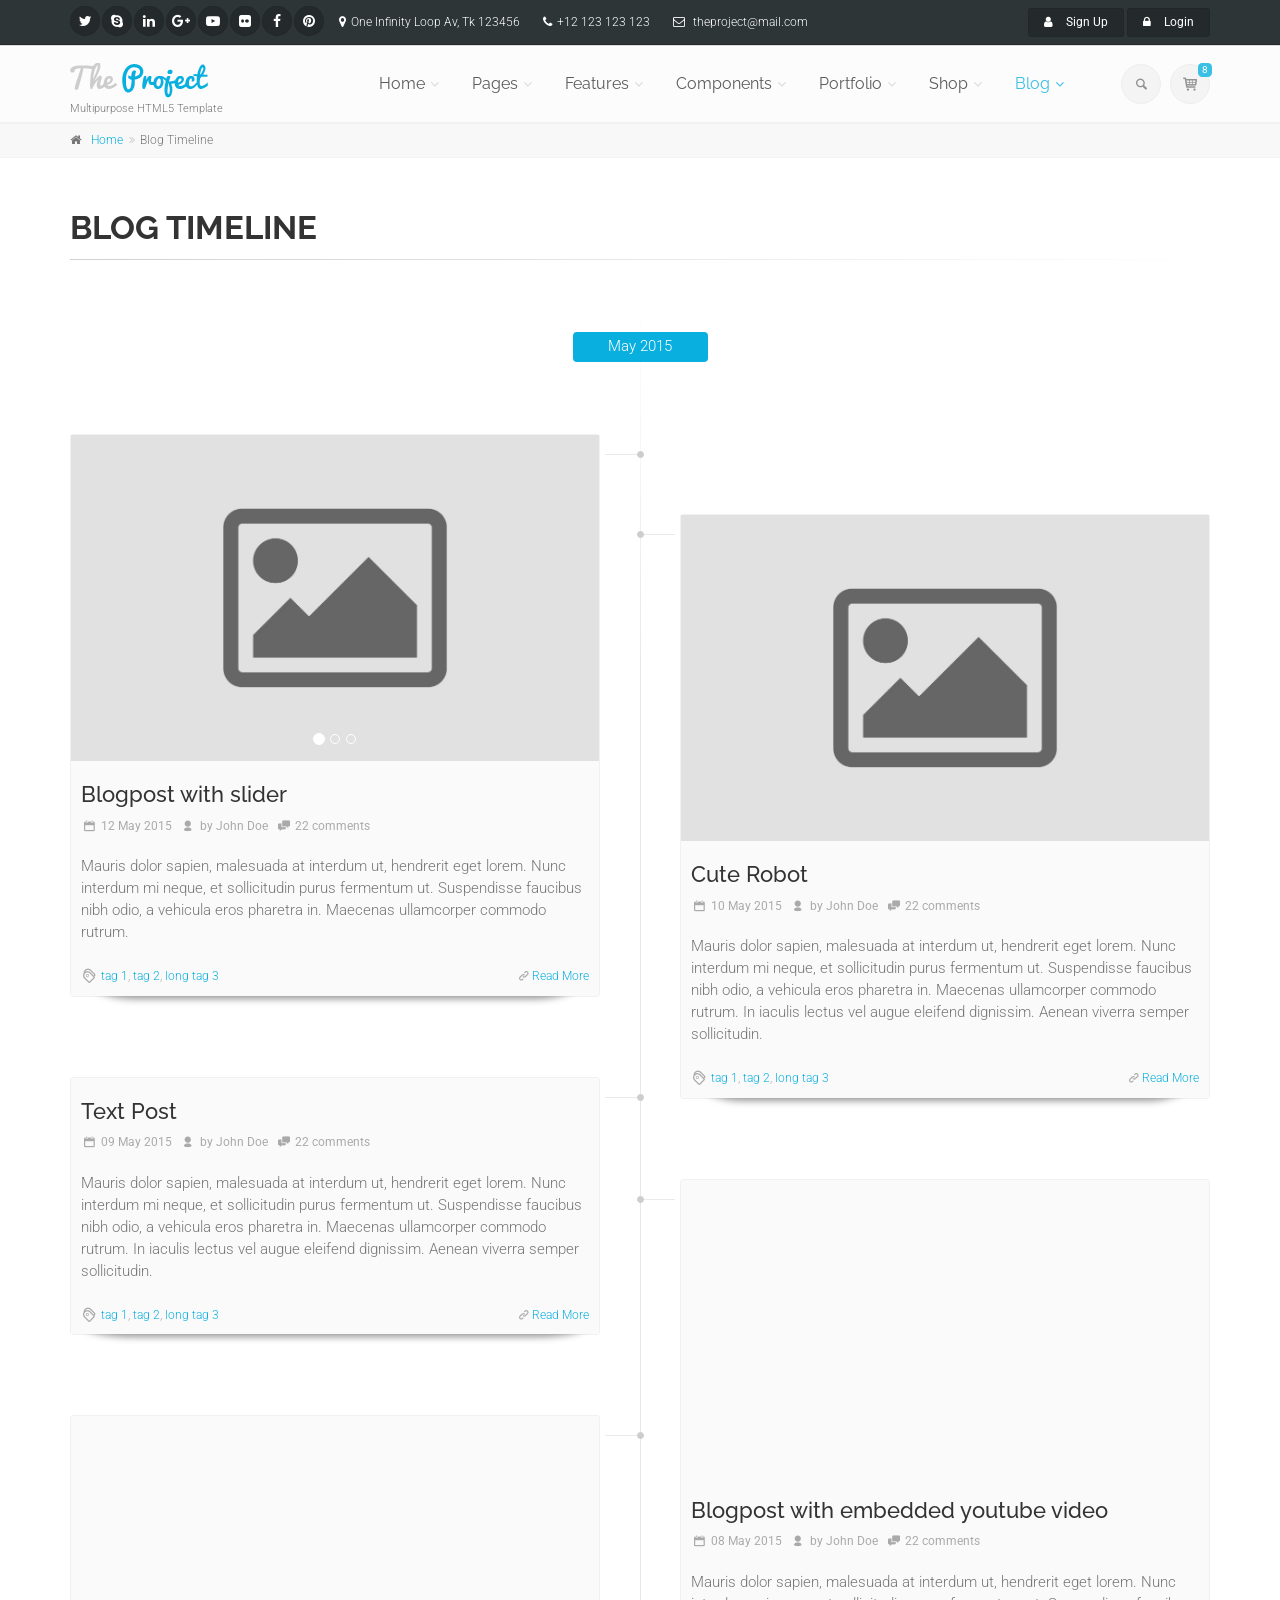
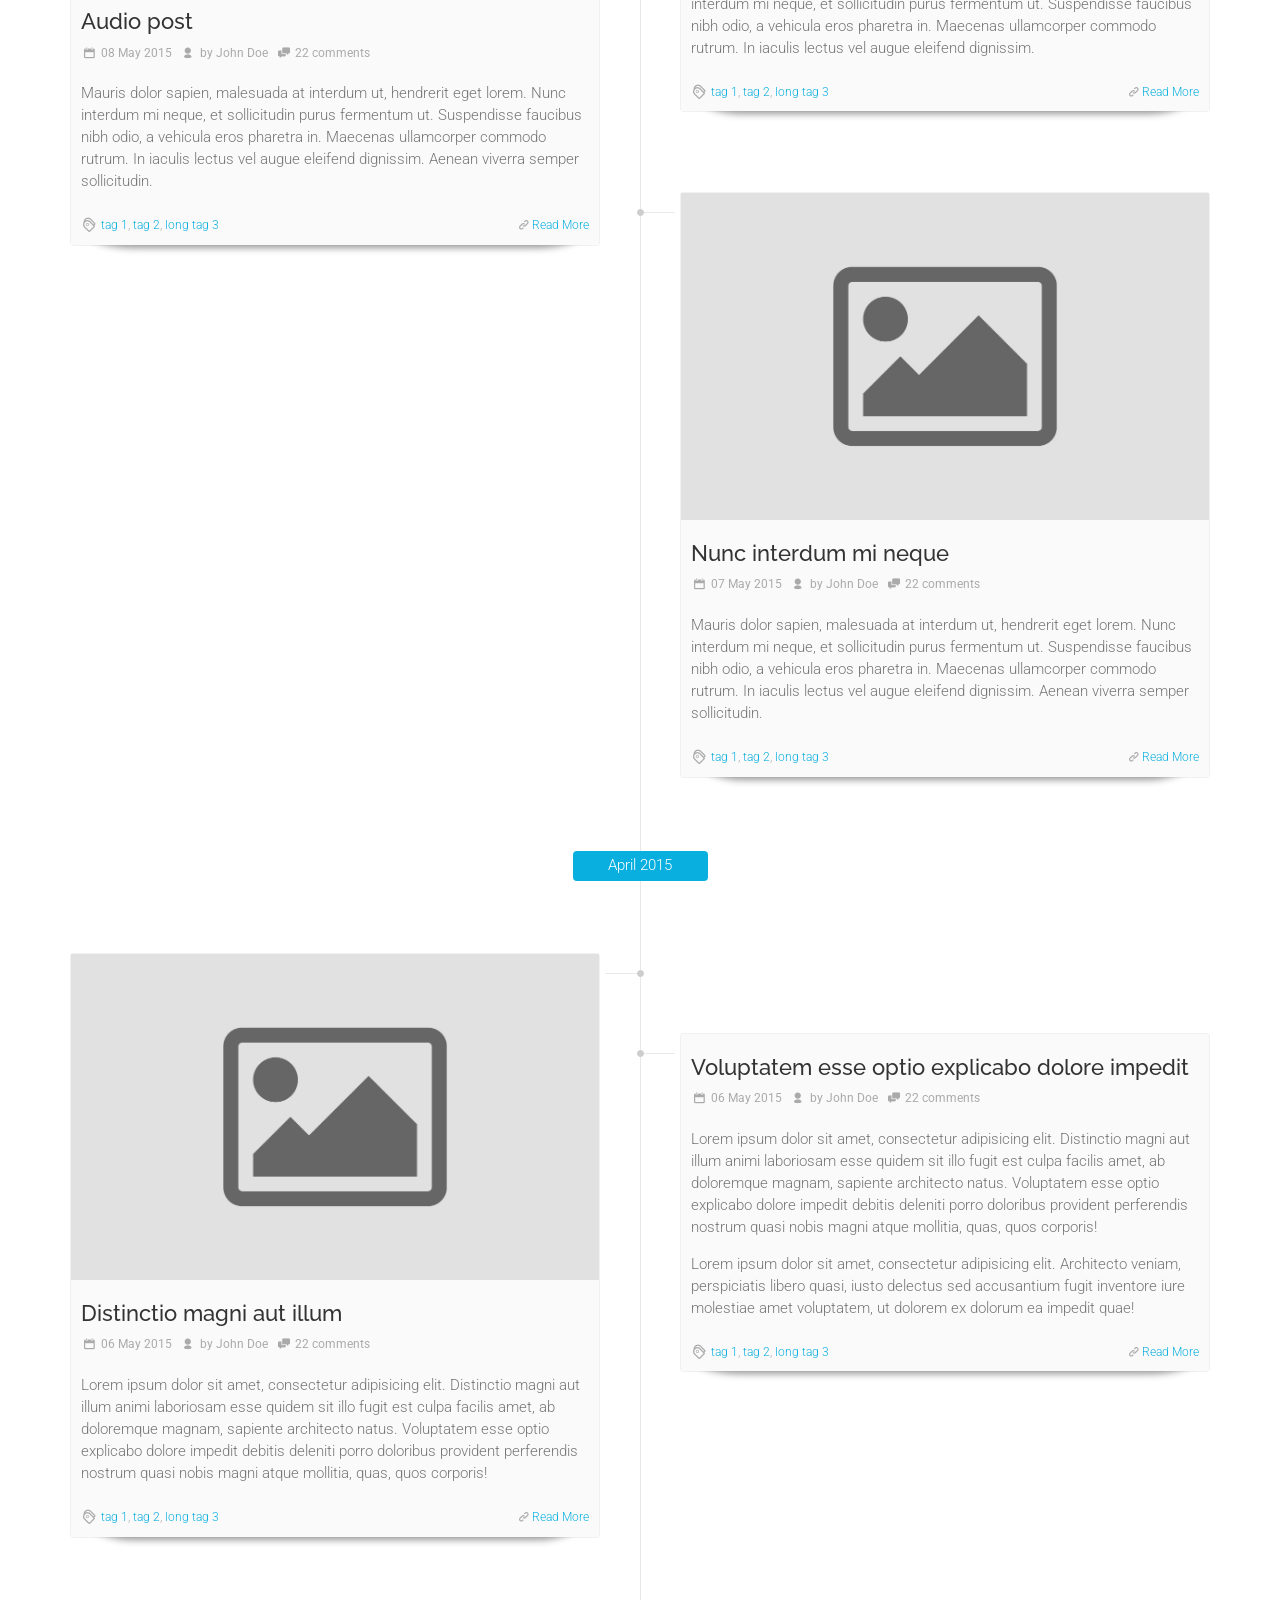
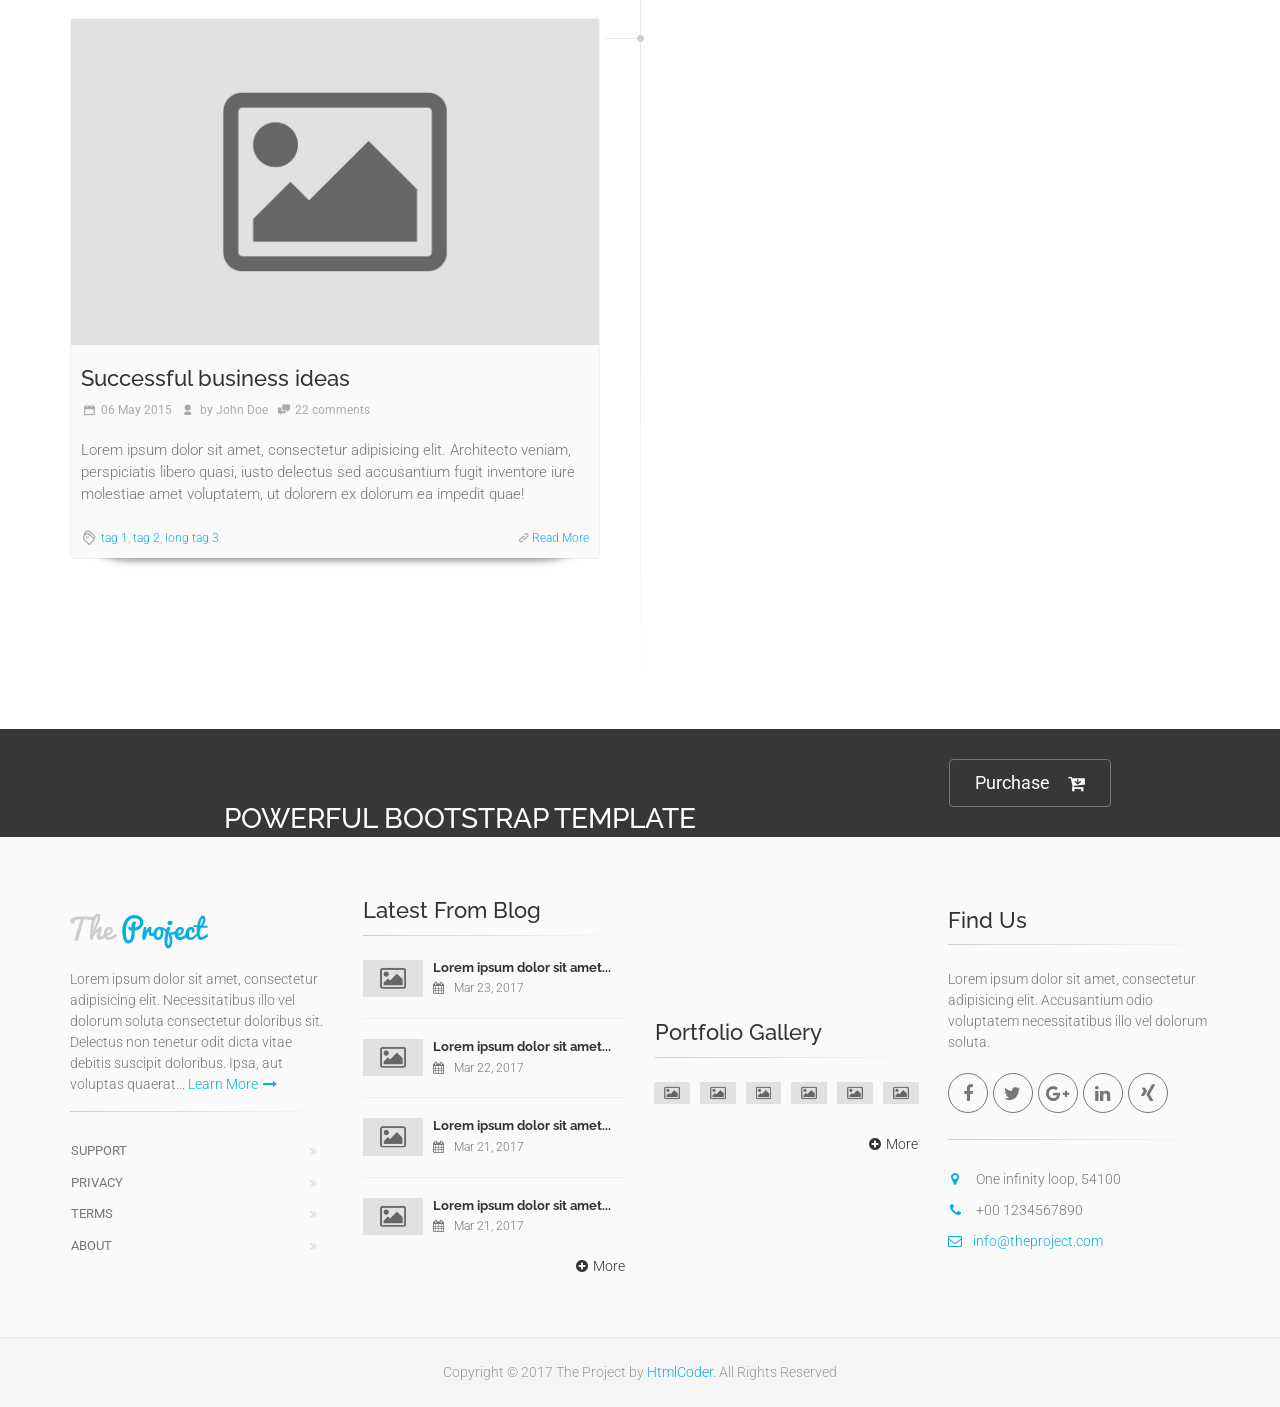
<file: blog-timeline.html>
<!DOCTYPE html>
<!--[if IE 9]> <html lang="zxx" class="ie9"> <![endif]-->
<!--[if gt IE 9]> <html lang="zxx" class="ie"> <![endif]-->
<!--[if !IE]><!-->
<html dir="ltr" lang="zxx">
	<!--<![endif]-->

	<head>
		<meta charset="utf-8">
		<title>The Project | Blog Timeline</title>
		<meta name="description" content="The Project a Bootstrap-based, Responsive HTML5 Template">
		<meta name="author" content="htmlcoder.me">

		<!-- Mobile Meta -->
		<meta name="viewport" content="width=device-width, initial-scale=1.0">

		<!-- Favicon -->
		<link rel="shortcut icon" href="images/favicon.ico">

		<!-- Web Fonts -->
		<link href='http://fonts.googleapis.com/css?family=Roboto:400,300,300italic,400italic,500,500italic,700,700italic' rel='stylesheet' type='text/css'>
		<link href='http://fonts.googleapis.com/css?family=Raleway:700,400,300' rel='stylesheet' type='text/css'>
		<link href='http://fonts.googleapis.com/css?family=Pacifico' rel='stylesheet' type='text/css'>
		<link href='http://fonts.googleapis.com/css?family=PT+Serif' rel='stylesheet' type='text/css'>

		<!-- Bootstrap core CSS -->
		<link href="bootstrap/css/bootstrap.css" rel="stylesheet">

		<!-- Font Awesome CSS -->
		<link href="fonts/font-awesome/css/font-awesome.css" rel="stylesheet">

		<!-- Fontello CSS -->
		<link href="fonts/fontello/css/fontello.css" rel="stylesheet">

		<!-- Plugins -->
		<link href="plugins/magnific-popup/magnific-popup.css" rel="stylesheet">
		<link href="css/animations.css" rel="stylesheet">
		<link href="plugins/owlcarousel2/assets/owl.carousel.min.css" rel="stylesheet">
		<link href="plugins/owlcarousel2/assets/owl.theme.default.min.css" rel="stylesheet">
		<link href="plugins/hover/hover-min.css" rel="stylesheet">		
		
		<!-- The Project's core CSS file -->
		<!-- Use css/rtl_style.css for RTL version -->
		<link href="css/style.css" rel="stylesheet" >
		<!-- The Project's Typography CSS file, includes used fonts -->
		<!-- Used font for body: Roboto -->
		<!-- Used font for headings: Raleway -->
		<!-- Use css/rtl_typography-default.css for RTL version -->
		<link href="css/typography-default.css" rel="stylesheet" >
		<!-- Color Scheme (In order to change the color scheme, replace the blue.css with the color scheme that you prefer)-->
		<link href="css/skins/light_blue.css" rel="stylesheet">
		

		<!-- Custom css --> 
		<link href="css/custom.css" rel="stylesheet">
	</head>

	<!-- body classes:  -->
	<!-- "boxed": boxed layout mode e.g. <body class="boxed"> -->
	<!-- "pattern-1 ... pattern-9": background patterns for boxed layout mode e.g. <body class="boxed pattern-1"> -->
	<!-- "transparent-header": makes the header transparent and pulls the banner to top -->
	<!-- "gradient-background-header": applies gradient background to header -->
	<!-- "page-loader-1 ... page-loader-6": add a page loader to the page (more info @components-page-loaders.html) -->
	<body class="no-trans    ">

		<!-- scrollToTop -->
		<!-- ================ -->
		<div class="scrollToTop circle"><i class="icon-up-open-big"></i></div>
		
		<!-- page wrapper start -->
		<!-- ================ -->
		<div class="page-wrapper">
		
			<!-- header-container start -->
			<div class="header-container">
				
				
				<!-- header-top start -->
				<!-- classes:  -->
				<!-- "dark": dark version of header top e.g. class="header-top dark" -->
				<!-- "colored": colored version of header top e.g. class="header-top colored" -->
				<!-- ================ -->
				<div class="header-top dark ">
					<div class="container">
						<div class="row">
							<div class="col-xs-3 col-sm-6 col-md-9">
								<!-- header-top-first start -->
								<!-- ================ -->
								<div class="header-top-first clearfix">
									<ul class="social-links circle small clearfix hidden-xs">
										<li class="twitter"><a target="_blank" href="http://www.twitter.com"><i class="fa fa-twitter"></i></a></li>
										<li class="skype"><a target="_blank" href="http://www.skype.com"><i class="fa fa-skype"></i></a></li>
										<li class="linkedin"><a target="_blank" href="http://www.linkedin.com"><i class="fa fa-linkedin"></i></a></li>
										<li class="googleplus"><a target="_blank" href="http://plus.google.com"><i class="fa fa-google-plus"></i></a></li>
										<li class="youtube"><a target="_blank" href="http://www.youtube.com"><i class="fa fa-youtube-play"></i></a></li>
										<li class="flickr"><a target="_blank" href="http://www.flickr.com"><i class="fa fa-flickr"></i></a></li>
										<li class="facebook"><a target="_blank" href="http://www.facebook.com"><i class="fa fa-facebook"></i></a></li>
										<li class="pinterest"><a target="_blank" href="http://www.pinterest.com"><i class="fa fa-pinterest"></i></a></li>
									</ul>
									<div class="social-links hidden-lg hidden-md hidden-sm circle small">
										<div class="btn-group dropdown">
											<button type="button" class="btn dropdown-toggle" data-toggle="dropdown"><i class="fa fa-share-alt"></i></button>
											<ul class="dropdown-menu dropdown-animation">
												<li class="twitter"><a target="_blank" href="http://www.twitter.com"><i class="fa fa-twitter"></i></a></li>
												<li class="skype"><a target="_blank" href="http://www.skype.com"><i class="fa fa-skype"></i></a></li>
												<li class="linkedin"><a target="_blank" href="http://www.linkedin.com"><i class="fa fa-linkedin"></i></a></li>
												<li class="googleplus"><a target="_blank" href="http://plus.google.com"><i class="fa fa-google-plus"></i></a></li>
												<li class="youtube"><a target="_blank" href="http://www.youtube.com"><i class="fa fa-youtube-play"></i></a></li>
												<li class="flickr"><a target="_blank" href="http://www.flickr.com"><i class="fa fa-flickr"></i></a></li>
												<li class="facebook"><a target="_blank" href="http://www.facebook.com"><i class="fa fa-facebook"></i></a></li>
												<li class="pinterest"><a target="_blank" href="http://www.pinterest.com"><i class="fa fa-pinterest"></i></a></li>
											</ul>
										</div>
									</div>
									<ul class="list-inline hidden-sm hidden-xs">
										<li><i class="fa fa-map-marker pr-5 pl-10"></i>One Infinity Loop Av, Tk 123456</li>
										<li><i class="fa fa-phone pr-5 pl-10"></i>+12 123 123 123</li>
										<li><i class="fa fa-envelope-o pr-5 pl-10"></i> theproject@mail.com</li>
									</ul>
								</div>
								<!-- header-top-first end -->
							</div>
							<div class="col-xs-9 col-sm-6 col-md-3">

								<!-- header-top-second start -->
								<!-- ================ -->
								<div id="header-top-second"  class="clearfix">

									<!-- header top dropdowns start -->
									<!-- ================ -->
									<div class="header-top-dropdown text-right">
										<div class="btn-group">
											<a href="page-signup.html" class="btn btn-default btn-sm"><i class="fa fa-user pr-10"></i> Sign Up</a>
										</div>
										<div class="btn-group dropdown">
											<button type="button" class="btn dropdown-toggle btn-default btn-sm" data-toggle="dropdown"><i class="fa fa-lock pr-10"></i> Login</button>
											<ul class="dropdown-menu dropdown-menu-right dropdown-animation">
												<li>
													<form class="login-form margin-clear">
														<div class="form-group has-feedback">
															<label class="control-label">Username</label>
															<input type="text" class="form-control" placeholder="">
															<i class="fa fa-user form-control-feedback"></i>
														</div>
														<div class="form-group has-feedback">
															<label class="control-label">Password</label>
															<input type="password" class="form-control" placeholder="">
															<i class="fa fa-lock form-control-feedback"></i>
														</div>
														<button type="submit" class="btn btn-gray btn-sm">Log In</button>
														<span class="pl-5 pr-5">or</span>
														<button type="submit" class="btn btn-default btn-sm">Sing Up</button>
														<ul>
															<li><a href="#">Forgot your password?</a></li>
														</ul>
														<span class="text-center">Login with</span>
														<ul class="social-links circle small colored clearfix">
															<li class="facebook"><a target="_blank" href="http://www.facebook.com"><i class="fa fa-facebook"></i></a></li>
															<li class="twitter"><a target="_blank" href="http://www.twitter.com"><i class="fa fa-twitter"></i></a></li>
															<li class="googleplus"><a target="_blank" href="http://plus.google.com"><i class="fa fa-google-plus"></i></a></li>
														</ul>
													</form>
												</li>
											</ul>
										</div>
									</div>
									<!--  header top dropdowns end -->
								</div>
								<!-- header-top-second end -->
							</div>
						</div>
					</div>
				</div>
				<!-- header-top end -->
				
				<!-- header start -->
				<!-- classes:  -->
				<!-- "fixed": enables fixed navigation mode (sticky menu) e.g. class="header fixed clearfix" -->
				<!-- "dark": dark version of header e.g. class="header dark clearfix" -->
				<!-- "full-width": mandatory class for the full-width menu layout -->
				<!-- "centered": mandatory class for the centered logo layout -->
				<!-- ================ --> 
				<header class="header  fixed    clearfix">
					
					<div class="container">
						<div class="row">
							<div class="col-md-3 ">
								<!-- header-first start -->
								<!-- ================ -->
								<div class="header-first clearfix">
									
									<!-- header dropdown buttons -->
									<div class="header-dropdown-buttons visible-xs">
										<div class="btn-group dropdown">
											<button type="button" class="btn dropdown-toggle" data-toggle="dropdown"><i class="icon-search"></i></button>
											<ul class="dropdown-menu dropdown-menu-right dropdown-animation">
												<li>
													<form role="search" class="search-box margin-clear">
														<div class="form-group has-feedback">
															<input type="text" class="form-control" placeholder="Search">
															<i class="icon-search form-control-feedback"></i>
														</div>
													</form>
												</li>
											</ul>
										</div>
										<div class="btn-group dropdown">
											<button type="button" class="btn dropdown-toggle" data-toggle="dropdown"><i class="icon-basket-1"></i><span class="cart-count default-bg">8</span></button>
											<ul class="dropdown-menu dropdown-menu-right dropdown-animation cart">
												<li>
													<table class="table table-hover">
														<thead>
															<tr>
																<th class="quantity">QTY</th>
																<th class="product">Product</th>
																<th class="amount">Subtotal</th>
															</tr>
														</thead>
														<tbody>
															<tr>
																<td class="quantity">2 x</td>
																<td class="product"><a href="shop-product.html">Android 4.4 Smartphone</a><span class="small">4.7" Dual Core 1GB</span></td>
																<td class="amount">$199.00</td>
															</tr>
															<tr>
																<td class="quantity">3 x</td>
																<td class="product"><a href="shop-product.html">Android 4.2 Tablet</a><span class="small">7.3" Quad Core 2GB</span></td>
																<td class="amount">$299.00</td>
															</tr>
															<tr>
																<td class="quantity">3 x</td>
																<td class="product"><a href="shop-product.html">Desktop PC</a><span class="small">Quad Core 3.2MHz, 8GB RAM, 1TB Hard Disk</span></td>
																<td class="amount">$1499.00</td>
															</tr>
															<tr>
																<td class="total-quantity" colspan="2">Total 8 Items</td>
																<td class="total-amount">$1997.00</td>
															</tr>
														</tbody>
													</table>
													<div class="panel-body text-right">
														<a href="shop-cart.html" class="btn btn-group btn-gray btn-sm">View Cart</a>
														<a href="shop-checkout.html" class="btn btn-group btn-gray btn-sm">Checkout</a>
													</div>
												</li>
											</ul>
										</div>
									</div>
									<!-- header dropdown buttons end-->
									
									<!-- logo -->
									<div id="logo" class="logo">
										<a href="index.html"><img id="logo_img" src="images/logo_light_blue.png" alt="The Project"></a>
									</div>

									<!-- name-and-slogan -->
									<div class="site-slogan">
										Multipurpose HTML5 Template
									</div>

								</div>
								<!-- header-first end -->

							</div>
							<div class="col-md-9">
					
								<!-- header-second start -->
								<!-- ================ -->
								<div class="header-second clearfix">
									
								<!-- main-navigation start -->
								<!-- classes: -->
								<!-- "onclick": Makes the dropdowns open on click, this the default bootstrap behavior e.g. class="main-navigation onclick" -->
								<!-- "animated": Enables animations on dropdowns opening e.g. class="main-navigation animated" -->
								<!-- "with-dropdown-buttons": Mandatory class that adds extra space, to the main navigation, for the search and cart dropdowns -->
								<!-- ================ -->
								<div class="main-navigation  animated with-dropdown-buttons">

									<!-- navbar start -->
									<!-- ================ -->
									<nav class="navbar navbar-default" role="navigation">
										<div class="container-fluid">

											<!-- Toggle get grouped for better mobile display -->
											<div class="navbar-header">
												<button type="button" class="navbar-toggle" data-toggle="collapse" data-target="#navbar-collapse-1">
													<span class="sr-only">Toggle navigation</span>
													<span class="icon-bar"></span>
													<span class="icon-bar"></span>
													<span class="icon-bar"></span>
												</button>
												
											</div>

											<!-- Collect the nav links, forms, and other content for toggling -->
											<div class="collapse navbar-collapse" id="navbar-collapse-1">
												<!-- main-menu -->
												<ul class="nav navbar-nav ">

													<!-- mega-menu start -->
													<li class="dropdown  mega-menu">
														<a href="index.html" class="dropdown-toggle" data-toggle="dropdown">Home</a>
														<ul class="dropdown-menu">
															<li>
																<div class="row">
																	<div class="col-md-12">
																		<h4 class="title"><i class="fa fa-laptop pr-10"></i> Demos</h4>
																		<div class="row">
																			<div class="col-sm-6 col-md-3">
																				<div class="divider"></div>
																				<ul class="menu">
																					<li ><a href="index.html"><i class="icon-home pr-10"></i>Home Default</a></li>
																					<li ><a href="index-rtl.html"><i class="icon-home pr-10"></i>Home Default - RTL <span class="badge">New</span></a></li>
																					<li ><a href="index-corporate-1.html"><i class="icon-suitcase pr-10"></i>Corporate 1</a></li>
																					<li ><a href="index-corporate-2.html"><i class="icon-suitcase pr-10"></i>Corporate 2</a></li>
																					<li ><a href="index-corporate-3.html"><i class="icon-suitcase pr-10"></i>Corporate 3</a></li>
																					<li ><a href="index-corporate-4.html"><i class="icon-suitcase pr-10"></i>Corporate 4 <span class="badge">v1.2</span></a></li>
																					<li ><a href="index-corporate-5.html"><i class="icon-suitcase pr-10"></i>Corporate 5 (Law Firm) <span class="badge">v1.3</span></a></li>
																					<li ><a href="index-shop.html"><i class="icon-basket-1 pr-10"></i>Commerce 1</a></li>
																				</ul>
																			</div>
																			<div class="col-sm-6 col-md-3">
																				<div class="divider"></div>
																				<ul class="menu">
																					<li ><a href="index-shop-2.html"><i class="icon-basket-1 pr-10"></i>Commerce 2</a></li>
																					<li ><a href="index-portfolio.html"><i class="icon-briefcase pr-10"></i>Portfolio/Agency</a></li>
																					<li ><a href="index-portfolio-2.html"><i class="icon-camera pr-10"></i>Portfolio 2 <span class="badge">New</span></a></li>
																					<li ><a href="index-medical.html"><i class="fa fa-ambulance pr-10"></i>Medical</a></li>
																					<li ><a href="index-restaurant.html"><i class="fa fa-cutlery pr-10"></i>Restaurant</a></li>
																					<li ><a href="index-restaurant-2.html"><i class="fa fa-cutlery pr-10"></i>Restaurant 2 <span class="badge">v1.3</span></a></li>
																					<li ><a href="index-wedding.html"><i class="icon-heart pr-10"></i>Wedding</a></li>
																					<li ><a href="index-landing.html"><i class="fa fa-star pr-10"></i>Landing Page</a></li>
																				</ul>
																			</div>
																			<div class="col-sm-6 col-md-3">
																				<div class="divider"></div>
																				<ul class="menu">
																					<li ><a href="index-landing-2.html"><i class="fa fa-star pr-10"></i>Landing Page 2 <span class="badge">v1.3</span></a></li>
																					<li ><a href="page-coming-soon.html"><i class="fa fa-clock-o pr-10"></i>Coming Soon</a></li>
																					<li ><a href="index-one-page.html"><i class="icon-home pr-10"></i>One Page Version</a></li>
																					<li ><a href="index-construction.html"><i class="fa fa-building pr-10"></i>Construction <span class="badge">v1.1</span></a></li>
																					<li ><a href="index-education.html"><i class="fa fa-graduation-cap pr-10"></i>Education <span class="badge">v1.1</span></a></li>
																					<li ><a href="index-hotel.html"><i class="fa fa-bed pr-10"></i>Hotel <span class="badge">v1.1</span></a></li>
																					<li ><a href="index-blog.html"><i class="fa fa-pencil pr-10"></i>Blog <span class="badge">v1.1</span></a></li>
																					<li ><a href="index-blog-2.html"><i class="fa fa-pencil pr-10"></i>Blog 2<span class="badge">v1.3</span></a></li>
																				</ul>
																			</div>
																			<div class="col-sm-6 col-md-3">
																				<div class="divider"></div>
																				<ul class="menu">
																					<li ><a href="index-beauty.html"><i class="fa fa-magic pr-10"></i>Beauty Center <span class="badge">v1.1</span></a></li>
																					<li ><a href="index-gym.html"><i class="fa fa-heartbeat pr-10"></i>Gym <span class="badge">v1.2</span></a></li>
																					<li ><a href="index-resume.html"><i class="fa fa-user pr-10"></i>Resume <span class="badge">v1.2</span></a></li>
																					<li ><a href="index-agency.html"><i class="fa fa-users pr-10"></i>Agency <span class="badge">v1.2</span></a></li>
																					<li ><a href="index-logistics.html"><i class="fa fa-truck pr-10"></i>Logistics <span class="badge">v1.2</span></a></li>
																				</ul>
																			</div>
																		</div>
																	</div>
																</div>
															</li>
														</ul>
													</li>
													<!-- mega-menu end -->
													<!-- mega-menu start -->
													<li class="dropdown  mega-menu">
														<a href="#" class="dropdown-toggle" data-toggle="dropdown">Pages</a>
														<ul class="dropdown-menu">
															<li>
																<div class="row">
																	<div class="col-lg-8 col-md-9">
																		<h4 class="title">Pages</h4>
																		<div class="row">
																			<div class="col-sm-4">
																				<div class="divider"></div>
																				<ul class="menu">
																					<li ><a href="page-about.html"><i class="fa fa-angle-right"></i>About Us 1</a></li>
																					<li ><a href="page-about-2.html"><i class="fa fa-angle-right"></i>About Us 2</a></li>
																					<li ><a href="page-about-3.html"><i class="fa fa-angle-right"></i>About Us 3</a></li>
																					<li ><a href="page-about-4.html"><i class="fa fa-angle-right"></i>About Us 4</a></li>
																					<li ><a href="page-about-me.html"><i class="fa fa-angle-right"></i>About Me</a></li>
																					<li ><a href="page-team.html"><i class="fa fa-angle-right"></i>Our Team - Options 1</a></li>
																					<li ><a href="page-team-2.html"><i class="fa fa-angle-right"></i>Our Team - Options 2</a></li>
																					<li ><a href="page-team-3.html"><i class="fa fa-angle-right"></i>Our Team - Options 3</a></li>
																					<li ><a href="page-coming-soon.html"><i class="fa fa-angle-right"></i>Coming Soon Page</a></li>
																					<li ><a href="page-faq.html"><i class="fa fa-angle-right"></i>FAQ page</a></li>
																				</ul>
																			</div>
																			<div class="col-sm-4">
																				<div class="divider"></div>
																				<ul class="menu">
																					<li ><a href="page-services.html"><i class="fa fa-angle-right"></i>Services 1</a></li>
																					<li ><a href="page-services-2.html"><i class="fa fa-angle-right"></i>Services 2</a></li>
																					<li ><a href="page-services-3.html"><i class="fa fa-angle-right"></i>Services 3</a></li>
																					<li ><a href="page-contact.html"><i class="fa fa-angle-right"></i>Contact 1</a></li>
																					<li ><a href="page-contact-2.html"><i class="fa fa-angle-right"></i>Contact 2</a></li>
																					<li ><a href="page-contact-3.html"><i class="fa fa-angle-right"></i>Contact 3</a></li>
																					<li ><a href="page-login.html"><i class="fa fa-angle-right"></i>Login 1</a></li>
																					<li ><a href="page-login-2.html"><i class="fa fa-angle-right"></i>Login 2 - Fullsreen</a></li>
																					<li ><a href="page-signup.html"><i class="fa fa-angle-right"></i>Sign Up 1</a></li>
																					<li ><a href="page-signup-2.html"><i class="fa fa-angle-right"></i>Sign Up 2 - Fullsreen</a></li>
																				</ul>
																			</div>
																			<div class="col-sm-4">
																				<div class="divider"></div>
																				<ul class="menu">
																					<li ><a href="page-404.html"><i class="fa fa-angle-right"></i>404 error</a></li>
																					<li ><a href="page-404-2.html"><i class="fa fa-angle-right"></i>404 error - Parallax</a></li>
																					<li ><a href="page-affix-sidebar.html"><i class="fa fa-angle-right"></i>Sidebar - Affix Menu</a></li>
																					<li ><a href="page-left-sidebar.html"><i class="fa fa-angle-right"></i>Left Sidebar</a></li>
																					<li ><a href="page-right-sidebar.html"><i class="fa fa-angle-right"></i>Right Sidebar</a></li>
																					<li ><a href="page-two-sidebars.html"><i class="fa fa-angle-right"></i>Two Sidebars</a></li>
																					<li ><a href="page-two-sidebars-left.html"><i class="fa fa-angle-right"></i>Two Sidebars Left</a></li>
																					<li ><a href="page-two-sidebars-right.html"><i class="fa fa-angle-right"></i>Two Sidebars Right</a></li>
																					<li ><a href="page-no-sidebars.html"><i class="fa fa-angle-right"></i>No Sidebars</a></li>
																					<li ><a href="page-sitemap.html"><i class="fa fa-angle-right"></i>Sitemap</a></li>
																				</ul>
																			</div>
																		</div>
																	</div>
																	<div class="col-lg-4 col-md-3 hidden-sm">
																		<h4 class="title">Premium HTML5 Template</h4>
																		<p class="mb-10">The Project is perfectly suitable for corporate, business and company webpages.</p>
																		<img src="images/section-image-3.png" alt="The Project">
																	</div>
																</div>
															</li>
														</ul>
													</li>
													<!-- mega-menu end -->
													<li class="dropdown ">
														<a class="dropdown-toggle" data-toggle="dropdown" href="#">Features</a>
														<ul class="dropdown-menu">
															<li class="dropdown ">
																<a  class="dropdown-toggle" data-toggle="dropdown" href="#">Headers <span class="badge">v1.2</span></a>
																<ul class="dropdown-menu">
																	<li ><a href="features-headers-default.html">Default/Semi-Transparent</a></li>
																	<li ><a href="features-headers-default-dark.html">Dark/Semi-Transparent</a></li>
																	<li ><a href="features-headers-gradient-dark.html">Gradient Dark <span class="badge">v1.2</span></a></li>
																	<li ><a href="features-headers-gradient-light.html">Gradient Light <span class="badge">v1.2</span></a></li>
																	<li ><a href="features-headers-classic.html">Classic Light</a></li>
																	<li ><a href="features-headers-classic-dark.html">Classic Dark</a></li>
																	<li ><a href="features-headers-colored.html">Colored/Light</a></li>
																	<li ><a href="features-headers-colored-dark.html">Colored/Dark</a></li>
																	<li ><a href="features-headers-full-width.html">Full Width</a></li>
																	<li ><a href="features-headers-offcanvas-left.html">Offcanvas Left Side</a></li>
																	<li ><a href="features-headers-offcanvas-right.html">Offcanvas Right Side</a></li>
																	<li ><a href="features-headers-logo-centered.html">Logo Centered</a></li>
																	<li ><a href="features-headers-slider-top.html">Slider Top</a></li>
																	<li ><a href="features-headers-simple.html">Simple Static</a></li>
																</ul>
															</li>
															<li class="dropdown ">
																<a  class="dropdown-toggle" data-toggle="dropdown" href="#">Sticky Headers <span class="badge">v1.2</span></a>
																<ul class="dropdown-menu">
																	<li ><a href="features-headers-default.html">Default</a></li>
																	<li ><a href="features-headers-sticky-2.html">Alternative <span class="badge">v1.2</span></a></li>
																</ul>
															</li>
															<li class="dropdown ">
																<a  class="dropdown-toggle" data-toggle="dropdown" href="#">Menus</a>
																<ul class="dropdown-menu">
																	<li ><a href="features-headers-default.html">Default/On Hover Menu</a></li>
																	<li ><a href="features-menus-onhover-no-animations.html">On Hover Menu - No Animations</a></li>
																	<li ><a href="features-menus-onclick.html">On Click Menu - With Animations</a></li>
																	<li ><a href="features-menus-onclick-no-animations.html">On Click Menu - No Animations</a></li>
																</ul>
															</li>
															<li class="dropdown ">
																<a  class="dropdown-toggle" data-toggle="dropdown" href="#">Footers <span class="badge">v1.2</span></a>
																<ul class="dropdown-menu">
																	<li ><a href="features-footers-default.html#footer">Default</a></li>
																	<li ><a href="features-footers-contact-form.html#footer">Contact Form</a></li>
																	<li ><a href="features-footers-contact-form-2.html#footer">Contact Form 2 <span class="badge">v1.2</span></a></li>
																	<li ><a href="features-footers-google-maps.html#footer">Google Maps</a></li>
																	<li ><a href="features-footers-subscribe.html#footer">Subscribe Form</a></li>
																	<li ><a href="features-footers-minimal.html#footer">Minimal</a></li>
																	<li ><a href="features-footers-links.html#footer">Links <span class="badge">v1.1</span></a></li>
																	<li ><a href="features-footers-full-width.html#footer">Full Width <span class="badge">v1.2</span></a></li>
																</ul>
															</li>
															<li class="dropdown ">
																<a  class="dropdown-toggle" data-toggle="dropdown" href="#">Main Sliders <span class="badge">v1.2</span></a>
																<ul class="dropdown-menu">
																	<li ><a href="features-sliders-fullscreen.html">Full Screen</a></li>
																	<li ><a href="features-sliders-fullwidth.html">Full Width</a></li>
																	<li ><a href="features-sliders-fullwidth-big-height.html">Full Width - Big Height</a></li>
																	<li ><a href="features-sliders-boxedwidth-light.html">Boxed Width - Light Bg</a></li>
																	<li ><a href="features-sliders-boxedwidth-dark.html">Boxed Width - Dark Bg</a></li>
																	<li ><a href="features-sliders-boxedwidth-default.html">Boxed Width - Default Bg</a></li>
																	<li ><a href="features-sliders-video-background.html">Video Background</a></li>
																	<li ><a href="features-sliders-text-rotator.html">Text Rotator</a></li>
																</ul>
															</li>
															<li class="dropdown">
																<a  class="dropdown-toggle" data-toggle="dropdown" href="#">Email Templates <span class="badge">v1.1</span></a>
																<ul class="dropdown-menu">
																	<li><a target="_blank" href="email_templates/email_template_blue.html">Blue</a></li>
																	<li><a target="_blank" href="email_templates/email_template_brown.html">Brown</a></li>
																	<li><a target="_blank" href="email_templates/email_template_cool_green.html">Cool Green</a></li>
																	<li><a target="_blank" href="email_templates/email_template_dark_cyan.html">Dark Cyan</a></li>
																	<li><a target="_blank" href="email_templates/email_template_dark_red.html">Dark Red</a></li>
																	<li><a target="_blank" href="email_templates/email_template_gold.html">Gold</a></li>
																	<li><a target="_blank" href="email_templates/email_template_gray.html">Gray</a></li>
																	<li><a target="_blank" href="email_templates/email_template_green.html">Green</a></li>
																	<li><a target="_blank" href="email_templates/email_template_light_blue.html">Light Blue</a></li>
																	<li><a target="_blank" href="email_templates/email_template_orange.html">Orange</a></li>
																	<li><a target="_blank" href="email_templates/email_template_pink.html">Pink</a></li>
																	<li><a target="_blank" href="email_templates/email_template_purple.html">Purple</a></li>
																	<li><a target="_blank" href="email_templates/email_template_red.html">Red</a></li>
																	<li><a target="_blank" href="email_templates/email_template_vivid_red.html">Vivid Red</a></li>
																</ul>
															</li>
															<li class="dropdown ">
																<a  class="dropdown-toggle" data-toggle="dropdown" href="#">Pricing Tables</a>
																<ul class="dropdown-menu">
																	<li ><a href="features-pricing-tables-1.html">Pricing Tables 1</a></li>
																	<li ><a href="features-pricing-tables-2.html">Pricing Tables 2</a></li>
																	<li ><a href="features-pricing-tables-3.html">Pricing Tables 3</a></li>
																</ul>
															</li>
															<li class="dropdown ">
																<a  class="dropdown-toggle" data-toggle="dropdown" href="#">Icons</a>
																<ul class="dropdown-menu">
																	<li ><a href="features-icons-fontawesome.html">Font Awesome</a></li>
																	<li ><a href="features-icons-fontello.html">Fontello</a></li>
																	<li ><a href="features-icons-glyphicons.html">Glyphicons</a></li>
																</ul>
															</li>
															<li ><a href="features-dark-page.html">Dark Page</a></li>
															<li ><a href="features-typography.html">Typography</a></li>
															<li ><a href="features-backgrounds.html">Backgrounds</a></li>
															<li ><a href="features-grid.html">Grid</a></li>
														</ul>
													</li>
													<!-- mega-menu start -->
													<li class="dropdown  mega-menu narrow">
														<a href="#" class="dropdown-toggle" data-toggle="dropdown">Components</a>
														<ul class="dropdown-menu">
															<li>
																<div class="row">
																	<div class="col-md-12">
																		<h4 class="title"><i class="fa fa-magic pr-10"></i> Components</h4>
																		<div class="row">
																			<div class="col-sm-6">
																				<div class="divider"></div>
																				<ul class="menu">
																					<li ><a href="components-social-icons.html"><i class="icon-share pr-10"></i>Social Icons</a></li>
																					<li ><a href="components-buttons.html"><i class="icon-flask pr-10"></i>Buttons</a></li>
																					<li ><a href="components-forms.html"><i class="icon-eq pr-10"></i>Forms</a></li>
																					<li ><a href="components-tabs-and-pills.html"><i class=" icon-dot-3 pr-10"></i>Tabs &amp; Pills</a></li>
																					<li ><a href="components-accordions.html"><i class="icon-menu-outline pr-10"></i>Accordions</a></li>
																					<li ><a href="components-progress-bars.html"><i class="icon-chart-line pr-10"></i>Progress Bars</a></li>
																					<li ><a href="components-call-to-action.html"><i class="icon-chat pr-10"></i>Call to Action Blocks</a></li>
																					<li ><a href="components-alerts-and-callouts.html"><i class="icon-info-circled pr-10"></i>Alerts &amp; Callouts</a></li>
																					<li ><a href="components-content-sliders.html"><i class="icon-star-filled pr-10"></i>Content Sliders</a></li>
																					<li ><a href="components-charts.html"><i class="icon-chart-pie pr-10"></i>Charts</a></li>
																					<li ><a href="components-page-loaders.html"><i class="fa fa-circle-o-notch fa-spin"></i>Page Loaders <span class="badge">v1.1</span></a></li>
																					<li ><a href="components-icon-boxes.html"><i class="icon-picture-outline pr-10"></i>Icon Boxes</a></li>
																				</ul>
																			</div>
																			<div class="col-sm-6">
																				<div class="divider"></div>
																				<ul class="menu">
																					<li ><a href="components-image-boxes.html"><i class="icon-camera-1 pr-10"></i>Image Boxes</a></li>
																					<li ><a href="components-fullwidth-sections.html"><i class="icon-code-1 pr-10"></i>Full Width Sections</a></li>
																					<li ><a href="components-animations.html"><i class="icon-docs pr-10"></i>Animations</a></li>
																					<li ><a href="components-video-and-audio.html"><i class="icon-video pr-10"></i>Video &amp; Audio</a></li>
																					<li ><a href="components-lightbox.html"><i class="icon-plus pr-10"></i>Lightbox</a></li>
																					<li ><a href="components-counters.html"><i class="icon-sort-numeric pr-10"></i>Counters</a></li>
																					<li ><a href="components-modals.html"><i class="icon-popup pr-10"></i>Modals</a></li>
																					<li ><a href="components-tables.html"><i class="icon-th pr-10"></i>Tables</a></li>
																					<li ><a href="components-text-rotators.html"><i class="icon-arrows-ccw pr-10"></i>Text Rotators</a></li>
																					<li ><a href="components-announcement-default.html"><i class="icon-megaphone pr-10"></i>Announcements <span class="badge">v1.3</span></a></li>
																					<li ><a href="components-separators.html"><i class="icon-star pr-10"></i>Separators <span class="badge">v1.3</span></a></li>
																				</ul>
																			</div>
																		</div>
																	</div>
																</div>
															</li>
														</ul>
													</li>
													<!-- mega-menu end -->
													<li class="dropdown ">
														<a href="portfolio-grid-2-3-col.html" class="dropdown-toggle" data-toggle="dropdown">Portfolio</a>
														<ul class="dropdown-menu">
															<li class="dropdown ">
																<a  class="dropdown-toggle" data-toggle="dropdown" href="#">Portfolio Grid 1</a>
																<ul class="dropdown-menu">
																	<li ><a href="portfolio-grid-1-2-col.html">2 Column</a></li>
																	<li ><a href="portfolio-grid-1-3-col.html">3 Column</a></li>
																	<li ><a href="portfolio-grid-1-4-col.html">4 Column</a></li>
																	<li ><a href="portfolio-grid-1-sidebar.html">With Sidebar</a></li>
																</ul>
															</li>
															<li class="dropdown ">
																<a  class="dropdown-toggle" data-toggle="dropdown" href="#">Portfolio Grid 2</a>
																<ul class="dropdown-menu">
																	<li ><a href="portfolio-grid-2-2-col.html">2 Column</a></li>
																	<li ><a href="portfolio-grid-2-3-col.html">3 Column</a></li>
																	<li ><a href="portfolio-grid-2-4-col.html">4 Column</a></li>
																	<li ><a href="portfolio-grid-2-sidebar.html">With Sidebar</a></li>
																</ul>
															</li>
															<li class="dropdown ">
																<a  class="dropdown-toggle" data-toggle="dropdown" href="#">Portfolio Grid 3 - Dark</a>
																<ul class="dropdown-menu">
																	<li ><a href="portfolio-grid-3-2-col.html">2 Column</a></li>
																	<li ><a href="portfolio-grid-3-3-col.html">3 Column</a></li>
																	<li ><a href="portfolio-grid-3-4-col.html">4 Column</a></li>
																	<li ><a href="portfolio-grid-3-sidebar.html">With Sidebar</a></li>
																</ul>
															</li>
															<li class="dropdown ">
																<a  class="dropdown-toggle" data-toggle="dropdown" href="#">Portfolio Fullwidth</a>
																<ul class="dropdown-menu">
																	<li ><a href="portfolio-fullwidth-2-col.html">2 Column</a></li>
																	<li ><a href="portfolio-fullwidth-3-col.html">3 Column</a></li>
																	<li ><a href="portfolio-fullwidth-4-col.html">4 Column</a></li>
																</ul>
															</li>
															<li class="dropdown ">
																<a  class="dropdown-toggle" data-toggle="dropdown" href="#">Portfolio List</a>
																<ul class="dropdown-menu">
																	<li ><a href="portfolio-list-1.html">List - Large Images</a></li>
																	<li ><a href="portfolio-list-2.html">List - Small Images</a></li>
																	<li ><a href="portfolio-list-sidebar.html">With Sidebar</a></li>
																</ul>
															</li>
															<li ><a href="portfolio-item.html">Single Item 1</a></li>
															<li ><a href="portfolio-item-2.html">Single Item 2</a></li>
															<li ><a href="portfolio-item-3.html">Single Item 3</a></li>
														</ul>
													</li>
													<li class="dropdown ">
														<a href="index-shop.html" class="dropdown-toggle" data-toggle="dropdown">Shop</a>
														<ul class="dropdown-menu">
															<li ><a href="index-shop.html">Shop Home 1</a></li>
															<li ><a href="index-shop-2.html">Shop Home 2</a></li>
															<li ><a href="shop-listing-4col.html">Grid - 4 Columns</a></li>
															<li ><a href="shop-listing-3col.html">Grid - 3 Columns</a></li>
															<li ><a href="shop-listing-2col.html">Grid - 2 Columns</a></li>
															<li ><a href="shop-listing-sidebar.html">Grid - With Sidebar</a></li>
															<li ><a href="shop-listing-list.html">List</a></li>
															<li ><a href="shop-product.html">Product Page</a></li>
															<li ><a href="shop-product-2.html">Product Page 2 <span class="badge">v1.3</span></a></li>
															<li ><a href="shop-cart.html">Shopping Cart</a></li>
															<li ><a href="shop-checkout.html">Checkout Page - Step 1</a></li>
															<li ><a href="shop-checkout-payment.html">Checkout Page - Step 2</a></li>
															<li ><a href="shop-checkout-review.html">Checkout Page - Step 3</a></li>
															<li ><a href="shop-invoice.html">Invoice</a></li>
														</ul>
													</li>
													<li class="dropdown active">
														<a href="blog-large-image-right-sidebar.html" class="dropdown-toggle" data-toggle="dropdown">Blog</a>
														<ul class="dropdown-menu">
															<li ><a href="index-blog.html">Blog Home <span class="badge">v1.1</span></a></li>
															<li ><a href="index-blog-2.html">Blog Home 2 <span class="badge">v1.3</span></a></li>
															<li class="dropdown ">
																<a  class="dropdown-toggle" data-toggle="dropdown" href="#">Large Image</a>
																<ul class="dropdown-menu to-left">
																	<li ><a href="blog-large-image-right-sidebar.html">Right Sidebar</a></li>
																	<li ><a href="blog-large-image-left-sidebar.html">Left Sidebar</a></li>
																	<li ><a href="blog-large-image-no-sidebar.html">Without Sidebar</a></li>
																</ul>
															</li>
															<li class="dropdown ">
																<a  class="dropdown-toggle" data-toggle="dropdown" href="#">Medium Image</a>
																<ul class="dropdown-menu to-left">
																	<li ><a href="blog-medium-image-right-sidebar.html">Right Sidebar</a></li>
																	<li ><a href="blog-medium-image-left-sidebar.html">Left Sidebar</a></li>
																	<li ><a href="blog-medium-image-no-sidebar.html">Without Sidebar</a></li>
																</ul>
															</li>
															<li class="dropdown ">
																<a  class="dropdown-toggle" data-toggle="dropdown" href="#">Masonry</a>
																<ul class="dropdown-menu to-left">
																	<li ><a href="blog-masonry-right-sidebar.html">Right Sidebar</a></li>
																	<li ><a href="blog-masonry-left-sidebar.html">Left Sidebar</a></li>
																	<li ><a href="blog-masonry-no-sidebar.html">Without Sidebar</a></li>
																</ul>
															</li>
															<li class="active"><a href="blog-timeline.html">Timeline</a></li>
															<li ><a href="blog-post.html">Blog Post</a></li>
														</ul>
													</li>
												</ul>
												<!-- main-menu end -->
												
												<!-- header dropdown buttons -->
												<div class="header-dropdown-buttons hidden-xs ">
													<div class="btn-group dropdown">
														<button type="button" class="btn dropdown-toggle" data-toggle="dropdown"><i class="icon-search"></i></button>
														<ul class="dropdown-menu dropdown-menu-right dropdown-animation">
															<li>
																<form role="search" class="search-box margin-clear">
																	<div class="form-group has-feedback">
																		<input type="text" class="form-control" placeholder="Search">
																		<i class="icon-search form-control-feedback"></i>
																	</div>
																</form>
															</li>
														</ul>
													</div>
													<div class="btn-group dropdown">
														<button type="button" class="btn dropdown-toggle" data-toggle="dropdown"><i class="icon-basket-1"></i><span class="cart-count default-bg">8</span></button>
														<ul class="dropdown-menu dropdown-menu-right dropdown-animation cart">
															<li>
																<table class="table table-hover">
																	<thead>
																		<tr>
																			<th class="quantity">QTY</th>
																			<th class="product">Product</th>
																			<th class="amount">Subtotal</th>
																		</tr>
																	</thead>
																	<tbody>
																		<tr>
																			<td class="quantity">2 x</td>
																			<td class="product"><a href="shop-product.html">Android 4.4 Smartphone</a><span class="small">4.7" Dual Core 1GB</span></td>
																			<td class="amount">$199.00</td>
																		</tr>
																		<tr>
																			<td class="quantity">3 x</td>
																			<td class="product"><a href="shop-product.html">Android 4.2 Tablet</a><span class="small">7.3" Quad Core 2GB</span></td>
																			<td class="amount">$299.00</td>
																		</tr>
																		<tr>
																			<td class="quantity">3 x</td>
																			<td class="product"><a href="shop-product.html">Desktop PC</a><span class="small">Quad Core 3.2MHz, 8GB RAM, 1TB Hard Disk</span></td>
																			<td class="amount">$1499.00</td>
																		</tr>
																		<tr>
																			<td class="total-quantity" colspan="2">Total 8 Items</td>
																			<td class="total-amount">$1997.00</td>
																		</tr>
																	</tbody>
																</table>
																<div class="panel-body text-right">
																	<a href="shop-cart.html" class="btn btn-group btn-gray btn-sm">View Cart</a>
																	<a href="shop-checkout.html" class="btn btn-group btn-gray btn-sm">Checkout</a>
																</div>
															</li>
														</ul>
													</div>
												</div>
												<!-- header dropdown buttons end-->
												
											</div>

										</div>
									</nav>
									<!-- navbar end -->

								</div>
								<!-- main-navigation end -->
								</div>
								<!-- header-second end -->
					
							</div>
						</div>
					</div>
					
				</header>
				<!-- header end -->
			</div>
			<!-- header-container end -->
		
			<!-- breadcrumb start -->
			<!-- ================ -->
			<div class="breadcrumb-container">
				<div class="container">
					<ol class="breadcrumb">
						<li><i class="fa fa-home pr-10"></i><a href="index.html">Home</a></li>
						<li class="active">Blog Timeline</li>
					</ol>
				</div>
			</div>
			<!-- breadcrumb end -->

			<!-- main-container start -->
			<!-- ================ -->
			<section class="main-container">

				<div class="container">
					<div class="row">

						<!-- main start -->
						<!-- ================ -->
						<div class="main col-md-12">

							<!-- page-title start -->
							<!-- ================ -->
							<h1 class="page-title">Blog Timeline</h1>
							<div class="separator-2"></div>
							<!-- page-title end -->

							<!-- timeline grid start -->
							<!-- ================ -->
							<div class="timeline clearfix">
								
								<div class="timeline-date-label clearfix">May 2015</div>
								
								<!-- timeline grid item start -->
								<div class="timeline-item">
									<!-- blogpost start -->
									<article class="blogpost shadow light-gray-bg bordered">
										<div id="carousel-blog-post" class="carousel slide" data-ride="carousel">
											<!-- Indicators -->
											<ol class="carousel-indicators bottom margin-clear">
												<li data-target="#carousel-blog-post" data-slide-to="0" class="active"></li>
												<li data-target="#carousel-blog-post" data-slide-to="1"></li>
												<li data-target="#carousel-blog-post" data-slide-to="2"></li>
											</ol>

											<!-- Wrapper for slides -->
											<div class="carousel-inner" role="listbox">
												<div class="item active">
													<div class="overlay-container">
														<img src="images/blog-1.jpg" alt="">
														<a class="overlay-link" href="blog-post.html"><i class="fa fa-link"></i></a>
													</div>
												</div>
												<div class="item">
													<div class="overlay-container">
														<img src="images/blog-3.jpg" alt="">
														<a class="overlay-link" href="blog-post.html"><i class="fa fa-link"></i></a>
													</div>
												</div>
												<div class="item">
													<div class="overlay-container">
														<img src="images/blog-4.jpg" alt="">
														<a class="overlay-link" href="blog-post.html"><i class="fa fa-link"></i></a>
													</div>
												</div>
											</div>
										</div>
										<header>
											<h2><a href="blog-post.html">Blogpost with slider</a></h2>
											<div class="post-info">
												<span class="post-date">
													<i class="icon-calendar"></i>
													<span class="day">12</span>
													<span class="month">May 2015</span>
												</span>
												<span class="submitted"><i class="icon-user-1"></i> by <a href="#">John Doe</a></span>
												<span class="comments"><i class="icon-chat"></i> <a href="#">22 comments</a></span>
											</div>
										</header>
										<div class="blogpost-content">
											<p>Mauris dolor sapien, malesuada at interdum ut, hendrerit eget lorem. Nunc interdum mi neque, et  sollicitudin purus fermentum ut. Suspendisse faucibus nibh odio, a vehicula eros pharetra in. Maecenas  ullamcorper commodo rutrum.</p>
										</div>
										<footer class="clearfix">
											<div class="tags pull-left"><i class="icon-tags"></i> <a href="#">tag 1</a>, <a href="#">tag 2</a>, <a href="#">long tag 3</a></div>
											<div class="link pull-right"><i class="icon-link"></i><a href="#">Read More</a></div>
										</footer>
									</article>
									<!-- blogpost end -->								
								</div>
								<!-- timeline grid item end -->

								<!-- timeline grid item start -->
								<div class="timeline-item pull-right">
									<!-- blogpost start -->
									<article class="blogpost shadow light-gray-bg bordered">
										<div class="overlay-container">
											<img src="images/blog-2.jpg" alt="">
											<a class="overlay-link" href="blog-post.html"><i class="fa fa-link"></i></a>
										</div>
										<header>
											<h2><a href="blog-post.html">Cute Robot</a></h2>
											<div class="post-info">
												<span class="post-date">
													<i class="icon-calendar"></i>
													<span class="day">10</span>
													<span class="month">May 2015</span>
												</span>
												<span class="submitted"><i class="icon-user-1"></i> by <a href="#">John Doe</a></span>
												<span class="comments"><i class="icon-chat"></i> <a href="#">22 comments</a></span>
											</div>
										</header>
										<div class="blogpost-content">
											<p>Mauris dolor sapien, malesuada at interdum ut, hendrerit eget lorem. Nunc interdum mi neque, et  sollicitudin purus fermentum ut. Suspendisse faucibus nibh odio, a vehicula eros pharetra in. Maecenas  ullamcorper commodo rutrum. In iaculis lectus vel augue eleifend dignissim. Aenean viverra semper sollicitudin.</p>
										</div>
										<footer class="clearfix">
											<div class="tags pull-left"><i class="icon-tags"></i> <a href="#">tag 1</a>, <a href="#">tag 2</a>, <a href="#">long tag 3</a></div>
											<div class="link pull-right"><i class="icon-link"></i><a href="#">Read More</a></div>
										</footer>
									</article>
									<!-- blogpost end -->									
								</div>
								<!-- timeline grid item end -->

								<!-- timeline grid item start -->
								<div class="timeline-item">
									<!-- blogpost start -->
									<article class="blogpost shadow light-gray-bg bordered object-non-visible" data-animation-effect="fadeInUpSmall" data-effect-delay="100">
										<header>
											<h2><a href="blog-post.html">Text Post</a></h2>
											<div class="post-info">
												<span class="post-date">
													<i class="icon-calendar"></i>
													<span class="day">09</span>
													<span class="month">May 2015</span>
												</span>
												<span class="submitted"><i class="icon-user-1"></i> by <a href="#">John Doe</a></span>
												<span class="comments"><i class="icon-chat"></i> <a href="#">22 comments</a></span>
											</div>
										</header>
										<div class="blogpost-content">
											<p>Mauris dolor sapien, malesuada at interdum ut, hendrerit eget lorem. Nunc interdum mi neque, et  sollicitudin purus fermentum ut. Suspendisse faucibus nibh odio, a vehicula eros pharetra in. Maecenas  ullamcorper commodo rutrum. In iaculis lectus vel augue eleifend dignissim. Aenean viverra semper sollicitudin.</p>
										</div>
										<footer class="clearfix">
											<div class="tags pull-left"><i class="icon-tags"></i> <a href="#">tag 1</a>, <a href="#">tag 2</a>, <a href="#">long tag 3</a></div>
											<div class="link pull-right"><i class="icon-link"></i><a href="#">Read More</a></div>
										</footer>
									</article>
									<!-- blogpost end -->									
								</div>
								<!-- timeline grid item end -->

								<!-- timeline grid item start -->
								<div class="timeline-item pull-right">
									<!-- blogpost start -->
									<article class="blogpost shadow light-gray-bg bordered object-non-visible" data-animation-effect="fadeInUpSmall" data-effect-delay="100">
										<div class="embed-responsive embed-responsive-16by9">
											<iframe class="embed-responsive-item" src="//www.youtube.com/embed/91J8pLHdDB0"></iframe>
										</div>
										<header>
											<h2><a href="blog-post.html">Blogpost with embedded youtube video</a></h2>
											<div class="post-info">
												<span class="post-date">
													<i class="icon-calendar"></i>
													<span class="day">08</span>
													<span class="month">May 2015</span>
												</span>
												<span class="submitted"><i class="icon-user-1"></i> by <a href="#">John Doe</a></span>
												<span class="comments"><i class="icon-chat"></i> <a href="#">22 comments</a></span>
											</div>
										</header>
										<div class="blogpost-content">
											<p>Mauris dolor sapien, malesuada at interdum ut, hendrerit eget lorem. Nunc interdum mi neque, et  sollicitudin purus fermentum ut. Suspendisse faucibus nibh odio, a vehicula eros pharetra in. Maecenas  ullamcorper commodo rutrum. In iaculis lectus vel augue eleifend dignissim.</p>
										</div>
										<footer class="clearfix">
											<div class="tags pull-left"><i class="icon-tags"></i> <a href="#">tag 1</a>, <a href="#">tag 2</a>, <a href="#">long tag 3</a></div>
											<div class="link pull-right"><i class="icon-link"></i><a href="#">Read More</a></div>
										</footer>
									</article>
									<!-- blogpost end -->									
								</div>
								<!-- timeline grid item end -->

								<!-- timeline grid item start -->
								<div class="timeline-item">
									<!-- blogpost start -->
									<article class="blogpost shadow light-gray-bg bordered object-non-visible" data-animation-effect="fadeInUpSmall" data-effect-delay="100">
										<div class="audio-wrapper">
											<iframe height="166" class="margin-clear" src="https://w.soundcloud.com/player/?url=https%3A//api.soundcloud.com/tracks/231321623&amp;color=ff5500&amp;auto_play=false&amp;hide_related=false&amp;show_comments=true&amp;show_user=true&amp;show_reposts=false"></iframe>
										</div>
										<header>
											<h2><a href="blog-post.html">Audio post</a></h2>
											<div class="post-info">
												<span class="post-date">
													<i class="icon-calendar"></i>
													<span class="day">08</span>
													<span class="month">May 2015</span>
												</span>
												<span class="submitted"><i class="icon-user-1"></i> by <a href="#">John Doe</a></span>
												<span class="comments"><i class="icon-chat"></i> <a href="#">22 comments</a></span>
											</div>
										</header>
										<div class="blogpost-content">
											<p>Mauris dolor sapien, malesuada at interdum ut, hendrerit eget lorem. Nunc interdum mi neque, et  sollicitudin purus fermentum ut. Suspendisse faucibus nibh odio, a vehicula eros pharetra in. Maecenas  ullamcorper commodo rutrum. In iaculis lectus vel augue eleifend dignissim. Aenean viverra semper sollicitudin.</p>
										</div>
										<footer class="clearfix">
											<div class="tags pull-left"><i class="icon-tags"></i> <a href="#">tag 1</a>, <a href="#">tag 2</a>, <a href="#">long tag 3</a></div>
											<div class="link pull-right"><i class="icon-link"></i><a href="#">Read More</a></div>
										</footer>
									</article>
									<!-- blogpost end -->									
								</div>
								<!-- timeline grid item end -->

								<!-- timeline grid item start -->
								<div class="timeline-item pull-right">
									<!-- blogpost start -->
									<article class="blogpost shadow light-gray-bg bordered object-non-visible" data-animation-effect="fadeInUpSmall" data-effect-delay="100">
										<div class="overlay-container">
											<img src="images/blog-3.jpg" alt="">
											<a class="overlay-link" href="blog-post.html"><i class="fa fa-link"></i></a>
										</div>
										<header>
											<h2><a href="blog-post.html">Nunc interdum mi neque</a></h2>
											<div class="post-info">
												<span class="post-date">
													<i class="icon-calendar"></i>
													<span class="day">07</span>
													<span class="month">May 2015</span>
												</span>
												<span class="submitted"><i class="icon-user-1"></i> by <a href="#">John Doe</a></span>
												<span class="comments"><i class="icon-chat"></i> <a href="#">22 comments</a></span>
											</div>
										</header>
										<div class="blogpost-content">
											<p>Mauris dolor sapien, malesuada at interdum ut, hendrerit eget lorem. Nunc interdum mi neque, et  sollicitudin purus fermentum ut. Suspendisse faucibus nibh odio, a vehicula eros pharetra in. Maecenas  ullamcorper commodo rutrum. In iaculis lectus vel augue eleifend dignissim. Aenean viverra semper sollicitudin.</p>
										</div>
										<footer class="clearfix">
											<div class="tags pull-left"><i class="icon-tags"></i> <a href="#">tag 1</a>, <a href="#">tag 2</a>, <a href="#">long tag 3</a></div>
											<div class="link pull-right"><i class="icon-link"></i><a href="#">Read More</a></div>
										</footer>
									</article>
									<!-- blogpost end -->
								</div>
								<!-- timeline grid item end -->
								
								<div class="timeline-date-label clearfix">April 2015</div>
								
								<!-- timeline grid item start -->
								<div class="timeline-item">
									<!-- blogpost start -->
									<article class="blogpost shadow light-gray-bg bordered object-non-visible" data-animation-effect="fadeInUpSmall" data-effect-delay="100">
										<div class="overlay-container">
											<img src="images/blog-4.jpg" alt="">
											<a class="overlay-link" href="blog-post.html"><i class="fa fa-link"></i></a>
										</div>
										<header>
											<h2><a href="blog-post.html">Distinctio magni aut illum</a></h2>
											<div class="post-info">
												<span class="post-date">
													<i class="icon-calendar"></i>
													<span class="day">06</span>
													<span class="month">May 2015</span>
												</span>
												<span class="submitted"><i class="icon-user-1"></i> by <a href="#">John Doe</a></span>
												<span class="comments"><i class="icon-chat"></i> <a href="#">22 comments</a></span>
											</div>
										</header>
										<div class="blogpost-content">
											<p>Lorem ipsum dolor sit amet, consectetur adipisicing elit. Distinctio magni aut illum animi laboriosam esse quidem sit illo fugit est culpa facilis amet, ab doloremque magnam, sapiente architecto natus. Voluptatem esse optio explicabo dolore impedit debitis deleniti porro doloribus provident perferendis nostrum quasi nobis magni atque mollitia, quas, quos corporis!</p>
										</div>
										<footer class="clearfix">
											<div class="tags pull-left"><i class="icon-tags"></i> <a href="#">tag 1</a>, <a href="#">tag 2</a>, <a href="#">long tag 3</a></div>
											<div class="link pull-right"><i class="icon-link"></i><a href="#">Read More</a></div>
										</footer>
									</article>
									<!-- blogpost end -->
								</div>
								<!-- timeline grid item end -->

								<!-- timeline grid item start -->
								<div class="timeline-item pull-right">
									<!-- blogpost start -->
									<article class="blogpost shadow light-gray-bg bordered object-non-visible" data-animation-effect="fadeInUpSmall" data-effect-delay="100">
										<header>
											<h2><a href="blog-post.html">Voluptatem esse optio explicabo dolore impedit</a></h2>
											<div class="post-info">
												<span class="post-date">
													<i class="icon-calendar"></i>
													<span class="day">06</span>
													<span class="month">May 2015</span>
												</span>
												<span class="submitted"><i class="icon-user-1"></i> by <a href="#">John Doe</a></span>
												<span class="comments"><i class="icon-chat"></i> <a href="#">22 comments</a></span>
											</div>
										</header>
										<div class="blogpost-content">
											<p>Lorem ipsum dolor sit amet, consectetur adipisicing elit. Distinctio magni aut illum animi laboriosam esse quidem sit illo fugit est culpa facilis amet, ab doloremque magnam, sapiente architecto natus. Voluptatem esse optio explicabo dolore impedit debitis deleniti porro doloribus provident perferendis nostrum quasi nobis magni atque mollitia, quas, quos corporis!</p>
											<p>Lorem ipsum dolor sit amet, consectetur adipisicing elit. Architecto veniam, perspiciatis libero quasi, iusto delectus sed accusantium fugit inventore iure molestiae amet voluptatem, ut dolorem ex dolorum ea impedit quae!</p>
										</div>
										<footer class="clearfix">
											<div class="tags pull-left"><i class="icon-tags"></i> <a href="#">tag 1</a>, <a href="#">tag 2</a>, <a href="#">long tag 3</a></div>
											<div class="link pull-right"><i class="icon-link"></i><a href="#">Read More</a></div>
										</footer>
									</article>
									<!-- blogpost end -->
								</div>
								<!-- timeline grid item end -->

								<!-- timeline grid item start -->
								<div class="timeline-item">
									<!-- blogpost start -->
									<article class="blogpost shadow light-gray-bg bordered object-non-visible" data-animation-effect="fadeInUpSmall" data-effect-delay="100">
										<div class="overlay-container">
											<img src="images/blog-1.jpg" alt="">
											<a class="overlay-link" href="blog-post.html"><i class="fa fa-link"></i></a>
										</div>
										<header>
											<h2><a href="blog-post.html">Successful business ideas</a></h2>
											<div class="post-info">
												<span class="post-date">
													<i class="icon-calendar"></i>
													<span class="day">06</span>
													<span class="month">May 2015</span>
												</span>
												<span class="submitted"><i class="icon-user-1"></i> by <a href="#">John Doe</a></span>
												<span class="comments"><i class="icon-chat"></i> <a href="#">22 comments</a></span>
											</div>
										</header>
										<div class="blogpost-content">
											<p>Lorem ipsum dolor sit amet, consectetur adipisicing elit. Architecto veniam, perspiciatis libero quasi, iusto delectus sed accusantium fugit inventore iure molestiae amet voluptatem, ut dolorem ex dolorum ea impedit quae!</p>
										</div>
										<footer class="clearfix">
											<div class="tags pull-left"><i class="icon-tags"></i> <a href="#">tag 1</a>, <a href="#">tag 2</a>, <a href="#">long tag 3</a></div>
											<div class="link pull-right"><i class="icon-link"></i><a href="#">Read More</a></div>
										</footer>
									</article>
									<!-- blogpost end -->
								</div>
								<!-- timeline grid item end -->
							</div>
							<!-- timeline grid end -->

						</div>
						<!-- main end -->

					</div>
				</div>
			</section>
			<!-- main-container end -->
			
			<!-- footer top start -->
			<!-- ================ -->
			<div class="dark-bg  default-hovered footer-top animated-text">
				<div class="container">
					<div class="row">
						<div class="col-md-12">
							<div class="call-to-action text-center">
								<div class="row">
									<div class="col-sm-8">
										<h2>Powerful Bootstrap Template</h2>
										<h2>Waste no more time</h2>
									</div>
									<div class="col-sm-4">
										<p class="mt-10"><a href="#" class="btn btn-animated btn-lg btn-gray-transparent ">Purchase<i class="fa fa-cart-arrow-down pl-20"></i></a></p>
									</div>
								</div>
							</div>
						</div>
					</div>
				</div>
			</div>
			<!-- footer top end -->

			<!-- footer start (Add "dark" class to #footer in order to enable dark footer) -->
			<!-- ================ -->
			<footer id="footer" class="clearfix ">

				<!-- .footer start -->
				<!-- ================ -->
				<div class="footer">
					<div class="container">
						<div class="footer-inner">
							<div class="row">
								<div class="col-md-3">
									<div class="footer-content">
										<div class="logo-footer"><img id="logo-footer" src="images/logo_light_blue.png" alt=""></div>
										<p>Lorem ipsum dolor sit amet, consectetur adipisicing elit. Necessitatibus illo vel dolorum soluta consectetur doloribus sit. Delectus non tenetur odit dicta vitae debitis suscipit doloribus. Ipsa, aut voluptas quaerat... <a href="page-about.html">Learn More<i class="fa fa-long-arrow-right pl-5"></i></a></p>
										<div class="separator-2"></div>
										<nav>
											<ul class="nav nav-pills nav-stacked">
												<li><a target="_blank" href="http://htmlcoder.me/support">Support</a></li>
												<li><a href="#">Privacy</a></li>
												<li><a href="#">Terms</a></li>
												<li><a href="page-about.html">About</a></li>
											</ul>
										</nav>
									</div>
								</div>
								<div class="col-md-3">
									<div class="footer-content">
										<h2 class="title">Latest From Blog</h2>
										<div class="separator-2"></div>
										<div class="media margin-clear">
											<div class="media-left">
												<div class="overlay-container">
													<img class="media-object" src="images/blog-thumb-1.jpg" alt="blog-thumb">
													<a href="blog-post.html" class="overlay-link small"><i class="fa fa-link"></i></a>
												</div>
											</div>
											<div class="media-body">
												<h6 class="media-heading"><a href="blog-post.html">Lorem ipsum dolor sit amet...</a></h6>
												<p class="small margin-clear"><i class="fa fa-calendar pr-10"></i>Mar 23, 2017</p>
											</div>
											<hr>
										</div>
										<div class="media margin-clear">
											<div class="media-left">
												<div class="overlay-container">
													<img class="media-object" src="images/blog-thumb-2.jpg" alt="blog-thumb">
													<a href="blog-post.html" class="overlay-link small"><i class="fa fa-link"></i></a>
												</div>
											</div>
											<div class="media-body">
												<h6 class="media-heading"><a href="blog-post.html">Lorem ipsum dolor sit amet...</a></h6>
												<p class="small margin-clear"><i class="fa fa-calendar pr-10"></i>Mar 22, 2017</p>
											</div>
											<hr>
										</div>
										<div class="media margin-clear">
											<div class="media-left">
												<div class="overlay-container">
													<img class="media-object" src="images/blog-thumb-3.jpg" alt="blog-thumb">
													<a href="blog-post.html" class="overlay-link small"><i class="fa fa-link"></i></a>
												</div>
											</div>
											<div class="media-body">
												<h6 class="media-heading"><a href="blog-post.html">Lorem ipsum dolor sit amet...</a></h6>
												<p class="small margin-clear"><i class="fa fa-calendar pr-10"></i>Mar 21, 2017</p>
											</div>
											<hr>
										</div>
										<div class="media margin-clear">
											<div class="media-left">
												<div class="overlay-container">
													<img class="media-object" src="images/blog-thumb-4.jpg" alt="blog-thumb">
													<a href="blog-post.html" class="overlay-link small"><i class="fa fa-link"></i></a>
												</div>
											</div>
											<div class="media-body">
												<h6 class="media-heading"><a href="blog-post.html">Lorem ipsum dolor sit amet...</a></h6>
												<p class="small margin-clear"><i class="fa fa-calendar pr-10"></i>Mar 21, 2017</p>
											</div>
										</div>
										<div class="text-right space-top">
											<a href="blog-large-image-right-sidebar.html" class="link-dark"><i class="fa fa-plus-circle pl-5 pr-5"></i>More</a>
										</div>
									</div>
								</div>
								<div class="col-md-3">
									<div class="footer-content">
										<h2 class="title">Portfolio Gallery</h2>
										<div class="separator-2"></div>
										<div class="row grid-space-10">
											<div class="col-xs-4 col-md-6">
												<div class="overlay-container mb-10">
													<img src="images/gallery-1.jpg" alt="">
													<a href="portfolio-item.html" class="overlay-link small">
														<i class="fa fa-link"></i>
													</a>
												</div>
											</div>
											<div class="col-xs-4 col-md-6">
												<div class="overlay-container mb-10">
													<img src="images/gallery-2.jpg" alt="">
													<a href="portfolio-item.html" class="overlay-link small">
														<i class="fa fa-link"></i>
													</a>
												</div>
											</div>
											<div class="col-xs-4 col-md-6">
												<div class="overlay-container mb-10">
													<img src="images/gallery-3.jpg" alt="">
													<a href="portfolio-item.html" class="overlay-link small">
														<i class="fa fa-link"></i>
													</a>
												</div>
											</div>
											<div class="col-xs-4 col-md-6">
												<div class="overlay-container mb-10">
													<img src="images/gallery-4.jpg" alt="">
													<a href="portfolio-item.html" class="overlay-link small">
														<i class="fa fa-link"></i>
													</a>
												</div>
											</div>
											<div class="col-xs-4 col-md-6">
												<div class="overlay-container mb-10">
													<img src="images/gallery-5.jpg" alt="">
													<a href="portfolio-item.html" class="overlay-link small">
														<i class="fa fa-link"></i>
													</a>
												</div>
											</div>
											<div class="col-xs-4 col-md-6">
												<div class="overlay-container mb-10">
													<img src="images/gallery-6.jpg" alt="">
													<a href="portfolio-item.html" class="overlay-link small">
														<i class="fa fa-link"></i>
													</a>
												</div>
											</div>
										</div>
										<div class="text-right space-top">
											<a href="portfolio-grid-2-3-col.html" class="link-dark"><i class="fa fa-plus-circle pl-5 pr-5"></i>More</a>
										</div>
									</div>
								</div>
								<div class="col-md-3">
									<div class="footer-content">
										<h2 class="title">Find Us</h2>
										<div class="separator-2"></div>
										<p>Lorem ipsum dolor sit amet, consectetur adipisicing elit. Accusantium odio voluptatem necessitatibus illo vel dolorum soluta.</p>
										<ul class="social-links circle animated-effect-1">
											<li class="facebook"><a target="_blank" href="http://www.facebook.com"><i class="fa fa-facebook"></i></a></li>
											<li class="twitter"><a target="_blank" href="http://www.twitter.com"><i class="fa fa-twitter"></i></a></li>
											<li class="googleplus"><a target="_blank" href="http://plus.google.com"><i class="fa fa-google-plus"></i></a></li>
											<li class="linkedin"><a target="_blank" href="http://www.linkedin.com"><i class="fa fa-linkedin"></i></a></li>
											<li class="xing"><a target="_blank" href="http://www.xing.com"><i class="fa fa-xing"></i></a></li>
										</ul>
										<div class="separator-2"></div>
										<ul class="list-icons">
											<li><i class="fa fa-map-marker pr-10 text-default"></i> One infinity loop, 54100</li>
											<li><i class="fa fa-phone pr-10 text-default"></i> +00 1234567890</li>
											<li><a href="mailto:info@theproject.com"><i class="fa fa-envelope-o pr-10"></i>info@theproject.com</a></li>
										</ul>
									</div>
								</div>
							</div>
						</div>
					</div>
				</div>
				<!-- .footer end -->

				<!-- .subfooter start -->
				<!-- ================ -->
				<div class="subfooter">
					<div class="container">
						<div class="subfooter-inner">
							<div class="row">
								<div class="col-md-12">
									<p class="text-center">Copyright © 2017 The Project by <a target="_blank" href="http://htmlcoder.me">HtmlCoder</a>. All Rights Reserved</p>
								</div>
							</div>
						</div>
					</div>
				</div>
				<!-- .subfooter end -->

			</footer>
			<!-- footer end -->
			
		</div>
		<!-- page-wrapper end -->

		<!-- JavaScript files placed at the end of the document so the pages load faster -->
		<!-- ================================================== -->
		<!-- Jquery and Bootstap core js files -->
		<script type="text/javascript" src="plugins/jquery.min.js"></script>
		<script type="text/javascript" src="bootstrap/js/bootstrap.min.js"></script>
		<!-- Modernizr javascript -->
		<script type="text/javascript" src="plugins/modernizr.js"></script>
		<!-- Isotope javascript -->
		<script type="text/javascript" src="plugins/isotope/isotope.pkgd.min.js"></script>
		<!-- Magnific Popup javascript -->
		<script type="text/javascript" src="plugins/magnific-popup/jquery.magnific-popup.min.js"></script>
		<!-- Appear javascript -->
		<script type="text/javascript" src="plugins/waypoints/jquery.waypoints.min.js"></script>
		<!-- Count To javascript -->
		<script type="text/javascript" src="plugins/jquery.countTo.js"></script>
		<!-- Parallax javascript -->
		<script src="plugins/jquery.parallax-1.1.3.js"></script>
		<!-- Contact form -->
		<script src="plugins/jquery.validate.js"></script>
		<!-- Owl carousel javascript -->
		<script type="text/javascript" src="plugins/owlcarousel2/owl.carousel.min.js"></script>
		<!-- Initialization of Plugins -->
		<script type="text/javascript" src="js/template.js"></script>
		<!-- Custom Scripts -->
		<script type="text/javascript" src="js/custom.js"></script>

	</body>
</html>
</file>
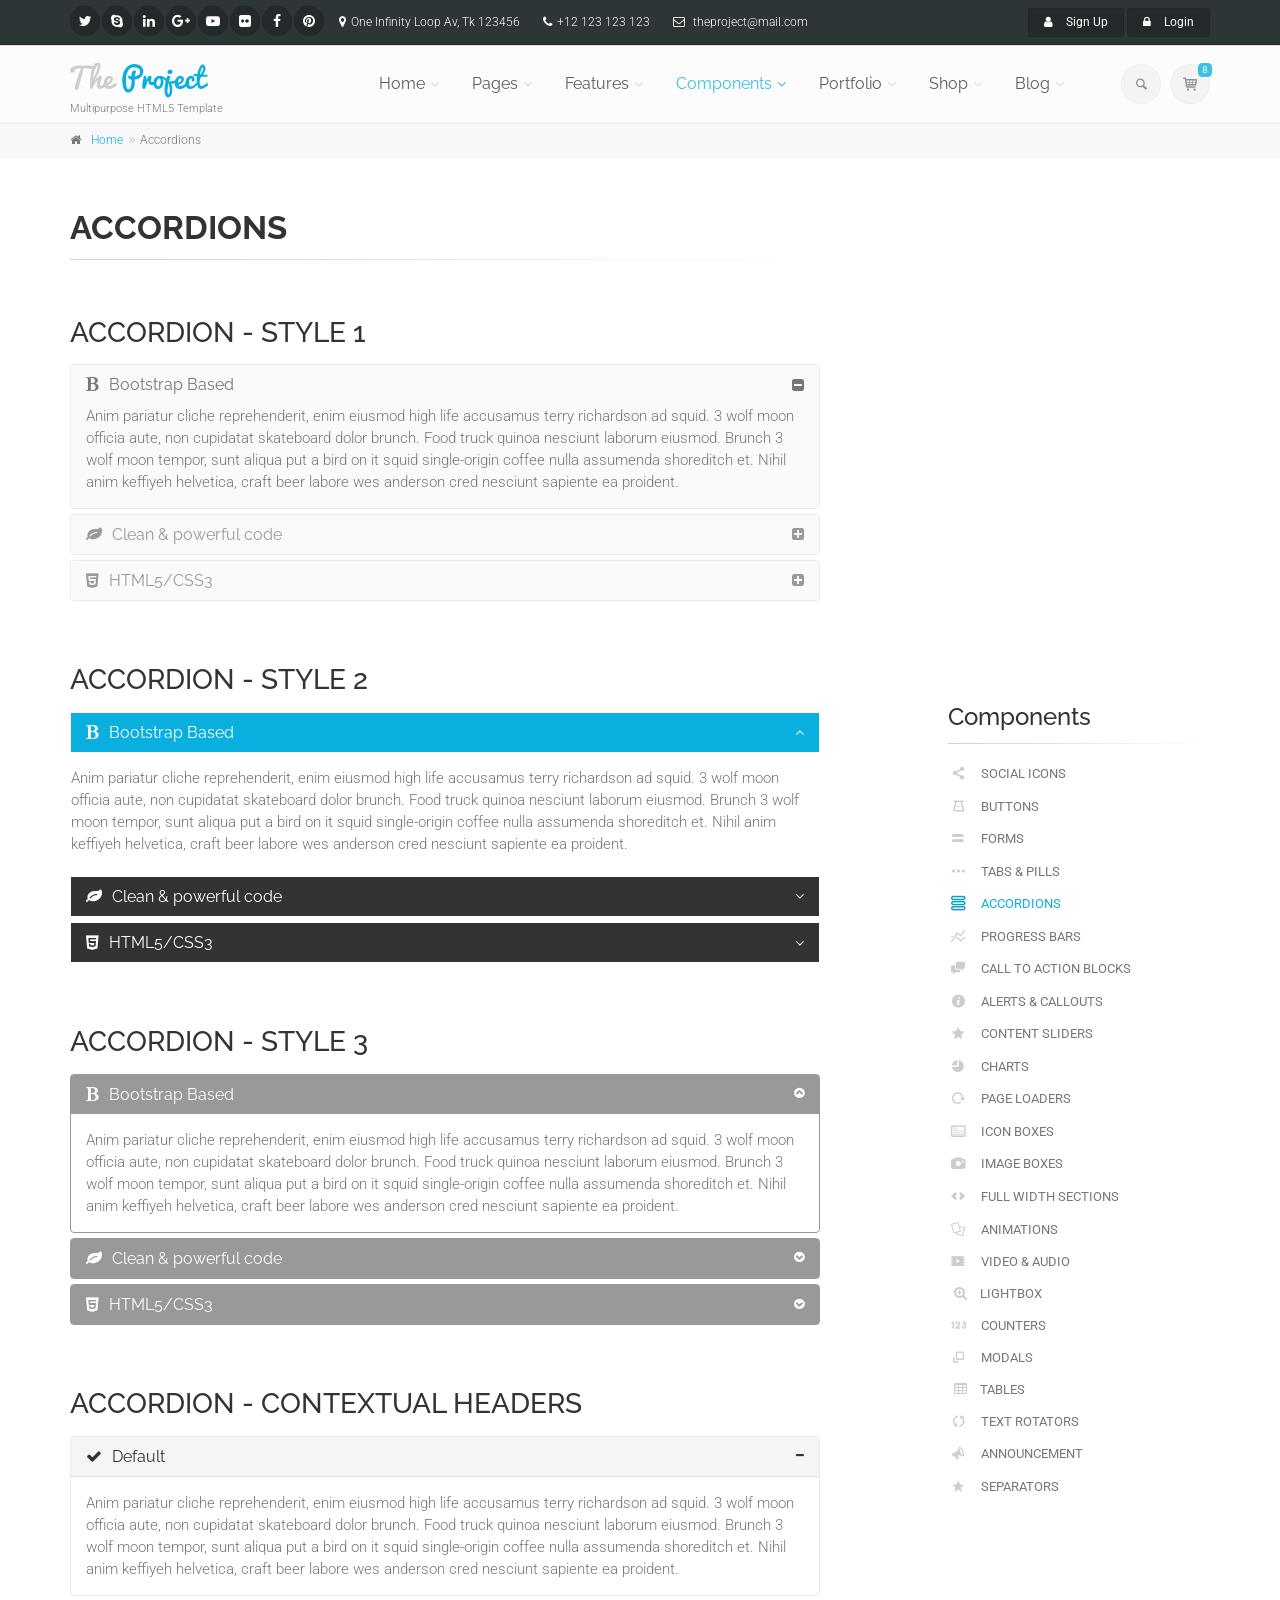
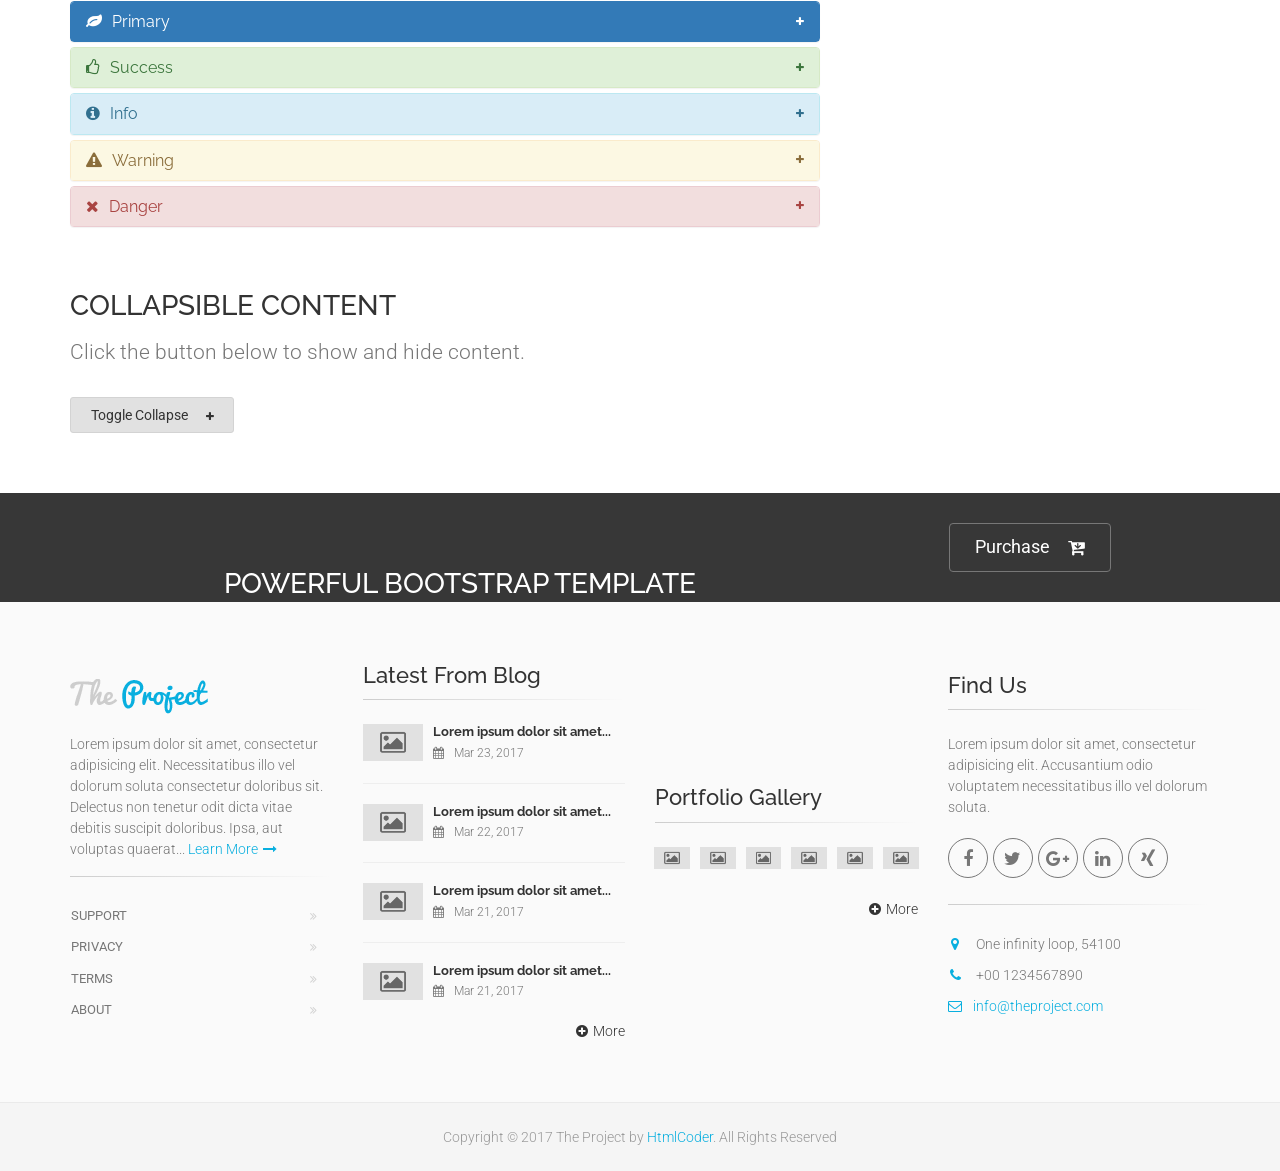
<file: components-accordions.html>
<!DOCTYPE html>
<!--[if IE 9]> <html lang="zxx" class="ie9"> <![endif]-->
<!--[if gt IE 9]> <html lang="zxx" class="ie"> <![endif]-->
<!--[if !IE]><!-->
<html dir="ltr" lang="zxx">
	<!--<![endif]-->

	<head>
		<meta charset="utf-8">
		<title>The Project | Accordions</title>
		<meta name="description" content="The Project a Bootstrap-based, Responsive HTML5 Template">
		<meta name="author" content="htmlcoder.me">

		<!-- Mobile Meta -->
		<meta name="viewport" content="width=device-width, initial-scale=1.0">

		<!-- Favicon -->
		<link rel="shortcut icon" href="images/favicon.ico">

		<!-- Web Fonts -->
		<link href='http://fonts.googleapis.com/css?family=Roboto:400,300,300italic,400italic,500,500italic,700,700italic' rel='stylesheet' type='text/css'>
		<link href='http://fonts.googleapis.com/css?family=Raleway:700,400,300' rel='stylesheet' type='text/css'>
		<link href='http://fonts.googleapis.com/css?family=Pacifico' rel='stylesheet' type='text/css'>
		<link href='http://fonts.googleapis.com/css?family=PT+Serif' rel='stylesheet' type='text/css'>

		<!-- Bootstrap core CSS -->
		<link href="bootstrap/css/bootstrap.css" rel="stylesheet">

		<!-- Font Awesome CSS -->
		<link href="fonts/font-awesome/css/font-awesome.css" rel="stylesheet">

		<!-- Fontello CSS -->
		<link href="fonts/fontello/css/fontello.css" rel="stylesheet">

		<!-- Plugins -->
		<link href="plugins/magnific-popup/magnific-popup.css" rel="stylesheet">
		<link href="css/animations.css" rel="stylesheet">
		<link href="plugins/owlcarousel2/assets/owl.carousel.min.css" rel="stylesheet">
		<link href="plugins/owlcarousel2/assets/owl.theme.default.min.css" rel="stylesheet">
		<link href="plugins/hover/hover-min.css" rel="stylesheet">		
		
		<!-- The Project's core CSS file -->
		<!-- Use css/rtl_style.css for RTL version -->
		<link href="css/style.css" rel="stylesheet" >
		<!-- The Project's Typography CSS file, includes used fonts -->
		<!-- Used font for body: Roboto -->
		<!-- Used font for headings: Raleway -->
		<!-- Use css/rtl_typography-default.css for RTL version -->
		<link href="css/typography-default.css" rel="stylesheet" >
		<!-- Color Scheme (In order to change the color scheme, replace the blue.css with the color scheme that you prefer)-->
		<link href="css/skins/light_blue.css" rel="stylesheet">
		

		<!-- Custom css --> 
		<link href="css/custom.css" rel="stylesheet">
	</head>

	<!-- body classes:  -->
	<!-- "boxed": boxed layout mode e.g. <body class="boxed"> -->
	<!-- "pattern-1 ... pattern-9": background patterns for boxed layout mode e.g. <body class="boxed pattern-1"> -->
	<!-- "transparent-header": makes the header transparent and pulls the banner to top -->
	<!-- "gradient-background-header": applies gradient background to header -->
	<!-- "page-loader-1 ... page-loader-6": add a page loader to the page (more info @components-page-loaders.html) -->
	<body class="no-trans    ">

		<!-- scrollToTop -->
		<!-- ================ -->
		<div class="scrollToTop circle"><i class="icon-up-open-big"></i></div>
		
		<!-- page wrapper start -->
		<!-- ================ -->
		<div class="page-wrapper">
		
			<!-- header-container start -->
			<div class="header-container">
				
				
				<!-- header-top start -->
				<!-- classes:  -->
				<!-- "dark": dark version of header top e.g. class="header-top dark" -->
				<!-- "colored": colored version of header top e.g. class="header-top colored" -->
				<!-- ================ -->
				<div class="header-top dark ">
					<div class="container">
						<div class="row">
							<div class="col-xs-3 col-sm-6 col-md-9">
								<!-- header-top-first start -->
								<!-- ================ -->
								<div class="header-top-first clearfix">
									<ul class="social-links circle small clearfix hidden-xs">
										<li class="twitter"><a target="_blank" href="http://www.twitter.com"><i class="fa fa-twitter"></i></a></li>
										<li class="skype"><a target="_blank" href="http://www.skype.com"><i class="fa fa-skype"></i></a></li>
										<li class="linkedin"><a target="_blank" href="http://www.linkedin.com"><i class="fa fa-linkedin"></i></a></li>
										<li class="googleplus"><a target="_blank" href="http://plus.google.com"><i class="fa fa-google-plus"></i></a></li>
										<li class="youtube"><a target="_blank" href="http://www.youtube.com"><i class="fa fa-youtube-play"></i></a></li>
										<li class="flickr"><a target="_blank" href="http://www.flickr.com"><i class="fa fa-flickr"></i></a></li>
										<li class="facebook"><a target="_blank" href="http://www.facebook.com"><i class="fa fa-facebook"></i></a></li>
										<li class="pinterest"><a target="_blank" href="http://www.pinterest.com"><i class="fa fa-pinterest"></i></a></li>
									</ul>
									<div class="social-links hidden-lg hidden-md hidden-sm circle small">
										<div class="btn-group dropdown">
											<button type="button" class="btn dropdown-toggle" data-toggle="dropdown"><i class="fa fa-share-alt"></i></button>
											<ul class="dropdown-menu dropdown-animation">
												<li class="twitter"><a target="_blank" href="http://www.twitter.com"><i class="fa fa-twitter"></i></a></li>
												<li class="skype"><a target="_blank" href="http://www.skype.com"><i class="fa fa-skype"></i></a></li>
												<li class="linkedin"><a target="_blank" href="http://www.linkedin.com"><i class="fa fa-linkedin"></i></a></li>
												<li class="googleplus"><a target="_blank" href="http://plus.google.com"><i class="fa fa-google-plus"></i></a></li>
												<li class="youtube"><a target="_blank" href="http://www.youtube.com"><i class="fa fa-youtube-play"></i></a></li>
												<li class="flickr"><a target="_blank" href="http://www.flickr.com"><i class="fa fa-flickr"></i></a></li>
												<li class="facebook"><a target="_blank" href="http://www.facebook.com"><i class="fa fa-facebook"></i></a></li>
												<li class="pinterest"><a target="_blank" href="http://www.pinterest.com"><i class="fa fa-pinterest"></i></a></li>
											</ul>
										</div>
									</div>
									<ul class="list-inline hidden-sm hidden-xs">
										<li><i class="fa fa-map-marker pr-5 pl-10"></i>One Infinity Loop Av, Tk 123456</li>
										<li><i class="fa fa-phone pr-5 pl-10"></i>+12 123 123 123</li>
										<li><i class="fa fa-envelope-o pr-5 pl-10"></i> theproject@mail.com</li>
									</ul>
								</div>
								<!-- header-top-first end -->
							</div>
							<div class="col-xs-9 col-sm-6 col-md-3">

								<!-- header-top-second start -->
								<!-- ================ -->
								<div id="header-top-second"  class="clearfix">

									<!-- header top dropdowns start -->
									<!-- ================ -->
									<div class="header-top-dropdown text-right">
										<div class="btn-group">
											<a href="page-signup.html" class="btn btn-default btn-sm"><i class="fa fa-user pr-10"></i> Sign Up</a>
										</div>
										<div class="btn-group dropdown">
											<button type="button" class="btn dropdown-toggle btn-default btn-sm" data-toggle="dropdown"><i class="fa fa-lock pr-10"></i> Login</button>
											<ul class="dropdown-menu dropdown-menu-right dropdown-animation">
												<li>
													<form class="login-form margin-clear">
														<div class="form-group has-feedback">
															<label class="control-label">Username</label>
															<input type="text" class="form-control" placeholder="">
															<i class="fa fa-user form-control-feedback"></i>
														</div>
														<div class="form-group has-feedback">
															<label class="control-label">Password</label>
															<input type="password" class="form-control" placeholder="">
															<i class="fa fa-lock form-control-feedback"></i>
														</div>
														<button type="submit" class="btn btn-gray btn-sm">Log In</button>
														<span class="pl-5 pr-5">or</span>
														<button type="submit" class="btn btn-default btn-sm">Sing Up</button>
														<ul>
															<li><a href="#">Forgot your password?</a></li>
														</ul>
														<span class="text-center">Login with</span>
														<ul class="social-links circle small colored clearfix">
															<li class="facebook"><a target="_blank" href="http://www.facebook.com"><i class="fa fa-facebook"></i></a></li>
															<li class="twitter"><a target="_blank" href="http://www.twitter.com"><i class="fa fa-twitter"></i></a></li>
															<li class="googleplus"><a target="_blank" href="http://plus.google.com"><i class="fa fa-google-plus"></i></a></li>
														</ul>
													</form>
												</li>
											</ul>
										</div>
									</div>
									<!--  header top dropdowns end -->
								</div>
								<!-- header-top-second end -->
							</div>
						</div>
					</div>
				</div>
				<!-- header-top end -->
				
				<!-- header start -->
				<!-- classes:  -->
				<!-- "fixed": enables fixed navigation mode (sticky menu) e.g. class="header fixed clearfix" -->
				<!-- "dark": dark version of header e.g. class="header dark clearfix" -->
				<!-- "full-width": mandatory class for the full-width menu layout -->
				<!-- "centered": mandatory class for the centered logo layout -->
				<!-- ================ --> 
				<header class="header  fixed    clearfix">
					
					<div class="container">
						<div class="row">
							<div class="col-md-3 ">
								<!-- header-first start -->
								<!-- ================ -->
								<div class="header-first clearfix">
									
									<!-- header dropdown buttons -->
									<div class="header-dropdown-buttons visible-xs">
										<div class="btn-group dropdown">
											<button type="button" class="btn dropdown-toggle" data-toggle="dropdown"><i class="icon-search"></i></button>
											<ul class="dropdown-menu dropdown-menu-right dropdown-animation">
												<li>
													<form role="search" class="search-box margin-clear">
														<div class="form-group has-feedback">
															<input type="text" class="form-control" placeholder="Search">
															<i class="icon-search form-control-feedback"></i>
														</div>
													</form>
												</li>
											</ul>
										</div>
										<div class="btn-group dropdown">
											<button type="button" class="btn dropdown-toggle" data-toggle="dropdown"><i class="icon-basket-1"></i><span class="cart-count default-bg">8</span></button>
											<ul class="dropdown-menu dropdown-menu-right dropdown-animation cart">
												<li>
													<table class="table table-hover">
														<thead>
															<tr>
																<th class="quantity">QTY</th>
																<th class="product">Product</th>
																<th class="amount">Subtotal</th>
															</tr>
														</thead>
														<tbody>
															<tr>
																<td class="quantity">2 x</td>
																<td class="product"><a href="shop-product.html">Android 4.4 Smartphone</a><span class="small">4.7" Dual Core 1GB</span></td>
																<td class="amount">$199.00</td>
															</tr>
															<tr>
																<td class="quantity">3 x</td>
																<td class="product"><a href="shop-product.html">Android 4.2 Tablet</a><span class="small">7.3" Quad Core 2GB</span></td>
																<td class="amount">$299.00</td>
															</tr>
															<tr>
																<td class="quantity">3 x</td>
																<td class="product"><a href="shop-product.html">Desktop PC</a><span class="small">Quad Core 3.2MHz, 8GB RAM, 1TB Hard Disk</span></td>
																<td class="amount">$1499.00</td>
															</tr>
															<tr>
																<td class="total-quantity" colspan="2">Total 8 Items</td>
																<td class="total-amount">$1997.00</td>
															</tr>
														</tbody>
													</table>
													<div class="panel-body text-right">
														<a href="shop-cart.html" class="btn btn-group btn-gray btn-sm">View Cart</a>
														<a href="shop-checkout.html" class="btn btn-group btn-gray btn-sm">Checkout</a>
													</div>
												</li>
											</ul>
										</div>
									</div>
									<!-- header dropdown buttons end-->
									
									<!-- logo -->
									<div id="logo" class="logo">
										<a href="index.html"><img id="logo_img" src="images/logo_light_blue.png" alt="The Project"></a>
									</div>

									<!-- name-and-slogan -->
									<div class="site-slogan">
										Multipurpose HTML5 Template
									</div>

								</div>
								<!-- header-first end -->

							</div>
							<div class="col-md-9">
					
								<!-- header-second start -->
								<!-- ================ -->
								<div class="header-second clearfix">
									
								<!-- main-navigation start -->
								<!-- classes: -->
								<!-- "onclick": Makes the dropdowns open on click, this the default bootstrap behavior e.g. class="main-navigation onclick" -->
								<!-- "animated": Enables animations on dropdowns opening e.g. class="main-navigation animated" -->
								<!-- "with-dropdown-buttons": Mandatory class that adds extra space, to the main navigation, for the search and cart dropdowns -->
								<!-- ================ -->
								<div class="main-navigation  animated with-dropdown-buttons">

									<!-- navbar start -->
									<!-- ================ -->
									<nav class="navbar navbar-default" role="navigation">
										<div class="container-fluid">

											<!-- Toggle get grouped for better mobile display -->
											<div class="navbar-header">
												<button type="button" class="navbar-toggle" data-toggle="collapse" data-target="#navbar-collapse-1">
													<span class="sr-only">Toggle navigation</span>
													<span class="icon-bar"></span>
													<span class="icon-bar"></span>
													<span class="icon-bar"></span>
												</button>
												
											</div>

											<!-- Collect the nav links, forms, and other content for toggling -->
											<div class="collapse navbar-collapse" id="navbar-collapse-1">
												<!-- main-menu -->
												<ul class="nav navbar-nav ">

													<!-- mega-menu start -->
													<li class="dropdown  mega-menu">
														<a href="index.html" class="dropdown-toggle" data-toggle="dropdown">Home</a>
														<ul class="dropdown-menu">
															<li>
																<div class="row">
																	<div class="col-md-12">
																		<h4 class="title"><i class="fa fa-laptop pr-10"></i> Demos</h4>
																		<div class="row">
																			<div class="col-sm-6 col-md-3">
																				<div class="divider"></div>
																				<ul class="menu">
																					<li ><a href="index.html"><i class="icon-home pr-10"></i>Home Default</a></li>
																					<li ><a href="index-rtl.html"><i class="icon-home pr-10"></i>Home Default - RTL <span class="badge">New</span></a></li>
																					<li ><a href="index-corporate-1.html"><i class="icon-suitcase pr-10"></i>Corporate 1</a></li>
																					<li ><a href="index-corporate-2.html"><i class="icon-suitcase pr-10"></i>Corporate 2</a></li>
																					<li ><a href="index-corporate-3.html"><i class="icon-suitcase pr-10"></i>Corporate 3</a></li>
																					<li ><a href="index-corporate-4.html"><i class="icon-suitcase pr-10"></i>Corporate 4 <span class="badge">v1.2</span></a></li>
																					<li ><a href="index-corporate-5.html"><i class="icon-suitcase pr-10"></i>Corporate 5 (Law Firm) <span class="badge">v1.3</span></a></li>
																					<li ><a href="index-shop.html"><i class="icon-basket-1 pr-10"></i>Commerce 1</a></li>
																				</ul>
																			</div>
																			<div class="col-sm-6 col-md-3">
																				<div class="divider"></div>
																				<ul class="menu">
																					<li ><a href="index-shop-2.html"><i class="icon-basket-1 pr-10"></i>Commerce 2</a></li>
																					<li ><a href="index-portfolio.html"><i class="icon-briefcase pr-10"></i>Portfolio/Agency</a></li>
																					<li ><a href="index-portfolio-2.html"><i class="icon-camera pr-10"></i>Portfolio 2 <span class="badge">New</span></a></li>
																					<li ><a href="index-medical.html"><i class="fa fa-ambulance pr-10"></i>Medical</a></li>
																					<li ><a href="index-restaurant.html"><i class="fa fa-cutlery pr-10"></i>Restaurant</a></li>
																					<li ><a href="index-restaurant-2.html"><i class="fa fa-cutlery pr-10"></i>Restaurant 2 <span class="badge">v1.3</span></a></li>
																					<li ><a href="index-wedding.html"><i class="icon-heart pr-10"></i>Wedding</a></li>
																					<li ><a href="index-landing.html"><i class="fa fa-star pr-10"></i>Landing Page</a></li>
																				</ul>
																			</div>
																			<div class="col-sm-6 col-md-3">
																				<div class="divider"></div>
																				<ul class="menu">
																					<li ><a href="index-landing-2.html"><i class="fa fa-star pr-10"></i>Landing Page 2 <span class="badge">v1.3</span></a></li>
																					<li ><a href="page-coming-soon.html"><i class="fa fa-clock-o pr-10"></i>Coming Soon</a></li>
																					<li ><a href="index-one-page.html"><i class="icon-home pr-10"></i>One Page Version</a></li>
																					<li ><a href="index-construction.html"><i class="fa fa-building pr-10"></i>Construction <span class="badge">v1.1</span></a></li>
																					<li ><a href="index-education.html"><i class="fa fa-graduation-cap pr-10"></i>Education <span class="badge">v1.1</span></a></li>
																					<li ><a href="index-hotel.html"><i class="fa fa-bed pr-10"></i>Hotel <span class="badge">v1.1</span></a></li>
																					<li ><a href="index-blog.html"><i class="fa fa-pencil pr-10"></i>Blog <span class="badge">v1.1</span></a></li>
																					<li ><a href="index-blog-2.html"><i class="fa fa-pencil pr-10"></i>Blog 2<span class="badge">v1.3</span></a></li>
																				</ul>
																			</div>
																			<div class="col-sm-6 col-md-3">
																				<div class="divider"></div>
																				<ul class="menu">
																					<li ><a href="index-beauty.html"><i class="fa fa-magic pr-10"></i>Beauty Center <span class="badge">v1.1</span></a></li>
																					<li ><a href="index-gym.html"><i class="fa fa-heartbeat pr-10"></i>Gym <span class="badge">v1.2</span></a></li>
																					<li ><a href="index-resume.html"><i class="fa fa-user pr-10"></i>Resume <span class="badge">v1.2</span></a></li>
																					<li ><a href="index-agency.html"><i class="fa fa-users pr-10"></i>Agency <span class="badge">v1.2</span></a></li>
																					<li ><a href="index-logistics.html"><i class="fa fa-truck pr-10"></i>Logistics <span class="badge">v1.2</span></a></li>
																				</ul>
																			</div>
																		</div>
																	</div>
																</div>
															</li>
														</ul>
													</li>
													<!-- mega-menu end -->
													<!-- mega-menu start -->
													<li class="dropdown  mega-menu">
														<a href="#" class="dropdown-toggle" data-toggle="dropdown">Pages</a>
														<ul class="dropdown-menu">
															<li>
																<div class="row">
																	<div class="col-lg-8 col-md-9">
																		<h4 class="title">Pages</h4>
																		<div class="row">
																			<div class="col-sm-4">
																				<div class="divider"></div>
																				<ul class="menu">
																					<li ><a href="page-about.html"><i class="fa fa-angle-right"></i>About Us 1</a></li>
																					<li ><a href="page-about-2.html"><i class="fa fa-angle-right"></i>About Us 2</a></li>
																					<li ><a href="page-about-3.html"><i class="fa fa-angle-right"></i>About Us 3</a></li>
																					<li ><a href="page-about-4.html"><i class="fa fa-angle-right"></i>About Us 4</a></li>
																					<li ><a href="page-about-me.html"><i class="fa fa-angle-right"></i>About Me</a></li>
																					<li ><a href="page-team.html"><i class="fa fa-angle-right"></i>Our Team - Options 1</a></li>
																					<li ><a href="page-team-2.html"><i class="fa fa-angle-right"></i>Our Team - Options 2</a></li>
																					<li ><a href="page-team-3.html"><i class="fa fa-angle-right"></i>Our Team - Options 3</a></li>
																					<li ><a href="page-coming-soon.html"><i class="fa fa-angle-right"></i>Coming Soon Page</a></li>
																					<li ><a href="page-faq.html"><i class="fa fa-angle-right"></i>FAQ page</a></li>
																				</ul>
																			</div>
																			<div class="col-sm-4">
																				<div class="divider"></div>
																				<ul class="menu">
																					<li ><a href="page-services.html"><i class="fa fa-angle-right"></i>Services 1</a></li>
																					<li ><a href="page-services-2.html"><i class="fa fa-angle-right"></i>Services 2</a></li>
																					<li ><a href="page-services-3.html"><i class="fa fa-angle-right"></i>Services 3</a></li>
																					<li ><a href="page-contact.html"><i class="fa fa-angle-right"></i>Contact 1</a></li>
																					<li ><a href="page-contact-2.html"><i class="fa fa-angle-right"></i>Contact 2</a></li>
																					<li ><a href="page-contact-3.html"><i class="fa fa-angle-right"></i>Contact 3</a></li>
																					<li ><a href="page-login.html"><i class="fa fa-angle-right"></i>Login 1</a></li>
																					<li ><a href="page-login-2.html"><i class="fa fa-angle-right"></i>Login 2 - Fullsreen</a></li>
																					<li ><a href="page-signup.html"><i class="fa fa-angle-right"></i>Sign Up 1</a></li>
																					<li ><a href="page-signup-2.html"><i class="fa fa-angle-right"></i>Sign Up 2 - Fullsreen</a></li>
																				</ul>
																			</div>
																			<div class="col-sm-4">
																				<div class="divider"></div>
																				<ul class="menu">
																					<li ><a href="page-404.html"><i class="fa fa-angle-right"></i>404 error</a></li>
																					<li ><a href="page-404-2.html"><i class="fa fa-angle-right"></i>404 error - Parallax</a></li>
																					<li ><a href="page-affix-sidebar.html"><i class="fa fa-angle-right"></i>Sidebar - Affix Menu</a></li>
																					<li ><a href="page-left-sidebar.html"><i class="fa fa-angle-right"></i>Left Sidebar</a></li>
																					<li ><a href="page-right-sidebar.html"><i class="fa fa-angle-right"></i>Right Sidebar</a></li>
																					<li ><a href="page-two-sidebars.html"><i class="fa fa-angle-right"></i>Two Sidebars</a></li>
																					<li ><a href="page-two-sidebars-left.html"><i class="fa fa-angle-right"></i>Two Sidebars Left</a></li>
																					<li ><a href="page-two-sidebars-right.html"><i class="fa fa-angle-right"></i>Two Sidebars Right</a></li>
																					<li ><a href="page-no-sidebars.html"><i class="fa fa-angle-right"></i>No Sidebars</a></li>
																					<li ><a href="page-sitemap.html"><i class="fa fa-angle-right"></i>Sitemap</a></li>
																				</ul>
																			</div>
																		</div>
																	</div>
																	<div class="col-lg-4 col-md-3 hidden-sm">
																		<h4 class="title">Premium HTML5 Template</h4>
																		<p class="mb-10">The Project is perfectly suitable for corporate, business and company webpages.</p>
																		<img src="images/section-image-3.png" alt="The Project">
																	</div>
																</div>
															</li>
														</ul>
													</li>
													<!-- mega-menu end -->
													<li class="dropdown ">
														<a class="dropdown-toggle" data-toggle="dropdown" href="#">Features</a>
														<ul class="dropdown-menu">
															<li class="dropdown ">
																<a  class="dropdown-toggle" data-toggle="dropdown" href="#">Headers <span class="badge">v1.2</span></a>
																<ul class="dropdown-menu">
																	<li ><a href="features-headers-default.html">Default/Semi-Transparent</a></li>
																	<li ><a href="features-headers-default-dark.html">Dark/Semi-Transparent</a></li>
																	<li ><a href="features-headers-gradient-dark.html">Gradient Dark <span class="badge">v1.2</span></a></li>
																	<li ><a href="features-headers-gradient-light.html">Gradient Light <span class="badge">v1.2</span></a></li>
																	<li ><a href="features-headers-classic.html">Classic Light</a></li>
																	<li ><a href="features-headers-classic-dark.html">Classic Dark</a></li>
																	<li ><a href="features-headers-colored.html">Colored/Light</a></li>
																	<li ><a href="features-headers-colored-dark.html">Colored/Dark</a></li>
																	<li ><a href="features-headers-full-width.html">Full Width</a></li>
																	<li ><a href="features-headers-offcanvas-left.html">Offcanvas Left Side</a></li>
																	<li ><a href="features-headers-offcanvas-right.html">Offcanvas Right Side</a></li>
																	<li ><a href="features-headers-logo-centered.html">Logo Centered</a></li>
																	<li ><a href="features-headers-slider-top.html">Slider Top</a></li>
																	<li ><a href="features-headers-simple.html">Simple Static</a></li>
																</ul>
															</li>
															<li class="dropdown ">
																<a  class="dropdown-toggle" data-toggle="dropdown" href="#">Sticky Headers <span class="badge">v1.2</span></a>
																<ul class="dropdown-menu">
																	<li ><a href="features-headers-default.html">Default</a></li>
																	<li ><a href="features-headers-sticky-2.html">Alternative <span class="badge">v1.2</span></a></li>
																</ul>
															</li>
															<li class="dropdown ">
																<a  class="dropdown-toggle" data-toggle="dropdown" href="#">Menus</a>
																<ul class="dropdown-menu">
																	<li ><a href="features-headers-default.html">Default/On Hover Menu</a></li>
																	<li ><a href="features-menus-onhover-no-animations.html">On Hover Menu - No Animations</a></li>
																	<li ><a href="features-menus-onclick.html">On Click Menu - With Animations</a></li>
																	<li ><a href="features-menus-onclick-no-animations.html">On Click Menu - No Animations</a></li>
																</ul>
															</li>
															<li class="dropdown ">
																<a  class="dropdown-toggle" data-toggle="dropdown" href="#">Footers <span class="badge">v1.2</span></a>
																<ul class="dropdown-menu">
																	<li ><a href="features-footers-default.html#footer">Default</a></li>
																	<li ><a href="features-footers-contact-form.html#footer">Contact Form</a></li>
																	<li ><a href="features-footers-contact-form-2.html#footer">Contact Form 2 <span class="badge">v1.2</span></a></li>
																	<li ><a href="features-footers-google-maps.html#footer">Google Maps</a></li>
																	<li ><a href="features-footers-subscribe.html#footer">Subscribe Form</a></li>
																	<li ><a href="features-footers-minimal.html#footer">Minimal</a></li>
																	<li ><a href="features-footers-links.html#footer">Links <span class="badge">v1.1</span></a></li>
																	<li ><a href="features-footers-full-width.html#footer">Full Width <span class="badge">v1.2</span></a></li>
																</ul>
															</li>
															<li class="dropdown ">
																<a  class="dropdown-toggle" data-toggle="dropdown" href="#">Main Sliders <span class="badge">v1.2</span></a>
																<ul class="dropdown-menu">
																	<li ><a href="features-sliders-fullscreen.html">Full Screen</a></li>
																	<li ><a href="features-sliders-fullwidth.html">Full Width</a></li>
																	<li ><a href="features-sliders-fullwidth-big-height.html">Full Width - Big Height</a></li>
																	<li ><a href="features-sliders-boxedwidth-light.html">Boxed Width - Light Bg</a></li>
																	<li ><a href="features-sliders-boxedwidth-dark.html">Boxed Width - Dark Bg</a></li>
																	<li ><a href="features-sliders-boxedwidth-default.html">Boxed Width - Default Bg</a></li>
																	<li ><a href="features-sliders-video-background.html">Video Background</a></li>
																	<li ><a href="features-sliders-text-rotator.html">Text Rotator</a></li>
																</ul>
															</li>
															<li class="dropdown">
																<a  class="dropdown-toggle" data-toggle="dropdown" href="#">Email Templates <span class="badge">v1.1</span></a>
																<ul class="dropdown-menu">
																	<li><a target="_blank" href="email_templates/email_template_blue.html">Blue</a></li>
																	<li><a target="_blank" href="email_templates/email_template_brown.html">Brown</a></li>
																	<li><a target="_blank" href="email_templates/email_template_cool_green.html">Cool Green</a></li>
																	<li><a target="_blank" href="email_templates/email_template_dark_cyan.html">Dark Cyan</a></li>
																	<li><a target="_blank" href="email_templates/email_template_dark_red.html">Dark Red</a></li>
																	<li><a target="_blank" href="email_templates/email_template_gold.html">Gold</a></li>
																	<li><a target="_blank" href="email_templates/email_template_gray.html">Gray</a></li>
																	<li><a target="_blank" href="email_templates/email_template_green.html">Green</a></li>
																	<li><a target="_blank" href="email_templates/email_template_light_blue.html">Light Blue</a></li>
																	<li><a target="_blank" href="email_templates/email_template_orange.html">Orange</a></li>
																	<li><a target="_blank" href="email_templates/email_template_pink.html">Pink</a></li>
																	<li><a target="_blank" href="email_templates/email_template_purple.html">Purple</a></li>
																	<li><a target="_blank" href="email_templates/email_template_red.html">Red</a></li>
																	<li><a target="_blank" href="email_templates/email_template_vivid_red.html">Vivid Red</a></li>
																</ul>
															</li>
															<li class="dropdown ">
																<a  class="dropdown-toggle" data-toggle="dropdown" href="#">Pricing Tables</a>
																<ul class="dropdown-menu">
																	<li ><a href="features-pricing-tables-1.html">Pricing Tables 1</a></li>
																	<li ><a href="features-pricing-tables-2.html">Pricing Tables 2</a></li>
																	<li ><a href="features-pricing-tables-3.html">Pricing Tables 3</a></li>
																</ul>
															</li>
															<li class="dropdown ">
																<a  class="dropdown-toggle" data-toggle="dropdown" href="#">Icons</a>
																<ul class="dropdown-menu">
																	<li ><a href="features-icons-fontawesome.html">Font Awesome</a></li>
																	<li ><a href="features-icons-fontello.html">Fontello</a></li>
																	<li ><a href="features-icons-glyphicons.html">Glyphicons</a></li>
																</ul>
															</li>
															<li ><a href="features-dark-page.html">Dark Page</a></li>
															<li ><a href="features-typography.html">Typography</a></li>
															<li ><a href="features-backgrounds.html">Backgrounds</a></li>
															<li ><a href="features-grid.html">Grid</a></li>
														</ul>
													</li>
													<!-- mega-menu start -->
													<li class="dropdown active mega-menu narrow">
														<a href="#" class="dropdown-toggle" data-toggle="dropdown">Components</a>
														<ul class="dropdown-menu">
															<li>
																<div class="row">
																	<div class="col-md-12">
																		<h4 class="title"><i class="fa fa-magic pr-10"></i> Components</h4>
																		<div class="row">
																			<div class="col-sm-6">
																				<div class="divider"></div>
																				<ul class="menu">
																					<li ><a href="components-social-icons.html"><i class="icon-share pr-10"></i>Social Icons</a></li>
																					<li ><a href="components-buttons.html"><i class="icon-flask pr-10"></i>Buttons</a></li>
																					<li ><a href="components-forms.html"><i class="icon-eq pr-10"></i>Forms</a></li>
																					<li ><a href="components-tabs-and-pills.html"><i class=" icon-dot-3 pr-10"></i>Tabs &amp; Pills</a></li>
																					<li class="active"><a href="components-accordions.html"><i class="icon-menu-outline pr-10"></i>Accordions</a></li>
																					<li ><a href="components-progress-bars.html"><i class="icon-chart-line pr-10"></i>Progress Bars</a></li>
																					<li ><a href="components-call-to-action.html"><i class="icon-chat pr-10"></i>Call to Action Blocks</a></li>
																					<li ><a href="components-alerts-and-callouts.html"><i class="icon-info-circled pr-10"></i>Alerts &amp; Callouts</a></li>
																					<li ><a href="components-content-sliders.html"><i class="icon-star-filled pr-10"></i>Content Sliders</a></li>
																					<li ><a href="components-charts.html"><i class="icon-chart-pie pr-10"></i>Charts</a></li>
																					<li ><a href="components-page-loaders.html"><i class="fa fa-circle-o-notch fa-spin"></i>Page Loaders <span class="badge">v1.1</span></a></li>
																					<li ><a href="components-icon-boxes.html"><i class="icon-picture-outline pr-10"></i>Icon Boxes</a></li>
																				</ul>
																			</div>
																			<div class="col-sm-6">
																				<div class="divider"></div>
																				<ul class="menu">
																					<li ><a href="components-image-boxes.html"><i class="icon-camera-1 pr-10"></i>Image Boxes</a></li>
																					<li ><a href="components-fullwidth-sections.html"><i class="icon-code-1 pr-10"></i>Full Width Sections</a></li>
																					<li ><a href="components-animations.html"><i class="icon-docs pr-10"></i>Animations</a></li>
																					<li ><a href="components-video-and-audio.html"><i class="icon-video pr-10"></i>Video &amp; Audio</a></li>
																					<li ><a href="components-lightbox.html"><i class="icon-plus pr-10"></i>Lightbox</a></li>
																					<li ><a href="components-counters.html"><i class="icon-sort-numeric pr-10"></i>Counters</a></li>
																					<li ><a href="components-modals.html"><i class="icon-popup pr-10"></i>Modals</a></li>
																					<li ><a href="components-tables.html"><i class="icon-th pr-10"></i>Tables</a></li>
																					<li ><a href="components-text-rotators.html"><i class="icon-arrows-ccw pr-10"></i>Text Rotators</a></li>
																					<li ><a href="components-announcement-default.html"><i class="icon-megaphone pr-10"></i>Announcements <span class="badge">v1.3</span></a></li>
																					<li ><a href="components-separators.html"><i class="icon-star pr-10"></i>Separators <span class="badge">v1.3</span></a></li>
																				</ul>
																			</div>
																		</div>
																	</div>
																</div>
															</li>
														</ul>
													</li>
													<!-- mega-menu end -->
													<li class="dropdown ">
														<a href="portfolio-grid-2-3-col.html" class="dropdown-toggle" data-toggle="dropdown">Portfolio</a>
														<ul class="dropdown-menu">
															<li class="dropdown ">
																<a  class="dropdown-toggle" data-toggle="dropdown" href="#">Portfolio Grid 1</a>
																<ul class="dropdown-menu">
																	<li ><a href="portfolio-grid-1-2-col.html">2 Column</a></li>
																	<li ><a href="portfolio-grid-1-3-col.html">3 Column</a></li>
																	<li ><a href="portfolio-grid-1-4-col.html">4 Column</a></li>
																	<li ><a href="portfolio-grid-1-sidebar.html">With Sidebar</a></li>
																</ul>
															</li>
															<li class="dropdown ">
																<a  class="dropdown-toggle" data-toggle="dropdown" href="#">Portfolio Grid 2</a>
																<ul class="dropdown-menu">
																	<li ><a href="portfolio-grid-2-2-col.html">2 Column</a></li>
																	<li ><a href="portfolio-grid-2-3-col.html">3 Column</a></li>
																	<li ><a href="portfolio-grid-2-4-col.html">4 Column</a></li>
																	<li ><a href="portfolio-grid-2-sidebar.html">With Sidebar</a></li>
																</ul>
															</li>
															<li class="dropdown ">
																<a  class="dropdown-toggle" data-toggle="dropdown" href="#">Portfolio Grid 3 - Dark</a>
																<ul class="dropdown-menu">
																	<li ><a href="portfolio-grid-3-2-col.html">2 Column</a></li>
																	<li ><a href="portfolio-grid-3-3-col.html">3 Column</a></li>
																	<li ><a href="portfolio-grid-3-4-col.html">4 Column</a></li>
																	<li ><a href="portfolio-grid-3-sidebar.html">With Sidebar</a></li>
																</ul>
															</li>
															<li class="dropdown ">
																<a  class="dropdown-toggle" data-toggle="dropdown" href="#">Portfolio Fullwidth</a>
																<ul class="dropdown-menu">
																	<li ><a href="portfolio-fullwidth-2-col.html">2 Column</a></li>
																	<li ><a href="portfolio-fullwidth-3-col.html">3 Column</a></li>
																	<li ><a href="portfolio-fullwidth-4-col.html">4 Column</a></li>
																</ul>
															</li>
															<li class="dropdown ">
																<a  class="dropdown-toggle" data-toggle="dropdown" href="#">Portfolio List</a>
																<ul class="dropdown-menu">
																	<li ><a href="portfolio-list-1.html">List - Large Images</a></li>
																	<li ><a href="portfolio-list-2.html">List - Small Images</a></li>
																	<li ><a href="portfolio-list-sidebar.html">With Sidebar</a></li>
																</ul>
															</li>
															<li ><a href="portfolio-item.html">Single Item 1</a></li>
															<li ><a href="portfolio-item-2.html">Single Item 2</a></li>
															<li ><a href="portfolio-item-3.html">Single Item 3</a></li>
														</ul>
													</li>
													<li class="dropdown ">
														<a href="index-shop.html" class="dropdown-toggle" data-toggle="dropdown">Shop</a>
														<ul class="dropdown-menu">
															<li ><a href="index-shop.html">Shop Home 1</a></li>
															<li ><a href="index-shop-2.html">Shop Home 2</a></li>
															<li ><a href="shop-listing-4col.html">Grid - 4 Columns</a></li>
															<li ><a href="shop-listing-3col.html">Grid - 3 Columns</a></li>
															<li ><a href="shop-listing-2col.html">Grid - 2 Columns</a></li>
															<li ><a href="shop-listing-sidebar.html">Grid - With Sidebar</a></li>
															<li ><a href="shop-listing-list.html">List</a></li>
															<li ><a href="shop-product.html">Product Page</a></li>
															<li ><a href="shop-product-2.html">Product Page 2 <span class="badge">v1.3</span></a></li>
															<li ><a href="shop-cart.html">Shopping Cart</a></li>
															<li ><a href="shop-checkout.html">Checkout Page - Step 1</a></li>
															<li ><a href="shop-checkout-payment.html">Checkout Page - Step 2</a></li>
															<li ><a href="shop-checkout-review.html">Checkout Page - Step 3</a></li>
															<li ><a href="shop-invoice.html">Invoice</a></li>
														</ul>
													</li>
													<li class="dropdown ">
														<a href="blog-large-image-right-sidebar.html" class="dropdown-toggle" data-toggle="dropdown">Blog</a>
														<ul class="dropdown-menu">
															<li ><a href="index-blog.html">Blog Home <span class="badge">v1.1</span></a></li>
															<li ><a href="index-blog-2.html">Blog Home 2 <span class="badge">v1.3</span></a></li>
															<li class="dropdown ">
																<a  class="dropdown-toggle" data-toggle="dropdown" href="#">Large Image</a>
																<ul class="dropdown-menu to-left">
																	<li ><a href="blog-large-image-right-sidebar.html">Right Sidebar</a></li>
																	<li ><a href="blog-large-image-left-sidebar.html">Left Sidebar</a></li>
																	<li ><a href="blog-large-image-no-sidebar.html">Without Sidebar</a></li>
																</ul>
															</li>
															<li class="dropdown ">
																<a  class="dropdown-toggle" data-toggle="dropdown" href="#">Medium Image</a>
																<ul class="dropdown-menu to-left">
																	<li ><a href="blog-medium-image-right-sidebar.html">Right Sidebar</a></li>
																	<li ><a href="blog-medium-image-left-sidebar.html">Left Sidebar</a></li>
																	<li ><a href="blog-medium-image-no-sidebar.html">Without Sidebar</a></li>
																</ul>
															</li>
															<li class="dropdown ">
																<a  class="dropdown-toggle" data-toggle="dropdown" href="#">Masonry</a>
																<ul class="dropdown-menu to-left">
																	<li ><a href="blog-masonry-right-sidebar.html">Right Sidebar</a></li>
																	<li ><a href="blog-masonry-left-sidebar.html">Left Sidebar</a></li>
																	<li ><a href="blog-masonry-no-sidebar.html">Without Sidebar</a></li>
																</ul>
															</li>
															<li ><a href="blog-timeline.html">Timeline</a></li>
															<li ><a href="blog-post.html">Blog Post</a></li>
														</ul>
													</li>
												</ul>
												<!-- main-menu end -->
												
												<!-- header dropdown buttons -->
												<div class="header-dropdown-buttons hidden-xs ">
													<div class="btn-group dropdown">
														<button type="button" class="btn dropdown-toggle" data-toggle="dropdown"><i class="icon-search"></i></button>
														<ul class="dropdown-menu dropdown-menu-right dropdown-animation">
															<li>
																<form role="search" class="search-box margin-clear">
																	<div class="form-group has-feedback">
																		<input type="text" class="form-control" placeholder="Search">
																		<i class="icon-search form-control-feedback"></i>
																	</div>
																</form>
															</li>
														</ul>
													</div>
													<div class="btn-group dropdown">
														<button type="button" class="btn dropdown-toggle" data-toggle="dropdown"><i class="icon-basket-1"></i><span class="cart-count default-bg">8</span></button>
														<ul class="dropdown-menu dropdown-menu-right dropdown-animation cart">
															<li>
																<table class="table table-hover">
																	<thead>
																		<tr>
																			<th class="quantity">QTY</th>
																			<th class="product">Product</th>
																			<th class="amount">Subtotal</th>
																		</tr>
																	</thead>
																	<tbody>
																		<tr>
																			<td class="quantity">2 x</td>
																			<td class="product"><a href="shop-product.html">Android 4.4 Smartphone</a><span class="small">4.7" Dual Core 1GB</span></td>
																			<td class="amount">$199.00</td>
																		</tr>
																		<tr>
																			<td class="quantity">3 x</td>
																			<td class="product"><a href="shop-product.html">Android 4.2 Tablet</a><span class="small">7.3" Quad Core 2GB</span></td>
																			<td class="amount">$299.00</td>
																		</tr>
																		<tr>
																			<td class="quantity">3 x</td>
																			<td class="product"><a href="shop-product.html">Desktop PC</a><span class="small">Quad Core 3.2MHz, 8GB RAM, 1TB Hard Disk</span></td>
																			<td class="amount">$1499.00</td>
																		</tr>
																		<tr>
																			<td class="total-quantity" colspan="2">Total 8 Items</td>
																			<td class="total-amount">$1997.00</td>
																		</tr>
																	</tbody>
																</table>
																<div class="panel-body text-right">
																	<a href="shop-cart.html" class="btn btn-group btn-gray btn-sm">View Cart</a>
																	<a href="shop-checkout.html" class="btn btn-group btn-gray btn-sm">Checkout</a>
																</div>
															</li>
														</ul>
													</div>
												</div>
												<!-- header dropdown buttons end-->
												
											</div>

										</div>
									</nav>
									<!-- navbar end -->

								</div>
								<!-- main-navigation end -->
								</div>
								<!-- header-second end -->
					
							</div>
						</div>
					</div>
					
				</header>
				<!-- header end -->
			</div>
			<!-- header-container end -->
		
			<!-- breadcrumb start -->
			<!-- ================ -->
			<div class="breadcrumb-container">
				<div class="container">
					<ol class="breadcrumb">
						<li><i class="fa fa-home pr-10"></i><a href="index.html">Home</a></li>
						<li class="active">Accordions</li>
					</ol>
				</div>
			</div>
			<!-- breadcrumb end -->

			<!-- main-container start -->
			<!-- ================ -->
			<section class="main-container">

				<div class="container">
					<div class="row">

						<!-- main start -->
						<!-- ================ -->
						<div class="main col-md-8">

							<!-- page-title start -->
							<!-- ================ -->
							<h1 class="page-title">Accordions</h1>
							<div class="separator-2"></div>
							<!-- page-title end -->

							<!-- Accordions start -->
							<!-- ============================================================================== -->
							<br>
							<h2>Accordion - Style 1</h2>
							<!-- accordion start -->
							<!-- ================ -->
							<div class="panel-group collapse-style-1" id="accordion">
								<div class="panel panel-default">
									<div class="panel-heading">
										<h4 class="panel-title">
											<a data-toggle="collapse" data-parent="#accordion" href="#collapseOne">
												<i class="fa fa-bold pr-10"></i>Bootstrap Based
											</a>
										</h4>
									</div>
									<div id="collapseOne" class="panel-collapse collapse in">
										<div class="panel-body">
											Anim pariatur cliche reprehenderit, enim eiusmod high life accusamus terry richardson ad squid. 3 wolf moon officia aute, non cupidatat skateboard dolor brunch. Food truck quinoa nesciunt laborum eiusmod. Brunch 3 wolf moon tempor, sunt aliqua put a bird on it squid single-origin coffee nulla assumenda shoreditch et. Nihil anim keffiyeh helvetica, craft beer labore wes anderson cred nesciunt sapiente ea proident.
										</div>
									</div>
								</div>
								<div class="panel panel-default">
									<div class="panel-heading">
										<h4 class="panel-title">
											<a data-toggle="collapse" data-parent="#accordion" href="#collapseTwo" class="collapsed">
												<i class="fa fa-leaf pr-10"></i>Clean &amp; powerful code
											</a>
										</h4>
									</div>
									<div id="collapseTwo" class="panel-collapse collapse">
										<div class="panel-body">
											Anim pariatur cliche reprehenderit, enim eiusmod high life accusamus terry richardson ad squid. 3 wolf moon officia aute, non cupidatat skateboard dolor brunch. Food truck quinoa nesciunt laborum eiusmod. Brunch 3 wolf moon tempor, sunt aliqua put a bird on it squid single-origin coffee nulla assumenda shoreditch et. Nihil anim keffiyeh helvetica, craft beer labore wes anderson cred nesciunt sapiente ea proident.
										</div>
									</div>
								</div>
								<div class="panel panel-default">
									<div class="panel-heading">
										<h4 class="panel-title">
											<a data-toggle="collapse" data-parent="#accordion" href="#collapseThree" class="collapsed">
												<i class="fa fa-html5 pr-10"></i>HTML5/CSS3
											</a>
										</h4>
									</div>
									<div id="collapseThree" class="panel-collapse collapse">
										<div class="panel-body">
											Anim pariatur cliche reprehenderit, enim eiusmod high life accusamus terry richardson ad squid. 3 wolf moon officia aute, non cupidatat skateboard dolor brunch. Food truck quinoa nesciunt laborum eiusmod. Brunch 3 wolf moon tempor, sunt aliqua put a bird on it squid single-origin coffee nulla assumenda shoreditch et. Nihil anim keffiyeh helvetica, craft beer labore wes anderson cred nesciunt sapiente ea proident.
										</div>
									</div>
								</div>
							</div>
							<!-- accordion end -->
							<br>
							<h2>Accordion - Style 2</h2>
							<!-- accordion start -->
							<!-- ================ -->
							<div class="panel-group collapse-style-2" id="accordion-2">
								<div class="panel panel-default">
									<div class="panel-heading">
										<h4 class="panel-title">
											<a data-toggle="collapse" data-parent="#accordion-2" href="#collapseOne-2">
												<i class="fa fa-bold pr-10"></i>Bootstrap Based
											</a>
										</h4>
									</div>
									<div id="collapseOne-2" class="panel-collapse collapse in">
										<div class="panel-body">
											Anim pariatur cliche reprehenderit, enim eiusmod high life accusamus terry richardson ad squid. 3 wolf moon officia aute, non cupidatat skateboard dolor brunch. Food truck quinoa nesciunt laborum eiusmod. Brunch 3 wolf moon tempor, sunt aliqua put a bird on it squid single-origin coffee nulla assumenda shoreditch et. Nihil anim keffiyeh helvetica, craft beer labore wes anderson cred nesciunt sapiente ea proident.
										</div>
									</div>
								</div>
								<div class="panel panel-default">
									<div class="panel-heading">
										<h4 class="panel-title">
											<a data-toggle="collapse" data-parent="#accordion-2" href="#collapseTwo-2" class="collapsed">
												<i class="fa fa-leaf pr-10"></i>Clean &amp; powerful code
											</a>
										</h4>
									</div>
									<div id="collapseTwo-2" class="panel-collapse collapse">
										<div class="panel-body">
											Anim pariatur cliche reprehenderit, enim eiusmod high life accusamus terry richardson ad squid. 3 wolf moon officia aute, non cupidatat skateboard dolor brunch. Food truck quinoa nesciunt laborum eiusmod. Brunch 3 wolf moon tempor, sunt aliqua put a bird on it squid single-origin coffee nulla assumenda shoreditch et. Nihil anim keffiyeh helvetica, craft beer labore wes anderson cred nesciunt sapiente ea proident.
										</div>
									</div>
								</div>
								<div class="panel panel-default">
									<div class="panel-heading">
										<h4 class="panel-title">
											<a data-toggle="collapse" data-parent="#accordion-2" href="#collapseThree-2" class="collapsed">
												<i class="fa fa-html5 pr-10"></i>HTML5/CSS3
											</a>
										</h4>
									</div>
									<div id="collapseThree-2" class="panel-collapse collapse">
										<div class="panel-body">
											Anim pariatur cliche reprehenderit, enim eiusmod high life accusamus terry richardson ad squid. 3 wolf moon officia aute, non cupidatat skateboard dolor brunch. Food truck quinoa nesciunt laborum eiusmod. Brunch 3 wolf moon tempor, sunt aliqua put a bird on it squid single-origin coffee nulla assumenda shoreditch et. Nihil anim keffiyeh helvetica, craft beer labore wes anderson cred nesciunt sapiente ea proident.
										</div>
									</div>
								</div>
							</div>
							<!-- accordion end -->
							<br>
							<h2>Accordion - Style 3</h2>
							<!-- accordion start -->
							<!-- ================ -->
							<div class="panel-group collapse-style-3" id="accordion-3">
								<div class="panel panel-default">
									<div class="panel-heading">
										<h4 class="panel-title">
											<a data-toggle="collapse" data-parent="#accordion-3" href="#collapseOne-3">
												<i class="fa fa-bold pr-10"></i>Bootstrap Based
											</a>
										</h4>
									</div>
									<div id="collapseOne-3" class="panel-collapse collapse in">
										<div class="panel-body">
											Anim pariatur cliche reprehenderit, enim eiusmod high life accusamus terry richardson ad squid. 3 wolf moon officia aute, non cupidatat skateboard dolor brunch. Food truck quinoa nesciunt laborum eiusmod. Brunch 3 wolf moon tempor, sunt aliqua put a bird on it squid single-origin coffee nulla assumenda shoreditch et. Nihil anim keffiyeh helvetica, craft beer labore wes anderson cred nesciunt sapiente ea proident.
										</div>
									</div>
								</div>
								<div class="panel panel-default">
									<div class="panel-heading">
										<h4 class="panel-title">
											<a data-toggle="collapse" data-parent="#accordion-3" href="#collapseTwo-3" class="collapsed">
												<i class="fa fa-leaf pr-10"></i>Clean &amp; powerful code
											</a>
										</h4>
									</div>
									<div id="collapseTwo-3" class="panel-collapse collapse">
										<div class="panel-body">
											Anim pariatur cliche reprehenderit, enim eiusmod high life accusamus terry richardson ad squid. 3 wolf moon officia aute, non cupidatat skateboard dolor brunch. Food truck quinoa nesciunt laborum eiusmod. Brunch 3 wolf moon tempor, sunt aliqua put a bird on it squid single-origin coffee nulla assumenda shoreditch et. Nihil anim keffiyeh helvetica, craft beer labore wes anderson cred nesciunt sapiente ea proident.
										</div>
									</div>
								</div>
								<div class="panel panel-default">
									<div class="panel-heading">
										<h4 class="panel-title">
											<a data-toggle="collapse" data-parent="#accordion-3" href="#collapseThree-3" class="collapsed">
												<i class="fa fa-html5 pr-10"></i>HTML5/CSS3
											</a>
										</h4>
									</div>
									<div id="collapseThree-3" class="panel-collapse collapse">
										<div class="panel-body">
											Anim pariatur cliche reprehenderit, enim eiusmod high life accusamus terry richardson ad squid. 3 wolf moon officia aute, non cupidatat skateboard dolor brunch. Food truck quinoa nesciunt laborum eiusmod. Brunch 3 wolf moon tempor, sunt aliqua put a bird on it squid single-origin coffee nulla assumenda shoreditch et. Nihil anim keffiyeh helvetica, craft beer labore wes anderson cred nesciunt sapiente ea proident.
										</div>
									</div>
								</div>
							</div>
							<!-- accordion end -->
							<br>
							<h2>Accordion - Contextual Headers</h2>
							<!-- accordion start -->
							<!-- ================ -->
							<div class="panel-group collapse-contextual" id="accordion-4">
								<div class="panel panel-default">
									<div class="panel-heading">
										<h4 class="panel-title">
											<a data-toggle="collapse" data-parent="#accordion-4" href="#collapseOne-4">
												<i class="fa fa-check pr-10"></i>Default
											</a>
										</h4>
									</div>
									<div id="collapseOne-4" class="panel-collapse collapse in">
										<div class="panel-body">
											Anim pariatur cliche reprehenderit, enim eiusmod high life accusamus terry richardson ad squid. 3 wolf moon officia aute, non cupidatat skateboard dolor brunch. Food truck quinoa nesciunt laborum eiusmod. Brunch 3 wolf moon tempor, sunt aliqua put a bird on it squid single-origin coffee nulla assumenda shoreditch et. Nihil anim keffiyeh helvetica, craft beer labore wes anderson cred nesciunt sapiente ea proident.
										</div>
									</div>
								</div>
								<div class="panel panel-primary">
									<div class="panel-heading">
										<h4 class="panel-title">
											<a data-toggle="collapse" data-parent="#accordion-4" href="#collapseTwo-4" class="collapsed">
												<i class="fa fa-leaf pr-10"></i>Primary
											</a>
										</h4>
									</div>
									<div id="collapseTwo-4" class="panel-collapse collapse">
										<div class="panel-body">
											Anim pariatur cliche reprehenderit, enim eiusmod high life accusamus terry richardson ad squid. 3 wolf moon officia aute, non cupidatat skateboard dolor brunch. Food truck quinoa nesciunt laborum eiusmod. Brunch 3 wolf moon tempor, sunt aliqua put a bird on it squid single-origin coffee nulla assumenda shoreditch et. Nihil anim keffiyeh helvetica, craft beer labore wes anderson cred nesciunt sapiente ea proident.
										</div>
									</div>
								</div>
								<div class="panel panel-success">
									<div class="panel-heading">
										<h4 class="panel-title">
											<a data-toggle="collapse" data-parent="#accordion-4" href="#collapseThree-4" class="collapsed">
												<i class="fa fa-thumbs-o-up pr-10"></i>Success
											</a>
										</h4>
									</div>
									<div id="collapseThree-4" class="panel-collapse collapse">
										<div class="panel-body">
											Anim pariatur cliche reprehenderit, enim eiusmod high life accusamus terry richardson ad squid. 3 wolf moon officia aute, non cupidatat skateboard dolor brunch. Food truck quinoa nesciunt laborum eiusmod. Brunch 3 wolf moon tempor, sunt aliqua put a bird on it squid single-origin coffee nulla assumenda shoreditch et. Nihil anim keffiyeh helvetica, craft beer labore wes anderson cred nesciunt sapiente ea proident.
										</div>
									</div>
								</div>
								<div class="panel panel-info">
									<div class="panel-heading">
										<h4 class="panel-title">
											<a data-toggle="collapse" data-parent="#accordion-4" href="#collapseFour-4" class="collapsed">
												<i class="fa fa-info-circle pr-10"></i>Info
											</a>
										</h4>
									</div>
									<div id="collapseFour-4" class="panel-collapse collapse">
										<div class="panel-body">
											Anim pariatur cliche reprehenderit, enim eiusmod high life accusamus terry richardson ad squid. 3 wolf moon officia aute, non cupidatat skateboard dolor brunch. Food truck quinoa nesciunt laborum eiusmod. Brunch 3 wolf moon tempor, sunt aliqua put a bird on it squid single-origin coffee nulla assumenda shoreditch et. Nihil anim keffiyeh helvetica, craft beer labore wes anderson cred nesciunt sapiente ea proident.
										</div>
									</div>
								</div>
								<div class="panel panel-warning">
									<div class="panel-heading">
										<h4 class="panel-title">
											<a data-toggle="collapse" data-parent="#accordion-4" href="#collapseFive-4" class="collapsed">
												<i class="fa fa-warning pr-10"></i>Warning
											</a>
										</h4>
									</div>
									<div id="collapseFive-4" class="panel-collapse collapse">
										<div class="panel-body">
											Anim pariatur cliche reprehenderit, enim eiusmod high life accusamus terry richardson ad squid. 3 wolf moon officia aute, non cupidatat skateboard dolor brunch. Food truck quinoa nesciunt laborum eiusmod. Brunch 3 wolf moon tempor, sunt aliqua put a bird on it squid single-origin coffee nulla assumenda shoreditch et. Nihil anim keffiyeh helvetica, craft beer labore wes anderson cred nesciunt sapiente ea proident.
										</div>
									</div>
								</div>
								<div class="panel panel-danger">
									<div class="panel-heading">
										<h4 class="panel-title">
											<a data-toggle="collapse" data-parent="#accordion-4" href="#collapseSix-4" class="collapsed">
												<i class="fa fa-times pr-10"></i>Danger
											</a>
										</h4>
									</div>
									<div id="collapseSix-4" class="panel-collapse collapse">
										<div class="panel-body">
											Anim pariatur cliche reprehenderit, enim eiusmod high life accusamus terry richardson ad squid. 3 wolf moon officia aute, non cupidatat skateboard dolor brunch. Food truck quinoa nesciunt laborum eiusmod. Brunch 3 wolf moon tempor, sunt aliqua put a bird on it squid single-origin coffee nulla assumenda shoreditch et. Nihil anim keffiyeh helvetica, craft beer labore wes anderson cred nesciunt sapiente ea proident.
										</div>
									</div>
								</div>
							</div>
							<!-- accordion end -->
							<br>
							<h2>collapsible content</h2>
							<p class="lead">Click the button below to show and hide content.</p>
							<a class="btn btn-gray collapsed btn-animated" data-toggle="collapse" href="#collapseContent" aria-expanded="false" aria-controls="collapseContent">Toggle Collapse <i class="fa fa-plus"></i></a>
							<div class="collapse" id="collapseContent">
								<h3>Content</h3>
								<div class="row">
									<div class="col-md-6">
										<img class="mb-20" src="images/section-image-3.jpg" alt="">
									</div>
									<div class="col-md-6">
										<p>Lorem ipsum dolor sit amet, consectetur adipisicing elit. Architecto earum, perferendis vel maxime sequi unde fugiat aut vitae minus cupiditate. Odit et exercitationem omnis, consectetur harum sint. Fugit, ullam, libero.</p>
										<p>Lorem ipsum dolor sit amet, consectetur adipisicing elit. Eaque eius repudiandae libero dolore quasi at blanditiis commodi reiciendis fugit aspernatur distinctio consequatur consequuntur aliquid alias?</p>
									</div>
								</div>
							</div>
						</div>
						<!-- main end -->

						<!-- sidebar start -->
						<!-- ================ -->
						<aside class="col-md-4 col-lg-3 col-lg-offset-1">
							<div class="sidebar">
								<div class="block clearfix">
									<h3 class="title">Components</h3>
									<div class="separator-2"></div>
									<nav>
										<ul class="nav nav-pills nav-stacked list-style-icons">
											<li ><a href="components-social-icons.html"><i class="icon-share"></i> Social Icons</a></li>
											<li ><a href="components-buttons.html"><i class="icon-flask"></i> Buttons</a></li>
											<li ><a href="components-forms.html"><i class="icon-eq"></i> Forms</a></li>
											<li ><a href="components-tabs-and-pills.html"><i class=" icon-dot-3"></i> Tabs &amp; Pills</a></li>
											<li class="active"><a href="components-accordions.html"><i class="icon-menu-outline"></i> Accordions</a></li>
											<li ><a href="components-progress-bars.html"><i class="icon-chart-line"></i> Progress Bars</a></li>
											<li ><a href="components-call-to-action.html"><i class="icon-chat"></i> Call to Action Blocks</a></li>
											<li ><a href="components-alerts-and-callouts.html"><i class="icon-info-circled"></i> Alerts &amp; Callouts</a></li>
											<li ><a href="components-content-sliders.html"><i class="icon-star-filled"></i> Content Sliders</a></li>
											<li ><a href="components-charts.html"><i class="icon-chart-pie"></i> Charts</a></li>
											<li><a href="components-page-loaders.html"><i class="icon-cw"></i> Page Loaders</a></li>
											<li ><a href="components-icon-boxes.html"><i class="icon-picture-outline"></i> Icon Boxes</a></li>
											<li ><a href="components-image-boxes.html"><i class="icon-camera-1"></i> Image Boxes</a></li>
											<li ><a href="components-fullwidth-sections.html"><i class="icon-code-1"></i> Full Width Sections</a></li>
											<li ><a href="components-animations.html"><i class="icon-docs"></i> Animations</a></li>
											<li ><a href="components-video-and-audio.html"><i class="icon-video"></i> Video &amp; Audio</a></li>
											<li ><a href="components-lightbox.html"><i class="fa fa-search-plus pl-5"></i> Lightbox</a></li>
											<li ><a href="components-counters.html"><i class="icon-sort-numeric"></i> Counters</a></li>
											<li ><a href="components-modals.html"><i class="icon-popup"></i> Modals</a></li>
											<li ><a href="components-tables.html"><i class="fa fa-table pl-5"></i> Tables</a></li>
											<li ><a href="components-text-rotators.html"><i class="icon-arrows-ccw"></i> Text Rotators</a></li>
											<li ><a href="components-announcement-default.html"><i class="icon-megaphone"></i> Announcement</a></li>
											<li ><a href="components-separators.html"><i class="icon-star"></i> Separators</a></li>
										</ul>
									</nav>
								</div>
							</div>
						</aside>
						<!-- sidebar end -->

					</div>
				</div>
			</section>
			<!-- main-container end -->
			
			<!-- footer top start -->
			<!-- ================ -->
			<div class="dark-bg  default-hovered footer-top animated-text">
				<div class="container">
					<div class="row">
						<div class="col-md-12">
							<div class="call-to-action text-center">
								<div class="row">
									<div class="col-sm-8">
										<h2>Powerful Bootstrap Template</h2>
										<h2>Waste no more time</h2>
									</div>
									<div class="col-sm-4">
										<p class="mt-10"><a href="#" class="btn btn-animated btn-lg btn-gray-transparent ">Purchase<i class="fa fa-cart-arrow-down pl-20"></i></a></p>
									</div>
								</div>
							</div>
						</div>
					</div>
				</div>
			</div>
			<!-- footer top end -->

			<!-- footer start (Add "dark" class to #footer in order to enable dark footer) -->
			<!-- ================ -->
			<footer id="footer" class="clearfix ">

				<!-- .footer start -->
				<!-- ================ -->
				<div class="footer">
					<div class="container">
						<div class="footer-inner">
							<div class="row">
								<div class="col-md-3">
									<div class="footer-content">
										<div class="logo-footer"><img id="logo-footer" src="images/logo_light_blue.png" alt=""></div>
										<p>Lorem ipsum dolor sit amet, consectetur adipisicing elit. Necessitatibus illo vel dolorum soluta consectetur doloribus sit. Delectus non tenetur odit dicta vitae debitis suscipit doloribus. Ipsa, aut voluptas quaerat... <a href="page-about.html">Learn More<i class="fa fa-long-arrow-right pl-5"></i></a></p>
										<div class="separator-2"></div>
										<nav>
											<ul class="nav nav-pills nav-stacked">
												<li><a target="_blank" href="http://htmlcoder.me/support">Support</a></li>
												<li><a href="#">Privacy</a></li>
												<li><a href="#">Terms</a></li>
												<li><a href="page-about.html">About</a></li>
											</ul>
										</nav>
									</div>
								</div>
								<div class="col-md-3">
									<div class="footer-content">
										<h2 class="title">Latest From Blog</h2>
										<div class="separator-2"></div>
										<div class="media margin-clear">
											<div class="media-left">
												<div class="overlay-container">
													<img class="media-object" src="images/blog-thumb-1.jpg" alt="blog-thumb">
													<a href="blog-post.html" class="overlay-link small"><i class="fa fa-link"></i></a>
												</div>
											</div>
											<div class="media-body">
												<h6 class="media-heading"><a href="blog-post.html">Lorem ipsum dolor sit amet...</a></h6>
												<p class="small margin-clear"><i class="fa fa-calendar pr-10"></i>Mar 23, 2017</p>
											</div>
											<hr>
										</div>
										<div class="media margin-clear">
											<div class="media-left">
												<div class="overlay-container">
													<img class="media-object" src="images/blog-thumb-2.jpg" alt="blog-thumb">
													<a href="blog-post.html" class="overlay-link small"><i class="fa fa-link"></i></a>
												</div>
											</div>
											<div class="media-body">
												<h6 class="media-heading"><a href="blog-post.html">Lorem ipsum dolor sit amet...</a></h6>
												<p class="small margin-clear"><i class="fa fa-calendar pr-10"></i>Mar 22, 2017</p>
											</div>
											<hr>
										</div>
										<div class="media margin-clear">
											<div class="media-left">
												<div class="overlay-container">
													<img class="media-object" src="images/blog-thumb-3.jpg" alt="blog-thumb">
													<a href="blog-post.html" class="overlay-link small"><i class="fa fa-link"></i></a>
												</div>
											</div>
											<div class="media-body">
												<h6 class="media-heading"><a href="blog-post.html">Lorem ipsum dolor sit amet...</a></h6>
												<p class="small margin-clear"><i class="fa fa-calendar pr-10"></i>Mar 21, 2017</p>
											</div>
											<hr>
										</div>
										<div class="media margin-clear">
											<div class="media-left">
												<div class="overlay-container">
													<img class="media-object" src="images/blog-thumb-4.jpg" alt="blog-thumb">
													<a href="blog-post.html" class="overlay-link small"><i class="fa fa-link"></i></a>
												</div>
											</div>
											<div class="media-body">
												<h6 class="media-heading"><a href="blog-post.html">Lorem ipsum dolor sit amet...</a></h6>
												<p class="small margin-clear"><i class="fa fa-calendar pr-10"></i>Mar 21, 2017</p>
											</div>
										</div>
										<div class="text-right space-top">
											<a href="blog-large-image-right-sidebar.html" class="link-dark"><i class="fa fa-plus-circle pl-5 pr-5"></i>More</a>
										</div>
									</div>
								</div>
								<div class="col-md-3">
									<div class="footer-content">
										<h2 class="title">Portfolio Gallery</h2>
										<div class="separator-2"></div>
										<div class="row grid-space-10">
											<div class="col-xs-4 col-md-6">
												<div class="overlay-container mb-10">
													<img src="images/gallery-1.jpg" alt="">
													<a href="portfolio-item.html" class="overlay-link small">
														<i class="fa fa-link"></i>
													</a>
												</div>
											</div>
											<div class="col-xs-4 col-md-6">
												<div class="overlay-container mb-10">
													<img src="images/gallery-2.jpg" alt="">
													<a href="portfolio-item.html" class="overlay-link small">
														<i class="fa fa-link"></i>
													</a>
												</div>
											</div>
											<div class="col-xs-4 col-md-6">
												<div class="overlay-container mb-10">
													<img src="images/gallery-3.jpg" alt="">
													<a href="portfolio-item.html" class="overlay-link small">
														<i class="fa fa-link"></i>
													</a>
												</div>
											</div>
											<div class="col-xs-4 col-md-6">
												<div class="overlay-container mb-10">
													<img src="images/gallery-4.jpg" alt="">
													<a href="portfolio-item.html" class="overlay-link small">
														<i class="fa fa-link"></i>
													</a>
												</div>
											</div>
											<div class="col-xs-4 col-md-6">
												<div class="overlay-container mb-10">
													<img src="images/gallery-5.jpg" alt="">
													<a href="portfolio-item.html" class="overlay-link small">
														<i class="fa fa-link"></i>
													</a>
												</div>
											</div>
											<div class="col-xs-4 col-md-6">
												<div class="overlay-container mb-10">
													<img src="images/gallery-6.jpg" alt="">
													<a href="portfolio-item.html" class="overlay-link small">
														<i class="fa fa-link"></i>
													</a>
												</div>
											</div>
										</div>
										<div class="text-right space-top">
											<a href="portfolio-grid-2-3-col.html" class="link-dark"><i class="fa fa-plus-circle pl-5 pr-5"></i>More</a>
										</div>
									</div>
								</div>
								<div class="col-md-3">
									<div class="footer-content">
										<h2 class="title">Find Us</h2>
										<div class="separator-2"></div>
										<p>Lorem ipsum dolor sit amet, consectetur adipisicing elit. Accusantium odio voluptatem necessitatibus illo vel dolorum soluta.</p>
										<ul class="social-links circle animated-effect-1">
											<li class="facebook"><a target="_blank" href="http://www.facebook.com"><i class="fa fa-facebook"></i></a></li>
											<li class="twitter"><a target="_blank" href="http://www.twitter.com"><i class="fa fa-twitter"></i></a></li>
											<li class="googleplus"><a target="_blank" href="http://plus.google.com"><i class="fa fa-google-plus"></i></a></li>
											<li class="linkedin"><a target="_blank" href="http://www.linkedin.com"><i class="fa fa-linkedin"></i></a></li>
											<li class="xing"><a target="_blank" href="http://www.xing.com"><i class="fa fa-xing"></i></a></li>
										</ul>
										<div class="separator-2"></div>
										<ul class="list-icons">
											<li><i class="fa fa-map-marker pr-10 text-default"></i> One infinity loop, 54100</li>
											<li><i class="fa fa-phone pr-10 text-default"></i> +00 1234567890</li>
											<li><a href="mailto:info@theproject.com"><i class="fa fa-envelope-o pr-10"></i>info@theproject.com</a></li>
										</ul>
									</div>
								</div>
							</div>
						</div>
					</div>
				</div>
				<!-- .footer end -->

				<!-- .subfooter start -->
				<!-- ================ -->
				<div class="subfooter">
					<div class="container">
						<div class="subfooter-inner">
							<div class="row">
								<div class="col-md-12">
									<p class="text-center">Copyright © 2017 The Project by <a target="_blank" href="http://htmlcoder.me">HtmlCoder</a>. All Rights Reserved</p>
								</div>
							</div>
						</div>
					</div>
				</div>
				<!-- .subfooter end -->

			</footer>
			<!-- footer end -->
			
		</div>
		<!-- page-wrapper end -->

		<!-- JavaScript files placed at the end of the document so the pages load faster -->
		<!-- ================================================== -->
		<!-- Jquery and Bootstap core js files -->
		<script type="text/javascript" src="plugins/jquery.min.js"></script>
		<script type="text/javascript" src="bootstrap/js/bootstrap.min.js"></script>
		<!-- Modernizr javascript -->
		<script type="text/javascript" src="plugins/modernizr.js"></script>
		<!-- Magnific Popup javascript -->
		<script type="text/javascript" src="plugins/magnific-popup/jquery.magnific-popup.min.js"></script>
		<!-- Appear javascript -->
		<script type="text/javascript" src="plugins/waypoints/jquery.waypoints.min.js"></script>
		<!-- Count To javascript -->
		<script type="text/javascript" src="plugins/jquery.countTo.js"></script>
		<!-- Parallax javascript -->
		<script src="plugins/jquery.parallax-1.1.3.js"></script>
		<!-- Contact form -->
		<script src="plugins/jquery.validate.js"></script>
		<!-- Owl carousel javascript -->
		<script type="text/javascript" src="plugins/owlcarousel2/owl.carousel.min.js"></script>
		<!-- Initialization of Plugins -->
		<script type="text/javascript" src="js/template.js"></script>
		<!-- Custom Scripts -->
		<script type="text/javascript" src="js/custom.js"></script>

	</body>
</html>
</file>
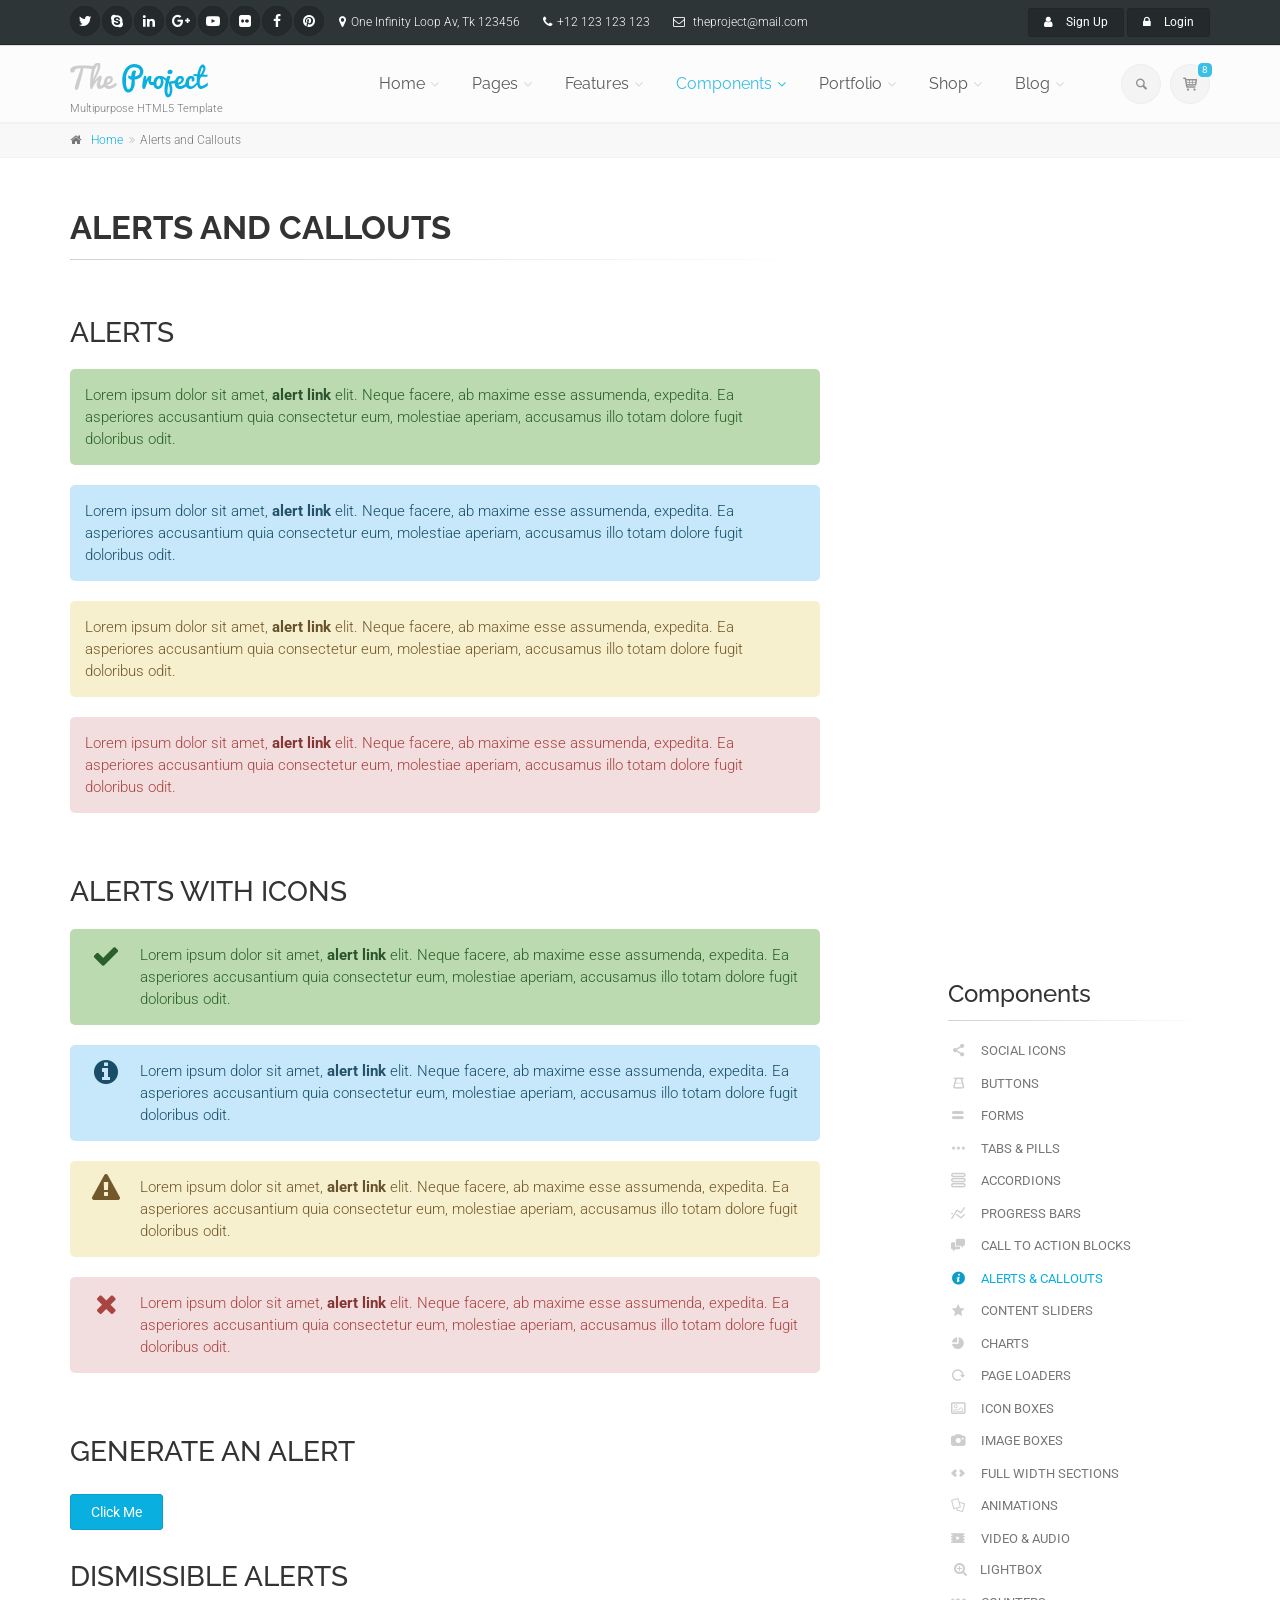
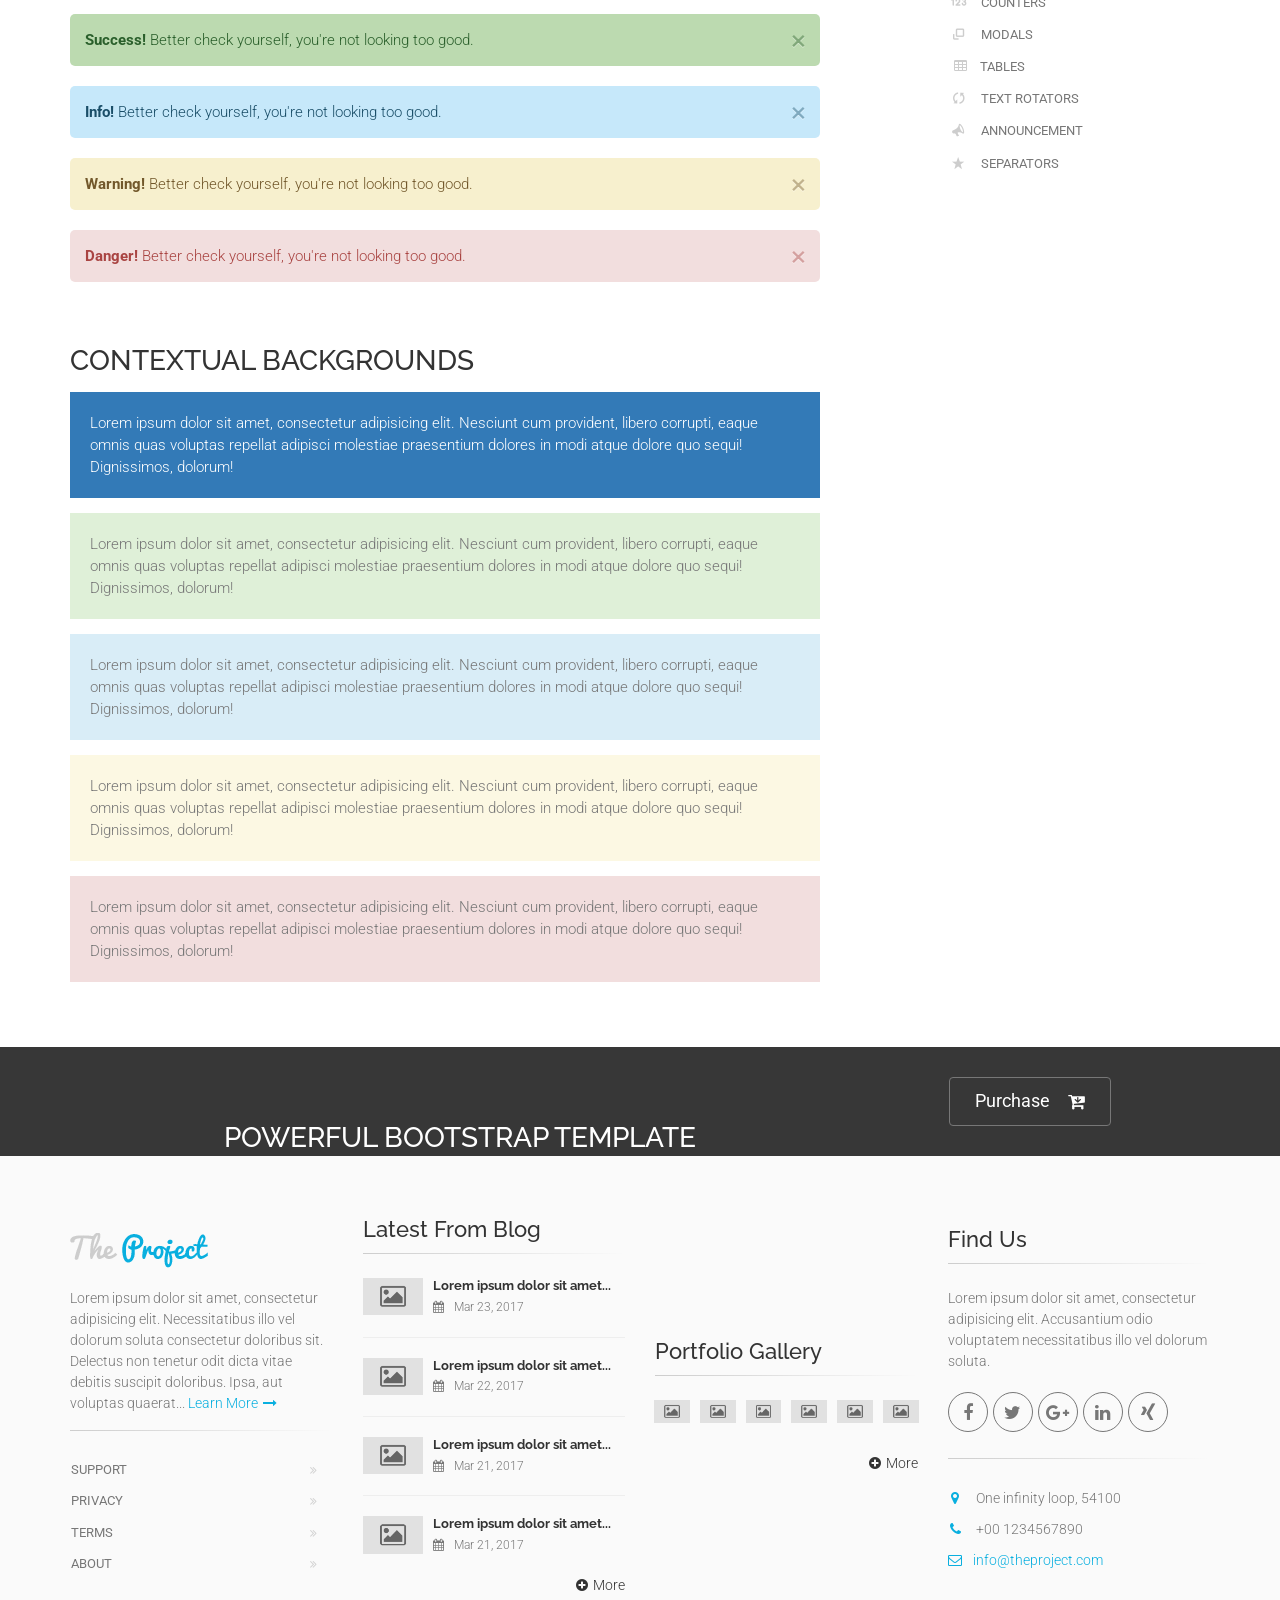
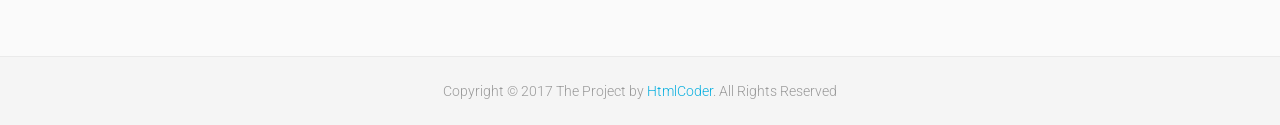
<file: components-alerts-and-callouts.html>
<!DOCTYPE html>
<!--[if IE 9]> <html lang="zxx" class="ie9"> <![endif]-->
<!--[if gt IE 9]> <html lang="zxx" class="ie"> <![endif]-->
<!--[if !IE]><!-->
<html dir="ltr" lang="zxx">
	<!--<![endif]-->

	<head>
		<meta charset="utf-8">
		<title>The Project | Alerts and Callouts</title>
		<meta name="description" content="The Project a Bootstrap-based, Responsive HTML5 Template">
		<meta name="author" content="htmlcoder.me">

		<!-- Mobile Meta -->
		<meta name="viewport" content="width=device-width, initial-scale=1.0">

		<!-- Favicon -->
		<link rel="shortcut icon" href="images/favicon.ico">

		<!-- Web Fonts -->
		<link href='http://fonts.googleapis.com/css?family=Roboto:400,300,300italic,400italic,500,500italic,700,700italic' rel='stylesheet' type='text/css'>
		<link href='http://fonts.googleapis.com/css?family=Raleway:700,400,300' rel='stylesheet' type='text/css'>
		<link href='http://fonts.googleapis.com/css?family=Pacifico' rel='stylesheet' type='text/css'>
		<link href='http://fonts.googleapis.com/css?family=PT+Serif' rel='stylesheet' type='text/css'>

		<!-- Bootstrap core CSS -->
		<link href="bootstrap/css/bootstrap.css" rel="stylesheet">

		<!-- Font Awesome CSS -->
		<link href="fonts/font-awesome/css/font-awesome.css" rel="stylesheet">

		<!-- Fontello CSS -->
		<link href="fonts/fontello/css/fontello.css" rel="stylesheet">

		<!-- Plugins -->
		<link href="plugins/magnific-popup/magnific-popup.css" rel="stylesheet">
		<link href="css/animations.css" rel="stylesheet">
		<link href="plugins/owlcarousel2/assets/owl.carousel.min.css" rel="stylesheet">
		<link href="plugins/owlcarousel2/assets/owl.theme.default.min.css" rel="stylesheet">
		<link href="plugins/hover/hover-min.css" rel="stylesheet">		
		
		<!-- The Project's core CSS file -->
		<!-- Use css/rtl_style.css for RTL version -->
		<link href="css/style.css" rel="stylesheet" >
		<!-- The Project's Typography CSS file, includes used fonts -->
		<!-- Used font for body: Roboto -->
		<!-- Used font for headings: Raleway -->
		<!-- Use css/rtl_typography-default.css for RTL version -->
		<link href="css/typography-default.css" rel="stylesheet" >
		<!-- Color Scheme (In order to change the color scheme, replace the blue.css with the color scheme that you prefer)-->
		<link href="css/skins/light_blue.css" rel="stylesheet">
		

		<!-- Custom css --> 
		<link href="css/custom.css" rel="stylesheet">
	</head>

	<!-- body classes:  -->
	<!-- "boxed": boxed layout mode e.g. <body class="boxed"> -->
	<!-- "pattern-1 ... pattern-9": background patterns for boxed layout mode e.g. <body class="boxed pattern-1"> -->
	<!-- "transparent-header": makes the header transparent and pulls the banner to top -->
	<!-- "gradient-background-header": applies gradient background to header -->
	<!-- "page-loader-1 ... page-loader-6": add a page loader to the page (more info @components-page-loaders.html) -->
	<body class="no-trans    ">

		<!-- scrollToTop -->
		<!-- ================ -->
		<div class="scrollToTop circle"><i class="icon-up-open-big"></i></div>
		
		<!-- page wrapper start -->
		<!-- ================ -->
		<div class="page-wrapper">
		
			<!-- header-container start -->
			<div class="header-container">
				
				
				<!-- header-top start -->
				<!-- classes:  -->
				<!-- "dark": dark version of header top e.g. class="header-top dark" -->
				<!-- "colored": colored version of header top e.g. class="header-top colored" -->
				<!-- ================ -->
				<div class="header-top dark ">
					<div class="container">
						<div class="row">
							<div class="col-xs-3 col-sm-6 col-md-9">
								<!-- header-top-first start -->
								<!-- ================ -->
								<div class="header-top-first clearfix">
									<ul class="social-links circle small clearfix hidden-xs">
										<li class="twitter"><a target="_blank" href="http://www.twitter.com"><i class="fa fa-twitter"></i></a></li>
										<li class="skype"><a target="_blank" href="http://www.skype.com"><i class="fa fa-skype"></i></a></li>
										<li class="linkedin"><a target="_blank" href="http://www.linkedin.com"><i class="fa fa-linkedin"></i></a></li>
										<li class="googleplus"><a target="_blank" href="http://plus.google.com"><i class="fa fa-google-plus"></i></a></li>
										<li class="youtube"><a target="_blank" href="http://www.youtube.com"><i class="fa fa-youtube-play"></i></a></li>
										<li class="flickr"><a target="_blank" href="http://www.flickr.com"><i class="fa fa-flickr"></i></a></li>
										<li class="facebook"><a target="_blank" href="http://www.facebook.com"><i class="fa fa-facebook"></i></a></li>
										<li class="pinterest"><a target="_blank" href="http://www.pinterest.com"><i class="fa fa-pinterest"></i></a></li>
									</ul>
									<div class="social-links hidden-lg hidden-md hidden-sm circle small">
										<div class="btn-group dropdown">
											<button type="button" class="btn dropdown-toggle" data-toggle="dropdown"><i class="fa fa-share-alt"></i></button>
											<ul class="dropdown-menu dropdown-animation">
												<li class="twitter"><a target="_blank" href="http://www.twitter.com"><i class="fa fa-twitter"></i></a></li>
												<li class="skype"><a target="_blank" href="http://www.skype.com"><i class="fa fa-skype"></i></a></li>
												<li class="linkedin"><a target="_blank" href="http://www.linkedin.com"><i class="fa fa-linkedin"></i></a></li>
												<li class="googleplus"><a target="_blank" href="http://plus.google.com"><i class="fa fa-google-plus"></i></a></li>
												<li class="youtube"><a target="_blank" href="http://www.youtube.com"><i class="fa fa-youtube-play"></i></a></li>
												<li class="flickr"><a target="_blank" href="http://www.flickr.com"><i class="fa fa-flickr"></i></a></li>
												<li class="facebook"><a target="_blank" href="http://www.facebook.com"><i class="fa fa-facebook"></i></a></li>
												<li class="pinterest"><a target="_blank" href="http://www.pinterest.com"><i class="fa fa-pinterest"></i></a></li>
											</ul>
										</div>
									</div>
									<ul class="list-inline hidden-sm hidden-xs">
										<li><i class="fa fa-map-marker pr-5 pl-10"></i>One Infinity Loop Av, Tk 123456</li>
										<li><i class="fa fa-phone pr-5 pl-10"></i>+12 123 123 123</li>
										<li><i class="fa fa-envelope-o pr-5 pl-10"></i> theproject@mail.com</li>
									</ul>
								</div>
								<!-- header-top-first end -->
							</div>
							<div class="col-xs-9 col-sm-6 col-md-3">

								<!-- header-top-second start -->
								<!-- ================ -->
								<div id="header-top-second"  class="clearfix">

									<!-- header top dropdowns start -->
									<!-- ================ -->
									<div class="header-top-dropdown text-right">
										<div class="btn-group">
											<a href="page-signup.html" class="btn btn-default btn-sm"><i class="fa fa-user pr-10"></i> Sign Up</a>
										</div>
										<div class="btn-group dropdown">
											<button type="button" class="btn dropdown-toggle btn-default btn-sm" data-toggle="dropdown"><i class="fa fa-lock pr-10"></i> Login</button>
											<ul class="dropdown-menu dropdown-menu-right dropdown-animation">
												<li>
													<form class="login-form margin-clear">
														<div class="form-group has-feedback">
															<label class="control-label">Username</label>
															<input type="text" class="form-control" placeholder="">
															<i class="fa fa-user form-control-feedback"></i>
														</div>
														<div class="form-group has-feedback">
															<label class="control-label">Password</label>
															<input type="password" class="form-control" placeholder="">
															<i class="fa fa-lock form-control-feedback"></i>
														</div>
														<button type="submit" class="btn btn-gray btn-sm">Log In</button>
														<span class="pl-5 pr-5">or</span>
														<button type="submit" class="btn btn-default btn-sm">Sing Up</button>
														<ul>
															<li><a href="#">Forgot your password?</a></li>
														</ul>
														<span class="text-center">Login with</span>
														<ul class="social-links circle small colored clearfix">
															<li class="facebook"><a target="_blank" href="http://www.facebook.com"><i class="fa fa-facebook"></i></a></li>
															<li class="twitter"><a target="_blank" href="http://www.twitter.com"><i class="fa fa-twitter"></i></a></li>
															<li class="googleplus"><a target="_blank" href="http://plus.google.com"><i class="fa fa-google-plus"></i></a></li>
														</ul>
													</form>
												</li>
											</ul>
										</div>
									</div>
									<!--  header top dropdowns end -->
								</div>
								<!-- header-top-second end -->
							</div>
						</div>
					</div>
				</div>
				<!-- header-top end -->
				
				<!-- header start -->
				<!-- classes:  -->
				<!-- "fixed": enables fixed navigation mode (sticky menu) e.g. class="header fixed clearfix" -->
				<!-- "dark": dark version of header e.g. class="header dark clearfix" -->
				<!-- "full-width": mandatory class for the full-width menu layout -->
				<!-- "centered": mandatory class for the centered logo layout -->
				<!-- ================ --> 
				<header class="header  fixed    clearfix">
					
					<div class="container">
						<div class="row">
							<div class="col-md-3 ">
								<!-- header-first start -->
								<!-- ================ -->
								<div class="header-first clearfix">
									
									<!-- header dropdown buttons -->
									<div class="header-dropdown-buttons visible-xs">
										<div class="btn-group dropdown">
											<button type="button" class="btn dropdown-toggle" data-toggle="dropdown"><i class="icon-search"></i></button>
											<ul class="dropdown-menu dropdown-menu-right dropdown-animation">
												<li>
													<form role="search" class="search-box margin-clear">
														<div class="form-group has-feedback">
															<input type="text" class="form-control" placeholder="Search">
															<i class="icon-search form-control-feedback"></i>
														</div>
													</form>
												</li>
											</ul>
										</div>
										<div class="btn-group dropdown">
											<button type="button" class="btn dropdown-toggle" data-toggle="dropdown"><i class="icon-basket-1"></i><span class="cart-count default-bg">8</span></button>
											<ul class="dropdown-menu dropdown-menu-right dropdown-animation cart">
												<li>
													<table class="table table-hover">
														<thead>
															<tr>
																<th class="quantity">QTY</th>
																<th class="product">Product</th>
																<th class="amount">Subtotal</th>
															</tr>
														</thead>
														<tbody>
															<tr>
																<td class="quantity">2 x</td>
																<td class="product"><a href="shop-product.html">Android 4.4 Smartphone</a><span class="small">4.7" Dual Core 1GB</span></td>
																<td class="amount">$199.00</td>
															</tr>
															<tr>
																<td class="quantity">3 x</td>
																<td class="product"><a href="shop-product.html">Android 4.2 Tablet</a><span class="small">7.3" Quad Core 2GB</span></td>
																<td class="amount">$299.00</td>
															</tr>
															<tr>
																<td class="quantity">3 x</td>
																<td class="product"><a href="shop-product.html">Desktop PC</a><span class="small">Quad Core 3.2MHz, 8GB RAM, 1TB Hard Disk</span></td>
																<td class="amount">$1499.00</td>
															</tr>
															<tr>
																<td class="total-quantity" colspan="2">Total 8 Items</td>
																<td class="total-amount">$1997.00</td>
															</tr>
														</tbody>
													</table>
													<div class="panel-body text-right">
														<a href="shop-cart.html" class="btn btn-group btn-gray btn-sm">View Cart</a>
														<a href="shop-checkout.html" class="btn btn-group btn-gray btn-sm">Checkout</a>
													</div>
												</li>
											</ul>
										</div>
									</div>
									<!-- header dropdown buttons end-->
									
									<!-- logo -->
									<div id="logo" class="logo">
										<a href="index.html"><img id="logo_img" src="images/logo_light_blue.png" alt="The Project"></a>
									</div>

									<!-- name-and-slogan -->
									<div class="site-slogan">
										Multipurpose HTML5 Template
									</div>

								</div>
								<!-- header-first end -->

							</div>
							<div class="col-md-9">
					
								<!-- header-second start -->
								<!-- ================ -->
								<div class="header-second clearfix">
									
								<!-- main-navigation start -->
								<!-- classes: -->
								<!-- "onclick": Makes the dropdowns open on click, this the default bootstrap behavior e.g. class="main-navigation onclick" -->
								<!-- "animated": Enables animations on dropdowns opening e.g. class="main-navigation animated" -->
								<!-- "with-dropdown-buttons": Mandatory class that adds extra space, to the main navigation, for the search and cart dropdowns -->
								<!-- ================ -->
								<div class="main-navigation  animated with-dropdown-buttons">

									<!-- navbar start -->
									<!-- ================ -->
									<nav class="navbar navbar-default" role="navigation">
										<div class="container-fluid">

											<!-- Toggle get grouped for better mobile display -->
											<div class="navbar-header">
												<button type="button" class="navbar-toggle" data-toggle="collapse" data-target="#navbar-collapse-1">
													<span class="sr-only">Toggle navigation</span>
													<span class="icon-bar"></span>
													<span class="icon-bar"></span>
													<span class="icon-bar"></span>
												</button>
												
											</div>

											<!-- Collect the nav links, forms, and other content for toggling -->
											<div class="collapse navbar-collapse" id="navbar-collapse-1">
												<!-- main-menu -->
												<ul class="nav navbar-nav ">

													<!-- mega-menu start -->
													<li class="dropdown  mega-menu">
														<a href="index.html" class="dropdown-toggle" data-toggle="dropdown">Home</a>
														<ul class="dropdown-menu">
															<li>
																<div class="row">
																	<div class="col-md-12">
																		<h4 class="title"><i class="fa fa-laptop pr-10"></i> Demos</h4>
																		<div class="row">
																			<div class="col-sm-6 col-md-3">
																				<div class="divider"></div>
																				<ul class="menu">
																					<li ><a href="index.html"><i class="icon-home pr-10"></i>Home Default</a></li>
																					<li ><a href="index-rtl.html"><i class="icon-home pr-10"></i>Home Default - RTL <span class="badge">New</span></a></li>
																					<li ><a href="index-corporate-1.html"><i class="icon-suitcase pr-10"></i>Corporate 1</a></li>
																					<li ><a href="index-corporate-2.html"><i class="icon-suitcase pr-10"></i>Corporate 2</a></li>
																					<li ><a href="index-corporate-3.html"><i class="icon-suitcase pr-10"></i>Corporate 3</a></li>
																					<li ><a href="index-corporate-4.html"><i class="icon-suitcase pr-10"></i>Corporate 4 <span class="badge">v1.2</span></a></li>
																					<li ><a href="index-corporate-5.html"><i class="icon-suitcase pr-10"></i>Corporate 5 (Law Firm) <span class="badge">v1.3</span></a></li>
																					<li ><a href="index-shop.html"><i class="icon-basket-1 pr-10"></i>Commerce 1</a></li>
																				</ul>
																			</div>
																			<div class="col-sm-6 col-md-3">
																				<div class="divider"></div>
																				<ul class="menu">
																					<li ><a href="index-shop-2.html"><i class="icon-basket-1 pr-10"></i>Commerce 2</a></li>
																					<li ><a href="index-portfolio.html"><i class="icon-briefcase pr-10"></i>Portfolio/Agency</a></li>
																					<li ><a href="index-portfolio-2.html"><i class="icon-camera pr-10"></i>Portfolio 2 <span class="badge">New</span></a></li>
																					<li ><a href="index-medical.html"><i class="fa fa-ambulance pr-10"></i>Medical</a></li>
																					<li ><a href="index-restaurant.html"><i class="fa fa-cutlery pr-10"></i>Restaurant</a></li>
																					<li ><a href="index-restaurant-2.html"><i class="fa fa-cutlery pr-10"></i>Restaurant 2 <span class="badge">v1.3</span></a></li>
																					<li ><a href="index-wedding.html"><i class="icon-heart pr-10"></i>Wedding</a></li>
																					<li ><a href="index-landing.html"><i class="fa fa-star pr-10"></i>Landing Page</a></li>
																				</ul>
																			</div>
																			<div class="col-sm-6 col-md-3">
																				<div class="divider"></div>
																				<ul class="menu">
																					<li ><a href="index-landing-2.html"><i class="fa fa-star pr-10"></i>Landing Page 2 <span class="badge">v1.3</span></a></li>
																					<li ><a href="page-coming-soon.html"><i class="fa fa-clock-o pr-10"></i>Coming Soon</a></li>
																					<li ><a href="index-one-page.html"><i class="icon-home pr-10"></i>One Page Version</a></li>
																					<li ><a href="index-construction.html"><i class="fa fa-building pr-10"></i>Construction <span class="badge">v1.1</span></a></li>
																					<li ><a href="index-education.html"><i class="fa fa-graduation-cap pr-10"></i>Education <span class="badge">v1.1</span></a></li>
																					<li ><a href="index-hotel.html"><i class="fa fa-bed pr-10"></i>Hotel <span class="badge">v1.1</span></a></li>
																					<li ><a href="index-blog.html"><i class="fa fa-pencil pr-10"></i>Blog <span class="badge">v1.1</span></a></li>
																					<li ><a href="index-blog-2.html"><i class="fa fa-pencil pr-10"></i>Blog 2<span class="badge">v1.3</span></a></li>
																				</ul>
																			</div>
																			<div class="col-sm-6 col-md-3">
																				<div class="divider"></div>
																				<ul class="menu">
																					<li ><a href="index-beauty.html"><i class="fa fa-magic pr-10"></i>Beauty Center <span class="badge">v1.1</span></a></li>
																					<li ><a href="index-gym.html"><i class="fa fa-heartbeat pr-10"></i>Gym <span class="badge">v1.2</span></a></li>
																					<li ><a href="index-resume.html"><i class="fa fa-user pr-10"></i>Resume <span class="badge">v1.2</span></a></li>
																					<li ><a href="index-agency.html"><i class="fa fa-users pr-10"></i>Agency <span class="badge">v1.2</span></a></li>
																					<li ><a href="index-logistics.html"><i class="fa fa-truck pr-10"></i>Logistics <span class="badge">v1.2</span></a></li>
																				</ul>
																			</div>
																		</div>
																	</div>
																</div>
															</li>
														</ul>
													</li>
													<!-- mega-menu end -->
													<!-- mega-menu start -->
													<li class="dropdown  mega-menu">
														<a href="#" class="dropdown-toggle" data-toggle="dropdown">Pages</a>
														<ul class="dropdown-menu">
															<li>
																<div class="row">
																	<div class="col-lg-8 col-md-9">
																		<h4 class="title">Pages</h4>
																		<div class="row">
																			<div class="col-sm-4">
																				<div class="divider"></div>
																				<ul class="menu">
																					<li ><a href="page-about.html"><i class="fa fa-angle-right"></i>About Us 1</a></li>
																					<li ><a href="page-about-2.html"><i class="fa fa-angle-right"></i>About Us 2</a></li>
																					<li ><a href="page-about-3.html"><i class="fa fa-angle-right"></i>About Us 3</a></li>
																					<li ><a href="page-about-4.html"><i class="fa fa-angle-right"></i>About Us 4</a></li>
																					<li ><a href="page-about-me.html"><i class="fa fa-angle-right"></i>About Me</a></li>
																					<li ><a href="page-team.html"><i class="fa fa-angle-right"></i>Our Team - Options 1</a></li>
																					<li ><a href="page-team-2.html"><i class="fa fa-angle-right"></i>Our Team - Options 2</a></li>
																					<li ><a href="page-team-3.html"><i class="fa fa-angle-right"></i>Our Team - Options 3</a></li>
																					<li ><a href="page-coming-soon.html"><i class="fa fa-angle-right"></i>Coming Soon Page</a></li>
																					<li ><a href="page-faq.html"><i class="fa fa-angle-right"></i>FAQ page</a></li>
																				</ul>
																			</div>
																			<div class="col-sm-4">
																				<div class="divider"></div>
																				<ul class="menu">
																					<li ><a href="page-services.html"><i class="fa fa-angle-right"></i>Services 1</a></li>
																					<li ><a href="page-services-2.html"><i class="fa fa-angle-right"></i>Services 2</a></li>
																					<li ><a href="page-services-3.html"><i class="fa fa-angle-right"></i>Services 3</a></li>
																					<li ><a href="page-contact.html"><i class="fa fa-angle-right"></i>Contact 1</a></li>
																					<li ><a href="page-contact-2.html"><i class="fa fa-angle-right"></i>Contact 2</a></li>
																					<li ><a href="page-contact-3.html"><i class="fa fa-angle-right"></i>Contact 3</a></li>
																					<li ><a href="page-login.html"><i class="fa fa-angle-right"></i>Login 1</a></li>
																					<li ><a href="page-login-2.html"><i class="fa fa-angle-right"></i>Login 2 - Fullsreen</a></li>
																					<li ><a href="page-signup.html"><i class="fa fa-angle-right"></i>Sign Up 1</a></li>
																					<li ><a href="page-signup-2.html"><i class="fa fa-angle-right"></i>Sign Up 2 - Fullsreen</a></li>
																				</ul>
																			</div>
																			<div class="col-sm-4">
																				<div class="divider"></div>
																				<ul class="menu">
																					<li ><a href="page-404.html"><i class="fa fa-angle-right"></i>404 error</a></li>
																					<li ><a href="page-404-2.html"><i class="fa fa-angle-right"></i>404 error - Parallax</a></li>
																					<li ><a href="page-affix-sidebar.html"><i class="fa fa-angle-right"></i>Sidebar - Affix Menu</a></li>
																					<li ><a href="page-left-sidebar.html"><i class="fa fa-angle-right"></i>Left Sidebar</a></li>
																					<li ><a href="page-right-sidebar.html"><i class="fa fa-angle-right"></i>Right Sidebar</a></li>
																					<li ><a href="page-two-sidebars.html"><i class="fa fa-angle-right"></i>Two Sidebars</a></li>
																					<li ><a href="page-two-sidebars-left.html"><i class="fa fa-angle-right"></i>Two Sidebars Left</a></li>
																					<li ><a href="page-two-sidebars-right.html"><i class="fa fa-angle-right"></i>Two Sidebars Right</a></li>
																					<li ><a href="page-no-sidebars.html"><i class="fa fa-angle-right"></i>No Sidebars</a></li>
																					<li ><a href="page-sitemap.html"><i class="fa fa-angle-right"></i>Sitemap</a></li>
																				</ul>
																			</div>
																		</div>
																	</div>
																	<div class="col-lg-4 col-md-3 hidden-sm">
																		<h4 class="title">Premium HTML5 Template</h4>
																		<p class="mb-10">The Project is perfectly suitable for corporate, business and company webpages.</p>
																		<img src="images/section-image-3.png" alt="The Project">
																	</div>
																</div>
															</li>
														</ul>
													</li>
													<!-- mega-menu end -->
													<li class="dropdown ">
														<a class="dropdown-toggle" data-toggle="dropdown" href="#">Features</a>
														<ul class="dropdown-menu">
															<li class="dropdown ">
																<a  class="dropdown-toggle" data-toggle="dropdown" href="#">Headers <span class="badge">v1.2</span></a>
																<ul class="dropdown-menu">
																	<li ><a href="features-headers-default.html">Default/Semi-Transparent</a></li>
																	<li ><a href="features-headers-default-dark.html">Dark/Semi-Transparent</a></li>
																	<li ><a href="features-headers-gradient-dark.html">Gradient Dark <span class="badge">v1.2</span></a></li>
																	<li ><a href="features-headers-gradient-light.html">Gradient Light <span class="badge">v1.2</span></a></li>
																	<li ><a href="features-headers-classic.html">Classic Light</a></li>
																	<li ><a href="features-headers-classic-dark.html">Classic Dark</a></li>
																	<li ><a href="features-headers-colored.html">Colored/Light</a></li>
																	<li ><a href="features-headers-colored-dark.html">Colored/Dark</a></li>
																	<li ><a href="features-headers-full-width.html">Full Width</a></li>
																	<li ><a href="features-headers-offcanvas-left.html">Offcanvas Left Side</a></li>
																	<li ><a href="features-headers-offcanvas-right.html">Offcanvas Right Side</a></li>
																	<li ><a href="features-headers-logo-centered.html">Logo Centered</a></li>
																	<li ><a href="features-headers-slider-top.html">Slider Top</a></li>
																	<li ><a href="features-headers-simple.html">Simple Static</a></li>
																</ul>
															</li>
															<li class="dropdown ">
																<a  class="dropdown-toggle" data-toggle="dropdown" href="#">Sticky Headers <span class="badge">v1.2</span></a>
																<ul class="dropdown-menu">
																	<li ><a href="features-headers-default.html">Default</a></li>
																	<li ><a href="features-headers-sticky-2.html">Alternative <span class="badge">v1.2</span></a></li>
																</ul>
															</li>
															<li class="dropdown ">
																<a  class="dropdown-toggle" data-toggle="dropdown" href="#">Menus</a>
																<ul class="dropdown-menu">
																	<li ><a href="features-headers-default.html">Default/On Hover Menu</a></li>
																	<li ><a href="features-menus-onhover-no-animations.html">On Hover Menu - No Animations</a></li>
																	<li ><a href="features-menus-onclick.html">On Click Menu - With Animations</a></li>
																	<li ><a href="features-menus-onclick-no-animations.html">On Click Menu - No Animations</a></li>
																</ul>
															</li>
															<li class="dropdown ">
																<a  class="dropdown-toggle" data-toggle="dropdown" href="#">Footers <span class="badge">v1.2</span></a>
																<ul class="dropdown-menu">
																	<li ><a href="features-footers-default.html#footer">Default</a></li>
																	<li ><a href="features-footers-contact-form.html#footer">Contact Form</a></li>
																	<li ><a href="features-footers-contact-form-2.html#footer">Contact Form 2 <span class="badge">v1.2</span></a></li>
																	<li ><a href="features-footers-google-maps.html#footer">Google Maps</a></li>
																	<li ><a href="features-footers-subscribe.html#footer">Subscribe Form</a></li>
																	<li ><a href="features-footers-minimal.html#footer">Minimal</a></li>
																	<li ><a href="features-footers-links.html#footer">Links <span class="badge">v1.1</span></a></li>
																	<li ><a href="features-footers-full-width.html#footer">Full Width <span class="badge">v1.2</span></a></li>
																</ul>
															</li>
															<li class="dropdown ">
																<a  class="dropdown-toggle" data-toggle="dropdown" href="#">Main Sliders <span class="badge">v1.2</span></a>
																<ul class="dropdown-menu">
																	<li ><a href="features-sliders-fullscreen.html">Full Screen</a></li>
																	<li ><a href="features-sliders-fullwidth.html">Full Width</a></li>
																	<li ><a href="features-sliders-fullwidth-big-height.html">Full Width - Big Height</a></li>
																	<li ><a href="features-sliders-boxedwidth-light.html">Boxed Width - Light Bg</a></li>
																	<li ><a href="features-sliders-boxedwidth-dark.html">Boxed Width - Dark Bg</a></li>
																	<li ><a href="features-sliders-boxedwidth-default.html">Boxed Width - Default Bg</a></li>
																	<li ><a href="features-sliders-video-background.html">Video Background</a></li>
																	<li ><a href="features-sliders-text-rotator.html">Text Rotator</a></li>
																</ul>
															</li>
															<li class="dropdown">
																<a  class="dropdown-toggle" data-toggle="dropdown" href="#">Email Templates <span class="badge">v1.1</span></a>
																<ul class="dropdown-menu">
																	<li><a target="_blank" href="email_templates/email_template_blue.html">Blue</a></li>
																	<li><a target="_blank" href="email_templates/email_template_brown.html">Brown</a></li>
																	<li><a target="_blank" href="email_templates/email_template_cool_green.html">Cool Green</a></li>
																	<li><a target="_blank" href="email_templates/email_template_dark_cyan.html">Dark Cyan</a></li>
																	<li><a target="_blank" href="email_templates/email_template_dark_red.html">Dark Red</a></li>
																	<li><a target="_blank" href="email_templates/email_template_gold.html">Gold</a></li>
																	<li><a target="_blank" href="email_templates/email_template_gray.html">Gray</a></li>
																	<li><a target="_blank" href="email_templates/email_template_green.html">Green</a></li>
																	<li><a target="_blank" href="email_templates/email_template_light_blue.html">Light Blue</a></li>
																	<li><a target="_blank" href="email_templates/email_template_orange.html">Orange</a></li>
																	<li><a target="_blank" href="email_templates/email_template_pink.html">Pink</a></li>
																	<li><a target="_blank" href="email_templates/email_template_purple.html">Purple</a></li>
																	<li><a target="_blank" href="email_templates/email_template_red.html">Red</a></li>
																	<li><a target="_blank" href="email_templates/email_template_vivid_red.html">Vivid Red</a></li>
																</ul>
															</li>
															<li class="dropdown ">
																<a  class="dropdown-toggle" data-toggle="dropdown" href="#">Pricing Tables</a>
																<ul class="dropdown-menu">
																	<li ><a href="features-pricing-tables-1.html">Pricing Tables 1</a></li>
																	<li ><a href="features-pricing-tables-2.html">Pricing Tables 2</a></li>
																	<li ><a href="features-pricing-tables-3.html">Pricing Tables 3</a></li>
																</ul>
															</li>
															<li class="dropdown ">
																<a  class="dropdown-toggle" data-toggle="dropdown" href="#">Icons</a>
																<ul class="dropdown-menu">
																	<li ><a href="features-icons-fontawesome.html">Font Awesome</a></li>
																	<li ><a href="features-icons-fontello.html">Fontello</a></li>
																	<li ><a href="features-icons-glyphicons.html">Glyphicons</a></li>
																</ul>
															</li>
															<li ><a href="features-dark-page.html">Dark Page</a></li>
															<li ><a href="features-typography.html">Typography</a></li>
															<li ><a href="features-backgrounds.html">Backgrounds</a></li>
															<li ><a href="features-grid.html">Grid</a></li>
														</ul>
													</li>
													<!-- mega-menu start -->
													<li class="dropdown active mega-menu narrow">
														<a href="#" class="dropdown-toggle" data-toggle="dropdown">Components</a>
														<ul class="dropdown-menu">
															<li>
																<div class="row">
																	<div class="col-md-12">
																		<h4 class="title"><i class="fa fa-magic pr-10"></i> Components</h4>
																		<div class="row">
																			<div class="col-sm-6">
																				<div class="divider"></div>
																				<ul class="menu">
																					<li ><a href="components-social-icons.html"><i class="icon-share pr-10"></i>Social Icons</a></li>
																					<li ><a href="components-buttons.html"><i class="icon-flask pr-10"></i>Buttons</a></li>
																					<li ><a href="components-forms.html"><i class="icon-eq pr-10"></i>Forms</a></li>
																					<li ><a href="components-tabs-and-pills.html"><i class=" icon-dot-3 pr-10"></i>Tabs &amp; Pills</a></li>
																					<li ><a href="components-accordions.html"><i class="icon-menu-outline pr-10"></i>Accordions</a></li>
																					<li ><a href="components-progress-bars.html"><i class="icon-chart-line pr-10"></i>Progress Bars</a></li>
																					<li ><a href="components-call-to-action.html"><i class="icon-chat pr-10"></i>Call to Action Blocks</a></li>
																					<li class="active"><a href="components-alerts-and-callouts.html"><i class="icon-info-circled pr-10"></i>Alerts &amp; Callouts</a></li>
																					<li ><a href="components-content-sliders.html"><i class="icon-star-filled pr-10"></i>Content Sliders</a></li>
																					<li ><a href="components-charts.html"><i class="icon-chart-pie pr-10"></i>Charts</a></li>
																					<li ><a href="components-page-loaders.html"><i class="fa fa-circle-o-notch fa-spin"></i>Page Loaders <span class="badge">v1.1</span></a></li>
																					<li ><a href="components-icon-boxes.html"><i class="icon-picture-outline pr-10"></i>Icon Boxes</a></li>
																				</ul>
																			</div>
																			<div class="col-sm-6">
																				<div class="divider"></div>
																				<ul class="menu">
																					<li ><a href="components-image-boxes.html"><i class="icon-camera-1 pr-10"></i>Image Boxes</a></li>
																					<li ><a href="components-fullwidth-sections.html"><i class="icon-code-1 pr-10"></i>Full Width Sections</a></li>
																					<li ><a href="components-animations.html"><i class="icon-docs pr-10"></i>Animations</a></li>
																					<li ><a href="components-video-and-audio.html"><i class="icon-video pr-10"></i>Video &amp; Audio</a></li>
																					<li ><a href="components-lightbox.html"><i class="icon-plus pr-10"></i>Lightbox</a></li>
																					<li ><a href="components-counters.html"><i class="icon-sort-numeric pr-10"></i>Counters</a></li>
																					<li ><a href="components-modals.html"><i class="icon-popup pr-10"></i>Modals</a></li>
																					<li ><a href="components-tables.html"><i class="icon-th pr-10"></i>Tables</a></li>
																					<li ><a href="components-text-rotators.html"><i class="icon-arrows-ccw pr-10"></i>Text Rotators</a></li>
																					<li ><a href="components-announcement-default.html"><i class="icon-megaphone pr-10"></i>Announcements <span class="badge">v1.3</span></a></li>
																					<li ><a href="components-separators.html"><i class="icon-star pr-10"></i>Separators <span class="badge">v1.3</span></a></li>
																				</ul>
																			</div>
																		</div>
																	</div>
																</div>
															</li>
														</ul>
													</li>
													<!-- mega-menu end -->
													<li class="dropdown ">
														<a href="portfolio-grid-2-3-col.html" class="dropdown-toggle" data-toggle="dropdown">Portfolio</a>
														<ul class="dropdown-menu">
															<li class="dropdown ">
																<a  class="dropdown-toggle" data-toggle="dropdown" href="#">Portfolio Grid 1</a>
																<ul class="dropdown-menu">
																	<li ><a href="portfolio-grid-1-2-col.html">2 Column</a></li>
																	<li ><a href="portfolio-grid-1-3-col.html">3 Column</a></li>
																	<li ><a href="portfolio-grid-1-4-col.html">4 Column</a></li>
																	<li ><a href="portfolio-grid-1-sidebar.html">With Sidebar</a></li>
																</ul>
															</li>
															<li class="dropdown ">
																<a  class="dropdown-toggle" data-toggle="dropdown" href="#">Portfolio Grid 2</a>
																<ul class="dropdown-menu">
																	<li ><a href="portfolio-grid-2-2-col.html">2 Column</a></li>
																	<li ><a href="portfolio-grid-2-3-col.html">3 Column</a></li>
																	<li ><a href="portfolio-grid-2-4-col.html">4 Column</a></li>
																	<li ><a href="portfolio-grid-2-sidebar.html">With Sidebar</a></li>
																</ul>
															</li>
															<li class="dropdown ">
																<a  class="dropdown-toggle" data-toggle="dropdown" href="#">Portfolio Grid 3 - Dark</a>
																<ul class="dropdown-menu">
																	<li ><a href="portfolio-grid-3-2-col.html">2 Column</a></li>
																	<li ><a href="portfolio-grid-3-3-col.html">3 Column</a></li>
																	<li ><a href="portfolio-grid-3-4-col.html">4 Column</a></li>
																	<li ><a href="portfolio-grid-3-sidebar.html">With Sidebar</a></li>
																</ul>
															</li>
															<li class="dropdown ">
																<a  class="dropdown-toggle" data-toggle="dropdown" href="#">Portfolio Fullwidth</a>
																<ul class="dropdown-menu">
																	<li ><a href="portfolio-fullwidth-2-col.html">2 Column</a></li>
																	<li ><a href="portfolio-fullwidth-3-col.html">3 Column</a></li>
																	<li ><a href="portfolio-fullwidth-4-col.html">4 Column</a></li>
																</ul>
															</li>
															<li class="dropdown ">
																<a  class="dropdown-toggle" data-toggle="dropdown" href="#">Portfolio List</a>
																<ul class="dropdown-menu">
																	<li ><a href="portfolio-list-1.html">List - Large Images</a></li>
																	<li ><a href="portfolio-list-2.html">List - Small Images</a></li>
																	<li ><a href="portfolio-list-sidebar.html">With Sidebar</a></li>
																</ul>
															</li>
															<li ><a href="portfolio-item.html">Single Item 1</a></li>
															<li ><a href="portfolio-item-2.html">Single Item 2</a></li>
															<li ><a href="portfolio-item-3.html">Single Item 3</a></li>
														</ul>
													</li>
													<li class="dropdown ">
														<a href="index-shop.html" class="dropdown-toggle" data-toggle="dropdown">Shop</a>
														<ul class="dropdown-menu">
															<li ><a href="index-shop.html">Shop Home 1</a></li>
															<li ><a href="index-shop-2.html">Shop Home 2</a></li>
															<li ><a href="shop-listing-4col.html">Grid - 4 Columns</a></li>
															<li ><a href="shop-listing-3col.html">Grid - 3 Columns</a></li>
															<li ><a href="shop-listing-2col.html">Grid - 2 Columns</a></li>
															<li ><a href="shop-listing-sidebar.html">Grid - With Sidebar</a></li>
															<li ><a href="shop-listing-list.html">List</a></li>
															<li ><a href="shop-product.html">Product Page</a></li>
															<li ><a href="shop-product-2.html">Product Page 2 <span class="badge">v1.3</span></a></li>
															<li ><a href="shop-cart.html">Shopping Cart</a></li>
															<li ><a href="shop-checkout.html">Checkout Page - Step 1</a></li>
															<li ><a href="shop-checkout-payment.html">Checkout Page - Step 2</a></li>
															<li ><a href="shop-checkout-review.html">Checkout Page - Step 3</a></li>
															<li ><a href="shop-invoice.html">Invoice</a></li>
														</ul>
													</li>
													<li class="dropdown ">
														<a href="blog-large-image-right-sidebar.html" class="dropdown-toggle" data-toggle="dropdown">Blog</a>
														<ul class="dropdown-menu">
															<li ><a href="index-blog.html">Blog Home <span class="badge">v1.1</span></a></li>
															<li ><a href="index-blog-2.html">Blog Home 2 <span class="badge">v1.3</span></a></li>
															<li class="dropdown ">
																<a  class="dropdown-toggle" data-toggle="dropdown" href="#">Large Image</a>
																<ul class="dropdown-menu to-left">
																	<li ><a href="blog-large-image-right-sidebar.html">Right Sidebar</a></li>
																	<li ><a href="blog-large-image-left-sidebar.html">Left Sidebar</a></li>
																	<li ><a href="blog-large-image-no-sidebar.html">Without Sidebar</a></li>
																</ul>
															</li>
															<li class="dropdown ">
																<a  class="dropdown-toggle" data-toggle="dropdown" href="#">Medium Image</a>
																<ul class="dropdown-menu to-left">
																	<li ><a href="blog-medium-image-right-sidebar.html">Right Sidebar</a></li>
																	<li ><a href="blog-medium-image-left-sidebar.html">Left Sidebar</a></li>
																	<li ><a href="blog-medium-image-no-sidebar.html">Without Sidebar</a></li>
																</ul>
															</li>
															<li class="dropdown ">
																<a  class="dropdown-toggle" data-toggle="dropdown" href="#">Masonry</a>
																<ul class="dropdown-menu to-left">
																	<li ><a href="blog-masonry-right-sidebar.html">Right Sidebar</a></li>
																	<li ><a href="blog-masonry-left-sidebar.html">Left Sidebar</a></li>
																	<li ><a href="blog-masonry-no-sidebar.html">Without Sidebar</a></li>
																</ul>
															</li>
															<li ><a href="blog-timeline.html">Timeline</a></li>
															<li ><a href="blog-post.html">Blog Post</a></li>
														</ul>
													</li>
												</ul>
												<!-- main-menu end -->
												
												<!-- header dropdown buttons -->
												<div class="header-dropdown-buttons hidden-xs ">
													<div class="btn-group dropdown">
														<button type="button" class="btn dropdown-toggle" data-toggle="dropdown"><i class="icon-search"></i></button>
														<ul class="dropdown-menu dropdown-menu-right dropdown-animation">
															<li>
																<form role="search" class="search-box margin-clear">
																	<div class="form-group has-feedback">
																		<input type="text" class="form-control" placeholder="Search">
																		<i class="icon-search form-control-feedback"></i>
																	</div>
																</form>
															</li>
														</ul>
													</div>
													<div class="btn-group dropdown">
														<button type="button" class="btn dropdown-toggle" data-toggle="dropdown"><i class="icon-basket-1"></i><span class="cart-count default-bg">8</span></button>
														<ul class="dropdown-menu dropdown-menu-right dropdown-animation cart">
															<li>
																<table class="table table-hover">
																	<thead>
																		<tr>
																			<th class="quantity">QTY</th>
																			<th class="product">Product</th>
																			<th class="amount">Subtotal</th>
																		</tr>
																	</thead>
																	<tbody>
																		<tr>
																			<td class="quantity">2 x</td>
																			<td class="product"><a href="shop-product.html">Android 4.4 Smartphone</a><span class="small">4.7" Dual Core 1GB</span></td>
																			<td class="amount">$199.00</td>
																		</tr>
																		<tr>
																			<td class="quantity">3 x</td>
																			<td class="product"><a href="shop-product.html">Android 4.2 Tablet</a><span class="small">7.3" Quad Core 2GB</span></td>
																			<td class="amount">$299.00</td>
																		</tr>
																		<tr>
																			<td class="quantity">3 x</td>
																			<td class="product"><a href="shop-product.html">Desktop PC</a><span class="small">Quad Core 3.2MHz, 8GB RAM, 1TB Hard Disk</span></td>
																			<td class="amount">$1499.00</td>
																		</tr>
																		<tr>
																			<td class="total-quantity" colspan="2">Total 8 Items</td>
																			<td class="total-amount">$1997.00</td>
																		</tr>
																	</tbody>
																</table>
																<div class="panel-body text-right">
																	<a href="shop-cart.html" class="btn btn-group btn-gray btn-sm">View Cart</a>
																	<a href="shop-checkout.html" class="btn btn-group btn-gray btn-sm">Checkout</a>
																</div>
															</li>
														</ul>
													</div>
												</div>
												<!-- header dropdown buttons end-->
												
											</div>

										</div>
									</nav>
									<!-- navbar end -->

								</div>
								<!-- main-navigation end -->
								</div>
								<!-- header-second end -->
					
							</div>
						</div>
					</div>
					
				</header>
				<!-- header end -->
			</div>
			<!-- header-container end -->
		
			<!-- breadcrumb start -->
			<!-- ================ -->
			<div class="breadcrumb-container">
				<div class="container">
					<ol class="breadcrumb">
						<li><i class="fa fa-home pr-10"></i><a href="index.html">Home</a></li>
						<li class="active">Alerts and Callouts</li>
					</ol>
				</div>
			</div>
			<!-- breadcrumb end -->

			<!-- main-container start -->
			<!-- ================ -->
			<section class="main-container">

				<div class="container">
					<div class="row">

						<!-- main start -->
						<!-- ================ -->
						<div class="main col-md-8">

							<!-- page-title start -->
							<!-- ================ -->
							<h1 class="page-title">Alerts and Callouts</h1>
							<div class="separator-2"></div>
							<!-- page-title end -->

							<!-- Alerts start -->
							<!-- ============================================================================== -->
							<br>
							<h2>Alerts</h2>
							<div class="alert alert-success" role="alert">
								Lorem ipsum dolor sit amet, <a href="#" class="alert-link">alert link</a> elit. Neque facere, ab maxime esse assumenda, expedita. Ea asperiores accusantium quia consectetur eum, molestiae aperiam, accusamus illo totam dolore fugit doloribus odit.
							</div>
							<div class="alert alert-info" role="alert">
								Lorem ipsum dolor sit amet, <a href="#" class="alert-link">alert link</a> elit. Neque facere, ab maxime esse assumenda, expedita. Ea asperiores accusantium quia consectetur eum, molestiae aperiam, accusamus illo totam dolore fugit doloribus odit.
							</div>
							<div class="alert alert-warning" role="alert">
								Lorem ipsum dolor sit amet, <a href="#" class="alert-link">alert link</a> elit. Neque facere, ab maxime esse assumenda, expedita. Ea asperiores accusantium quia consectetur eum, molestiae aperiam, accusamus illo totam dolore fugit doloribus odit.
							</div>
							<div class="alert alert-danger" role="alert">
								Lorem ipsum dolor sit amet, <a href="#" class="alert-link">alert link</a> elit. Neque facere, ab maxime esse assumenda, expedita. Ea asperiores accusantium quia consectetur eum, molestiae aperiam, accusamus illo totam dolore fugit doloribus odit.
							</div>
							<br>
							<h2>Alerts with Icons</h2>
							<div class="alert alert-icon alert-success" role="alert">
								<i class="fa fa-check"></i>
								Lorem ipsum dolor sit amet, <a href="#" class="alert-link">alert link</a> elit. Neque facere, ab maxime esse assumenda, expedita. Ea asperiores accusantium quia consectetur eum, molestiae aperiam, accusamus illo totam dolore fugit doloribus odit.
							</div>
							<div class="alert  alert-icon alert-info" role="alert">
								<i class="fa fa-info-circle"></i>
								Lorem ipsum dolor sit amet, <a href="#" class="alert-link">alert link</a> elit. Neque facere, ab maxime esse assumenda, expedita. Ea asperiores accusantium quia consectetur eum, molestiae aperiam, accusamus illo totam dolore fugit doloribus odit.
							</div>
							<div class="alert  alert-icon alert-warning" role="alert">
								<i class="fa fa-warning"></i>
								Lorem ipsum dolor sit amet, <a href="#" class="alert-link">alert link</a> elit. Neque facere, ab maxime esse assumenda, expedita. Ea asperiores accusantium quia consectetur eum, molestiae aperiam, accusamus illo totam dolore fugit doloribus odit.
							</div>
							<div class="alert  alert-icon alert-danger" role="alert">
								<i class="fa fa-times"></i>
								Lorem ipsum dolor sit amet, <a href="#" class="alert-link">alert link</a> elit. Neque facere, ab maxime esse assumenda, expedita. Ea asperiores accusantium quia consectetur eum, molestiae aperiam, accusamus illo totam dolore fugit doloribus odit.
							</div>
							<br>
							<h2>Generate an Alert</h2>
							<a href="#" class="btn btn-default btn-alert">Click Me</a>
							<br>
							<h2>Dismissible alerts</h2>
							<div class="alert alert-success alert-dismissible" role="alert">
								<button type="button" class="close" data-dismiss="alert" aria-label="Close"><span aria-hidden="true">&times;</span></button>
								<strong>Success!</strong> Better check yourself, you're not looking too good.
							</div>
							<div class="alert alert-info alert-dismissible" role="alert">
								<button type="button" class="close" data-dismiss="alert" aria-label="Close"><span aria-hidden="true">&times;</span></button>
								<strong>Info!</strong> Better check yourself, you're not looking too good.
							</div>
							<div class="alert alert-warning alert-dismissible" role="alert">
								<button type="button" class="close" data-dismiss="alert" aria-label="Close"><span aria-hidden="true">&times;</span></button>
								<strong>Warning!</strong> Better check yourself, you're not looking too good.
							</div>
							<div class="alert alert-danger alert-dismissible" role="alert">
								<button type="button" class="close" data-dismiss="alert" aria-label="Close"><span aria-hidden="true">&times;</span></button>
								<strong>Danger!</strong> Better check yourself, you're not looking too good.
							</div>
							<br>
							<h2>Contextual Backgrounds</h2>
							<p class="bg-primary p-20">Lorem ipsum dolor sit amet, consectetur adipisicing elit. Nesciunt cum provident, libero corrupti, eaque omnis quas voluptas repellat adipisci molestiae praesentium dolores in modi atque dolore quo sequi! Dignissimos, dolorum!</p>
							<p class="bg-success p-20">Lorem ipsum dolor sit amet, consectetur adipisicing elit. Nesciunt cum provident, libero corrupti, eaque omnis quas voluptas repellat adipisci molestiae praesentium dolores in modi atque dolore quo sequi! Dignissimos, dolorum!</p>
							<p class="bg-info p-20">Lorem ipsum dolor sit amet, consectetur adipisicing elit. Nesciunt cum provident, libero corrupti, eaque omnis quas voluptas repellat adipisci molestiae praesentium dolores in modi atque dolore quo sequi! Dignissimos, dolorum!</p>
							<p class="bg-warning p-20">Lorem ipsum dolor sit amet, consectetur adipisicing elit. Nesciunt cum provident, libero corrupti, eaque omnis quas voluptas repellat adipisci molestiae praesentium dolores in modi atque dolore quo sequi! Dignissimos, dolorum!</p>
							<p class="bg-danger p-20">Lorem ipsum dolor sit amet, consectetur adipisicing elit. Nesciunt cum provident, libero corrupti, eaque omnis quas voluptas repellat adipisci molestiae praesentium dolores in modi atque dolore quo sequi! Dignissimos, dolorum!</p>
						</div>
						<!-- main end -->

						<!-- sidebar start -->
						<!-- ================ -->
						<aside class="col-md-4 col-lg-3 col-lg-offset-1">
							<div class="sidebar">
								<div class="block clearfix">
									<h3 class="title">Components</h3>
									<div class="separator-2"></div>
									<nav>
										<ul class="nav nav-pills nav-stacked list-style-icons">
											<li ><a href="components-social-icons.html"><i class="icon-share"></i> Social Icons</a></li>
											<li ><a href="components-buttons.html"><i class="icon-flask"></i> Buttons</a></li>
											<li ><a href="components-forms.html"><i class="icon-eq"></i> Forms</a></li>
											<li ><a href="components-tabs-and-pills.html"><i class=" icon-dot-3"></i> Tabs &amp; Pills</a></li>
											<li ><a href="components-accordions.html"><i class="icon-menu-outline"></i> Accordions</a></li>
											<li ><a href="components-progress-bars.html"><i class="icon-chart-line"></i> Progress Bars</a></li>
											<li ><a href="components-call-to-action.html"><i class="icon-chat"></i> Call to Action Blocks</a></li>
											<li class="active"><a href="components-alerts-and-callouts.html"><i class="icon-info-circled"></i> Alerts &amp; Callouts</a></li>
											<li ><a href="components-content-sliders.html"><i class="icon-star-filled"></i> Content Sliders</a></li>
											<li ><a href="components-charts.html"><i class="icon-chart-pie"></i> Charts</a></li>
											<li><a href="components-page-loaders.html"><i class="icon-cw"></i> Page Loaders</a></li>
											<li ><a href="components-icon-boxes.html"><i class="icon-picture-outline"></i> Icon Boxes</a></li>
											<li ><a href="components-image-boxes.html"><i class="icon-camera-1"></i> Image Boxes</a></li>
											<li ><a href="components-fullwidth-sections.html"><i class="icon-code-1"></i> Full Width Sections</a></li>
											<li ><a href="components-animations.html"><i class="icon-docs"></i> Animations</a></li>
											<li ><a href="components-video-and-audio.html"><i class="icon-video"></i> Video &amp; Audio</a></li>
											<li ><a href="components-lightbox.html"><i class="fa fa-search-plus pl-5"></i> Lightbox</a></li>
											<li ><a href="components-counters.html"><i class="icon-sort-numeric"></i> Counters</a></li>
											<li ><a href="components-modals.html"><i class="icon-popup"></i> Modals</a></li>
											<li ><a href="components-tables.html"><i class="fa fa-table pl-5"></i> Tables</a></li>
											<li ><a href="components-text-rotators.html"><i class="icon-arrows-ccw"></i> Text Rotators</a></li>
											<li ><a href="components-announcement-default.html"><i class="icon-megaphone"></i> Announcement</a></li>
											<li ><a href="components-separators.html"><i class="icon-star"></i> Separators</a></li>
										</ul>
									</nav>
								</div>							
							</div>
						</aside>
						<!-- sidebar end -->

					</div>
				</div>
			</section>
			<!-- main-container end -->

			
			<!-- footer top start -->
			<!-- ================ -->
			<div class="dark-bg  default-hovered footer-top animated-text">
				<div class="container">
					<div class="row">
						<div class="col-md-12">
							<div class="call-to-action text-center">
								<div class="row">
									<div class="col-sm-8">
										<h2>Powerful Bootstrap Template</h2>
										<h2>Waste no more time</h2>
									</div>
									<div class="col-sm-4">
										<p class="mt-10"><a href="#" class="btn btn-animated btn-lg btn-gray-transparent ">Purchase<i class="fa fa-cart-arrow-down pl-20"></i></a></p>
									</div>
								</div>
							</div>
						</div>
					</div>
				</div>
			</div>
			<!-- footer top end -->

			<!-- footer start (Add "dark" class to #footer in order to enable dark footer) -->
			<!-- ================ -->
			<footer id="footer" class="clearfix ">

				<!-- .footer start -->
				<!-- ================ -->
				<div class="footer">
					<div class="container">
						<div class="footer-inner">
							<div class="row">
								<div class="col-md-3">
									<div class="footer-content">
										<div class="logo-footer"><img id="logo-footer" src="images/logo_light_blue.png" alt=""></div>
										<p>Lorem ipsum dolor sit amet, consectetur adipisicing elit. Necessitatibus illo vel dolorum soluta consectetur doloribus sit. Delectus non tenetur odit dicta vitae debitis suscipit doloribus. Ipsa, aut voluptas quaerat... <a href="page-about.html">Learn More<i class="fa fa-long-arrow-right pl-5"></i></a></p>
										<div class="separator-2"></div>
										<nav>
											<ul class="nav nav-pills nav-stacked">
												<li><a target="_blank" href="http://htmlcoder.me/support">Support</a></li>
												<li><a href="#">Privacy</a></li>
												<li><a href="#">Terms</a></li>
												<li><a href="page-about.html">About</a></li>
											</ul>
										</nav>
									</div>
								</div>
								<div class="col-md-3">
									<div class="footer-content">
										<h2 class="title">Latest From Blog</h2>
										<div class="separator-2"></div>
										<div class="media margin-clear">
											<div class="media-left">
												<div class="overlay-container">
													<img class="media-object" src="images/blog-thumb-1.jpg" alt="blog-thumb">
													<a href="blog-post.html" class="overlay-link small"><i class="fa fa-link"></i></a>
												</div>
											</div>
											<div class="media-body">
												<h6 class="media-heading"><a href="blog-post.html">Lorem ipsum dolor sit amet...</a></h6>
												<p class="small margin-clear"><i class="fa fa-calendar pr-10"></i>Mar 23, 2017</p>
											</div>
											<hr>
										</div>
										<div class="media margin-clear">
											<div class="media-left">
												<div class="overlay-container">
													<img class="media-object" src="images/blog-thumb-2.jpg" alt="blog-thumb">
													<a href="blog-post.html" class="overlay-link small"><i class="fa fa-link"></i></a>
												</div>
											</div>
											<div class="media-body">
												<h6 class="media-heading"><a href="blog-post.html">Lorem ipsum dolor sit amet...</a></h6>
												<p class="small margin-clear"><i class="fa fa-calendar pr-10"></i>Mar 22, 2017</p>
											</div>
											<hr>
										</div>
										<div class="media margin-clear">
											<div class="media-left">
												<div class="overlay-container">
													<img class="media-object" src="images/blog-thumb-3.jpg" alt="blog-thumb">
													<a href="blog-post.html" class="overlay-link small"><i class="fa fa-link"></i></a>
												</div>
											</div>
											<div class="media-body">
												<h6 class="media-heading"><a href="blog-post.html">Lorem ipsum dolor sit amet...</a></h6>
												<p class="small margin-clear"><i class="fa fa-calendar pr-10"></i>Mar 21, 2017</p>
											</div>
											<hr>
										</div>
										<div class="media margin-clear">
											<div class="media-left">
												<div class="overlay-container">
													<img class="media-object" src="images/blog-thumb-4.jpg" alt="blog-thumb">
													<a href="blog-post.html" class="overlay-link small"><i class="fa fa-link"></i></a>
												</div>
											</div>
											<div class="media-body">
												<h6 class="media-heading"><a href="blog-post.html">Lorem ipsum dolor sit amet...</a></h6>
												<p class="small margin-clear"><i class="fa fa-calendar pr-10"></i>Mar 21, 2017</p>
											</div>
										</div>
										<div class="text-right space-top">
											<a href="blog-large-image-right-sidebar.html" class="link-dark"><i class="fa fa-plus-circle pl-5 pr-5"></i>More</a>
										</div>
									</div>
								</div>
								<div class="col-md-3">
									<div class="footer-content">
										<h2 class="title">Portfolio Gallery</h2>
										<div class="separator-2"></div>
										<div class="row grid-space-10">
											<div class="col-xs-4 col-md-6">
												<div class="overlay-container mb-10">
													<img src="images/gallery-1.jpg" alt="">
													<a href="portfolio-item.html" class="overlay-link small">
														<i class="fa fa-link"></i>
													</a>
												</div>
											</div>
											<div class="col-xs-4 col-md-6">
												<div class="overlay-container mb-10">
													<img src="images/gallery-2.jpg" alt="">
													<a href="portfolio-item.html" class="overlay-link small">
														<i class="fa fa-link"></i>
													</a>
												</div>
											</div>
											<div class="col-xs-4 col-md-6">
												<div class="overlay-container mb-10">
													<img src="images/gallery-3.jpg" alt="">
													<a href="portfolio-item.html" class="overlay-link small">
														<i class="fa fa-link"></i>
													</a>
												</div>
											</div>
											<div class="col-xs-4 col-md-6">
												<div class="overlay-container mb-10">
													<img src="images/gallery-4.jpg" alt="">
													<a href="portfolio-item.html" class="overlay-link small">
														<i class="fa fa-link"></i>
													</a>
												</div>
											</div>
											<div class="col-xs-4 col-md-6">
												<div class="overlay-container mb-10">
													<img src="images/gallery-5.jpg" alt="">
													<a href="portfolio-item.html" class="overlay-link small">
														<i class="fa fa-link"></i>
													</a>
												</div>
											</div>
											<div class="col-xs-4 col-md-6">
												<div class="overlay-container mb-10">
													<img src="images/gallery-6.jpg" alt="">
													<a href="portfolio-item.html" class="overlay-link small">
														<i class="fa fa-link"></i>
													</a>
												</div>
											</div>
										</div>
										<div class="text-right space-top">
											<a href="portfolio-grid-2-3-col.html" class="link-dark"><i class="fa fa-plus-circle pl-5 pr-5"></i>More</a>
										</div>
									</div>
								</div>
								<div class="col-md-3">
									<div class="footer-content">
										<h2 class="title">Find Us</h2>
										<div class="separator-2"></div>
										<p>Lorem ipsum dolor sit amet, consectetur adipisicing elit. Accusantium odio voluptatem necessitatibus illo vel dolorum soluta.</p>
										<ul class="social-links circle animated-effect-1">
											<li class="facebook"><a target="_blank" href="http://www.facebook.com"><i class="fa fa-facebook"></i></a></li>
											<li class="twitter"><a target="_blank" href="http://www.twitter.com"><i class="fa fa-twitter"></i></a></li>
											<li class="googleplus"><a target="_blank" href="http://plus.google.com"><i class="fa fa-google-plus"></i></a></li>
											<li class="linkedin"><a target="_blank" href="http://www.linkedin.com"><i class="fa fa-linkedin"></i></a></li>
											<li class="xing"><a target="_blank" href="http://www.xing.com"><i class="fa fa-xing"></i></a></li>
										</ul>
										<div class="separator-2"></div>
										<ul class="list-icons">
											<li><i class="fa fa-map-marker pr-10 text-default"></i> One infinity loop, 54100</li>
											<li><i class="fa fa-phone pr-10 text-default"></i> +00 1234567890</li>
											<li><a href="mailto:info@theproject.com"><i class="fa fa-envelope-o pr-10"></i>info@theproject.com</a></li>
										</ul>
									</div>
								</div>
							</div>
						</div>
					</div>
				</div>
				<!-- .footer end -->

				<!-- .subfooter start -->
				<!-- ================ -->
				<div class="subfooter">
					<div class="container">
						<div class="subfooter-inner">
							<div class="row">
								<div class="col-md-12">
									<p class="text-center">Copyright © 2017 The Project by <a target="_blank" href="http://htmlcoder.me">HtmlCoder</a>. All Rights Reserved</p>
								</div>
							</div>
						</div>
					</div>
				</div>
				<!-- .subfooter end -->

			</footer>
			<!-- footer end -->
			
		</div>
		<!-- page-wrapper end -->

		<!-- JavaScript files placed at the end of the document so the pages load faster -->
		<!-- ================================================== -->
		<!-- Jquery and Bootstap core js files -->
		<script type="text/javascript" src="plugins/jquery.min.js"></script>
		<script type="text/javascript" src="bootstrap/js/bootstrap.min.js"></script>
		<!-- Modernizr javascript -->
		<script type="text/javascript" src="plugins/modernizr.js"></script>
		<!-- Magnific Popup javascript -->
		<script type="text/javascript" src="plugins/magnific-popup/jquery.magnific-popup.min.js"></script>
		<!-- Appear javascript -->
		<script type="text/javascript" src="plugins/waypoints/jquery.waypoints.min.js"></script>
		<!-- Count To javascript -->
		<script type="text/javascript" src="plugins/jquery.countTo.js"></script>
		<!-- Parallax javascript -->
		<script src="plugins/jquery.parallax-1.1.3.js"></script>
		<!-- Contact form -->
		<script src="plugins/jquery.validate.js"></script>
		<!-- Owl carousel javascript -->
		<script type="text/javascript" src="plugins/owlcarousel2/owl.carousel.min.js"></script>
		<!-- Bootstrap Notify javascript -->
		<script type="text/javascript" src="plugins/bootstrap-notify/bootstrap-notify.js"></script>
		<!-- Initialization of Plugins -->
		<script type="text/javascript" src="js/template.js"></script>
		<!-- Custom Scripts -->
		<script type="text/javascript" src="js/custom.js"></script>

	</body>
</html>
</file>
<file: fonts/fontello/css/fontello.css>
@font-face {
  font-family: 'fontello';
  src: url('../font/fontello.eot?46462644');
  src: url('../font/fontello.eot?46462644#iefix') format('embedded-opentype'),
       url('../font/fontello.woff?46462644') format('woff'),
       url('../font/fontello.ttf?46462644') format('truetype'),
       url('../font/fontello.svg?46462644#fontello') format('svg');
  font-weight: normal;
  font-style: normal;
}
/* Chrome hack: SVG is rendered more smooth in Windozze. 100% magic, uncomment if you need it. */
/* Note, that will break hinting! In other OS-es font will be not as sharp as it could be */
/*
@media screen and (-webkit-min-device-pixel-ratio:0) {
  @font-face {
    font-family: 'fontello';
    src: url('../font/fontello.svg?46462644#fontello') format('svg');
  }
}
*/
 
 [class^="icon-"]:before, [class*=" icon-"]:before {
  font-family: "fontello";
  font-style: normal;
  font-weight: normal;
  speak: none;
 
  display: inline-block;
  text-decoration: inherit;
  width: 1em;
  margin-right: .2em;
  text-align: center;
  /* opacity: .8; */
 
  /* For safety - reset parent styles, that can break glyph codes*/
  font-variant: normal;
  text-transform: none;
     
  /* fix buttons height, for twitter bootstrap */
  line-height: 1em;
 
  /* Animation center compensation - margins should be symmetric */
  /* remove if not needed */
  margin-left: .2em;
 
  /* you can be more comfortable with increased icons size */
  /* font-size: 120%; */
 
  /* Uncomment for 3D effect */
  /* text-shadow: 1px 1px 1px rgba(127, 127, 127, 0.3); */
}
 
.icon-note:before { content: '\e800'; } /* '' */
.icon-note-beamed:before { content: '\e801'; } /* '' */
.icon-music:before { content: '\e802'; } /* '' */
.icon-search:before { content: '\e803'; } /* '' */
.icon-flashlight:before { content: '\e804'; } /* '' */
.icon-mail:before { content: '\e805'; } /* '' */
.icon-heart:before { content: '\e806'; } /* '' */
.icon-heart-empty:before { content: '\e807'; } /* '' */
.icon-star:before { content: '\e808'; } /* '' */
.icon-star-empty:before { content: '\e809'; } /* '' */
.icon-user:before { content: '\e80a'; } /* '' */
.icon-users:before { content: '\e80b'; } /* '' */
.icon-user-add:before { content: '\e80c'; } /* '' */
.icon-video:before { content: '\e80d'; } /* '' */
.icon-picture:before { content: '\e80e'; } /* '' */
.icon-camera:before { content: '\e80f'; } /* '' */
.icon-layout:before { content: '\e810'; } /* '' */
.icon-menu:before { content: '\e811'; } /* '' */
.icon-check:before { content: '\e812'; } /* '' */
.icon-cancel-circled:before { content: '\e813'; } /* '' */
.icon-cancel-squared:before { content: '\e814'; } /* '' */
.icon-plus:before { content: '\e815'; } /* '' */
.icon-plus-circled:before { content: '\e816'; } /* '' */
.icon-plus-squared:before { content: '\e817'; } /* '' */
.icon-minus:before { content: '\e818'; } /* '' */
.icon-minus-circled:before { content: '\e819'; } /* '' */
.icon-minus-squared:before { content: '\e81a'; } /* '' */
.icon-help:before { content: '\e81b'; } /* '' */
.icon-help-circled:before { content: '\e81c'; } /* '' */
.icon-info:before { content: '\e81d'; } /* '' */
.icon-info-circled:before { content: '\e81e'; } /* '' */
.icon-back:before { content: '\e81f'; } /* '' */
.icon-home:before { content: '\e820'; } /* '' */
.icon-link:before { content: '\e821'; } /* '' */
.icon-attach:before { content: '\e822'; } /* '' */
.icon-lock:before { content: '\e823'; } /* '' */
.icon-lock-open:before { content: '\e824'; } /* '' */
.icon-eye:before { content: '\e825'; } /* '' */
.icon-bookmark:before { content: '\e826'; } /* '' */
.icon-bookmarks:before { content: '\e827'; } /* '' */
.icon-flag:before { content: '\e828'; } /* '' */
.icon-thumbs-up:before { content: '\e829'; } /* '' */
.icon-thumbs-down:before { content: '\e82a'; } /* '' */
.icon-download:before { content: '\e82b'; } /* '' */
.icon-upload:before { content: '\e82c'; } /* '' */
.icon-upload-cloud:before { content: '\e82d'; } /* '' */
.icon-reply:before { content: '\e82e'; } /* '' */
.icon-reply-all:before { content: '\e82f'; } /* '' */
.icon-forward:before { content: '\e830'; } /* '' */
.icon-quote:before { content: '\e831'; } /* '' */
.icon-code:before { content: '\e832'; } /* '' */
.icon-export:before { content: '\e833'; } /* '' */
.icon-pencil:before { content: '\e834'; } /* '' */
.icon-feather:before { content: '\e835'; } /* '' */
.icon-print:before { content: '\e836'; } /* '' */
.icon-retweet:before { content: '\e837'; } /* '' */
.icon-keyboard:before { content: '\e838'; } /* '' */
.icon-chat:before { content: '\e839'; } /* '' */
.icon-bell:before { content: '\e83a'; } /* '' */
.icon-attention:before { content: '\e83b'; } /* '' */
.icon-alert:before { content: '\e83c'; } /* '' */
.icon-vcard:before { content: '\e83d'; } /* '' */
.icon-address:before { content: '\e83e'; } /* '' */
.icon-location:before { content: '\e83f'; } /* '' */
.icon-map:before { content: '\e840'; } /* '' */
.icon-direction:before { content: '\e841'; } /* '' */
.icon-compass:before { content: '\e842'; } /* '' */
.icon-cup:before { content: '\e843'; } /* '' */
.icon-trash:before { content: '\e844'; } /* '' */
.icon-doc:before { content: '\e845'; } /* '' */
.icon-docs:before { content: '\e846'; } /* '' */
.icon-doc-landscape:before { content: '\e847'; } /* '' */
.icon-doc-text:before { content: '\e848'; } /* '' */
.icon-doc-text-inv:before { content: '\e849'; } /* '' */
.icon-newspaper:before { content: '\e84a'; } /* '' */
.icon-book-open:before { content: '\e84b'; } /* '' */
.icon-folder:before { content: '\e84c'; } /* '' */
.icon-archive:before { content: '\e84d'; } /* '' */
.icon-box:before { content: '\e84e'; } /* '' */
.icon-rss:before { content: '\e84f'; } /* '' */
.icon-phone:before { content: '\e850'; } /* '' */
.icon-cog:before { content: '\e851'; } /* '' */
.icon-tools:before { content: '\e852'; } /* '' */
.icon-share:before { content: '\e853'; } /* '' */
.icon-shareable:before { content: '\e854'; } /* '' */
.icon-basket:before { content: '\e855'; } /* '' */
.icon-bag:before { content: '\e856'; } /* '' */
.icon-calendar:before { content: '\e857'; } /* '' */
.icon-login:before { content: '\e858'; } /* '' */
.icon-logout:before { content: '\e859'; } /* '' */
.icon-mic:before { content: '\e85a'; } /* '' */
.icon-mute:before { content: '\e85b'; } /* '' */
.icon-sound:before { content: '\e85c'; } /* '' */
.icon-volume:before { content: '\e85d'; } /* '' */
.icon-clock:before { content: '\e85e'; } /* '' */
.icon-lamp:before { content: '\e85f'; } /* '' */
.icon-light-down:before { content: '\e860'; } /* '' */
.icon-light-up:before { content: '\e861'; } /* '' */
.icon-adjust:before { content: '\e862'; } /* '' */
.icon-block:before { content: '\e863'; } /* '' */
.icon-resize-full:before { content: '\e864'; } /* '' */
.icon-resize-small:before { content: '\e865'; } /* '' */
.icon-popup:before { content: '\e866'; } /* '' */
.icon-publish:before { content: '\e867'; } /* '' */
.icon-window:before { content: '\e868'; } /* '' */
.icon-arrow-combo:before { content: '\e869'; } /* '' */
.icon-down-circled:before { content: '\e86a'; } /* '' */
.icon-left-circled:before { content: '\e86b'; } /* '' */
.icon-right-circled:before { content: '\e86c'; } /* '' */
.icon-up-circled:before { content: '\e86d'; } /* '' */
.icon-down-open:before { content: '\e86e'; } /* '' */
.icon-left-open:before { content: '\e86f'; } /* '' */
.icon-right-open:before { content: '\e870'; } /* '' */
.icon-up-open:before { content: '\e871'; } /* '' */
.icon-left-open-mini:before { content: '\e872'; } /* '' */
.icon-right-open-mini:before { content: '\e873'; } /* '' */
.icon-up-open-mini:before { content: '\e874'; } /* '' */
.icon-down-open-big:before { content: '\e875'; } /* '' */
.icon-left-open-big:before { content: '\e876'; } /* '' */
.icon-right-open-big:before { content: '\e877'; } /* '' */
.icon-up-open-big:before { content: '\e878'; } /* '' */
.icon-down:before { content: '\e879'; } /* '' */
.icon-left:before { content: '\e87a'; } /* '' */
.icon-right:before { content: '\e87b'; } /* '' */
.icon-up:before { content: '\e87c'; } /* '' */
.icon-down-dir:before { content: '\e87d'; } /* '' */
.icon-left-dir:before { content: '\e87e'; } /* '' */
.icon-right-dir:before { content: '\e87f'; } /* '' */
.icon-up-dir:before { content: '\e880'; } /* '' */
.icon-down-bold:before { content: '\e881'; } /* '' */
.icon-left-bold:before { content: '\e882'; } /* '' */
.icon-right-bold:before { content: '\e883'; } /* '' */
.icon-up-bold:before { content: '\e884'; } /* '' */
.icon-left-thin:before { content: '\e885'; } /* '' */
.icon-right-thin:before { content: '\e886'; } /* '' */
.icon-up-thin:before { content: '\e887'; } /* '' */
.icon-ccw:before { content: '\e888'; } /* '' */
.icon-cw:before { content: '\e889'; } /* '' */
.icon-arrows-ccw:before { content: '\e88a'; } /* '' */
.icon-level-down:before { content: '\e88b'; } /* '' */
.icon-level-up:before { content: '\e88c'; } /* '' */
.icon-shuffle:before { content: '\e88d'; } /* '' */
.icon-loop:before { content: '\e88e'; } /* '' */
.icon-switch:before { content: '\e88f'; } /* '' */
.icon-play:before { content: '\e890'; } /* '' */
.icon-stop:before { content: '\e891'; } /* '' */
.icon-pause:before { content: '\e892'; } /* '' */
.icon-record:before { content: '\e893'; } /* '' */
.icon-to-end:before { content: '\e894'; } /* '' */
.icon-to-start:before { content: '\e895'; } /* '' */
.icon-fast-forward:before { content: '\e896'; } /* '' */
.icon-fast-backward:before { content: '\e897'; } /* '' */
.icon-progress-1:before { content: '\e898'; } /* '' */
.icon-progress-2:before { content: '\e899'; } /* '' */
.icon-progress-3:before { content: '\e89a'; } /* '' */
.icon-target:before { content: '\e89b'; } /* '' */
.icon-palette:before { content: '\e89c'; } /* '' */
.icon-list:before { content: '\e89d'; } /* '' */
.icon-list-add:before { content: '\e89e'; } /* '' */
.icon-signal:before { content: '\e89f'; } /* '' */
.icon-trophy:before { content: '\e8a0'; } /* '' */
.icon-battery:before { content: '\e8a1'; } /* '' */
.icon-back-in-time:before { content: '\e8a2'; } /* '' */
.icon-monitor:before { content: '\e8a3'; } /* '' */
.icon-mobile:before { content: '\e8a4'; } /* '' */
.icon-network:before { content: '\e8a5'; } /* '' */
.icon-cd:before { content: '\e8a6'; } /* '' */
.icon-inbox:before { content: '\e8a7'; } /* '' */
.icon-install:before { content: '\e8a8'; } /* '' */
.icon-globe:before { content: '\e8a9'; } /* '' */
.icon-cloud:before { content: '\e8aa'; } /* '' */
.icon-flash:before { content: '\e8ab'; } /* '' */
.icon-moon:before { content: '\e8ac'; } /* '' */
.icon-flight:before { content: '\e8ad'; } /* '' */
.icon-paper-plane:before { content: '\e8ae'; } /* '' */
.icon-leaf:before { content: '\e8af'; } /* '' */
.icon-lifebuoy:before { content: '\e8b0'; } /* '' */
.icon-mouse:before { content: '\e8b1'; } /* '' */
.icon-briefcase:before { content: '\e8b2'; } /* '' */
.icon-suitcase:before { content: '\e8b3'; } /* '' */
.icon-dot:before { content: '\e8b4'; } /* '' */
.icon-dot-2:before { content: '\e8b5'; } /* '' */
.icon-dot-3:before { content: '\e8b6'; } /* '' */
.icon-brush:before { content: '\e8b7'; } /* '' */
.icon-magnet:before { content: '\e8b8'; } /* '' */
.icon-infinity:before { content: '\e8b9'; } /* '' */
.icon-erase:before { content: '\e8ba'; } /* '' */
.icon-chart-pie:before { content: '\e8bb'; } /* '' */
.icon-chart-line:before { content: '\e8bc'; } /* '' */
.icon-chart-bar:before { content: '\e8bd'; } /* '' */
.icon-tape:before { content: '\e8be'; } /* '' */
.icon-graduation-cap:before { content: '\e8bf'; } /* '' */
.icon-language:before { content: '\e8c0'; } /* '' */
.icon-ticket:before { content: '\e8c1'; } /* '' */
.icon-water:before { content: '\e8c2'; } /* '' */
.icon-droplet:before { content: '\e8c3'; } /* '' */
.icon-air:before { content: '\e8c4'; } /* '' */
.icon-credit-card:before { content: '\e8c5'; } /* '' */
.icon-floppy:before { content: '\e8c6'; } /* '' */
.icon-clipboard:before { content: '\e8c7'; } /* '' */
.icon-megaphone:before { content: '\e8c8'; } /* '' */
.icon-database:before { content: '\e8c9'; } /* '' */
.icon-drive:before { content: '\e8ca'; } /* '' */
.icon-bucket:before { content: '\e8cb'; } /* '' */
.icon-thermometer:before { content: '\e8cc'; } /* '' */
.icon-key:before { content: '\e8cd'; } /* '' */
.icon-flow-cascade:before { content: '\e8ce'; } /* '' */
.icon-flow-branch:before { content: '\e8cf'; } /* '' */
.icon-flow-tree:before { content: '\e8d0'; } /* '' */
.icon-flow-parallel:before { content: '\e8d1'; } /* '' */
.icon-rocket:before { content: '\e8d2'; } /* '' */
.icon-gauge:before { content: '\e8d3'; } /* '' */
.icon-traffic-cone:before { content: '\e8d4'; } /* '' */
.icon-cc:before { content: '\e8d5'; } /* '' */
.icon-cc-by:before { content: '\e8d6'; } /* '' */
.icon-cc-nc:before { content: '\e8d7'; } /* '' */
.icon-cc-nc-eu:before { content: '\e8d8'; } /* '' */
.icon-cc-nc-jp:before { content: '\e8d9'; } /* '' */
.icon-cc-sa:before { content: '\e8da'; } /* '' */
.icon-cc-nd:before { content: '\e8db'; } /* '' */
.icon-cc-pd:before { content: '\e8dc'; } /* '' */
.icon-cc-zero:before { content: '\e8dd'; } /* '' */
.icon-cc-share:before { content: '\e8de'; } /* '' */
.icon-cc-remix:before { content: '\e8df'; } /* '' */
.icon-github:before { content: '\e8e0'; } /* '' */
.icon-github-circled:before { content: '\e8e1'; } /* '' */
.icon-flickr:before { content: '\e8e2'; } /* '' */
.icon-flickr-circled:before { content: '\e8e3'; } /* '' */
.icon-vimeo-circled:before { content: '\e8e4'; } /* '' */
.icon-twitter:before { content: '\e8e5'; } /* '' */
.icon-twitter-circled:before { content: '\e8e6'; } /* '' */
.icon-facebook:before { content: '\e8e7'; } /* '' */
.icon-facebook-circled:before { content: '\e8e8'; } /* '' */
.icon-facebook-squared:before { content: '\e8e9'; } /* '' */
.icon-gplus:before { content: '\e8ea'; } /* '' */
.icon-gplus-circled:before { content: '\e8eb'; } /* '' */
.icon-pinterest:before { content: '\e8ec'; } /* '' */
.icon-pinterest-circled:before { content: '\e8ed'; } /* '' */
.icon-tumblr:before { content: '\e8ee'; } /* '' */
.icon-tumblr-circled:before { content: '\e8ef'; } /* '' */
.icon-linkedin:before { content: '\e8f0'; } /* '' */
.icon-linkedin-circled:before { content: '\e8f1'; } /* '' */
.icon-dribbble:before { content: '\e8f2'; } /* '' */
.icon-dribbble-circled:before { content: '\e8f3'; } /* '' */
.icon-stumbleupon:before { content: '\e8f4'; } /* '' */
.icon-stumbleupon-circled:before { content: '\e8f5'; } /* '' */
.icon-lastfm:before { content: '\e8f6'; } /* '' */
.icon-rdio:before { content: '\e8f7'; } /* '' */
.icon-rdio-circled:before { content: '\e8f8'; } /* '' */
.icon-spotify:before { content: '\e8f9'; } /* '' */
.icon-spotify-circled:before { content: '\e8fa'; } /* '' */
.icon-qq:before { content: '\e8fb'; } /* '' */
.icon-instagram:before { content: '\e8fc'; } /* '' */
.icon-dropbox:before { content: '\e8fd'; } /* '' */
.icon-evernote:before { content: '\e8fe'; } /* '' */
.icon-flattr:before { content: '\e8ff'; } /* '' */
.icon-skype:before { content: '\e900'; } /* '' */
.icon-skype-circled:before { content: '\e901'; } /* '' */
.icon-renren:before { content: '\e902'; } /* '' */
.icon-sina-weibo:before { content: '\e903'; } /* '' */
.icon-paypal:before { content: '\e904'; } /* '' */
.icon-picasa:before { content: '\e905'; } /* '' */
.icon-soundcloud:before { content: '\e906'; } /* '' */
.icon-mixi:before { content: '\e907'; } /* '' */
.icon-behance:before { content: '\e908'; } /* '' */
.icon-google-circles:before { content: '\e909'; } /* '' */
.icon-smashing:before { content: '\e90a'; } /* '' */
.icon-sweden:before { content: '\e90b'; } /* '' */
.icon-db-shape:before { content: '\e90c'; } /* '' */
.icon-logo-db:before { content: '\e90d'; } /* '' */
.icon-flow-line:before { content: '\e90e'; } /* '' */
.icon-vimeo:before { content: '\e90f'; } /* '' */
.icon-lastfm-circled:before { content: '\e910'; } /* '' */
.icon-vkontakte:before { content: '\e911'; } /* '' */
.icon-cancel:before { content: '\e912'; } /* '' */
.icon-tag:before { content: '\e913'; } /* '' */
.icon-comment:before { content: '\e914'; } /* '' */
.icon-book:before { content: '\e915'; } /* '' */
.icon-hourglass:before { content: '\e916'; } /* '' */
.icon-down-open-mini:before { content: '\e917'; } /* '' */
.icon-down-thin:before { content: '\e918'; } /* '' */
.icon-progress-0:before { content: '\e919'; } /* '' */
.icon-cloud-thunder:before { content: '\e91a'; } /* '' */
.icon-chart-area:before { content: '\e91b'; } /* '' */
.icon-music-outline:before { content: '\e91c'; } /* '' */
.icon-music-1:before { content: '\e91d'; } /* '' */
.icon-search-outline:before { content: '\e91e'; } /* '' */
.icon-search-1:before { content: '\e91f'; } /* '' */
.icon-mail-1:before { content: '\e920'; } /* '' */
.icon-heart-1:before { content: '\e921'; } /* '' */
.icon-heart-filled:before { content: '\e922'; } /* '' */
.icon-star-1:before { content: '\e923'; } /* '' */
.icon-star-filled:before { content: '\e924'; } /* '' */
.icon-user-outline:before { content: '\e925'; } /* '' */
.icon-user-1:before { content: '\e926'; } /* '' */
.icon-users-outline:before { content: '\e927'; } /* '' */
.icon-users-1:before { content: '\e928'; } /* '' */
.icon-user-add-outline:before { content: '\e929'; } /* '' */
.icon-user-add-1:before { content: '\e92a'; } /* '' */
.icon-user-delete-outline:before { content: '\e92b'; } /* '' */
.icon-user-delete:before { content: '\e92c'; } /* '' */
.icon-video-1:before { content: '\e92d'; } /* '' */
.icon-videocam-outline:before { content: '\e92e'; } /* '' */
.icon-videocam:before { content: '\e92f'; } /* '' */
.icon-picture-outline:before { content: '\e930'; } /* '' */
.icon-picture-1:before { content: '\e931'; } /* '' */
.icon-camera-outline:before { content: '\e932'; } /* '' */
.icon-camera-1:before { content: '\e933'; } /* '' */
.icon-th-outline:before { content: '\e934'; } /* '' */
.icon-th:before { content: '\e935'; } /* '' */
.icon-th-large-outline:before { content: '\e936'; } /* '' */
.icon-th-large:before { content: '\e937'; } /* '' */
.icon-th-list-outline:before { content: '\e938'; } /* '' */
.icon-th-list:before { content: '\e939'; } /* '' */
.icon-ok-outline:before { content: '\e93a'; } /* '' */
.icon-ok:before { content: '\e93b'; } /* '' */
.icon-cancel-outline:before { content: '\e93c'; } /* '' */
.icon-cancel-1:before { content: '\e93d'; } /* '' */
.icon-cancel-alt:before { content: '\e93e'; } /* '' */
.icon-cancel-alt-filled:before { content: '\e93f'; } /* '' */
.icon-cancel-circled-outline:before { content: '\e940'; } /* '' */
.icon-cancel-circled-1:before { content: '\e941'; } /* '' */
.icon-plus-outline:before { content: '\e942'; } /* '' */
.icon-plus-1:before { content: '\e943'; } /* '' */
.icon-minus-outline:before { content: '\e944'; } /* '' */
.icon-minus-1:before { content: '\e945'; } /* '' */
.icon-divide-outline:before { content: '\e946'; } /* '' */
.icon-divide:before { content: '\e947'; } /* '' */
.icon-eq-outline:before { content: '\e948'; } /* '' */
.icon-eq:before { content: '\e949'; } /* '' */
.icon-info-outline:before { content: '\e94a'; } /* '' */
.icon-info-1:before { content: '\e94b'; } /* '' */
.icon-home-outline:before { content: '\e94c'; } /* '' */
.icon-home-1:before { content: '\e94d'; } /* '' */
.icon-link-outline:before { content: '\e94e'; } /* '' */
.icon-link-1:before { content: '\e94f'; } /* '' */
.icon-attach-outline:before { content: '\e950'; } /* '' */
.icon-attach-1:before { content: '\e951'; } /* '' */
.icon-lock-1:before { content: '\e952'; } /* '' */
.icon-lock-filled:before { content: '\e953'; } /* '' */
.icon-lock-open-1:before { content: '\e954'; } /* '' */
.icon-lock-open-filled:before { content: '\e955'; } /* '' */
.icon-pin-outline:before { content: '\e956'; } /* '' */
.icon-pin:before { content: '\e957'; } /* '' */
.icon-eye-outline:before { content: '\e958'; } /* '' */
.icon-eye-1:before { content: '\e959'; } /* '' */
.icon-tag-1:before { content: '\e95a'; } /* '' */
.icon-tags:before { content: '\e95b'; } /* '' */
.icon-bookmark-1:before { content: '\e95c'; } /* '' */
.icon-flag-1:before { content: '\e95d'; } /* '' */
.icon-flag-filled:before { content: '\e95e'; } /* '' */
.icon-thumbs-up-1:before { content: '\e95f'; } /* '' */
.icon-thumbs-down-1:before { content: '\e960'; } /* '' */
.icon-download-outline:before { content: '\e961'; } /* '' */
.icon-download-1:before { content: '\e962'; } /* '' */
.icon-upload-outline:before { content: '\e963'; } /* '' */
.icon-upload-1:before { content: '\e964'; } /* '' */
.icon-upload-cloud-outline:before { content: '\e965'; } /* '' */
.icon-upload-cloud-1:before { content: '\e966'; } /* '' */
.icon-reply-outline:before { content: '\e967'; } /* '' */
.icon-reply-1:before { content: '\e968'; } /* '' */
.icon-forward-outline:before { content: '\e969'; } /* '' */
.icon-forward-1:before { content: '\e96a'; } /* '' */
.icon-code-outline:before { content: '\e96b'; } /* '' */
.icon-code-1:before { content: '\e96c'; } /* '' */
.icon-export-outline:before { content: '\e96d'; } /* '' */
.icon-export-1:before { content: '\e96e'; } /* '' */
.icon-pencil-1:before { content: '\e96f'; } /* '' */
.icon-pen:before { content: '\e970'; } /* '' */
.icon-feather-1:before { content: '\e971'; } /* '' */
.icon-edit:before { content: '\e972'; } /* '' */
.icon-print-1:before { content: '\e973'; } /* '' */
.icon-comment-1:before { content: '\e974'; } /* '' */
.icon-chat-1:before { content: '\e975'; } /* '' */
.icon-chat-alt:before { content: '\e976'; } /* '' */
.icon-bell-1:before { content: '\e977'; } /* '' */
.icon-attention-1:before { content: '\e978'; } /* '' */
.icon-attention-filled:before { content: '\e979'; } /* '' */
.icon-warning-empty:before { content: '\e97a'; } /* '' */
.icon-warning:before { content: '\e97b'; } /* '' */
.icon-contacts:before { content: '\e97c'; } /* '' */
.icon-vcard-1:before { content: '\e97d'; } /* '' */
.icon-address-1:before { content: '\e97e'; } /* '' */
.icon-location-outline:before { content: '\e97f'; } /* '' */
.icon-location-1:before { content: '\e980'; } /* '' */
.icon-map-1:before { content: '\e981'; } /* '' */
.icon-direction-outline:before { content: '\e982'; } /* '' */
.icon-direction-1:before { content: '\e983'; } /* '' */
.icon-compass-1:before { content: '\e984'; } /* '' */
.icon-trash-1:before { content: '\e985'; } /* '' */
.icon-doc-1:before { content: '\e986'; } /* '' */
.icon-doc-text-1:before { content: '\e987'; } /* '' */
.icon-doc-add:before { content: '\e988'; } /* '' */
.icon-doc-remove:before { content: '\e989'; } /* '' */
.icon-news:before { content: '\e98a'; } /* '' */
.icon-folder-1:before { content: '\e98b'; } /* '' */
.icon-folder-add:before { content: '\e98c'; } /* '' */
.icon-folder-delete:before { content: '\e98d'; } /* '' */
.icon-archive-1:before { content: '\e98e'; } /* '' */
.icon-box-1:before { content: '\e98f'; } /* '' */
.icon-rss-outline:before { content: '\e990'; } /* '' */
.icon-rss-1:before { content: '\e991'; } /* '' */
.icon-phone-outline:before { content: '\e992'; } /* '' */
.icon-phone-1:before { content: '\e993'; } /* '' */
.icon-menu-outline:before { content: '\e994'; } /* '' */
.icon-menu-1:before { content: '\e995'; } /* '' */
.icon-cog-outline:before { content: '\e996'; } /* '' */
.icon-cog-1:before { content: '\e997'; } /* '' */
.icon-wrench-outline:before { content: '\e998'; } /* '' */
.icon-wrench:before { content: '\e999'; } /* '' */
.icon-basket-1:before { content: '\e99a'; } /* '' */
.icon-calendar-outlilne:before { content: '\e99b'; } /* '' */
.icon-calendar-1:before { content: '\e99c'; } /* '' */
.icon-mic-outline:before { content: '\e99d'; } /* '' */
.icon-mic-1:before { content: '\e99e'; } /* '' */
.icon-volume-off:before { content: '\e99f'; } /* '' */
.icon-volume-low:before { content: '\e9a0'; } /* '' */
.icon-volume-middle:before { content: '\e9a1'; } /* '' */
.icon-volume-high:before { content: '\e9a2'; } /* '' */
.icon-headphones:before { content: '\e9a3'; } /* '' */
.icon-clock-1:before { content: '\e9a4'; } /* '' */
.icon-wristwatch:before { content: '\e9a5'; } /* '' */
.icon-stopwatch:before { content: '\e9a6'; } /* '' */
.icon-lightbulb:before { content: '\e9a7'; } /* '' */
.icon-block-outline:before { content: '\e9a8'; } /* '' */
.icon-block-1:before { content: '\e9a9'; } /* '' */
.icon-resize-full-outline:before { content: '\e9aa'; } /* '' */
.icon-resize-full-1:before { content: '\e9ab'; } /* '' */
.icon-resize-normal-outline:before { content: '\e9ac'; } /* '' */
.icon-resize-normal:before { content: '\e9ad'; } /* '' */
.icon-move-outline:before { content: '\e9ae'; } /* '' */
.icon-move:before { content: '\e9af'; } /* '' */
.icon-popup-1:before { content: '\e9b0'; } /* '' */
.icon-zoom-in-outline:before { content: '\e9b1'; } /* '' */
.icon-zoom-in:before { content: '\e9b2'; } /* '' */
.icon-zoom-out-outline:before { content: '\e9b3'; } /* '' */
.icon-zoom-out:before { content: '\e9b4'; } /* '' */
.icon-popup-2:before { content: '\e9b5'; } /* '' */
.icon-left-open-outline:before { content: '\e9b6'; } /* '' */
.icon-left-open-1:before { content: '\e9b7'; } /* '' */
.icon-right-open-outline:before { content: '\e9b8'; } /* '' */
.icon-right-open-1:before { content: '\e9b9'; } /* '' */
.icon-down-1:before { content: '\e9ba'; } /* '' */
.icon-left-1:before { content: '\e9bb'; } /* '' */
.icon-right-1:before { content: '\e9bc'; } /* '' */
.icon-up-1:before { content: '\e9bd'; } /* '' */
.icon-down-outline:before { content: '\e9be'; } /* '' */
.icon-left-outline:before { content: '\e9bf'; } /* '' */
.icon-right-outline:before { content: '\e9c0'; } /* '' */
.icon-up-outline:before { content: '\e9c1'; } /* '' */
.icon-down-small:before { content: '\e9c2'; } /* '' */
.icon-left-small:before { content: '\e9c3'; } /* '' */
.icon-right-small:before { content: '\e9c4'; } /* '' */
.icon-up-small:before { content: '\e9c5'; } /* '' */
.icon-cw-outline:before { content: '\e9c6'; } /* '' */
.icon-cw-1:before { content: '\e9c7'; } /* '' */
.icon-arrows-cw-outline:before { content: '\e9c8'; } /* '' */
.icon-arrows-cw:before { content: '\e9c9'; } /* '' */
.icon-loop-outline:before { content: '\e9ca'; } /* '' */
.icon-loop-1:before { content: '\e9cb'; } /* '' */
.icon-loop-alt-outline:before { content: '\e9cc'; } /* '' */
.icon-loop-alt:before { content: '\e9cd'; } /* '' */
.icon-shuffle-1:before { content: '\e9ce'; } /* '' */
.icon-play-outline:before { content: '\e9cf'; } /* '' */
.icon-play-1:before { content: '\e9d0'; } /* '' */
.icon-stop-outline:before { content: '\e9d1'; } /* '' */
.icon-stop-1:before { content: '\e9d2'; } /* '' */
.icon-pause-outline:before { content: '\e9d3'; } /* '' */
.icon-pause-1:before { content: '\e9d4'; } /* '' */
.icon-fast-fw-outline:before { content: '\e9d5'; } /* '' */
.icon-fast-fw:before { content: '\e9d6'; } /* '' */
.icon-rewind-outline:before { content: '\e9d7'; } /* '' */
.icon-rewind:before { content: '\e9d8'; } /* '' */
.icon-record-outline:before { content: '\e9d9'; } /* '' */
.icon-record-1:before { content: '\e9da'; } /* '' */
.icon-eject-outline:before { content: '\e9db'; } /* '' */
.icon-eject:before { content: '\e9dc'; } /* '' */
.icon-eject-alt-outline:before { content: '\e9dd'; } /* '' */
.icon-eject-alt:before { content: '\e9de'; } /* '' */
.icon-bat1:before { content: '\e9df'; } /* '' */
.icon-bat2:before { content: '\e9e0'; } /* '' */
.icon-bat3:before { content: '\e9e1'; } /* '' */
.icon-bat4:before { content: '\e9e2'; } /* '' */
.icon-bat-charge:before { content: '\e9e3'; } /* '' */
.icon-plug:before { content: '\e9e4'; } /* '' */
.icon-target-outline:before { content: '\e9e5'; } /* '' */
.icon-target-1:before { content: '\e9e6'; } /* '' */
.icon-wifi-outline:before { content: '\e9e7'; } /* '' */
.icon-wifi:before { content: '\e9e8'; } /* '' */
.icon-desktop:before { content: '\e9e9'; } /* '' */
.icon-laptop:before { content: '\e9ea'; } /* '' */
.icon-tablet:before { content: '\e9eb'; } /* '' */
.icon-mobile-1:before { content: '\e9ec'; } /* '' */
.icon-contrast:before { content: '\e9ed'; } /* '' */
.icon-globe-outline:before { content: '\e9ee'; } /* '' */
.icon-globe-1:before { content: '\e9ef'; } /* '' */
.icon-globe-alt-outline:before { content: '\e9f0'; } /* '' */
.icon-globe-alt:before { content: '\e9f1'; } /* '' */
.icon-sun:before { content: '\e9f2'; } /* '' */
.icon-sun-filled:before { content: '\e9f3'; } /* '' */
.icon-cloud-1:before { content: '\e9f4'; } /* '' */
.icon-flash-outline:before { content: '\e9f5'; } /* '' */
.icon-flash-1:before { content: '\e9f6'; } /* '' */
.icon-moon-1:before { content: '\e9f7'; } /* '' */
.icon-waves-outline:before { content: '\e9f8'; } /* '' */
.icon-waves:before { content: '\e9f9'; } /* '' */
.icon-rain:before { content: '\e9fa'; } /* '' */
.icon-cloud-sun:before { content: '\e9fb'; } /* '' */
.icon-drizzle:before { content: '\e9fc'; } /* '' */
.icon-snow:before { content: '\e9fd'; } /* '' */
.icon-cloud-flash:before { content: '\e9fe'; } /* '' */
.icon-cloud-wind:before { content: '\e9ff'; } /* '' */
.icon-wind:before { content: '\ea00'; } /* '' */
.icon-plane-outline:before { content: '\ea01'; } /* '' */
.icon-plane:before { content: '\ea02'; } /* '' */
.icon-leaf-1:before { content: '\ea03'; } /* '' */
.icon-lifebuoy-1:before { content: '\ea04'; } /* '' */
.icon-briefcase-1:before { content: '\ea05'; } /* '' */
.icon-brush-1:before { content: '\ea06'; } /* '' */
.icon-pipette:before { content: '\ea07'; } /* '' */
.icon-power-outline:before { content: '\ea08'; } /* '' */
.icon-power:before { content: '\ea09'; } /* '' */
.icon-check-outline:before { content: '\ea0a'; } /* '' */
.icon-check-1:before { content: '\ea0b'; } /* '' */
.icon-gift:before { content: '\ea0c'; } /* '' */
.icon-temperatire:before { content: '\ea0d'; } /* '' */
.icon-chart-outline:before { content: '\ea0e'; } /* '' */
.icon-chart:before { content: '\ea0f'; } /* '' */
.icon-chart-alt-outline:before { content: '\ea10'; } /* '' */
.icon-chart-alt:before { content: '\ea11'; } /* '' */
.icon-chart-bar-outline:before { content: '\ea12'; } /* '' */
.icon-chart-bar-1:before { content: '\ea13'; } /* '' */
.icon-chart-pie-outline:before { content: '\ea14'; } /* '' */
.icon-chart-pie-1:before { content: '\ea15'; } /* '' */
.icon-ticket-1:before { content: '\ea16'; } /* '' */
.icon-credit-card-1:before { content: '\ea17'; } /* '' */
.icon-clipboard-1:before { content: '\ea18'; } /* '' */
.icon-database-1:before { content: '\ea19'; } /* '' */
.icon-key-outline:before { content: '\ea1a'; } /* '' */
.icon-key-1:before { content: '\ea1b'; } /* '' */
.icon-flow-split:before { content: '\ea1c'; } /* '' */
.icon-flow-merge:before { content: '\ea1d'; } /* '' */
.icon-flow-parallel-1:before { content: '\ea1e'; } /* '' */
.icon-flow-cross:before { content: '\ea1f'; } /* '' */
.icon-certificate-outline:before { content: '\ea20'; } /* '' */
.icon-certificate:before { content: '\ea21'; } /* '' */
.icon-scissors-outline:before { content: '\ea22'; } /* '' */
.icon-scissors:before { content: '\ea23'; } /* '' */
.icon-flask:before { content: '\ea24'; } /* '' */
.icon-wine:before { content: '\ea25'; } /* '' */
.icon-coffee:before { content: '\ea26'; } /* '' */
.icon-beer:before { content: '\ea27'; } /* '' */
.icon-anchor-outline:before { content: '\ea28'; } /* '' */
.icon-anchor:before { content: '\ea29'; } /* '' */
.icon-puzzle-outline:before { content: '\ea2a'; } /* '' */
.icon-puzzle:before { content: '\ea2b'; } /* '' */
.icon-tree:before { content: '\ea2c'; } /* '' */
.icon-calculator:before { content: '\ea2d'; } /* '' */
.icon-infinity-outline:before { content: '\ea2e'; } /* '' */
.icon-infinity-1:before { content: '\ea2f'; } /* '' */
.icon-pi-outline:before { content: '\ea30'; } /* '' */
.icon-pi:before { content: '\ea31'; } /* '' */
.icon-at:before { content: '\ea32'; } /* '' */
.icon-at-circled:before { content: '\ea33'; } /* '' */
.icon-looped-square-outline:before { content: '\ea34'; } /* '' */
.icon-looped-square-interest:before { content: '\ea35'; } /* '' */
.icon-sort-alphabet-outline:before { content: '\ea36'; } /* '' */
.icon-sort-alphabet:before { content: '\ea37'; } /* '' */
.icon-sort-numeric-outline:before { content: '\ea38'; } /* '' */
.icon-sort-numeric:before { content: '\ea39'; } /* '' */
.icon-dribbble-circled-1:before { content: '\ea3a'; } /* '' */
.icon-dribbble-1:before { content: '\ea3b'; } /* '' */
.icon-facebook-circled-1:before { content: '\ea3c'; } /* '' */
.icon-facebook-1:before { content: '\ea3d'; } /* '' */
.icon-flickr-circled-1:before { content: '\ea3e'; } /* '' */
.icon-flickr-1:before { content: '\ea3f'; } /* '' */
.icon-github-circled-1:before { content: '\ea40'; } /* '' */
.icon-github-1:before { content: '\ea41'; } /* '' */
.icon-lastfm-circled-1:before { content: '\ea42'; } /* '' */
.icon-lastfm-1:before { content: '\ea43'; } /* '' */
.icon-linkedin-circled-1:before { content: '\ea44'; } /* '' */
.icon-linkedin-1:before { content: '\ea45'; } /* '' */
.icon-pinterest-circled-1:before { content: '\ea46'; } /* '' */
.icon-pinterest-1:before { content: '\ea47'; } /* '' */
.icon-skype-outline:before { content: '\ea48'; } /* '' */
.icon-skype-1:before { content: '\ea49'; } /* '' */
.icon-tumbler-circled:before { content: '\ea4a'; } /* '' */
.icon-tumbler:before { content: '\ea4b'; } /* '' */
.icon-twitter-circled-1:before { content: '\ea4c'; } /* '' */
.icon-twitter-1:before { content: '\ea4d'; } /* '' */
.icon-vimeo-circled-1:before { content: '\ea4e'; } /* '' */
.icon-vimeo-1:before { content: '\ea4f'; } /* '' */
</file>
<file: plugins/rs-plugin-5/css/settings.css>
/*-----------------------------------------------------------------------------

-	Revolution Slider 5.0 Default Style Settings -

Screen Stylesheet

version:   	5.4.5
date:      	15/05/17
author:		themepunch
email:     	info@themepunch.com
website:   	http://www.themepunch.com
-----------------------------------------------------------------------------*/
#debungcontrolls,.debugtimeline{width:100%;box-sizing:border-box}.rev_column,.rev_column .tp-parallax-wrap,.tp-svg-layer svg{vertical-align:top}#debungcontrolls{z-index:100000;position:fixed;bottom:0;height:auto;background:rgba(0,0,0,.6);padding:10px}.debugtimeline{height:10px;position:relative;margin-bottom:3px;display:none;white-space:nowrap}.debugtimeline:hover{height:15px}.the_timeline_tester{background:#e74c3c;position:absolute;top:0;left:0;height:100%;width:0}.rs-go-fullscreen{position:fixed!important;width:100%!important;height:100%!important;top:0!important;left:0!important;z-index:9999999!important;background:#fff!important}.debugtimeline.tl_slide .the_timeline_tester{background:#f39c12}.debugtimeline.tl_frame .the_timeline_tester{background:#3498db}.debugtimline_txt{color:#fff;font-weight:400;font-size:7px;position:absolute;left:10px;top:0;white-space:nowrap;line-height:10px}.rtl{direction:rtl}@font-face{font-family:revicons;src:url(../fonts/revicons/revicons.eot?5510888);src:url(../fonts/revicons/revicons.eot?5510888#iefix) format('embedded-opentype'),url(../fonts/revicons/revicons.woff?5510888) format('woff'),url(../fonts/revicons/revicons.ttf?5510888) format('truetype'),url(../fonts/revicons/revicons.svg?5510888#revicons) format('svg');font-weight:400;font-style:normal}[class*=" revicon-"]:before,[class^=revicon-]:before{font-family:revicons;font-style:normal;font-weight:400;speak:none;display:inline-block;text-decoration:inherit;width:1em;margin-right:.2em;text-align:center;font-variant:normal;text-transform:none;line-height:1em;margin-left:.2em}.revicon-search-1:before{content:'\e802'}.revicon-pencil-1:before{content:'\e831'}.revicon-picture-1:before{content:'\e803'}.revicon-cancel:before{content:'\e80a'}.revicon-info-circled:before{content:'\e80f'}.revicon-trash:before{content:'\e801'}.revicon-left-dir:before{content:'\e817'}.revicon-right-dir:before{content:'\e818'}.revicon-down-open:before{content:'\e83b'}.revicon-left-open:before{content:'\e819'}.revicon-right-open:before{content:'\e81a'}.revicon-angle-left:before{content:'\e820'}.revicon-angle-right:before{content:'\e81d'}.revicon-left-big:before{content:'\e81f'}.revicon-right-big:before{content:'\e81e'}.revicon-magic:before{content:'\e807'}.revicon-picture:before{content:'\e800'}.revicon-export:before{content:'\e80b'}.revicon-cog:before{content:'\e832'}.revicon-login:before{content:'\e833'}.revicon-logout:before{content:'\e834'}.revicon-video:before{content:'\e805'}.revicon-arrow-combo:before{content:'\e827'}.revicon-left-open-1:before{content:'\e82a'}.revicon-right-open-1:before{content:'\e82b'}.revicon-left-open-mini:before{content:'\e822'}.revicon-right-open-mini:before{content:'\e823'}.revicon-left-open-big:before{content:'\e824'}.revicon-right-open-big:before{content:'\e825'}.revicon-left:before{content:'\e836'}.revicon-right:before{content:'\e826'}.revicon-ccw:before{content:'\e808'}.revicon-arrows-ccw:before{content:'\e806'}.revicon-palette:before{content:'\e829'}.revicon-list-add:before{content:'\e80c'}.revicon-doc:before{content:'\e809'}.revicon-left-open-outline:before{content:'\e82e'}.revicon-left-open-2:before{content:'\e82c'}.revicon-right-open-outline:before{content:'\e82f'}.revicon-right-open-2:before{content:'\e82d'}.revicon-equalizer:before{content:'\e83a'}.revicon-layers-alt:before{content:'\e804'}.revicon-popup:before{content:'\e828'}.rev_slider_wrapper{position:relative;z-index:0;width:100%}.rev_slider{position:relative;overflow:visible}.entry-content .rev_slider a,.rev_slider a{box-shadow:none}.tp-overflow-hidden{overflow:hidden!important}.group_ov_hidden{overflow:hidden}.rev_slider img,.tp-simpleresponsive img{max-width:none!important;transition:none;margin:0;padding:0;border:none}.rev_slider .no-slides-text{font-weight:700;text-align:center;padding-top:80px}.rev_slider>ul,.rev_slider>ul>li,.rev_slider>ul>li:before,.rev_slider_wrapper>ul,.tp-revslider-mainul>li,.tp-revslider-mainul>li:before,.tp-simpleresponsive>ul,.tp-simpleresponsive>ul>li,.tp-simpleresponsive>ul>li:before{list-style:none!important;position:absolute;margin:0!important;padding:0!important;overflow-x:visible;overflow-y:visible;background-image:none;background-position:0 0;text-indent:0;top:0;left:0}.rev_slider>ul>li,.rev_slider>ul>li:before,.tp-revslider-mainul>li,.tp-revslider-mainul>li:before,.tp-simpleresponsive>ul>li,.tp-simpleresponsive>ul>li:before{visibility:hidden}.tp-revslider-mainul,.tp-revslider-slidesli{padding:0!important;margin:0!important;list-style:none!important}.fullscreen-container,.fullwidthbanner-container{padding:0;position:relative}.rev_slider li.tp-revslider-slidesli{position:absolute!important}.tp-caption .rs-untoggled-content{display:block}.tp-caption .rs-toggled-content{display:none}.rs-toggle-content-active.tp-caption .rs-toggled-content{display:block}.rs-toggle-content-active.tp-caption .rs-untoggled-content{display:none}.rev_slider .caption,.rev_slider .tp-caption{position:relative;visibility:hidden;white-space:nowrap;display:block;-webkit-font-smoothing:antialiased!important;z-index:1}.rev_slider .caption,.rev_slider .tp-caption,.tp-simpleresponsive img{-moz-user-select:none;-khtml-user-select:none;-webkit-user-select:none;-o-user-select:none}.rev_slider .tp-mask-wrap .tp-caption,.rev_slider .tp-mask-wrap :last-child,.wpb_text_column .rev_slider .tp-mask-wrap .tp-caption,.wpb_text_column .rev_slider .tp-mask-wrap :last-child{margin-bottom:0}.tp-svg-layer svg{width:100%;height:100%;position:relative}.tp-carousel-wrapper{cursor:url(openhand.cur),move}.tp-carousel-wrapper.dragged{cursor:url(closedhand.cur),move}.tp_inner_padding{box-sizing:border-box;max-height:none!important}.tp-caption.tp-layer-selectable{-moz-user-select:all;-khtml-user-select:all;-webkit-user-select:all;-o-user-select:all}.tp-caption.tp-hidden-caption,.tp-forcenotvisible,.tp-hide-revslider,.tp-parallax-wrap.tp-hidden-caption{visibility:hidden!important;display:none!important}.rev_slider audio,.rev_slider embed,.rev_slider iframe,.rev_slider object,.rev_slider video{max-width:none!important}.tp-element-background{position:absolute;top:0;left:0;width:100%;height:100%;z-index:0}.tp-blockmask,.tp-blockmask_in,.tp-blockmask_out{position:absolute;top:0;left:0;width:100%;height:100%;background:#fff;z-index:1000;transform:scaleX(0) scaleY(0)}.tp-parallax-wrap{transform-style:preserve-3d}.rev_row_zone{position:absolute;width:100%;left:0;box-sizing:border-box;min-height:50px;font-size:0}.rev_column_inner,.rev_slider .tp-caption.rev_row{position:relative;width:100%!important;box-sizing:border-box}.rev_row_zone_top{top:0}.rev_row_zone_middle{top:50%;transform:translateY(-50%)}.rev_row_zone_bottom{bottom:0}.rev_slider .tp-caption.rev_row{display:table;table-layout:fixed;vertical-align:top;height:auto!important;font-size:0}.rev_column{display:table-cell;position:relative;height:auto;box-sizing:border-box;font-size:0}.rev_column_inner{display:block;height:auto!important;white-space:normal!important}.rev_column_bg{width:100%;height:100%;position:absolute;top:0;left:0;z-index:0;box-sizing:border-box;background-clip:content-box;border:0 solid transparent}.tp-caption .backcorner,.tp-caption .backcornertop,.tp-caption .frontcorner,.tp-caption .frontcornertop{height:0;top:0;width:0;position:absolute}.rev_column_inner .tp-loop-wrap,.rev_column_inner .tp-mask-wrap,.rev_column_inner .tp-parallax-wrap{text-align:inherit}.rev_column_inner .tp-mask-wrap{display:inline-block}.rev_column_inner .tp-parallax-wrap,.rev_column_inner .tp-parallax-wrap .tp-loop-wrap,.rev_column_inner .tp-parallax-wrap .tp-mask-wrap{position:relative!important;left:auto!important;top:auto!important;line-height:0}.tp-video-play-button,.tp-video-play-button i{line-height:50px!important;vertical-align:top;text-align:center}.rev_column_inner .rev_layer_in_column,.rev_column_inner .tp-parallax-wrap,.rev_column_inner .tp-parallax-wrap .tp-loop-wrap,.rev_column_inner .tp-parallax-wrap .tp-mask-wrap{vertical-align:top}.rev_break_columns{display:block!important}.rev_break_columns .tp-parallax-wrap.rev_column{display:block!important;width:100%!important}.fullwidthbanner-container{overflow:hidden}.fullwidthbanner-container .fullwidthabanner{width:100%;position:relative}.tp-static-layers{position:absolute;z-index:101;top:0;left:0}.tp-caption .frontcorner{border-left:40px solid transparent;border-right:0 solid transparent;border-top:40px solid #00A8FF;left:-40px}.tp-caption .backcorner{border-left:0 solid transparent;border-right:40px solid transparent;border-bottom:40px solid #00A8FF;right:0}.tp-caption .frontcornertop{border-left:40px solid transparent;border-right:0 solid transparent;border-bottom:40px solid #00A8FF;left:-40px}.tp-caption .backcornertop{border-left:0 solid transparent;border-right:40px solid transparent;border-top:40px solid #00A8FF;right:0}.tp-layer-inner-rotation{position:relative!important}img.tp-slider-alternative-image{width:100%;height:auto}.caption.fullscreenvideo,.rs-background-video-layer,.tp-caption.coverscreenvideo,.tp-caption.fullscreenvideo{width:100%;height:100%;top:0;left:0;position:absolute}.noFilterClass{filter:none!important}.rs-background-video-layer{visibility:hidden;z-index:0}.caption.fullscreenvideo audio,.caption.fullscreenvideo iframe,.caption.fullscreenvideo video,.tp-caption.fullscreenvideo iframe,.tp-caption.fullscreenvideo iframe audio,.tp-caption.fullscreenvideo iframe video{width:100%!important;height:100%!important;display:none}.fullcoveredvideo audio,.fullscreenvideo audio .fullcoveredvideo video,.fullscreenvideo video{background:#000}.fullcoveredvideo .tp-poster{background-position:center center;background-size:cover;width:100%;height:100%;top:0;left:0}.videoisplaying .html5vid .tp-poster{display:none}.tp-video-play-button{background:#000;background:rgba(0,0,0,.3);border-radius:5px;position:absolute;top:50%;left:50%;color:#FFF;margin-top:-25px;margin-left:-25px;cursor:pointer;width:50px;height:50px;box-sizing:border-box;display:inline-block;z-index:4;opacity:0;transition:opacity .3s ease-out!important}.tp-audio-html5 .tp-video-play-button,.tp-hiddenaudio{display:none!important}.tp-caption .html5vid{width:100%!important;height:100%!important}.tp-video-play-button i{width:50px;height:50px;display:inline-block;font-size:40px!important}.rs-fullvideo-cover,.tp-dottedoverlay,.tp-shadowcover{height:100%;top:0;left:0;position:absolute}.tp-caption:hover .tp-video-play-button{opacity:1;display:block}.tp-caption .tp-revstop{display:none;border-left:5px solid #fff!important;border-right:5px solid #fff!important;margin-top:15px!important;line-height:20px!important;vertical-align:top;font-size:25px!important}.tp-seek-bar,.tp-video-button,.tp-volume-bar{outline:0;line-height:12px;margin:0;cursor:pointer}.videoisplaying .revicon-right-dir{display:none}.videoisplaying .tp-revstop{display:inline-block}.videoisplaying .tp-video-play-button{display:none}.fullcoveredvideo .tp-video-play-button{display:none!important}.fullscreenvideo .fullscreenvideo audio,.fullscreenvideo .fullscreenvideo video{object-fit:contain!important}.fullscreenvideo .fullcoveredvideo audio,.fullscreenvideo .fullcoveredvideo video{object-fit:cover!important}.tp-video-controls{position:absolute;bottom:0;left:0;right:0;padding:5px;opacity:0;transition:opacity .3s;background-image:linear-gradient(to bottom,#000 13%,#323232 100%);display:table;max-width:100%;overflow:hidden;box-sizing:border-box}.rev-btn.rev-hiddenicon i,.rev-btn.rev-withicon i{transition:all .2s ease-out!important;font-size:15px}.tp-caption:hover .tp-video-controls{opacity:.9}.tp-video-button{background:rgba(0,0,0,.5);border:0;border-radius:3px;font-size:12px;color:#fff;padding:0}.tp-video-button:hover{cursor:pointer}.tp-video-button-wrap,.tp-video-seek-bar-wrap,.tp-video-vol-bar-wrap{padding:0 5px;display:table-cell;vertical-align:middle}.tp-video-seek-bar-wrap{width:80%}.tp-video-vol-bar-wrap{width:20%}.tp-seek-bar,.tp-volume-bar{width:100%;padding:0}.rs-fullvideo-cover{width:100%;background:0 0;z-index:5}.disabled_lc .tp-video-play-button,.rs-background-video-layer audio::-webkit-media-controls,.rs-background-video-layer video::-webkit-media-controls,.rs-background-video-layer video::-webkit-media-controls-start-playback-button{display:none!important}.tp-audio-html5 .tp-video-controls{opacity:1!important;visibility:visible!important}.tp-dottedoverlay{background-repeat:repeat;width:100%;z-index:3}.tp-dottedoverlay.twoxtwo{background:url(../assets/gridtile.png)}.tp-dottedoverlay.twoxtwowhite{background:url(../assets/gridtile_white.png)}.tp-dottedoverlay.threexthree{background:url(../assets/gridtile_3x3.png)}.tp-dottedoverlay.threexthreewhite{background:url(../assets/gridtile_3x3_white.png)}.tp-shadowcover{width:100%;background:#fff;z-index:-1}.tp-shadow1{box-shadow:0 10px 6px -6px rgba(0,0,0,.8)}.tp-shadow2:after,.tp-shadow2:before,.tp-shadow3:before,.tp-shadow4:after{z-index:-2;position:absolute;content:"";bottom:10px;left:10px;width:50%;top:85%;max-width:300px;background:0 0;box-shadow:0 15px 10px rgba(0,0,0,.8);transform:rotate(-3deg)}.tp-shadow2:after,.tp-shadow4:after{transform:rotate(3deg);right:10px;left:auto}.tp-shadow5{position:relative;box-shadow:0 1px 4px rgba(0,0,0,.3),0 0 40px rgba(0,0,0,.1) inset}.tp-shadow5:after,.tp-shadow5:before{content:"";position:absolute;z-index:-2;box-shadow:0 0 25px 0 rgba(0,0,0,.6);top:30%;bottom:0;left:20px;right:20px;border-radius:100px/20px}.tp-button{padding:6px 13px 5px;border-radius:3px;height:30px;cursor:pointer;color:#fff!important;text-shadow:0 1px 1px rgba(0,0,0,.6)!important;font-size:15px;line-height:45px!important;font-family:arial,sans-serif;font-weight:700;letter-spacing:-1px;text-decoration:none}.tp-button.big{color:#fff;text-shadow:0 1px 1px rgba(0,0,0,.6);font-weight:700;padding:9px 20px;font-size:19px;line-height:57px!important}.purchase:hover,.tp-button.big:hover,.tp-button:hover{background-position:bottom,15px 11px}.purchase.green,.purchase:hover.green,.tp-button.green,.tp-button:hover.green{background-color:#21a117;box-shadow:0 3px 0 0 #104d0b}.purchase.blue,.purchase:hover.blue,.tp-button.blue,.tp-button:hover.blue{background-color:#1d78cb;box-shadow:0 3px 0 0 #0f3e68}.purchase.red,.purchase:hover.red,.tp-button.red,.tp-button:hover.red{background-color:#cb1d1d;box-shadow:0 3px 0 0 #7c1212}.purchase.orange,.purchase:hover.orange,.tp-button.orange,.tp-button:hover.orange{background-color:#f70;box-shadow:0 3px 0 0 #a34c00}.purchase.darkgrey,.purchase:hover.darkgrey,.tp-button.darkgrey,.tp-button.grey,.tp-button:hover.darkgrey,.tp-button:hover.grey{background-color:#555;box-shadow:0 3px 0 0 #222}.purchase.lightgrey,.purchase:hover.lightgrey,.tp-button.lightgrey,.tp-button:hover.lightgrey{background-color:#888;box-shadow:0 3px 0 0 #555}.rev-btn,.rev-btn:visited{outline:0!important;box-shadow:none!important;text-decoration:none!important;line-height:44px;font-size:17px;font-weight:500;padding:12px 35px;box-sizing:border-box;font-family:Roboto,sans-serif;cursor:pointer}.rev-btn.rev-uppercase,.rev-btn.rev-uppercase:visited{text-transform:uppercase;letter-spacing:1px;font-size:15px;font-weight:900}.rev-btn.rev-withicon i{font-weight:400;position:relative;top:0;margin-left:10px!important}.rev-btn.rev-hiddenicon i{font-weight:400;position:relative;top:0;opacity:0;margin-left:0!important;width:0!important}.rev-btn.rev-hiddenicon:hover i{opacity:1!important;margin-left:10px!important;width:auto!important}.rev-btn.rev-medium,.rev-btn.rev-medium:visited{line-height:36px;font-size:14px;padding:10px 30px}.rev-btn.rev-medium.rev-hiddenicon i,.rev-btn.rev-medium.rev-withicon i{font-size:14px;top:0}.rev-btn.rev-small,.rev-btn.rev-small:visited{line-height:28px;font-size:12px;padding:7px 20px}.rev-btn.rev-small.rev-hiddenicon i,.rev-btn.rev-small.rev-withicon i{font-size:12px;top:0}.rev-maxround{border-radius:30px}.rev-minround{border-radius:3px}.rev-burger{position:relative;width:60px;height:60px;box-sizing:border-box;padding:22px 0 0 14px;border-radius:50%;border:1px solid rgba(51,51,51,.25);-webkit-tap-highlight-color:transparent;cursor:pointer}.rev-burger span{display:block;width:30px;height:3px;background:#333;transition:.7s;pointer-events:none;transform-style:flat!important}.rev-burger.revb-white span,.rev-burger.revb-whitenoborder span{background:#fff}.rev-burger span:nth-child(2){margin:3px 0}#dialog_addbutton .rev-burger:hover :first-child,.open .rev-burger :first-child,.open.rev-burger :first-child{transform:translateY(6px) rotate(-45deg)}#dialog_addbutton .rev-burger:hover :nth-child(2),.open .rev-burger :nth-child(2),.open.rev-burger :nth-child(2){transform:rotate(-45deg);opacity:0}#dialog_addbutton .rev-burger:hover :last-child,.open .rev-burger :last-child,.open.rev-burger :last-child{transform:translateY(-6px) rotate(-135deg)}.rev-burger.revb-white{border:2px solid rgba(255,255,255,.2)}.rev-burger.revb-darknoborder,.rev-burger.revb-whitenoborder{border:0}.rev-burger.revb-darknoborder span{background:#333}.rev-burger.revb-whitefull{background:#fff;border:none}.rev-burger.revb-whitefull span{background:#333}.rev-burger.revb-darkfull{background:#333;border:none}.rev-burger.revb-darkfull span,.rev-scroll-btn.revs-fullwhite{background:#fff}@keyframes rev-ani-mouse{0%{opacity:1;top:29%}15%{opacity:1;top:50%}50%{opacity:0;top:50%}100%{opacity:0;top:29%}}.rev-scroll-btn{display:inline-block;position:relative;left:0;right:0;text-align:center;cursor:pointer;width:35px;height:55px;box-sizing:border-box;border:3px solid #fff;border-radius:23px}.rev-scroll-btn>*{display:inline-block;line-height:18px;font-size:13px;font-weight:400;color:#fff;font-family:proxima-nova,"Helvetica Neue",Helvetica,Arial,sans-serif;letter-spacing:2px}.rev-scroll-btn>.active,.rev-scroll-btn>:focus,.rev-scroll-btn>:hover{color:#fff}.rev-scroll-btn>.active,.rev-scroll-btn>:active,.rev-scroll-btn>:focus,.rev-scroll-btn>:hover{opacity:.8}.rev-scroll-btn.revs-fullwhite span{background:#333}.rev-scroll-btn.revs-fulldark{background:#333;border:none}.rev-scroll-btn.revs-fulldark span,.tp-bullet{background:#fff}.rev-scroll-btn span{position:absolute;display:block;top:29%;left:50%;width:8px;height:8px;margin:-4px 0 0 -4px;background:#fff;border-radius:50%;animation:rev-ani-mouse 2.5s linear infinite}.rev-scroll-btn.revs-dark{border-color:#333}.rev-scroll-btn.revs-dark span{background:#333}.rev-control-btn{position:relative;display:inline-block;z-index:5;color:#FFF;font-size:20px;line-height:60px;font-weight:400;font-style:normal;font-family:Raleway;text-decoration:none;text-align:center;background-color:#000;border-radius:50px;text-shadow:none;background-color:rgba(0,0,0,.5);width:60px;height:60px;box-sizing:border-box;cursor:pointer}.rev-cbutton-dark-sr,.rev-cbutton-light-sr{border-radius:3px}.rev-cbutton-light,.rev-cbutton-light-sr{color:#333;background-color:rgba(255,255,255,.75)}.rev-sbutton{line-height:37px;width:37px;height:37px}.rev-sbutton-blue{background-color:#3B5998}.rev-sbutton-lightblue{background-color:#00A0D1}.rev-sbutton-red{background-color:#DD4B39}.tp-bannertimer{visibility:hidden;width:100%;height:5px;background:#000;background:rgba(0,0,0,.15);position:absolute;z-index:200;top:0}.tp-bannertimer.tp-bottom{top:auto;bottom:0!important;height:5px}.tp-caption img{background:0 0;-ms-filter:"progid:DXImageTransform.Microsoft.gradient(startColorstr=#00FFFFFF,endColorstr=#00FFFFFF)";filter:progid:DXImageTransform.Microsoft.gradient(startColorstr=#00FFFFFF, endColorstr=#00FFFFFF);zoom:1}.caption.slidelink a div,.tp-caption.slidelink a div{width:3000px;height:1500px;background:url(../assets/coloredbg.png)}.tp-caption.slidelink a span{background:url(../assets/coloredbg.png)}.tp-loader.spinner0,.tp-loader.spinner5{background-image:url(../assets/loader.gif);background-repeat:no-repeat}.tp-shape{width:100%;height:100%}.tp-caption .rs-starring{display:inline-block}.tp-caption .rs-starring .star-rating{float:none;display:inline-block;vertical-align:top;color:#FFC321!important}.tp-caption .rs-starring .star-rating,.tp-caption .rs-starring-page .star-rating{position:relative;height:1em;width:5.4em;font-family:star;font-size:1em!important}.tp-loader.spinner0,.tp-loader.spinner1{width:40px;height:40px;margin-top:-20px;margin-left:-20px;animation:tp-rotateplane 1.2s infinite ease-in-out;background-color:#fff;border-radius:3px;box-shadow:0 0 20px 0 rgba(0,0,0,.15)}.tp-caption .rs-starring .star-rating:before,.tp-caption .rs-starring-page .star-rating:before{content:"\73\73\73\73\73";color:#E0DADF;float:left;top:0;left:0;position:absolute}.tp-caption .rs-starring .star-rating span{overflow:hidden;float:left;top:0;left:0;position:absolute;padding-top:1.5em;font-size:1em!important}.tp-caption .rs-starring .star-rating span:before{content:"\53\53\53\53\53";top:0;position:absolute;left:0}.tp-loader{top:50%;left:50%;z-index:10000;position:absolute}.tp-loader.spinner0{background-position:center center}.tp-loader.spinner5{background-position:10px 10px;background-color:#fff;margin:-22px;width:44px;height:44px;border-radius:3px}@keyframes tp-rotateplane{0%{transform:perspective(120px) rotateX(0) rotateY(0)}50%{transform:perspective(120px) rotateX(-180.1deg) rotateY(0)}100%{transform:perspective(120px) rotateX(-180deg) rotateY(-179.9deg)}}.tp-loader.spinner2{width:40px;height:40px;margin-top:-20px;margin-left:-20px;background-color:red;box-shadow:0 0 20px 0 rgba(0,0,0,.15);border-radius:100%;animation:tp-scaleout 1s infinite ease-in-out}@keyframes tp-scaleout{0%{transform:scale(0)}100%{transform:scale(1);opacity:0}}.tp-loader.spinner3{margin:-9px 0 0 -35px;width:70px;text-align:center}.tp-loader.spinner3 .bounce1,.tp-loader.spinner3 .bounce2,.tp-loader.spinner3 .bounce3{width:18px;height:18px;background-color:#fff;box-shadow:0 0 20px 0 rgba(0,0,0,.15);border-radius:100%;display:inline-block;animation:tp-bouncedelay 1.4s infinite ease-in-out;animation-fill-mode:both}.tp-loader.spinner3 .bounce1{animation-delay:-.32s}.tp-loader.spinner3 .bounce2{animation-delay:-.16s}@keyframes tp-bouncedelay{0%,100%,80%{transform:scale(0)}40%{transform:scale(1)}}.tp-loader.spinner4{margin:-20px 0 0 -20px;width:40px;height:40px;text-align:center;animation:tp-rotate 2s infinite linear}.tp-loader.spinner4 .dot1,.tp-loader.spinner4 .dot2{width:60%;height:60%;display:inline-block;position:absolute;top:0;background-color:#fff;border-radius:100%;animation:tp-bounce 2s infinite ease-in-out;box-shadow:0 0 20px 0 rgba(0,0,0,.15)}.tp-loader.spinner4 .dot2{top:auto;bottom:0;animation-delay:-1s}@keyframes tp-rotate{100%{transform:rotate(360deg)}}@keyframes tp-bounce{0%,100%{transform:scale(0)}50%{transform:scale(1)}}.tp-bullets.navbar,.tp-tabs.navbar,.tp-thumbs.navbar{border:none;min-height:0;margin:0;border-radius:0}.tp-bullets,.tp-tabs,.tp-thumbs{position:absolute;display:block;z-index:1000;top:0;left:0}.tp-tab,.tp-thumb{cursor:pointer;position:absolute;opacity:.5;box-sizing:border-box}.tp-arr-imgholder,.tp-tab-image,.tp-thumb-image,.tp-videoposter{background-position:center center;background-size:cover;width:100%;height:100%;display:block;position:absolute;top:0;left:0}.tp-tab.selected,.tp-tab:hover,.tp-thumb.selected,.tp-thumb:hover{opacity:1}.tp-tab-mask,.tp-thumb-mask{box-sizing:border-box!important}.tp-tabs,.tp-thumbs{box-sizing:content-box!important}.tp-bullet{width:15px;height:15px;position:absolute;background:rgba(255,255,255,.3);cursor:pointer}.tp-bullet.selected,.tp-bullet:hover{background:#fff}.tparrows{cursor:pointer;background:#000;background:rgba(0,0,0,.5);width:40px;height:40px;position:absolute;display:block;z-index:1000}.tparrows:hover{background:#000}.tparrows:before{font-family:revicons;font-size:15px;color:#fff;display:block;line-height:40px;text-align:center}.hginfo,.hglayerinfo{font-size:12px;font-weight:600}.tparrows.tp-leftarrow:before{content:'\e824'}.tparrows.tp-rightarrow:before{content:'\e825'}body.rtl .tp-kbimg{left:0!important}.dddwrappershadow{box-shadow:0 45px 100px rgba(0,0,0,.4)}.hglayerinfo{position:fixed;bottom:0;left:0;color:#FFF;line-height:20px;background:rgba(0,0,0,.75);padding:5px 10px;z-index:2000;white-space:normal}.helpgrid,.hginfo{position:absolute}.hginfo{top:-2px;left:-2px;color:#e74c3c;background:#000;padding:2px 5px}.indebugmode .tp-caption:hover{border:1px dashed #c0392b!important}.helpgrid{border:2px dashed #c0392b;top:0;left:0;z-index:0}#revsliderlogloglog{padding:15px;color:#fff;position:fixed;top:0;left:0;width:200px;height:150px;background:rgba(0,0,0,.7);z-index:100000;font-size:10px;overflow:scroll}.aden{filter:hue-rotate(-20deg) contrast(.9) saturate(.85) brightness(1.2)}.aden::after{background:linear-gradient(to right,rgba(66,10,14,.2),transparent);mix-blend-mode:darken}.perpetua::after,.reyes::after{mix-blend-mode:soft-light;opacity:.5}.inkwell{filter:sepia(.3) contrast(1.1) brightness(1.1) grayscale(1)}.perpetua::after{background:linear-gradient(to bottom,#005b9a,#e6c13d)}.reyes{filter:sepia(.22) brightness(1.1) contrast(.85) saturate(.75)}.reyes::after{background:#efcdad}.gingham{filter:brightness(1.05) hue-rotate(-10deg)}.gingham::after{background:linear-gradient(to right,rgba(66,10,14,.2),transparent);mix-blend-mode:darken}.toaster{filter:contrast(1.5) brightness(.9)}.toaster::after{background:radial-gradient(circle,#804e0f,#3b003b);mix-blend-mode:screen}.walden{filter:brightness(1.1) hue-rotate(-10deg) sepia(.3) saturate(1.6)}.walden::after{background:#04c;mix-blend-mode:screen;opacity:.3}.hudson{filter:brightness(1.2) contrast(.9) saturate(1.1)}.hudson::after{background:radial-gradient(circle,#a6b1ff 50%,#342134);mix-blend-mode:multiply;opacity:.5}.earlybird{filter:contrast(.9) sepia(.2)}.earlybird::after{background:radial-gradient(circle,#d0ba8e 20%,#360309 85%,#1d0210 100%);mix-blend-mode:overlay}.mayfair{filter:contrast(1.1) saturate(1.1)}.mayfair::after{background:radial-gradient(circle at 40% 40%,rgba(255,255,255,.8),rgba(255,200,200,.6),#111 60%);mix-blend-mode:overlay;opacity:.4}.lofi{filter:saturate(1.1) contrast(1.5)}.lofi::after{background:radial-gradient(circle,transparent 70%,#222 150%);mix-blend-mode:multiply}._1977{filter:contrast(1.1) brightness(1.1) saturate(1.3)}._1977:after{background:rgba(243,106,188,.3);mix-blend-mode:screen}.brooklyn{filter:contrast(.9) brightness(1.1)}.brooklyn::after{background:radial-gradient(circle,rgba(168,223,193,.4) 70%,#c4b7c8);mix-blend-mode:overlay}.xpro2{filter:sepia(.3)}.xpro2::after{background:radial-gradient(circle,#e6e7e0 40%,rgba(43,42,161,.6) 110%);mix-blend-mode:color-burn}.nashville{filter:sepia(.2) contrast(1.2) brightness(1.05) saturate(1.2)}.nashville::after{background:rgba(0,70,150,.4);mix-blend-mode:lighten}.nashville::before{background:rgba(247,176,153,.56);mix-blend-mode:darken}.lark{filter:contrast(.9)}.lark::after{background:rgba(242,242,242,.8);mix-blend-mode:darken}.lark::before{background:#22253f;mix-blend-mode:color-dodge}.moon{filter:grayscale(1) contrast(1.1) brightness(1.1)}.moon::before{background:#a0a0a0;mix-blend-mode:soft-light}.moon::after{background:#383838;mix-blend-mode:lighten}.clarendon{filter:contrast(1.2) saturate(1.35)}.clarendon:before{background:rgba(127,187,227,.2);mix-blend-mode:overlay}.willow{filter:grayscale(.5) contrast(.95) brightness(.9)}.willow::before{background-color:radial-gradient(40%,circle,#d4a9af 55%,#000 150%);mix-blend-mode:overlay}.willow::after{background-color:#d8cdcb;mix-blend-mode:color}.rise{filter:brightness(1.05) sepia(.2) contrast(.9) saturate(.9)}.rise::after{background:radial-gradient(circle,rgba(232,197,152,.8),transparent 90%);mix-blend-mode:overlay;opacity:.6}.rise::before{background:radial-gradient(circle,rgba(236,205,169,.15) 55%,rgba(50,30,7,.4));mix-blend-mode:multiply}._1977:after,._1977:before,.aden:after,.aden:before,.brooklyn:after,.brooklyn:before,.clarendon:after,.clarendon:before,.earlybird:after,.earlybird:before,.gingham:after,.gingham:before,.hudson:after,.hudson:before,.inkwell:after,.inkwell:before,.lark:after,.lark:before,.lofi:after,.lofi:before,.mayfair:after,.mayfair:before,.moon:after,.moon:before,.nashville:after,.nashville:before,.perpetua:after,.perpetua:before,.reyes:after,.reyes:before,.rise:after,.rise:before,.slumber:after,.slumber:before,.toaster:after,.toaster:before,.walden:after,.walden:before,.willow:after,.willow:before,.xpro2:after,.xpro2:before{content:'';display:block;height:100%;width:100%;top:0;left:0;position:absolute;pointer-events:none}._1977,.aden,.brooklyn,.clarendon,.earlybird,.gingham,.hudson,.inkwell,.lark,.lofi,.mayfair,.moon,.nashville,.perpetua,.reyes,.rise,.slumber,.toaster,.walden,.willow,.xpro2{position:relative}._1977 img,.aden img,.brooklyn img,.clarendon img,.earlybird img,.gingham img,.hudson img,.inkwell img,.lark img,.lofi img,.mayfair img,.moon img,.nashville img,.perpetua img,.reyes img,.rise img,.slumber img,.toaster img,.walden img,.willow img,.xpro2 img{width:100%;z-index:1}._1977:before,.aden:before,.brooklyn:before,.clarendon:before,.earlybird:before,.gingham:before,.hudson:before,.inkwell:before,.lark:before,.lofi:before,.mayfair:before,.moon:before,.nashville:before,.perpetua:before,.reyes:before,.rise:before,.slumber:before,.toaster:before,.walden:before,.willow:before,.xpro2:before{z-index:2}._1977:after,.aden:after,.brooklyn:after,.clarendon:after,.earlybird:after,.gingham:after,.hudson:after,.inkwell:after,.lark:after,.lofi:after,.mayfair:after,.moon:after,.nashville:after,.perpetua:after,.reyes:after,.rise:after,.slumber:after,.toaster:after,.walden:after,.willow:after,.xpro2:after{z-index:3}.slumber{filter:saturate(.66) brightness(1.05)}.slumber::after{background:rgba(125,105,24,.5);mix-blend-mode:soft-light}.slumber::before{background:rgba(69,41,12,.4);mix-blend-mode:lighten}.tp-kbimg-wrap:after,.tp-kbimg-wrap:before{height:500%;width:500%}
</file>
<file: plugins/rs-plugin-5/css/layers.css>
/*-----------------------------------------------------------------------------

-	Revolution Slider 5.0 Layer Style Settings -

Screen Stylesheet

version:   	5.0.0
date:      	18/03/15
author:		themepunch
email:     	info@themepunch.com
website:   	http://www.themepunch.com
-----------------------------------------------------------------------------*/

* {
    -webkit-box-sizing: border-box;
    -moz-box-sizing: border-box;
    box-sizing: border-box;
}

.tp-caption.Twitter-Content a,.tp-caption.Twitter-Content a:visited
{
	color:#0084B4!important;
}

.tp-caption.Twitter-Content a:hover
{
	color:#0084B4!important;
	text-decoration:underline!important;
}

.tp-caption.medium_grey,.medium_grey
{
	background-color:#888;
	border-style:none;
	border-width:0;
	color:#fff;
	font-family:Arial;
	font-size:20px;
	font-weight:700;
	line-height:20px;
	margin:0;
	padding:2px 4px;
	position:absolute;
	text-shadow:0 2px 5px rgba(0,0,0,0.5);
	white-space:nowrap;
}

.tp-caption.small_text,.small_text
{
	border-style:none;
	border-width:0;
	color:#fff;
	font-family:Arial;
	font-size:14px;
	font-weight:700;
	line-height:20px;
	margin:0;
	position:absolute;
	text-shadow:0 2px 5px rgba(0,0,0,0.5);
	white-space:nowrap;
}

.tp-caption.medium_text,.medium_text
{
	border-style:none;
	border-width:0;
	color:#fff;
	font-family:Arial;
	font-size:20px;
	font-weight:700;
	line-height:20px;
	margin:0;
	position:absolute;
	text-shadow:0 2px 5px rgba(0,0,0,0.5);
	white-space:nowrap;
}

.tp-caption.large_text,.large_text
{
	border-style:none;
	border-width:0;
	color:#fff;
	font-family:Arial;
	font-size:40px;
	font-weight:700;
	line-height:40px;
	margin:0;
	position:absolute;
	text-shadow:0 2px 5px rgba(0,0,0,0.5);
	white-space:nowrap;
}

.tp-caption.very_large_text,.very_large_text
{
	border-style:none;
	border-width:0;
	color:#fff;
	font-family:Arial;
	font-size:60px;
	font-weight:700;
	letter-spacing:-2px;
	line-height:60px;
	margin:0;
	position:absolute;
	text-shadow:0 2px 5px rgba(0,0,0,0.5);
	white-space:nowrap;
}

.tp-caption.very_big_white,.very_big_white
{
	background-color:#000;
	border-style:none;
	border-width:0;
	color:#fff;
	font-family:Arial;
	font-size:60px;
	font-weight:800;
	line-height:60px;
	margin:0;
	padding:1px 4px 0;
	position:absolute;
	text-shadow:none;
	white-space:nowrap;
}

.tp-caption.very_big_black,.very_big_black
{
	background-color:#fff;
	border-style:none;
	border-width:0;
	color:#000;
	font-family:Arial;
	font-size:60px;
	font-weight:700;
	line-height:60px;
	margin:0;
	padding:1px 4px 0;
	position:absolute;
	text-shadow:none;
	white-space:nowrap;
}

.tp-caption.modern_medium_fat,.modern_medium_fat
{
	border-style:none;
	border-width:0;
	color:#000;
	font-family:"Open Sans", sans-serif;
	font-size:24px;
	font-weight:800;
	line-height:20px;
	margin:0;
	position:absolute;
	text-shadow:none;
	white-space:nowrap;
}

.tp-caption.modern_medium_fat_white,.modern_medium_fat_white
{
	border-style:none;
	border-width:0;
	color:#fff;
	font-family:"Open Sans", sans-serif;
	font-size:24px;
	font-weight:800;
	line-height:20px;
	margin:0;
	position:absolute;
	text-shadow:none;
	white-space:nowrap;
}

.tp-caption.modern_medium_light,.modern_medium_light
{
	border-style:none;
	border-width:0;
	color:#000;
	font-family:"Open Sans", sans-serif;
	font-size:24px;
	font-weight:300;
	line-height:20px;
	margin:0;
	position:absolute;
	text-shadow:none;
	white-space:nowrap;
}

.tp-caption.modern_big_bluebg,.modern_big_bluebg
{
	background-color:#4e5b6c;
	border-style:none;
	border-width:0;
	color:#fff;
	font-family:"Open Sans", sans-serif;
	font-size:30px;
	font-weight:800;
	letter-spacing:0;
	line-height:36px;
	margin:0;
	padding:3px 10px;
	position:absolute;
	text-shadow:none;
}

.tp-caption.modern_big_redbg,.modern_big_redbg
{
	background-color:#de543e;
	border-style:none;
	border-width:0;
	color:#fff;
	font-family:"Open Sans", sans-serif;
	font-size:30px;
	font-weight:300;
	letter-spacing:0;
	line-height:36px;
	margin:0;
	padding:1px 10px 3px;
	position:absolute;
	text-shadow:none;
}

.tp-caption.modern_small_text_dark,.modern_small_text_dark
{
	border-style:none;
	border-width:0;
	color:#555;
	font-family:Arial;
	font-size:14px;
	line-height:22px;
	margin:0;
	position:absolute;
	text-shadow:none;
	white-space:nowrap;
}

.tp-caption.boxshadow,.boxshadow
{		
	box-shadow:0 0 20px rgba(0,0,0,0.5);
}

.tp-caption.black,.black
{
	color:#000;
	text-shadow:none;
}

.tp-caption.noshadow,.noshadow
{
	text-shadow:none;
}

.tp-caption.thinheadline_dark,.thinheadline_dark
{
	background-color:transparent;
	color:rgba(0,0,0,0.85);
	font-family:"Open Sans";
	font-size:30px;
	font-weight:300;
	line-height:30px;
	position:absolute;
	text-shadow:none;
}

.tp-caption.thintext_dark,.thintext_dark
{
	background-color:transparent;
	color:rgba(0,0,0,0.85);
	font-family:"Open Sans";
	font-size:16px;
	font-weight:300;
	line-height:26px;
	position:absolute;
	text-shadow:none;
}

.tp-caption.largeblackbg,.largeblackbg
{
	
	
	background-color:#000;
	border-radius:0;
	color:#fff;
	font-family:"Open Sans";
	font-size:50px;
	font-weight:300;
	line-height:70px;
	padding:0 20px;
	position:absolute;
	text-shadow:none;
}

.tp-caption.largepinkbg,.largepinkbg
{
	
	
	background-color:#db4360;
	border-radius:0;
	color:#fff;
	font-family:"Open Sans";
	font-size:50px;
	font-weight:300;
	line-height:70px;
	padding:0 20px;
	position:absolute;
	text-shadow:none;
}

.tp-caption.largewhitebg,.largewhitebg
{
	
	
	background-color:#fff;
	border-radius:0;
	color:#000;
	font-family:"Open Sans";
	font-size:50px;
	font-weight:300;
	line-height:70px;
	padding:0 20px;
	position:absolute;
	text-shadow:none;
}

.tp-caption.largegreenbg,.largegreenbg
{
	
	
	background-color:#67ae73;
	border-radius:0;
	color:#fff;
	font-family:"Open Sans";
	font-size:50px;
	font-weight:300;
	line-height:70px;
	padding:0 20px;
	position:absolute;
	text-shadow:none;
}

.tp-caption.excerpt,.excerpt
{
	background-color:rgba(0,0,0,1);
	border-color:#fff;
	border-style:none;
	border-width:0;
	color:#fff;
	font-family:Arial;
	font-size:36px;
	font-weight:700;
	height:auto;
	letter-spacing:-1.5px;
	line-height:36px;
	margin:0;
	padding:1px 4px 0;
	text-decoration:none;
	text-shadow:none;
	white-space:normal!important;
	width:150px;
}

.tp-caption.large_bold_grey,.large_bold_grey
{
	background-color:transparent;
	border-color:#ffd658;
	border-style:none;
	border-width:0;
	color:#666;
	font-family:"Open Sans";
	font-size:60px;
	font-weight:800;
	line-height:60px;
	margin:0;
	padding:1px 4px 0;
	text-decoration:none;
	text-shadow:none;
}

.tp-caption.medium_thin_grey,.medium_thin_grey
{
	background-color:transparent;
	border-color:#ffd658;
	border-style:none;
	border-width:0;
	color:#666;
	font-family:"Open Sans";
	font-size:34px;
	font-weight:300;
	line-height:30px;
	margin:0;
	padding:1px 4px 0;
	text-decoration:none;
	text-shadow:none;
}

.tp-caption.small_thin_grey,.small_thin_grey
{
	background-color:transparent;
	border-color:#ffd658;
	border-style:none;
	border-width:0;
	color:#757575;
	font-family:"Open Sans";
	font-size:18px;
	font-weight:300;
	line-height:26px;
	margin:0;
	padding:1px 4px 0;
	text-decoration:none;
	text-shadow:none;
}

.tp-caption.lightgrey_divider,.lightgrey_divider
{
	background-color:rgba(235,235,235,1);
	background-position:initial;
	background-repeat:initial;
	border-color:#222;
	border-style:none;
	border-width:0;
	height:3px;
	text-decoration:none;
	width:370px;
}

.tp-caption.large_bold_darkblue,.large_bold_darkblue
{
	background-color:transparent;
	border-color:#ffd658;
	border-style:none;
	border-width:0;
	color:#34495e;
	font-family:"Open Sans";
	font-size:58px;
	font-weight:800;
	line-height:60px;
	text-decoration:none;
}

.tp-caption.medium_bg_darkblue,.medium_bg_darkblue
{
	background-color:#34495e;
	border-color:#ffd658;
	border-style:none;
	border-width:0;
	color:#fff;
	font-family:"Open Sans";
	font-size:20px;
	font-weight:800;
	line-height:20px;
	padding:10px;
	text-decoration:none;
}

.tp-caption.medium_bold_red,.medium_bold_red
{
	background-color:transparent;
	border-color:#ffd658;
	border-style:none;
	border-width:0;
	color:#e33a0c;
	font-family:"Open Sans";
	font-size:24px;
	font-weight:800;
	line-height:30px;
	padding:0;
	text-decoration:none;
}

.tp-caption.medium_light_red,.medium_light_red
{
	background-color:transparent;
	border-color:#ffd658;
	border-style:none;
	border-width:0;
	color:#e33a0c;
	font-family:"Open Sans";
	font-size:21px;
	font-weight:300;
	line-height:26px;
	padding:0;
	text-decoration:none;
}

.tp-caption.medium_bg_red,.medium_bg_red
{
	background-color:#e33a0c;
	border-color:#ffd658;
	border-style:none;
	border-width:0;
	color:#fff;
	font-family:"Open Sans";
	font-size:20px;
	font-weight:800;
	line-height:20px;
	padding:10px;
	text-decoration:none;
}

.tp-caption.medium_bold_orange,.medium_bold_orange
{
	background-color:transparent;
	border-color:#ffd658;
	border-style:none;
	border-width:0;
	color:#f39c12;
	font-family:"Open Sans";
	font-size:24px;
	font-weight:800;
	line-height:30px;
	text-decoration:none;
}

.tp-caption.medium_bg_orange,.medium_bg_orange
{
	background-color:#f39c12;
	border-color:#ffd658;
	border-style:none;
	border-width:0;
	color:#fff;
	font-family:"Open Sans";
	font-size:20px;
	font-weight:800;
	line-height:20px;
	padding:10px;
	text-decoration:none;
}

.tp-caption.grassfloor,.grassfloor
{
	background-color:rgba(160,179,151,1);
	border-color:#222;
	border-style:none;
	border-width:0;
	height:150px;
	text-decoration:none;
	width:4000px;
}

.tp-caption.large_bold_white,.large_bold_white
{
	background-color:transparent;
	border-color:#ffd658;
	border-style:none;
	border-width:0;
	color:#fff;
	font-family:"Open Sans";
	font-size:58px;
	font-weight:800;
	line-height:60px;
	text-decoration:none;
}

.tp-caption.medium_light_white,.medium_light_white
{
	background-color:transparent;
	border-color:#ffd658;
	border-style:none;
	border-width:0;
	color:#fff;
	font-family:"Open Sans";
	font-size:30px;
	font-weight:300;
	line-height:36px;
	padding:0;
	text-decoration:none;
}

.tp-caption.mediumlarge_light_white,.mediumlarge_light_white
{
	background-color:transparent;
	border-color:#ffd658;
	border-style:none;
	border-width:0;
	color:#fff;
	font-family:"Open Sans";
	font-size:34px;
	font-weight:300;
	line-height:40px;
	padding:0;
	text-decoration:none;
}

.tp-caption.mediumlarge_light_white_center,.mediumlarge_light_white_center
{
	background-color:transparent;
	border-color:#ffd658;
	border-style:none;
	border-width:0;
	color:#fff;
	font-family:"Open Sans";
	font-size:34px;
	font-weight:300;
	line-height:40px;
	padding:0;
	text-align:center;
	text-decoration:none;
}

.tp-caption.medium_bg_asbestos,.medium_bg_asbestos
{
	background-color:#7f8c8d;
	border-color:#ffd658;
	border-style:none;
	border-width:0;
	color:#fff;
	font-family:"Open Sans";
	font-size:20px;
	font-weight:800;
	line-height:20px;
	padding:10px;
	text-decoration:none;
}

.tp-caption.medium_light_black,.medium_light_black
{
	background-color:transparent;
	border-color:#ffd658;
	border-style:none;
	border-width:0;
	color:#000;
	font-family:"Open Sans";
	font-size:30px;
	font-weight:300;
	line-height:36px;
	padding:0;
	text-decoration:none;
}

.tp-caption.large_bold_black,.large_bold_black
{
	background-color:transparent;
	border-color:#ffd658;
	border-style:none;
	border-width:0;
	color:#000;
	font-family:"Open Sans";
	font-size:58px;
	font-weight:800;
	line-height:60px;
	text-decoration:none;
}

.tp-caption.mediumlarge_light_darkblue,.mediumlarge_light_darkblue
{
	background-color:transparent;
	border-color:#ffd658;
	border-style:none;
	border-width:0;
	color:#34495e;
	font-family:"Open Sans";
	font-size:34px;
	font-weight:300;
	line-height:40px;
	padding:0;
	text-decoration:none;
}

.tp-caption.small_light_white,.small_light_white
{
	background-color:transparent;
	border-color:#ffd658;
	border-style:none;
	border-width:0;
	color:#fff;
	font-family:"Open Sans";
	font-size:17px;
	font-weight:300;
	line-height:28px;
	padding:0;
	text-decoration:none;
}

.tp-caption.roundedimage,.roundedimage
{
	border-color:#222;
	border-style:none;
	border-width:0;
}

.tp-caption.large_bg_black,.large_bg_black
{
	background-color:#000;
	border-color:#ffd658;
	border-style:none;
	border-width:0;
	color:#fff;
	font-family:"Open Sans";
	font-size:40px;
	font-weight:800;
	line-height:40px;
	padding:10px 20px 15px;
	text-decoration:none;
}

.tp-caption.mediumwhitebg,.mediumwhitebg
{
	background-color:#fff;
	border-color:#000;
	border-style:none;
	border-width:0;
	color:#000;
	font-family:"Open Sans";
	font-size:30px;
	font-weight:300;
	line-height:30px;
	padding:5px 15px 10px;
	text-decoration:none;
	text-shadow:none;
}

.tp-caption.maincaption,.maincaption
{
	background-color:transparent;
	border-color:#000;
	border-style:none;
	border-width:0;
	color:#212a40;
	font-family:roboto;
	font-size:33px;
	font-weight:500;
	line-height:43px;
	text-decoration:none;
	text-shadow:none;
}

.tp-caption.miami_title_60px,.miami_title_60px
{
	background-color:transparent;
	border-color:#000;
	border-style:none;
	border-width:0;
	color:#fff;
	font-family:"Source Sans Pro";
	font-size:60px;
	font-weight:700;
	letter-spacing:1px;
	line-height:60px;
	text-decoration:none;
	text-shadow:none;
}

.tp-caption.miami_subtitle,.miami_subtitle
{
	background-color:transparent;
	border-color:#000;
	border-style:none;
	border-width:0;
	color:rgba(255,255,255,0.65);
	font-family:"Source Sans Pro";
	font-size:17px;
	font-weight:400;
	letter-spacing:2px;
	line-height:24px;
	text-decoration:none;
	text-shadow:none;
}

.tp-caption.divideline30px,.divideline30px
{
	background:#fff;
	background-color:#fff;
	border-color:#222;
	border-style:none;
	border-width:0;
	height:2px;
	min-width:30px;
	text-decoration:none;
}

.tp-caption.Miami_nostyle,.Miami_nostyle
{
	border-color:#222;
	border-style:none;
	border-width:0;
}

.tp-caption.miami_content_light,.miami_content_light
{
	background-color:transparent;
	border-color:#000;
	border-style:none;
	border-width:0;
	color:#fff;
	font-family:"Source Sans Pro";
	font-size:22px;
	font-weight:400;
	letter-spacing:0;
	line-height:28px;
	text-decoration:none;
	text-shadow:none;
}

.tp-caption.miami_title_60px_dark,.miami_title_60px_dark
{
	background-color:transparent;
	border-color:#000;
	border-style:none;
	border-width:0;
	color:#333;
	font-family:"Source Sans Pro";
	font-size:60px;
	font-weight:700;
	letter-spacing:1px;
	line-height:60px;
	text-decoration:none;
	text-shadow:none;
}

.tp-caption.miami_content_dark,.miami_content_dark
{
	background-color:transparent;
	border-color:#000;
	border-style:none;
	border-width:0;
	color:#666;
	font-family:"Source Sans Pro";
	font-size:22px;
	font-weight:400;
	letter-spacing:0;
	line-height:28px;
	text-decoration:none;
	text-shadow:none;
}

.tp-caption.divideline30px_dark,.divideline30px_dark
{
	background-color:#333;
	border-color:#222;
	border-style:none;
	border-width:0;
	height:2px;
	min-width:30px;
	text-decoration:none;
}

.tp-caption.ellipse70px,.ellipse70px
{
	background-color:rgba(0,0,0,0.14902);
	border-color:#222;
	border-radius:50px 50px 50px 50px;
	border-style:none;
	border-width:0;
	cursor:pointer;
	line-height:1px;
	min-height:70px;
	min-width:70px;
	text-decoration:none;
}

.tp-caption.arrowicon,.arrowicon
{
	border-color:#222;
	border-style:none;
	border-width:0;
	line-height:1px;
}

.tp-caption.MarkerDisplay,.MarkerDisplay
{
	background-color:transparent;
	border-color:#000;
	border-radius:0 0 0 0;
	border-style:none;
	border-width:0;
	font-family:"Permanent Marker";
	font-style:normal;
	padding:0;
	text-decoration:none;
	text-shadow:none;
}

.tp-caption.Restaurant-Display,.Restaurant-Display
{
	background-color:transparent;
	border-color:transparent;
	border-radius:0 0 0 0;
	border-style:none;
	border-width:0;
	color:#fff;
	font-family:Roboto;
	font-size:120px;
	font-style:normal;
	font-weight:700;
	line-height:120px;
	padding:0;
	text-decoration:none;
}

.tp-caption.Restaurant-Cursive,.Restaurant-Cursive
{
	background-color:transparent;
	border-color:transparent;
	border-radius:0 0 0 0;
	border-style:none;
	border-width:0;
	color:#fff;
	font-family:"Nothing you could do";
	font-size:30px;
	font-style:normal;
	font-weight:400;
	letter-spacing:2px;
	line-height:30px;
	padding:0;
	text-decoration:none;
}

.tp-caption.Restaurant-ScrollDownText,.Restaurant-ScrollDownText
{
	background-color:transparent;
	border-color:transparent;
	border-radius:0 0 0 0;
	border-style:none;
	border-width:0;
	color:#fff;
	font-family:Roboto;
	font-size:17px;
	font-style:normal;
	font-weight:400;
	letter-spacing:2px;
	line-height:17px;
	padding:0;
	text-decoration:none;
}

.tp-caption.Restaurant-Description,.Restaurant-Description
{
	background-color:transparent;
	border-color:transparent;
	border-radius:0 0 0 0;
	border-style:none;
	border-width:0;
	color:#fff;
	font-family:Roboto;
	font-size:20px;
	font-style:normal;
	font-weight:300;
	letter-spacing:3px;
	line-height:30px;
	padding:0;
	text-decoration:none;
}

.tp-caption.Restaurant-Price,.Restaurant-Price
{
	background-color:transparent;
	border-color:transparent;
	border-radius:0 0 0 0;
	border-style:none;
	border-width:0;
	color:#fff;
	font-family:Roboto;
	font-size:30px;
	font-style:normal;
	font-weight:300;
	letter-spacing:3px;
	line-height:30px;
	padding:0;
	text-decoration:none;
}

.tp-caption.Restaurant-Menuitem,.Restaurant-Menuitem
{
	background-color:rgba(0,0,0,1.00);
	border-color:transparent;
	border-radius:0 0 0 0;
	border-style:none;
	border-width:0;
	color:rgba(255,255,255,1.00);
	font-family:Roboto;
	font-size:17px;
	font-style:normal;
	font-weight:400;
	letter-spacing:2px;
	line-height:17px;
	padding:10px 30px;
	text-align:left;
	text-decoration:none;
}

.tp-caption.Furniture-LogoText,.Furniture-LogoText
{
	background-color:transparent;
	border-color:transparent;
	border-radius:0 0 0 0;
	border-style:none;
	border-width:0;
	color:rgba(230,207,163,1.00);
	font-family:Raleway;
	font-size:160px;
	font-style:normal;
	font-weight:300;
	line-height:150px;
	padding:0;
	text-decoration:none;
	text-shadow:none;
}

.tp-caption.Furniture-Plus,.Furniture-Plus
{
	background-color:rgba(255,255,255,1.00);
	border-color:transparent;
	border-radius:30px 30px 30px 30px;
	border-style:none;
	border-width:0;
	box-shadow:rgba(0,0,0,0.1) 0 1px 3px;
	color:rgba(230,207,163,1.00);
	font-family:Raleway;
	font-size:20px;
	font-style:normal;
	font-weight:400;
	line-height:20px;
	padding:6px 7px 4px;
	text-decoration:none;
	text-shadow:none;
}

.tp-caption.Furniture-Title,.Furniture-Title
{
	background-color:transparent;
	border-color:transparent;
	border-radius:0 0 0 0;
	border-style:none;
	border-width:0;
	color:rgba(0,0,0,1.00);
	font-family:Raleway;
	font-size:20px;
	font-style:normal;
	font-weight:700;
	letter-spacing:3px;
	line-height:20px;
	padding:0;
	text-decoration:none;
	text-shadow:none;
}

.tp-caption.Furniture-Subtitle,.Furniture-Subtitle
{
	background-color:transparent;
	border-color:transparent;
	border-radius:0 0 0 0;
	border-style:none;
	border-width:0;
	color:rgba(0,0,0,1.00);
	font-family:Raleway;
	font-size:17px;
	font-style:normal;
	font-weight:300;
	line-height:20px;
	padding:0;
	text-decoration:none;
	text-shadow:none;
}

.tp-caption.Gym-Display,.Gym-Display
{
	background-color:transparent;
	border-color:transparent;
	border-radius:0 0 0 0;
	border-style:none;
	border-width:0;
	color:rgba(255,255,255,1.00);
	font-family:Raleway;
	font-size:80px;
	font-style:normal;
	font-weight:900;
	line-height:70px;
	padding:0;
	text-decoration:none;
}

.tp-caption.Gym-Subline,.Gym-Subline
{
	background-color:transparent;
	border-color:transparent;
	border-radius:0 0 0 0;
	border-style:none;
	border-width:0;
	color:rgba(255,255,255,1.00);
	font-family:Raleway;
	font-size:30px;
	font-style:normal;
	font-weight:100;
	letter-spacing:5px;
	line-height:30px;
	padding:0;
	text-decoration:none;
}

.tp-caption.Gym-SmallText,.Gym-SmallText
{
	background-color:transparent;
	border-color:transparent;
	border-radius:0 0 0 0;
	border-style:none;
	border-width:0;
	color:rgba(255,255,255,1.00);
	font-family:Raleway;
	font-size:17px;
	font-style:normal;
	font-weight:300;
	line-height:22;
	padding:0;
	text-decoration:none;
	text-shadow:none;
}

.tp-caption.Fashion-SmallText,.Fashion-SmallText
{
	background-color:transparent;
	border-color:transparent;
	border-radius:0 0 0 0;
	border-style:none;
	border-width:0;
	color:rgba(255,255,255,1.00);
	font-family:Raleway;
	font-size:12px;
	font-style:normal;
	font-weight:600;
	letter-spacing:2px;
	line-height:20px;
	padding:0;
	text-decoration:none;
}

.tp-caption.Fashion-BigDisplay,.Fashion-BigDisplay
{
	background-color:transparent;
	border-color:transparent;
	border-radius:0 0 0 0;
	border-style:none;
	border-width:0;
	color:rgba(0,0,0,1.00);
	font-family:Raleway;
	font-size:60px;
	font-style:normal;
	font-weight:900;
	letter-spacing:2px;
	line-height:60px;
	padding:0;
	text-decoration:none;
}

.tp-caption.Fashion-TextBlock,.Fashion-TextBlock
{
	background-color:transparent;
	border-color:transparent;
	border-radius:0 0 0 0;
	border-style:none;
	border-width:0;
	color:rgba(0,0,0,1.00);
	font-family:Raleway;
	font-size:20px;
	font-style:normal;
	font-weight:400;
	letter-spacing:2px;
	line-height:40px;
	padding:0;
	text-decoration:none;
}

.tp-caption.Sports-Display,.Sports-Display
{
	background-color:transparent;
	border-color:transparent;
	border-radius:0 0 0 0;
	border-style:none;
	border-width:0;
	color:rgba(255,255,255,1.00);
	font-family:Raleway;
	font-size:130px;
	font-style:normal;
	font-weight:100;
	letter-spacing:13px;
	line-height:130px;
	padding:0;
	text-decoration:none;
}

.tp-caption.Sports-DisplayFat,.Sports-DisplayFat
{
	background-color:transparent;
	border-color:transparent;
	border-radius:0 0 0 0;
	border-style:none;
	border-width:0;
	color:rgba(255,255,255,1.00);
	font-family:Raleway;
	font-size:130px;
	font-style:normal;
	font-weight:900;
	line-height:130px;
	padding:0;
	text-decoration:none;
}

.tp-caption.Sports-Subline,.Sports-Subline
{
	background-color:transparent;
	border-color:transparent;
	border-radius:0 0 0 0;
	border-style:none;
	border-width:0;
	color:rgba(0,0,0,1.00);
	font-family:Raleway;
	font-size:32px;
	font-style:normal;
	font-weight:400;
	letter-spacing:4px;
	line-height:32px;
	padding:0;
	text-decoration:none;
}

.tp-caption.Instagram-Caption,.Instagram-Caption
{
	background-color:transparent;
	border-color:transparent;
	border-radius:0 0 0 0;
	border-style:none;
	border-width:0;
	color:rgba(255,255,255,1.00);
	font-family:Roboto;
	font-size:20px;
	font-style:normal;
	font-weight:900;
	line-height:20px;
	padding:0;
	text-decoration:none;
}

.tp-caption.News-Title,.News-Title
{
	background-color:transparent;
	border-color:transparent;
	border-radius:0 0 0 0;
	border-style:none;
	border-width:0;
	color:rgba(255,255,255,1.00);
	font-family:"Roboto Slab";
	font-size:70px;
	font-style:normal;
	font-weight:400;
	line-height:60px;
	padding:0;
	text-decoration:none;
}

.tp-caption.News-Subtitle,.News-Subtitle
{
	background-color:rgba(255,255,255,0);
	border-color:transparent;
	border-radius:0 0 0 0;
	border-style:none;
	border-width:0;
	color:rgba(255,255,255,1.00);
	font-family:"Roboto Slab";
	font-size:15px;
	font-style:normal;
	font-weight:300;
	line-height:24px;
	padding:0;
	text-decoration:none;
}

.tp-caption.News-Subtitle:hover,.News-Subtitle:hover
{
	background-color:rgba(255,255,255,0);
	border-color:transparent;
	border-radius:0 0 0 0;
	border-style:solid;
	border-width:0;
	color:rgba(255,255,255,0.65);
	text-decoration:none;
}

.tp-caption.Photography-Display,.Photography-Display
{
	background-color:transparent;
	border-color:transparent;
	border-radius:0 0 0 0;
	border-style:none;
	border-width:0;
	color:rgba(255,255,255,1.00);
	font-family:Raleway;
	font-size:80px;
	font-style:normal;
	font-weight:100;
	letter-spacing:5px;
	line-height:70px;
	padding:0;
	text-decoration:none;
}

.tp-caption.Photography-Subline,.Photography-Subline
{
	background-color:transparent;
	border-color:transparent;
	border-radius:0 0 0 0;
	border-style:none;
	border-width:0;
	color:rgba(119,119,119,1.00);
	font-family:Raleway;
	font-size:20px;
	font-style:normal;
	font-weight:300;
	letter-spacing:3px;
	line-height:30px;
	padding:0;
	text-decoration:none;
}

.tp-caption.Photography-ImageHover,.Photography-ImageHover
{
	background-color:transparent;
	border-color:rgba(255,255,255,0);
	border-radius:0 0 0 0;
	border-style:none;
	border-width:0;
	color:rgba(255,255,255,1.00);
	font-size:20px;
	font-style:normal;
	font-weight:400;
	line-height:22;
	padding:0;
	text-decoration:none;
}

.tp-caption.Photography-ImageHover:hover,.Photography-ImageHover:hover
{
	background-color:transparent;
	border-color:transparent;
	border-radius:0 0 0 0;
	border-style:none;
	border-width:0;
	color:rgba(255,255,255,1.00);
	text-decoration:none;
}

.tp-caption.Photography-Menuitem,.Photography-Menuitem
{
	background-color:rgba(0,0,0,0.65);
	border-color:transparent;
	border-radius:0 0 0 0;
	border-style:none;
	border-width:0;
	color:rgba(255,255,255,1.00);
	font-family:Raleway;
	font-size:20px;
	font-style:normal;
	font-weight:300;
	letter-spacing:2px;
	line-height:20px;
	padding:3px 5px 3px 8px;
	text-decoration:none;
}

.tp-caption.Photography-Menuitem:hover,.Photography-Menuitem:hover
{
	background-color:rgba(0,255,222,0.65);
	border-color:transparent;
	border-radius:0 0 0 0;
	border-style:none;
	border-width:0;
	color:rgba(255,255,255,1.00);
	text-decoration:none;
}

.tp-caption.Photography-Textblock,.Photography-Textblock
{
	background-color:transparent;
	border-color:transparent;
	border-radius:0 0 0 0;
	border-style:none;
	border-width:0;
	color:rgba(255,255,255,1.00);
	font-family:Raleway;
	font-size:17px;
	font-style:normal;
	font-weight:300;
	letter-spacing:2px;
	line-height:30px;
	padding:0;
	text-decoration:none;
}

.tp-caption.Photography-Subline-2,.Photography-Subline-2
{
	background-color:transparent;
	border-color:transparent;
	border-radius:0 0 0 0;
	border-style:none;
	border-width:0;
	color:rgba(255,255,255,0.35);
	font-family:Raleway;
	font-size:20px;
	font-style:normal;
	font-weight:300;
	letter-spacing:3px;
	line-height:30px;
	padding:0;
	text-decoration:none;
}

.tp-caption.Photography-ImageHover2,.Photography-ImageHover2
{
	background-color:transparent;
	border-color:rgba(255,255,255,0);
	border-radius:0 0 0 0;
	border-style:none;
	border-width:0;
	color:rgba(255,255,255,1.00);
	font-family:Arial;
	font-size:20px;
	font-style:normal;
	font-weight:400;
	line-height:22;
	padding:0;
	text-decoration:none;
}

.tp-caption.Photography-ImageHover2:hover,.Photography-ImageHover2:hover
{
	background-color:transparent;
	border-color:transparent;
	border-radius:0 0 0 0;
	border-style:none;
	border-width:0;
	color:rgba(255,255,255,1.00);
	text-decoration:none;
}

.tp-caption.WebProduct-Title,.WebProduct-Title
{
	background-color:transparent;
	border-color:transparent;
	border-radius:0 0 0 0;
	border-style:none;
	border-width:0;
	color:rgba(51,51,51,1.00);
	font-family:Raleway;
	font-size:90px;
	font-style:normal;
	font-weight:100;
	line-height:90px;
	padding:0;
	text-decoration:none;
}

.tp-caption.WebProduct-SubTitle,.WebProduct-SubTitle
{
	background-color:transparent;
	border-color:transparent;
	border-radius:0 0 0 0;
	border-style:none;
	border-width:0;
	color:rgba(153,153,153,1.00);
	font-family:Raleway;
	font-size:15px;
	font-style:normal;
	font-weight:400;
	line-height:20px;
	padding:0;
	text-decoration:none;
}

.tp-caption.WebProduct-Content,.WebProduct-Content
{
	background-color:transparent;
	border-color:transparent;
	border-radius:0 0 0 0;
	border-style:none;
	border-width:0;
	color:rgba(153,153,153,1.00);
	font-family:Raleway;
	font-size:16px;
	font-style:normal;
	font-weight:600;
	line-height:24px;
	padding:0;
	text-decoration:none;
}

.tp-caption.WebProduct-Menuitem,.WebProduct-Menuitem
{
	background-color:rgba(51,51,51,1.00);
	border-color:transparent;
	border-radius:0 0 0 0;
	border-style:none;
	border-width:0;
	color:rgba(255,255,255,1.00);
	font-family:Raleway;
	font-size:15px;
	font-style:normal;
	font-weight:500;
	letter-spacing:2px;
	line-height:20px;
	padding:3px 5px 3px 8px;
	text-align:left;
	text-decoration:none;
}

.tp-caption.WebProduct-Menuitem:hover,.WebProduct-Menuitem:hover
{
	background-color:rgba(255,255,255,1.00);
	border-color:transparent;
	border-radius:0 0 0 0;
	border-style:none;
	border-width:0;
	color:rgba(153,153,153,1.00);
	text-decoration:none;
}

.tp-caption.WebProduct-Title-Light,.WebProduct-Title-Light
{
	background-color:transparent;
	border-color:transparent;
	border-radius:0 0 0 0;
	border-style:none;
	border-width:0;
	color:rgba(255,255,255,1.00);
	font-family:Raleway;
	font-size:90px;
	font-style:normal;
	font-weight:100;
	line-height:90px;
	padding:0;
	text-align:left;
	text-decoration:none;
}

.tp-caption.WebProduct-SubTitle-Light,.WebProduct-SubTitle-Light
{
	background-color:transparent;
	border-color:transparent;
	border-radius:0 0 0 0;
	border-style:none;
	border-width:0;
	color:rgba(255,255,255,0.35);
	font-family:Raleway;
	font-size:15px;
	font-style:normal;
	font-weight:400;
	line-height:20px;
	padding:0;
	text-align:left;
	text-decoration:none;
}

.tp-caption.WebProduct-Content-Light,.WebProduct-Content-Light
{
	background-color:transparent;
	border-color:transparent;
	border-radius:0 0 0 0;
	border-style:none;
	border-width:0;
	color:rgba(255,255,255,0.65);
	font-family:Raleway;
	font-size:16px;
	font-style:normal;
	font-weight:600;
	line-height:24px;
	padding:0;
	text-align:left;
	text-decoration:none;
}

.tp-caption.FatRounded,.FatRounded
{
	background-color:rgba(0,0,0,0.50);
	border-color:rgba(211,211,211,1.00);
	border-radius:50px 50px 50px 50px;
	border-style:none;
	border-width:0;
	color:rgba(255,255,255,1.00);
	font-family:Raleway;
	font-size:30px;
	font-style:normal;
	font-weight:900;
	line-height:30px;
	padding:20px 22px 20px 25px;
	text-align:left;
	text-decoration:none;
	text-shadow:none;
}

.tp-caption.FatRounded:hover,.FatRounded:hover
{
	background-color:rgba(0,0,0,1.00);
	border-color:rgba(211,211,211,1.00);
	border-radius:50px 50px 50px 50px;
	border-style:none;
	border-width:0;
	color:rgba(255,255,255,1.00);
	text-decoration:none;
}

.tp-caption.NotGeneric-Title,.NotGeneric-Title
{
	background-color:transparent;
	border-color:transparent;
	border-radius:0 0 0 0;
	border-style:none;
	border-width:0;
	color:rgba(255,255,255,1.00);
	font-family:Raleway;
	font-size:70px;
	font-style:normal;
	font-weight:800;
	line-height:70px;
	padding:10px 0;
	text-decoration:none;
}

.tp-caption.NotGeneric-SubTitle,.NotGeneric-SubTitle
{
	background-color:transparent;
	border-color:transparent;
	border-radius:0 0 0 0;
	border-style:none;
	border-width:0;
	color:rgba(255,255,255,1.00);
	font-family:Raleway;
	font-size:13px;
	font-style:normal;
	font-weight:500;
	letter-spacing:4px;
	line-height:20px;
	padding:0;
	text-align:left;
	text-decoration:none;
}

.tp-caption.NotGeneric-CallToAction,.NotGeneric-CallToAction
{
	background-color:rgba(0,0,0,0);
	border-color:rgba(255,255,255,0.50);
	border-radius:0 0 0 0;
	border-style:solid;
	border-width:1px;
	color:rgba(255,255,255,1.00);
	font-family:Raleway;
	font-size:14px;
	font-style:normal;
	font-weight:500;
	letter-spacing:3px;
	line-height:14px;
	padding:10px 30px;
	text-align:left;
	text-decoration:none;
}

.tp-caption.NotGeneric-CallToAction:hover,.NotGeneric-CallToAction:hover
{
	background-color:transparent;
	border-color:rgba(255,255,255,1.00);
	border-radius:0 0 0 0;
	border-style:solid;
	border-width:1px;
	color:rgba(255,255,255,1.00);
	text-decoration:none;
}

.tp-caption.NotGeneric-Icon,.NotGeneric-Icon
{
	background-color:rgba(0,0,0,0);
	border-color:rgba(255,255,255,0);
	border-radius:0 0 0 0;
	border-style:solid;
	border-width:0;
	color:rgba(255,255,255,1.00);
	font-family:Raleway;
	font-size:30px;
	font-style:normal;
	font-weight:400;
	letter-spacing:3px;
	line-height:30px;
	padding:0;
	text-align:left;
	text-decoration:none;
}

.tp-caption.NotGeneric-Menuitem,.NotGeneric-Menuitem
{
	background-color:rgba(0,0,0,0);
	border-color:rgba(255,255,255,0.15);
	border-radius:0 0 0 0;
	border-style:solid;
	border-width:1px;
	color:rgba(255,255,255,1.00);
	font-family:Raleway;
	font-size:14px;
	font-style:normal;
	font-weight:500;
	letter-spacing:3px;
	line-height:14px;
	padding:27px 30px;
	text-align:left;
	text-decoration:none;
}

.tp-caption.NotGeneric-Menuitem:hover,.NotGeneric-Menuitem:hover
{
	background-color:rgba(0,0,0,0);
	border-color:rgba(255,255,255,1.00);
	border-radius:0 0 0 0;
	border-style:solid;
	border-width:1px;
	color:rgba(255,255,255,1.00);
	text-decoration:none;
}

.tp-caption.MarkerStyle,.MarkerStyle
{
	background-color:transparent;
	border-color:transparent;
	border-radius:0 0 0 0;
	border-style:none;
	border-width:0;
	color:rgba(255,255,255,1.00);
	font-family:"Permanent Marker";
	font-size:17px;
	font-style:normal;
	font-weight:100;
	line-height:30px;
	padding:0;
	text-align:left;
	text-decoration:none;
}

.tp-caption.Gym-Menuitem,.Gym-Menuitem
{
	background-color:rgba(0,0,0,1.00);
	border-color:rgba(255,255,255,0);
	border-radius:3px 3px 3px 3px;
	border-style:solid;
	border-width:2px;
	color:rgba(255,255,255,1.00);
	font-family:Raleway;
	font-size:20px;
	font-style:normal;
	font-weight:300;
	letter-spacing:2px;
	line-height:20px;
	padding:3px 5px 3px 8px;
	text-align:left;
	text-decoration:none;
}

.tp-caption.Gym-Menuitem:hover,.Gym-Menuitem:hover
{
	background-color:rgba(0,0,0,1.00);
	border-color:rgba(255,255,255,0.25);
	border-radius:3px 3px 3px 3px;
	border-style:solid;
	border-width:2px;
	color:rgba(255,255,255,1.00);
	text-decoration:none;
}

.tp-caption.Newspaper-Button,.Newspaper-Button
{
	background-color:rgba(255,255,255,0);
	border-color:rgba(255,255,255,0.25);
	border-radius:0 0 0 0;
	border-style:solid;
	border-width:1px;
	color:rgba(255,255,255,1.00);
	font-family:Roboto;
	font-size:13px;
	font-style:normal;
	font-weight:700;
	letter-spacing:2px;
	line-height:17px;
	padding:12px 35px;
	text-align:left;
	text-decoration:none;
}

.tp-caption.Newspaper-Button:hover,.Newspaper-Button:hover
{
	background-color:rgba(255,255,255,1.00);
	border-color:rgba(255,255,255,1.00);
	border-radius:0 0 0 0;
	border-style:solid;
	border-width:1px;
	color:rgba(0,0,0,1.00);
	text-decoration:none;
}

.tp-caption.Newspaper-Subtitle,.Newspaper-Subtitle
{
	background-color:transparent;
	border-color:transparent;
	border-radius:0 0 0 0;
	border-style:none;
	border-width:0;
	color:rgba(168,216,238,1.00);
	font-family:Roboto;
	font-size:15px;
	font-style:normal;
	font-weight:900;
	line-height:20px;
	padding:0;
	text-align:left;
	text-decoration:none;
}

.tp-caption.Newspaper-Title,.Newspaper-Title
{
	background-color:transparent;
	border-color:transparent;
	border-radius:0 0 0 0;
	border-style:none;
	border-width:0;
	color:rgba(255,255,255,1.00);
	font-family:"Roboto Slab";
	font-size:50px;
	font-style:normal;
	font-weight:400;
	line-height:55px;
	padding:0 0 10px;
	text-align:left;
	text-decoration:none;
}

.tp-caption.Newspaper-Title-Centered,.Newspaper-Title-Centered
{
	background-color:transparent;
	border-color:transparent;
	border-radius:0 0 0 0;
	border-style:none;
	border-width:0;
	color:rgba(255,255,255,1.00);
	font-family:"Roboto Slab";
	font-size:50px;
	font-style:normal;
	font-weight:400;
	line-height:55px;
	padding:0 0 10px;
	text-align:center;
	text-decoration:none;
}

.tp-caption.Hero-Button,.Hero-Button
{
	background-color:rgba(0,0,0,0);
	border-color:rgba(255,255,255,0.50);
	border-radius:0 0 0 0;
	border-style:solid;
	border-width:1px;
	color:rgba(255,255,255,1.00);
	font-family:Raleway;
	font-size:14px;
	font-style:normal;
	font-weight:500;
	letter-spacing:3px;
	line-height:14px;
	padding:10px 30px;
	text-align:left;
	text-decoration:none;
}

.tp-caption.Hero-Button:hover,.Hero-Button:hover
{
	background-color:rgba(255,255,255,1.00);
	border-color:rgba(255,255,255,1.00);
	border-radius:0 0 0 0;
	border-style:solid;
	border-width:1px;
	color:rgba(0,0,0,1.00);
	text-decoration:none;
}

.tp-caption.Video-Title,.Video-Title
{
	background-color:rgba(0,0,0,1.00);
	border-color:transparent;
	border-radius:0 0 0 0;
	border-style:none;
	border-width:0;
	color:rgba(255,255,255,1.00);
	font-family:Raleway;
	font-size:30px;
	font-style:normal;
	font-weight:900;
	line-height:30px;
	padding:5px;
	text-align:left;
	text-decoration:none;
}

.tp-caption.Video-SubTitle,.Video-SubTitle
{
	background-color:rgba(0,0,0,0.35);
	border-color:transparent;
	border-radius:0 0 0 0;
	border-style:none;
	border-width:0;
	color:rgba(255,255,255,1.00);
	font-family:Raleway;
	font-size:12px;
	font-style:normal;
	font-weight:600;
	letter-spacing:2px;
	line-height:12px;
	padding:5px;
	text-align:left;
	text-decoration:none;
}

.tp-caption.NotGeneric-Button,.NotGeneric-Button
{
	background-color:rgba(0,0,0,0);
	border-color:rgba(255,255,255,0.50);
	border-radius:0 0 0 0;
	border-style:solid;
	border-width:1px;
	color:rgba(255,255,255,1.00);
	font-family:Raleway;
	font-size:14px;
	font-style:normal;
	font-weight:500;
	letter-spacing:3px;
	line-height:14px;
	padding:10px 30px;
	text-align:left;
	text-decoration:none;
}

.tp-caption.NotGeneric-Button:hover,.NotGeneric-Button:hover
{
	background-color:transparent;
	border-color:rgba(255,255,255,1.00);
	border-radius:0 0 0 0;
	border-style:solid;
	border-width:1px;
	color:rgba(255,255,255,1.00);
	text-decoration:none;
}

.tp-caption.NotGeneric-BigButton,.NotGeneric-BigButton
{
	background-color:rgba(0,0,0,0);
	border-color:rgba(255,255,255,0.15);
	border-radius:0 0 0 0;
	border-style:solid;
	border-width:1px;
	color:rgba(255,255,255,1.00);
	font-family:Raleway;
	font-size:14px;
	font-style:normal;
	font-weight:500;
	letter-spacing:3px;
	line-height:14px;
	padding:27px 30px;
	text-align:left;
	text-decoration:none;
}

.tp-caption.NotGeneric-BigButton:hover,.NotGeneric-BigButton:hover
{
	background-color:rgba(0,0,0,0);
	border-color:rgba(255,255,255,1.00);
	border-radius:0 0 0 0;
	border-style:solid;
	border-width:1px;
	color:rgba(255,255,255,1.00);
	text-decoration:none;
}

.tp-caption.WebProduct-Button,.WebProduct-Button
{
	background-color:rgba(51,51,51,1.00);
	border-color:rgba(0,0,0,1.00);
	border-radius:0 0 0 0;
	border-style:none;
	border-width:2px;
	color:rgba(255,255,255,1.00);
	font-family:Raleway;
	font-size:16px;
	font-style:normal;
	font-weight:600;
	letter-spacing:1px;
	line-height:48px;
	padding:0 40px;
	text-align:left;
	text-decoration:none;
}

.tp-caption.WebProduct-Button:hover,.WebProduct-Button:hover
{
	background-color:rgba(255,255,255,1.00);
	border-color:rgba(0,0,0,1.00);
	border-radius:0 0 0 0;
	border-style:none;
	border-width:2px;
	color:rgba(51,51,51,1.00);
	text-decoration:none;
}

.tp-caption.Restaurant-Button,.Restaurant-Button
{
	background-color:rgba(10,10,10,0);
	border-color:rgba(255,255,255,0.50);
	border-radius:0 0 0 0;
	border-style:solid;
	border-width:2px;
	color:rgba(255,255,255,1.00);
	font-family:Roboto;
	font-size:17px;
	font-style:normal;
	font-weight:500;
	letter-spacing:3px;
	line-height:17px;
	padding:12px 35px;
	text-align:left;
	text-decoration:none;
}

.tp-caption.Restaurant-Button:hover,.Restaurant-Button:hover
{
	background-color:rgba(0,0,0,0);
	border-color:rgba(255,224,129,1.00);
	border-radius:0 0 0 0;
	border-style:solid;
	border-width:2px;
	color:rgba(255,255,255,1.00);
	text-decoration:none;
}

.tp-caption.Gym-Button,.Gym-Button
{
	background-color:rgba(139,192,39,1.00);
	border-color:rgba(0,0,0,0);
	border-radius:30px 30px 30px 30px;
	border-style:solid;
	border-width:0;
	color:rgba(255,255,255,1.00);
	font-family:Raleway;
	font-size:15px;
	font-style:normal;
	font-weight:600;
	letter-spacing:1px;
	line-height:15px;
	padding:13px 35px;
	text-align:left;
	text-decoration:none;
}

.tp-caption.Gym-Button:hover,.Gym-Button:hover
{
	background-color:rgba(114,168,0,1.00);
	border-color:rgba(0,0,0,0);
	border-radius:30px 30px 30px 30px;
	border-style:solid;
	border-width:0;
	color:rgba(255,255,255,1.00);
	text-decoration:none;
}

.tp-caption.Gym-Button-Light,.Gym-Button-Light
{
	background-color:transparent;
	border-color:rgba(255,255,255,0.25);
	border-radius:30px 30px 30px 30px;
	border-style:solid;
	border-width:2px;
	color:rgba(255,255,255,1.00);
	font-family:Raleway;
	font-size:15px;
	font-style:normal;
	font-weight:600;
	line-height:15px;
	padding:12px 35px;
	text-align:left;
	text-decoration:none;
}

.tp-caption.Gym-Button-Light:hover,.Gym-Button-Light:hover
{
	background-color:rgba(114,168,0,0);
	border-color:rgba(139,192,39,1.00);
	border-radius:30px 30px 30px 30px;
	border-style:solid;
	border-width:2px;
	color:rgba(255,255,255,1.00);
	text-decoration:none;
}

.tp-caption.Sports-Button-Light,.Sports-Button-Light
{
	background-color:rgba(0,0,0,0);
	border-color:rgba(255,255,255,0.50);
	border-radius:0 0 0 0;
	border-style:solid;
	border-width:2px;
	color:rgba(255,255,255,1.00);
	font-family:Raleway;
	font-size:17px;
	font-style:normal;
	font-weight:600;
	letter-spacing:2px;
	line-height:17px;
	padding:12px 35px;
	text-align:left;
	text-decoration:none;
}

.tp-caption.Sports-Button-Light:hover,.Sports-Button-Light:hover
{
	background-color:rgba(0,0,0,0);
	border-color:rgba(255,255,255,1.00);
	border-radius:0 0 0 0;
	border-style:solid;
	border-width:2px;
	color:rgba(255,255,255,1.00);
	text-decoration:none;
}

.tp-caption.Sports-Button-Red,.Sports-Button-Red
{
	background-color:rgba(219,28,34,1.00);
	border-color:rgba(219,28,34,0);
	border-radius:0 0 0 0;
	border-style:solid;
	border-width:2px;
	color:rgba(255,255,255,1.00);
	font-family:Raleway;
	font-size:17px;
	font-style:normal;
	font-weight:600;
	letter-spacing:2px;
	line-height:17px;
	padding:12px 35px;
	text-align:left;
	text-decoration:none;
}

.tp-caption.Sports-Button-Red:hover,.Sports-Button-Red:hover
{
	background-color:rgba(0,0,0,1.00);
	border-color:rgba(0,0,0,1.00);
	border-radius:0 0 0 0;
	border-style:solid;
	border-width:2px;
	color:rgba(255,255,255,1.00);
	text-decoration:none;
}

.tp-caption.Photography-Button,.Photography-Button
{
	background-color:rgba(0,0,0,0);
	border-color:rgba(255,255,255,0.25);
	border-radius:30px 30px 30px 30px;
	border-style:solid;
	border-width:1px;
	color:rgba(255,255,255,1.00);
	font-family:Raleway;
	font-size:15px;
	font-style:normal;
	font-weight:600;
	letter-spacing:1px;
	line-height:15px;
	padding:13px 35px;
	text-align:left;
	text-decoration:none;
}

.tp-caption.Photography-Button:hover,.Photography-Button:hover
{
	background-color:rgba(0,0,0,0);
	border-color:rgba(255,255,255,1.00);
	border-radius:30px 30px 30px 30px;
	border-style:solid;
	border-width:1px;
	color:rgba(255,255,255,1.00);
	text-decoration:none;
}

.tp-caption.Newspaper-Button-2,.Newspaper-Button-2
{
	background-color:rgba(0,0,0,0);
	border-color:rgba(255,255,255,0.50);
	border-radius:3px 3px 3px 3px;
	border-style:solid;
	border-width:2px;
	color:rgba(255,255,255,1.00);
	font-family:Roboto;
	font-size:15px;
	font-style:normal;
	font-weight:900;
	line-height:15px;
	padding:10px 30px;
	text-align:left;
	text-decoration:none;
}

.tp-caption.Newspaper-Button-2:hover,.Newspaper-Button-2:hover
{
	background-color:rgba(0,0,0,0);
	border-color:rgba(255,255,255,1.00);
	border-radius:3px 3px 3px 3px;
	border-style:solid;
	border-width:2px;
	color:rgba(255,255,255,1.00);
	text-decoration:none;
}

.tp-caption.Feature-Tour,.Feature-Tour
{
	background-color:rgba(139,192,39,1.00);
	border-color:rgba(0,0,0,0);
	border-radius:30px 30px 30px 30px;
	border-style:solid;
	border-width:0;
	color:rgba(255,255,255,1.00);
	font-family:Roboto;
	font-size:17px;
	font-style:normal;
	font-weight:700;
	line-height:17px;
	padding:17px 35px;
	text-align:left;
	text-decoration:none;
}

.tp-caption.Feature-Tour:hover,.Feature-Tour:hover
{
	background-color:rgba(114,168,0,1.00);
	border-color:rgba(0,0,0,0);
	border-radius:30px 30px 30px 30px;
	border-style:solid;
	border-width:0;
	color:rgba(255,255,255,1.00);
	text-decoration:none;
}

.tp-caption.Feature-Examples,.Feature-Examples
{
	background-color:transparent;
	border-color:rgba(33,42,64,0.15);
	border-radius:30px 30px 30px 30px;
	border-style:solid;
	border-width:2px;
	color:rgba(33,42,64,0.50);
	font-family:Roboto;
	font-size:17px;
	font-style:normal;
	font-weight:700;
	line-height:17px;
	padding:15px 35px;
	text-align:left;
	text-decoration:none;
}

.tp-caption.Feature-Examples:hover,.Feature-Examples:hover
{
	background-color:transparent;
	border-color:rgba(139,192,39,1.00);
	border-radius:30px 30px 30px 30px;
	border-style:solid;
	border-width:2px;
	color:rgba(139,192,39,1.00);
	text-decoration:none;
}

.tp-caption.subcaption,.subcaption
{
	background-color:transparent;
	border-color:rgba(0,0,0,1.00);
	border-radius:0 0 0 0;
	border-style:none;
	border-width:0;
	color:rgba(111,124,130,1.00);
	font-family:roboto;
	font-size:19px;
	font-style:normal;
	font-weight:400;
	line-height:24px;
	padding:0;
	text-align:left;
	text-decoration:none;
	text-shadow:none;
}

.tp-caption.menutab,.menutab
{
	background-color:transparent;
	border-color:rgba(0,0,0,1.00);
	border-radius:0 0 0 0;
	border-style:none;
	border-width:0;
	color:rgba(41,46,49,1.00);
	font-family:roboto;
	font-size:25px;
	font-style:normal;
	font-weight:300;
	line-height:30px;
	padding:0;
	text-align:left;
	text-decoration:none;
	text-shadow:none;
}

.tp-caption.menutab:hover,.menutab:hover
{
	background-color:transparent;
	border-color:transparent;
	border-radius:0 0 0 0;
	border-style:none;
	border-width:0;
	color:rgba(213,0,0,1.00);
	text-decoration:none;
}

.tp-caption.maincontent,.maincontent
{
	background-color:transparent;
	border-color:rgba(0,0,0,1.00);
	border-radius:0 0 0 0;
	border-style:none;
	border-width:0;
	color:rgba(41,46,49,1.00);
	font-family:roboto;
	font-size:21px;
	font-style:normal;
	font-weight:300;
	line-height:26px;
	padding:0;
	text-align:left;
	text-decoration:none;
	text-shadow:none;
}

.tp-caption.minitext,.minitext
{
	background-color:transparent;
	border-color:rgba(0,0,0,1.00);
	border-radius:0 0 0 0;
	border-style:none;
	border-width:0;
	color:rgba(185,186,187,1.00);
	font-family:roboto;
	font-size:15px;
	font-style:normal;
	font-weight:400;
	line-height:20px;
	padding:0;
	text-align:left;
	text-decoration:none;
	text-shadow:none;
}

.tp-caption.Feature-Buy,.Feature-Buy
{
	background-color:rgba(0,154,238,1.00);
	border-color:rgba(0,0,0,0);
	border-radius:30px 30px 30px 30px;
	border-style:solid;
	border-width:0;
	color:rgba(255,255,255,1.00);
	font-family:Roboto;
	font-size:17px;
	font-style:normal;
	font-weight:700;
	line-height:17px;
	padding:17px 35px;
	text-align:left;
	text-decoration:none;
}

.tp-caption.Feature-Buy:hover,.Feature-Buy:hover
{
	background-color:rgba(0,133,214,1.00);
	border-color:rgba(0,0,0,0);
	border-radius:30px 30px 30px 30px;
	border-style:solid;
	border-width:0;
	color:rgba(255,255,255,1.00);
	text-decoration:none;
}

.tp-caption.Feature-Examples-Light,.Feature-Examples-Light
{
	background-color:transparent;
	border-color:rgba(255,255,255,0.15);
	border-radius:30px 30px 30px 30px;
	border-style:solid;
	border-width:2px;
	color:rgba(255,255,255,1.00);
	font-family:Roboto;
	font-size:17px;
	font-style:normal;
	font-weight:700;
	line-height:17px;
	padding:15px 35px;
	text-align:left;
	text-decoration:none;
}

.tp-caption.Feature-Examples-Light:hover,.Feature-Examples-Light:hover
{
	background-color:transparent;
	border-color:rgba(255,255,255,1.00);
	border-radius:30px 30px 30px 30px;
	border-style:solid;
	border-width:2px;
	color:rgba(255,255,255,1.00);
	text-decoration:none;
}

.tp-caption.Facebook-Likes,.Facebook-Likes
{
	background-color:rgba(59,89,153,1.00);
	border-color:transparent;
	border-radius:0 0 0 0;
	border-style:none;
	border-width:0;
	color:rgba(255,255,255,1.00);
	font-family:Roboto;
	font-size:15px;
	font-style:normal;
	font-weight:500;
	line-height:22px;
	padding:5px 15px;
	text-align:left;
	text-decoration:none;
}

.tp-caption.Twitter-Favorites,.Twitter-Favorites
{
	background-color:rgba(255,255,255,0);
	border-color:transparent;
	border-radius:0 0 0 0;
	border-style:none;
	border-width:0;
	color:rgba(136,153,166,1.00);
	font-family:Roboto;
	font-size:15px;
	font-style:normal;
	font-weight:500;
	line-height:22px;
	padding:0;
	text-align:left;
	text-decoration:none;
}

.tp-caption.Twitter-Link,.Twitter-Link
{
	background-color:rgba(255,255,255,1.00);
	border-color:transparent;
	border-radius:30px 30px 30px 30px;
	border-style:none;
	border-width:0;
	color:rgba(135,153,165,1.00);
	font-family:Roboto;
	font-size:15px;
	font-style:normal;
	font-weight:500;
	line-height:15px;
	padding:11px 11px 9px;
	text-align:left;
	text-decoration:none;
}

.tp-caption.Twitter-Link:hover,.Twitter-Link:hover
{
	background-color:rgba(0,132,180,1.00);
	border-color:transparent;
	border-radius:30px 30px 30px 30px;
	border-style:none;
	border-width:0;
	color:rgba(255,255,255,1.00);
	text-decoration:none;
}

.tp-caption.Twitter-Retweet,.Twitter-Retweet
{
	background-color:rgba(255,255,255,0);
	border-color:transparent;
	border-radius:0 0 0 0;
	border-style:none;
	border-width:0;
	color:rgba(136,153,166,1.00);
	font-family:Roboto;
	font-size:15px;
	font-style:normal;
	font-weight:500;
	line-height:22px;
	padding:0;
	text-align:left;
	text-decoration:none;
}

.tp-caption.Twitter-Content,.Twitter-Content
{
	background-color:rgba(255,255,255,1.00);
	border-color:transparent;
	border-radius:0 0 0 0;
	border-style:none;
	border-width:0;
	color:rgba(41,47,51,1.00);
	font-family:Roboto;
	font-size:20px;
	font-style:normal;
	font-weight:500;
	line-height:28px;
	padding:30px 30px 70px;
	text-align:left;
	text-decoration:none;
}

.revtp-searchform input[type="text"],
.revtp-searchform input[type="email"],
.revtp-form input[type="text"],
.revtp-form input[type="email"]{ 	
	font-family: "Arial", sans-serif;
    font-size: 15px;
    color: #000;
    background-color: #fff;
    line-height: 46px;
    padding: 0 20px;
    cursor: text;
    border: 0;
    width: 400px;
    margin-bottom: 0px;
    -webkit-transition: background-color 0.5s;
    -moz-transition: background-color 0.5s;
    -o-transition: background-color 0.5s;
    -ms-transition: background-color 0.5s;
    transition: background-color 0.5s;
    
    
    border-radius: 0px;
}


.tp-caption.BigBold-Title,
.BigBold-Title {
    color: rgba(255, 255, 255, 1.00);
    font-size: 110px;
    line-height: 100px;
    font-weight: 800;
    font-style: normal;
    font-family: Raleway;
    padding: 10px 0px 10px 0;
    text-decoration: none;
    background-color: transparent;
    border-color: transparent;
    border-style: none;
    border-width: 0px;
    border-radius: 0 0 0 0px;
    text-align: left
}
.tp-caption.BigBold-SubTitle,
.BigBold-SubTitle {
    color: rgba(255, 255, 255, 0.50);
    font-size: 15px;
    line-height: 24px;
    font-weight: 500;
    font-style: normal;
    font-family: Raleway;
    padding: 0 0 0 0px;
    text-decoration: none;
    background-color: transparent;
    border-color: transparent;
    border-style: none;
    border-width: 0px;
    border-radius: 0 0 0 0px;
    text-align: left;
    letter-spacing: 1px
}
.tp-caption.BigBold-Button,
.BigBold-Button {
    color: rgba(255, 255, 255, 1.00);
    font-size: 13px;
    line-height: 13px;
    font-weight: 500;
    font-style: normal;
    font-family: Raleway;
    padding: 15px 50px 15px 50px;
    text-decoration: none;
    background-color: rgba(0, 0, 0, 0);
    border-color: rgba(255, 255, 255, 0.50);
    border-style: solid;
    border-width: 1px;
    border-radius: 0px 0px 0px 0px;
    text-align: left;
    letter-spacing: 1px
}
.tp-caption.BigBold-Button:hover,
.BigBold-Button:hover {
    color: rgba(255, 255, 255, 1.00);
    text-decoration: none;
    background-color: transparent;
    border-color: rgba(255, 255, 255, 1.00);
    border-style: solid;
    border-width: 1px;
    border-radius: 0px 0px 0px 0px
}
.tp-caption.FoodCarousel-Content,
.FoodCarousel-Content {
    color: rgba(41, 46, 49, 1.00);
    font-size: 17px;
    line-height: 28px;
    font-weight: 500;
    font-style: normal;
    font-family: Raleway;
    padding: 30px 30px 30px 30px;
    text-decoration: none;
    background-color: rgba(255, 255, 255, 1.00);
    border-color: rgba(41, 46, 49, 1.00);
    border-style: solid;
    border-width: 1px;
    border-radius: 0 0 0 0px;
    text-align: left
}
.tp-caption.FoodCarousel-Button,
.FoodCarousel-Button {
    color: rgba(41, 46, 49, 1.00);
    font-size: 13px;
    line-height: 13px;
    font-weight: 700;
    font-style: normal;
    font-family: Raleway;
    padding: 15px 70px 15px 50px;
    text-decoration: none;
    background-color: rgba(255, 255, 255, 1.00);
    border-color: rgba(41, 46, 49, 1.00);
    border-style: solid;
    border-width: 1px;
    border-radius: 0px 0px 0px 0px;
    text-align: left;
    letter-spacing: 1px
}
.tp-caption.FoodCarousel-Button:hover,
.FoodCarousel-Button:hover {
    color: rgba(255, 255, 255, 1.00);
    text-decoration: none;
    background-color: rgba(41, 46, 49, 1.00);
    border-color: rgba(41, 46, 49, 1.00);
    border-style: solid;
    border-width: 1px;
    border-radius: 0px 0px 0px 0px
}
.tp-caption.FoodCarousel-CloseButton,
.FoodCarousel-CloseButton {
    color: rgba(41, 46, 49, 1.00);
    font-size: 20px;
    line-height: 20px;
    font-weight: 700;
    font-style: normal;
    font-family: Raleway;
    padding: 14px 14px 14px 16px;
    text-decoration: none;
    background-color: rgba(0, 0, 0, 0);
    border-color: rgba(41, 46, 49, 0);
    border-style: solid;
    border-width: 1px;
    border-radius: 30px 30px 30px 30px;
    text-align: left;
    letter-spacing: 1px
}
.tp-caption.FoodCarousel-CloseButton:hover,
.FoodCarousel-CloseButton:hover {
    color: rgba(255, 255, 255, 1.00);
    text-decoration: none;
    background-color: rgba(41, 46, 49, 1.00);
    border-color: rgba(41, 46, 49, 0);
    border-style: solid;
    border-width: 1px;
    border-radius: 30px 30px 30px 30px
}
.tp-caption.Video-SubTitle,
.Video-SubTitle {
    color: rgba(255, 255, 255, 1.00);
    font-size: 12px;
    line-height: 12px;
    font-weight: 600;
    font-style: normal;
    font-family: Raleway;
    padding: 5px 5px 5px 5px;
    text-decoration: none;
    background-color: rgba(0, 0, 0, 0.35);
    border-color: transparent;
    border-style: none;
    border-width: 0px;
    border-radius: 0 0 0 0px;
    letter-spacing: 2px;
    text-align: left
}
.tp-caption.Video-Title,
.Video-Title {
    color: rgba(255, 255, 255, 1.00);
    font-size: 30px;
    line-height: 30px;
    font-weight: 900;
    font-style: normal;
    font-family: Raleway;
    padding: 5px 5px 5px 5px;
    text-decoration: none;
    background-color: rgba(0, 0, 0, 1.00);
    border-color: transparent;
    border-style: none;
    border-width: 0px;
    border-radius: 0 0 0 0px;
    text-align: left
}
.tp-caption.Travel-BigCaption,
.Travel-BigCaption {
    color: rgba(255, 255, 255, 1.00);
    font-size: 50px;
    line-height: 50px;
    font-weight: 400;
    font-style: normal;
    font-family: Roboto;
    padding: 0 0 0 0px;
    text-decoration: none;
    background-color: transparent;
    border-color: transparent;
    border-style: none;
    border-width: 0px;
    border-radius: 0 0 0 0px;
    text-align: left
}
.tp-caption.Travel-SmallCaption,
.Travel-SmallCaption {
    color: rgba(255, 255, 255, 1.00);
    font-size: 25px;
    line-height: 30px;
    font-weight: 300;
    font-style: normal;
    font-family: Roboto;
    padding: 0 0 0 0px;
    text-decoration: none;
    background-color: transparent;
    border-color: transparent;
    border-style: none;
    border-width: 0px;
    border-radius: 0 0 0 0px;
    text-align: left
}
.tp-caption.Travel-CallToAction,
.Travel-CallToAction {
    color: rgba(255, 255, 255, 1.00);
    font-size: 25px;
    line-height: 25px;
    font-weight: 500;
    font-style: normal;
    font-family: Roboto;
    padding: 12px 20px 12px 20px;
    text-decoration: none;
    background-color: rgba(255, 255, 255, 0.05);
    border-color: rgba(255, 255, 255, 1.00);
    border-style: solid;
    border-width: 2px;
    border-radius: 5px 5px 5px 5px;
    text-align: left;
    letter-spacing: 1px
}
.tp-caption.Travel-CallToAction:hover,
.Travel-CallToAction:hover {
    color: rgba(255, 255, 255, 1.00);
    text-decoration: none;
    background-color: rgba(255, 255, 255, 0.15);
    border-color: rgba(255, 255, 255, 1.00);
    border-style: solid;
    border-width: 2px;
    border-radius: 5px 5px 5px 5px
}


.tp-caption.RotatingWords-TitleWhite,
.RotatingWords-TitleWhite {
    color: rgba(255, 255, 255, 1.00);
    font-size: 70px;
    line-height: 70px;
    font-weight: 800;
    font-style: normal;
    font-family: Raleway;
    padding: 0px 0px 0px 0;
    text-decoration: none;
    background-color: transparent;
    border-color: transparent;
    border-style: none;
    border-width: 0px;
    border-radius: 0 0 0 0px;
    text-align: left
}
.tp-caption.RotatingWords-Button,
.RotatingWords-Button {
    color: rgba(255, 255, 255, 1.00);
    font-size: 20px;
    line-height: 20px;
    font-weight: 700;
    font-style: normal;
    font-family: Raleway;
    padding: 20px 50px 20px 50px;
    text-decoration: none;
    background-color: rgba(0, 0, 0, 0);
    border-color: rgba(255, 255, 255, 0.15);
    border-style: solid;
    border-width: 2px;
    border-radius: 0px 0px 0px 0px;
    text-align: left;
    letter-spacing: 3px
}
.tp-caption.RotatingWords-Button:hover,
.RotatingWords-Button:hover {
    color: rgba(255, 255, 255, 1.00);
    text-decoration: none;
    background-color: transparent;
    border-color: rgba(255, 255, 255, 1.00);
    border-style: solid;
    border-width: 2px;
    border-radius: 0px 0px 0px 0px
}
.tp-caption.RotatingWords-SmallText,
.RotatingWords-SmallText {
    color: rgba(255, 255, 255, 1.00);
    font-size: 14px;
    line-height: 20px;
    font-weight: 400;
    font-style: normal;
    font-family: Raleway;
    padding: 0 0 0 0px;
    text-decoration: none;
    background-color: transparent;
    border-color: transparent;
    border-style: none;
    border-width: 0px;
    border-radius: 0 0 0 0px;
    text-align: left;
    text-shadow: none
}




.tp-caption.ContentZoom-SmallTitle,
.ContentZoom-SmallTitle {
    color: rgba(41, 46, 49, 1.00);
    font-size: 33px;
    line-height: 45px;
    font-weight: 600;
    font-style: normal;
    font-family: Raleway;
    padding: 0 0 0 0px;
    text-decoration: none;
    background-color: transparent;
    border-color: transparent;
    border-style: none;
    border-width: 0px;
    border-radius: 0 0 0 0px;
    text-align: left
}
.tp-caption.ContentZoom-SmallSubtitle,
.ContentZoom-SmallSubtitle {
    color: rgba(111, 124, 130, 1.00);
    font-size: 16px;
    line-height: 24px;
    font-weight: 600;
    font-style: normal;
    font-family: Raleway;
    padding: 0 0 0 0px;
    text-decoration: none;
    background-color: transparent;
    border-color: transparent;
    border-style: none;
    border-width: 0px;
    border-radius: 0 0 0 0px;
    text-align: left
}
.tp-caption.ContentZoom-SmallIcon,
.ContentZoom-SmallIcon {
    color: rgba(41, 46, 49, 1.00);
    font-size: 20px;
    line-height: 20px;
    font-weight: 400;
    font-style: normal;
    font-family: Raleway;
    padding: 10px 10px 10px 10px;
    text-decoration: none;
    background-color: transparent;
    border-color: transparent;
    border-style: none;
    border-width: 0px;
    border-radius: 0 0 0 0px;
    text-align: left
}
.tp-caption.ContentZoom-SmallIcon:hover,
.ContentZoom-SmallIcon:hover {
    color: rgba(111, 124, 130, 1.00);
    text-decoration: none;
    background-color: transparent;
    border-color: transparent;
    border-style: none;
    border-width: 0px;
    border-radius: 0 0 0 0px
}
.tp-caption.ContentZoom-DetailTitle,
.ContentZoom-DetailTitle {
    color: rgba(41, 46, 49, 1.00);
    font-size: 70px;
    line-height: 70px;
    font-weight: 500;
    font-style: normal;
    font-family: Raleway;
    padding: 0 0 0 0px;
    text-decoration: none;
    background-color: transparent;
    border-color: transparent;
    border-style: none;
    border-width: 0px;
    border-radius: 0 0 0 0px;
    text-align: left
}
.tp-caption.ContentZoom-DetailSubTitle,
.ContentZoom-DetailSubTitle {
    color: rgba(111, 124, 130, 1.00);
    font-size: 25px;
    line-height: 25px;
    font-weight: 500;
    font-style: normal;
    font-family: Raleway;
    padding: 0 0 0 0px;
    text-decoration: none;
    background-color: transparent;
    border-color: transparent;
    border-style: none;
    border-width: 0px;
    border-radius: 0 0 0 0px;
    text-align: left
}
.tp-caption.ContentZoom-DetailContent,
.ContentZoom-DetailContent {
    color: rgba(111, 124, 130, 1.00);
    font-size: 17px;
    line-height: 28px;
    font-weight: 500;
    font-style: normal;
    font-family: Raleway;
    padding: 0 0 0 0px;
    text-decoration: none;
    background-color: transparent;
    border-color: transparent;
    border-style: none;
    border-width: 0px;
    border-radius: 0 0 0 0px;
    text-align: left
}
.tp-caption.ContentZoom-Button,
.ContentZoom-Button {
    color: rgba(41, 46, 49, 1.00);
    font-size: 13px;
    line-height: 13px;
    font-weight: 700;
    font-style: normal;
    font-family: Raleway;
    padding: 15px 50px 15px 50px;
    text-decoration: none;
    background-color: rgba(0, 0, 0, 0);
    border-color: rgba(41, 46, 49, 0.50);
    border-style: solid;
    border-width: 1px;
    border-radius: 0px 0px 0px 0px;
    text-align: left;
    letter-spacing: 1px
}
.tp-caption.ContentZoom-Button:hover,
.ContentZoom-Button:hover {
    color: rgba(255, 255, 255, 1.00);
    text-decoration: none;
    background-color: rgba(41, 46, 49, 1.00);
    border-color: rgba(41, 46, 49, 1.00);
    border-style: solid;
    border-width: 1px;
    border-radius: 0px 0px 0px 0px
}
.tp-caption.ContentZoom-ButtonClose,
.ContentZoom-ButtonClose {
    color: rgba(41, 46, 49, 1.00);
    font-size: 13px;
    line-height: 13px;
    font-weight: 700;
    font-style: normal;
    font-family: Raleway;
    padding: 14px 14px 14px 16px;
    text-decoration: none;
    background-color: rgba(0, 0, 0, 0);
    border-color: rgba(41, 46, 49, 0.50);
    border-style: solid;
    border-width: 1px;
    border-radius: 30px 30px 30px 30px;
    text-align: left;
    letter-spacing: 1px
}
.tp-caption.ContentZoom-ButtonClose:hover,
.ContentZoom-ButtonClose:hover {
    color: rgba(255, 255, 255, 1.00);
    text-decoration: none;
    background-color: rgba(41, 46, 49, 1.00);
    border-color: rgba(41, 46, 49, 1.00);
    border-style: solid;
    border-width: 1px;
    border-radius: 30px 30px 30px 30px
}
.tp-caption.Newspaper-Title,
.Newspaper-Title {
    color: rgba(255, 255, 255, 1.00);
    font-size: 50px;
    line-height: 55px;
    font-weight: 400;
    font-style: normal;
    font-family: "Roboto Slab";
    padding: 0 0 10px 0;
    text-decoration: none;
    background-color: transparent;
    border-color: transparent;
    border-style: none;
    border-width: 0px;
    border-radius: 0 0 0 0px;
    text-align: left
}
.tp-caption.Newspaper-Subtitle,
.Newspaper-Subtitle {
    color: rgba(168, 216, 238, 1.00);
    font-size: 15px;
    line-height: 20px;
    font-weight: 900;
    font-style: normal;
    font-family: Roboto;
    padding: 0 0 0 0px;
    text-decoration: none;
    background-color: transparent;
    border-color: transparent;
    border-style: none;
    border-width: 0px;
    border-radius: 0 0 0 0px;
    text-align: left
}
.tp-caption.Newspaper-Button,
.Newspaper-Button {
    color: rgba(255, 255, 255, 1.00);
    font-size: 13px;
    line-height: 17px;
    font-weight: 700;
    font-style: normal;
    font-family: Roboto;
    padding: 12px 35px 12px 35px;
    text-decoration: none;
    background-color: rgba(255, 255, 255, 0);
    border-color: rgba(255, 255, 255, 0.25);
    border-style: solid;
    border-width: 1px;
    border-radius: 0px 0px 0px 0px;
    letter-spacing: 2px;
    text-align: left
}
.tp-caption.Newspaper-Button:hover,
.Newspaper-Button:hover {
    color: rgba(0, 0, 0, 1.00);
    text-decoration: none;
    background-color: rgba(255, 255, 255, 1.00);
    border-color: rgba(255, 255, 255, 1.00);
    border-style: solid;
    border-width: 1px;
    border-radius: 0px 0px 0px 0px
}
.tp-caption.rtwhitemedium,
.rtwhitemedium {
    font-size: 22px;
    line-height: 26px;
    color: rgb(255, 255, 255);
    text-decoration: none;
    background-color: transparent;
    border-width: 0px;
    border-color: rgb(0, 0, 0);
    border-style: none;
    text-shadow: none
}

@media only screen and (max-width: 767px) {
	.revtp-searchform input[type="text"],
	.revtp-searchform input[type="email"],
	.revtp-form input[type="text"],
	.revtp-form input[type="email"] { width: 200px !important; }
}

.revtp-searchform input[type="submit"],
.revtp-form input[type="submit"] {	
	font-family: "Arial", sans-serif;
    line-height: 46px;
    letter-spacing: 1px;
    text-transform: uppercase;
    font-size: 15px;
    font-weight: 700;
    padding: 0 20px;
    border: 0;
    background: #009aee;
    color: #fff;
    
    
    border-radius: 0px;
}

.tp-caption.Twitter-Content a,
    .tp-caption.Twitter-Content a:visited {
        color: #0084B4 !important
    }
    .tp-caption.Twitter-Content a:hover {
        color: #0084B4 !important;
        text-decoration: underline !important
    }
    .tp-caption.Concept-Title,
    .Concept-Title {
        color: rgba(255, 255, 255, 1.00);
        font-size: 70px;
        line-height: 70px;
        font-weight: 700;
        font-style: normal;
        font-family: "Roboto Condensed";
        padding: 0px 0px 10px 0px;
        text-decoration: none;
        text-align: left;
        background-color: transparent;
        border-color: transparent;
        border-style: none;
        border-width: 0px;
        border-radius: 0px 0px 0px 0px;
        letter-spacing: 5px
    }
    .tp-caption.Concept-SubTitle,
    .Concept-SubTitle {
        color: rgba(255, 255, 255, 0.65);
        font-size: 25px;
        line-height: 25px;
        font-weight: 700;
        font-style: italic;
        font-family: ""Playfair Display"";
        padding: 0px 0px 10px 0px;
        text-decoration: none;
        text-align: left;
        background-color: transparent;
        border-color: transparent;
        border-style: none;
        border-width: 0px;
        border-radius: 0px 0px 0px 0px
    }
    .tp-caption.Concept-Content,
    .Concept-Content {
        color: rgba(255, 255, 255, 1.00);
        font-size: 20px;
        line-height: 30px;
        font-weight: 400;
        font-style: normal;
        font-family: "Roboto Condensed";
        padding: 0px 0px 0px 0px;
        text-decoration: none;
        text-align: center;
        background-color: rgba(0, 0, 0, 0);
        border-color: rgba(255, 255, 255, 1.00);
        border-style: none;
        border-width: 2px;
        border-radius: 0px 0px 0px 0px
    }
    .tp-caption.Concept-MoreBtn,
    .Concept-MoreBtn {
        color: rgba(255, 255, 255, 1.00);
        font-size: 30px;
        line-height: 30px;
        font-weight: 300;
        font-style: normal;
        font-family: Roboto;
        padding: 10px 8px 7px 10px;
        text-decoration: none;
        text-align: left;
        background-color: transparent;
        border-color: rgba(255, 255, 255, 0);
        border-style: solid;
        border-width: 0px;
        border-radius: 50px 50px 50px 50px;
        letter-spacing: 1px;
        text-align: left
    }
    .tp-caption.Concept-MoreBtn:hover,
    .Concept-MoreBtn:hover {
        color: rgba(255, 255, 255, 1.00);
        text-decoration: none;
        background-color: rgba(255, 255, 255, 0.15);
        border-color: rgba(255, 255, 255, 0);
        border-style: solid;
        border-width: 0px;
        border-radius: 50px 50px 50px 50px
    }
    .tp-caption.Concept-LessBtn,
    .Concept-LessBtn {
        color: rgba(255, 255, 255, 1.00);
        font-size: 30px;
        line-height: 30px;
        font-weight: 300;
        font-style: normal;
        font-family: Roboto;
        padding: 10px 8px 7px 10px;
        text-decoration: none;
        text-align: left;
        background-color: rgba(0, 0, 0, 1.00);
        border-color: rgba(255, 255, 255, 0);
        border-style: solid;
        border-width: 0px;
        border-radius: 50px 50px 50px 50px;
        letter-spacing: 1px;
        text-align: left
    }
    .tp-caption.Concept-LessBtn:hover,
    .Concept-LessBtn:hover {
        color: rgba(0, 0, 0, 1.00);
        text-decoration: none;
        background-color: rgba(255, 255, 255, 1.00);
        border-color: rgba(255, 255, 255, 0);
        border-style: solid;
        border-width: 0px;
        border-radius: 50px 50px 50px 50px
    }
    .tp-caption.Concept-SubTitle-Dark,
    .Concept-SubTitle-Dark {
        color: rgba(0, 0, 0, 0.65);
        font-size: 25px;
        line-height: 25px;
        font-weight: 700;
        font-style: italic;
        font-family: "Playfair Display";
        padding: 0px 0px 10px 0px;
        text-decoration: none;
        text-align: left;
        background-color: transparent;
        border-color: transparent;
        border-style: none;
        border-width: 0px;
        border-radius: 0px 0px 0px 0px
    }
    .tp-caption.Concept-Title-Dark,
    .Concept-Title-Dark {
        color: rgba(0, 0, 0, 1.00);
        font-size: 70px;
        line-height: 70px;
        font-weight: 700;
        font-style: normal;
        font-family: "Roboto Condensed";
        padding: 0px 0px 10px 0px;
        text-decoration: none;
        text-align: center;
        background-color: transparent;
        border-color: transparent;
        border-style: none;
        border-width: 0px;
        border-radius: 0px 0px 0px 0px;
        letter-spacing: 5px
    }
    .tp-caption.Concept-MoreBtn-Dark,
    .Concept-MoreBtn-Dark {
        color: rgba(0, 0, 0, 1.00);
        font-size: 30px;
        line-height: 30px;
        font-weight: 300;
        font-style: normal;
        font-family: Roboto;
        padding: 10px 8px 7px 10px;
        text-decoration: none;
        text-align: left;
        background-color: transparent;
        border-color: rgba(255, 255, 255, 0);
        border-style: solid;
        border-width: 0px;
        border-radius: 50px 50px 50px 50px;
        letter-spacing: 1px;
        text-align: left
    }
    .tp-caption.Concept-MoreBtn-Dark:hover,
    .Concept-MoreBtn-Dark:hover {
        color: rgba(255, 255, 255, 1.00);
        text-decoration: none;
        background-color: rgba(0, 0, 0, 1.00);
        border-color: rgba(255, 255, 255, 0);
        border-style: solid;
        border-width: 0px;
        border-radius: 50px 50px 50px 50px
    }
    .tp-caption.Concept-Content-Dark,
    .Concept-Content-Dark {
        color: rgba(0, 0, 0, 1.00);
        font-size: 20px;
        line-height: 30px;
        font-weight: 400;
        font-style: normal;
        font-family: "Roboto Condensed";
        padding: 0px 0px 0px 0px;
        text-decoration: none;
        text-align: center;
        background-color: rgba(0, 0, 0, 0);
        border-color: rgba(255, 255, 255, 1.00);
        border-style: none;
        border-width: 2px;
        border-radius: 0px 0px 0px 0px
    }
    .tp-caption.Concept-Notice,
    .Concept-Notice {
        color: rgba(255, 255, 255, 1.00);
        font-size: 15px;
        line-height: 15px;
        font-weight: 400;
        font-style: normal;
        font-family: "Roboto Condensed";
        padding: 0px 0px 0px 0px;
        text-decoration: none;
        text-align: center;
        background-color: rgba(0, 0, 0, 0);
        border-color: rgba(255, 255, 255, 1.00);
        border-style: none;
        border-width: 2px;
        border-radius: 0px 0px 0px 0px;
        letter-spacing: 2px
    }
    .tp-caption.Concept-Content a,
    .tp-caption.Concept-Content a:visited {
        color: #fff !important;
        border-bottom: 1px solid #fff !important;
        font-weight: 700 !important;
    }
    .tp-caption.Concept-Content a:hover {
        border-bottom: 1px solid transparent !important;
    }
    .tp-caption.Concept-Content-Dark a,
    .tp-caption.Concept-Content-Dark a:visited {
        color: #000 !important;
        border-bottom: 1px solid #000 !important;
        font-weight: 700 !important;
    }
    .tp-caption.Concept-Content-Dark a:hover {
        border-bottom: 1px solid transparent !important;
    }

    .tp-caption.Twitter-Content a,
    .tp-caption.Twitter-Content a:visited {
        color: #0084B4 !important
    }
    .tp-caption.Twitter-Content a:hover {
        color: #0084B4 !important;
        text-decoration: underline !important
    }
    .tp-caption.Creative-Title,
    .Creative-Title {
        color: rgba(255, 255, 255, 1.00);
        font-size: 70px;
        line-height: 70px;
        font-weight: 400;
        font-style: normal;
        font-family: "Playfair Display";
        padding: 0px 0px 0px 0px;
        text-decoration: none;
        text-align: center;
        background-color: transparent;
        border-color: transparent;
        border-style: none;
        border-width: 0px;
        border-radius: 0px 0px 0px 0px
    }
    .tp-caption.Creative-SubTitle,
    .Creative-SubTitle {
        color: rgba(205, 176, 131, 1.00);
        font-size: 14px;
        line-height: 14px;
        font-weight: 400;
        font-style: normal;
        font-family: Lato;
        padding: 0px 0px 0px 0px;
        text-decoration: none;
        text-align: center;
        background-color: transparent;
        border-color: transparent;
        border-style: none;
        border-width: 0px;
        border-radius: 0px 0px 0px 0px;
        letter-spacing: 2px
    }
    .tp-caption.Creative-Button,
    .Creative-Button {
        color: rgba(205, 176, 131, 1.00);
        font-size: 13px;
        line-height: 13px;
        font-weight: 400;
        font-style: normal;
        font-family: Lato;
        padding: 15px 50px 15px 50px;
        text-decoration: none;
        text-align: left;
        background-color: rgba(0, 0, 0, 0);
        border-color: rgba(205, 176, 131, 0.25);
        border-style: solid;
        border-width: 1px;
        border-radius: 0px 0px 0px 0px;
        letter-spacing: 2px
    }
    .tp-caption.Creative-Button:hover,
    .Creative-Button:hover {
        color: rgba(205, 176, 131, 1.00);
        text-decoration: none;
        background-color: rgba(0, 0, 0, 0);
        border-color: rgba(205, 176, 131, 1.00);
        border-style: solid;
        border-width: 1px;
        border-radius: 0px 0px 0px 0px
    }

.tp-caption.subcaption,
    .subcaption {
        color: rgba(111, 124, 130, 1.00);
        font-size: 19px;
        line-height: 24px;
        font-weight: 400;
        font-style: normal;
        font-family: roboto;
        padding: 0 0 0 0px;
        text-decoration: none;
        background-color: transparent;
        border-color: rgba(0, 0, 0, 1.00);
        border-style: none;
        border-width: 0px;
        border-radius: 0 0 0 0px;
        text-shadow: none;
        text-align: left
    }
    .tp-caption.RedDot,
    .RedDot {
        color: rgba(0, 0, 0, 1.00);        
        font-weight: 400;
        font-style: normal;        
        padding: 0px 0px 0px 0px;
        text-decoration: none;
        text-align: left;
        background-color: rgba(213, 0, 0, 1.00);
        border-color: rgba(255, 255, 255, 1.00);
        border-style: solid;
        border-width: 5px;
        border-radius: 50px 50px 50px 50px
    }
    .tp-caption.RedDot:hover,
    .RedDot:hover {
        color: rgba(0, 0, 0, 1.00);
        text-decoration: none;
        background-color: rgba(255, 255, 255, 0.75);
        border-color: rgba(213, 0, 0, 1.00);
        border-style: solid;
        border-width: 5px;
        border-radius: 50px 50px 50px 50px
    }

    .tp-caption.SlidingOverlays-Title,
    .SlidingOverlays-Title {
        color: rgba(255, 255, 255, 1.00);
        font-size: 50px;
        line-height: 50px;
        font-weight: 400;
        font-style: normal;
        font-family: "Playfair Display";
        padding: 0px 0px 0px 0px;
        text-decoration: none;
        text-align: left;
        background-color: transparent;
        border-color: transparent;
        border-style: none;
        border-width: 0px;
        border-radius: 0px 0px 0px 0px
    }
    .tp-caption.SlidingOverlays-Title,
    .SlidingOverlays-Title {
        color: rgba(255, 255, 255, 1.00);
        font-size: 50px;
        line-height: 50px;
        font-weight: 400;
        font-style: normal;
        font-family: "Playfair Display";
        padding: 0px 0px 0px 0px;
        text-decoration: none;
        text-align: left;
        background-color: transparent;
        border-color: transparent;
        border-style: none;
        border-width: 0px;
        border-radius: 0px 0px 0px 0px
    }

     .tp-caption.Woo-TitleLarge,
    .Woo-TitleLarge {
        color: rgba(0, 0, 0, 1.00);
        font-size: 40px;
        line-height: 40px;
        font-weight: 400;
        font-style: normal;
        font-family: "Playfair Display";
        padding: 0 0 0 0px;
        text-decoration: none;
        background-color: transparent;
        border-color: transparent;
        border-style: none;
        border-width: 0px;
        border-radius: 0 0 0 0px;
        text-align: center;
        
    }
    .tp-caption.Woo-Rating,
    .Woo-Rating {
        color: rgba(0, 0, 0, 1.00);
        font-size: 14px;
        line-height: 30px;
        font-weight: 300;
        font-style: normal;
        font-family: Roboto;
        padding: 0 0 0 0px;
        text-decoration: none;
        background-color: transparent;
        border-color: transparent;
        border-style: none;
        border-width: 0px;
        border-radius: 0 0 0 0px;
        text-align: left;
        
    }
    .tp-caption.Woo-SubTitle,
    .Woo-SubTitle {
        color: rgba(0, 0, 0, 1.00);
        font-size: 18px;
        line-height: 18px;
        font-weight: 300;
        font-style: normal;
        font-family: Roboto;
        padding: 0 0 0 0px;
        text-decoration: none;
        background-color: transparent;
        border-color: transparent;
        border-style: none;
        border-width: 0px;
        border-radius: 0 0 0 0px;
        text-align: center;
        letter-spacing: 2px;
        
    }
    .tp-caption.Woo-PriceLarge,
    .Woo-PriceLarge {
        color: rgba(0, 0, 0, 1.00);
        font-size: 60px;
        line-height: 60px;
        font-weight: 700;
        font-style: normal;
        font-family: Roboto;
        padding: 0 0 0 0px;
        text-decoration: none;
        background-color: transparent;
        border-color: transparent;
        border-style: none;
        border-width: 0px;
        border-radius: 0 0 0 0px;
        text-align: center;
        
    }
    .tp-caption.Woo-ProductInfo,
    .Woo-ProductInfo {
        color: rgba(0, 0, 0, 1.00);
        font-size: 15px;
        line-height: 15px;
        font-weight: 500;
        font-style: normal;
        font-family: Roboto;
        padding: 12px 75px 12px 50px;
        text-decoration: none;
        background-color: rgba(254, 207, 114, 1.00);
        border-color: rgba(0, 0, 0, 1.00);
        border-style: solid;
        border-width: 1px;
        border-radius: 4px 4px 4px 4px;
        text-align: left;
        
    }
    .tp-caption.Woo-ProductInfo:hover,
    .Woo-ProductInfo:hover {
        color: rgba(0, 0, 0, 1.00);
        text-decoration: none;
        background-color: rgba(243, 168, 71, 1.00);
        border-color: rgba(0, 0, 0, 1.00);
        border-style: solid;
        border-width: 1px;
        border-radius: 4px 4px 4px 4px
    }
    .tp-caption.Woo-AddToCart,
    .Woo-AddToCart {
        color: rgba(0, 0, 0, 1.00);
        font-size: 15px;
        line-height: 15px;
        font-weight: 500;
        font-style: normal;
        font-family: Roboto;
        padding: 12px 35px 12px 35px;
        text-decoration: none;
        background-color: rgba(254, 207, 114, 1.00);
        border-color: rgba(0, 0, 0, 1.00);
        border-style: solid;
        border-width: 1px;
        border-radius: 4px 4px 4px 4px;
        text-align: left;
        
    }
    .tp-caption.Woo-AddToCart:hover,
    .Woo-AddToCart:hover {
        color: rgba(0, 0, 0, 1.00);
        text-decoration: none;
        background-color: rgba(243, 168, 71, 1.00);
        border-color: rgba(0, 0, 0, 1.00);
        border-style: solid;
        border-width: 1px;
        border-radius: 4px 4px 4px 4px
    }
    .tp-caption.Woo-TitleLarge,
    .Woo-TitleLarge {
        color: rgba(0, 0, 0, 1.00);
        font-size: 40px;
        line-height: 40px;
        font-weight: 400;
        font-style: normal;
        font-family: "Playfair Display";
        padding: 0 0 0 0px;
        text-decoration: none;
        background-color: transparent;
        border-color: transparent;
        border-style: none;
        border-width: 0px;
        border-radius: 0 0 0 0px;
        text-align: center;
        
    }
    .tp-caption.Woo-SubTitle,
    .Woo-SubTitle {
        color: rgba(0, 0, 0, 1.00);
        font-size: 18px;
        line-height: 18px;
        font-weight: 300;
        font-style: normal;
        font-family: Roboto;
        padding: 0 0 0 0px;
        text-decoration: none;
        background-color: transparent;
        border-color: transparent;
        border-style: none;
        border-width: 0px;
        border-radius: 0 0 0 0px;
        text-align: center;
        letter-spacing: 2px;
        
    }
    .tp-caption.Woo-PriceLarge,
    .Woo-PriceLarge {
        color: rgba(0, 0, 0, 1.00);
        font-size: 60px;
        line-height: 60px;
        font-weight: 700;
        font-style: normal;
        font-family: Roboto;
        padding: 0 0 0 0px;
        text-decoration: none;
        background-color: transparent;
        border-color: transparent;
        border-style: none;
        border-width: 0px;
        border-radius: 0 0 0 0px;
        text-align: center;
        
    }
    .tp-caption.Woo-ProductInfo,
    .Woo-ProductInfo {
        color: rgba(0, 0, 0, 1.00);
        font-size: 15px;
        line-height: 15px;
        font-weight: 500;
        font-style: normal;
        font-family: Roboto;
        padding: 12px 75px 12px 50px;
        text-decoration: none;
        background-color: rgba(254, 207, 114, 1.00);
        border-color: rgba(0, 0, 0, 1.00);
        border-style: solid;
        border-width: 1px;
        border-radius: 4px 4px 4px 4px;
        text-align: left;
        
    }
    .tp-caption.Woo-ProductInfo:hover,
    .Woo-ProductInfo:hover {
        color: rgba(0, 0, 0, 1.00);
        text-decoration: none;
        background-color: rgba(243, 168, 71, 1.00);
        border-color: rgba(0, 0, 0, 1.00);
        border-style: solid;
        border-width: 1px;
        border-radius: 4px 4px 4px 4px
    }
    .tp-caption.Woo-AddToCart,
    .Woo-AddToCart {
        color: rgba(0, 0, 0, 1.00);
        font-size: 15px;
        line-height: 15px;
        font-weight: 500;
        font-style: normal;
        font-family: Roboto;
        padding: 12px 35px 12px 35px;
        text-decoration: none;
        background-color: rgba(254, 207, 114, 1.00);
        border-color: rgba(0, 0, 0, 1.00);
        border-style: solid;
        border-width: 1px;
        border-radius: 4px 4px 4px 4px;
        text-align: left;
        
    }
    .tp-caption.Woo-AddToCart:hover,
    .Woo-AddToCart:hover {
        color: rgba(0, 0, 0, 1.00);
        text-decoration: none;
        background-color: rgba(243, 168, 71, 1.00);
        border-color: rgba(0, 0, 0, 1.00);
        border-style: solid;
        border-width: 1px;
        border-radius: 4px 4px 4px 4px
    }

    .tp-caption.FullScreen-Toggle,
    .FullScreen-Toggle {
        color: rgba(255, 255, 255, 1.00);
        font-size: 20px;
        line-height: 20px;
        font-weight: 400;
        font-style: normal;
        font-family: Raleway;
        padding: 11px 8px 11px 12px;
        text-decoration: none;
        text-align: left;
        background-color: rgba(0, 0, 0, 0.50);
        border-color: rgba(255, 255, 255, 0);
        border-style: solid;
        border-width: 0px;
        border-radius: 0px 0px 0px 0px;
        letter-spacing: 3px;
        text-align: left
    }
    .tp-caption.FullScreen-Toggle:hover,
    .FullScreen-Toggle:hover {
        color: rgba(255, 255, 255, 1.00);
        text-decoration: none;
        background-color: rgba(0, 0, 0, 1.00);
        border-color: rgba(255, 255, 255, 0);
        border-style: solid;
        border-width: 0px;
        border-radius: 0px 0px 0px 0px
    }

    .tp-caption.Agency-Title,
.Agency-Title {
    color: rgba(255, 255, 255, 1.00);
    font-size: 70px;
    line-height: 70px;
    font-weight: 900;
    font-style: normal;
    font-family: lato;
    padding: 0 0 0 0px;
    text-decoration: none;
    background-color: transparent;
    border-color: transparent;
    border-style: none;
    border-width: 0px;
    border-radius: 0 0 0 0px;
    text-align: left;
    letter-spacing: 10px
}
.tp-caption.Agency-SubTitle,
.Agency-SubTitle {
    color: rgba(255, 255, 255, 1.00);
    font-size: 20px;
    line-height: 20px;
    font-weight: 400;
    font-style: italic;
    font-family: Georgia, serif;
    padding: 0 0 0 0px;
    text-decoration: none;
    background-color: transparent;
    border-color: transparent;
    border-style: none;
    border-width: 0px;
    border-radius: 0 0 0 0px;
    text-align: center
}
.tp-caption.Agency-PlayBtn,
.Agency-PlayBtn {
    color: rgba(255, 255, 255, 1.00);
    font-size: 30px;
    line-height: 71px;
    font-weight: 500;
    font-style: normal;
    font-family: Roboto;
    padding: 0px 0px 0px 0px;
    text-decoration: none;
    background-color: transparent;
    border-color: rgba(255, 255, 255, 1.00);
    border-style: solid;
    border-width: 2px;
    border-radius: 100px 100px 100px 100px;
    text-align: center
}
.tp-caption.Agency-PlayBtn:hover,
.Agency-PlayBtn:hover {
    color: rgba(255, 255, 255, 1.00);
    text-decoration: none;
    background-color: transparent;
    border-color: rgba(255, 255, 255, 1.00);
    border-style: solid;
    border-width: 2px;
    border-radius: 100px 100px 100px 100px;
    cursor: pointer
}
.tp-caption.Agency-SmallText,
.Agency-SmallText {
    color: rgba(255, 255, 255, 1.00);
    font-size: 12px;
    line-height: 12px;
    font-weight: 900;
    font-style: normal;
    font-family: lato;
    padding: 0 0 0 0px;
    text-decoration: none;
    background-color: transparent;
    border-color: transparent;
    border-style: none;
    border-width: 0px;
    border-radius: 0 0 0 0px;
    text-align: left;
    letter-spacing: 5px
}
.tp-caption.Agency-Social,
.Agency-Social {
    color: rgba(51, 51, 51, 1.00);
    font-size: 25px;
    line-height: 50px;
    font-weight: 400;
    font-style: normal;
    font-family: Georgia, serif;
    padding: 0 0 0 0px;
    text-decoration: none;
    background-color: transparent;
    border-color: rgba(51, 51, 51, 1.00);
    border-style: solid;
    border-width: 2px;
    border-radius: 30px 30px 30px 30px;
    text-align: center
}
.tp-caption.Agency-Social:hover,
.Agency-Social:hover {
    color: rgba(255, 255, 255, 1.00);
    text-decoration: none;
    background-color: rgba(51, 51, 51, 1.00);
    border-color: rgba(51, 51, 51, 1.00);
    border-style: solid;
    border-width: 2px;
    border-radius: 30px 30px 30px 30px;
    cursor: pointer
}
.tp-caption.Agency-CloseBtn,
.Agency-CloseBtn {
    color: rgba(255, 255, 255, 1.00);
    font-size: 50px;
    line-height: 50px;
    font-weight: 500;
    font-style: normal;
    font-family: Roboto;
    padding: 0px 0px 0px 0px;
    text-decoration: none;
    background-color: transparent;
    border-color: rgba(255, 255, 255, 0);
    border-style: none;
    border-width: 0px;
    border-radius: 100px 100px 100px 100px;
    text-align: center
}
.tp-caption.Agency-CloseBtn:hover,
.Agency-CloseBtn:hover {
    color: rgba(255, 255, 255, 1.00);
    text-decoration: none;
    background-color: transparent;
    border-color: rgba(255, 255, 255, 0);
    border-style: none;
    border-width: 0px;
    border-radius: 100px 100px 100px 100px;
    cursor: pointer
}

.tp-caption.Dining-Title,
.Dining-Title {
    color: rgba(255, 255, 255, 1.00);
    font-size: 70px;
    line-height: 70px;
    font-weight: 400;
    font-style: normal;
    font-family: Georgia, serif;
    padding: 0 0 0 0px;
    text-decoration: none;
    background-color: transparent;
    border-color: transparent;
    border-style: none;
    border-width: 0px;
    border-radius: 0 0 0 0px;
    text-align: left;
    letter-spacing: 10px
}
.tp-caption.Dining-SubTitle,
.Dining-SubTitle {
    color: rgba(255, 255, 255, 1.00);
    font-size: 20px;
    line-height: 20px;
    font-weight: 400;
    font-style: normal;
    font-family: Georgia, serif;
    padding: 0 0 0 0px;
    text-decoration: none;
    background-color: transparent;
    border-color: transparent;
    border-style: none;
    border-width: 0px;
    border-radius: 0 0 0 0px;
    text-align: left
}
.tp-caption.Dining-BtnLight,
.Dining-BtnLight {
    color: rgba(255, 255, 255, 0.50);
    font-size: 15px;
    line-height: 15px;
    font-weight: 700;
    font-style: normal;
    font-family: Lato;
    padding: 17px 73px 17px 50px;
    text-decoration: none;
    background-color: rgba(0, 0, 0, 0);
    border-color: rgba(255, 255, 255, 0.25);
    border-style: solid;
    border-width: 1px;
    border-radius: 0px 0px 0px 0px;
    text-align: left;
    letter-spacing: 2px
}
.tp-caption.Dining-BtnLight:hover,
.Dining-BtnLight:hover {
    color: rgba(255, 255, 255, 1.00);
    text-decoration: none;
    background-color: rgba(0, 0, 0, 0);
    border-color: rgba(255, 255, 255, 1.00);
    border-style: solid;
    border-width: 1px;
    border-radius: 0px 0px 0px 0px
}
.tp-caption.Dining-Social,
.Dining-Social {
    color: rgba(255, 255, 255, 1.00);
    font-size: 25px;
    line-height: 50px;
    font-weight: 400;
    font-style: normal;
    font-family: Georgia, serif;
    padding: 0 0 0 0px;
    text-decoration: none;
    background-color: transparent;
    border-color: rgba(255, 255, 255, 0.25);
    border-style: solid;
    border-width: 1px;
    border-radius: 30px 30px 30px 30px;
    text-align: center
}
.tp-caption.Dining-Social:hover,
.Dining-Social:hover {
    color: rgba(255, 255, 255, 1.00);
    text-decoration: none;
    background-color: transparent;
    border-color: rgba(255, 255, 255, 1.00);
    border-style: solid;
    border-width: 1px;
    border-radius: 30px 30px 30px 30px;
    cursor: pointer
}
tp-caption.Team-Thumb,
.Team-Thumb {
    color: rgba(255, 255, 255, 1.00);
    font-size: 20px;
    line-height: 22px;
    font-weight: 400;
    font-style: normal;
    font-family: Arial;
    padding: 0 0 0 0px;
    text-decoration: none;
    background-color: transparent;
    border-color: transparent;
    border-style: none;
    border-width: 0px;
    border-radius: 0 0 0 0px;
    text-align: left
}
.tp-caption.Team-Thumb:hover,
.Team-Thumb:hover {
    color: rgba(255, 255, 255, 1.00);
    text-decoration: none;
    background-color: transparent;
    border-color: transparent;
    border-style: none;
    border-width: 0px;
    border-radius: 0 0 0 0px;
    cursor: pointer
}
.tp-caption.Team-Name,
.Team-Name {
    color: rgba(255, 255, 255, 1.00);
    font-size: 70px;
    line-height: 70px;
    font-weight: 900;
    font-style: normal;
    font-family: Roboto;
    padding: 0 0 0 0px;
    text-decoration: none;
    background-color: transparent;
    border-color: transparent;
    border-style: none;
    border-width: 0px;
    border-radius: 0 0 0 0px;
    text-align: left
}
.tp-caption.Team-Position,
.Team-Position {
    color: rgba(255, 255, 255, 1.00);
    font-size: 30px;
    line-height: 30px;
    font-weight: 400;
    font-style: normal;
    font-family: Georgia, serif;
    padding: 0 0 0 0px;
    text-decoration: none;
    background-color: transparent;
    border-color: transparent;
    border-style: none;
    border-width: 0px;
    border-radius: 0 0 0 0px;
    text-align: left
}
.tp-caption.Team-Description,
.Team-Description {
    color: rgba(255, 255, 255, 1.00);
    font-size: 18px;
    line-height: 28px;
    font-weight: 400;
    font-style: normal;
    font-family: Roboto;
    padding: 0 0 0 0px;
    text-decoration: none;
    background-color: transparent;
    border-color: transparent;
    border-style: none;
    border-width: 0px;
    border-radius: 0 0 0 0px;
    text-align: left
}
.tp-caption.Team-Social,
.Team-Social {
    color: rgba(255, 255, 255, 1.00);
    font-size: 50px;
    line-height: 50px;
    font-weight: 400;
    font-style: normal;
    font-family: Arial;
    padding: 0 0 0 0px;
    text-decoration: none;
    background-color: transparent;
    border-color: transparent;
    border-style: none;
    border-width: 0px;
    border-radius: 0 0 0 0px;
    text-align: center
}
.tp-caption.Team-Social:hover,
.Team-Social:hover {
    color: rgba(255, 255, 255, 1.00);
    text-decoration: none;
    background-color: transparent;
    border-color: transparent;
    border-style: none;
    border-width: 0px;
    border-radius: 0px 0px 0px 0px;
    cursor: pointer
}

.tp-caption.VideoControls-Play,
.VideoControls-Play {
    color: rgba(0, 0, 0, 1.00);
    font-size: 50px;
    line-height: 120px;
    font-weight: 500;
    font-style: normal;
    font-family: Roboto;
    padding: 0px 0px 0px 7px;
    text-decoration: none;
    background-color: rgba(255, 255, 255, 1.00);
    border-color: rgba(0, 0, 0, 1.00);
    border-style: solid;
    border-width: 0px;
    border-radius: 100px 100px 100px 100px;
    text-align: center
}
.tp-caption.VideoControls-Play:hover,
.VideoControls-Play:hover {
    color: rgba(0, 0, 0, 1.00);
    text-decoration: none;
    background-color: rgba(255, 255, 255, 1.00);
    border-color: rgba(0, 0, 0, 1.00);
    border-style: solid;
    border-width: 0px;
    border-radius: 100px 100px 100px 100px;
    cursor: pointer
}
.tp-caption.VideoPlayer-Title,
.VideoPlayer-Title {
    color: rgba(255, 255, 255, 1.00);
    font-size: 40px;
    line-height: 40px;
    font-weight: 900;
    font-style: normal;
    font-family: Lato;
    padding: 0 0 0 0px;
    text-decoration: none;
    background-color: transparent;
    border-color: transparent;
    border-style: none;
    border-width: 0px;
    border-radius: 0 0 0 0px;
    text-align: left;
    letter-spacing: 10px
}
.tp-caption.VideoPlayer-SubTitle,
.VideoPlayer-SubTitle {
    color: rgba(255, 255, 255, 1.00);
    font-size: 20px;
    line-height: 20px;
    font-weight: 400;
    font-style: italic;
    font-family: Georgia, serif;
    padding: 0 0 0 0px;
    text-decoration: none;
    background-color: transparent;
    border-color: transparent;
    border-style: none;
    border-width: 0px;
    border-radius: 0 0 0 0px;
    text-align: center
}
.tp-caption.VideoPlayer-Social,
.VideoPlayer-Social {
    color: rgba(255, 255, 255, 1.00);
    font-size: 50px;
    line-height: 50px;
    font-weight: 400;
    font-style: normal;
    font-family: Arial;
    padding: 0 0 0 0px;
    text-decoration: none;
    background-color: transparent;
    border-color: transparent;
    border-style: none;
    border-width: 0px;
    border-radius: 0 0 0 0px;
    text-align: center
}
.tp-caption.VideoPlayer-Social:hover,
.VideoPlayer-Social:hover {
    color: rgba(255, 255, 255, 1.00);
    text-decoration: none;
    background-color: transparent;
    border-color: transparent;
    border-style: none;
    border-width: 0px;
    border-radius: 0px 0px 0px 0px;
    cursor: pointer
}
.tp-caption.VideoControls-Mute,
.VideoControls-Mute {
    color: rgba(0, 0, 0, 1.00);
    font-size: 20px;
    line-height: 50px;
    font-weight: 500;
    font-style: normal;
    font-family: Roboto;
    padding: 0px 0px 0px 0px;
    text-decoration: none;
    background-color: rgba(255, 255, 255, 1.00);
    border-color: rgba(0, 0, 0, 1.00);
    border-style: solid;
    border-width: 0px;
    border-radius: 100px 100px 100px 100px;
    text-align: center
}
.tp-caption.VideoControls-Mute:hover,
.VideoControls-Mute:hover {
    color: rgba(0, 0, 0, 1.00);
    text-decoration: none;
    background-color: rgba(255, 255, 255, 1.00);
    border-color: rgba(0, 0, 0, 1.00);
    border-style: solid;
    border-width: 0px;
    border-radius: 100px 100px 100px 100px;
    cursor: pointer
}
.tp-caption.VideoControls-Pause,
.VideoControls-Pause {
    color: rgba(0, 0, 0, 1.00);
    font-size: 20px;
    line-height: 50px;
    font-weight: 500;
    font-style: normal;
    font-family: Roboto;
    padding: 0px 0px 0px 0px;
    text-decoration: none;
    background-color: rgba(255, 255, 255, 1.00);
    border-color: rgba(0, 0, 0, 1.00);
    border-style: solid;
    border-width: 0px;
    border-radius: 100px 100px 100px 100px;
    text-align: center
}
.tp-caption.VideoControls-Pause:hover,
.VideoControls-Pause:hover {
    color: rgba(0, 0, 0, 1.00);
    text-decoration: none;
    background-color: rgba(255, 255, 255, 1.00);
    border-color: rgba(0, 0, 0, 1.00);
    border-style: solid;
    border-width: 0px;
    border-radius: 100px 100px 100px 100px;
    cursor: pointer
 }

.soundcloudwrapper iframe {
    width: 100% !important
}
.tp-caption.SleekLanding-Title,
.SleekLanding-Title {
    color: rgba(255, 255, 255, 1.00);
    font-size: 35px;
    line-height: 40px;
    font-weight: 400;
    font-style: normal;
    font-family: Lato;
    padding: 0 0 0 0px;
    text-decoration: none;
    text-align: left;
    background-color: transparent;
    border-color: transparent;
    border-style: none;
    border-width: 0px;
    border-radius: 0 0 0 0px;
    text-align: left;
    letter-spacing: 5px
}
.tp-caption.SleekLanding-ButtonBG,
.SleekLanding-ButtonBG {
    color: rgba(0, 0, 0, 1.00);
        
    font-weight: 700;
    font-style: normal;    
    padding: 0 0 0 0px;
    text-decoration: none;
    text-align: left;
    background-color: rgba(255, 255, 255, 0.10);
    border-color: rgba(0, 0, 0, 0);
    border-style: solid;
    border-width: 0px;
    border-radius: 5px 5px 5px 5px;
    text-align: left;    
    box-shadow: inset 0px 2px 0px 0px rgba(0, 0, 0, 0.15)
}
.tp-caption.SleekLanding-SmallTitle,
.SleekLanding-SmallTitle {
    color: rgba(255, 255, 255, 1.00);
    font-size: 13px;
    line-height: 50px;
    font-weight: 900;
    font-style: normal;
    font-family: Lato;
    padding: 0 0 0 0px;
    text-decoration: none;
    text-align: left;
    background-color: transparent;
    border-color: transparent;
    border-style: none;
    border-width: 0px;
    border-radius: 0 0 0 0px;
    text-align: left;
    letter-spacing: 2px
}
.tp-caption.SleekLanding-BottomText,
.SleekLanding-BottomText {
    color: rgba(255, 255, 255, 1.00);
    font-size: 15px;
    line-height: 24px;
    font-weight: 400;
    font-style: normal;
    font-family: Lato;
    padding: 0 0 0 0px;
    text-decoration: none;
    text-align: left;
    background-color: transparent;
    border-color: transparent;
    border-style: none;
    border-width: 0px;
    border-radius: 0 0 0 0px;
    text-align: left
}
.tp-caption.SleekLanding-Social,
.SleekLanding-Social {
    color: rgba(255, 255, 255, 1.00);
    font-size: 22px;
    line-height: 30px;
    font-weight: 400;
    font-style: normal;
    font-family: Arial;
    padding: 0 0 0 0px;
    text-decoration: none;
    text-align: center;
    background-color: transparent;
    border-color: transparent;
    border-style: none;
    border-width: 0px;
    border-radius: 0 0 0 0px;
    text-align: center
}
.tp-caption.SleekLanding-Social:hover,
.SleekLanding-Social:hover {
    color: rgba(0, 0, 0, 0.25);
    text-decoration: none;
    background-color: transparent;
    border-color: transparent;
    border-style: none;
    border-width: 0px;
    border-radius: 0 0 0 0px;
    cursor: pointer
}
#rev_slider_429_1_wrapper .tp-loader.spinner2 {
    background-color: #555555 !important;
}
.tp-fat {
    font-weight: 900 !important;
}

.tp-caption.PostSlider-Category,
.PostSlider-Category {
    color: rgba(0, 0, 0, 1.00);
    font-size: 15px;
    line-height: 15px;
    font-weight: 300;
    font-style: normal;
    font-family: Roboto;
    padding: 0 0 0 0px;
    text-decoration: none;
    background-color: transparent;
    border-color: transparent;
    border-style: none;
    border-width: 0px;
    border-radius: 0 0 0 0px;
    letter-spacing: 3px;
    text-align: left
}
.tp-caption.PostSlider-Title,
.PostSlider-Title {
    color: rgba(0, 0, 0, 1.00);
    font-size: 40px;
    line-height: 40px;
    font-weight: 400;
    font-style: normal;
    font-family: "Playfair Display";
    padding: 0 0 0 0px;
    text-decoration: none;
    background-color: transparent;
    border-color: transparent;
    border-style: none;
    border-width: 0px;
    border-radius: 0 0 0 0px;
    text-align: left
}
.tp-caption.PostSlider-Content,
.PostSlider-Content {
    color: rgba(119, 119, 119, 1.00);
    font-size: 15px;
    line-height: 23px;
    font-weight: 400;
    font-style: normal;
    font-family: Roboto;
    padding: 0 0 0 0px;
    text-decoration: none;
    background-color: transparent;
    border-color: transparent;
    border-style: none;
    border-width: 0px;
    border-radius: 0 0 0 0px;
    text-align: left
}
.tp-caption.PostSlider-Button,
.PostSlider-Button {
    color: rgba(0, 0, 0, 1.00);
    font-size: 15px;
    line-height: 40px;
    font-weight: 500;
    font-style: normal;
    font-family: Roboto;
    padding: 1px 56px 1px 32px;
    text-decoration: none;
    background-color: rgba(255, 255, 255, 1.00);
    border-color: rgba(0, 0, 0, 1.00);
    border-style: solid;
    border-width: 1px;
    border-radius: 0px 0px 0px 0px;
    text-align: left
}
.tp-caption.PostSlider-Button:hover,
.PostSlider-Button:hover {
    color: rgba(0, 0, 0, 1.00);
    text-decoration: none;
    background-color: rgba(238, 238, 238, 1.00);
    border-color: rgba(0, 0, 0, 1.00);
    border-style: solid;
    border-width: 1px;
    border-radius: 0px 0px 0px 0px;
    cursor: pointer
}

/* media queries */

@media only screen and (max-width: 960px) {} @media only screen and (max-width: 768px) {} .tp-caption.LandingPage-Title,
.LandingPage-Title {
    color:rgba(255,
    255,
    255,
    1.00);
    font-size:70px;
    line-height:80px;
    font-weight:900;
    font-style:normal;
    font-family:Lato;
    padding:0 0 0 0px;
    text-decoration:none;
    background-color:transparent;
    border-color:transparent;
    border-style:none;
    border-width:0px;
    border-radius:0 0 0 0px;
    text-align:left;
    letter-spacing:10px
}
.tp-caption.LandingPage-SubTitle,
.LandingPage-SubTitle {
    color: rgba(255, 255, 255, 1.00);
    font-size: 20px;
    line-height: 30px;
    font-weight: 400;
    font-style: italic;
    font-family: Georgia, serif;
    padding: 0 0 0 0px;
    text-decoration: none;
    background-color: transparent;
    border-color: transparent;
    border-style: none;
    border-width: 0px;
    border-radius: 0 0 0 0px;
    text-align: left
}
.tp-caption.LandingPage-Button,
.LandingPage-Button {
    color: rgba(0, 0, 0, 1.00);
    font-size: 15px;
    line-height: 54px;
    font-weight: 500;
    font-style: normal;
    font-family: Roboto;
    padding: 0px 35px 0px 35px;
    text-decoration: none;
    background-color: rgba(255, 255, 255, 1.00);
    border-color: rgba(0, 0, 0, 1.00);
    border-style: solid;
    border-width: 0px;
    border-radius: 0px 0px 0px 0px;
    text-align: left;
    letter-spacing: 3px
}
.tp-caption.LandingPage-Button:hover,
.LandingPage-Button:hover {
    color: rgba(0, 0, 0, 1.00);
    text-decoration: none;
    background-color: rgba(255, 255, 255, 1.00);
    border-color: rgba(0, 0, 0, 1.00);
    border-style: solid;
    border-width: 0px;
    border-radius: 0px 0px 0px 0px;
    cursor: pointer
}
.tp-caption.App-Content a,
.tp-caption.App-Content a:visited {
    color: #89124e !important;
    border-bottom: 1px solid transparent !important;
    font-weight: bold !important;
}
.tp-caption.App-Content a:hover {
    border-bottom: 1px solid #89124e !important;
}
.tp-caption.RockBand-LogoText,
.RockBand-LogoText {
    color: rgba(255, 255, 255, 1.00);
    font-size: 60px;
    line-height: 60px;
    font-weight: 700;
    font-style: normal;
    font-family: Oswald;
    padding: 0 0 0 0px;
    text-decoration: none;
    text-align: left;
    background-color: transparent;
    border-color: transparent;
    border-style: none;
    border-width: 0px;
    border-radius: 0 0 0 0px;
    text-align: left
}
.tp-caption.Twitter-Content a,
.tp-caption.Twitter-Content a:visited {
    color: #fff !important;
    text-decoration: underline !important;
}
.tp-caption.Twitter-Content a:hover {
    color: #fff !important;
    text-decoration: none !important;
}
.soundcloudwrapper iframe {
    width: 100% !important
}

.tp-caption.Agency-LogoText,
.Agency-LogoText {
    color: rgba(255, 255, 255, 1.00);
    font-size: 12px;
    line-height: 20px;
    font-weight: 400;
    font-style: normal;
    font-family: Lato;
    padding: 0 0 0 0px;
    text-decoration: none;
    text-align: center;
    background-color: transparent;
    border-color: transparent;
    border-style: none;
    border-width: 0px;
    border-radius: 0 0 0 0px;
    text-align: center;
    letter-spacing: 1px
}
.tp-caption.ComingSoon-Highlight,
.ComingSoon-Highlight {
    color: rgba(255, 255, 255, 1.00);
    font-size: 20px;
    line-height: 37px;
    font-weight: 400;
    font-style: normal;
    font-family: Lato;
    padding: 0 20px 3px 20px;
    text-decoration: none;
    text-align: left;
    background-color: rgba(0, 154, 238, 1.00);
    border-color: transparent;
    border-style: none;
    border-width: 0px;
    border-radius: 0 0 0 0px;
    text-align: left
}
.tp-caption.ComingSoon-Count,
.ComingSoon-Count {
    color: rgba(255, 255, 255, 1.00);
    font-size: 50px;
    line-height: 50px;
    font-weight: 900;
    font-style: normal;
    font-family: Lato;
    padding: 0 0 0 0px;
    text-decoration: none;
    text-align: left;
    background-color: transparent;
    border-color: transparent;
    border-style: none;
    border-width: 0px;
    border-radius: 0 0 0 0px;
    text-align: left
}
.tp-caption.ComingSoon-CountUnit,
.ComingSoon-CountUnit {
    color: rgba(255, 255, 255, 1.00);
    font-size: 20px;
    line-height: 20px;
    font-weight: 400;
    font-style: normal;
    font-family: Lato;
    padding: 0 0 0 0px;
    text-decoration: none;
    text-align: center;
    background-color: transparent;
    border-color: transparent;
    border-style: none;
    border-width: 0px;
    border-radius: 0 0 0 0px;
    text-align: center
}
.tp-caption.ComingSoon-NotifyMe,
.ComingSoon-NotifyMe {
    color: rgba(164, 157, 143, 1.00);
    font-size: 27px;
    line-height: 35px;
    font-weight: 600;
    font-style: normal;
    font-family: Lato;
    padding: 0 0 0 0px;
    text-decoration: none;
    text-align: center;
    background-color: transparent;
    border-color: transparent;
    border-style: none;
    border-width: 0px;
    border-radius: 0 0 0 0px;
    text-align: center
}

#mc_embed_signup input#mce-EMAIL {
    font-family: "Lato", sans-serif;
    font-size: 15px;
    color: #000;
    background-color: #fff;
    line-height: 46px;
    padding: 0 20px;
    cursor: text;
    border: 1px solid #fff;
    width: 400px;
    margin-bottom: 0px;
    -webkit-transition: background-color 0.5s;
    -moz-transition: background-color 0.5s;
    -o-transition: background-color 0.5s;
    -ms-transition: background-color 0.5s;
    transition: background-color 0.5s;
    
    
    border-radius: 0px;
}
#mc_embed_signup input#mce-EMAIL[type="email"]:focus {
    background-color: #fff;
    border: 1px solid #666;
    border-right: 0;
}
#mc_embed_signup input#mc-embedded-subscribe,
#mc_embed_signup input#mc-embedded-subscribe:focus {
    font-family: "Lato", sans-serif;
    line-height: 46px;
    letter-spacing: 1px;
    text-transform: uppercase;
    font-size: 13px;
    font-weight: 900;
    padding: 0 20px;
    border: 1px solid #009aee;
    background: #009aee;
    color: #fff;
    
    
    border-radius: 0px;
}
#mc_embed_signup input#mc-embedded-subscribe:hover {
    background: #0083d4;
}
@media only screen and (max-width: 767px) {
    #mc_embed_signup input#mce-EMAIL {
        width: 200px;
    }
}
.tp-caption.Agency-SmallTitle,
.Agency-SmallTitle {
    color: rgba(255, 255, 255, 1.00);
    font-size: 15px;
    line-height: 22px;
    font-weight: 400;
    font-style: normal;
    font-family: lato;
    padding: 0 0 0 0px;
    text-decoration: none;
    text-align: center;
    background-color: transparent;
    border-color: transparent;
    border-style: none;
    border-width: 0px;
    border-radius: 0 0 0 0px;
    text-align: center;
    letter-spacing: 6px
}
.tp-caption.Agency-SmallContent,
.Agency-SmallContent {
    color: rgba(255, 255, 255, 1.00);
    font-size: 15px;
    line-height: 24px;
    font-weight: 400;
    font-style: normal;
    font-family: lato;
    padding: 0 0 0 0px;
    text-decoration: none;
    text-align: center;
    background-color: transparent;
    border-color: transparent;
    border-style: none;
    border-width: 0px;
    border-radius: 0 0 0 0px;
    text-align: center
}
.tp-caption.Agency-SmallLink,
.Agency-SmallLink {
    color: rgba(248, 124, 9, 1.00);
    font-size: 12px;
    line-height: 22px;
    font-weight: 700;
    font-style: normal;
    font-family: lato;
    padding: 0 0 0px 0;
    text-decoration: none;
    text-align: center;
    background-color: transparent;
    border-color: transparent;
    border-style: none;
    border-width: 0px;
    border-radius: 0 0 0 0px;
    text-align: center;
    letter-spacing: 2px;
    border-bottom: 1px solid #f87c09 !important
}
.tp-caption.Agency-SmallLink:hover,
.Agency-SmallLink:hover {
    color: rgba(255, 255, 255, 1.00);
    text-decoration: none;
    background-color: transparent;
    border-color: transparent;
    border-style: none;
    border-width: 0px;
    border-radius: 0 0 0 0px;
    cursor: pointer
}
.tp-caption.Agency-NavButton,
.Agency-NavButton {
    color: rgba(51, 51, 51, 1.00);
    font-size: 17px;
    line-height: 50px;
    font-weight: 500;
    font-style: normal;
    font-family: Roboto;
    padding: 0px 0px 0px 0px;
    text-decoration: none;
    text-align: center;
    background-color: rgba(255, 255, 255, 1.00);
    border-color: rgba(0, 0, 0, 1.00);
    border-style: solid;
    border-width: 0px;
    border-radius: 0px 0px 0px 0px;
    text-align: center
}
.tp-caption.Agency-NavButton:hover,
.Agency-NavButton:hover {
    color: rgba(255, 255, 255, 1.00);
    text-decoration: none;
    background-color: rgba(51, 51, 51, 1.00);
    border-color: rgba(0, 0, 0, 1.00);
    border-style: solid;
    border-width: 0px;
    border-radius: 0px 0px 0px 0px;
    cursor: pointer
}
.tp-caption.Agency-SmallLinkGreen,
.Agency-SmallLinkGreen {
    color: rgba(109, 177, 155, 1.00);
    font-size: 12px;
    line-height: 22px;
    font-weight: 700;
    font-style: normal;
    font-family: lato;
    padding: 0 0 0px 0;
    text-decoration: none;
    text-align: center;
    background-color: transparent;
    border-color: transparent;
    border-style: none;
    border-width: 0px;
    border-radius: 0 0 0 0px;
    text-align: center;
    letter-spacing: 2px;
    border-bottom: 1px solid #6db19b !important
}
.tp-caption.Agency-SmallLinkGreen:hover,
.Agency-SmallLinkGreen:hover {
    color: rgba(255, 255, 255, 1.00);
    text-decoration: none;
    background-color: transparent;
    border-color: transparent;
    border-style: none;
    border-width: 0px;
    border-radius: 0 0 0 0px;
    cursor: pointer
}
.tp-caption.Agency-SmallLinkBlue,
.Agency-SmallLinkBlue {
    color: rgba(153, 153, 153, 1.00);
    font-size: 12px;
    line-height: 22px;
    font-weight: 700;
    font-style: normal;
    font-family: lato;
    padding: 0 0 0px 0;
    text-decoration: none;
    text-align: center;
    background-color: transparent;
    border-color: transparent;
    border-style: none;
    border-width: 0px;
    border-radius: 0 0 0 0px;
    text-align: center;
    letter-spacing: 2px;
    border-bottom: 1px solid #999 !important
}
.tp-caption.Agency-SmallLinkBlue:hover,
.Agency-SmallLinkBlue:hover {
    color: rgba(255, 255, 255, 1.00);
    text-decoration: none;
    background-color: transparent;
    border-color: transparent;
    border-style: none;
    border-width: 0px;
    border-radius: 0 0 0 0px;
    cursor: pointer
}
.tp-caption.Agency-LogoText,
.Agency-LogoText {
    color: rgba(255, 255, 255, 1.00);
    font-size: 12px;
    line-height: 20px;
    font-weight: 400;
    font-style: normal;
    font-family: Lato;
    padding: 0 0 0 0px;
    text-decoration: none;
    text-align: center;
    background-color: transparent;
    border-color: transparent;
    border-style: none;
    border-width: 0px;
    border-radius: 0 0 0 0px;
    text-align: center;
    letter-spacing: 1px
}
.tp-caption.Agency-ArrowTooltip,
.Agency-ArrowTooltip {
    color: rgba(51, 51, 51, 1.00);
    font-size: 15px;
    line-height: 20px;
    font-weight: 400;
    font-style: normal;
    font-family: "Permanent Marker";
    padding: 0 0 0 0px;
    text-decoration: none;
    text-align: left;
    background-color: transparent;
    border-color: transparent;
    border-style: none;
    border-width: 0px;
    border-radius: 0 0 0 0px;
    text-align: left
}
.tp-caption.Agency-SmallSocial,
.Agency-SmallSocial {
    color: rgba(255, 255, 255, 1.00);
    font-size: 30px;
    line-height: 30px;
    font-weight: 400;
    font-style: normal;
    font-family: Arial;
    padding: 0 0 0 0px;
    text-decoration: none;
    text-align: center;
    background-color: transparent;
    border-color: transparent;
    border-style: none;
    border-width: 0px;
    border-radius: 0 0 0 0px;
    text-align: center
}
.tp-caption.Agency-SmallSocial:hover,
.Agency-SmallSocial:hover {
    color: rgba(51, 51, 51, 1.00);
    text-decoration: none;
    background-color: transparent;
    border-color: transparent;
    border-style: none;
    border-width: 0px;
    border-radius: 0px 0px 0px 0px;
    cursor: pointer
}
.tp-caption.Twitter-Content a,
.tp-caption.Twitter-Content a:visited {
    color: #0084B4 !important
}
.tp-caption.Twitter-Content a:hover {
    color: #0084B4 !important;
    text-decoration: underline !important
}
.tp-caption.CreativeFrontPage-Btn,
.CreativeFrontPage-Btn {
    color: rgba(255, 255, 255, 1.00);
    font-size: 14px;
    line-height: 60px;
    font-weight: 900;
    font-style: normal;
    font-family: Roboto;
    padding: 0px 50px 0px 50px;
    text-decoration: none;
    text-align: left;
    background-color: rgba(0, 104, 92, 1.00);
    border-color: rgba(0, 0, 0, 1.00);
    border-style: solid;
    border-width: 0px;
    border-radius: 4px 4px 4px 4px;
    letter-spacing: 2px
}
.tp-caption.CreativeFrontPage-Btn:hover,
.CreativeFrontPage-Btn:hover {
    color: rgba(255, 255, 255, 1.00);
    text-decoration: none;
    background-color: rgba(0, 0, 0, 0.25);
    border-color: rgba(0, 0, 0, 1.00);
    border-style: solid;
    border-width: 0px;
    border-radius: 4px 4px 4px 4px;
    cursor: pointer
}
.tp-caption.CreativeFrontPage-Menu,
.CreativeFrontPage-Menu {
    color: rgba(255, 255, 255, 1.00);
    font-size: 14px;
    line-height: 14px;
    font-weight: 500;
    font-style: normal;
    font-family: roboto;
    padding: 0 0 0 0px;
    text-decoration: none;
    text-align: left;
    background-color: transparent;
    border-color: transparent;
    border-style: none;
    border-width: 0px;
    border-radius: 0 0 0 0px;
    letter-spacing: 2px
}
.tp-flip-index {
    z-index: 1000 !important;
}
.tp-caption.Twitter-Content a,
.tp-caption.Twitter-Content a:visited {
    color: #0084B4 !important
}
.tp-caption.Twitter-Content a:hover {
    color: #0084B4 !important;
    text-decoration: underline !important
}
.tp-caption.FullScreenMenu-Category,
.FullScreenMenu-Category {
    color: rgba(17, 17, 17, 1.00);
    font-size: 20px;
    line-height: 20px;
    font-weight: 700;
    font-style: normal;
    font-family: BenchNine;
    padding: 21px 30px 16px 30px;
    text-decoration: none;
    text-align: left;
    background-color: rgba(255, 255, 255, 0.90);
    border-color: transparent;
    border-style: none;
    border-width: 0px;
    border-radius: 0 0 0 0px;
    letter-spacing: 3px
}
.tp-caption.FullScreenMenu-Title,
.FullScreenMenu-Title {
    color: rgba(255, 255, 255, 1.00);
    font-size: 65px;
    line-height: 70px;
    font-weight: 700;
    font-style: normal;
    font-family: BenchNine;
    padding: 21px 30px 16px 30px;
    text-decoration: none;
    text-align: left;
    background-color: rgba(17, 17, 17, 0.90);
    border-color: transparent;
    border-style: none;
    border-width: 0px;
    border-radius: 0 0 0 0px
}
.tp-caption.Twitter-Content a,
.tp-caption.Twitter-Content a:visited {
    color: #0084B4 !important
}
.tp-caption.Twitter-Content a:hover {
    color: #0084B4 !important;
    text-decoration: underline !important
}
.tp-caption.TechJournal-Button,
.TechJournal-Button {
    color: rgba(255, 255, 255, 1.00);
    font-size: 13px;
    line-height: 40px;
    font-weight: 900;
    font-style: normal;
    font-family: Raleway;
    padding: 1px 30px 1px 30px;
    text-decoration: none;
    text-align: left;
    background-color: rgba(138, 0, 255, 1.00);
    border-color: rgba(0, 0, 0, 1.00);
    border-style: solid;
    border-width: 0px;
    border-radius: 0px 0px 0px 0px;
    letter-spacing: 3px
}
.tp-caption.TechJournal-Button:hover,
.TechJournal-Button:hover {
    color: rgba(0, 0, 0, 1.00);
    text-decoration: none;
    background-color: rgba(255, 255, 255, 1.00);
    border-color: rgba(0, 0, 0, 1.00);
    border-style: solid;
    border-width: 0px;
    border-radius: 0px 0px 0px 0px;
    cursor: pointer
}
.tp-caption.TechJournal-Big,
.TechJournal-Big {
    color: rgba(255, 255, 255, 1.00);
    font-size: 120px;
    line-height: 120px;
    font-weight: 900;
    font-style: normal;
    font-family: Raleway;
    padding: 0 0 0 0px;
    text-decoration: none;
    text-align: left;
    background-color: transparent;
    border-color: transparent;
    border-style: none;
    border-width: 0px;
    border-radius: 0 0 0 0px;
    letter-spacing: 0px
}
.rev_slider {
    overflow: hidden;
}
.effect_layer {
    position: absolute;
    top: 0px;
    left: 0px;
    width: 100%;
    height: 100%;
}

.tp-caption.Twitter-Content a,
    .tp-caption.Twitter-Content a:visited {
        color: #0084B4 !important
    }
    .tp-caption.Twitter-Content a:hover {
        color: #0084B4 !important;
        text-decoration: underline !important
    }
    #menu_forcefullwidth {
        z-index: 5000;
        position: fixed !important;
        top: 0px;
        left: 0px;
        width: 100%
    }
    .tp-caption.FullSiteBlock-Title,
    .FullSiteBlock-Title {
        color: rgba(51, 51, 51, 1.00);
        font-size: 55px;
        line-height: 65px;
        font-weight: 300;
        font-style: normal;
        font-family: Lato;
        padding: 0 0 0 0px;
        text-decoration: none;
        text-align: center;
        background-color: transparent;
        border-color: transparent;
        border-style: none;
        border-width: 0px;
        border-radius: 0 0 0 0px;
        text-align: center
    }
    .tp-caption.FullSiteBlock-SubTitle,
    .FullSiteBlock-SubTitle {
        color: rgba(51, 51, 51, 1.00);
        font-size: 25px;
        line-height: 34px;
        font-weight: 300;
        font-style: normal;
        font-family: Lato;
        padding: 0 0 0 0px;
        text-decoration: none;
        text-align: center;
        background-color: transparent;
        border-color: transparent;
        border-style: none;
        border-width: 0px;
        border-radius: 0 0 0 0px;
        text-align: center
    }
    .tp-caption.FullSiteBlock-Link,
    .FullSiteBlock-Link {
        color: rgba(0, 150, 255, 1.00);
        font-size: 25px;
        line-height: 24px;
        font-weight: 300;
        font-style: normal;
        font-family: Lato;
        padding: 0 0 0 0px;
        text-decoration: none;
        text-align: center;
        background-color: transparent;
        border-color: transparent;
        border-style: none;
        border-width: 0px;
        border-radius: 0 0 0 0px;
        text-align: center
    }
    .tp-caption.FullSiteBlock-Link:hover,
    .FullSiteBlock-Link:hover {
        color: rgba(51, 51, 51, 1.00);
        text-decoration: none;
        background-color: transparent;
        border-color: transparent;
        border-style: none;
        border-width: 0px;
        border-radius: 0 0 0 0px;
        cursor: pointer
    }
    .tp-caption.FullSiteBlock-DownButton,
    .FullSiteBlock-DownButton {
        color: rgba(51, 51, 51, 1.00);
        font-size: 25px;
        line-height: 32px;
        font-weight: 500;
        font-style: normal;
        font-family: Roboto;
        padding: 1px 1px 1px 1px;
        text-decoration: none;
        text-align: center;
        background-color: transparent;
        border-color: rgba(51, 51, 51, 1.00);
        border-style: solid;
        border-width: 1px;
        border-radius: 30px 30px 30px 30px;
        text-align: center
    }
    .tp-caption.FullSiteBlock-DownButton:hover,
    .FullSiteBlock-DownButton:hover {
        color: rgba(0, 150, 255, 1.00);
        text-decoration: none;
        background-color: transparent;
        border-color: rgba(0, 150, 255, 1.00);
        border-style: solid;
        border-width: 1px;
        border-radius: 30px 30px 30px 30px;
        cursor: pointer
    }
    .tp-caption.FullSiteBlock-Title,
    .FullSiteBlock-Title {
        color: rgba(51, 51, 51, 1.00);
        font-size: 55px;
        line-height: 65px;
        font-weight: 300;
        font-style: normal;
        font-family: Lato;
        padding: 0 0 0 0px;
        text-decoration: none;
        text-align: center;
        background-color: transparent;
        border-color: transparent;
        border-style: none;
        border-width: 0px;
        border-radius: 0 0 0 0px;
        text-align: center
    }
    .tp-caption.FullSiteBlock-SubTitle,
    .FullSiteBlock-SubTitle {
        color: rgba(51, 51, 51, 1.00);
        font-size: 25px;
        line-height: 34px;
        font-weight: 300;
        font-style: normal;
        font-family: Lato;
        padding: 0 0 0 0px;
        text-decoration: none;
        text-align: center;
        background-color: transparent;
        border-color: transparent;
        border-style: none;
        border-width: 0px;
        border-radius: 0 0 0 0px;
        text-align: center
    }
    .tp-caption.FullSiteBlock-Link,
    .FullSiteBlock-Link {
        color: rgba(0, 150, 255, 1.00);
        font-size: 25px;
        line-height: 24px;
        font-weight: 300;
        font-style: normal;
        font-family: Lato;
        padding: 0 0 0 0px;
        text-decoration: none;
        text-align: center;
        background-color: transparent;
        border-color: transparent;
        border-style: none;
        border-width: 0px;
        border-radius: 0 0 0 0px;
        text-align: center
    }
    .tp-caption.FullSiteBlock-Link:hover,
    .FullSiteBlock-Link:hover {
        color: rgba(51, 51, 51, 1.00);
        text-decoration: none;
        background-color: transparent;
        border-color: transparent;
        border-style: none;
        border-width: 0px;
        border-radius: 0 0 0 0px;
        cursor: pointer
    }
    .tp-caption.FullSiteBlock-DownButton,
    .FullSiteBlock-DownButton {
        color: rgba(51, 51, 51, 1.00);
        font-size: 25px;
        line-height: 32px;
        font-weight: 500;
        font-style: normal;
        font-family: Roboto;
        padding: 1px 1px 1px 1px;
        text-decoration: none;
        text-align: center;
        background-color: transparent;
        border-color: rgba(51, 51, 51, 1.00);
        border-style: solid;
        border-width: 1px;
        border-radius: 30px 30px 30px 30px;
        text-align: center
    }
    .tp-caption.FullSiteBlock-DownButton:hover,
    .FullSiteBlock-DownButton:hover {
        color: rgba(0, 150, 255, 1.00);
        text-decoration: none;
        background-color: transparent;
        border-color: rgba(0, 150, 255, 1.00);
        border-style: solid;
        border-width: 1px;
        border-radius: 30px 30px 30px 30px;
        cursor: pointer
    }
    .tp-caption.FullSiteBlock-Title,
    .FullSiteBlock-Title {
        color: rgba(51, 51, 51, 1.00);
        font-size: 55px;
        line-height: 65px;
        font-weight: 300;
        font-style: normal;
        font-family: Lato;
        padding: 0 0 0 0px;
        text-decoration: none;
        text-align: center;
        background-color: transparent;
        border-color: transparent;
        border-style: none;
        border-width: 0px;
        border-radius: 0 0 0 0px;
        text-align: center
    }
    .tp-caption.FullSiteBlock-SubTitle,
    .FullSiteBlock-SubTitle {
        color: rgba(51, 51, 51, 1.00);
        font-size: 25px;
        line-height: 34px;
        font-weight: 300;
        font-style: normal;
        font-family: Lato;
        padding: 0 0 0 0px;
        text-decoration: none;
        text-align: center;
        background-color: transparent;
        border-color: transparent;
        border-style: none;
        border-width: 0px;
        border-radius: 0 0 0 0px;
        text-align: center
    }
    .tp-caption.FullSiteBlock-DownButton,
    .FullSiteBlock-DownButton {
        color: rgba(51, 51, 51, 1.00);
        font-size: 25px;
        line-height: 32px;
        font-weight: 500;
        font-style: normal;
        font-family: Roboto;
        padding: 1px 1px 1px 1px;
        text-decoration: none;
        text-align: center;
        background-color: transparent;
        border-color: rgba(51, 51, 51, 1.00);
        border-style: solid;
        border-width: 1px;
        border-radius: 30px 30px 30px 30px;
        text-align: center
    }
    .tp-caption.FullSiteBlock-DownButton:hover,
    .FullSiteBlock-DownButton:hover {
        color: rgba(0, 150, 255, 1.00);
        text-decoration: none;
        background-color: transparent;
        border-color: rgba(0, 150, 255, 1.00);
        border-style: solid;
        border-width: 1px;
        border-radius: 30px 30px 30px 30px;
        cursor: pointer
    }
    .tp-caption.FullSiteBlock-Title,
    .FullSiteBlock-Title {
        color: rgba(51, 51, 51, 1.00);
        font-size: 55px;
        line-height: 65px;
        font-weight: 300;
        font-style: normal;
        font-family: Lato;
        padding: 0 0 0 0px;
        text-decoration: none;
        text-align: center;
        background-color: transparent;
        border-color: transparent;
        border-style: none;
        border-width: 0px;
        border-radius: 0 0 0 0px;
        text-align: center
    }
    .tp-caption.FullSiteBlock-SubTitle,
    .FullSiteBlock-SubTitle {
        color: rgba(51, 51, 51, 1.00);
        font-size: 25px;
        line-height: 34px;
        font-weight: 300;
        font-style: normal;
        font-family: Lato;
        padding: 0 0 0 0px;
        text-decoration: none;
        text-align: center;
        background-color: transparent;
        border-color: transparent;
        border-style: none;
        border-width: 0px;
        border-radius: 0 0 0 0px;
        text-align: center
    }
    .tp-caption.FullSiteBlock-Link,
    .FullSiteBlock-Link {
        color: rgba(0, 150, 255, 1.00);
        font-size: 25px;
        line-height: 24px;
        font-weight: 300;
        font-style: normal;
        font-family: Lato;
        padding: 0 0 0 0px;
        text-decoration: none;
        text-align: center;
        background-color: transparent;
        border-color: transparent;
        border-style: none;
        border-width: 0px;
        border-radius: 0 0 0 0px;
        text-align: center
    }
    .tp-caption.FullSiteBlock-Link:hover,
    .FullSiteBlock-Link:hover {
        color: rgba(51, 51, 51, 1.00);
        text-decoration: none;
        background-color: transparent;
        border-color: transparent;
        border-style: none;
        border-width: 0px;
        border-radius: 0 0 0 0px;
        cursor: pointer
    }
    .tp-caption.FullSiteBlock-DownButton,
    .FullSiteBlock-DownButton {
        color: rgba(51, 51, 51, 1.00);
        font-size: 25px;
        line-height: 32px;
        font-weight: 500;
        font-style: normal;
        font-family: Roboto;
        padding: 1px 1px 1px 1px;
        text-decoration: none;
        text-align: center;
        background-color: transparent;
        border-color: rgba(51, 51, 51, 1.00);
        border-style: solid;
        border-width: 1px;
        border-radius: 30px 30px 30px 30px;
        text-align: center
    }
    .tp-caption.FullSiteBlock-DownButton:hover,
    .FullSiteBlock-DownButton:hover {
        color: rgba(0, 150, 255, 1.00);
        text-decoration: none;
        background-color: transparent;
        border-color: rgba(0, 150, 255, 1.00);
        border-style: solid;
        border-width: 1px;
        border-radius: 30px 30px 30px 30px;
        cursor: pointer
    }
    .rev_slider {
        overflow: hidden;
    }
    .effect_layer {
        position: absolute;
        top: 0px;
        left: 0px;
        width: 100%;
        height: 100%;
    }
    .gyges .tp-thumb {
        opacity: 1
    }
    .gyges .tp-thumb-img-wrap {
        padding: 3px;
        background-color: rgba(0, 0, 0, 0.25);
        display: inline-block;
        width: 100%;
        height: 100%;
        position: relative;
        margin: 0px;
        box-sizing: border-box;
        transition: all 0.3s;
        -webkit-transition: all 0.3s;
    }
    .gyges .tp-thumb-image {
        padding: 3px;
        display: block;
        box-sizing: border-box;
        position: relative;
        -webkit-box-shadow: inset 5px 5px 10px 0px rgba(0, 0, 0, 0.25);
        -moz-box-shadow: inset 5px 5px 10px 0px rgba(0, 0, 0, 0.25);
        box-shadow: inset 5px 5px 10px 0px rgba(0, 0, 0, 0.25);
    }
    .gyges .tp-thumb:hover .tp-thumb-img-wrap,
    .gyges .tp-thumb.selected .tp-thumb-img-wrap {
        background: -moz-linear-gradient(top, rgba(255, 255, 255, 1) 0%, rgba(255, 255, 255, 1) 100%);
        background: -webkit-gradient(left top, left bottom, color-stop(0%, rgba(255, 255, 255, 1)), color-stop(100%, rgba(255, 255, 255, 1)));
        background: -webkit-linear-gradient(top, rgba(255, 255, 255, 1) 0%, rgba(255, 255, 255, 1) 100%);
        background: -o-linear-gradient(top, rgba(255, 255, 255, 1) 0%, rgba(255, 255, 255, 1) 100%);
        background: -ms-linear-gradient(top, rgba(255, 255, 255, 1) 0%, rgba(255, 255, 255, 1) 100%);
        background: linear-gradient(to bottom, rgba(255, 255, 255, 1) 0%, rgba(255, 255, 255, 1) 100%);
    }
    .tp-caption.FullSiteBlock-Title,
    .FullSiteBlock-Title {
        color: rgba(51, 51, 51, 1.00);
        font-size: 55px;
        line-height: 65px;
        font-weight: 300;
        font-style: normal;
        font-family: Lato;
        padding: 0 0 0 0px;
        text-decoration: none;
        text-align: center;
        background-color: transparent;
        border-color: transparent;
        border-style: none;
        border-width: 0px;
        border-radius: 0 0 0 0px;
        text-align: center
    }
    .tp-caption.FullSiteBlock-SubTitle,
    .FullSiteBlock-SubTitle {
        color: rgba(51, 51, 51, 1.00);
        font-size: 25px;
        line-height: 34px;
        font-weight: 300;
        font-style: normal;
        font-family: Lato;
        padding: 0 0 0 0px;
        text-decoration: none;
        text-align: center;
        background-color: transparent;
        border-color: transparent;
        border-style: none;
        border-width: 0px;
        border-radius: 0 0 0 0px;
        text-align: center
    }
    .tp-caption.FullSiteBlock-Link,
    .FullSiteBlock-Link {
        color: rgba(0, 150, 255, 1.00);
        font-size: 25px;
        line-height: 24px;
        font-weight: 300;
        font-style: normal;
        font-family: Lato;
        padding: 0 0 0 0px;
        text-decoration: none;
        text-align: center;
        background-color: transparent;
        border-color: transparent;
        border-style: none;
        border-width: 0px;
        border-radius: 0 0 0 0px;
        text-align: center
    }
    .tp-caption.FullSiteBlock-Link:hover,
    .FullSiteBlock-Link:hover {
        color: rgba(51, 51, 51, 1.00);
        text-decoration: none;
        background-color: transparent;
        border-color: transparent;
        border-style: none;
        border-width: 0px;
        border-radius: 0 0 0 0px;
        cursor: pointer
    }
    .tp-caption.FullSiteBlock-SubTitle,
    .FullSiteBlock-SubTitle {
        color: rgba(51, 51, 51, 1.00);
        font-size: 25px;
        line-height: 34px;
        font-weight: 300;
        font-style: normal;
        font-family: Lato;
        padding: 0 0 0 0px;
        text-decoration: none;
        text-align: center;
        background-color: transparent;
        border-color: transparent;
        border-style: none;
        border-width: 0px;
        border-radius: 0 0 0 0px;
        text-align: center
    }
    .tp-caption.FullSiteBlock-SubTitle,
    .FullSiteBlock-SubTitle {
        color: rgba(51, 51, 51, 1.00);
        font-size: 25px;
        line-height: 34px;
        font-weight: 300;
        font-style: normal;
        font-family: Lato;
        padding: 0 0 0 0px;
        text-decoration: none;
        text-align: center;
        background-color: transparent;
        border-color: transparent;
        border-style: none;
        border-width: 0px;
        border-radius: 0 0 0 0px;
        text-align: center
    }
    .tp-caption.FullSiteBlock-FooterLink,
    .FullSiteBlock-FooterLink {
        color: rgba(85, 85, 85, 1.00);
        font-size: 15px;
        line-height: 20px;
        font-weight: 300;
        font-style: normal;
        font-family: Lato;
        padding: 0 0 0 0px;
        text-decoration: none;
        text-align: left;
        background-color: transparent;
        border-color: transparent;
        border-style: none;
        border-width: 0px;
        border-radius: 0 0 0 0px;
        text-align: left
    }
    .tp-caption.FullSiteBlock-FooterLink:hover,
    .FullSiteBlock-FooterLink:hover {
        color: rgba(0, 150, 255, 1.00);
        text-decoration: none;
        background-color: transparent;
        border-color: transparent;
        border-style: none;
        border-width: 0px;
        border-radius: 0 0 0 0px;
        cursor: pointer
    }
    .fb-share-button.fb_iframe_widget iframe {
        width: 115px!important;
    }
    #tp-socialwrapper {
        opacity: 0;
    }

        .tp-caption.Twitter-Content a,
    .tp-caption.Twitter-Content a:visited {
        color: #0084B4 !important
    }
    .tp-caption.Twitter-Content a:hover {
        color: #0084B4 !important;
        text-decoration: underline !important
    }
    #menu_forcefullwidth {
        z-index: 5000;
        position: fixed !important;
        top: 0px;
        left: 0px;
        width: 100%
    }
    #tp-menubg {
        background: -moz-linear-gradient(top, rgba(0, 0, 0, 0.75) 0%, rgba(0, 0, 0, 0) 100%);
        /* FF3.6-15 */
        
        background: -webkit-linear-gradient(top, rgba(0, 0, 0, 0.75) 0%, rgba(0, 0, 0, 0) 100%);
        /* Chrome10-25,Safari5.1-6 */
        
        background: linear-gradient(to bottom, rgba(0, 0, 0, 0.75) 0%, rgba(0, 0, 0, 0) 100%);
        /* W3C, IE10+, FF16+, Chrome26+, Opera12+, Safari7+ */
        
        filter: progid: DXImageTransform.Microsoft.gradient( startColorstr='#d9000000', endColorstr='#00000000', GradientType=0);
        /* IE6-9 */
    }
    #mc_embed_signup input[type="email"] {
        font-family: "Lato", sans-serif;
        font-size: 16px;
        font-weight: 400;
        background-color: #fff;
        color: #888 !important;
        line-height: 46px;
        padding: 0 20px;
        cursor: text;
        border: 0;
        width: 400px;
        margin-bottom: 0px;
        -webkit-transition: background-color 0.5s;
        -moz-transition: background-color 0.5s;
        -o-transition: background-color 0.5s;
        -ms-transition: background-color 0.5s;
        transition: background-color 0.5s;
        -webkit-border-radius: 3px;
        -moz-border-radius: 3px;
        border-radius: 3px;
    }
    #mc_embed_signup input[type="email"]::-webkit-input-placeholder {
        color: #888 !important;
    }
    #mc_embed_signup input[type="email"]::-moz-placeholder {
        color: #888 !important;
    }
    #mc_embed_signup input[type="email"]:-ms-input-placeholder {
        color: #888 !important;
    }
    #mc_embed_signup input[type="email"]:focus {
        background-color: #f5f5f5;
        color: #454545;
    }
    #mc_embed_signup input#mc-embedded-subscribe,
    #mc_embed_signup input#mc-embedded-subscribe:focus {
        font-family: "Lato", sans-serif;
        line-height: 46px;
        font-size: 16px;
        font-weight: 700;
        padding: 0 30px;
        border: 0;
        background: #f04531;
        text-transform: none;
        color: #fff;
        -webkit-border-radius: 3px;
        -moz-border-radius: 3px;
        border-radius: 3px;
    }
    #mc_embed_signup input#mc-embedded-subscribe:hover {
        background: #e03727;
    }
    @media only screen and (max-width: 767px) {
        #mc_embed_signup input[type="email"] {
            width: 260px;
        }
    }
    @media only screen and (max-width: 480px) {
        #mc_embed_signup input[type="email"] {
            width: 160px;
        }
    }
    #rev_slider_167_6 .uranus.tparrows {
        width: 50px;
        height: 50px;
        background: rgba(255, 255, 255, 0);
    }
    #rev_slider_167_6 .uranus.tparrows:before {
        width: 50px;
        height: 50px;
        line-height: 50px;
        font-size: 40px;
        transition: all 0.3s;
        -webkit-transition: all 0.3s;
    }
    #rev_slider_167_6 .uranus.tparrows:hover:before {
        opacity: 0.75;
    }
    .tp-caption.FullSiteBlock-SubTitle,
    .FullSiteBlock-SubTitle {
        color: rgba(51, 51, 51, 1.00);
        font-size: 25px;
        line-height: 34px;
        font-weight: 300;
        font-style: normal;
        font-family: Lato;
        padding: 0 0 0 0px;
        text-decoration: none;
        text-align: center;
        background-color: transparent;
        border-color: transparent;
        border-style: none;
        border-width: 0px;
        border-radius: 0 0 0 0px;
        text-align: center
    }
    .tp-caption.ParallaxWebsite-FooterItem,
    .ParallaxWebsite-FooterItem {
        color: rgba(255, 255, 255, 0.50);
        font-size: 16px;
        line-height: 24px;
        font-weight: 400;
        font-style: normal;
        font-family: Lato;
        padding: 0 0 0 0px;
        text-decoration: none;
        text-align: left;
        background-color: transparent;
        border-color: transparent;
        border-style: none;
        border-width: 0px;
        border-radius: 0 0 0 0px
    }
    .tp-caption.ParallaxWebsite-FooterItem:hover,
    .ParallaxWebsite-FooterItem:hover {
        color: rgba(255, 255, 255, 1.00);
        text-decoration: none;
        background-color: transparent;
        border-color: transparent;
        border-style: none;
        border-width: 0px;
        border-radius: 0 0 0 0px;
        cursor: pointer
    }
    .fb-share-button.fb_iframe_widget iframe {
        width: 115px!important;
    }
    iframe.twitter-share-button {
        display: none;
    }
    .fb-share-button.fb_iframe_widget iframe {
        display: none;
    }

    .tp-caption.FullSiteBlock-Link, 
    .FullSiteBlock-Link {
    color: rgba(0,150,255,1.00);
    font-size: 25px;
    line-height: 24px;
    font-weight: 300;
    font-style: normal;
    font-family: Lato;
    padding: 0 0 0 0px;
    text-decoration: none;
    text-align: center;
    background-color: transparent;
    border-color: transparent;
    border-style: none;
    border-width: 0px;
    border-radius: 0 0 0 0px;
    text-align: center;
}
</file>
<file: plugins/rs-plugin-5/css/navigation.css>
/*-----------------------------------------------------------------------------

- Revolution Slider 5.0 Navigatin Skin Style  -

 ARES SKIN

author:  ThemePunch
email:      info@themepunch.com
website:    http://www.themepunch.com
-----------------------------------------------------------------------------*/
.ares.tparrows {
  cursor:pointer;
  background:#fff;
  min-width:60px;
    min-height:60px;
  position:absolute;
  display:block;
  z-index:100;
    border-radius:50%;
}
.ares.tparrows:hover {
}
.ares.tparrows:before {
  font-family: "revicons";
  font-size:25px;
  color:#aaa;
  display:block;
  line-height: 60px;
  text-align: center;
    -webkit-transition: color 0.3s;
    -moz-transition: color 0.3s;
    transition: color 0.3s;
    z-index:2;
    position:relative;
}
.ares.tparrows.tp-leftarrow:before {
  content: "\e81f";
}
.ares.tparrows.tp-rightarrow:before {
  content: "\e81e";
}
.ares.tparrows:hover:before {
 color:#000;
      }
.ares .tp-title-wrap { 
  position:absolute;
  z-index:1;
  display:inline-block;
  background:#fff;
  min-height:60px;
  line-height:60px;
  top:0px;
  margin-left:30px;
  border-radius:0px 30px 30px 0px;
  overflow:hidden;
  -webkit-transition: -webkit-transform 0.3s;
  transition: transform 0.3s;
  transform:scaleX(0);  
  -webkit-transform:scaleX(0);  
  transform-origin:0% 50%; 
   -webkit-transform-origin:0% 50%;
}
 .ares.tp-rightarrow .tp-title-wrap { 
   right:0px;
   margin-right:30px;margin-left:0px;
   -webkit-transform-origin:100% 50%;
border-radius:30px 0px 0px 30px;
 }
.ares.tparrows:hover .tp-title-wrap {
  transform:scaleX(1) scaleY(1);
    -webkit-transform:scaleX(1) scaleY(1);
}
.ares .tp-arr-titleholder {
  position:relative;
  -webkit-transition: -webkit-transform 0.3s;
  transition: transform 0.3s;
  transform:translateX(200px);  
  text-transform:uppercase;
  color:#000;
  font-weight:400;
  font-size:14px;
  line-height:60px;
  white-space:nowrap;
  padding:0px 20px;
  margin-left:10px;
  opacity:0;
}

.ares.tp-rightarrow .tp-arr-titleholder {
   transform:translateX(-200px); 
   margin-left:0px; margin-right:10px;
      }

.ares.tparrows:hover .tp-arr-titleholder {
   transform:translateX(0px);
   -webkit-transform:translateX(0px);
  transition-delay: 0.1s;
  opacity:1;
}

/* BULLETS */
.ares.tp-bullets {
}
.ares.tp-bullets:before {
	content:" ";
	position:absolute;
	width:100%;
	height:100%;
	background:transparent;
	padding:10px;
	margin-left:-10px;margin-top:-10px;
	box-sizing:content-box;
}
.ares .tp-bullet {
	width:13px;
	height:13px;
	position:absolute;
	background:#e5e5e5;
	border-radius:50%;
	cursor: pointer;
	box-sizing:content-box;
}
.ares .tp-bullet:hover,
.ares .tp-bullet.selected {
	background:#fff;
}
.ares .tp-bullet-title {
  position:absolute;
  color:#888;
  font-size:12px;
  padding:0px 10px;
  font-weight:600;
  right:27px;
  top:-4px;
  background:#fff;
  background:rgba(255,255,255,0.75);
  visibility:hidden;
  transform:translateX(-20px);
  -webkit-transform:translateX(-20px);
  transition:transform 0.3s;
  -webkit-transition:transform 0.3s;
  line-height:20px;
  white-space:nowrap;
}     

.ares .tp-bullet-title:after {
    width: 0px;
	height: 0px;
	border-style: solid;
	border-width: 10px 0 10px 10px;
	border-color: transparent transparent transparent rgba(255,255,255,0.75);
	content:" ";
    position:absolute;
    right:-10px;
	top:0px;
}
    
.ares .tp-bullet:hover .tp-bullet-title{
  visibility:visible;
   transform:translateX(0px);
  -webkit-transform:translateX(0px);
}

.ares .tp-bullet.selected:hover .tp-bullet-title {
    background:#fff;
        }
.ares .tp-bullet.selected:hover .tp-bullet-title:after {
  border-color:transparent transparent transparent #fff;
}
.ares.tp-bullets:hover .tp-bullet-title {
        visibility:hidden;
}
.ares.tp-bullets:hover .tp-bullet:hover .tp-bullet-title {
    visibility:visible;
      }

/* TABS */
.ares .tp-tab { 
  opacity:1;      
  padding:10px;
  box-sizing:border-box;
  font-family: "Roboto", sans-serif;
  border-bottom: 1px solid #e5e5e5;
 }
.ares .tp-tab-image 
{ 
  width:60px;
  height:60px; max-height:100%; max-width:100%;
  position:relative;
  display:inline-block;
  float:left;

}
.ares .tp-tab-content 
{
    background:rgba(0,0,0,0); 
    position:relative;
    padding:15px 15px 15px 85px;
 left:0px;
 overflow:hidden;
 margin-top:-15px;
    box-sizing:border-box;
    color:#333;
    display: inline-block;
    width:100%;
    height:100%;
 position:absolute; }
.ares .tp-tab-date
  {
  display:block;
  color: #aaa;
  font-weight:500;
  font-size:12px;
  margin-bottom:0px;
  }
.ares .tp-tab-title 
{
    display:block;	
    text-align:left;
    color:#333;
    font-size:14px;
    font-weight:500;
    text-transform:none;
    line-height:17px;
}
.ares .tp-tab:hover,
.ares .tp-tab.selected {
	background:#eee; 
}

.ares .tp-tab-mask {
}

/* MEDIA QUERIES */
@media only screen and (max-width: 960px) {

}
@media only screen and (max-width: 768px) {

}

/*-----------------------------------------------------------------------------

- Revolution Slider 5.0 Navigatin Skin Style  -

 CUSTOM SKIN

author:  ThemePunch
email:      info@themepunch.com
website:    http://www.themepunch.com
-----------------------------------------------------------------------------*/
/* ARROWS */
.custom.tparrows {
	cursor:pointer;
	background:#000;
	background:rgba(0,0,0,0.5);
	width:40px;
	height:40px;
	position:absolute;
	display:block;
	z-index:10000;
}
.custom.tparrows:hover {
	background:#000;
}
.custom.tparrows:before {
	font-family: "revicons";
	font-size:15px;
	color:#fff;
	display:block;
	line-height: 40px;
	text-align: center;
}
.custom.tparrows.tp-leftarrow:before {
	content: "\e824";
}
.custom.tparrows.tp-rightarrow:before {
	content: "\e825";
}



/* BULLETS */
.custom.tp-bullets {
}
.custom.tp-bullets:before {
	content:" ";
	position:absolute;
	width:100%;
	height:100%;
	background:transparent;
	padding:10px;
	margin-left:-10px;margin-top:-10px;
	box-sizing:content-box;
}
.custom .tp-bullet {
	width:12px;
	height:12px;
	position:absolute;
	background:#aaa;
    background:rgba(125,125,125,0.5);
	cursor: pointer;
	box-sizing:content-box;
}
.custom .tp-bullet:hover,
.custom .tp-bullet.selected {
	background:rgb(125,125,125);
}
.custom .tp-bullet-image {
}
.custom .tp-bullet-title {
}


/* THUMBS */


/* TABS */


/*-----------------------------------------------------------------------------

- Revolution Slider 5.0 Navigatin Skin Style  -

 DIONE SKIN

author:  ThemePunch
email:      info@themepunch.com
website:    http://www.themepunch.com
-----------------------------------------------------------------------------*/
/* ARROWS */
.dione.tparrows {
  height:100%;
  width:100px;
  background:transparent;
  background:rgba(0,0,0,0);
  line-height:100%;
  transition:all 0.3s;
-webkit-transition:all 0.3s;
}

.dione.tparrows:hover {
 background:rgba(0,0,0,0.45);
 }
.dione .tp-arr-imgwrapper {
 width:100px;
 left:0px;
 position:absolute;
 height:100%;
 top:0px;
 overflow:hidden;
 }
.dione.tp-rightarrow .tp-arr-imgwrapper {
left:auto;
right:0px;
}

.dione .tp-arr-imgholder {
background-position:center center;
background-size:cover;
width:100px;
height:100%;
top:0px;
visibility:hidden;
transform:translateX(-50px);
-webkit-transform:translateX(-50px);
transition:all 0.3s;
-webkit-transition:all 0.3s;
opacity:0;
left:0px;
}

.dione.tparrows.tp-rightarrow .tp-arr-imgholder {
  right:0px;
  left:auto;
  transform:translateX(50px);
 -webkit-transform:translateX(50px);
}

.dione.tparrows:before {
position:absolute;
line-height:30px;
margin-left:-22px;
top:50%;
left:50%;
font-size:30px;
margin-top:-15px;
transition:all 0.3s;
-webkit-transition:all 0.3s;
}

.dione.tparrows.tp-rightarrow:before {
margin-left:6px;
}

.dione.tparrows:hover:before {
  transform:translateX(-20px);
-webkit-transform:translateX(-20px);
opacity:0;
}

.dione.tparrows.tp-rightarrow:hover:before {
  transform:translateX(20px);
-webkit-transform:translateX(20px);
}

.dione.tparrows:hover .tp-arr-imgholder {
 transform:translateX(0px);
-webkit-transform:translateX(0px);
opacity:1;
visibility:visible;
}



/* BULLETS */
.dione .tp-bullet { 
    opacity:1;
    width:50px;
    height:50px;    
    padding:3px;
    background:#000;
    background-color:rgba(0,0,0,0.25);
    margin:0px;
    box-sizing:border-box;
    transition:all 0.3s;
    -webkit-transition:all 0.3s;

  }

.dione .tp-bullet-image {
   display:block;
   box-sizing:border-box;
   position:relative;
    -webkit-box-shadow: inset 5px 5px 10px 0px rgba(0,0,0,0.25);
  -moz-box-shadow: inset 5px 5px 10px 0px rgba(0,0,0,0.25);
  box-shadow: inset 5px 5px 10px 0px rgba(0,0,0,0.25);
  width:44px;
  height:44px;
  background-size:cover;
  background-position:center center;
 }  
.dione .tp-bullet-title { 
     position:absolute; 
   bottom:65px;
     display:inline-block;
     left:50%;
     background:#000;
     background:rgba(0,0,0,0.75);
     color:#fff;
     padding:10px 30px;
     border-radius:4px;
   -webkit-border-radius:4px;
     opacity:0;
      transition:all 0.3s;
    -webkit-transition:all 0.3s;
    transform: translateZ(0.001px) translateX(-50%) translateY(14px);
    transform-origin:50% 100%;
    -webkit-transform: translateZ(0.001px) translateX(-50%) translateY(14px);
    -webkit-transform-origin:50% 100%;
    opacity:0;
    white-space:nowrap;
 }

.dione .tp-bullet:hover .tp-bullet-title {
     transform:rotateX(0deg) translateX(-50%);
    -webkit-transform:rotateX(0deg) translateX(-50%);
    opacity:1;
}

.dione .tp-bullet.selected,
.dione .tp-bullet:hover  {
  
   background: rgba(255,255,255,1);
  background: -moz-linear-gradient(top, rgba(255,255,255,1) 0%, rgba(119,119,119,1) 100%);
  background: -webkit-gradient(left top, left bottom, color-stop(0%, rgba(255,255,255,1)), color-stop(100%, rgba(119,119,119,1)));
  background: -webkit-linear-gradient(top, rgba(255,255,255,1) 0%, rgba(119,119,119,1) 100%);
  background: -o-linear-gradient(top, rgba(255,255,255,1) 0%, rgba(119,119,119,1) 100%);
  background: -ms-linear-gradient(top, rgba(255,255,255,1) 0%, rgba(119,119,119,1) 100%);
  background: linear-gradient(to bottom, rgba(255,255,255,1) 0%, rgba(119,119,119,1) 100%);
  filter: progid:DXImageTransform.Microsoft.gradient( startColorstr="#ffffff", endColorstr="#777777", GradientType=0 );
 
      }
.dione .tp-bullet-title:after {
        content:" ";
        position:absolute;
        left:50%;
        margin-left:-8px;
        width: 0;
    height: 0;
    border-style: solid;
    border-width: 8px 8px 0 8px;
    border-color: rgba(0,0,0,0.75) transparent transparent transparent;
        bottom:-8px;
   }


/*-----------------------------------------------------------------------------

- Revolution Slider 5.0 Navigatin Skin Style  -

 ERINYEN SKIN

author:  ThemePunch
email:      info@themepunch.com
website:    http://www.themepunch.com
-----------------------------------------------------------------------------*/
/* ARROWS */
.erinyen.tparrows {
  cursor:pointer;
  background:#000;
  background:rgba(0,0,0,0.5);
  min-width:70px;
  min-height:70px;
  position:absolute;
  display:block;
  z-index:1000;
  border-radius:35px;   
}

.erinyen.tparrows:before {
  font-family: "revicons";
  font-size:20px;
  color:#fff;
  display:block;
  line-height: 70px;
  text-align: center;    
  z-index:2;
  position:relative;
}
.erinyen.tparrows.tp-leftarrow:before {
  content: "\e824";
}
.erinyen.tparrows.tp-rightarrow:before {
  content: "\e825";
}

.erinyen .tp-title-wrap { 
  position:absolute;
  z-index:1;
  display:inline-block;
  background:#000;
  background:rgba(0,0,0,0.5);
  min-height:70px;
  line-height:70px;
  top:0px;
  margin-left:0px;
  border-radius:35px;
  overflow:hidden; 
  transition: opacity 0.3s;
  -webkit-transition:opacity 0.3s;
  -moz-transition:opacity 0.3s;
  -webkit-transform: scale(0);
  -moz-transform: scale(0);
  transform: scale(0);  
  visibility:hidden;
  opacity:0;
}

.erinyen.tparrows:hover .tp-title-wrap{
  -webkit-transform: scale(1);
  -moz-transform: scale(1);
  transform: scale(1);
  opacity:1;
  visibility:visible;
}
        
 .erinyen.tp-rightarrow .tp-title-wrap { 
   right:0px;
   margin-right:0px;margin-left:0px;
   -webkit-transform-origin:100% 50%;
  border-radius:35px;
  padding-right:20px;
  padding-left:10px;
 }


.erinyen.tp-leftarrow .tp-title-wrap { 
   padding-left:20px;
  padding-right:10px;
}

.erinyen .tp-arr-titleholder {
  letter-spacing: 3px;
   position:relative;
  -webkit-transition: -webkit-transform 0.3s;
  transition: transform 0.3s;
  transform:translateX(200px);  
  text-transform:uppercase;
  color:#fff;
  font-weight:600;
  font-size:13px;
  line-height:70px;
  white-space:nowrap;
  padding:0px 20px;
  margin-left:11px;
  opacity:0;  
}

.erinyen .tp-arr-imgholder {
  width:100%;
  height:100%;
  position:absolute;
  top:0px;
  left:0px;
  background-position:center center;
  background-size:cover;
    }
 .erinyen .tp-arr-img-over {
   width:100%;
  height:100%;
  position:absolute;
  top:0px;
  left:0px;
   background:#000;
   background:rgba(0,0,0,0.5);
        }
.erinyen.tp-rightarrow .tp-arr-titleholder {
   transform:translateX(-200px); 
   margin-left:0px; margin-right:11px;
      }

.erinyen.tparrows:hover .tp-arr-titleholder {
   transform:translateX(0px);
   -webkit-transform:translateX(0px);
  transition-delay: 0.1s;
  opacity:1;
}

/* BULLETS */
.erinyen.tp-bullets {
}
.erinyen.tp-bullets:before {
	content:" ";
	position:absolute;
	width:100%;
	height:100%;
	background: #555555; /* old browsers */
    background: -moz-linear-gradient(top,  #555555 0%, #222222 100%); /* ff3.6+ */
    background: -webkit-gradient(linear, left top, left bottom, color-stop(0%,#555555), color-stop(100%,#222222)); /* chrome,safari4+ */
    background: -webkit-linear-gradient(top,  #555555 0%,#222222 100%); /* chrome10+,safari5.1+ */
    background: -o-linear-gradient(top,  #555555 0%,#222222 100%); /* opera 11.10+ */
    background: -ms-linear-gradient(top,  #555555 0%,#222222 100%); /* ie10+ */
    background: linear-gradient(to bottom,  #555555 0%,#222222 100%); /* w3c */
    filter: progid:dximagetransform.microsoft.gradient( startcolorstr="#555555", endcolorstr="#222222",gradienttype=0 ); /* ie6-9 */
	padding:10px 15px;
	margin-left:-15px;margin-top:-10px;
	box-sizing:content-box;
   border-radius:10px;
   box-shadow:0px 0px 2px 1px rgba(33,33,33,0.3);
}
.erinyen .tp-bullet {
	width:13px;
	height:13px;
	position:absolute;
	background:#111;	
	border-radius:50%;
	cursor: pointer;
	box-sizing:content-box;
}
.erinyen .tp-bullet:hover,
.erinyen .tp-bullet.selected {
	background: #e5e5e5; /* old browsers */
background: -moz-linear-gradient(top,  #e5e5e5 0%, #999999 100%); /* ff3.6+ */
background: -webkit-gradient(linear, left top, left bottom, color-stop(0%,#e5e5e5), color-stop(100%,#999999)); /* chrome,safari4+ */
background: -webkit-linear-gradient(top,  #e5e5e5 0%,#999999 100%); /* chrome10+,safari5.1+ */
background: -o-linear-gradient(top,  #e5e5e5 0%,#999999 100%); /* opera 11.10+ */
background: -ms-linear-gradient(top,  #e5e5e5 0%,#999999 100%); /* ie10+ */
background: linear-gradient(to bottom,  #e5e5e5 0%,#999999 100%); /* w3c */
filter: progid:dximagetransform.microsoft.gradient( startcolorstr="#e5e5e5", endcolorstr="#999999",gradienttype=0 ); /* ie6-9 */
  border:1px solid #555;
  width:12px;height:12px;
}
.erinyen .tp-bullet-image {
}
.erinyen .tp-bullet-title {
}


/* THUMBS */
.erinyen .tp-thumb {
opacity:1
}

.erinyen .tp-thumb-over {
  background:#000;
  background:rgba(0,0,0,0.25);
  width:100%;
  height:100%;
  position:absolute;
  top:0px;
  left:0px;
  z-index:1;
  -webkit-transition:all 0.3s;
  transition:all 0.3s;
}

.erinyen .tp-thumb-more:before {
  font-family: "revicons";
  font-size:12px;
  color:#aaa;
  color:rgba(255,255,255,0.75);
  display:block;
  line-height: 12px;
  text-align: left;    
  z-index:2;
  position:absolute;
  top:20px;
  right:20px;
  z-index:2;
}
.erinyen .tp-thumb-more:before {
  content: "\e825";
}

.erinyen .tp-thumb-title {
  font-family:"Raleway";
  letter-spacing:1px;
  font-size:12px;
  color:#fff;
  display:block;
  line-height: 15px;
  text-align: left;    
  z-index:2;
  position:absolute;
  top:0px;
  left:0px;
  z-index:2;
  padding:20px 35px 20px 20px;
  width:100%;
  height:100%;
  box-sizing:border-box;
  transition:all 0.3s;
  -webkit-transition:all 0.3s;
  font-weight:500;
}

.erinyen .tp-thumb.selected .tp-thumb-more:before,
.erinyen .tp-thumb:hover .tp-thumb-more:before {
 color:#aaa;

}

.erinyen .tp-thumb.selected .tp-thumb-over,
.erinyen .tp-thumb:hover .tp-thumb-over {
 background:#fff;
}
.erinyen .tp-thumb.selected .tp-thumb-title,
.erinyen .tp-thumb:hover .tp-thumb-title {
  color:#000;

}


/* TABS */
.erinyen .tp-tab-title {
    color:#a8d8ee;
    font-size:13px;
    font-weight:700;
    text-transform:uppercase;
    font-family:"Roboto Slab"
    margin-bottom:5px;
}

.erinyen .tp-tab-desc {
	font-size:18px;
    font-weight:400;
    color:#fff;
    line-height:25px;
	font-family:"Roboto Slab";
}
      

/*-----------------------------------------------------------------------------

- Revolution Slider 5.0 Navigatin Skin Style  -

 GYGES SKIN

author:  ThemePunch
email:      info@themepunch.com
website:    http://www.themepunch.com
-----------------------------------------------------------------------------*/
/* ARROWS */


/* BULLETS */
.gyges.tp-bullets {
}
.gyges.tp-bullets:before {
	content:" ";
	position:absolute;
	width:100%;
	height:100%;
	background: #777777; /* Old browsers */
    background: -moz-linear-gradient(top,  #777777 0%, #666666 100%); 
    background: -webkit-gradient(linear, left top, left bottom, 
    color-stop(0%,#777777), color-stop(100%,#666666)); 
    background: -webkit-linear-gradient(top,  #777777 0%,#666666 100%); 
    background: -o-linear-gradient(top,  #777777 0%,#666666 100%); 
    background: -ms-linear-gradient(top,  #777777 0%,#666666 100%); 
    background: linear-gradient(to bottom,  #777777 0%,#666666 100%); 
    filter: progid:DXImageTransform.Microsoft.gradient( startColorstr="#777777", 
    endColorstr="#666666",GradientType=0 ); 
	padding:10px;
	margin-left:-10px;margin-top:-10px;
	box-sizing:content-box;
  border-radius:10px;
}
.gyges .tp-bullet {
	width:12px;
	height:12px;
	position:absolute;
	background:#333;
	border:3px solid #444;
	border-radius:50%;
	cursor: pointer;
	box-sizing:content-box;
}
.gyges .tp-bullet:hover,
.gyges .tp-bullet.selected {
	background: #ffffff; /* Old browsers */
    background: -moz-linear-gradient(top,  #ffffff 0%, #e1e1e1 100%); /* FF3.6+ */
    background: -webkit-gradient(linear, left top, left bottom, 
    color-stop(0%,#ffffff), color-stop(100%,#e1e1e1)); /* Chrome,Safari4+ */
    background: -webkit-linear-gradient(top,  #ffffff 0%,#e1e1e1 100%); /* Chrome10+,Safari5.1+ */
    background: -o-linear-gradient(top,  #ffffff 0%,#e1e1e1 100%); /* Opera 11.10+ */
    background: -ms-linear-gradient(top,  #ffffff 0%,#e1e1e1 100%); /* IE10+ */
    background: linear-gradient(to bottom,  #ffffff 0%,#e1e1e1 100%); /* W3C */
    filter: progid:DXImageTransform.Microsoft.gradient( startColorstr="#ffffff", 
    endColorstr="#e1e1e1",GradientType=0 ); /* IE6-9 */

}
.gyges .tp-bullet-image {
}
.gyges .tp-bullet-title {
}
	

/* THUMBS */
.gyges .tp-thumb { 
      opacity:1
  }
.gyges .tp-thumb-img-wrap {
  padding:3px;
    background:#000;
  background-color:rgba(0,0,0,0.25);
  display:inline-block;

  width:100%;
  height:100%;
  position:relative;
  margin:0px;
  box-sizing:border-box;
    transition:all 0.3s;
    -webkit-transition:all 0.3s;
}
.gyges .tp-thumb-image {
   padding:3px; 
   display:block;
   box-sizing:border-box;
   position:relative;
    -webkit-box-shadow: inset 5px 5px 10px 0px rgba(0,0,0,0.25);
  -moz-box-shadow: inset 5px 5px 10px 0px rgba(0,0,0,0.25);
  box-shadow: inset 5px 5px 10px 0px rgba(0,0,0,0.25);
 }  
.gyges .tp-thumb-title { 
     position:absolute; 
     bottom:100%; 
     display:inline-block;
     left:50%;
     background:rgba(255,255,255,0.8);
     padding:10px 30px;
     border-radius:4px;
	 -webkit-border-radius:4px;
     margin-bottom:20px;
     opacity:0;
      transition:all 0.3s;
    -webkit-transition:all 0.3s;
    transform: translateZ(0.001px) translateX(-50%) translateY(14px);
    transform-origin:50% 100%;
    -webkit-transform: translateZ(0.001px) translateX(-50%) translateY(14px);
    -webkit-transform-origin:50% 100%;
    white-space:nowrap;
 }
.gyges .tp-thumb:hover .tp-thumb-title {
  	 transform:rotateX(0deg) translateX(-50%);
    -webkit-transform:rotateX(0deg) translateX(-50%);
    opacity:1;
}

.gyges .tp-thumb:hover .tp-thumb-img-wrap,
 .gyges .tp-thumb.selected .tp-thumb-img-wrap {

  background: rgba(255,255,255,1);
  background: -moz-linear-gradient(top, rgba(255,255,255,1) 0%, rgba(119,119,119,1) 100%);
  background: -webkit-gradient(left top, left bottom, color-stop(0%, rgba(255,255,255,1)), color-stop(100%, rgba(119,119,119,1)));
  background: -webkit-linear-gradient(top, rgba(255,255,255,1) 0%, rgba(119,119,119,1) 100%);
  background: -o-linear-gradient(top, rgba(255,255,255,1) 0%, rgba(119,119,119,1) 100%);
  background: -ms-linear-gradient(top, rgba(255,255,255,1) 0%, rgba(119,119,119,1) 100%);
  background: linear-gradient(to bottom, rgba(255,255,255,1) 0%, rgba(119,119,119,1) 100%);
  filter: progid:DXImageTransform.Microsoft.gradient( startColorstr="#ffffff", endColorstr="#777777", GradientType=0 );
 }
.gyges .tp-thumb-title:after {
        content:" ";
        position:absolute;
        left:50%;
        margin-left:-8px;
        width: 0;
		height: 0;
		border-style: solid;
		border-width: 8px 8px 0 8px;
		border-color: rgba(255,255,255,0.8) transparent transparent transparent;
        bottom:-8px;
   }


/* TABS */
.gyges .tp-tab { 
  opacity:1;      
  padding:10px;
  box-sizing:border-box;
  font-family: "Roboto", sans-serif;
  border-bottom: 1px solid rgba(255,255,255,0.15);
 }
.gyges .tp-tab-image 
{ 
  width:60px;
  height:60px; max-height:100%; max-width:100%;
  position:relative;
  display:inline-block;
  float:left;

}
.gyges .tp-tab-content 
{
    background:rgba(0,0,0,0); 
    position:relative;
    padding:15px 15px 15px 85px;
 left:0px;
  overflow:hidden;
 margin-top:-15px;
    box-sizing:border-box;
    color:#333;
    display: inline-block;
    width:100%;
    height:100%;
 position:absolute; }
.gyges .tp-tab-date
  {
  display:block;
  color: rgba(255,255,255,0.25);
  font-weight:500;
  font-size:12px;
  margin-bottom:0px;
  }
.gyges .tp-tab-title 
{
    display:block;  
    text-align:left;
    color:#fff;
    font-size:14px;
    font-weight:500;
    text-transform:none;
    line-height:17px;
}
.gyges .tp-tab:hover,
.gyges .tp-tab.selected {
  background:rgba(0,0,0,0.5); 
}

.gyges .tp-tab-mask {
}

/* MEDIA QUERIES */
@media only screen and (max-width: 960px) {

}
@media only screen and (max-width: 768px) {

}

/*-----------------------------------------------------------------------------

- Revolution Slider 5.0 Navigatin Skin Style  -

 HADES SKIN

author:  ThemePunch
email:      info@themepunch.com
website:    http://www.themepunch.com
-----------------------------------------------------------------------------*/
/* ARROWS */
.hades.tparrows {
	cursor:pointer;
	background:#000;
	background:rgba(0,0,0,0.15);
	width:100px;
	height:100px;
	position:absolute;
	display:block;
	z-index:1000;
}

.hades.tparrows:before {
	font-family: "revicons";
	font-size:30px;
	color:#fff;
	display:block;
	line-height: 100px;
	text-align: center;
  transition: background 0.3s, color 0.3s;
}
.hades.tparrows.tp-leftarrow:before {
	content: "\e824";
}
.hades.tparrows.tp-rightarrow:before {
	content: "\e825";
}

.hades.tparrows:hover:before {
   color:#aaa;
   background:#fff;
   background:rgba(255,255,255,1);
 }
.hades .tp-arr-allwrapper {
  position:absolute;
  left:100%;
  top:0px;
  background:#888; 
  width:100px;height:100px;
  -webkit-transition: all 0.3s;
  transition: all 0.3s;
  -ms-filter: "progid:dximagetransform.microsoft.alpha(opacity=0)";
  filter: alpha(opacity=0);
  -moz-opacity: 0.0;
  -khtml-opacity: 0.0;
  opacity: 0.0;
  -webkit-transform: rotatey(-90deg);
  transform: rotatey(-90deg);
  -webkit-transform-origin: 0% 50%;
  transform-origin: 0% 50%;
}
.hades.tp-rightarrow .tp-arr-allwrapper {
   left:auto;
   right:100%;
   -webkit-transform-origin: 100% 50%;
  transform-origin: 100% 50%;
   -webkit-transform: rotatey(90deg);
  transform: rotatey(90deg);
}

.hades:hover .tp-arr-allwrapper {
   -ms-filter: "progid:dximagetransform.microsoft.alpha(opacity=100)";
  filter: alpha(opacity=100);
  -moz-opacity: 1;
  -khtml-opacity: 1;
  opacity: 1;  
    -webkit-transform: rotatey(0deg);
  transform: rotatey(0deg);

 }
    
.hades .tp-arr-iwrapper {
}
.hades .tp-arr-imgholder {
  background-size:cover;
  position:absolute;
  top:0px;left:0px;
  width:100%;height:100%;
}
.hades .tp-arr-titleholder {
}
.hades .tp-arr-subtitleholder {
}


/* BULLETS */
.hades.tp-bullets {
}
.hades.tp-bullets:before {
	content:" ";
	position:absolute;
	width:100%;
	height:100%;
	background:transparent;
	padding:10px;
	margin-left:-10px;margin-top:-10px;
	box-sizing:content-box;
}
.hades .tp-bullet {
	width:3px;
	height:3px;
	position:absolute;
	background:#888;	
	cursor: pointer;
    border:5px solid #fff;
	box-sizing:content-box;
    box-shadow:0px 0px 3px 1px rgba(0,0,0,0.2);
    -webkit-perspective:400;
    perspective:400;
    -webkit-transform:translatez(0.01px);
    transform:translatez(0.01px);
}
.hades .tp-bullet:hover,
.hades .tp-bullet.selected {
	background:#555;
  
}

.hades .tp-bullet-image {
  position:absolute;top:-80px; left:-60px;width:120px;height:60px;
  background-position:center center;
  background-size:cover;
  visibility:hidden;
  opacity:0;
  transition:all 0.3s;
  -webkit-transform-style:flat;
  transform-style:flat;
  perspective:600;
  -webkit-perspective:600;
  transform: rotatex(-90deg);
  -webkit-transform: rotatex(-90deg);
  box-shadow:0px 0px 3px 1px rgba(0,0,0,0.2);
  transform-origin:50% 100%;
  -webkit-transform-origin:50% 100%;
  
  
}
.hades .tp-bullet:hover .tp-bullet-image {
  display:block;
  opacity:1;
  transform: rotatex(0deg);
  -webkit-transform: rotatex(0deg);
  visibility:visible;
    }
.hades .tp-bullet-title {
}


/* THUMBS */
.hades .tp-thumb { 
      opacity:1
  }
.hades .tp-thumb-img-wrap {
  border-radius:50%;
  padding:3px;
  display:inline-block;
background:#000;
  background-color:rgba(0,0,0,0.25);
  width:100%;
  height:100%;
  position:relative;
  margin:0px;
  box-sizing:border-box;
    transition:all 0.3s;
    -webkit-transition:all 0.3s;
}
.hades .tp-thumb-image {
   padding:3px; 
   border-radius:50%;
   display:block;
   box-sizing:border-box;
   position:relative;
    -webkit-box-shadow: inset 5px 5px 10px 0px rgba(0,0,0,0.25);
  -moz-box-shadow: inset 5px 5px 10px 0px rgba(0,0,0,0.25);
  box-shadow: inset 5px 5px 10px 0px rgba(0,0,0,0.25);
 }  


.hades .tp-thumb:hover .tp-thumb-img-wrap,
.hades .tp-thumb.selected .tp-thumb-img-wrap {
  
   background: rgba(255,255,255,1);
  background: -moz-linear-gradient(top, rgba(255,255,255,1) 0%, rgba(119,119,119,1) 100%);
  background: -webkit-gradient(left top, left bottom, color-stop(0%, rgba(255,255,255,1)), color-stop(100%, rgba(119,119,119,1)));
  background: -webkit-linear-gradient(top, rgba(255,255,255,1) 0%, rgba(119,119,119,1) 100%);
  background: -o-linear-gradient(top, rgba(255,255,255,1) 0%, rgba(119,119,119,1) 100%);
  background: -ms-linear-gradient(top, rgba(255,255,255,1) 0%, rgba(119,119,119,1) 100%);
  background: linear-gradient(to bottom, rgba(255,255,255,1) 0%, rgba(119,119,119,1) 100%);
  filter: progid:DXImageTransform.Microsoft.gradient( startColorstr="#ffffff", endColorstr="#777777", GradientType=0 );
 
      }
.hades .tp-thumb-title:after {
        content:" ";
        position:absolute;
        left:50%;
        margin-left:-8px;
        width: 0;
		height: 0;
		border-style: solid;
		border-width: 8px 8px 0 8px;
		border-color: rgba(0,0,0,0.75) transparent transparent transparent;
        bottom:-8px;
   }


/* TABS */
.hades .tp-tab {
  opacity:1;
 }
    
.hades .tp-tab-title
 {
      display:block;
      color:#333;
      font-weight:600;
      font-size:18px;
      text-align:center;
      line-height:25px;      
    } 
.hades .tp-tab-price
 {
	display:block;
    text-align:center;
    color:#999;
    font-size:16px;
    margin-top:10px;
   line-height:20px
}

.hades .tp-tab-button {
    display:inline-block;
    margin-top:15px;
    text-align:center;
	padding:5px 15px;
  	color:#fff;
  	font-size:14px;
  	background:#219bd7;
   	border-radius:4px;
   font-weight:400;
}
.hades .tp-tab-inner {
	text-align:center;
}

              

/*-----------------------------------------------------------------------------

- Revolution Slider 5.0 Navigatin Skin Style  -

 HEBE SKIN

author:  ThemePunch
email:      info@themepunch.com
website:    http://www.themepunch.com
-----------------------------------------------------------------------------*/
/* ARROWS */
.hebe.tparrows {
  cursor:pointer;
  background:#fff;
  min-width:70px;
    min-height:70px;
  position:absolute;
  display:block;
  z-index:1000;
}
.hebe.tparrows:hover {
}
.hebe.tparrows:before {
  font-family: "revicons";
  font-size:30px;
  color:#aaa;
  display:block;
  line-height: 70px;
  text-align: center;
  -webkit-transition: color 0.3s;
  -moz-transition: color 0.3s;
  transition: color 0.3s;
  z-index:2;
  position:relative;
   background:#fff;
  min-width:70px;
    min-height:70px;
}
.hebe.tparrows.tp-leftarrow:before {
  content: "\e824";
}
.hebe.tparrows.tp-rightarrow:before {
  content: "\e825";
}
.hebe.tparrows:hover:before {
 color:#000;
      }
.hebe .tp-title-wrap { 
  position:absolute;
  z-index:0;
  display:inline-block;
  background:#000;
  background:rgba(0,0,0,0.75);
  min-height:60px;
  line-height:60px;
  top:-10px;
  margin-left:0px;
  -webkit-transition: -webkit-transform 0.3s;
  transition: transform 0.3s;
  transform:scaleX(0);  
  -webkit-transform:scaleX(0);  
  transform-origin:0% 50%; 
   -webkit-transform-origin:0% 50%;
}
 .hebe.tp-rightarrow .tp-title-wrap { 
   right:0px;
   -webkit-transform-origin:100% 50%;
 }
.hebe.tparrows:hover .tp-title-wrap {
  transform:scaleX(1);
  -webkit-transform:scaleX(1);
}
.hebe .tp-arr-titleholder {
  position:relative;
  text-transform:uppercase;
  color:#fff;
  font-weight:600;
  font-size:12px;
  line-height:90px;
  white-space:nowrap;
  padding:0px 20px 0px 90px;
}

.hebe.tp-rightarrow .tp-arr-titleholder {
   margin-left:0px; 
   padding:0px 90px 0px 20px;
 }

.hebe.tparrows:hover .tp-arr-titleholder {
   transform:translateX(0px);
   -webkit-transform:translateX(0px);
  transition-delay: 0.1s;
  opacity:1;
}

.hebe .tp-arr-imgholder{
      width:90px;
      height:90px;
      position:absolute;
      left:100%;
      display:block;
      background-size:cover;
      background-position:center center;
  	 top:0px; right:-90px;
    }
.hebe.tp-rightarrow .tp-arr-imgholder{
        right:auto;left:-90px;
      }

/* BULLETS */
.hebe.tp-bullets {
}
.hebe.tp-bullets:before {
  content:" ";
  position:absolute;
  width:100%;
  height:100%;
  background:transparent;
  padding:10px;
  margin-left:-10px;margin-top:-10px;
  box-sizing:content-box;
}

.hebe .tp-bullet {
  width:3px;
  height:3px;
  position:absolute;
  background:#fff;  
  cursor: pointer;
  border:5px solid #222;
  border-radius:50%;
  box-sizing:content-box;
  -webkit-perspective:400;
  perspective:400;
  -webkit-transform:translateZ(0.01px);
  transform:translateZ(0.01px);
   transition:all 0.3s;
}
.hebe .tp-bullet:hover,
.hebe .tp-bullet.selected {
  background:#222;
  border-color:#fff;
}

.hebe .tp-bullet-image {
  position:absolute;
  top:-90px; left:-40px;
  width:70px;
  height:70px;
  background-position:center center;
  background-size:cover;
  visibility:hidden;
  opacity:0;
  transition:all 0.3s;
  -webkit-transform-style:flat;
  transform-style:flat;
  perspective:600;
  -webkit-perspective:600;
  transform: scale(0);
  -webkit-transform: scale(0);
  transform-origin:50% 100%;
  -webkit-transform-origin:50% 100%;
border-radius:6px;
  
  
}
.hebe .tp-bullet:hover .tp-bullet-image {
  display:block;
  opacity:1;
  transform: scale(1);
  -webkit-transform: scale(1);
  visibility:visible;
    }
.hebe .tp-bullet-title {
}


/* TABS */
.hebe .tp-tab-title {
    color:#a8d8ee;
    font-size:13px;
    font-weight:700;
    text-transform:uppercase;
    font-family:"Roboto Slab"
    margin-bottom:5px;
}

.hebe .tp-tab-desc {
	font-size:18px;
    font-weight:400;
    color:#fff;
    line-height:25px;
	font-family:"Roboto Slab";
}


/*-----------------------------------------------------------------------------

- Revolution Slider 5.0 Navigatin Skin Style  -

 HEPHAISTOS SKIN

author:  ThemePunch
email:      info@themepunch.com
website:    http://www.themepunch.com
-----------------------------------------------------------------------------*/
/* ARROWS */
.hephaistos.tparrows {
	cursor:pointer;
	background:#000;
	background:rgba(0,0,0,0.5);
	width:40px;
	height:40px;
	position:absolute;
	display:block;
	z-index:1000;
    border-radius:50%;
}
.hephaistos.tparrows:hover {
	background:#000;
}
.hephaistos.tparrows:before {
	font-family: "revicons";
	font-size:18px;
	color:#fff;
	display:block;
	line-height: 40px;
	text-align: center;
}
.hephaistos.tparrows.tp-leftarrow:before {
	content: "\e82c";
  margin-left:-2px;
  
}
.hephaistos.tparrows.tp-rightarrow:before {
	content: "\e82d";
   margin-right:-2px;
}



/* BULLETS */
.hephaistos.tp-bullets {
}
.hephaistos.tp-bullets:before {
	content:" ";
	position:absolute;
	width:100%;
	height:100%;
	background:transparent;
	padding:10px;
	margin-left:-10px;margin-top:-10px;
	box-sizing:content-box;
}
.hephaistos .tp-bullet {
	width:12px;
	height:12px;
	position:absolute;
	background:#999;
	border:3px solid #f5f5f5;
	border-radius:50%;
	cursor: pointer;
	box-sizing:content-box;
  box-shadow: 0px 0px 2px 1px rgba(130,130,130, 0.3);

}
.hephaistos .tp-bullet:hover,
.hephaistos .tp-bullet.selected {
	background:#fff;
    border-color:#000;
}
.hephaistos .tp-bullet-image {
}
.hephaistos .tp-bullet-title {
}


/*-----------------------------------------------------------------------------

- Revolution Slider 5.0 Navigatin Skin Style  -

 HERMES SKIN

author:  ThemePunch
email:      info@themepunch.com
website:    http://www.themepunch.com
-----------------------------------------------------------------------------*/
/* ARROWS */
.hermes.tparrows {
	cursor:pointer;
	background:#000;
	background:rgba(0,0,0,0.5);
	width:30px;
	height:110px;
	position:absolute;
	display:block;
	z-index:1000;
}

.hermes.tparrows:before {
	font-family: "revicons";
	font-size:15px;
	color:#fff;
	display:block;
	line-height: 110px;
	text-align: center;
    transform:translateX(0px);
    -webkit-transform:translateX(0px);
    transition:all 0.3s;
    -webkit-transition:all 0.3s;
}
.hermes.tparrows.tp-leftarrow:before {
	content: "\e824";
}
.hermes.tparrows.tp-rightarrow:before {
	content: "\e825";
}
.hermes.tparrows.tp-leftarrow:hover:before {
    transform:translateX(-20px);
    -webkit-transform:translateX(-20px);
     opacity:0;
}
.hermes.tparrows.tp-rightarrow:hover:before {
    transform:translateX(20px);
    -webkit-transform:translateX(20px);
     opacity:0;
}

.hermes .tp-arr-allwrapper {
    overflow:hidden;
    position:absolute;
	width:180px;
    height:140px;
    top:0px;
    left:0px;
    visibility:hidden;
      -webkit-transition: -webkit-transform 0.3s 0.3s;
  transition: transform 0.3s 0.3s;
  -webkit-perspective: 1000px;
  perspective: 1000px;
    }
.hermes.tp-rightarrow .tp-arr-allwrapper {
   right:0px;left:auto;
      }
.hermes.tparrows:hover .tp-arr-allwrapper {
   visibility:visible;
          }
.hermes .tp-arr-imgholder {
  width:180px;position:absolute;
  left:0px;top:0px;height:110px;
  transform:translateX(-180px);
  -webkit-transform:translateX(-180px);
  transition:all 0.3s;
  transition-delay:0.3s;
}
.hermes.tp-rightarrow .tp-arr-imgholder{
    transform:translateX(180px);
  -webkit-transform:translateX(180px);
      }
  
.hermes.tparrows:hover .tp-arr-imgholder {
   transform:translateX(0px);
   -webkit-transform:translateX(0px);            
}
.hermes .tp-arr-titleholder {
  top:110px;
  width:180px;
  text-align:left; 
  display:block;
  padding:0px 10px;
  line-height:30px; background:#000;
  background:rgba(0,0,0,0.75);color:#fff;
  font-weight:600; position:absolute;
  font-size:12px;
  white-space:nowrap;
  letter-spacing:1px;
  -webkit-transition: all 0.3s;
  transition: all 0.3s;
  -webkit-transform: rotateX(-90deg);
  transform: rotateX(-90deg);
  -webkit-transform-origin: 50% 0;
  transform-origin: 50% 0;
  box-sizing:border-box;

}
.hermes.tparrows:hover .tp-arr-titleholder {
    -webkit-transition-delay: 0.6s;
  transition-delay: 0.6s;
  -webkit-transform: rotateX(0deg);
  transform: rotateX(0deg);
}


/* BULLETS */
.hermes.tp-bullets {
}

.hermes .tp-bullet {
    overflow:hidden;
    border-radius:50%;
    width:16px;
    height:16px;
    background-color: rgba(0, 0, 0, 0);
    box-shadow: inset 0 0 0 2px #FFF;
    -webkit-transition: background 0.3s ease;
    transition: background 0.3s ease;
    position:absolute;
}

.hermes .tp-bullet:hover {
	  background-color: rgba(0, 0, 0, 0.2);
}
.hermes .tp-bullet:after {
  content: ' ';
  position: absolute;
  bottom: 0;
  height: 0;
  left: 0;
  width: 100%;
  background-color: #FFF;
  box-shadow: 0 0 1px #FFF;
  -webkit-transition: height 0.3s ease;
  transition: height 0.3s ease;
}
.hermes .tp-bullet.selected:after {
  height:100%;
}


/* TABS */
.hermes .tp-tab { 
  opacity:1;  
  padding-right:10px;
  box-sizing:border-box;
 }
.hermes .tp-tab-image 
{ 
  width:100%;
  height:60%;
  position:relative;
}
.hermes .tp-tab-content 
{
    background:rgb(54,54,54); 
    position:absolute;
    padding:20px 20px 20px 30px;
    box-sizing:border-box;
    color:#fff;
  display:block;
  width:100%;
  min-height:40%;
  bottom:0px;
  left:-10px;
  }
.hermes .tp-tab-date
  {
  display:block;
  color:#888;
  font-weight:600;
  font-size:12px;
  margin-bottom:10px;
  }
.hermes .tp-tab-title 
{
    display:block;	
    color:#fff;
    font-size:16px;
    font-weight:800;
    text-transform:uppercase;
   line-height:19px;
}

.hermes .tp-tab.selected .tp-tab-title:after {
    width: 0px;
	height: 0px;
	border-style: solid;
	border-width: 30px 0 30px 10px;
	border-color: transparent transparent transparent rgb(54,54,54);
	content:" ";
    position:absolute;
    right:-9px;
    bottom:50%;
    margin-bottom:-30px;
}
.hermes .tp-tab-mask {
     padding-right:10px !important;
          }

/* MEDIA QUERIES */
@media only screen and (max-width: 960px) {
  .hermes .tp-tab .tp-tab-title {font-size:14px;line-height:16px;}
  .hermes .tp-tab-date { font-size:11px; line-height:13px;margin-bottom:10px;}
  .hermes .tp-tab-content { padding:15px 15px 15px 25px;}
}
@media only screen and (max-width: 768px) {
  .hermes .tp-tab .tp-tab-title {font-size:12px;line-height:14px;}
  .hermes .tp-tab-date {font-size:10px; line-height:12px;margin-bottom:5px;}
  .hermes .tp-tab-content {padding:10px 10px 10px 20px;}
}

/*-----------------------------------------------------------------------------

- Revolution Slider 5.0 Navigatin Skin Style  -

 HESPERIDEN SKIN

author:  ThemePunch
email:      info@themepunch.com
website:    http://www.themepunch.com
-----------------------------------------------------------------------------*/
/* ARROWS */
.hesperiden.tparrows {
	cursor:pointer;
	background:#000;
	background:rgba(0,0,0,0.5);
	width:40px;
	height:40px;
	position:absolute;
	display:block;
	z-index:1000;
    border-radius: 50%;
}
.hesperiden.tparrows:hover {
	background:#000;
}
.hesperiden.tparrows:before {
	font-family: "revicons";
	font-size:20px;
	color:#fff;
	display:block;
	line-height: 40px;
	text-align: center;
}
.hesperiden.tparrows.tp-leftarrow:before {
	content: "\e82c";
    margin-left:-3px;
}
.hesperiden.tparrows.tp-rightarrow:before {
	content: "\e82d";
    margin-right:-3px;
}

/* BULLETS */
.hesperiden.tp-bullets {
}
.hesperiden.tp-bullets:before {
	content:" ";
	position:absolute;
	width:100%;
	height:100%;
	background:transparent;
	padding:10px;
	margin-left:-10px;margin-top:-10px;
	box-sizing:content-box;
   border-radius:8px;
  
}
.hesperiden .tp-bullet {
	width:12px;
	height:12px;
	position:absolute;
	background: #999999; /* old browsers */
    background: -moz-linear-gradient(top,  #999999 0%, #e1e1e1 100%); /* ff3.6+ */
    background: -webkit-gradient(linear, left top, left bottom, color-stop(0%,#999999), 
    color-stop(100%,#e1e1e1)); /* chrome,safari4+ */
    background: -webkit-linear-gradient(top,  #999999 0%,#e1e1e1 100%); /* chrome10+,safari5.1+ */
    background: -o-linear-gradient(top,  #999999 0%,#e1e1e1 100%); /* opera 11.10+ */
    background: -ms-linear-gradient(top,  #999999 0%,#e1e1e1 100%); /* ie10+ */
    background: linear-gradient(to bottom,  #999999 0%,#e1e1e1 100%); /* w3c */
    filter: progid:dximagetransform.microsoft.gradient( 
    startcolorstr="#999999", endcolorstr="#e1e1e1",gradienttype=0 ); /* ie6-9 */
	border:3px solid #e5e5e5;
	border-radius:50%;
	cursor: pointer;
	box-sizing:content-box;
}
.hesperiden .tp-bullet:hover,
.hesperiden .tp-bullet.selected {
	background:#666;
}
.hesperiden .tp-bullet-image {
}
.hesperiden .tp-bullet-title {
}


/* THUMBS */
.hesperiden .tp-thumb {
  opacity:1;
  -webkit-perspective: 600px;
  perspective: 600px;
}
.hesperiden .tp-thumb .tp-thumb-title {
    font-size:12px;
    position:absolute;
    margin-top:-10px;
    color:#fff;
    display:block;
    z-index:10000;
    background-color:#000;
    padding:5px 10px; 
    bottom:0px;
    left:0px;
    width:100%;
  box-sizing:border-box;
    text-align:center;
    overflow:hidden;
    white-space:nowrap;
    transition:all 0.3s;
    -webkit-transition:all 0.3s;
    transform:rotatex(90deg) translatez(0.001px);
    transform-origin:50% 100%;
    -webkit-transform:rotatex(90deg) translatez(0.001px);
    -webkit-transform-origin:50% 100%;
    opacity:0;
 }
.hesperiden .tp-thumb:hover .tp-thumb-title {
  	 transform:rotatex(0deg);
    -webkit-transform:rotatex(0deg);
    opacity:1;
}

/* TABS */
.hesperiden .tp-tab { 
  opacity:1;      
  padding:10px;
  box-sizing:border-box;
  font-family: "Roboto", sans-serif;
  border-bottom: 1px solid #e5e5e5;
 }
.hesperiden .tp-tab-image 
{ 
  width:60px;
  height:60px; max-height:100%; max-width:100%;
  position:relative;
  display:inline-block;
  float:left;

}
.hesperiden .tp-tab-content 
{
    background:rgba(0,0,0,0); 
    position:relative;
    padding:15px 15px 15px 85px;
 left:0px;
 overflow:hidden;
 margin-top:-15px;
    box-sizing:border-box;
    color:#333;
    display: inline-block;
    width:100%;
    height:100%;
 position:absolute; }
.hesperiden .tp-tab-date
  {
  display:block;
  color: #aaa;
  font-weight:500;
  font-size:12px;
  margin-bottom:0px;
  }
.hesperiden .tp-tab-title 
{
    display:block;	
    text-align:left;
    color:#333;
    font-size:14px;
    font-weight:500;
    text-transform:none;
    line-height:17px;
}
.hesperiden .tp-tab:hover,
.hesperiden .tp-tab.selected {
	background:#eee; 
}

.hesperiden .tp-tab-mask {
}

/* MEDIA QUERIES */
@media only screen and (max-width: 960px) {

}
@media only screen and (max-width: 768px) {

}

/*-----------------------------------------------------------------------------

- Revolution Slider 5.0 Navigatin Skin Style  -

 METIS SKIN

author:  ThemePunch
email:      info@themepunch.com
website:    http://www.themepunch.com
-----------------------------------------------------------------------------*/
/* ARROWS */
.metis.tparrows {
  background:#fff;
  padding:10px;
  transition:all 0.3s;
  -webkit-transition:all 0.3s;
  width:60px;
  height:60px;
  box-sizing:border-box;
 }
 
 .metis.tparrows:hover {
   background:#fff;
   background:rgba(255,255,255,0.75);
 }
 
 .metis.tparrows:before {
  color:#000;  
   transition:all 0.3s;
  -webkit-transition:all 0.3s;
 }
 
 .metis.tparrows:hover:before {
   transform:scale(1.5);
  }
 

/* BULLETS */
.metis .tp-bullet { 
    opacity:1;
    width:50px;
    height:50px;    
    padding:3px;
    background:#000;
    background-color:rgba(0,0,0,0.25);
    margin:0px;
    box-sizing:border-box;
    transition:all 0.3s;
    -webkit-transition:all 0.3s;
    border-radius:50%;
  }

.metis .tp-bullet-image {

   border-radius:50%;
   display:block;
   box-sizing:border-box;
   position:relative;
    -webkit-box-shadow: inset 5px 5px 10px 0px rgba(0,0,0,0.25);
  -moz-box-shadow: inset 5px 5px 10px 0px rgba(0,0,0,0.25);
  box-shadow: inset 5px 5px 10px 0px rgba(0,0,0,0.25);
  width:44px;
  height:44px;
  background-size:cover;
  background-position:center center;
 }  
.metis .tp-bullet-title { 
     position:absolute; 
	 bottom:65px;
     display:inline-block;
     left:50%;
     background:#000;
     background:rgba(0,0,0,0.75);
     color:#fff;
     padding:10px 30px;
     border-radius:4px;
	 -webkit-border-radius:4px;
     opacity:0;
      transition:all 0.3s;
    -webkit-transition:all 0.3s;
    transform: translateZ(0.001px) translateX(-50%) translateY(14px);
    transform-origin:50% 100%;
    -webkit-transform: translateZ(0.001px) translateX(-50%) translateY(14px);
    -webkit-transform-origin:50% 100%;
    opacity:0;
    white-space:nowrap;
 }

.metis .tp-bullet:hover .tp-bullet-title {
  	 transform:rotateX(0deg) translateX(-50%);
    -webkit-transform:rotateX(0deg) translateX(-50%);
    opacity:1;
}

.metis .tp-bullet.selected,
.metis .tp-bullet:hover  {
  
   background: rgba(255,255,255,1);
  background: -moz-linear-gradient(top, rgba(255,255,255,1) 0%, rgba(119,119,119,1) 100%);
  background: -webkit-gradient(left top, left bottom, color-stop(0%, rgba(255,255,255,1)), color-stop(100%, rgba(119,119,119,1)));
  background: -webkit-linear-gradient(top, rgba(255,255,255,1) 0%, rgba(119,119,119,1) 100%);
  background: -o-linear-gradient(top, rgba(255,255,255,1) 0%, rgba(119,119,119,1) 100%);
  background: -ms-linear-gradient(top, rgba(255,255,255,1) 0%, rgba(119,119,119,1) 100%);
  background: linear-gradient(to bottom, rgba(255,255,255,1) 0%, rgba(119,119,119,1) 100%);
  filter: progid:DXImageTransform.Microsoft.gradient( startColorstr="#ffffff", endColorstr="#777777", GradientType=0 );
 
      }
.metis .tp-bullet-title:after {
        content:" ";
        position:absolute;
        left:50%;
        margin-left:-8px;
        width: 0;
		height: 0;
		border-style: solid;
		border-width: 8px 8px 0 8px;
		border-color: rgba(0,0,0,0.75) transparent transparent transparent;
        bottom:-8px;
   }

.metis .tp-tab-number {
        color: #fff;
        font-size: 40px;
        line-height: 30px;
        font-weight: 400;
        font-family: "Playfair Display";
        width: 50px;
        margin-right: 17px;
        display: inline-block;
        float: left;
    }
    .metis .tp-tab-mask {
        padding-left: 20px;
        left: 0px;
        max-width: 90px !important;
        transition: 0.4s padding-left, 0.4s left, 0.4s max-width;
    }
    .metis:hover .tp-tab-mask {
        padding-left: 0px;
        left: 50px;
        max-width: 500px !important;
    }
    .metis .tp-tab-divider {
        border-right: 1px solid transparent;
        height: 30px;
        width: 1px;
        margin-top: 5px;
        display: inline-block;
        float: left;
    }
    .metis .tp-tab-title {
        color: #fff;
        font-size: 20px;
        line-height: 20px;
        font-weight: 400;
        font-family: "Playfair Display";
        position: relative;
        padding-top: 10px;
        padding-left: 30px;
        display: inline-block;
        transform: translateX(-100%);
        transition: 0.4s all;
    }
    .metis .tp-tab-title-mask {
        position: absolute;
        overflow: hidden;
        left: 67px;
    }
    .metis:hover .tp-tab-title {
        transform: translateX(0);
    }
    .metis .tp-tab {
        opacity: 0.15;
        transition: 0.4s all;
    }
    .metis .tp-tab:hover,
    .metis .tp-tab.selected {
        opacity: 1;
    }
    .metis .tp-tab.selected .tp-tab-divider {
        border-right: 1px solid #cdb083;
    }
    .metis.tp-tabs {
        max-width: 118px !important;
        padding-left: 50px;
    }
    .metis.tp-tabs:before {
        content: " ";
        height: 100%;
        width: 88px;
        background: rgba(0, 0, 0, 0.15);
        border-right: 1px solid rgba(255, 255, 255, 0.10);
        left: 0px;
        top: 0px;
        position: absolute;
        transition: 0.4s all;
    }
    .metis.tp-tabs:hover:before {
        width: 118px;
    }
    @media (max-width: 499px) {
        .metis.tp-tabs:before {
            background: rgba(0, 0, 0, 0.75);
        }
    }

/*-----------------------------------------------------------------------------

- Revolution Slider 5.0 Navigatin Skin Style  -

 PERSEPHONE SKIN

author:  ThemePunch
email:      info@themepunch.com
website:    http://www.themepunch.com
-----------------------------------------------------------------------------*/
/* ARROWS */
.persephone.tparrows {
	cursor:pointer;
	background:#aaa;
	background:rgba(200,200,200,0.5);
	width:40px;
	height:40px;
	position:absolute;
	display:block;
	z-index:100;
  border:1px solid #f5f5f5;
}
.persephone.tparrows:hover {
	background:#333;
}
.persephone.tparrows:before {
	font-family: "revicons";
	font-size:15px;
	color:#fff;
	display:block;
	line-height: 40px;
	text-align: center;
}
.persephone.tparrows.tp-leftarrow:before {
	content: "\e824";
}
.persephone.tparrows.tp-rightarrow:before {
	content: "\e825";
}



/* BULLETS */
.persephone.tp-bullets {
}
.persephone.tp-bullets:before {
	content:" ";
	position:absolute;
	width:100%;
	height:100%;
	background:#transparent;
	padding:10px;
	margin-left:-10px;margin-top:-10px;
	box-sizing:content-box;
}
.persephone .tp-bullet {
	width:12px;
	height:12px;
	position:absolute;
	background:#aaa;
	border:1px solid #e5e5e5;	
	cursor: pointer;
	box-sizing:content-box;
}
.persephone .tp-bullet:hover,
.persephone .tp-bullet.selected {
	background:#222;
}
.persephone .tp-bullet-image {
}
.persephone .tp-bullet-title {
}


/*-----------------------------------------------------------------------------

- Revolution Slider 5.0 Navigatin Skin Style  -

 URANUS SKIN

author:  ThemePunch
email:      info@themepunch.com
website:    http://www.themepunch.com
-----------------------------------------------------------------------------*/
/* ARROWS */
.uranus.tparrows {
  width:50px;
  height:50px;
  background:transparent;
 }
 .uranus.tparrows:before {
 width:50px;
 height:50px;
 line-height:50px;
 font-size:40px;
 transition:all 0.3s;
-webkit-transition:all 0.3s;
 }
 
  .uranus.tparrows:hover:before {
    opacity:0.75;
  }

/* BULLETS */
.uranus .tp-bullet{
	border-radius: 50%;
  box-shadow: 0 0 0 2px rgba(255, 255, 255, 0);
  -webkit-transition: box-shadow 0.3s ease;
  transition: box-shadow 0.3s ease;
  background:transparent;
}
.uranus .tp-bullet.selected,
.uranus .tp-bullet:hover {
  box-shadow: 0 0 0 2px #FFF;
  border:none;
  border-radius: 50%;

   background:transparent;
}



.uranus .tp-bullet-inner {
  background-color: rgba(255, 255, 255, 0.7);
  -webkit-transition: background-color 0.3s ease, -webkit-transform 0.3s ease;
  transition: background-color 0.3s ease, transform 0.3s ease;
  top: 0;
  left: 0;
  width: 100%;
  height: 100%;
  outline: none;
  border-radius: 50%;
  background-color: #FFF;
  background-color: rgba(255, 255, 255, 0.3);
  text-indent: -999em;
  cursor: pointer;
  position: absolute;
}

.uranus .tp-bullet.selected .tp-bullet-inner,
.uranus .tp-bullet:hover .tp-bullet-inner{
 transform: scale(0.4);
 -webkit-transform: scale(0.4);
 background-color:#fff;
}

/*-----------------------------------------------------------------------------

- Revolution Slider 5.0 Navigatin Skin Style  -

 ZEUS SKIN

author:  ThemePunch
email:      info@themepunch.com
website:    http://www.themepunch.com
-----------------------------------------------------------------------------*/
/* ARROWS */
.zeus.tparrows {
  cursor:pointer;
  min-width:70px;
  min-height:70px;
  position:absolute;
  display:block;
  z-index:100;
  border-radius:35px;   
  overflow:hidden;
  background:rgba(0,0,0,0.10);
}

.zeus.tparrows:before {
  font-family: "revicons";
  font-size:20px;
  color:#fff;
  display:block;
  line-height: 70px;
  text-align: center;    
  z-index:2;
  position:relative;
}
.zeus.tparrows.tp-leftarrow:before {
  content: "\e824";
}
.zeus.tparrows.tp-rightarrow:before {
  content: "\e825";
}

.zeus .tp-title-wrap {
  background:#000;
  background:rgba(0,0,0,0.5);
  width:100%;
  height:100%;
  top:0px;
  left:0px;
  position:absolute;
  opacity:0;
  transform:scale(0);
  -webkit-transform:scale(0);
   transition: all 0.3s;
  -webkit-transition:all 0.3s;
  -moz-transition:all 0.3s;
   border-radius:50%;
 }
.zeus .tp-arr-imgholder {
  width:100%;
  height:100%;
  position:absolute;
  top:0px;
  left:0px;
  background-position:center center;
  background-size:cover;
  border-radius:50%;
  transform:translateX(-100%);
  -webkit-transform:translateX(-100%);
   transition: all 0.3s;
  -webkit-transition:all 0.3s;
  -moz-transition:all 0.3s;

 }
.zeus.tp-rightarrow .tp-arr-imgholder {
    transform:translateX(100%);
  -webkit-transform:translateX(100%);
      }
.zeus.tparrows:hover .tp-arr-imgholder {
  transform:translateX(0);
  -webkit-transform:translateX(0);
  opacity:1;
}
      
.zeus.tparrows:hover .tp-title-wrap {
  transform:scale(1);
  -webkit-transform:scale(1);
  opacity:1;
}
 

/* BULLETS */
.zeus .tp-bullet {
     box-sizing:content-box; -webkit-box-sizing:content-box; border-radius:50%;
      background-color: rgba(0, 0, 0, 0);
      -webkit-transition: opacity 0.3s ease;
      transition: opacity 0.3s ease;
	  width:13px;height:13px;
	  border:2px solid #fff;
 }
.zeus .tp-bullet:after {
  content: "";
  position: absolute;
  width: 100%;
  height: 100%;
  left: 0;
  border-radius: 50%;
  background-color: #FFF;
  -webkit-transform: scale(0);
  transform: scale(0);
  -webkit-transform-origin: 50% 50%;
  transform-origin: 50% 50%;
  -webkit-transition: -webkit-transform 0.3s ease;
  transition: transform 0.3s ease;
}
.zeus .tp-bullet:hover:after,
.zeus .tp-bullet.selected:after{
    -webkit-transform: scale(1.2);
  transform: scale(1.2);
}
  
 .zeus .tp-bullet-image,
 .zeus .tp-bullet-imageoverlay{
        width:135px;
        height:60px;
        position:absolute;
        background:#000;
        background:rgba(0,0,0,0.5);
        bottom:25px;
        left:50%;
        margin-left:-65px;
        box-sizing:border-box;
        background-size:cover;
        background-position:center center;
        visibility:hidden;
        opacity:0;
         -webkit-backface-visibility: hidden; 
      	backface-visibility: hidden;
        -webkit-transform-origin: 50% 50%;
		transform-origin: 50% 50%;
  		-webkit-transition: all 0.3s ease;
  		transition: all 0.3s ease;
        border-radius:4px;

}
          

.zeus .tp-bullet-title,
.zeus .tp-bullet-imageoverlay {
        z-index:2;
        -webkit-transition: all 0.5s ease;
	  	transition: all 0.5s ease;
}     
.zeus .tp-bullet-title { 
        color:#fff;
        text-align:center;
        line-height:15px;
        font-size:13px;
        font-weight:600;  
        z-index:3;
         visibility:hidden;
        opacity:0;
         -webkit-backface-visibility: hidden; 
      	backface-visibility: hidden;
        -webkit-transform-origin: 50% 50%;
		transform-origin: 50% 50%;
  		-webkit-transition: all 0.3s ease;
  		transition: all 0.3s ease;
        position:absolute;
        bottom:45px;
        width:135px;
    	vertical-align:middle;
        left:-57px;
}
      
.zeus .tp-bullet:hover .tp-bullet-title,
.zeus .tp-bullet:hover .tp-bullet-image,
.zeus .tp-bullet:hover .tp-bullet-imageoverlay{
      opacity:1;
      visibility:visible;
	  -webkit-transform:translateY(0px);
      transform:translateY(0px);         
    }

/* THUMBS */
.zeus .tp-thumb {
opacity:1
}

.zeus .tp-thumb-over {
  background:#000;
  background:rgba(0,0,0,0.25);
  width:100%;
  height:100%;
  position:absolute;
  top:0px;
  left:0px;
  z-index:1;
  -webkit-transition:all 0.3s;
  transition:all 0.3s;
}

.zeus .tp-thumb-more:before {
  font-family: "revicons";
  font-size:12px;
  color:#aaa;
  color:rgba(255,255,255,0.75);
  display:block;
  line-height: 12px;
  text-align: left;    
  z-index:2;
  position:absolute;
  top:20px;
  right:20px;
  z-index:2;
}
.zeus .tp-thumb-more:before {
  content: "\e825";
}

.zeus .tp-thumb-title {
  font-family:"Raleway";
  letter-spacing:1px;
  font-size:12px;
  color:#fff;
  display:block;
  line-height: 15px;
  text-align: left;    
  z-index:2;
  position:absolute;
  top:0px;
  left:0px;
  z-index:2;
  padding:20px 35px 20px 20px;
  width:100%;
  height:100%;
  box-sizing:border-box;
  transition:all 0.3s;
  -webkit-transition:all 0.3s;
  font-weight:500;
}

.zeus .tp-thumb.selected .tp-thumb-more:before,
.zeus .tp-thumb:hover .tp-thumb-more:before {
 color:#aaa;

}

.zeus .tp-thumb.selected .tp-thumb-over,
.zeus .tp-thumb:hover .tp-thumb-over {
 background:#000;
}
.zeus .tp-thumb.selected .tp-thumb-title,
.zeus .tp-thumb:hover .tp-thumb-title {
  color:#fff;

}


/* TABS */
.zeus .tp-tab { 
  opacity:1;      
  box-sizing:border-box;
}

.zeus .tp-tab-title { 
display: block;
text-align: center;
background: rgba(0,0,0,0.25);
font-family: "Roboto Slab", serif; 
font-weight: 700; 
font-size: 13px; 
line-height: 13px;
color: #fff; 
padding: 9px 10px; }

.zeus .tp-tab:hover .tp-tab-title,
.zeus .tp-tab.selected .tp-tab-title {
 color: #000;
  background:rgba(255,255,255,1); 
}



/*-----------------------------------------------------------------------------

- Revolution Slider 5.0 Navigatin Skin Style  -

 ZEUS SKIN

author:  ThemePunch
email:      info@themepunch.com
website:    http://www.themepunch.com
-----------------------------------------------------------------------------*/


.post-tabs .tp-thumb {
opacity:1
}

.post-tabs .tp-thumb-over {
  background:#252525;
  width:100%;
  height:100%;
  position:absolute;
  top:0px;
  left:0px;
  z-index:1;
  -webkit-transition:all 0.3s;
  transition:all 0.3s;
}

.post-tabs .tp-thumb-more:before {
  font-family: "revicons";
  font-size:12px;
  color:#aaa;
  color:rgba(255,255,255,0.75);
  display:block;
  line-height: 12px;
  text-align: left;    
  z-index:2;
  position:absolute;
  top:15px;
  right:15px;
  z-index:2;
}
.post-tabs .tp-thumb-more:before {
  content: "\e825";
}

.post-tabs .tp-thumb-title {
  font-family:"raleway";
  letter-spacing:1px;
  font-size:12px;
  color:#fff;
  display:block;
  line-height: 15px;
  text-align: left;    
  z-index:2;
  position:absolute;
  top:0px;
  left:0px;
  z-index:2;
  padding:15px 30px 15px 15px;
  width:100%;
  height:100%;
  box-sizing:border-box;
  transition:all 0.3s;
  -webkit-transition:all 0.3s;
  font-weight:500;
}

.post-tabs .tp-thumb.selected .tp-thumb-more:before,
.post-tabs .tp-thumb:hover .tp-thumb-more:before {
 color:#aaa;

}

.post-tabs .tp-thumb.selected .tp-thumb-over,
.post-tabs .tp-thumb:hover .tp-thumb-over {
 background:#fff;
}
.post-tabs .tp-thumb.selected .tp-thumb-title,
.post-tabs .tp-thumb:hover .tp-thumb-title {
  color:#000;

}
</file>
<file: css/animations.css>
/*!
Animate.css - http://daneden.me/animate
Licensed under the MIT license - http://opensource.org/licenses/MIT

Copyright (c) 2014 Daniel Eden
*/

@import url(animate.css);

/* Theme Name: The Project - Responsive Website Template
Author:HtmlCoder
Author URI:http://www.htmlcoder.me
Author e-mail:htmlcoder.me@gmail.com
Version:1.4.0
Created:December 2014
License URI:http://support.wrapbootstrap.com/
File Description: Animations */

/*Custom Animations*/

@-webkit-keyframes fadeInDownSmall {
  0% {
    opacity: 0;
    -webkit-transform: translate3d(0, -20px, 0);
    transform: translate3d(0, -20px, 0);
  }

  100% {
    opacity: 1;
    -webkit-transform: translate3d(0, 0, 0);
    transform: translate3d(0, 0, 0);
  }
}

@keyframes fadeInDownSmall {
  0% {
    opacity: 0;
    -webkit-transform: translate3d(0, -20px, 0);
    -ms-transform: translate3d(0, -20px, 0);
    transform: translate3d(0, -20px, 0);
  }

  100% {
    opacity: 1;
    -webkit-transform: translate3d(0, 0, 0);
    -ms-transform: translate3d(0, 0, 0);
    transform: translate3d(0, 0, 0);
  }
}

.fadeInDownSmall {
  -webkit-animation-name: fadeInDownSmall;
  animation-name: fadeInDownSmall;
}

@-webkit-keyframes fadeInLeftSmall {
  0% {
    opacity: 0;
    -webkit-transform: translate3d(-20px, 0, 0);
    transform: translate3d(-20px, 0, 0);
  }

  100% {
    opacity: 1;
    -webkit-transform: none;
    transform: none;
  }
}

@keyframes fadeInLeftSmall {
  0% {
    opacity: 0;
    -webkit-transform: translate3d(-20px, 0, 0);
    -ms-transform: translate3d(-20px, 0, 0);
    transform: translate3d(-20px, 0, 0);
  }

  100% {
    opacity: 1;
    -webkit-transform: none;
    -ms-transform: none;
    transform: none;
  }
}

.fadeInLeftSmall {
  -webkit-animation-name: fadeInLeftSmall;
  animation-name: fadeInLeftSmall;
}

@-webkit-keyframes fadeInRightSmall {
  0% {
    opacity: 0;
    -webkit-transform: translate3d(20px, 0, 0);
    transform: translate3d(20px, 0, 0);
  }

  100% {
    opacity: 1;
    -webkit-transform: none;
    transform: none;
  }
}

@keyframes fadeInRightSmall {
  0% {
    opacity: 0;
    -webkit-transform: translate3d(20px, 0, 0);
    -ms-transform: translate3d(20px, 0, 0);
    transform: translate3d(20px, 0, 0);
  }

  100% {
    opacity: 1;
    -webkit-transform: none;
    -ms-transform: none;
    transform: none;
  }
}

.fadeInRightSmall {
  -webkit-animation-name: fadeInRightSmall;
  animation-name: fadeInRightSmall;
}

@-webkit-keyframes fadeInUpSmall {
  0% {
    opacity: 0;
    -webkit-transform: translate3d(0, 20px, 0);
    transform: translate3d(0, 20px, 0);
  }

  100% {
    opacity: 1;
    -webkit-transform: none;
    transform: none;
  }
}

@keyframes fadeInUpSmall {
  0% {
    opacity: 0;
    -webkit-transform: translate3d(0, 20px, 0);
    -ms-transform: translate3d(0, 20px, 0);
    transform: translate3d(0, 20px, 0);
  }

  100% {
    opacity: 1;
    -webkit-transform: none;
    -ms-transform: none;
    transform: none;
  }
}

.fadeInUpSmall {
  -webkit-animation-name: fadeInUpSmall;
  animation-name: fadeInUpSmall;
}
</file>
